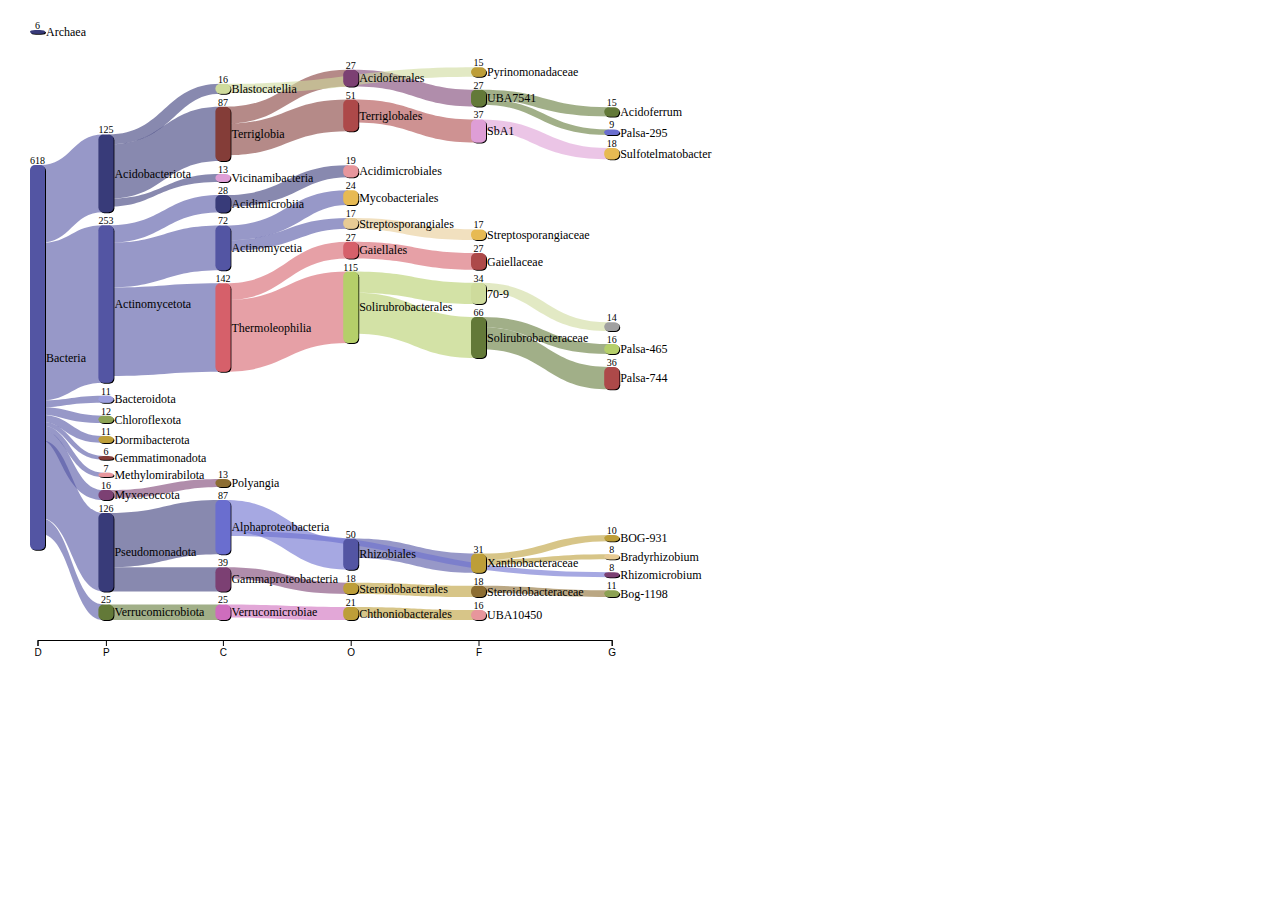
<file: rstudio-export/images/all_combined.html>
<!DOCTYPE html>
<html>
<head>
<meta charset="utf-8" />
<title>sankeyNetwork</title>
<script>(function() {
  // If window.HTMLWidgets is already defined, then use it; otherwise create a
  // new object. This allows preceding code to set options that affect the
  // initialization process (though none currently exist).
  window.HTMLWidgets = window.HTMLWidgets || {};

  // See if we're running in a viewer pane. If not, we're in a web browser.
  var viewerMode = window.HTMLWidgets.viewerMode =
      /\bviewer_pane=1\b/.test(window.location);

  // See if we're running in Shiny mode. If not, it's a static document.
  // Note that static widgets can appear in both Shiny and static modes, but
  // obviously, Shiny widgets can only appear in Shiny apps/documents.
  var shinyMode = window.HTMLWidgets.shinyMode =
      typeof(window.Shiny) !== "undefined" && !!window.Shiny.outputBindings;

  // We can't count on jQuery being available, so we implement our own
  // version if necessary.
  function querySelectorAll(scope, selector) {
    if (typeof(jQuery) !== "undefined" && scope instanceof jQuery) {
      return scope.find(selector);
    }
    if (scope.querySelectorAll) {
      return scope.querySelectorAll(selector);
    }
  }

  function asArray(value) {
    if (value === null)
      return [];
    if ($.isArray(value))
      return value;
    return [value];
  }

  // Implement jQuery's extend
  function extend(target /*, ... */) {
    if (arguments.length == 1) {
      return target;
    }
    for (var i = 1; i < arguments.length; i++) {
      var source = arguments[i];
      for (var prop in source) {
        if (source.hasOwnProperty(prop)) {
          target[prop] = source[prop];
        }
      }
    }
    return target;
  }

  // IE8 doesn't support Array.forEach.
  function forEach(values, callback, thisArg) {
    if (values.forEach) {
      values.forEach(callback, thisArg);
    } else {
      for (var i = 0; i < values.length; i++) {
        callback.call(thisArg, values[i], i, values);
      }
    }
  }

  // Replaces the specified method with the return value of funcSource.
  //
  // Note that funcSource should not BE the new method, it should be a function
  // that RETURNS the new method. funcSource receives a single argument that is
  // the overridden method, it can be called from the new method. The overridden
  // method can be called like a regular function, it has the target permanently
  // bound to it so "this" will work correctly.
  function overrideMethod(target, methodName, funcSource) {
    var superFunc = target[methodName] || function() {};
    var superFuncBound = function() {
      return superFunc.apply(target, arguments);
    };
    target[methodName] = funcSource(superFuncBound);
  }

  // Add a method to delegator that, when invoked, calls
  // delegatee.methodName. If there is no such method on
  // the delegatee, but there was one on delegator before
  // delegateMethod was called, then the original version
  // is invoked instead.
  // For example:
  //
  // var a = {
  //   method1: function() { console.log('a1'); }
  //   method2: function() { console.log('a2'); }
  // };
  // var b = {
  //   method1: function() { console.log('b1'); }
  // };
  // delegateMethod(a, b, "method1");
  // delegateMethod(a, b, "method2");
  // a.method1();
  // a.method2();
  //
  // The output would be "b1", "a2".
  function delegateMethod(delegator, delegatee, methodName) {
    var inherited = delegator[methodName];
    delegator[methodName] = function() {
      var target = delegatee;
      var method = delegatee[methodName];

      // The method doesn't exist on the delegatee. Instead,
      // call the method on the delegator, if it exists.
      if (!method) {
        target = delegator;
        method = inherited;
      }

      if (method) {
        return method.apply(target, arguments);
      }
    };
  }

  // Implement a vague facsimilie of jQuery's data method
  function elementData(el, name, value) {
    if (arguments.length == 2) {
      return el["htmlwidget_data_" + name];
    } else if (arguments.length == 3) {
      el["htmlwidget_data_" + name] = value;
      return el;
    } else {
      throw new Error("Wrong number of arguments for elementData: " +
        arguments.length);
    }
  }

  // http://stackoverflow.com/questions/3446170/escape-string-for-use-in-javascript-regex
  function escapeRegExp(str) {
    return str.replace(/[\-\[\]\/\{\}\(\)\*\+\?\.\\\^\$\|]/g, "\\$&");
  }

  function hasClass(el, className) {
    var re = new RegExp("\\b" + escapeRegExp(className) + "\\b");
    return re.test(el.className);
  }

  // elements - array (or array-like object) of HTML elements
  // className - class name to test for
  // include - if true, only return elements with given className;
  //   if false, only return elements *without* given className
  function filterByClass(elements, className, include) {
    var results = [];
    for (var i = 0; i < elements.length; i++) {
      if (hasClass(elements[i], className) == include)
        results.push(elements[i]);
    }
    return results;
  }

  function on(obj, eventName, func) {
    if (obj.addEventListener) {
      obj.addEventListener(eventName, func, false);
    } else if (obj.attachEvent) {
      obj.attachEvent(eventName, func);
    }
  }

  function off(obj, eventName, func) {
    if (obj.removeEventListener)
      obj.removeEventListener(eventName, func, false);
    else if (obj.detachEvent) {
      obj.detachEvent(eventName, func);
    }
  }

  // Translate array of values to top/right/bottom/left, as usual with
  // the "padding" CSS property
  // https://developer.mozilla.org/en-US/docs/Web/CSS/padding
  function unpackPadding(value) {
    if (typeof(value) === "number")
      value = [value];
    if (value.length === 1) {
      return {top: value[0], right: value[0], bottom: value[0], left: value[0]};
    }
    if (value.length === 2) {
      return {top: value[0], right: value[1], bottom: value[0], left: value[1]};
    }
    if (value.length === 3) {
      return {top: value[0], right: value[1], bottom: value[2], left: value[1]};
    }
    if (value.length === 4) {
      return {top: value[0], right: value[1], bottom: value[2], left: value[3]};
    }
  }

  // Convert an unpacked padding object to a CSS value
  function paddingToCss(paddingObj) {
    return paddingObj.top + "px " + paddingObj.right + "px " + paddingObj.bottom + "px " + paddingObj.left + "px";
  }

  // Makes a number suitable for CSS
  function px(x) {
    if (typeof(x) === "number")
      return x + "px";
    else
      return x;
  }

  // Retrieves runtime widget sizing information for an element.
  // The return value is either null, or an object with fill, padding,
  // defaultWidth, defaultHeight fields.
  function sizingPolicy(el) {
    var sizingEl = document.querySelector("script[data-for='" + el.id + "'][type='application/htmlwidget-sizing']");
    if (!sizingEl)
      return null;
    var sp = JSON.parse(sizingEl.textContent || sizingEl.text || "{}");
    if (viewerMode) {
      return sp.viewer;
    } else {
      return sp.browser;
    }
  }

  // @param tasks Array of strings (or falsy value, in which case no-op).
  //   Each element must be a valid JavaScript expression that yields a
  //   function. Or, can be an array of objects with "code" and "data"
  //   properties; in this case, the "code" property should be a string
  //   of JS that's an expr that yields a function, and "data" should be
  //   an object that will be added as an additional argument when that
  //   function is called.
  // @param target The object that will be "this" for each function
  //   execution.
  // @param args Array of arguments to be passed to the functions. (The
  //   same arguments will be passed to all functions.)
  function evalAndRun(tasks, target, args) {
    if (tasks) {
      forEach(tasks, function(task) {
        var theseArgs = args;
        if (typeof(task) === "object") {
          theseArgs = theseArgs.concat([task.data]);
          task = task.code;
        }
        var taskFunc = tryEval(task);
        if (typeof(taskFunc) !== "function") {
          throw new Error("Task must be a function! Source:\n" + task);
        }
        taskFunc.apply(target, theseArgs);
      });
    }
  }

  // Attempt eval() both with and without enclosing in parentheses.
  // Note that enclosing coerces a function declaration into
  // an expression that eval() can parse
  // (otherwise, a SyntaxError is thrown)
  function tryEval(code) {
    var result = null;
    try {
      result = eval("(" + code + ")");
    } catch(error) {
      if (!error instanceof SyntaxError) {
        throw error;
      }
      try {
        result = eval(code);
      } catch(e) {
        if (e instanceof SyntaxError) {
          throw error;
        } else {
          throw e;
        }
      }
    }
    return result;
  }

  function initSizing(el) {
    var sizing = sizingPolicy(el);
    if (!sizing)
      return;

    var cel = document.getElementById("htmlwidget_container");
    if (!cel)
      return;

    if (typeof(sizing.padding) !== "undefined") {
      document.body.style.margin = "0";
      document.body.style.padding = paddingToCss(unpackPadding(sizing.padding));
    }

    if (sizing.fill) {
      document.body.style.overflow = "hidden";
      document.body.style.width = "100%";
      document.body.style.height = "100%";
      document.documentElement.style.width = "100%";
      document.documentElement.style.height = "100%";
      if (cel) {
        cel.style.position = "absolute";
        var pad = unpackPadding(sizing.padding);
        cel.style.top = pad.top + "px";
        cel.style.right = pad.right + "px";
        cel.style.bottom = pad.bottom + "px";
        cel.style.left = pad.left + "px";
        el.style.width = "100%";
        el.style.height = "100%";
      }

      return {
        getWidth: function() { return cel.offsetWidth; },
        getHeight: function() { return cel.offsetHeight; }
      };

    } else {
      el.style.width = px(sizing.width);
      el.style.height = px(sizing.height);

      return {
        getWidth: function() { return el.offsetWidth; },
        getHeight: function() { return el.offsetHeight; }
      };
    }
  }

  // Default implementations for methods
  var defaults = {
    find: function(scope) {
      return querySelectorAll(scope, "." + this.name);
    },
    renderError: function(el, err) {
      var $el = $(el);

      this.clearError(el);

      // Add all these error classes, as Shiny does
      var errClass = "shiny-output-error";
      if (err.type !== null) {
        // use the classes of the error condition as CSS class names
        errClass = errClass + " " + $.map(asArray(err.type), function(type) {
          return errClass + "-" + type;
        }).join(" ");
      }
      errClass = errClass + " htmlwidgets-error";

      // Is el inline or block? If inline or inline-block, just display:none it
      // and add an inline error.
      var display = $el.css("display");
      $el.data("restore-display-mode", display);

      if (display === "inline" || display === "inline-block") {
        $el.hide();
        if (err.message !== "") {
          var errorSpan = $("<span>").addClass(errClass);
          errorSpan.text(err.message);
          $el.after(errorSpan);
        }
      } else if (display === "block") {
        // If block, add an error just after the el, set visibility:none on the
        // el, and position the error to be on top of the el.
        // Mark it with a unique ID and CSS class so we can remove it later.
        $el.css("visibility", "hidden");
        if (err.message !== "") {
          var errorDiv = $("<div>").addClass(errClass).css("position", "absolute")
            .css("top", el.offsetTop)
            .css("left", el.offsetLeft)
            // setting width can push out the page size, forcing otherwise
            // unnecessary scrollbars to appear and making it impossible for
            // the element to shrink; so use max-width instead
            .css("maxWidth", el.offsetWidth)
            .css("height", el.offsetHeight);
          errorDiv.text(err.message);
          $el.after(errorDiv);

          // Really dumb way to keep the size/position of the error in sync with
          // the parent element as the window is resized or whatever.
          var intId = setInterval(function() {
            if (!errorDiv[0].parentElement) {
              clearInterval(intId);
              return;
            }
            errorDiv
              .css("top", el.offsetTop)
              .css("left", el.offsetLeft)
              .css("maxWidth", el.offsetWidth)
              .css("height", el.offsetHeight);
          }, 500);
        }
      }
    },
    clearError: function(el) {
      var $el = $(el);
      var display = $el.data("restore-display-mode");
      $el.data("restore-display-mode", null);

      if (display === "inline" || display === "inline-block") {
        if (display)
          $el.css("display", display);
        $(el.nextSibling).filter(".htmlwidgets-error").remove();
      } else if (display === "block"){
        $el.css("visibility", "inherit");
        $(el.nextSibling).filter(".htmlwidgets-error").remove();
      }
    },
    sizing: {}
  };

  // Called by widget bindings to register a new type of widget. The definition
  // object can contain the following properties:
  // - name (required) - A string indicating the binding name, which will be
  //   used by default as the CSS classname to look for.
  // - initialize (optional) - A function(el) that will be called once per
  //   widget element; if a value is returned, it will be passed as the third
  //   value to renderValue.
  // - renderValue (required) - A function(el, data, initValue) that will be
  //   called with data. Static contexts will cause this to be called once per
  //   element; Shiny apps will cause this to be called multiple times per
  //   element, as the data changes.
  window.HTMLWidgets.widget = function(definition) {
    if (!definition.name) {
      throw new Error("Widget must have a name");
    }
    if (!definition.type) {
      throw new Error("Widget must have a type");
    }
    // Currently we only support output widgets
    if (definition.type !== "output") {
      throw new Error("Unrecognized widget type '" + definition.type + "'");
    }
    // TODO: Verify that .name is a valid CSS classname

    // Support new-style instance-bound definitions. Old-style class-bound
    // definitions have one widget "object" per widget per type/class of
    // widget; the renderValue and resize methods on such widget objects
    // take el and instance arguments, because the widget object can't
    // store them. New-style instance-bound definitions have one widget
    // object per widget instance; the definition that's passed in doesn't
    // provide renderValue or resize methods at all, just the single method
    //   factory(el, width, height)
    // which returns an object that has renderValue(x) and resize(w, h).
    // This enables a far more natural programming style for the widget
    // author, who can store per-instance state using either OO-style
    // instance fields or functional-style closure variables (I guess this
    // is in contrast to what can only be called C-style pseudo-OO which is
    // what we required before).
    if (definition.factory) {
      definition = createLegacyDefinitionAdapter(definition);
    }

    if (!definition.renderValue) {
      throw new Error("Widget must have a renderValue function");
    }

    // For static rendering (non-Shiny), use a simple widget registration
    // scheme. We also use this scheme for Shiny apps/documents that also
    // contain static widgets.
    window.HTMLWidgets.widgets = window.HTMLWidgets.widgets || [];
    // Merge defaults into the definition; don't mutate the original definition.
    var staticBinding = extend({}, defaults, definition);
    overrideMethod(staticBinding, "find", function(superfunc) {
      return function(scope) {
        var results = superfunc(scope);
        // Filter out Shiny outputs, we only want the static kind
        return filterByClass(results, "html-widget-output", false);
      };
    });
    window.HTMLWidgets.widgets.push(staticBinding);

    if (shinyMode) {
      // Shiny is running. Register the definition with an output binding.
      // The definition itself will not be the output binding, instead
      // we will make an output binding object that delegates to the
      // definition. This is because we foolishly used the same method
      // name (renderValue) for htmlwidgets definition and Shiny bindings
      // but they actually have quite different semantics (the Shiny
      // bindings receive data that includes lots of metadata that it
      // strips off before calling htmlwidgets renderValue). We can't
      // just ignore the difference because in some widgets it's helpful
      // to call this.renderValue() from inside of resize(), and if
      // we're not delegating, then that call will go to the Shiny
      // version instead of the htmlwidgets version.

      // Merge defaults with definition, without mutating either.
      var bindingDef = extend({}, defaults, definition);

      // This object will be our actual Shiny binding.
      var shinyBinding = new Shiny.OutputBinding();

      // With a few exceptions, we'll want to simply use the bindingDef's
      // version of methods if they are available, otherwise fall back to
      // Shiny's defaults. NOTE: If Shiny's output bindings gain additional
      // methods in the future, and we want them to be overrideable by
      // HTMLWidget binding definitions, then we'll need to add them to this
      // list.
      delegateMethod(shinyBinding, bindingDef, "getId");
      delegateMethod(shinyBinding, bindingDef, "onValueChange");
      delegateMethod(shinyBinding, bindingDef, "onValueError");
      delegateMethod(shinyBinding, bindingDef, "renderError");
      delegateMethod(shinyBinding, bindingDef, "clearError");
      delegateMethod(shinyBinding, bindingDef, "showProgress");

      // The find, renderValue, and resize are handled differently, because we
      // want to actually decorate the behavior of the bindingDef methods.

      shinyBinding.find = function(scope) {
        var results = bindingDef.find(scope);

        // Only return elements that are Shiny outputs, not static ones
        var dynamicResults = results.filter(".html-widget-output");

        // It's possible that whatever caused Shiny to think there might be
        // new dynamic outputs, also caused there to be new static outputs.
        // Since there might be lots of different htmlwidgets bindings, we
        // schedule execution for later--no need to staticRender multiple
        // times.
        if (results.length !== dynamicResults.length)
          scheduleStaticRender();

        return dynamicResults;
      };

      // Wrap renderValue to handle initialization, which unfortunately isn't
      // supported natively by Shiny at the time of this writing.

      shinyBinding.renderValue = function(el, data) {
        Shiny.renderDependencies(data.deps);
        // Resolve strings marked as javascript literals to objects
        if (!(data.evals instanceof Array)) data.evals = [data.evals];
        for (var i = 0; data.evals && i < data.evals.length; i++) {
          window.HTMLWidgets.evaluateStringMember(data.x, data.evals[i]);
        }
        if (!bindingDef.renderOnNullValue) {
          if (data.x === null) {
            el.style.visibility = "hidden";
            return;
          } else {
            el.style.visibility = "inherit";
          }
        }
        if (!elementData(el, "initialized")) {
          initSizing(el);

          elementData(el, "initialized", true);
          if (bindingDef.initialize) {
            var result = bindingDef.initialize(el, el.offsetWidth,
              el.offsetHeight);
            elementData(el, "init_result", result);
          }
        }
        bindingDef.renderValue(el, data.x, elementData(el, "init_result"));
        evalAndRun(data.jsHooks.render, elementData(el, "init_result"), [el, data.x]);
      };

      // Only override resize if bindingDef implements it
      if (bindingDef.resize) {
        shinyBinding.resize = function(el, width, height) {
          // Shiny can call resize before initialize/renderValue have been
          // called, which doesn't make sense for widgets.
          if (elementData(el, "initialized")) {
            bindingDef.resize(el, width, height, elementData(el, "init_result"));
          }
        };
      }

      Shiny.outputBindings.register(shinyBinding, bindingDef.name);
    }
  };

  var scheduleStaticRenderTimerId = null;
  function scheduleStaticRender() {
    if (!scheduleStaticRenderTimerId) {
      scheduleStaticRenderTimerId = setTimeout(function() {
        scheduleStaticRenderTimerId = null;
        window.HTMLWidgets.staticRender();
      }, 1);
    }
  }

  // Render static widgets after the document finishes loading
  // Statically render all elements that are of this widget's class
  window.HTMLWidgets.staticRender = function() {
    var bindings = window.HTMLWidgets.widgets || [];
    forEach(bindings, function(binding) {
      var matches = binding.find(document.documentElement);
      forEach(matches, function(el) {
        var sizeObj = initSizing(el, binding);

        if (hasClass(el, "html-widget-static-bound"))
          return;
        el.className = el.className + " html-widget-static-bound";

        var initResult;
        if (binding.initialize) {
          initResult = binding.initialize(el,
            sizeObj ? sizeObj.getWidth() : el.offsetWidth,
            sizeObj ? sizeObj.getHeight() : el.offsetHeight
          );
          elementData(el, "init_result", initResult);
        }

        if (binding.resize) {
          var lastSize = {
            w: sizeObj ? sizeObj.getWidth() : el.offsetWidth,
            h: sizeObj ? sizeObj.getHeight() : el.offsetHeight
          };
          var resizeHandler = function(e) {
            var size = {
              w: sizeObj ? sizeObj.getWidth() : el.offsetWidth,
              h: sizeObj ? sizeObj.getHeight() : el.offsetHeight
            };
            if (size.w === 0 && size.h === 0)
              return;
            if (size.w === lastSize.w && size.h === lastSize.h)
              return;
            lastSize = size;
            binding.resize(el, size.w, size.h, initResult);
          };

          on(window, "resize", resizeHandler);

          // This is needed for cases where we're running in a Shiny
          // app, but the widget itself is not a Shiny output, but
          // rather a simple static widget. One example of this is
          // an rmarkdown document that has runtime:shiny and widget
          // that isn't in a render function. Shiny only knows to
          // call resize handlers for Shiny outputs, not for static
          // widgets, so we do it ourselves.
          if (window.jQuery) {
            window.jQuery(document).on(
              "shown.htmlwidgets shown.bs.tab.htmlwidgets shown.bs.collapse.htmlwidgets",
              resizeHandler
            );
            window.jQuery(document).on(
              "hidden.htmlwidgets hidden.bs.tab.htmlwidgets hidden.bs.collapse.htmlwidgets",
              resizeHandler
            );
          }

          // This is needed for the specific case of ioslides, which
          // flips slides between display:none and display:block.
          // Ideally we would not have to have ioslide-specific code
          // here, but rather have ioslides raise a generic event,
          // but the rmarkdown package just went to CRAN so the
          // window to getting that fixed may be long.
          if (window.addEventListener) {
            // It's OK to limit this to window.addEventListener
            // browsers because ioslides itself only supports
            // such browsers.
            on(document, "slideenter", resizeHandler);
            on(document, "slideleave", resizeHandler);
          }
        }

        var scriptData = document.querySelector("script[data-for='" + el.id + "'][type='application/json']");
        if (scriptData) {
          var data = JSON.parse(scriptData.textContent || scriptData.text);
          // Resolve strings marked as javascript literals to objects
          if (!(data.evals instanceof Array)) data.evals = [data.evals];
          for (var k = 0; data.evals && k < data.evals.length; k++) {
            window.HTMLWidgets.evaluateStringMember(data.x, data.evals[k]);
          }
          binding.renderValue(el, data.x, initResult);
          evalAndRun(data.jsHooks.render, initResult, [el, data.x]);
        }
      });
    });

    invokePostRenderHandlers();
  }


  function has_jQuery3() {
    if (!window.jQuery) {
      return false;
    }
    var $version = window.jQuery.fn.jquery;
    var $major_version = parseInt($version.split(".")[0]);
    return $major_version >= 3;
  }

  /*
  / Shiny 1.4 bumped jQuery from 1.x to 3.x which means jQuery's
  / on-ready handler (i.e., $(fn)) is now asyncronous (i.e., it now
  / really means $(setTimeout(fn)).
  / https://jquery.com/upgrade-guide/3.0/#breaking-change-document-ready-handlers-are-now-asynchronous
  /
  / Since Shiny uses $() to schedule initShiny, shiny>=1.4 calls initShiny
  / one tick later than it did before, which means staticRender() is
  / called renderValue() earlier than (advanced) widget authors might be expecting.
  / https://github.com/rstudio/shiny/issues/2630
  /
  / For a concrete example, leaflet has some methods (e.g., updateBounds)
  / which reference Shiny methods registered in initShiny (e.g., setInputValue).
  / Since leaflet is privy to this life-cycle, it knows to use setTimeout() to
  / delay execution of those methods (until Shiny methods are ready)
  / https://github.com/rstudio/leaflet/blob/18ec981/javascript/src/index.js#L266-L268
  /
  / Ideally widget authors wouldn't need to use this setTimeout() hack that
  / leaflet uses to call Shiny methods on a staticRender(). In the long run,
  / the logic initShiny should be broken up so that method registration happens
  / right away, but binding happens later.
  */
  function maybeStaticRenderLater() {
    if (shinyMode && has_jQuery3()) {
      window.jQuery(window.HTMLWidgets.staticRender);
    } else {
      window.HTMLWidgets.staticRender();
    }
  }

  if (document.addEventListener) {
    document.addEventListener("DOMContentLoaded", function() {
      document.removeEventListener("DOMContentLoaded", arguments.callee, false);
      maybeStaticRenderLater();
    }, false);
  } else if (document.attachEvent) {
    document.attachEvent("onreadystatechange", function() {
      if (document.readyState === "complete") {
        document.detachEvent("onreadystatechange", arguments.callee);
        maybeStaticRenderLater();
      }
    });
  }


  window.HTMLWidgets.getAttachmentUrl = function(depname, key) {
    // If no key, default to the first item
    if (typeof(key) === "undefined")
      key = 1;

    var link = document.getElementById(depname + "-" + key + "-attachment");
    if (!link) {
      throw new Error("Attachment " + depname + "/" + key + " not found in document");
    }
    return link.getAttribute("href");
  };

  window.HTMLWidgets.dataframeToD3 = function(df) {
    var names = [];
    var length;
    for (var name in df) {
        if (df.hasOwnProperty(name))
            names.push(name);
        if (typeof(df[name]) !== "object" || typeof(df[name].length) === "undefined") {
            throw new Error("All fields must be arrays");
        } else if (typeof(length) !== "undefined" && length !== df[name].length) {
            throw new Error("All fields must be arrays of the same length");
        }
        length = df[name].length;
    }
    var results = [];
    var item;
    for (var row = 0; row < length; row++) {
        item = {};
        for (var col = 0; col < names.length; col++) {
            item[names[col]] = df[names[col]][row];
        }
        results.push(item);
    }
    return results;
  };

  window.HTMLWidgets.transposeArray2D = function(array) {
      if (array.length === 0) return array;
      var newArray = array[0].map(function(col, i) {
          return array.map(function(row) {
              return row[i]
          })
      });
      return newArray;
  };
  // Split value at splitChar, but allow splitChar to be escaped
  // using escapeChar. Any other characters escaped by escapeChar
  // will be included as usual (including escapeChar itself).
  function splitWithEscape(value, splitChar, escapeChar) {
    var results = [];
    var escapeMode = false;
    var currentResult = "";
    for (var pos = 0; pos < value.length; pos++) {
      if (!escapeMode) {
        if (value[pos] === splitChar) {
          results.push(currentResult);
          currentResult = "";
        } else if (value[pos] === escapeChar) {
          escapeMode = true;
        } else {
          currentResult += value[pos];
        }
      } else {
        currentResult += value[pos];
        escapeMode = false;
      }
    }
    if (currentResult !== "") {
      results.push(currentResult);
    }
    return results;
  }
  // Function authored by Yihui/JJ Allaire
  window.HTMLWidgets.evaluateStringMember = function(o, member) {
    var parts = splitWithEscape(member, '.', '\\');
    for (var i = 0, l = parts.length; i < l; i++) {
      var part = parts[i];
      // part may be a character or 'numeric' member name
      if (o !== null && typeof o === "object" && part in o) {
        if (i == (l - 1)) { // if we are at the end of the line then evalulate
          if (typeof o[part] === "string")
            o[part] = tryEval(o[part]);
        } else { // otherwise continue to next embedded object
          o = o[part];
        }
      }
    }
  };

  // Retrieve the HTMLWidget instance (i.e. the return value of an
  // HTMLWidget binding's initialize() or factory() function)
  // associated with an element, or null if none.
  window.HTMLWidgets.getInstance = function(el) {
    return elementData(el, "init_result");
  };

  // Finds the first element in the scope that matches the selector,
  // and returns the HTMLWidget instance (i.e. the return value of
  // an HTMLWidget binding's initialize() or factory() function)
  // associated with that element, if any. If no element matches the
  // selector, or the first matching element has no HTMLWidget
  // instance associated with it, then null is returned.
  //
  // The scope argument is optional, and defaults to window.document.
  window.HTMLWidgets.find = function(scope, selector) {
    if (arguments.length == 1) {
      selector = scope;
      scope = document;
    }

    var el = scope.querySelector(selector);
    if (el === null) {
      return null;
    } else {
      return window.HTMLWidgets.getInstance(el);
    }
  };

  // Finds all elements in the scope that match the selector, and
  // returns the HTMLWidget instances (i.e. the return values of
  // an HTMLWidget binding's initialize() or factory() function)
  // associated with the elements, in an array. If elements that
  // match the selector don't have an associated HTMLWidget
  // instance, the returned array will contain nulls.
  //
  // The scope argument is optional, and defaults to window.document.
  window.HTMLWidgets.findAll = function(scope, selector) {
    if (arguments.length == 1) {
      selector = scope;
      scope = document;
    }

    var nodes = scope.querySelectorAll(selector);
    var results = [];
    for (var i = 0; i < nodes.length; i++) {
      results.push(window.HTMLWidgets.getInstance(nodes[i]));
    }
    return results;
  };

  var postRenderHandlers = [];
  function invokePostRenderHandlers() {
    while (postRenderHandlers.length) {
      var handler = postRenderHandlers.shift();
      if (handler) {
        handler();
      }
    }
  }

  // Register the given callback function to be invoked after the
  // next time static widgets are rendered.
  window.HTMLWidgets.addPostRenderHandler = function(callback) {
    postRenderHandlers.push(callback);
  };

  // Takes a new-style instance-bound definition, and returns an
  // old-style class-bound definition. This saves us from having
  // to rewrite all the logic in this file to accomodate both
  // types of definitions.
  function createLegacyDefinitionAdapter(defn) {
    var result = {
      name: defn.name,
      type: defn.type,
      initialize: function(el, width, height) {
        return defn.factory(el, width, height);
      },
      renderValue: function(el, x, instance) {
        return instance.renderValue(x);
      },
      resize: function(el, width, height, instance) {
        return instance.resize(width, height);
      }
    };

    if (defn.find)
      result.find = defn.find;
    if (defn.renderError)
      result.renderError = defn.renderError;
    if (defn.clearError)
      result.clearError = defn.clearError;

    return result;
  }
})();

</script>
<script>HTMLWidgets.widget({

    name: "sankeyNetwork",

    type: "output",

    initialize: function(el, width, height) {

        d3.select(el).append("svg")
            .style("width", "100%")
            .style("height", "100%");

        return {
          sankey: d3.sankey(),
          x: null
        };
    },

    resize: function(el, width, height, instance) {
        /*  handle resizing now through the viewBox
        d3.select(el).select("svg")
            .attr("width", width)
            .attr("height", height + height * 0.05);

        this.renderValue(el, instance.x, instance);
        */
        
        // with flexdashboard and slides
        //   sankey might be hidden so height and width 0
        //   in this instance re-render on resize
        if( d3.min(instance.sankey.size()) <= 0 ) {
          this.renderValue(el, instance.x, instance);
        }
    },

    renderValue: function(el, x, instance) {

        // save the x in our instance (for calling back from resize)
        instance.x = x;

        // alias sankey and options
        var sankey = instance.sankey;
        var options = x.options;

        // convert links and nodes data frames to d3 friendly format
        var links = HTMLWidgets.dataframeToD3(x.links);
        var nodes = HTMLWidgets.dataframeToD3(x.nodes);

        // margin handling
        //   set our default margin to be 20
        //   will override with x.options.margin if provided
        var margin = {top: 20, right: 20, bottom: 20, left: 20};
        //   go through each key of x.options.margin
        //   use this value if provided from the R side
        Object.keys(x.options.margin).map(function(ky){
          if(x.options.margin[ky] !== null) {
            margin[ky] = x.options.margin[ky];
          }
          // set the margin on the svg with css style
          // commenting this out since not correct
          // s.style(["margin",ky].join("-"), margin[ky]);
        });

        // get the width and height
        var width = el.getBoundingClientRect().width - margin.right - margin.left;
        var height = el.getBoundingClientRect().height - margin.top - margin.bottom;

        // set this up even if zoom = F
        var zoom = d3.zoom().scaleExtent([.75, 3]);    

        var color = eval(options.colourScale);
        
        var color_node = function color_node(d){
          if (d.color) {
            return d.color;
          } else if (d.group){
            return color(d.group);
          } else {
            return options.linkColor;
          }
        }

        var color_link = function color_link(d) {
          if (d.group){
            return color(d.group);
          } else if (options.linkGradient) {
            return "url(#linearLinkGradient)";
          } else {
            return  "#CCCCCC";
          }
        }

        var animation_duration = 50;
        var opacity_node = 1;
        var opacity_link_plus = 0.45;
        
        var opacity_link = function opacity_link(d) {
          if (d.inactive) {
            return 0;
          }
          if (d.group){
            return options.linkOpacity;
          } else {
            return options.linkOpacity;
          }
        }

        format = function(d) { 
          if (options.numberFormat == "pavian") {
            var formated_num;
            if (d > 1000) {
              formated_num = d3.format(".3s")(d);
            } else if (d > 0.001) {
              formated_num = d3.format(".3r")(d);
            } else {
              formated_num = d3.format(".3g")(d);
            }
              
            if (formated_num.indexOf('.') >= 0) {
              if (formated_num.search(/[0-9]$/ >= 0)) {
                formated_num = formated_num.replace(/0+$/, "");
                formated_num = formated_num.replace(/\.$/, "");
              } else {
                formated_num = formated_num.replace(/0+(.)/, "$1");
                formated_num = formated_num.replace(/\.(.)/, "$1");
              }
            }
            
          } else {
            formated_num = d3.format(options.numberFormat)(d);
          }
          return formated_num;
        }
        
        // create d3 sankey layout
        sankey
            .nodes(d3.values(nodes))
            .align(options.align)
            .links(links)
            .size([width, height - 20])
            .linkType(options.linkType)
            .nodeWidth(options.nodeWidth)
            .nodePadding(options.nodePadding)
            .scaleNodeBreadthsByString(options.scaleNodeBreadthsByString)
            .curvature(options.curvature)
            .orderByPath(options.orderByPath)
            .showNodeValues(options.showNodeValues)
            .nodeCornerRadius(options.nodeCornerRadius);
            
        if(options.yOrderComparator) {
          sankey = sankey.yOrderComparator(eval(options.yOrderComparator));
        }

        sankey.layout(options.iterations);

        var max_posX = d3.max(sankey.nodes(), function(d) { return d.posX; });
        sankey.nodes().forEach(function(node) { node.x = node.x * options.xScalingFactor; });

        // thanks http://plnkr.co/edit/cxLlvIlmo1Y6vJyPs6N9?p=preview
        //  http://stackoverflow.com/questions/22924253/adding-pan-zoom-to-d3js-force-directed
        // allow force drag to work with pan/zoom drag
        function dragstart(d) {
          d3.event.sourceEvent.preventDefault();
          d3.event.sourceEvent.stopPropagation();
        }


        function dragmove(d) {
          if (options.dragX || options.dragY) {
            d3.select(this).attr("transform", 
                    "translate(" + 
                      (options.dragX? (d.x = Math.max(0, d3.event.x)) : d.x ) + "," +
                      (options.dragY? (d.y = Math.max(0, d3.event.y)) : d.y ) + ")");
            sankey.relayout();
            
            // update link path description
            link.attr("d", draw_link);
          }
        }

        // select the svg element and remove existing children or previously set viewBox attribute
        var svg = d3.select(el).select("svg");
        svg.selectAll("*").remove();
        svg.attr("viewBox", null);
        
        // append g for our container to transform by margin
        svg = svg
                .append("g").attr("class","zoom-layer")
                .append("g").attr("transform", "translate(" + margin.left + "," + margin.top + ")");;

        //make defs and add the linear gradient
        // filters go in defs element
        var defs = svg.append("defs");

        if (options.linkGradient) {
          var lg = defs.append("linearGradient")
          .attr("id", "linearLinkGradient")
          .attr("x1", "0%")
          .attr("x2", "100%") // horizontal gradient
          .attr("y1", "0%")
          .attr("y2", "0%");

          lg.append("stop")
          .attr("offset", "0%")
          .style("stop-color", "#A0A0A0")//end in light gray
          .style("stop-opacity", 1)
        
          lg.append("stop")
          .attr("offset", "100%")
          .style("stop-color", "#D0D0D0")//start in dark gray
          .style("stop-opacity", 1)
        }
        
       
        if (options.nodeShadow) {
          // drop shadow definitions from http://bl.ocks.org/cpbotha/5200394
          // create filter with id #drop-shadow
          // height=130% so that the shadow is not clipped
          var filter = defs.append("filter")
              .attr("id", "drop-shadow")
              .attr("height", "130%")
              .attr("width", "130%");
 
          // SourceAlpha refers to opacity of graphic that this filter will be applied to
          // convolve that with a Gaussian with standard deviation 3 and store result
          // in blur
          filter.append("feGaussianBlur")
              .attr("in", "SourceAlpha")
              .attr("stdDeviation", .5)
              .attr("result", "blur");
          
          // translate output of Gaussian blur to the right and downwards with 2px
          // store result in offsetBlur
          filter.append("feOffset")
              .attr("in", "blur")
              .attr("dx", .5)
              .attr("dy", .5)
              .attr("rx", options.nodeCornerRadius)
              .attr("ry", options.nodeCornerRadius)
              .attr("result", "offsetBlur");
          
          // overlay original SourceGraphic over translated blurred opacity by using
          // feMerge filter. Order of specifying inputs is important!
          var feMerge = filter.append("feMerge");
          
          feMerge.append("feMergeNode")
              .attr("in", "offsetBlur")
          feMerge.append("feMergeNode")
              .attr("in", "SourceGraphic");
        }
        
               
        // add zooming if requested
        if (options.zoom) {
          zoom.on("zoom", redraw)
          function redraw() {
            d3.select(el).select(".zoom-layer").attr("transform",
            "translate(" + d3.event.transform.x + "," + d3.event.transform.y + ")"+
            " scale(" + d3.event.transform.k + ")");
          }
      
          d3.select(el).select("svg")
            .attr("pointer-events", "all")
            .call(zoom);

          d3.select(el).select("svg").on("dblclick.zoom", null);

  
        } else {
          zoom.on("zoom", null);
 
        }
        
        if (typeof options.title != "undefined") {
          svg.append("text")
            .attr("dy", ".5em")
            .attr("render-order", -1)
            .text(options.title)
            .style("cursor", "move")
            .style("fill", "black")
            .style("font-size", "28px")
            .style("font-family", options.fontFamily ? options.fontFamily : "inherit");
            
        }

        // draw path
        var draw_link = sankey.link();

        // draw links
        var link = svg.selectAll(".link").data(sankey.links())

        // new objects
        var newLink = link.enter().append("path").attr("class", "link");
        
        link = newLink.merge(link);
            
        function min1_or_dy(d) {
          return Math.max(1, d.dy);
        }


        if (options.linkType == "bezier" || options.linkType == "l-bezier") {
          link.attr("d", draw_link)
              .style("stroke",         color_link)
              .style("stroke-width",   min1_or_dy)
              .style("stroke-opacity", opacity_link)
              .style("fill",           "none")
        } else {
          link.attr("d", draw_link)
              .style("fill",         color_link)
              .style("fill-opacity", opacity_link);
        }

        
        path_filter = function(path, path1) { 
           return path1.lastIndexOf(path,0) === 0; 
        }

        link
            .sort(function(a, b) { return b.dy - a.dy; })
            .on("mouseover", function(d) {
              if (d.inactive) return;
              var sel = d3.select(this);
              if (options.highlightChildLinks) {
                sel = link.filter(function(d1, i) { return(d == d1 || is_child(d.target, d1)); } )
              }
              sel
                .style("stroke-opacity", function(d){return opacity_link(d) + opacity_link_plus})
                .style("fill-opacity", function(d){return opacity_link(d) + opacity_link_plus});
            })
            .on("mouseout", function(d) {
              if (d.inactive) return;
                var sel = d3.select(this);
                if (options.highlightChildLinks) {
                  sel = link.filter(function(d1, i) { return(d == d1 || is_child(d.target, d1)); } )
                }
                sel
                .style("stroke-opacity", opacity_link)
                .style("fill-opacity", opacity_link);
            });

        // add backwards class to cycles
        link.classed('backwards', function (d) { return d.target.x < d.source.x; });

        svg.selectAll(".link.backwards")
            .style("stroke-dasharray","9,1")
            .style("stroke","#402")

        // draw nodes
        var node = svg.selectAll(".node")
            .data(sankey.nodes())

        function is_child (source_node, target_link) {
          for (var i=0; i < source_node.sourceLinks.length; i++) {
            if (source_node.sourceLinks[i] == target_link || is_child(source_node.sourceLinks[i].target, target_link)) {
              return true;
            } 
          }
          return false;
        }
        function is_child_node (source_node, target_node) {
          for (var i=0; i < source_node.sourceLinks.length; i++) {
            if (source_node.sourceLinks[i].target == target_node || is_child_node(source_node.sourceLinks[i].target, target_node)) {
              return true;
            } 
          }
          return false;
        }

        var newNode = node.enter().append("g")
            .attr("class", "node")
            .attr("transform", function(d) { return "translate(" + d.x + "," + d.y + ")"; })  // change here if you wanna change
            .call(d3.drag()
            .subject(function(d) { return d; })
            .on("start", function() { 
                dragstart(this);
                this.parentNode.appendChild(this); 
            })
            .on("drag", dragmove))
            .on("mouseover", function(d,i) {
              if (d.inactive) return;
              
              if (options.highlightChildLinks) {
                  link.filter(function(d1, i) { return(is_child(d, d1)); } )
                      .style("stroke-opacity", function(d){return opacity_link(d) + opacity_link_plus})
                      .style("fill-opacity", function(d){return opacity_link(d) + opacity_link_plus});
              }
              
             var t = setTimeout(function() {
               Shiny.onInputChange(el.id + '_hover', d.name);
             }, 1000);
             $(this).data('timeout', t);

            })
            .on("mouseout", function(d,i) {
              clearTimeout($(this).data('timeout')); // Clear hover timeout when the mouse leaves the node

              if (d.inactive) return;
              if (options.highlightChildLinks) {
                  link.filter(function(d1, i) { return(is_child(d, d1)); } )
                      .style("stroke-opacity", opacity_link)
                      .style("fill-opacity", opacity_link);
              }
            })
            .on("click", function(d) {
               Shiny.onInputChange(el.id + '_clicked', d.name);
            })
            .on("dblclick", function(d) {
               Shiny.onInputChange(el.id + '_clicked', d.name);
               if (!options.doubleclickTogglesChildren) {
                 return;
               }
               d.inactive = !d.inactive;

               if (d.inactive) {
                 d3.select(this).selectAll('rect').style("stroke-width",options.nodeStrokeWidth+2)
                 d3.select(this).selectAll('text').style('font-weight', 'bold');
               } else {
                 d3.select(this).selectAll('rect').style("stroke-width",options.nodeStrokeWidth)
                 d3.select(this).selectAll('text').style('font-weight', 'normal');
               }
               
               /* Draft of a transform animation of the links - not working currently
               if (d.inactive) {
                link.filter(function(d1, i) { if(is_child(d, d1)) { d1.inactive = d.inactive; return true; } else { return false; }} )
                 .attr("transform", "scale(1, 1)")
                  .transition().duration(500)
                  .delay(function(d1) { 
                    var delay = (d1.source.posX - d.posX )*100 + 50; 
                    if (!d.inactive) delay = 500 - delay;
                    return delay
                  } )
                  .attr("transform", "scale(0, 1)");
               } else {
                 link.filter(function(d1, i) { if(is_child(d, d1)) { d1.inactive = d.inactive; return true; } else { return false; }} )
                  .attr("transform", "scale(0, 1)")
                  .transition().duration(500)
                  .delay(function(d1) { 
                    var delay = (d1.source.posX - d.posX )*100 + 50; 
                    if (!d.inactive) delay = 500 - delay;
                    return delay
                  } )
                  .attr("transform", "scale(1, 1)");
                  
               } */
               
               var max_delay = (max_posX - d.posX) * animation_duration;
               
               link.filter(function(d1, i) { if(is_child(d, d1)) { d1.inactive = d.inactive; return true; } else { return false; }} )
                 .transition().duration(max_delay)
                  .delay(function(d1) { 
                    var delay = (d1.source.posX - d.posX + .5)*animation_duration; 
                    if (d.inactive) delay = max_delay - delay;
                    return delay
                  } )
                  .style("stroke-opacity", opacity_link)
                  .style("fill-opacity",   opacity_link);
               
               var new_opacity = d.inactive? 0 : opacity_node;
               node.filter(function(d1, i) { if(is_child_node(d, d1)) { d1.inactive = d.inactive; return true; } else { return false; }} )
                  .transition().duration(max_delay)
                  .delay(function(d1) { 
                    var delay = (d1.posX - d.posX + .5)*animation_duration; 
                    if (d.inactive) delay = max_delay - delay;
                    return delay
                  })
                  .style("opacity", new_opacity);
               
            });
        
        node = newNode.merge(node);
        
        // note: u2192 is right-arrow
        link.append("title")
            .text(function(d) { 
                return d.source.name + " \u2192 " + d.target.name +
                " \r\n" + format(d.value) + " " + options.units; });

        node
            .append("rect")
            .attr("height", function(d) { return d.dy; })
            .attr("width", sankey.nodeWidth())
            .style("fill", function(d) {
                if (d.targetLinks[0]) {
                  return d.color = color_node(d); 
                  return d.color = d3.rgb(d.targetLinks[0].source.color).darker(1); 
                } else {
                  return d.color = color_node(d); 
                }
                })
            .style("stroke", function(d) { return d3.rgb(d.color).darker(2); })
            .style("stroke-width", options.nodeStrokeWidth)
            .style("opacity", opacity_node )
            .style("cursor", "move")
            .attr("rx", options.nodeCornerRadius)
            .attr("ry", options.nodeCornerRadius)
			.style("filter", function(d) {
                if (options.nodeShadow) { return( "url(#drop-shadow)");  } } )
            .append("title")
            .attr("class", "tooltip")
            .attr("title", function(d) { return format(d.value); })
            .text(function(d) { 
                return d.name + " \r\n" + format(d.value) + 
                " " + options.units; });

        node
            .append("text")
            .attr("x", - options.nodeLabelMargin)
            .attr("y", function(d) { return d.dy / 2; })
            .attr("class", "node-text")
            .attr("dy", ".35em")
            .attr("text-anchor", "end")
            .attr("transform", null)
            .text(function(d) { return d.name; })
            .style("cursor", "move")
            .style("fill", function(d) {
              if (d.fontColor) {
                return d.fontColor;
              } else {
                return options.fontColor ? options.fontColor : "inherit";
              }
            })
            .style("font-size", function(d) {
              if (d.fontSize) {
                return d.fontSize;
              } else {
                return options.fontSize + "px";
              }
            })
            .style("font-family", options.fontFamily ? options.fontFamily : "inherit")
            .filter(function(d) { return d.x < width / 2 || (options.align == "none"); })
            .attr("x", options.nodeLabelMargin + sankey.nodeWidth())
            .attr("text-anchor", "start");
            
        if (options.showNodeValues) {
          node
            .append("text")
            .attr("x", sankey.nodeWidth()/2)
            .attr("text-anchor", "middle")
            .attr("dy", "-" + (options.nodeStrokeWidth/2 + 1 ) + "px")
            .attr("transform", null)
            .attr("class", "node-number")
            .text(function(d) { return format(d.value); })
            .style("cursor", "move")
            .style("fill", function(d) {
              if (d.fontColor) {
                return d.fontColor;
              } else {
                return options.fontColor ? options.fontColor : "inherit";
              }
            })
            .style("font-size", function(d) {
              if (d.fontSize) {
                return d.fontSize;
              } else {
                return (options.fontSize - 2) + "px";
              }
            })
            .style("font-family", options.fontFamily ? options.fontFamily : "inherit");
        }
        
        
        // Create an array with values from 1 to max_posX
        //var axis_domain = new Array(max_posX + 1)
        //  .join().split(',')
        //  .map(function(item, index){ return ++index;})

        
        if (options.xAxisDomain) {
          
          var axisXPos = new Array(options.xAxisDomain.length);
          sankey.nodes().forEach(function(node) { axisXPos[node.posX] = node.x + options.nodeWidth/2; });

          var x = d3.scaleOrdinal().domain(options.xAxisDomain).range(axisXPos);
          svg.append("g").attr("class", "x axis")
             .attr("transform", "translate(0," + height + ")")  // move into position
             .call(d3.axisBottom(x));
        }

        // adjust viewBox to fit the bounds of our tree
        /* // doesn't work with D3 v4
        var s = d3.select(svg[0][0].parentNode);
        s.attr(
            "viewBox",
            [
              d3.min(
                s.selectAll('g')[0].map(function(d){
                  return d.getBoundingClientRect().left
                })
              ) - s.node().getBoundingClientRect().left - margin.right,
              d3.min(
                s.selectAll('g')[0].map(function(d){
                  return d.getBoundingClientRect().top
                })
              ) - s.node().getBoundingClientRect().top - margin.top,
              d3.max(
                s.selectAll('g')[0].map(function(d){
                  return d.getBoundingClientRect().right
                })
              ) -
              d3.min(
                s.selectAll('g')[0].map(function(d){
                  return d.getBoundingClientRect().left
                })
              )  + margin.left + margin.right,
              d3.max(
                s.selectAll('g')[0].map(function(d){
                  return d.getBoundingClientRect().bottom
                })
              ) -
              d3.min(
                s.selectAll('g')[0].map(function(d){
                  return d.getBoundingClientRect().top
                })
              ) + margin.top + margin.bottom
            ].join(",")
          );
          */

    },
});
</script>
<script>// https://d3js.org Version 4.13.0. Copyright 2018 Mike Bostock.
(function(t,n){"object"==typeof exports&&"undefined"!=typeof module?n(exports):"function"==typeof define&&define.amd?define(["exports"],n):n(t.d3=t.d3||{})})(this,function(t){"use strict";function n(t,n){return t<n?-1:t>n?1:t>=n?0:NaN}function e(t){return 1===t.length&&(t=function(t){return function(e,r){return n(t(e),r)}}(t)),{left:function(n,e,r,i){for(null==r&&(r=0),null==i&&(i=n.length);r<i;){var o=r+i>>>1;t(n[o],e)<0?r=o+1:i=o}return r},right:function(n,e,r,i){for(null==r&&(r=0),null==i&&(i=n.length);r<i;){var o=r+i>>>1;t(n[o],e)>0?i=o:r=o+1}return r}}}function r(t,n){return[t,n]}function i(t){return null===t?NaN:+t}function o(t,n){var e,r,o=t.length,u=0,a=-1,c=0,s=0;if(null==n)for(;++a<o;)isNaN(e=i(t[a]))||(s+=(r=e-c)*(e-(c+=r/++u)));else for(;++a<o;)isNaN(e=i(n(t[a],a,t)))||(s+=(r=e-c)*(e-(c+=r/++u)));if(u>1)return s/(u-1)}function u(t,n){var e=o(t,n);return e?Math.sqrt(e):e}function a(t,n){var e,r,i,o=t.length,u=-1;if(null==n){for(;++u<o;)if(null!=(e=t[u])&&e>=e)for(r=i=e;++u<o;)null!=(e=t[u])&&(r>e&&(r=e),i<e&&(i=e))}else for(;++u<o;)if(null!=(e=n(t[u],u,t))&&e>=e)for(r=i=e;++u<o;)null!=(e=n(t[u],u,t))&&(r>e&&(r=e),i<e&&(i=e));return[r,i]}function c(t){return function(){return t}}function s(t){return t}function f(t,n,e){t=+t,n=+n,e=(i=arguments.length)<2?(n=t,t=0,1):i<3?1:+e;for(var r=-1,i=0|Math.max(0,Math.ceil((n-t)/e)),o=new Array(i);++r<i;)o[r]=t+r*e;return o}function l(t,n,e){var r,i,o,u,a=-1;if(n=+n,t=+t,e=+e,t===n&&e>0)return[t];if((r=n<t)&&(i=t,t=n,n=i),0===(u=h(t,n,e))||!isFinite(u))return[];if(u>0)for(t=Math.ceil(t/u),n=Math.floor(n/u),o=new Array(i=Math.ceil(n-t+1));++a<i;)o[a]=(t+a)*u;else for(t=Math.floor(t*u),n=Math.ceil(n*u),o=new Array(i=Math.ceil(t-n+1));++a<i;)o[a]=(t-a)/u;return r&&o.reverse(),o}function h(t,n,e){var r=(n-t)/Math.max(0,e),i=Math.floor(Math.log(r)/Math.LN10),o=r/Math.pow(10,i);return i>=0?(o>=Hs?10:o>=js?5:o>=Xs?2:1)*Math.pow(10,i):-Math.pow(10,-i)/(o>=Hs?10:o>=js?5:o>=Xs?2:1)}function p(t,n,e){var r=Math.abs(n-t)/Math.max(0,e),i=Math.pow(10,Math.floor(Math.log(r)/Math.LN10)),o=r/i;return o>=Hs?i*=10:o>=js?i*=5:o>=Xs&&(i*=2),n<t?-i:i}function d(t){return Math.ceil(Math.log(t.length)/Math.LN2)+1}function v(t,n,e){if(null==e&&(e=i),r=t.length){if((n=+n)<=0||r<2)return+e(t[0],0,t);if(n>=1)return+e(t[r-1],r-1,t);var r,o=(r-1)*n,u=Math.floor(o),a=+e(t[u],u,t);return a+(+e(t[u+1],u+1,t)-a)*(o-u)}}function g(t){for(var n,e,r,i=t.length,o=-1,u=0;++o<i;)u+=t[o].length;for(e=new Array(u);--i>=0;)for(n=(r=t[i]).length;--n>=0;)e[--u]=r[n];return e}function _(t,n){var e,r,i=t.length,o=-1;if(null==n){for(;++o<i;)if(null!=(e=t[o])&&e>=e)for(r=e;++o<i;)null!=(e=t[o])&&r>e&&(r=e)}else for(;++o<i;)if(null!=(e=n(t[o],o,t))&&e>=e)for(r=e;++o<i;)null!=(e=n(t[o],o,t))&&r>e&&(r=e);return r}function y(t){if(!(i=t.length))return[];for(var n=-1,e=_(t,m),r=new Array(e);++n<e;)for(var i,o=-1,u=r[n]=new Array(i);++o<i;)u[o]=t[o][n];return r}function m(t){return t.length}function x(t){return t}function b(t){return"translate("+(t+.5)+",0)"}function w(t){return"translate(0,"+(t+.5)+")"}function M(){return!this.__axis}function T(t,n){function e(e){var h=null==i?n.ticks?n.ticks.apply(n,r):n.domain():i,p=null==o?n.tickFormat?n.tickFormat.apply(n,r):x:o,d=Math.max(u,0)+c,v=n.range(),g=+v[0]+.5,_=+v[v.length-1]+.5,y=(n.bandwidth?function(t){var n=Math.max(0,t.bandwidth()-1)/2;return t.round()&&(n=Math.round(n)),function(e){return+t(e)+n}}:function(t){return function(n){return+t(n)}})(n.copy()),m=e.selection?e.selection():e,b=m.selectAll(".domain").data([null]),w=m.selectAll(".tick").data(h,n).order(),T=w.exit(),N=w.enter().append("g").attr("class","tick"),k=w.select("line"),S=w.select("text");b=b.merge(b.enter().insert("path",".tick").attr("class","domain").attr("stroke","#000")),w=w.merge(N),k=k.merge(N.append("line").attr("stroke","#000").attr(f+"2",s*u)),S=S.merge(N.append("text").attr("fill","#000").attr(f,s*d).attr("dy",t===$s?"0em":t===Zs?"0.71em":"0.32em")),e!==m&&(b=b.transition(e),w=w.transition(e),k=k.transition(e),S=S.transition(e),T=T.transition(e).attr("opacity",Qs).attr("transform",function(t){return isFinite(t=y(t))?l(t):this.getAttribute("transform")}),N.attr("opacity",Qs).attr("transform",function(t){var n=this.parentNode.__axis;return l(n&&isFinite(n=n(t))?n:y(t))})),T.remove(),b.attr("d",t===Gs||t==Ws?"M"+s*a+","+g+"H0.5V"+_+"H"+s*a:"M"+g+","+s*a+"V0.5H"+_+"V"+s*a),w.attr("opacity",1).attr("transform",function(t){return l(y(t))}),k.attr(f+"2",s*u),S.attr(f,s*d).text(p),m.filter(M).attr("fill","none").attr("font-size",10).attr("font-family","sans-serif").attr("text-anchor",t===Ws?"start":t===Gs?"end":"middle"),m.each(function(){this.__axis=y})}var r=[],i=null,o=null,u=6,a=6,c=3,s=t===$s||t===Gs?-1:1,f=t===Gs||t===Ws?"x":"y",l=t===$s||t===Zs?b:w;return e.scale=function(t){return arguments.length?(n=t,e):n},e.ticks=function(){return r=Vs.call(arguments),e},e.tickArguments=function(t){return arguments.length?(r=null==t?[]:Vs.call(t),e):r.slice()},e.tickValues=function(t){return arguments.length?(i=null==t?null:Vs.call(t),e):i&&i.slice()},e.tickFormat=function(t){return arguments.length?(o=t,e):o},e.tickSize=function(t){return arguments.length?(u=a=+t,e):u},e.tickSizeInner=function(t){return arguments.length?(u=+t,e):u},e.tickSizeOuter=function(t){return arguments.length?(a=+t,e):a},e.tickPadding=function(t){return arguments.length?(c=+t,e):c},e}function N(){for(var t,n=0,e=arguments.length,r={};n<e;++n){if(!(t=arguments[n]+"")||t in r)throw new Error("illegal type: "+t);r[t]=[]}return new k(r)}function k(t){this._=t}function S(t,n,e){for(var r=0,i=t.length;r<i;++r)if(t[r].name===n){t[r]=Js,t=t.slice(0,r).concat(t.slice(r+1));break}return null!=e&&t.push({name:n,value:e}),t}function E(t){var n=t+="",e=n.indexOf(":");return e>=0&&"xmlns"!==(n=t.slice(0,e))&&(t=t.slice(e+1)),tf.hasOwnProperty(n)?{space:tf[n],local:t}:t}function A(t){var n=E(t);return(n.local?function(t){return function(){return this.ownerDocument.createElementNS(t.space,t.local)}}:function(t){return function(){var n=this.ownerDocument,e=this.namespaceURI;return e===Ks&&n.documentElement.namespaceURI===Ks?n.createElement(t):n.createElementNS(e,t)}})(n)}function C(){}function z(t){return null==t?C:function(){return this.querySelector(t)}}function P(){return[]}function R(t){return null==t?P:function(){return this.querySelectorAll(t)}}function L(t){return new Array(t.length)}function q(t,n){this.ownerDocument=t.ownerDocument,this.namespaceURI=t.namespaceURI,this._next=null,this._parent=t,this.__data__=n}function D(t,n,e,r,i,o){for(var u,a=0,c=n.length,s=o.length;a<s;++a)(u=n[a])?(u.__data__=o[a],r[a]=u):e[a]=new q(t,o[a]);for(;a<c;++a)(u=n[a])&&(i[a]=u)}function U(t,n,e,r,i,o,u){var a,c,s,f={},l=n.length,h=o.length,p=new Array(l);for(a=0;a<l;++a)(c=n[a])&&(p[a]=s=uf+u.call(c,c.__data__,a,n),s in f?i[a]=c:f[s]=c);for(a=0;a<h;++a)(c=f[s=uf+u.call(t,o[a],a,o)])?(r[a]=c,c.__data__=o[a],f[s]=null):e[a]=new q(t,o[a]);for(a=0;a<l;++a)(c=n[a])&&f[p[a]]===c&&(i[a]=c)}function O(t,n){return t<n?-1:t>n?1:t>=n?0:NaN}function F(t){return t.ownerDocument&&t.ownerDocument.defaultView||t.document&&t||t.defaultView}function I(t,n){return t.style.getPropertyValue(n)||F(t).getComputedStyle(t,null).getPropertyValue(n)}function Y(t){return t.trim().split(/^|\s+/)}function B(t){return t.classList||new H(t)}function H(t){this._node=t,this._names=Y(t.getAttribute("class")||"")}function j(t,n){for(var e=B(t),r=-1,i=n.length;++r<i;)e.add(n[r])}function X(t,n){for(var e=B(t),r=-1,i=n.length;++r<i;)e.remove(n[r])}function V(){this.textContent=""}function $(){this.innerHTML=""}function W(){this.nextSibling&&this.parentNode.appendChild(this)}function Z(){this.previousSibling&&this.parentNode.insertBefore(this,this.parentNode.firstChild)}function G(){return null}function Q(){var t=this.parentNode;t&&t.removeChild(this)}function J(){return this.parentNode.insertBefore(this.cloneNode(!1),this.nextSibling)}function K(){return this.parentNode.insertBefore(this.cloneNode(!0),this.nextSibling)}function tt(t,n,e){return t=nt(t,n,e),function(n){var e=n.relatedTarget;e&&(e===this||8&e.compareDocumentPosition(this))||t.call(this,n)}}function nt(n,e,r){return function(i){var o=t.event;t.event=i;try{n.call(this,this.__data__,e,r)}finally{t.event=o}}}function et(t){return function(){var n=this.__on;if(n){for(var e,r=0,i=-1,o=n.length;r<o;++r)e=n[r],t.type&&e.type!==t.type||e.name!==t.name?n[++i]=e:this.removeEventListener(e.type,e.listener,e.capture);++i?n.length=i:delete this.__on}}}function rt(t,n,e){var r=af.hasOwnProperty(t.type)?tt:nt;return function(i,o,u){var a,c=this.__on,s=r(n,o,u);if(c)for(var f=0,l=c.length;f<l;++f)if((a=c[f]).type===t.type&&a.name===t.name)return this.removeEventListener(a.type,a.listener,a.capture),this.addEventListener(a.type,a.listener=s,a.capture=e),void(a.value=n);this.addEventListener(t.type,s,e),a={type:t.type,name:t.name,value:n,listener:s,capture:e},c?c.push(a):this.__on=[a]}}function it(n,e,r,i){var o=t.event;n.sourceEvent=t.event,t.event=n;try{return e.apply(r,i)}finally{t.event=o}}function ot(t,n,e){var r=F(t),i=r.CustomEvent;"function"==typeof i?i=new i(n,e):(i=r.document.createEvent("Event"),e?(i.initEvent(n,e.bubbles,e.cancelable),i.detail=e.detail):i.initEvent(n,!1,!1)),t.dispatchEvent(i)}function ut(t,n){this._groups=t,this._parents=n}function at(){return new ut([[document.documentElement]],cf)}function ct(t){return"string"==typeof t?new ut([[document.querySelector(t)]],[document.documentElement]):new ut([[t]],cf)}function st(){return new ft}function ft(){this._="@"+(++sf).toString(36)}function lt(){for(var n,e=t.event;n=e.sourceEvent;)e=n;return e}function ht(t,n){var e=t.ownerSVGElement||t;if(e.createSVGPoint){var r=e.createSVGPoint();return r.x=n.clientX,r.y=n.clientY,r=r.matrixTransform(t.getScreenCTM().inverse()),[r.x,r.y]}var i=t.getBoundingClientRect();return[n.clientX-i.left-t.clientLeft,n.clientY-i.top-t.clientTop]}function pt(t){var n=lt();return n.changedTouches&&(n=n.changedTouches[0]),ht(t,n)}function dt(t,n,e){arguments.length<3&&(e=n,n=lt().changedTouches);for(var r,i=0,o=n?n.length:0;i<o;++i)if((r=n[i]).identifier===e)return ht(t,r);return null}function vt(){t.event.stopImmediatePropagation()}function gt(){t.event.preventDefault(),t.event.stopImmediatePropagation()}function _t(t){var n=t.document.documentElement,e=ct(t).on("dragstart.drag",gt,!0);"onselectstart"in n?e.on("selectstart.drag",gt,!0):(n.__noselect=n.style.MozUserSelect,n.style.MozUserSelect="none")}function yt(t,n){var e=t.document.documentElement,r=ct(t).on("dragstart.drag",null);n&&(r.on("click.drag",gt,!0),setTimeout(function(){r.on("click.drag",null)},0)),"onselectstart"in e?r.on("selectstart.drag",null):(e.style.MozUserSelect=e.__noselect,delete e.__noselect)}function mt(t){return function(){return t}}function xt(t,n,e,r,i,o,u,a,c,s){this.target=t,this.type=n,this.subject=e,this.identifier=r,this.active=i,this.x=o,this.y=u,this.dx=a,this.dy=c,this._=s}function bt(){return!t.event.button}function wt(){return this.parentNode}function Mt(n){return null==n?{x:t.event.x,y:t.event.y}:n}function Tt(){return"ontouchstart"in this}function Nt(t,n,e){t.prototype=n.prototype=e,e.constructor=t}function kt(t,n){var e=Object.create(t.prototype);for(var r in n)e[r]=n[r];return e}function St(){}function Et(t){var n;return t=(t+"").trim().toLowerCase(),(n=pf.exec(t))?(n=parseInt(n[1],16),new Rt(n>>8&15|n>>4&240,n>>4&15|240&n,(15&n)<<4|15&n,1)):(n=df.exec(t))?At(parseInt(n[1],16)):(n=vf.exec(t))?new Rt(n[1],n[2],n[3],1):(n=gf.exec(t))?new Rt(255*n[1]/100,255*n[2]/100,255*n[3]/100,1):(n=_f.exec(t))?Ct(n[1],n[2],n[3],n[4]):(n=yf.exec(t))?Ct(255*n[1]/100,255*n[2]/100,255*n[3]/100,n[4]):(n=mf.exec(t))?Lt(n[1],n[2]/100,n[3]/100,1):(n=xf.exec(t))?Lt(n[1],n[2]/100,n[3]/100,n[4]):bf.hasOwnProperty(t)?At(bf[t]):"transparent"===t?new Rt(NaN,NaN,NaN,0):null}function At(t){return new Rt(t>>16&255,t>>8&255,255&t,1)}function Ct(t,n,e,r){return r<=0&&(t=n=e=NaN),new Rt(t,n,e,r)}function zt(t){return t instanceof St||(t=Et(t)),t?(t=t.rgb(),new Rt(t.r,t.g,t.b,t.opacity)):new Rt}function Pt(t,n,e,r){return 1===arguments.length?zt(t):new Rt(t,n,e,null==r?1:r)}function Rt(t,n,e,r){this.r=+t,this.g=+n,this.b=+e,this.opacity=+r}function Lt(t,n,e,r){return r<=0?t=n=e=NaN:e<=0||e>=1?t=n=NaN:n<=0&&(t=NaN),new Dt(t,n,e,r)}function qt(t,n,e,r){return 1===arguments.length?function(t){if(t instanceof Dt)return new Dt(t.h,t.s,t.l,t.opacity);if(t instanceof St||(t=Et(t)),!t)return new Dt;if(t instanceof Dt)return t;var n=(t=t.rgb()).r/255,e=t.g/255,r=t.b/255,i=Math.min(n,e,r),o=Math.max(n,e,r),u=NaN,a=o-i,c=(o+i)/2;return a?(u=n===o?(e-r)/a+6*(e<r):e===o?(r-n)/a+2:(n-e)/a+4,a/=c<.5?o+i:2-o-i,u*=60):a=c>0&&c<1?0:u,new Dt(u,a,c,t.opacity)}(t):new Dt(t,n,e,null==r?1:r)}function Dt(t,n,e,r){this.h=+t,this.s=+n,this.l=+e,this.opacity=+r}function Ut(t,n,e){return 255*(t<60?n+(e-n)*t/60:t<180?e:t<240?n+(e-n)*(240-t)/60:n)}function Ot(t){if(t instanceof It)return new It(t.l,t.a,t.b,t.opacity);if(t instanceof Vt){var n=t.h*wf;return new It(t.l,Math.cos(n)*t.c,Math.sin(n)*t.c,t.opacity)}t instanceof Rt||(t=zt(t));var e=jt(t.r),r=jt(t.g),i=jt(t.b),o=Yt((.4124564*e+.3575761*r+.1804375*i)/Tf),u=Yt((.2126729*e+.7151522*r+.072175*i)/Nf);return new It(116*u-16,500*(o-u),200*(u-Yt((.0193339*e+.119192*r+.9503041*i)/kf)),t.opacity)}function Ft(t,n,e,r){return 1===arguments.length?Ot(t):new It(t,n,e,null==r?1:r)}function It(t,n,e,r){this.l=+t,this.a=+n,this.b=+e,this.opacity=+r}function Yt(t){return t>Cf?Math.pow(t,1/3):t/Af+Sf}function Bt(t){return t>Ef?t*t*t:Af*(t-Sf)}function Ht(t){return 255*(t<=.0031308?12.92*t:1.055*Math.pow(t,1/2.4)-.055)}function jt(t){return(t/=255)<=.04045?t/12.92:Math.pow((t+.055)/1.055,2.4)}function Xt(t,n,e,r){return 1===arguments.length?function(t){if(t instanceof Vt)return new Vt(t.h,t.c,t.l,t.opacity);t instanceof It||(t=Ot(t));var n=Math.atan2(t.b,t.a)*Mf;return new Vt(n<0?n+360:n,Math.sqrt(t.a*t.a+t.b*t.b),t.l,t.opacity)}(t):new Vt(t,n,e,null==r?1:r)}function Vt(t,n,e,r){this.h=+t,this.c=+n,this.l=+e,this.opacity=+r}function $t(t,n,e,r){return 1===arguments.length?function(t){if(t instanceof Wt)return new Wt(t.h,t.s,t.l,t.opacity);t instanceof Rt||(t=zt(t));var n=t.r/255,e=t.g/255,r=t.b/255,i=(Df*r+Lf*n-qf*e)/(Df+Lf-qf),o=r-i,u=(Rf*(e-i)-zf*o)/Pf,a=Math.sqrt(u*u+o*o)/(Rf*i*(1-i)),c=a?Math.atan2(u,o)*Mf-120:NaN;return new Wt(c<0?c+360:c,a,i,t.opacity)}(t):new Wt(t,n,e,null==r?1:r)}function Wt(t,n,e,r){this.h=+t,this.s=+n,this.l=+e,this.opacity=+r}function Zt(t,n,e,r,i){var o=t*t,u=o*t;return((1-3*t+3*o-u)*n+(4-6*o+3*u)*e+(1+3*t+3*o-3*u)*r+u*i)/6}function Gt(t){var n=t.length-1;return function(e){var r=e<=0?e=0:e>=1?(e=1,n-1):Math.floor(e*n),i=t[r],o=t[r+1],u=r>0?t[r-1]:2*i-o,a=r<n-1?t[r+2]:2*o-i;return Zt((e-r/n)*n,u,i,o,a)}}function Qt(t){var n=t.length;return function(e){var r=Math.floor(((e%=1)<0?++e:e)*n),i=t[(r+n-1)%n],o=t[r%n],u=t[(r+1)%n],a=t[(r+2)%n];return Zt((e-r/n)*n,i,o,u,a)}}function Jt(t){return function(){return t}}function Kt(t,n){return function(e){return t+e*n}}function tn(t,n){var e=n-t;return e?Kt(t,e>180||e<-180?e-360*Math.round(e/360):e):Jt(isNaN(t)?n:t)}function nn(t){return 1==(t=+t)?en:function(n,e){return e-n?function(t,n,e){return t=Math.pow(t,e),n=Math.pow(n,e)-t,e=1/e,function(r){return Math.pow(t+r*n,e)}}(n,e,t):Jt(isNaN(n)?e:n)}}function en(t,n){var e=n-t;return e?Kt(t,e):Jt(isNaN(t)?n:t)}function rn(t){return function(n){var e,r,i=n.length,o=new Array(i),u=new Array(i),a=new Array(i);for(e=0;e<i;++e)r=Pt(n[e]),o[e]=r.r||0,u[e]=r.g||0,a[e]=r.b||0;return o=t(o),u=t(u),a=t(a),r.opacity=1,function(t){return r.r=o(t),r.g=u(t),r.b=a(t),r+""}}}function on(t,n){var e,r=n?n.length:0,i=t?Math.min(r,t.length):0,o=new Array(i),u=new Array(r);for(e=0;e<i;++e)o[e]=fn(t[e],n[e]);for(;e<r;++e)u[e]=n[e];return function(t){for(e=0;e<i;++e)u[e]=o[e](t);return u}}function un(t,n){var e=new Date;return t=+t,n-=t,function(r){return e.setTime(t+n*r),e}}function an(t,n){return t=+t,n-=t,function(e){return t+n*e}}function cn(t,n){var e,r={},i={};null!==t&&"object"==typeof t||(t={}),null!==n&&"object"==typeof n||(n={});for(e in n)e in t?r[e]=fn(t[e],n[e]):i[e]=n[e];return function(t){for(e in r)i[e]=r[e](t);return i}}function sn(t,n){var e,r,i,o=Vf.lastIndex=$f.lastIndex=0,u=-1,a=[],c=[];for(t+="",n+="";(e=Vf.exec(t))&&(r=$f.exec(n));)(i=r.index)>o&&(i=n.slice(o,i),a[u]?a[u]+=i:a[++u]=i),(e=e[0])===(r=r[0])?a[u]?a[u]+=r:a[++u]=r:(a[++u]=null,c.push({i:u,x:an(e,r)})),o=$f.lastIndex;return o<n.length&&(i=n.slice(o),a[u]?a[u]+=i:a[++u]=i),a.length<2?c[0]?function(t){return function(n){return t(n)+""}}(c[0].x):function(t){return function(){return t}}(n):(n=c.length,function(t){for(var e,r=0;r<n;++r)a[(e=c[r]).i]=e.x(t);return a.join("")})}function fn(t,n){var e,r=typeof n;return null==n||"boolean"===r?Jt(n):("number"===r?an:"string"===r?(e=Et(n))?(n=e,Hf):sn:n instanceof Et?Hf:n instanceof Date?un:Array.isArray(n)?on:"function"!=typeof n.valueOf&&"function"!=typeof n.toString||isNaN(n)?cn:an)(t,n)}function ln(t,n){return t=+t,n-=t,function(e){return Math.round(t+n*e)}}function hn(t,n,e,r,i,o){var u,a,c;return(u=Math.sqrt(t*t+n*n))&&(t/=u,n/=u),(c=t*e+n*r)&&(e-=t*c,r-=n*c),(a=Math.sqrt(e*e+r*r))&&(e/=a,r/=a,c/=a),t*r<n*e&&(t=-t,n=-n,c=-c,u=-u),{translateX:i,translateY:o,rotate:Math.atan2(n,t)*Wf,skewX:Math.atan(c)*Wf,scaleX:u,scaleY:a}}function pn(t,n,e,r){function i(t){return t.length?t.pop()+" ":""}return function(o,u){var a=[],c=[];return o=t(o),u=t(u),function(t,r,i,o,u,a){if(t!==i||r!==o){var c=u.push("translate(",null,n,null,e);a.push({i:c-4,x:an(t,i)},{i:c-2,x:an(r,o)})}else(i||o)&&u.push("translate("+i+n+o+e)}(o.translateX,o.translateY,u.translateX,u.translateY,a,c),function(t,n,e,o){t!==n?(t-n>180?n+=360:n-t>180&&(t+=360),o.push({i:e.push(i(e)+"rotate(",null,r)-2,x:an(t,n)})):n&&e.push(i(e)+"rotate("+n+r)}(o.rotate,u.rotate,a,c),function(t,n,e,o){t!==n?o.push({i:e.push(i(e)+"skewX(",null,r)-2,x:an(t,n)}):n&&e.push(i(e)+"skewX("+n+r)}(o.skewX,u.skewX,a,c),function(t,n,e,r,o,u){if(t!==e||n!==r){var a=o.push(i(o)+"scale(",null,",",null,")");u.push({i:a-4,x:an(t,e)},{i:a-2,x:an(n,r)})}else 1===e&&1===r||o.push(i(o)+"scale("+e+","+r+")")}(o.scaleX,o.scaleY,u.scaleX,u.scaleY,a,c),o=u=null,function(t){for(var n,e=-1,r=c.length;++e<r;)a[(n=c[e]).i]=n.x(t);return a.join("")}}}function dn(t){return((t=Math.exp(t))+1/t)/2}function vn(t,n){var e,r,i=t[0],o=t[1],u=t[2],a=n[0],c=n[1],s=n[2],f=a-i,l=c-o,h=f*f+l*l;if(h<nl)r=Math.log(s/u)/Jf,e=function(t){return[i+t*f,o+t*l,u*Math.exp(Jf*t*r)]};else{var p=Math.sqrt(h),d=(s*s-u*u+tl*h)/(2*u*Kf*p),v=(s*s-u*u-tl*h)/(2*s*Kf*p),g=Math.log(Math.sqrt(d*d+1)-d),_=Math.log(Math.sqrt(v*v+1)-v);r=(_-g)/Jf,e=function(t){var n=t*r,e=dn(g),a=u/(Kf*p)*(e*function(t){return((t=Math.exp(2*t))-1)/(t+1)}(Jf*n+g)-function(t){return((t=Math.exp(t))-1/t)/2}(g));return[i+a*f,o+a*l,u*e/dn(Jf*n+g)]}}return e.duration=1e3*r,e}function gn(t){return function(n,e){var r=t((n=qt(n)).h,(e=qt(e)).h),i=en(n.s,e.s),o=en(n.l,e.l),u=en(n.opacity,e.opacity);return function(t){return n.h=r(t),n.s=i(t),n.l=o(t),n.opacity=u(t),n+""}}}function _n(t){return function(n,e){var r=t((n=Xt(n)).h,(e=Xt(e)).h),i=en(n.c,e.c),o=en(n.l,e.l),u=en(n.opacity,e.opacity);return function(t){return n.h=r(t),n.c=i(t),n.l=o(t),n.opacity=u(t),n+""}}}function yn(t){return function n(e){function r(n,r){var i=t((n=$t(n)).h,(r=$t(r)).h),o=en(n.s,r.s),u=en(n.l,r.l),a=en(n.opacity,r.opacity);return function(t){return n.h=i(t),n.s=o(t),n.l=u(Math.pow(t,e)),n.opacity=a(t),n+""}}return e=+e,r.gamma=n,r}(1)}function mn(){return pl||(gl(xn),pl=vl.now()+dl)}function xn(){pl=0}function bn(){this._call=this._time=this._next=null}function wn(t,n,e){var r=new bn;return r.restart(t,n,e),r}function Mn(){mn(),++cl;for(var t,n=Yf;n;)(t=pl-n._time)>=0&&n._call.call(null,t),n=n._next;--cl}function Tn(){pl=(hl=vl.now())+dl,cl=sl=0;try{Mn()}finally{cl=0,function(){var t,n,e=Yf,r=1/0;for(;e;)e._call?(r>e._time&&(r=e._time),t=e,e=e._next):(n=e._next,e._next=null,e=t?t._next=n:Yf=n);Bf=t,kn(r)}(),pl=0}}function Nn(){var t=vl.now(),n=t-hl;n>ll&&(dl-=n,hl=t)}function kn(t){if(!cl){sl&&(sl=clearTimeout(sl));t-pl>24?(t<1/0&&(sl=setTimeout(Tn,t-vl.now()-dl)),fl&&(fl=clearInterval(fl))):(fl||(hl=vl.now(),fl=setInterval(Nn,ll)),cl=1,gl(Tn))}}function Sn(t,n,e){var r=new bn;return n=null==n?0:+n,r.restart(function(e){r.stop(),t(e+n)},n,e),r}function En(t,n,e,r,i,o){var u=t.__transition;if(u){if(e in u)return}else t.__transition={};(function(t,n,e){function r(c){var s,f,l,h;if(e.state!==xl)return o();for(s in a)if((h=a[s]).name===e.name){if(h.state===wl)return Sn(r);h.state===Ml?(h.state=Nl,h.timer.stop(),h.on.call("interrupt",t,t.__data__,h.index,h.group),delete a[s]):+s<n&&(h.state=Nl,h.timer.stop(),delete a[s])}if(Sn(function(){e.state===wl&&(e.state=Ml,e.timer.restart(i,e.delay,e.time),i(c))}),e.state=bl,e.on.call("start",t,t.__data__,e.index,e.group),e.state===bl){for(e.state=wl,u=new Array(l=e.tween.length),s=0,f=-1;s<l;++s)(h=e.tween[s].value.call(t,t.__data__,e.index,e.group))&&(u[++f]=h);u.length=f+1}}function i(n){for(var r=n<e.duration?e.ease.call(null,n/e.duration):(e.timer.restart(o),e.state=Tl,1),i=-1,a=u.length;++i<a;)u[i].call(null,r);e.state===Tl&&(e.on.call("end",t,t.__data__,e.index,e.group),o())}function o(){e.state=Nl,e.timer.stop(),delete a[n];for(var r in a)return;delete t.__transition}var u,a=t.__transition;a[n]=e,e.timer=wn(function(t){e.state=xl,e.timer.restart(r,e.delay,e.time),e.delay<=t&&r(t-e.delay)},0,e.time)})(t,e,{name:n,index:r,group:i,on:_l,tween:yl,time:o.time,delay:o.delay,duration:o.duration,ease:o.ease,timer:null,state:ml})}function An(t,n){var e=zn(t,n);if(e.state>ml)throw new Error("too late; already scheduled");return e}function Cn(t,n){var e=zn(t,n);if(e.state>bl)throw new Error("too late; already started");return e}function zn(t,n){var e=t.__transition;if(!e||!(e=e[n]))throw new Error("transition not found");return e}function Pn(t,n){var e,r,i,o=t.__transition,u=!0;if(o){n=null==n?null:n+"";for(i in o)(e=o[i]).name===n?(r=e.state>bl&&e.state<Tl,e.state=Nl,e.timer.stop(),r&&e.on.call("interrupt",t,t.__data__,e.index,e.group),delete o[i]):u=!1;u&&delete t.__transition}}function Rn(t,n,e){var r=t._id;return t.each(function(){var t=Cn(this,r);(t.value||(t.value={}))[n]=e.apply(this,arguments)}),function(t){return zn(t,r).value[n]}}function Ln(t,n){var e;return("number"==typeof n?an:n instanceof Et?Hf:(e=Et(n))?(n=e,Hf):sn)(t,n)}function qn(t,n,e,r){this._groups=t,this._parents=n,this._name=e,this._id=r}function Dn(t){return at().transition(t)}function Un(){return++Sl}function On(t){return((t*=2)<=1?t*t:--t*(2-t)+1)/2}function Fn(t){return((t*=2)<=1?t*t*t:(t-=2)*t*t+2)/2}function In(t){return(1-Math.cos(Pl*t))/2}function Yn(t){return((t*=2)<=1?Math.pow(2,10*t-10):2-Math.pow(2,10-10*t))/2}function Bn(t){return((t*=2)<=1?1-Math.sqrt(1-t*t):Math.sqrt(1-(t-=2)*t)+1)/2}function Hn(t){return(t=+t)<Ll?Hl*t*t:t<Dl?Hl*(t-=ql)*t+Ul:t<Fl?Hl*(t-=Ol)*t+Il:Hl*(t-=Yl)*t+Bl}function jn(t,n){for(var e;!(e=t.__transition)||!(e=e[n]);)if(!(t=t.parentNode))return Ql.time=mn(),Ql;return e}function Xn(t){return function(){return t}}function Vn(){t.event.stopImmediatePropagation()}function $n(){t.event.preventDefault(),t.event.stopImmediatePropagation()}function Wn(t){return{type:t}}function Zn(){return!t.event.button}function Gn(){var t=this.ownerSVGElement||this;return[[0,0],[t.width.baseVal.value,t.height.baseVal.value]]}function Qn(t){for(;!t.__brush;)if(!(t=t.parentNode))return;return t.__brush}function Jn(t){return t[0][0]===t[1][0]||t[0][1]===t[1][1]}function Kn(n){function e(t){var e=t.property("__brush",a).selectAll(".overlay").data([Wn("overlay")]);e.enter().append("rect").attr("class","overlay").attr("pointer-events","all").attr("cursor",uh.overlay).merge(e).each(function(){var t=Qn(this).extent;ct(this).attr("x",t[0][0]).attr("y",t[0][1]).attr("width",t[1][0]-t[0][0]).attr("height",t[1][1]-t[0][1])}),t.selectAll(".selection").data([Wn("selection")]).enter().append("rect").attr("class","selection").attr("cursor",uh.selection).attr("fill","#777").attr("fill-opacity",.3).attr("stroke","#fff").attr("shape-rendering","crispEdges");var i=t.selectAll(".handle").data(n.handles,function(t){return t.type});i.exit().remove(),i.enter().append("rect").attr("class",function(t){return"handle handle--"+t.type}).attr("cursor",function(t){return uh[t.type]}),t.each(r).attr("fill","none").attr("pointer-events","all").style("-webkit-tap-highlight-color","rgba(0,0,0,0)").on("mousedown.brush touchstart.brush",u)}function r(){var t=ct(this),n=Qn(this).selection;n?(t.selectAll(".selection").style("display",null).attr("x",n[0][0]).attr("y",n[0][1]).attr("width",n[1][0]-n[0][0]).attr("height",n[1][1]-n[0][1]),t.selectAll(".handle").style("display",null).attr("x",function(t){return"e"===t.type[t.type.length-1]?n[1][0]-h/2:n[0][0]-h/2}).attr("y",function(t){return"s"===t.type[0]?n[1][1]-h/2:n[0][1]-h/2}).attr("width",function(t){return"n"===t.type||"s"===t.type?n[1][0]-n[0][0]+h:h}).attr("height",function(t){return"e"===t.type||"w"===t.type?n[1][1]-n[0][1]+h:h})):t.selectAll(".selection,.handle").style("display","none").attr("x",null).attr("y",null).attr("width",null).attr("height",null)}function i(t,n){return t.__brush.emitter||new o(t,n)}function o(t,n){this.that=t,this.args=n,this.state=t.__brush,this.active=0}function u(){function e(){var t=pt(w);!L||x||b||(Math.abs(t[0]-D[0])>Math.abs(t[1]-D[1])?b=!0:x=!0),D=t,m=!0,$n(),o()}function o(){var t;switch(_=D[0]-q[0],y=D[1]-q[1],T){case th:case Kl:N&&(_=Math.max(C-a,Math.min(P-p,_)),s=a+_,d=p+_),k&&(y=Math.max(z-l,Math.min(R-v,y)),h=l+y,g=v+y);break;case nh:N<0?(_=Math.max(C-a,Math.min(P-a,_)),s=a+_,d=p):N>0&&(_=Math.max(C-p,Math.min(P-p,_)),s=a,d=p+_),k<0?(y=Math.max(z-l,Math.min(R-l,y)),h=l+y,g=v):k>0&&(y=Math.max(z-v,Math.min(R-v,y)),h=l,g=v+y);break;case eh:N&&(s=Math.max(C,Math.min(P,a-_*N)),d=Math.max(C,Math.min(P,p+_*N))),k&&(h=Math.max(z,Math.min(R,l-y*k)),g=Math.max(z,Math.min(R,v+y*k)))}d<s&&(N*=-1,t=a,a=p,p=t,t=s,s=d,d=t,M in ah&&F.attr("cursor",uh[M=ah[M]])),g<h&&(k*=-1,t=l,l=v,v=t,t=h,h=g,g=t,M in ch&&F.attr("cursor",uh[M=ch[M]])),S.selection&&(A=S.selection),x&&(s=A[0][0],d=A[1][0]),b&&(h=A[0][1],g=A[1][1]),A[0][0]===s&&A[0][1]===h&&A[1][0]===d&&A[1][1]===g||(S.selection=[[s,h],[d,g]],r.call(w),U.brush())}function u(){if(Vn(),t.event.touches){if(t.event.touches.length)return;c&&clearTimeout(c),c=setTimeout(function(){c=null},500),O.on("touchmove.brush touchend.brush touchcancel.brush",null)}else yt(t.event.view,m),I.on("keydown.brush keyup.brush mousemove.brush mouseup.brush",null);O.attr("pointer-events","all"),F.attr("cursor",uh.overlay),S.selection&&(A=S.selection),Jn(A)&&(S.selection=null,r.call(w)),U.end()}if(t.event.touches){if(t.event.changedTouches.length<t.event.touches.length)return $n()}else if(c)return;if(f.apply(this,arguments)){var a,s,l,h,p,d,v,g,_,y,m,x,b,w=this,M=t.event.target.__data__.type,T="selection"===(t.event.metaKey?M="overlay":M)?Kl:t.event.altKey?eh:nh,N=n===ih?null:sh[M],k=n===rh?null:fh[M],S=Qn(w),E=S.extent,A=S.selection,C=E[0][0],z=E[0][1],P=E[1][0],R=E[1][1],L=N&&k&&t.event.shiftKey,q=pt(w),D=q,U=i(w,arguments).beforestart();"overlay"===M?S.selection=A=[[a=n===ih?C:q[0],l=n===rh?z:q[1]],[p=n===ih?P:a,v=n===rh?R:l]]:(a=A[0][0],l=A[0][1],p=A[1][0],v=A[1][1]),s=a,h=l,d=p,g=v;var O=ct(w).attr("pointer-events","none"),F=O.selectAll(".overlay").attr("cursor",uh[M]);if(t.event.touches)O.on("touchmove.brush",e,!0).on("touchend.brush touchcancel.brush",u,!0);else{var I=ct(t.event.view).on("keydown.brush",function(){switch(t.event.keyCode){case 16:L=N&&k;break;case 18:T===nh&&(N&&(p=d-_*N,a=s+_*N),k&&(v=g-y*k,l=h+y*k),T=eh,o());break;case 32:T!==nh&&T!==eh||(N<0?p=d-_:N>0&&(a=s-_),k<0?v=g-y:k>0&&(l=h-y),T=th,F.attr("cursor",uh.selection),o());break;default:return}$n()},!0).on("keyup.brush",function(){switch(t.event.keyCode){case 16:L&&(x=b=L=!1,o());break;case 18:T===eh&&(N<0?p=d:N>0&&(a=s),k<0?v=g:k>0&&(l=h),T=nh,o());break;case 32:T===th&&(t.event.altKey?(N&&(p=d-_*N,a=s+_*N),k&&(v=g-y*k,l=h+y*k),T=eh):(N<0?p=d:N>0&&(a=s),k<0?v=g:k>0&&(l=h),T=nh),F.attr("cursor",uh[M]),o());break;default:return}$n()},!0).on("mousemove.brush",e,!0).on("mouseup.brush",u,!0);_t(t.event.view)}Vn(),Pn(w),r.call(w),U.start()}}function a(){var t=this.__brush||{selection:null};return t.extent=s.apply(this,arguments),t.dim=n,t}var c,s=Gn,f=Zn,l=N(e,"start","brush","end"),h=6;return e.move=function(t,e){t.selection?t.on("start.brush",function(){i(this,arguments).beforestart().start()}).on("interrupt.brush end.brush",function(){i(this,arguments).end()}).tween("brush",function(){function t(t){u.selection=1===t&&Jn(s)?null:f(t),r.call(o),a.brush()}var o=this,u=o.__brush,a=i(o,arguments),c=u.selection,s=n.input("function"==typeof e?e.apply(this,arguments):e,u.extent),f=fn(c,s);return c&&s?t:t(1)}):t.each(function(){var t=arguments,o=this.__brush,u=n.input("function"==typeof e?e.apply(this,t):e,o.extent),a=i(this,t).beforestart();Pn(this),o.selection=null==u||Jn(u)?null:u,r.call(this),a.start().brush().end()})},o.prototype={beforestart:function(){return 1==++this.active&&(this.state.emitter=this,this.starting=!0),this},start:function(){return this.starting&&(this.starting=!1,this.emit("start")),this},brush:function(){return this.emit("brush"),this},end:function(){return 0==--this.active&&(delete this.state.emitter,this.emit("end")),this},emit:function(t){it(new function(t,n,e){this.target=t,this.type=n,this.selection=e}(e,t,n.output(this.state.selection)),l.apply,l,[t,this.that,this.args])}},e.extent=function(t){return arguments.length?(s="function"==typeof t?t:Xn([[+t[0][0],+t[0][1]],[+t[1][0],+t[1][1]]]),e):s},e.filter=function(t){return arguments.length?(f="function"==typeof t?t:Xn(!!t),e):f},e.handleSize=function(t){return arguments.length?(h=+t,e):h},e.on=function(){var t=l.on.apply(l,arguments);return t===l?e:t},e}function te(t){return function(){return t}}function ne(){this._x0=this._y0=this._x1=this._y1=null,this._=""}function ee(){return new ne}function re(t){return t.source}function ie(t){return t.target}function oe(t){return t.radius}function ue(t){return t.startAngle}function ae(t){return t.endAngle}function ce(){}function se(t,n){var e=new ce;if(t instanceof ce)t.each(function(t,n){e.set(n,t)});else if(Array.isArray(t)){var r,i=-1,o=t.length;if(null==n)for(;++i<o;)e.set(i,t[i]);else for(;++i<o;)e.set(n(r=t[i],i,t),r)}else if(t)for(var u in t)e.set(u,t[u]);return e}function fe(){return{}}function le(t,n,e){t[n]=e}function he(){return se()}function pe(t,n,e){t.set(n,e)}function de(){}function ve(t,n){var e=new de;if(t instanceof de)t.each(function(t){e.add(t)});else if(t){var r=-1,i=t.length;if(null==n)for(;++r<i;)e.add(t[r]);else for(;++r<i;)e.add(n(t[r],r,t))}return e}function ge(t){return new Function("d","return {"+t.map(function(t,n){return JSON.stringify(t)+": d["+n+"]"}).join(",")+"}")}function _e(t){function n(t,n){function e(){if(s)return Mh;if(f)return f=!1,wh;var n,e,r=a;if(t.charCodeAt(r)===Th){for(;a++<u&&t.charCodeAt(a)!==Th||t.charCodeAt(++a)===Th;);return(n=a)>=u?s=!0:(e=t.charCodeAt(a++))===Nh?f=!0:e===kh&&(f=!0,t.charCodeAt(a)===Nh&&++a),t.slice(r+1,n-1).replace(/""/g,'"')}for(;a<u;){if((e=t.charCodeAt(n=a++))===Nh)f=!0;else if(e===kh)f=!0,t.charCodeAt(a)===Nh&&++a;else if(e!==o)continue;return t.slice(r,n)}return s=!0,t.slice(r,u)}var r,i=[],u=t.length,a=0,c=0,s=u<=0,f=!1;for(t.charCodeAt(u-1)===Nh&&--u,t.charCodeAt(u-1)===kh&&--u;(r=e())!==Mh;){for(var l=[];r!==wh&&r!==Mh;)l.push(r),r=e();n&&null==(l=n(l,c++))||i.push(l)}return i}function e(n){return n.map(r).join(t)}function r(t){return null==t?"":i.test(t+="")?'"'+t.replace(/"/g,'""')+'"':t}var i=new RegExp('["'+t+"\n\r]"),o=t.charCodeAt(0);return{parse:function(t,e){var r,i,o=n(t,function(t,n){if(r)return r(t,n-1);i=t,r=e?function(t,n){var e=ge(t);return function(r,i){return n(e(r),i,t)}}(t,e):ge(t)});return o.columns=i||[],o},parseRows:n,format:function(n,e){return null==e&&(e=function(t){var n=Object.create(null),e=[];return t.forEach(function(t){for(var r in t)r in n||e.push(n[r]=r)}),e}(n)),[e.map(r).join(t)].concat(n.map(function(n){return e.map(function(t){return r(n[t])}).join(t)})).join("\n")},formatRows:function(t){return t.map(e).join("\n")}}}function ye(t){return function(){return t}}function me(){return 1e-6*(Math.random()-.5)}function xe(t,n,e,r){if(isNaN(n)||isNaN(e))return t;var i,o,u,a,c,s,f,l,h,p=t._root,d={data:r},v=t._x0,g=t._y0,_=t._x1,y=t._y1;if(!p)return t._root=d,t;for(;p.length;)if((s=n>=(o=(v+_)/2))?v=o:_=o,(f=e>=(u=(g+y)/2))?g=u:y=u,i=p,!(p=p[l=f<<1|s]))return i[l]=d,t;if(a=+t._x.call(null,p.data),c=+t._y.call(null,p.data),n===a&&e===c)return d.next=p,i?i[l]=d:t._root=d,t;do{i=i?i[l]=new Array(4):t._root=new Array(4),(s=n>=(o=(v+_)/2))?v=o:_=o,(f=e>=(u=(g+y)/2))?g=u:y=u}while((l=f<<1|s)==(h=(c>=u)<<1|a>=o));return i[h]=p,i[l]=d,t}function be(t,n,e,r,i){this.node=t,this.x0=n,this.y0=e,this.x1=r,this.y1=i}function we(t){return t[0]}function Me(t){return t[1]}function Te(t,n,e){var r=new Ne(null==n?we:n,null==e?Me:e,NaN,NaN,NaN,NaN);return null==t?r:r.addAll(t)}function Ne(t,n,e,r,i,o){this._x=t,this._y=n,this._x0=e,this._y0=r,this._x1=i,this._y1=o,this._root=void 0}function ke(t){for(var n={data:t.data},e=n;t=t.next;)e=e.next={data:t.data};return n}function Se(t){return t.x+t.vx}function Ee(t){return t.y+t.vy}function Ae(t){return t.index}function Ce(t,n){var e=t.get(n);if(!e)throw new Error("missing: "+n);return e}function ze(t){return t.x}function Pe(t){return t.y}function Re(t,n){if((e=(t=n?t.toExponential(n-1):t.toExponential()).indexOf("e"))<0)return null;var e,r=t.slice(0,e);return[r.length>1?r[0]+r.slice(2):r,+t.slice(e+1)]}function Le(t){return(t=Re(Math.abs(t)))?t[1]:NaN}function qe(t,n){var e=Re(t,n);if(!e)return t+"";var r=e[0],i=e[1];return i<0?"0."+new Array(-i).join("0")+r:r.length>i+1?r.slice(0,i+1)+"."+r.slice(i+1):r+new Array(i-r.length+2).join("0")}function De(t){return new Ue(t)}function Ue(t){if(!(n=Bh.exec(t)))throw new Error("invalid format: "+t);var n,e=n[1]||" ",r=n[2]||">",i=n[3]||"-",o=n[4]||"",u=!!n[5],a=n[6]&&+n[6],c=!!n[7],s=n[8]&&+n[8].slice(1),f=n[9]||"";"n"===f?(c=!0,f="g"):Yh[f]||(f=""),(u||"0"===e&&"="===r)&&(u=!0,e="0",r="="),this.fill=e,this.align=r,this.sign=i,this.symbol=o,this.zero=u,this.width=a,this.comma=c,this.precision=s,this.type=f}function Oe(t){return t}function Fe(t){function n(t){function n(t){var n,r,u,f=g,x=_;if("c"===v)x=y(t)+x,t="";else{var b=(t=+t)<0;if(t=y(Math.abs(t),d),b&&0==+t&&(b=!1),f=(b?"("===s?s:"-":"-"===s||"("===s?"":s)+f,x=("s"===v?jh[8+Oh/3]:"")+x+(b&&"("===s?")":""),m)for(n=-1,r=t.length;++n<r;)if(48>(u=t.charCodeAt(n))||u>57){x=(46===u?i+t.slice(n+1):t.slice(n))+x,t=t.slice(0,n);break}}p&&!l&&(t=e(t,1/0));var w=f.length+t.length+x.length,M=w<h?new Array(h-w+1).join(a):"";switch(p&&l&&(t=e(M+t,M.length?h-x.length:1/0),M=""),c){case"<":t=f+t+x+M;break;case"=":t=f+M+t+x;break;case"^":t=M.slice(0,w=M.length>>1)+f+t+x+M.slice(w);break;default:t=M+f+t+x}return o(t)}var a=(t=De(t)).fill,c=t.align,s=t.sign,f=t.symbol,l=t.zero,h=t.width,p=t.comma,d=t.precision,v=t.type,g="$"===f?r[0]:"#"===f&&/[boxX]/.test(v)?"0"+v.toLowerCase():"",_="$"===f?r[1]:/[%p]/.test(v)?u:"",y=Yh[v],m=!v||/[defgprs%]/.test(v);return d=null==d?v?6:12:/[gprs]/.test(v)?Math.max(1,Math.min(21,d)):Math.max(0,Math.min(20,d)),n.toString=function(){return t+""},n}var e=t.grouping&&t.thousands?function(t,n){return function(e,r){for(var i=e.length,o=[],u=0,a=t[0],c=0;i>0&&a>0&&(c+a+1>r&&(a=Math.max(1,r-c)),o.push(e.substring(i-=a,i+a)),!((c+=a+1)>r));)a=t[u=(u+1)%t.length];return o.reverse().join(n)}}(t.grouping,t.thousands):Oe,r=t.currency,i=t.decimal,o=t.numerals?function(t){return function(n){return n.replace(/[0-9]/g,function(n){return t[+n]})}}(t.numerals):Oe,u=t.percent||"%";return{format:n,formatPrefix:function(t,e){var r=n((t=De(t),t.type="f",t)),i=3*Math.max(-8,Math.min(8,Math.floor(Le(e)/3))),o=Math.pow(10,-i),u=jh[8+i/3];return function(t){return r(o*t)+u}}}}function Ie(n){return Hh=Fe(n),t.format=Hh.format,t.formatPrefix=Hh.formatPrefix,Hh}function Ye(t){return Math.max(0,-Le(Math.abs(t)))}function Be(t,n){return Math.max(0,3*Math.max(-8,Math.min(8,Math.floor(Le(n)/3)))-Le(Math.abs(t)))}function He(t,n){return t=Math.abs(t),n=Math.abs(n)-t,Math.max(0,Le(n)-Le(t))+1}function je(){return new Xe}function Xe(){this.reset()}function Ve(t,n,e){var r=t.s=n+e,i=r-n,o=r-i;t.t=n-o+(e-i)}function $e(t){return t>1?0:t<-1?Np:Math.acos(t)}function We(t){return t>1?kp:t<-1?-kp:Math.asin(t)}function Ze(t){return(t=Fp(t/2))*t}function Ge(){}function Qe(t,n){t&&jp.hasOwnProperty(t.type)&&jp[t.type](t,n)}function Je(t,n,e){var r,i=-1,o=t.length-e;for(n.lineStart();++i<o;)r=t[i],n.point(r[0],r[1],r[2]);n.lineEnd()}function Ke(t,n){var e=-1,r=t.length;for(n.polygonStart();++e<r;)Je(t[e],n,1);n.polygonEnd()}function tr(t,n){t&&Hp.hasOwnProperty(t.type)?Hp[t.type](t,n):Qe(t,n)}function nr(){$p.point=rr}function er(){ir(Xh,Vh)}function rr(t,n){$p.point=ir,Xh=t,Vh=n,$h=t*=Cp,Wh=Lp(n=(n*=Cp)/2+Sp),Zh=Fp(n)}function ir(t,n){n=(n*=Cp)/2+Sp;var e=(t*=Cp)-$h,r=e>=0?1:-1,i=r*e,o=Lp(n),u=Fp(n),a=Zh*u,c=Wh*o+a*Lp(i),s=a*r*Fp(i);Xp.add(Rp(s,c)),$h=t,Wh=o,Zh=u}function or(t){return[Rp(t[1],t[0]),We(t[2])]}function ur(t){var n=t[0],e=t[1],r=Lp(e);return[r*Lp(n),r*Fp(n),Fp(e)]}function ar(t,n){return t[0]*n[0]+t[1]*n[1]+t[2]*n[2]}function cr(t,n){return[t[1]*n[2]-t[2]*n[1],t[2]*n[0]-t[0]*n[2],t[0]*n[1]-t[1]*n[0]]}function sr(t,n){t[0]+=n[0],t[1]+=n[1],t[2]+=n[2]}function fr(t,n){return[t[0]*n,t[1]*n,t[2]*n]}function lr(t){var n=Yp(t[0]*t[0]+t[1]*t[1]+t[2]*t[2]);t[0]/=n,t[1]/=n,t[2]/=n}function hr(t,n){ip.push(op=[Gh=t,Jh=t]),n<Qh&&(Qh=n),n>Kh&&(Kh=n)}function pr(t,n){var e=ur([t*Cp,n*Cp]);if(rp){var r=cr(rp,e),i=cr([r[1],-r[0],0],r);lr(i),i=or(i);var o,u=t-tp,a=u>0?1:-1,c=i[0]*Ap*a,s=zp(u)>180;s^(a*tp<c&&c<a*t)?(o=i[1]*Ap)>Kh&&(Kh=o):(c=(c+360)%360-180,s^(a*tp<c&&c<a*t)?(o=-i[1]*Ap)<Qh&&(Qh=o):(n<Qh&&(Qh=n),n>Kh&&(Kh=n))),s?t<tp?mr(Gh,t)>mr(Gh,Jh)&&(Jh=t):mr(t,Jh)>mr(Gh,Jh)&&(Gh=t):Jh>=Gh?(t<Gh&&(Gh=t),t>Jh&&(Jh=t)):t>tp?mr(Gh,t)>mr(Gh,Jh)&&(Jh=t):mr(t,Jh)>mr(Gh,Jh)&&(Gh=t)}else ip.push(op=[Gh=t,Jh=t]);n<Qh&&(Qh=n),n>Kh&&(Kh=n),rp=e,tp=t}function dr(){Zp.point=pr}function vr(){op[0]=Gh,op[1]=Jh,Zp.point=hr,rp=null}function gr(t,n){if(rp){var e=t-tp;Wp.add(zp(e)>180?e+(e>0?360:-360):e)}else np=t,ep=n;$p.point(t,n),pr(t,n)}function _r(){$p.lineStart()}function yr(){gr(np,ep),$p.lineEnd(),zp(Wp)>Mp&&(Gh=-(Jh=180)),op[0]=Gh,op[1]=Jh,rp=null}function mr(t,n){return(n-=t)<0?n+360:n}function xr(t,n){return t[0]-n[0]}function br(t,n){return t[0]<=t[1]?t[0]<=n&&n<=t[1]:n<t[0]||t[1]<n}function wr(t,n){t*=Cp;var e=Lp(n*=Cp);Mr(e*Lp(t),e*Fp(t),Fp(n))}function Mr(t,n,e){cp+=(t-cp)/++up,sp+=(n-sp)/up,fp+=(e-fp)/up}function Tr(){Gp.point=Nr}function Nr(t,n){t*=Cp;var e=Lp(n*=Cp);mp=e*Lp(t),xp=e*Fp(t),bp=Fp(n),Gp.point=kr,Mr(mp,xp,bp)}function kr(t,n){t*=Cp;var e=Lp(n*=Cp),r=e*Lp(t),i=e*Fp(t),o=Fp(n),u=Rp(Yp((u=xp*o-bp*i)*u+(u=bp*r-mp*o)*u+(u=mp*i-xp*r)*u),mp*r+xp*i+bp*o);ap+=u,lp+=u*(mp+(mp=r)),hp+=u*(xp+(xp=i)),pp+=u*(bp+(bp=o)),Mr(mp,xp,bp)}function Sr(){Gp.point=wr}function Er(){Gp.point=Cr}function Ar(){zr(_p,yp),Gp.point=wr}function Cr(t,n){_p=t,yp=n,t*=Cp,n*=Cp,Gp.point=zr;var e=Lp(n);mp=e*Lp(t),xp=e*Fp(t),bp=Fp(n),Mr(mp,xp,bp)}function zr(t,n){t*=Cp;var e=Lp(n*=Cp),r=e*Lp(t),i=e*Fp(t),o=Fp(n),u=xp*o-bp*i,a=bp*r-mp*o,c=mp*i-xp*r,s=Yp(u*u+a*a+c*c),f=We(s),l=s&&-f/s;dp+=l*u,vp+=l*a,gp+=l*c,ap+=f,lp+=f*(mp+(mp=r)),hp+=f*(xp+(xp=i)),pp+=f*(bp+(bp=o)),Mr(mp,xp,bp)}function Pr(t){return function(){return t}}function Rr(t,n){function e(e,r){return e=t(e,r),n(e[0],e[1])}return t.invert&&n.invert&&(e.invert=function(e,r){return(e=n.invert(e,r))&&t.invert(e[0],e[1])}),e}function Lr(t,n){return[t>Np?t-Ep:t<-Np?t+Ep:t,n]}function qr(t,n,e){return(t%=Ep)?n||e?Rr(Ur(t),Or(n,e)):Ur(t):n||e?Or(n,e):Lr}function Dr(t){return function(n,e){return n+=t,[n>Np?n-Ep:n<-Np?n+Ep:n,e]}}function Ur(t){var n=Dr(t);return n.invert=Dr(-t),n}function Or(t,n){function e(t,n){var e=Lp(n),a=Lp(t)*e,c=Fp(t)*e,s=Fp(n),f=s*r+a*i;return[Rp(c*o-f*u,a*r-s*i),We(f*o+c*u)]}var r=Lp(t),i=Fp(t),o=Lp(n),u=Fp(n);return e.invert=function(t,n){var e=Lp(n),a=Lp(t)*e,c=Fp(t)*e,s=Fp(n),f=s*o-c*u;return[Rp(c*o+s*u,a*r+f*i),We(f*r-a*i)]},e}function Fr(t){function n(n){return n=t(n[0]*Cp,n[1]*Cp),n[0]*=Ap,n[1]*=Ap,n}return t=qr(t[0]*Cp,t[1]*Cp,t.length>2?t[2]*Cp:0),n.invert=function(n){return n=t.invert(n[0]*Cp,n[1]*Cp),n[0]*=Ap,n[1]*=Ap,n},n}function Ir(t,n,e,r,i,o){if(e){var u=Lp(n),a=Fp(n),c=r*e;null==i?(i=n+r*Ep,o=n-c/2):(i=Yr(u,i),o=Yr(u,o),(r>0?i<o:i>o)&&(i+=r*Ep));for(var s,f=i;r>0?f>o:f<o;f-=c)s=or([u,-a*Lp(f),-a*Fp(f)]),t.point(s[0],s[1])}}function Yr(t,n){(n=ur(n))[0]-=t,lr(n);var e=$e(-n[1]);return((-n[2]<0?-e:e)+Ep-Mp)%Ep}function Br(){var t,n=[];return{point:function(n,e){t.push([n,e])},lineStart:function(){n.push(t=[])},lineEnd:Ge,rejoin:function(){n.length>1&&n.push(n.pop().concat(n.shift()))},result:function(){var e=n;return n=[],t=null,e}}}function Hr(t,n){return zp(t[0]-n[0])<Mp&&zp(t[1]-n[1])<Mp}function jr(t,n,e,r){this.x=t,this.z=n,this.o=e,this.e=r,this.v=!1,this.n=this.p=null}function Xr(t,n,e,r,i){var o,u,a=[],c=[];if(t.forEach(function(t){if(!((n=t.length-1)<=0)){var n,e,r=t[0],u=t[n];if(Hr(r,u)){for(i.lineStart(),o=0;o<n;++o)i.point((r=t[o])[0],r[1]);i.lineEnd()}else a.push(e=new jr(r,t,null,!0)),c.push(e.o=new jr(r,null,e,!1)),a.push(e=new jr(u,t,null,!1)),c.push(e.o=new jr(u,null,e,!0))}}),a.length){for(c.sort(n),Vr(a),Vr(c),o=0,u=c.length;o<u;++o)c[o].e=e=!e;for(var s,f,l=a[0];;){for(var h=l,p=!0;h.v;)if((h=h.n)===l)return;s=h.z,i.lineStart();do{if(h.v=h.o.v=!0,h.e){if(p)for(o=0,u=s.length;o<u;++o)i.point((f=s[o])[0],f[1]);else r(h.x,h.n.x,1,i);h=h.n}else{if(p)for(s=h.p.z,o=s.length-1;o>=0;--o)i.point((f=s[o])[0],f[1]);else r(h.x,h.p.x,-1,i);h=h.p}s=(h=h.o).z,p=!p}while(!h.v);i.lineEnd()}}}function Vr(t){if(n=t.length){for(var n,e,r=0,i=t[0];++r<n;)i.n=e=t[r],e.p=i,i=e;i.n=e=t[0],e.p=i}}function $r(t,n){var e=n[0],r=n[1],i=[Fp(e),-Lp(e),0],o=0,u=0;cd.reset();for(var a=0,c=t.length;a<c;++a)if(f=(s=t[a]).length)for(var s,f,l=s[f-1],h=l[0],p=l[1]/2+Sp,d=Fp(p),v=Lp(p),g=0;g<f;++g,h=y,d=x,v=b,l=_){var _=s[g],y=_[0],m=_[1]/2+Sp,x=Fp(m),b=Lp(m),w=y-h,M=w>=0?1:-1,T=M*w,N=T>Np,k=d*x;if(cd.add(Rp(k*M*Fp(T),v*b+k*Lp(T))),o+=N?w+M*Ep:w,N^h>=e^y>=e){var S=cr(ur(l),ur(_));lr(S);var E=cr(i,S);lr(E);var A=(N^w>=0?-1:1)*We(E[2]);(r>A||r===A&&(S[0]||S[1]))&&(u+=N^w>=0?1:-1)}}return(o<-Mp||o<Mp&&cd<-Mp)^1&u}function Wr(t,n,e,r){return function(i){function o(n,e){t(n,e)&&i.point(n,e)}function u(t,n){v.point(t,n)}function a(){x.point=u,v.lineStart()}function c(){x.point=o,v.lineEnd()}function s(t,n){d.push([t,n]),y.point(t,n)}function f(){y.lineStart(),d=[]}function l(){s(d[0][0],d[0][1]),y.lineEnd();var t,n,e,r,o=y.clean(),u=_.result(),a=u.length;if(d.pop(),h.push(d),d=null,a)if(1&o){if(e=u[0],(n=e.length-1)>0){for(m||(i.polygonStart(),m=!0),i.lineStart(),t=0;t<n;++t)i.point((r=e[t])[0],r[1]);i.lineEnd()}}else a>1&&2&o&&u.push(u.pop().concat(u.shift())),p.push(u.filter(Zr))}var h,p,d,v=n(i),_=Br(),y=n(_),m=!1,x={point:o,lineStart:a,lineEnd:c,polygonStart:function(){x.point=s,x.lineStart=f,x.lineEnd=l,p=[],h=[]},polygonEnd:function(){x.point=o,x.lineStart=a,x.lineEnd=c,p=g(p);var t=$r(h,r);p.length?(m||(i.polygonStart(),m=!0),Xr(p,Gr,t,e,i)):t&&(m||(i.polygonStart(),m=!0),i.lineStart(),e(null,null,1,i),i.lineEnd()),m&&(i.polygonEnd(),m=!1),p=h=null},sphere:function(){i.polygonStart(),i.lineStart(),e(null,null,1,i),i.lineEnd(),i.polygonEnd()}};return x}}function Zr(t){return t.length>1}function Gr(t,n){return((t=t.x)[0]<0?t[1]-kp-Mp:kp-t[1])-((n=n.x)[0]<0?n[1]-kp-Mp:kp-n[1])}function Qr(t){function n(t,n){return Lp(t)*Lp(n)>i}function e(t,n,e){var r=[1,0,0],o=cr(ur(t),ur(n)),u=ar(o,o),a=o[0],c=u-a*a;if(!c)return!e&&t;var s=i*u/c,f=-i*a/c,l=cr(r,o),h=fr(r,s);sr(h,fr(o,f));var p=l,d=ar(h,p),v=ar(p,p),g=d*d-v*(ar(h,h)-1);if(!(g<0)){var _=Yp(g),y=fr(p,(-d-_)/v);if(sr(y,h),y=or(y),!e)return y;var m,x=t[0],b=n[0],w=t[1],M=n[1];b<x&&(m=x,x=b,b=m);var T=b-x,N=zp(T-Np)<Mp;if(!N&&M<w&&(m=w,w=M,M=m),N||T<Mp?N?w+M>0^y[1]<(zp(y[0]-x)<Mp?w:M):w<=y[1]&&y[1]<=M:T>Np^(x<=y[0]&&y[0]<=b)){var k=fr(p,(-d+_)/v);return sr(k,h),[y,or(k)]}}}function r(n,e){var r=u?t:Np-t,i=0;return n<-r?i|=1:n>r&&(i|=2),e<-r?i|=4:e>r&&(i|=8),i}var i=Lp(t),o=6*Cp,u=i>0,a=zp(i)>Mp;return Wr(n,function(t){var i,o,c,s,f;return{lineStart:function(){s=c=!1,f=1},point:function(l,h){var p,d=[l,h],v=n(l,h),g=u?v?0:r(l,h):v?r(l+(l<0?Np:-Np),h):0;if(!i&&(s=c=v)&&t.lineStart(),v!==c&&(!(p=e(i,d))||Hr(i,p)||Hr(d,p))&&(d[0]+=Mp,d[1]+=Mp,v=n(d[0],d[1])),v!==c)f=0,v?(t.lineStart(),p=e(d,i),t.point(p[0],p[1])):(p=e(i,d),t.point(p[0],p[1]),t.lineEnd()),i=p;else if(a&&i&&u^v){var _;g&o||!(_=e(d,i,!0))||(f=0,u?(t.lineStart(),t.point(_[0][0],_[0][1]),t.point(_[1][0],_[1][1]),t.lineEnd()):(t.point(_[1][0],_[1][1]),t.lineEnd(),t.lineStart(),t.point(_[0][0],_[0][1])))}!v||i&&Hr(i,d)||t.point(d[0],d[1]),i=d,c=v,o=g},lineEnd:function(){c&&t.lineEnd(),i=null},clean:function(){return f|(s&&c)<<1}}},function(n,e,r,i){Ir(i,t,o,r,n,e)},u?[0,-t]:[-Np,t-Np])}function Jr(t,n,e,r){function i(i,o){return t<=i&&i<=e&&n<=o&&o<=r}function o(i,o,a,s){var f=0,l=0;if(null==i||(f=u(i,a))!==(l=u(o,a))||c(i,o)<0^a>0)do{s.point(0===f||3===f?t:e,f>1?r:n)}while((f=(f+a+4)%4)!==l);else s.point(o[0],o[1])}function u(r,i){return zp(r[0]-t)<Mp?i>0?0:3:zp(r[0]-e)<Mp?i>0?2:1:zp(r[1]-n)<Mp?i>0?1:0:i>0?3:2}function a(t,n){return c(t.x,n.x)}function c(t,n){var e=u(t,1),r=u(n,1);return e!==r?e-r:0===e?n[1]-t[1]:1===e?t[0]-n[0]:2===e?t[1]-n[1]:n[0]-t[0]}return function(u){function c(t,n){i(t,n)&&w.point(t,n)}function s(o,u){var a=i(o,u);if(l&&h.push([o,u]),x)p=o,d=u,v=a,x=!1,a&&(w.lineStart(),w.point(o,u));else if(a&&m)w.point(o,u);else{var c=[_=Math.max(ld,Math.min(fd,_)),y=Math.max(ld,Math.min(fd,y))],s=[o=Math.max(ld,Math.min(fd,o)),u=Math.max(ld,Math.min(fd,u))];!function(t,n,e,r,i,o){var u,a=t[0],c=t[1],s=0,f=1,l=n[0]-a,h=n[1]-c;if(u=e-a,l||!(u>0)){if(u/=l,l<0){if(u<s)return;u<f&&(f=u)}else if(l>0){if(u>f)return;u>s&&(s=u)}if(u=i-a,l||!(u<0)){if(u/=l,l<0){if(u>f)return;u>s&&(s=u)}else if(l>0){if(u<s)return;u<f&&(f=u)}if(u=r-c,h||!(u>0)){if(u/=h,h<0){if(u<s)return;u<f&&(f=u)}else if(h>0){if(u>f)return;u>s&&(s=u)}if(u=o-c,h||!(u<0)){if(u/=h,h<0){if(u>f)return;u>s&&(s=u)}else if(h>0){if(u<s)return;u<f&&(f=u)}return s>0&&(t[0]=a+s*l,t[1]=c+s*h),f<1&&(n[0]=a+f*l,n[1]=c+f*h),!0}}}}}(c,s,t,n,e,r)?a&&(w.lineStart(),w.point(o,u),b=!1):(m||(w.lineStart(),w.point(c[0],c[1])),w.point(s[0],s[1]),a||w.lineEnd(),b=!1)}_=o,y=u,m=a}var f,l,h,p,d,v,_,y,m,x,b,w=u,M=Br(),T={point:c,lineStart:function(){T.point=s,l&&l.push(h=[]),x=!0,m=!1,_=y=NaN},lineEnd:function(){f&&(s(p,d),v&&m&&M.rejoin(),f.push(M.result())),T.point=c,m&&w.lineEnd()},polygonStart:function(){w=M,f=[],l=[],b=!0},polygonEnd:function(){var n=function(){for(var n=0,e=0,i=l.length;e<i;++e)for(var o,u,a=l[e],c=1,s=a.length,f=a[0],h=f[0],p=f[1];c<s;++c)o=h,u=p,h=(f=a[c])[0],p=f[1],u<=r?p>r&&(h-o)*(r-u)>(p-u)*(t-o)&&++n:p<=r&&(h-o)*(r-u)<(p-u)*(t-o)&&--n;return n}(),e=b&&n,i=(f=g(f)).length;(e||i)&&(u.polygonStart(),e&&(u.lineStart(),o(null,null,1,u),u.lineEnd()),i&&Xr(f,a,n,o,u),u.polygonEnd()),w=u,f=l=h=null}};return T}}function Kr(){pd.point=pd.lineEnd=Ge}function ti(t,n){Qp=t*=Cp,Jp=Fp(n*=Cp),Kp=Lp(n),pd.point=ni}function ni(t,n){t*=Cp;var e=Fp(n*=Cp),r=Lp(n),i=zp(t-Qp),o=Lp(i),u=r*Fp(i),a=Kp*e-Jp*r*o,c=Jp*e+Kp*r*o;hd.add(Rp(Yp(u*u+a*a),c)),Qp=t,Jp=e,Kp=r}function ei(t){return hd.reset(),tr(t,pd),+hd}function ri(t,n){return dd[0]=t,dd[1]=n,ei(vd)}function ii(t,n){return!(!t||!_d.hasOwnProperty(t.type))&&_d[t.type](t,n)}function oi(t,n){return 0===ri(t,n)}function ui(t,n){var e=ri(t[0],t[1]);return ri(t[0],n)+ri(n,t[1])<=e+Mp}function ai(t,n){return!!$r(t.map(ci),si(n))}function ci(t){return(t=t.map(si)).pop(),t}function si(t){return[t[0]*Cp,t[1]*Cp]}function fi(t,n,e){var r=f(t,n-Mp,e).concat(n);return function(t){return r.map(function(n){return[t,n]})}}function li(t,n,e){var r=f(t,n-Mp,e).concat(n);return function(t){return r.map(function(n){return[n,t]})}}function hi(){function t(){return{type:"MultiLineString",coordinates:n()}}function n(){return f(qp(o/_)*_,i,_).map(p).concat(f(qp(s/y)*y,c,y).map(d)).concat(f(qp(r/v)*v,e,v).filter(function(t){return zp(t%_)>Mp}).map(l)).concat(f(qp(a/g)*g,u,g).filter(function(t){return zp(t%y)>Mp}).map(h))}var e,r,i,o,u,a,c,s,l,h,p,d,v=10,g=v,_=90,y=360,m=2.5;return t.lines=function(){return n().map(function(t){return{type:"LineString",coordinates:t}})},t.outline=function(){return{type:"Polygon",coordinates:[p(o).concat(d(c).slice(1),p(i).reverse().slice(1),d(s).reverse().slice(1))]}},t.extent=function(n){return arguments.length?t.extentMajor(n).extentMinor(n):t.extentMinor()},t.extentMajor=function(n){return arguments.length?(o=+n[0][0],i=+n[1][0],s=+n[0][1],c=+n[1][1],o>i&&(n=o,o=i,i=n),s>c&&(n=s,s=c,c=n),t.precision(m)):[[o,s],[i,c]]},t.extentMinor=function(n){return arguments.length?(r=+n[0][0],e=+n[1][0],a=+n[0][1],u=+n[1][1],r>e&&(n=r,r=e,e=n),a>u&&(n=a,a=u,u=n),t.precision(m)):[[r,a],[e,u]]},t.step=function(n){return arguments.length?t.stepMajor(n).stepMinor(n):t.stepMinor()},t.stepMajor=function(n){return arguments.length?(_=+n[0],y=+n[1],t):[_,y]},t.stepMinor=function(n){return arguments.length?(v=+n[0],g=+n[1],t):[v,g]},t.precision=function(n){return arguments.length?(m=+n,l=fi(a,u,90),h=li(r,e,m),p=fi(s,c,90),d=li(o,i,m),t):m},t.extentMajor([[-180,-90+Mp],[180,90-Mp]]).extentMinor([[-180,-80-Mp],[180,80+Mp]])}function pi(t){return t}function di(){xd.point=vi}function vi(t,n){xd.point=gi,td=ed=t,nd=rd=n}function gi(t,n){md.add(rd*t-ed*n),ed=t,rd=n}function _i(){gi(td,nd)}function yi(t,n){kd+=t,Sd+=n,++Ed}function mi(){qd.point=xi}function xi(t,n){qd.point=bi,yi(ud=t,ad=n)}function bi(t,n){var e=t-ud,r=n-ad,i=Yp(e*e+r*r);Ad+=i*(ud+t)/2,Cd+=i*(ad+n)/2,zd+=i,yi(ud=t,ad=n)}function wi(){qd.point=yi}function Mi(){qd.point=Ni}function Ti(){ki(id,od)}function Ni(t,n){qd.point=ki,yi(id=ud=t,od=ad=n)}function ki(t,n){var e=t-ud,r=n-ad,i=Yp(e*e+r*r);Ad+=i*(ud+t)/2,Cd+=i*(ad+n)/2,zd+=i,Pd+=(i=ad*t-ud*n)*(ud+t),Rd+=i*(ad+n),Ld+=3*i,yi(ud=t,ad=n)}function Si(t){this._context=t}function Ei(t,n){Bd.point=Ai,Ud=Fd=t,Od=Id=n}function Ai(t,n){Fd-=t,Id-=n,Yd.add(Yp(Fd*Fd+Id*Id)),Fd=t,Id=n}function Ci(){this._string=[]}function zi(t){return"m0,"+t+"a"+t+","+t+" 0 1,1 0,"+-2*t+"a"+t+","+t+" 0 1,1 0,"+2*t+"z"}function Pi(t){return function(n){var e=new Ri;for(var r in t)e[r]=t[r];return e.stream=n,e}}function Ri(){}function Li(t,n,e){var r=t.clipExtent&&t.clipExtent();return t.scale(150).translate([0,0]),null!=r&&t.clipExtent(null),tr(e,t.stream(Nd)),n(Nd.result()),null!=r&&t.clipExtent(r),t}function qi(t,n,e){return Li(t,function(e){var r=n[1][0]-n[0][0],i=n[1][1]-n[0][1],o=Math.min(r/(e[1][0]-e[0][0]),i/(e[1][1]-e[0][1])),u=+n[0][0]+(r-o*(e[1][0]+e[0][0]))/2,a=+n[0][1]+(i-o*(e[1][1]+e[0][1]))/2;t.scale(150*o).translate([u,a])},e)}function Di(t,n,e){return qi(t,[[0,0],n],e)}function Ui(t,n,e){return Li(t,function(e){var r=+n,i=r/(e[1][0]-e[0][0]),o=(r-i*(e[1][0]+e[0][0]))/2,u=-i*e[0][1];t.scale(150*i).translate([o,u])},e)}function Oi(t,n,e){return Li(t,function(e){var r=+n,i=r/(e[1][1]-e[0][1]),o=-i*e[0][0],u=(r-i*(e[1][1]+e[0][1]))/2;t.scale(150*i).translate([o,u])},e)}function Fi(t,n){return+n?function(t,n){function e(r,i,o,u,a,c,s,f,l,h,p,d,v,g){var _=s-r,y=f-i,m=_*_+y*y;if(m>4*n&&v--){var x=u+h,b=a+p,w=c+d,M=Yp(x*x+b*b+w*w),T=We(w/=M),N=zp(zp(w)-1)<Mp||zp(o-l)<Mp?(o+l)/2:Rp(b,x),k=t(N,T),S=k[0],E=k[1],A=S-r,C=E-i,z=y*A-_*C;(z*z/m>n||zp((_*A+y*C)/m-.5)>.3||u*h+a*p+c*d<jd)&&(e(r,i,o,u,a,c,S,E,N,x/=M,b/=M,w,v,g),g.point(S,E),e(S,E,N,x,b,w,s,f,l,h,p,d,v,g))}}return function(n){function r(e,r){e=t(e,r),n.point(e[0],e[1])}function i(){_=NaN,w.point=o,n.lineStart()}function o(r,i){var o=ur([r,i]),u=t(r,i);e(_,y,g,m,x,b,_=u[0],y=u[1],g=r,m=o[0],x=o[1],b=o[2],Hd,n),n.point(_,y)}function u(){w.point=r,n.lineEnd()}function a(){i(),w.point=c,w.lineEnd=s}function c(t,n){o(f=t,n),l=_,h=y,p=m,d=x,v=b,w.point=o}function s(){e(_,y,g,m,x,b,l,h,f,p,d,v,Hd,n),w.lineEnd=u,u()}var f,l,h,p,d,v,g,_,y,m,x,b,w={point:r,lineStart:i,lineEnd:u,polygonStart:function(){n.polygonStart(),w.lineStart=a},polygonEnd:function(){n.polygonEnd(),w.lineStart=i}};return w}}(t,n):function(t){return Pi({point:function(n,e){n=t(n,e),this.stream.point(n[0],n[1])}})}(t)}function Ii(t){return Yi(function(){return t})()}function Yi(t){function n(t){return t=s(t[0]*Cp,t[1]*Cp),[t[0]*v+u,a-t[1]*v]}function e(t,n){return t=o(t,n),[t[0]*v+u,a-t[1]*v]}function r(){s=Rr(c=qr(x,b,w),o);var t=o(y,m);return u=g-t[0]*v,a=_+t[1]*v,i()}function i(){return p=d=null,n}var o,u,a,c,s,f,l,h,p,d,v=150,g=480,_=250,y=0,m=0,x=0,b=0,w=0,M=null,T=sd,N=null,k=pi,S=.5,E=Fi(e,S);return n.stream=function(t){return p&&d===t?p:p=Xd(function(t){return Pi({point:function(n,e){var r=t(n,e);return this.stream.point(r[0],r[1])}})}(c)(T(E(k(d=t)))))},n.preclip=function(t){return arguments.length?(T=t,M=void 0,i()):T},n.postclip=function(t){return arguments.length?(k=t,N=f=l=h=null,i()):k},n.clipAngle=function(t){return arguments.length?(T=+t?Qr(M=t*Cp):(M=null,sd),i()):M*Ap},n.clipExtent=function(t){return arguments.length?(k=null==t?(N=f=l=h=null,pi):Jr(N=+t[0][0],f=+t[0][1],l=+t[1][0],h=+t[1][1]),i()):null==N?null:[[N,f],[l,h]]},n.scale=function(t){return arguments.length?(v=+t,r()):v},n.translate=function(t){return arguments.length?(g=+t[0],_=+t[1],r()):[g,_]},n.center=function(t){return arguments.length?(y=t[0]%360*Cp,m=t[1]%360*Cp,r()):[y*Ap,m*Ap]},n.rotate=function(t){return arguments.length?(x=t[0]%360*Cp,b=t[1]%360*Cp,w=t.length>2?t[2]%360*Cp:0,r()):[x*Ap,b*Ap,w*Ap]},n.precision=function(t){return arguments.length?(E=Fi(e,S=t*t),i()):Yp(S)},n.fitExtent=function(t,e){return qi(n,t,e)},n.fitSize=function(t,e){return Di(n,t,e)},n.fitWidth=function(t,e){return Ui(n,t,e)},n.fitHeight=function(t,e){return Oi(n,t,e)},function(){return o=t.apply(this,arguments),n.invert=o.invert&&function(t){return(t=s.invert((t[0]-u)/v,(a-t[1])/v))&&[t[0]*Ap,t[1]*Ap]},r()}}function Bi(t){var n=0,e=Np/3,r=Yi(t),i=r(n,e);return i.parallels=function(t){return arguments.length?r(n=t[0]*Cp,e=t[1]*Cp):[n*Ap,e*Ap]},i}function Hi(t,n){function e(t,n){var e=Yp(o-2*i*Fp(n))/i;return[e*Fp(t*=i),u-e*Lp(t)]}var r=Fp(t),i=(r+Fp(n))/2;if(zp(i)<Mp)return function(t){function n(t,n){return[t*e,Fp(n)/e]}var e=Lp(t);return n.invert=function(t,n){return[t/e,We(n*e)]},n}(t);var o=1+r*(2*i-r),u=Yp(o)/i;return e.invert=function(t,n){var e=u-n;return[Rp(t,zp(e))/i*Ip(e),We((o-(t*t+e*e)*i*i)/(2*i))]},e}function ji(){return Bi(Hi).scale(155.424).center([0,33.6442])}function Xi(){return ji().parallels([29.5,45.5]).scale(1070).translate([480,250]).rotate([96,0]).center([-.6,38.7])}function Vi(t){return function(n,e){var r=Lp(n),i=Lp(e),o=t(r*i);return[o*i*Fp(n),o*Fp(e)]}}function $i(t){return function(n,e){var r=Yp(n*n+e*e),i=t(r),o=Fp(i),u=Lp(i);return[Rp(n*o,r*u),We(r&&e*o/r)]}}function Wi(t,n){return[t,Up(Bp((kp+n)/2))]}function Zi(t){function n(){var n=Np*a(),u=o(Fr(o.rotate()).invert([0,0]));return s(null==f?[[u[0]-n,u[1]-n],[u[0]+n,u[1]+n]]:t===Wi?[[Math.max(u[0]-n,f),e],[Math.min(u[0]+n,r),i]]:[[f,Math.max(u[1]-n,e)],[r,Math.min(u[1]+n,i)]])}var e,r,i,o=Ii(t),u=o.center,a=o.scale,c=o.translate,s=o.clipExtent,f=null;return o.scale=function(t){return arguments.length?(a(t),n()):a()},o.translate=function(t){return arguments.length?(c(t),n()):c()},o.center=function(t){return arguments.length?(u(t),n()):u()},o.clipExtent=function(t){return arguments.length?(null==t?f=e=r=i=null:(f=+t[0][0],e=+t[0][1],r=+t[1][0],i=+t[1][1]),n()):null==f?null:[[f,e],[r,i]]},n()}function Gi(t){return Bp((kp+t)/2)}function Qi(t,n){function e(t,n){o>0?n<-kp+Mp&&(n=-kp+Mp):n>kp-Mp&&(n=kp-Mp);var e=o/Op(Gi(n),i);return[e*Fp(i*t),o-e*Lp(i*t)]}var r=Lp(t),i=t===n?Fp(t):Up(r/Lp(n))/Up(Gi(n)/Gi(t)),o=r*Op(Gi(t),i)/i;return i?(e.invert=function(t,n){var e=o-n,r=Ip(i)*Yp(t*t+e*e);return[Rp(t,zp(e))/i*Ip(e),2*Pp(Op(o/r,1/i))-kp]},e):Wi}function Ji(t,n){return[t,n]}function Ki(t,n){function e(t,n){var e=o-n,r=i*t;return[e*Fp(r),o-e*Lp(r)]}var r=Lp(t),i=t===n?Fp(t):(r-Lp(n))/(n-t),o=r/i+t;return zp(i)<Mp?Ji:(e.invert=function(t,n){var e=o-n;return[Rp(t,zp(e))/i*Ip(e),o-Ip(i)*Yp(t*t+e*e)]},e)}function to(t,n){var e=Lp(n),r=Lp(t)*e;return[e*Fp(t)/r,Fp(n)/r]}function no(t,n,e,r){return 1===t&&1===n&&0===e&&0===r?pi:Pi({point:function(i,o){this.stream.point(i*t+e,o*n+r)}})}function eo(t,n){var e=n*n,r=e*e;return[t*(.8707-.131979*e+r*(r*(.003971*e-.001529*r)-.013791)),n*(1.007226+e*(.015085+r*(.028874*e-.044475-.005916*r)))]}function ro(t,n){return[Lp(n)*Fp(t),Fp(n)]}function io(t,n){var e=Lp(n),r=1+Lp(t)*e;return[e*Fp(t)/r,Fp(n)/r]}function oo(t,n){return[Up(Bp((kp+n)/2)),-t]}function uo(t,n){return t.parent===n.parent?1:2}function ao(t,n){return t+n.x}function co(t,n){return Math.max(t,n.y)}function so(t){var n=0,e=t.children,r=e&&e.length;if(r)for(;--r>=0;)n+=e[r].value;else n=1;t.value=n}function fo(t,n){var e,r,i,o,u,a=new vo(t),c=+t.value&&(a.value=t.value),s=[a];for(null==n&&(n=lo);e=s.pop();)if(c&&(e.value=+e.data.value),(i=n(e.data))&&(u=i.length))for(e.children=new Array(u),o=u-1;o>=0;--o)s.push(r=e.children[o]=new vo(i[o])),r.parent=e,r.depth=e.depth+1;return a.eachBefore(po)}function lo(t){return t.children}function ho(t){t.data=t.data.data}function po(t){var n=0;do{t.height=n}while((t=t.parent)&&t.height<++n)}function vo(t){this.data=t,this.depth=this.height=0,this.parent=null}function go(t){for(var n,e,r=0,i=(t=function(t){for(var n,e,r=t.length;r;)e=Math.random()*r--|0,n=t[r],t[r]=t[e],t[e]=n;return t}(Wd.call(t))).length,o=[];r<i;)n=t[r],e&&yo(e,n)?++r:(e=function(t){switch(t.length){case 1:return function(t){return{x:t.x,y:t.y,r:t.r}}(t[0]);case 2:return xo(t[0],t[1]);case 3:return bo(t[0],t[1],t[2])}}(o=function(t,n){var e,r;if(mo(n,t))return[n];for(e=0;e<t.length;++e)if(_o(n,t[e])&&mo(xo(t[e],n),t))return[t[e],n];for(e=0;e<t.length-1;++e)for(r=e+1;r<t.length;++r)if(_o(xo(t[e],t[r]),n)&&_o(xo(t[e],n),t[r])&&_o(xo(t[r],n),t[e])&&mo(bo(t[e],t[r],n),t))return[t[e],t[r],n];throw new Error}(o,n)),r=0);return e}function _o(t,n){var e=t.r-n.r,r=n.x-t.x,i=n.y-t.y;return e<0||e*e<r*r+i*i}function yo(t,n){var e=t.r-n.r+1e-6,r=n.x-t.x,i=n.y-t.y;return e>0&&e*e>r*r+i*i}function mo(t,n){for(var e=0;e<n.length;++e)if(!yo(t,n[e]))return!1;return!0}function xo(t,n){var e=t.x,r=t.y,i=t.r,o=n.x,u=n.y,a=n.r,c=o-e,s=u-r,f=a-i,l=Math.sqrt(c*c+s*s);return{x:(e+o+c/l*f)/2,y:(r+u+s/l*f)/2,r:(l+i+a)/2}}function bo(t,n,e){var r=t.x,i=t.y,o=t.r,u=n.x,a=n.y,c=n.r,s=e.x,f=e.y,l=e.r,h=r-u,p=r-s,d=i-a,v=i-f,g=c-o,_=l-o,y=r*r+i*i-o*o,m=y-u*u-a*a+c*c,x=y-s*s-f*f+l*l,b=p*d-h*v,w=(d*x-v*m)/(2*b)-r,M=(v*g-d*_)/b,T=(p*m-h*x)/(2*b)-i,N=(h*_-p*g)/b,k=M*M+N*N-1,S=2*(o+w*M+T*N),E=w*w+T*T-o*o,A=-(k?(S+Math.sqrt(S*S-4*k*E))/(2*k):E/S);return{x:r+w+M*A,y:i+T+N*A,r:A}}function wo(t,n,e){var r=t.x,i=t.y,o=n.r+e.r,u=t.r+e.r,a=n.x-r,c=n.y-i,s=a*a+c*c;if(s){var f=.5+((u*=u)-(o*=o))/(2*s),l=Math.sqrt(Math.max(0,2*o*(u+s)-(u-=s)*u-o*o))/(2*s);e.x=r+f*a+l*c,e.y=i+f*c-l*a}else e.x=r+u,e.y=i}function Mo(t,n){var e=n.x-t.x,r=n.y-t.y,i=t.r+n.r;return i*i-1e-6>e*e+r*r}function To(t){var n=t._,e=t.next._,r=n.r+e.r,i=(n.x*e.r+e.x*n.r)/r,o=(n.y*e.r+e.y*n.r)/r;return i*i+o*o}function No(t){this._=t,this.next=null,this.previous=null}function ko(t){if(!(i=t.length))return 0;var n,e,r,i,o,u,a,c,s,f,l;if(n=t[0],n.x=0,n.y=0,!(i>1))return n.r;if(e=t[1],n.x=-e.r,e.x=n.r,e.y=0,!(i>2))return n.r+e.r;wo(e,n,r=t[2]),n=new No(n),e=new No(e),r=new No(r),n.next=r.previous=e,e.next=n.previous=r,r.next=e.previous=n;t:for(a=3;a<i;++a){wo(n._,e._,r=t[a]),r=new No(r),c=e.next,s=n.previous,f=e._.r,l=n._.r;do{if(f<=l){if(Mo(c._,r._)){e=c,n.next=e,e.previous=n,--a;continue t}f+=c._.r,c=c.next}else{if(Mo(s._,r._)){(n=s).next=e,e.previous=n,--a;continue t}l+=s._.r,s=s.previous}}while(c!==s.next);for(r.previous=n,r.next=e,n.next=e.previous=e=r,o=To(n);(r=r.next)!==e;)(u=To(r))<o&&(n=r,o=u);e=n.next}for(n=[e._],r=e;(r=r.next)!==e;)n.push(r._);for(r=go(n),a=0;a<i;++a)n=t[a],n.x-=r.x,n.y-=r.y;return r.r}function So(t){if("function"!=typeof t)throw new Error;return t}function Eo(){return 0}function Ao(t){return function(){return t}}function Co(t){return Math.sqrt(t.value)}function zo(t){return function(n){n.children||(n.r=Math.max(0,+t(n)||0))}}function Po(t,n){return function(e){if(r=e.children){var r,i,o,u=r.length,a=t(e)*n||0;if(a)for(i=0;i<u;++i)r[i].r+=a;if(o=ko(r),a)for(i=0;i<u;++i)r[i].r-=a;e.r=o+a}}}function Ro(t){return function(n){var e=n.parent;n.r*=t,e&&(n.x=e.x+t*n.x,n.y=e.y+t*n.y)}}function Lo(t){t.x0=Math.round(t.x0),t.y0=Math.round(t.y0),t.x1=Math.round(t.x1),t.y1=Math.round(t.y1)}function qo(t,n,e,r,i){for(var o,u=t.children,a=-1,c=u.length,s=t.value&&(r-n)/t.value;++a<c;)(o=u[a]).y0=e,o.y1=i,o.x0=n,o.x1=n+=o.value*s}function Do(t){return t.id}function Uo(t){return t.parentId}function Oo(t,n){return t.parent===n.parent?1:2}function Fo(t){var n=t.children;return n?n[0]:t.t}function Io(t){var n=t.children;return n?n[n.length-1]:t.t}function Yo(t,n,e){var r=e/(n.i-t.i);n.c-=r,n.s+=e,t.c+=r,n.z+=e,n.m+=e}function Bo(t,n,e){return t.a.parent===n.parent?t.a:e}function Ho(t,n){this._=t,this.parent=null,this.children=null,this.A=null,this.a=this,this.z=0,this.m=0,this.c=0,this.s=0,this.t=null,this.i=n}function jo(t,n,e,r,i){for(var o,u=t.children,a=-1,c=u.length,s=t.value&&(i-e)/t.value;++a<c;)(o=u[a]).x0=n,o.x1=r,o.y0=e,o.y1=e+=o.value*s}function Xo(t,n,e,r,i,o){for(var u,a,c,s,f,l,h,p,d,v,g,_=[],y=n.children,m=0,x=0,b=y.length,w=n.value;m<b;){c=i-e,s=o-r;do{f=y[x++].value}while(!f&&x<b);for(l=h=f,g=f*f*(v=Math.max(s/c,c/s)/(w*t)),d=Math.max(h/g,g/l);x<b;++x){if(f+=a=y[x].value,a<l&&(l=a),a>h&&(h=a),g=f*f*v,(p=Math.max(h/g,g/l))>d){f-=a;break}d=p}_.push(u={value:f,dice:c<s,children:y.slice(m,x)}),u.dice?qo(u,e,r,i,w?r+=s*f/w:o):jo(u,e,r,w?e+=c*f/w:i,o),w-=f,m=x}return _}function Vo(t,n,e){return(n[0]-t[0])*(e[1]-t[1])-(n[1]-t[1])*(e[0]-t[0])}function $o(t,n){return t[0]-n[0]||t[1]-n[1]}function Wo(t){for(var n=t.length,e=[0,1],r=2,i=2;i<n;++i){for(;r>1&&Vo(t[e[r-2]],t[e[r-1]],t[i])<=0;)--r;e[r++]=i}return e.slice(0,r)}function Zo(t){this._size=t,this._call=this._error=null,this._tasks=[],this._data=[],this._waiting=this._active=this._ended=this._start=0}function Go(t){if(!t._start)try{(function(t){for(;t._start=t._waiting&&t._active<t._size;){var n=t._ended+t._active,e=t._tasks[n],r=e.length-1,i=e[r];e[r]=function(t,n){return function(e,r){t._tasks[n]&&(--t._active,++t._ended,t._tasks[n]=null,null==t._error&&(null!=e?Qo(t,e):(t._data[n]=r,t._waiting?Go(t):Jo(t))))}}(t,n),--t._waiting,++t._active,e=i.apply(null,e),t._tasks[n]&&(t._tasks[n]=e||ev)}})(t)}catch(n){if(t._tasks[t._ended+t._active-1])Qo(t,n);else if(!t._data)throw n}}function Qo(t,n){var e,r=t._tasks.length;for(t._error=n,t._data=void 0,t._waiting=NaN;--r>=0;)if((e=t._tasks[r])&&(t._tasks[r]=null,e.abort))try{e.abort()}catch(n){}t._active=NaN,Jo(t)}function Jo(t){if(!t._active&&t._call){var n=t._data;t._data=void 0,t._call(t._error,n)}}function Ko(t){if(null==t)t=1/0;else if(!((t=+t)>=1))throw new Error("invalid concurrency");return new Zo(t)}function tu(){return Math.random()}function nu(t,n){function e(t){var n,e=s.status;if(!e&&function(t){var n=t.responseType;return n&&"text"!==n?t.response:t.responseText}(s)||e>=200&&e<300||304===e){if(o)try{n=o.call(r,s)}catch(t){return void a.call("error",r,t)}else n=s;a.call("load",r,n)}else a.call("error",r,t)}var r,i,o,u,a=N("beforesend","progress","load","error"),c=se(),s=new XMLHttpRequest,f=null,l=null,h=0;if("undefined"==typeof XDomainRequest||"withCredentials"in s||!/^(http(s)?:)?\/\//.test(t)||(s=new XDomainRequest),"onload"in s?s.onload=s.onerror=s.ontimeout=e:s.onreadystatechange=function(t){s.readyState>3&&e(t)},s.onprogress=function(t){a.call("progress",r,t)},r={header:function(t,n){return t=(t+"").toLowerCase(),arguments.length<2?c.get(t):(null==n?c.remove(t):c.set(t,n+""),r)},mimeType:function(t){return arguments.length?(i=null==t?null:t+"",r):i},responseType:function(t){return arguments.length?(u=t,r):u},timeout:function(t){return arguments.length?(h=+t,r):h},user:function(t){return arguments.length<1?f:(f=null==t?null:t+"",r)},password:function(t){return arguments.length<1?l:(l=null==t?null:t+"",r)},response:function(t){return o=t,r},get:function(t,n){return r.send("GET",t,n)},post:function(t,n){return r.send("POST",t,n)},send:function(n,e,o){return s.open(n,t,!0,f,l),null==i||c.has("accept")||c.set("accept",i+",*/*"),s.setRequestHeader&&c.each(function(t,n){s.setRequestHeader(n,t)}),null!=i&&s.overrideMimeType&&s.overrideMimeType(i),null!=u&&(s.responseType=u),h>0&&(s.timeout=h),null==o&&"function"==typeof e&&(o=e,e=null),null!=o&&1===o.length&&(o=function(t){return function(n,e){t(null==n?e:null)}}(o)),null!=o&&r.on("error",o).on("load",function(t){o(null,t)}),a.call("beforesend",r,s),s.send(null==e?null:e),r},abort:function(){return s.abort(),r},on:function(){var t=a.on.apply(a,arguments);return t===a?r:t}},null!=n){if("function"!=typeof n)throw new Error("invalid callback: "+n);return r.get(n)}return r}function eu(t,n){return function(e,r){var i=nu(e).mimeType(t).response(n);if(null!=r){if("function"!=typeof r)throw new Error("invalid callback: "+r);return i.get(r)}return i}}function ru(t,n){return function(e,r,i){arguments.length<3&&(i=r,r=null);var o=nu(e).mimeType(t);return o.row=function(t){return arguments.length?o.response(function(t,n){return function(e){return t(e.responseText,n)}}(n,r=t)):r},o.row(r),i?o.get(i):o}}function iu(t){function n(n){var o=n+"",u=e.get(o);if(!u){if(i!==yv)return i;e.set(o,u=r.push(n))}return t[(u-1)%t.length]}var e=se(),r=[],i=yv;return t=null==t?[]:_v.call(t),n.domain=function(t){if(!arguments.length)return r.slice();r=[],e=se();for(var i,o,u=-1,a=t.length;++u<a;)e.has(o=(i=t[u])+"")||e.set(o,r.push(i));return n},n.range=function(e){return arguments.length?(t=_v.call(e),n):t.slice()},n.unknown=function(t){return arguments.length?(i=t,n):i},n.copy=function(){return iu().domain(r).range(t).unknown(i)},n}function ou(){function t(){var t=i().length,r=u[1]<u[0],h=u[r-0],p=u[1-r];n=(p-h)/Math.max(1,t-c+2*s),a&&(n=Math.floor(n)),h+=(p-h-n*(t-c))*l,e=n*(1-c),a&&(h=Math.round(h),e=Math.round(e));var d=f(t).map(function(t){return h+n*t});return o(r?d.reverse():d)}var n,e,r=iu().unknown(void 0),i=r.domain,o=r.range,u=[0,1],a=!1,c=0,s=0,l=.5;return delete r.unknown,r.domain=function(n){return arguments.length?(i(n),t()):i()},r.range=function(n){return arguments.length?(u=[+n[0],+n[1]],t()):u.slice()},r.rangeRound=function(n){return u=[+n[0],+n[1]],a=!0,t()},r.bandwidth=function(){return e},r.step=function(){return n},r.round=function(n){return arguments.length?(a=!!n,t()):a},r.padding=function(n){return arguments.length?(c=s=Math.max(0,Math.min(1,n)),t()):c},r.paddingInner=function(n){return arguments.length?(c=Math.max(0,Math.min(1,n)),t()):c},r.paddingOuter=function(n){return arguments.length?(s=Math.max(0,Math.min(1,n)),t()):s},r.align=function(n){return arguments.length?(l=Math.max(0,Math.min(1,n)),t()):l},r.copy=function(){return ou().domain(i()).range(u).round(a).paddingInner(c).paddingOuter(s).align(l)},t()}function uu(t){var n=t.copy;return t.padding=t.paddingOuter,delete t.paddingInner,delete t.paddingOuter,t.copy=function(){return uu(n())},t}function au(t){return function(){return t}}function cu(t){return+t}function su(t,n){return(n-=t=+t)?function(e){return(e-t)/n}:au(n)}function fu(t,n,e,r){var i=t[0],o=t[1],u=n[0],a=n[1];return o<i?(i=e(o,i),u=r(a,u)):(i=e(i,o),u=r(u,a)),function(t){return u(i(t))}}function lu(t,n,e,r){var i=Math.min(t.length,n.length)-1,o=new Array(i),u=new Array(i),a=-1;for(t[i]<t[0]&&(t=t.slice().reverse(),n=n.slice().reverse());++a<i;)o[a]=e(t[a],t[a+1]),u[a]=r(n[a],n[a+1]);return function(n){var e=Os(t,n,1,i)-1;return u[e](o[e](n))}}function hu(t,n){return n.domain(t.domain()).range(t.range()).interpolate(t.interpolate()).clamp(t.clamp())}function pu(t,n){function e(){return i=Math.min(a.length,c.length)>2?lu:fu,o=u=null,r}function r(n){return(o||(o=i(a,c,f?function(t){return function(n,e){var r=t(n=+n,e=+e);return function(t){return t<=n?0:t>=e?1:r(t)}}}(t):t,s)))(+n)}var i,o,u,a=mv,c=mv,s=fn,f=!1;return r.invert=function(t){return(u||(u=i(c,a,su,f?function(t){return function(n,e){var r=t(n=+n,e=+e);return function(t){return t<=0?n:t>=1?e:r(t)}}}(n):n)))(+t)},r.domain=function(t){return arguments.length?(a=gv.call(t,cu),e()):a.slice()},r.range=function(t){return arguments.length?(c=_v.call(t),e()):c.slice()},r.rangeRound=function(t){return c=_v.call(t),s=ln,e()},r.clamp=function(t){return arguments.length?(f=!!t,e()):f},r.interpolate=function(t){return arguments.length?(s=t,e()):s},e()}function du(n){var e=n.domain;return n.ticks=function(t){var n=e();return l(n[0],n[n.length-1],null==t?10:t)},n.tickFormat=function(n,r){return function(n,e,r){var i,o=n[0],u=n[n.length-1],a=p(o,u,null==e?10:e);switch((r=De(null==r?",f":r)).type){case"s":var c=Math.max(Math.abs(o),Math.abs(u));return null!=r.precision||isNaN(i=Be(a,c))||(r.precision=i),t.formatPrefix(r,c);case"":case"e":case"g":case"p":case"r":null!=r.precision||isNaN(i=He(a,Math.max(Math.abs(o),Math.abs(u))))||(r.precision=i-("e"===r.type));break;case"f":case"%":null!=r.precision||isNaN(i=Ye(a))||(r.precision=i-2*("%"===r.type))}return t.format(r)}(e(),n,r)},n.nice=function(t){null==t&&(t=10);var r,i=e(),o=0,u=i.length-1,a=i[o],c=i[u];return c<a&&(r=a,a=c,c=r,r=o,o=u,u=r),(r=h(a,c,t))>0?r=h(a=Math.floor(a/r)*r,c=Math.ceil(c/r)*r,t):r<0&&(r=h(a=Math.ceil(a*r)/r,c=Math.floor(c*r)/r,t)),r>0?(i[o]=Math.floor(a/r)*r,i[u]=Math.ceil(c/r)*r,e(i)):r<0&&(i[o]=Math.ceil(a*r)/r,i[u]=Math.floor(c*r)/r,e(i)),n},n}function vu(){var t=pu(su,an);return t.copy=function(){return hu(t,vu())},du(t)}function gu(){function t(t){return+t}var n=[0,1];return t.invert=t,t.domain=t.range=function(e){return arguments.length?(n=gv.call(e,cu),t):n.slice()},t.copy=function(){return gu().domain(n)},du(t)}function _u(t,n){var e,r=0,i=(t=t.slice()).length-1,o=t[r],u=t[i];return u<o&&(e=r,r=i,i=e,e=o,o=u,u=e),t[r]=n.floor(o),t[i]=n.ceil(u),t}function yu(t,n){return(n=Math.log(n/t))?function(e){return Math.log(e/t)/n}:au(n)}function mu(t,n){return t<0?function(e){return-Math.pow(-n,e)*Math.pow(-t,1-e)}:function(e){return Math.pow(n,e)*Math.pow(t,1-e)}}function xu(t){return isFinite(t)?+("1e"+t):t<0?0:t}function bu(t){return 10===t?xu:t===Math.E?Math.exp:function(n){return Math.pow(t,n)}}function wu(t){return t===Math.E?Math.log:10===t&&Math.log10||2===t&&Math.log2||(t=Math.log(t),function(n){return Math.log(n)/t})}function Mu(t){return function(n){return-t(-n)}}function Tu(){function n(){return o=wu(i),u=bu(i),r()[0]<0&&(o=Mu(o),u=Mu(u)),e}var e=pu(yu,mu).domain([1,10]),r=e.domain,i=10,o=wu(10),u=bu(10);return e.base=function(t){return arguments.length?(i=+t,n()):i},e.domain=function(t){return arguments.length?(r(t),n()):r()},e.ticks=function(t){var n,e=r(),a=e[0],c=e[e.length-1];(n=c<a)&&(p=a,a=c,c=p);var s,f,h,p=o(a),d=o(c),v=null==t?10:+t,g=[];if(!(i%1)&&d-p<v){if(p=Math.round(p)-1,d=Math.round(d)+1,a>0){for(;p<d;++p)for(f=1,s=u(p);f<i;++f)if(!((h=s*f)<a)){if(h>c)break;g.push(h)}}else for(;p<d;++p)for(f=i-1,s=u(p);f>=1;--f)if(!((h=s*f)<a)){if(h>c)break;g.push(h)}}else g=l(p,d,Math.min(d-p,v)).map(u);return n?g.reverse():g},e.tickFormat=function(n,r){if(null==r&&(r=10===i?".0e":","),"function"!=typeof r&&(r=t.format(r)),n===1/0)return r;null==n&&(n=10);var a=Math.max(1,i*n/e.ticks().length);return function(t){var n=t/u(Math.round(o(t)));return n*i<i-.5&&(n*=i),n<=a?r(t):""}},e.nice=function(){return r(_u(r(),{floor:function(t){return u(Math.floor(o(t)))},ceil:function(t){return u(Math.ceil(o(t)))}}))},e.copy=function(){return hu(e,Tu().base(i))},e}function Nu(t,n){return t<0?-Math.pow(-t,n):Math.pow(t,n)}function ku(){var t=1,n=pu(function(n,e){return(e=Nu(e,t)-(n=Nu(n,t)))?function(r){return(Nu(r,t)-n)/e}:au(e)},function(n,e){return e=Nu(e,t)-(n=Nu(n,t)),function(r){return Nu(n+e*r,1/t)}}),e=n.domain;return n.exponent=function(n){return arguments.length?(t=+n,e(e())):t},n.copy=function(){return hu(n,ku().exponent(t))},du(n)}function Su(){function t(){var t=0,n=Math.max(1,i.length);for(o=new Array(n-1);++t<n;)o[t-1]=v(r,t/n);return e}function e(t){if(!isNaN(t=+t))return i[Os(o,t)]}var r=[],i=[],o=[];return e.invertExtent=function(t){var n=i.indexOf(t);return n<0?[NaN,NaN]:[n>0?o[n-1]:r[0],n<o.length?o[n]:r[r.length-1]]},e.domain=function(e){if(!arguments.length)return r.slice();r=[];for(var i,o=0,u=e.length;o<u;++o)null==(i=e[o])||isNaN(i=+i)||r.push(i);return r.sort(n),t()},e.range=function(n){return arguments.length?(i=_v.call(n),t()):i.slice()},e.quantiles=function(){return o.slice()},e.copy=function(){return Su().domain(r).range(i)},e}function Eu(){function t(t){if(t<=t)return u[Os(o,t,0,i)]}function n(){var n=-1;for(o=new Array(i);++n<i;)o[n]=((n+1)*r-(n-i)*e)/(i+1);return t}var e=0,r=1,i=1,o=[.5],u=[0,1];return t.domain=function(t){return arguments.length?(e=+t[0],r=+t[1],n()):[e,r]},t.range=function(t){return arguments.length?(i=(u=_v.call(t)).length-1,n()):u.slice()},t.invertExtent=function(t){var n=u.indexOf(t);return n<0?[NaN,NaN]:n<1?[e,o[0]]:n>=i?[o[i-1],r]:[o[n-1],o[n]]},t.copy=function(){return Eu().domain([e,r]).range(u)},du(t)}function Au(){function t(t){if(t<=t)return e[Os(n,t,0,r)]}var n=[.5],e=[0,1],r=1;return t.domain=function(i){return arguments.length?(n=_v.call(i),r=Math.min(n.length,e.length-1),t):n.slice()},t.range=function(i){return arguments.length?(e=_v.call(i),r=Math.min(n.length,e.length-1),t):e.slice()},t.invertExtent=function(t){var r=e.indexOf(t);return[n[r-1],n[r]]},t.copy=function(){return Au().domain(n).range(e)},t}function Cu(t,n,e,r){function i(n){return t(n=new Date(+n)),n}return i.floor=i,i.ceil=function(e){return t(e=new Date(e-1)),n(e,1),t(e),e},i.round=function(t){var n=i(t),e=i.ceil(t);return t-n<e-t?n:e},i.offset=function(t,e){return n(t=new Date(+t),null==e?1:Math.floor(e)),t},i.range=function(e,r,o){var u,a=[];if(e=i.ceil(e),o=null==o?1:Math.floor(o),!(e<r&&o>0))return a;do{a.push(u=new Date(+e)),n(e,o),t(e)}while(u<e&&e<r);return a},i.filter=function(e){return Cu(function(n){if(n>=n)for(;t(n),!e(n);)n.setTime(n-1)},function(t,r){if(t>=t)if(r<0)for(;++r<=0;)for(;n(t,-1),!e(t););else for(;--r>=0;)for(;n(t,1),!e(t););})},e&&(i.count=function(n,r){return xv.setTime(+n),bv.setTime(+r),t(xv),t(bv),Math.floor(e(xv,bv))},i.every=function(t){return t=Math.floor(t),isFinite(t)&&t>0?t>1?i.filter(r?function(n){return r(n)%t==0}:function(n){return i.count(0,n)%t==0}):i:null}),i}function zu(t){return Cu(function(n){n.setDate(n.getDate()-(n.getDay()+7-t)%7),n.setHours(0,0,0,0)},function(t,n){t.setDate(t.getDate()+7*n)},function(t,n){return(n-t-(n.getTimezoneOffset()-t.getTimezoneOffset())*Tv)/Nv})}function Pu(t){return Cu(function(n){n.setUTCDate(n.getUTCDate()-(n.getUTCDay()+7-t)%7),n.setUTCHours(0,0,0,0)},function(t,n){t.setUTCDate(t.getUTCDate()+7*n)},function(t,n){return(n-t)/Nv})}function Ru(t){if(0<=t.y&&t.y<100){var n=new Date(-1,t.m,t.d,t.H,t.M,t.S,t.L);return n.setFullYear(t.y),n}return new Date(t.y,t.m,t.d,t.H,t.M,t.S,t.L)}function Lu(t){if(0<=t.y&&t.y<100){var n=new Date(Date.UTC(-1,t.m,t.d,t.H,t.M,t.S,t.L));return n.setUTCFullYear(t.y),n}return new Date(Date.UTC(t.y,t.m,t.d,t.H,t.M,t.S,t.L))}function qu(t){return{y:t,m:0,d:1,H:0,M:0,S:0,L:0}}function Du(t){function n(t,n){return function(e){var r,i,o,u=[],a=-1,c=0,s=t.length;for(e instanceof Date||(e=new Date(+e));++a<s;)37===t.charCodeAt(a)&&(u.push(t.slice(c,a)),null!=(i=Mg[r=t.charAt(++a)])?r=t.charAt(++a):i="e"===r?" ":"0",(o=n[r])&&(r=o(e,i)),u.push(r),c=a+1);return u.push(t.slice(c,a)),u.join("")}}function e(t,n){return function(e){var i,o,u=qu(1900);if(r(u,t,e+="",0)!=e.length)return null;if("Q"in u)return new Date(u.Q);if("p"in u&&(u.H=u.H%12+12*u.p),"V"in u){if(u.V<1||u.V>53)return null;"w"in u||(u.w=1),"Z"in u?(i=(o=(i=Lu(qu(u.y))).getUTCDay())>4||0===o?og.ceil(i):og(i),i=eg.offset(i,7*(u.V-1)),u.y=i.getUTCFullYear(),u.m=i.getUTCMonth(),u.d=i.getUTCDate()+(u.w+6)%7):(i=(o=(i=n(qu(u.y))).getDay())>4||0===o?qv.ceil(i):qv(i),i=Pv.offset(i,7*(u.V-1)),u.y=i.getFullYear(),u.m=i.getMonth(),u.d=i.getDate()+(u.w+6)%7)}else("W"in u||"U"in u)&&("w"in u||(u.w="u"in u?u.u%7:"W"in u?1:0),o="Z"in u?Lu(qu(u.y)).getUTCDay():n(qu(u.y)).getDay(),u.m=0,u.d="W"in u?(u.w+6)%7+7*u.W-(o+5)%7:u.w+7*u.U-(o+6)%7);return"Z"in u?(u.H+=u.Z/100|0,u.M+=u.Z%100,Lu(u)):n(u)}}function r(t,n,e,r){for(var i,o,u=0,a=n.length,c=e.length;u<a;){if(r>=c)return-1;if(37===(i=n.charCodeAt(u++))){if(i=n.charAt(u++),!(o=T[i in Mg?n.charAt(u++):i])||(r=o(t,e,r))<0)return-1}else if(i!=e.charCodeAt(r++))return-1}return r}var i=t.dateTime,o=t.date,u=t.time,a=t.periods,c=t.days,s=t.shortDays,f=t.months,l=t.shortMonths,h=Fu(a),p=Iu(a),d=Fu(c),v=Iu(c),g=Fu(s),_=Iu(s),y=Fu(f),m=Iu(f),x=Fu(l),b=Iu(l),w={a:function(t){return s[t.getDay()]},A:function(t){return c[t.getDay()]},b:function(t){return l[t.getMonth()]},B:function(t){return f[t.getMonth()]},c:null,d:ua,e:ua,f:la,H:aa,I:ca,j:sa,L:fa,m:ha,M:pa,p:function(t){return a[+(t.getHours()>=12)]},Q:Ya,s:Ba,S:da,u:va,U:ga,V:_a,w:ya,W:ma,x:null,X:null,y:xa,Y:ba,Z:wa,"%":Ia},M={a:function(t){return s[t.getUTCDay()]},A:function(t){return c[t.getUTCDay()]},b:function(t){return l[t.getUTCMonth()]},B:function(t){return f[t.getUTCMonth()]},c:null,d:Ma,e:Ma,f:Ea,H:Ta,I:Na,j:ka,L:Sa,m:Aa,M:Ca,p:function(t){return a[+(t.getUTCHours()>=12)]},Q:Ya,s:Ba,S:za,u:Pa,U:Ra,V:La,w:qa,W:Da,x:null,X:null,y:Ua,Y:Oa,Z:Fa,"%":Ia},T={a:function(t,n,e){var r=g.exec(n.slice(e));return r?(t.w=_[r[0].toLowerCase()],e+r[0].length):-1},A:function(t,n,e){var r=d.exec(n.slice(e));return r?(t.w=v[r[0].toLowerCase()],e+r[0].length):-1},b:function(t,n,e){var r=x.exec(n.slice(e));return r?(t.m=b[r[0].toLowerCase()],e+r[0].length):-1},B:function(t,n,e){var r=y.exec(n.slice(e));return r?(t.m=m[r[0].toLowerCase()],e+r[0].length):-1},c:function(t,n,e){return r(t,i,n,e)},d:Gu,e:Gu,f:ea,H:Ju,I:Ju,j:Qu,L:na,m:Zu,M:Ku,p:function(t,n,e){var r=h.exec(n.slice(e));return r?(t.p=p[r[0].toLowerCase()],e+r[0].length):-1},Q:ia,s:oa,S:ta,u:Bu,U:Hu,V:ju,w:Yu,W:Xu,x:function(t,n,e){return r(t,o,n,e)},X:function(t,n,e){return r(t,u,n,e)},y:$u,Y:Vu,Z:Wu,"%":ra};return w.x=n(o,w),w.X=n(u,w),w.c=n(i,w),M.x=n(o,M),M.X=n(u,M),M.c=n(i,M),{format:function(t){var e=n(t+="",w);return e.toString=function(){return t},e},parse:function(t){var n=e(t+="",Ru);return n.toString=function(){return t},n},utcFormat:function(t){var e=n(t+="",M);return e.toString=function(){return t},e},utcParse:function(t){var n=e(t,Lu);return n.toString=function(){return t},n}}}function Uu(t,n,e){var r=t<0?"-":"",i=(r?-t:t)+"",o=i.length;return r+(o<e?new Array(e-o+1).join(n)+i:i)}function Ou(t){return t.replace(kg,"\\$&")}function Fu(t){return new RegExp("^(?:"+t.map(Ou).join("|")+")","i")}function Iu(t){for(var n={},e=-1,r=t.length;++e<r;)n[t[e].toLowerCase()]=e;return n}function Yu(t,n,e){var r=Tg.exec(n.slice(e,e+1));return r?(t.w=+r[0],e+r[0].length):-1}function Bu(t,n,e){var r=Tg.exec(n.slice(e,e+1));return r?(t.u=+r[0],e+r[0].length):-1}function Hu(t,n,e){var r=Tg.exec(n.slice(e,e+2));return r?(t.U=+r[0],e+r[0].length):-1}function ju(t,n,e){var r=Tg.exec(n.slice(e,e+2));return r?(t.V=+r[0],e+r[0].length):-1}function Xu(t,n,e){var r=Tg.exec(n.slice(e,e+2));return r?(t.W=+r[0],e+r[0].length):-1}function Vu(t,n,e){var r=Tg.exec(n.slice(e,e+4));return r?(t.y=+r[0],e+r[0].length):-1}function $u(t,n,e){var r=Tg.exec(n.slice(e,e+2));return r?(t.y=+r[0]+(+r[0]>68?1900:2e3),e+r[0].length):-1}function Wu(t,n,e){var r=/^(Z)|([+-]\d\d)(?::?(\d\d))?/.exec(n.slice(e,e+6));return r?(t.Z=r[1]?0:-(r[2]+(r[3]||"00")),e+r[0].length):-1}function Zu(t,n,e){var r=Tg.exec(n.slice(e,e+2));return r?(t.m=r[0]-1,e+r[0].length):-1}function Gu(t,n,e){var r=Tg.exec(n.slice(e,e+2));return r?(t.d=+r[0],e+r[0].length):-1}function Qu(t,n,e){var r=Tg.exec(n.slice(e,e+3));return r?(t.m=0,t.d=+r[0],e+r[0].length):-1}function Ju(t,n,e){var r=Tg.exec(n.slice(e,e+2));return r?(t.H=+r[0],e+r[0].length):-1}function Ku(t,n,e){var r=Tg.exec(n.slice(e,e+2));return r?(t.M=+r[0],e+r[0].length):-1}function ta(t,n,e){var r=Tg.exec(n.slice(e,e+2));return r?(t.S=+r[0],e+r[0].length):-1}function na(t,n,e){var r=Tg.exec(n.slice(e,e+3));return r?(t.L=+r[0],e+r[0].length):-1}function ea(t,n,e){var r=Tg.exec(n.slice(e,e+6));return r?(t.L=Math.floor(r[0]/1e3),e+r[0].length):-1}function ra(t,n,e){var r=Ng.exec(n.slice(e,e+1));return r?e+r[0].length:-1}function ia(t,n,e){var r=Tg.exec(n.slice(e));return r?(t.Q=+r[0],e+r[0].length):-1}function oa(t,n,e){var r=Tg.exec(n.slice(e));return r?(t.Q=1e3*+r[0],e+r[0].length):-1}function ua(t,n){return Uu(t.getDate(),n,2)}function aa(t,n){return Uu(t.getHours(),n,2)}function ca(t,n){return Uu(t.getHours()%12||12,n,2)}function sa(t,n){return Uu(1+Pv.count(Gv(t),t),n,3)}function fa(t,n){return Uu(t.getMilliseconds(),n,3)}function la(t,n){return fa(t,n)+"000"}function ha(t,n){return Uu(t.getMonth()+1,n,2)}function pa(t,n){return Uu(t.getMinutes(),n,2)}function da(t,n){return Uu(t.getSeconds(),n,2)}function va(t){var n=t.getDay();return 0===n?7:n}function ga(t,n){return Uu(Lv.count(Gv(t),t),n,2)}function _a(t,n){var e=t.getDay();return t=e>=4||0===e?Ov(t):Ov.ceil(t),Uu(Ov.count(Gv(t),t)+(4===Gv(t).getDay()),n,2)}function ya(t){return t.getDay()}function ma(t,n){return Uu(qv.count(Gv(t),t),n,2)}function xa(t,n){return Uu(t.getFullYear()%100,n,2)}function ba(t,n){return Uu(t.getFullYear()%1e4,n,4)}function wa(t){var n=t.getTimezoneOffset();return(n>0?"-":(n*=-1,"+"))+Uu(n/60|0,"0",2)+Uu(n%60,"0",2)}function Ma(t,n){return Uu(t.getUTCDate(),n,2)}function Ta(t,n){return Uu(t.getUTCHours(),n,2)}function Na(t,n){return Uu(t.getUTCHours()%12||12,n,2)}function ka(t,n){return Uu(1+eg.count(xg(t),t),n,3)}function Sa(t,n){return Uu(t.getUTCMilliseconds(),n,3)}function Ea(t,n){return Sa(t,n)+"000"}function Aa(t,n){return Uu(t.getUTCMonth()+1,n,2)}function Ca(t,n){return Uu(t.getUTCMinutes(),n,2)}function za(t,n){return Uu(t.getUTCSeconds(),n,2)}function Pa(t){var n=t.getUTCDay();return 0===n?7:n}function Ra(t,n){return Uu(ig.count(xg(t),t),n,2)}function La(t,n){var e=t.getUTCDay();return t=e>=4||0===e?cg(t):cg.ceil(t),Uu(cg.count(xg(t),t)+(4===xg(t).getUTCDay()),n,2)}function qa(t){return t.getUTCDay()}function Da(t,n){return Uu(og.count(xg(t),t),n,2)}function Ua(t,n){return Uu(t.getUTCFullYear()%100,n,2)}function Oa(t,n){return Uu(t.getUTCFullYear()%1e4,n,4)}function Fa(){return"+0000"}function Ia(){return"%"}function Ya(t){return+t}function Ba(t){return Math.floor(+t/1e3)}function Ha(n){return bg=Du(n),t.timeFormat=bg.format,t.timeParse=bg.parse,t.utcFormat=bg.utcFormat,t.utcParse=bg.utcParse,bg}function ja(t){return new Date(t)}function Xa(t){return t instanceof Date?+t:+new Date(+t)}function Va(t,n,r,i,o,u,a,c,s){function f(e){return(a(e)<e?g:u(e)<e?_:o(e)<e?y:i(e)<e?m:n(e)<e?r(e)<e?x:b:t(e)<e?w:M)(e)}function l(n,r,i,o){if(null==n&&(n=10),"number"==typeof n){var u=Math.abs(i-r)/n,a=e(function(t){return t[2]}).right(T,u);a===T.length?(o=p(r/Dg,i/Dg,n),n=t):a?(o=(a=T[u/T[a-1][2]<T[a][2]/u?a-1:a])[1],n=a[0]):(o=Math.max(p(r,i,n),1),n=c)}return null==o?n:n.every(o)}var h=pu(su,an),d=h.invert,v=h.domain,g=s(".%L"),_=s(":%S"),y=s("%I:%M"),m=s("%I %p"),x=s("%a %d"),b=s("%b %d"),w=s("%B"),M=s("%Y"),T=[[a,1,Cg],[a,5,5*Cg],[a,15,15*Cg],[a,30,30*Cg],[u,1,zg],[u,5,5*zg],[u,15,15*zg],[u,30,30*zg],[o,1,Pg],[o,3,3*Pg],[o,6,6*Pg],[o,12,12*Pg],[i,1,Rg],[i,2,2*Rg],[r,1,Lg],[n,1,qg],[n,3,3*qg],[t,1,Dg]];return h.invert=function(t){return new Date(d(t))},h.domain=function(t){return arguments.length?v(gv.call(t,Xa)):v().map(ja)},h.ticks=function(t,n){var e,r=v(),i=r[0],o=r[r.length-1],u=o<i;return u&&(e=i,i=o,o=e),e=l(t,i,o,n),e=e?e.range(i,o+1):[],u?e.reverse():e},h.tickFormat=function(t,n){return null==n?f:s(n)},h.nice=function(t,n){var e=v();return(t=l(t,e[0],e[e.length-1],n))?v(_u(e,t)):h},h.copy=function(){return hu(h,Va(t,n,r,i,o,u,a,c,s))},h}function $a(t){return t.match(/.{6}/g).map(function(t){return"#"+t})}function Wa(t){var n=t.length;return function(e){return t[Math.max(0,Math.min(n-1,Math.floor(e*n)))]}}function Za(t){function n(n){var o=(n-e)/(r-e);return t(i?Math.max(0,Math.min(1,o)):o)}var e=0,r=1,i=!1;return n.domain=function(t){return arguments.length?(e=+t[0],r=+t[1],n):[e,r]},n.clamp=function(t){return arguments.length?(i=!!t,n):i},n.interpolator=function(e){return arguments.length?(t=e,n):t},n.copy=function(){return Za(t).domain([e,r]).clamp(i)},du(n)}function Ga(t){return function(){return t}}function Qa(t){return t>=1?i_:t<=-1?-i_:Math.asin(t)}function Ja(t){return t.innerRadius}function Ka(t){return t.outerRadius}function tc(t){return t.startAngle}function nc(t){return t.endAngle}function ec(t){return t&&t.padAngle}function rc(t,n,e,r,i,o,u){var a=t-e,c=n-r,s=(u?o:-o)/n_(a*a+c*c),f=s*c,l=-s*a,h=t+f,p=n+l,d=e+f,v=r+l,g=(h+d)/2,_=(p+v)/2,y=d-h,m=v-p,x=y*y+m*m,b=i-o,w=h*v-d*p,M=(m<0?-1:1)*n_(Jg(0,b*b*x-w*w)),T=(w*m-y*M)/x,N=(-w*y-m*M)/x,k=(w*m+y*M)/x,S=(-w*y+m*M)/x,E=T-g,A=N-_,C=k-g,z=S-_;return E*E+A*A>C*C+z*z&&(T=k,N=S),{cx:T,cy:N,x01:-f,y01:-l,x11:T*(i/b-1),y11:N*(i/b-1)}}function ic(t){this._context=t}function oc(t){return new ic(t)}function uc(t){return t[0]}function ac(t){return t[1]}function cc(){function t(t){var a,c,s,f=t.length,l=!1;for(null==i&&(u=o(s=ee())),a=0;a<=f;++a)!(a<f&&r(c=t[a],a,t))===l&&((l=!l)?u.lineStart():u.lineEnd()),l&&u.point(+n(c,a,t),+e(c,a,t));if(s)return u=null,s+""||null}var n=uc,e=ac,r=Ga(!0),i=null,o=oc,u=null;return t.x=function(e){return arguments.length?(n="function"==typeof e?e:Ga(+e),t):n},t.y=function(n){return arguments.length?(e="function"==typeof n?n:Ga(+n),t):e},t.defined=function(n){return arguments.length?(r="function"==typeof n?n:Ga(!!n),t):r},t.curve=function(n){return arguments.length?(o=n,null!=i&&(u=o(i)),t):o},t.context=function(n){return arguments.length?(null==n?i=u=null:u=o(i=n),t):i},t}function sc(){function t(t){var n,f,l,h,p,d=t.length,v=!1,g=new Array(d),_=new Array(d);for(null==a&&(s=c(p=ee())),n=0;n<=d;++n){if(!(n<d&&u(h=t[n],n,t))===v)if(v=!v)f=n,s.areaStart(),s.lineStart();else{for(s.lineEnd(),s.lineStart(),l=n-1;l>=f;--l)s.point(g[l],_[l]);s.lineEnd(),s.areaEnd()}v&&(g[n]=+e(h,n,t),_[n]=+i(h,n,t),s.point(r?+r(h,n,t):g[n],o?+o(h,n,t):_[n]))}if(p)return s=null,p+""||null}function n(){return cc().defined(u).curve(c).context(a)}var e=uc,r=null,i=Ga(0),o=ac,u=Ga(!0),a=null,c=oc,s=null;return t.x=function(n){return arguments.length?(e="function"==typeof n?n:Ga(+n),r=null,t):e},t.x0=function(n){return arguments.length?(e="function"==typeof n?n:Ga(+n),t):e},t.x1=function(n){return arguments.length?(r=null==n?null:"function"==typeof n?n:Ga(+n),t):r},t.y=function(n){return arguments.length?(i="function"==typeof n?n:Ga(+n),o=null,t):i},t.y0=function(n){return arguments.length?(i="function"==typeof n?n:Ga(+n),t):i},t.y1=function(n){return arguments.length?(o=null==n?null:"function"==typeof n?n:Ga(+n),t):o},t.lineX0=t.lineY0=function(){return n().x(e).y(i)},t.lineY1=function(){return n().x(e).y(o)},t.lineX1=function(){return n().x(r).y(i)},t.defined=function(n){return arguments.length?(u="function"==typeof n?n:Ga(!!n),t):u},t.curve=function(n){return arguments.length?(c=n,null!=a&&(s=c(a)),t):c},t.context=function(n){return arguments.length?(null==n?a=s=null:s=c(a=n),t):a},t}function fc(t,n){return n<t?-1:n>t?1:n>=t?0:NaN}function lc(t){return t}function hc(t){this._curve=t}function pc(t){function n(n){return new hc(t(n))}return n._curve=t,n}function dc(t){var n=t.curve;return t.angle=t.x,delete t.x,t.radius=t.y,delete t.y,t.curve=function(t){return arguments.length?n(pc(t)):n()._curve},t}function vc(){return dc(cc().curve(u_))}function gc(){var t=sc().curve(u_),n=t.curve,e=t.lineX0,r=t.lineX1,i=t.lineY0,o=t.lineY1;return t.angle=t.x,delete t.x,t.startAngle=t.x0,delete t.x0,t.endAngle=t.x1,delete t.x1,t.radius=t.y,delete t.y,t.innerRadius=t.y0,delete t.y0,t.outerRadius=t.y1,delete t.y1,t.lineStartAngle=function(){return dc(e())},delete t.lineX0,t.lineEndAngle=function(){return dc(r())},delete t.lineX1,t.lineInnerRadius=function(){return dc(i())},delete t.lineY0,t.lineOuterRadius=function(){return dc(o())},delete t.lineY1,t.curve=function(t){return arguments.length?n(pc(t)):n()._curve},t}function _c(t,n){return[(n=+n)*Math.cos(t-=Math.PI/2),n*Math.sin(t)]}function yc(t){return t.source}function mc(t){return t.target}function xc(t){function n(){var n,a=a_.call(arguments),c=e.apply(this,a),s=r.apply(this,a);if(u||(u=n=ee()),t(u,+i.apply(this,(a[0]=c,a)),+o.apply(this,a),+i.apply(this,(a[0]=s,a)),+o.apply(this,a)),n)return u=null,n+""||null}var e=yc,r=mc,i=uc,o=ac,u=null;return n.source=function(t){return arguments.length?(e=t,n):e},n.target=function(t){return arguments.length?(r=t,n):r},n.x=function(t){return arguments.length?(i="function"==typeof t?t:Ga(+t),n):i},n.y=function(t){return arguments.length?(o="function"==typeof t?t:Ga(+t),n):o},n.context=function(t){return arguments.length?(u=null==t?null:t,n):u},n}function bc(t,n,e,r,i){t.moveTo(n,e),t.bezierCurveTo(n=(n+r)/2,e,n,i,r,i)}function wc(t,n,e,r,i){t.moveTo(n,e),t.bezierCurveTo(n,e=(e+i)/2,r,e,r,i)}function Mc(t,n,e,r,i){var o=_c(n,e),u=_c(n,e=(e+i)/2),a=_c(r,e),c=_c(r,i);t.moveTo(o[0],o[1]),t.bezierCurveTo(u[0],u[1],a[0],a[1],c[0],c[1])}function Tc(){}function Nc(t,n,e){t._context.bezierCurveTo((2*t._x0+t._x1)/3,(2*t._y0+t._y1)/3,(t._x0+2*t._x1)/3,(t._y0+2*t._y1)/3,(t._x0+4*t._x1+n)/6,(t._y0+4*t._y1+e)/6)}function kc(t){this._context=t}function Sc(t){this._context=t}function Ec(t){this._context=t}function Ac(t,n){this._basis=new kc(t),this._beta=n}function Cc(t,n,e){t._context.bezierCurveTo(t._x1+t._k*(t._x2-t._x0),t._y1+t._k*(t._y2-t._y0),t._x2+t._k*(t._x1-n),t._y2+t._k*(t._y1-e),t._x2,t._y2)}function zc(t,n){this._context=t,this._k=(1-n)/6}function Pc(t,n){this._context=t,this._k=(1-n)/6}function Rc(t,n){this._context=t,this._k=(1-n)/6}function Lc(t,n,e){var r=t._x1,i=t._y1,o=t._x2,u=t._y2;if(t._l01_a>e_){var a=2*t._l01_2a+3*t._l01_a*t._l12_a+t._l12_2a,c=3*t._l01_a*(t._l01_a+t._l12_a);r=(r*a-t._x0*t._l12_2a+t._x2*t._l01_2a)/c,i=(i*a-t._y0*t._l12_2a+t._y2*t._l01_2a)/c}if(t._l23_a>e_){var s=2*t._l23_2a+3*t._l23_a*t._l12_a+t._l12_2a,f=3*t._l23_a*(t._l23_a+t._l12_a);o=(o*s+t._x1*t._l23_2a-n*t._l12_2a)/f,u=(u*s+t._y1*t._l23_2a-e*t._l12_2a)/f}t._context.bezierCurveTo(r,i,o,u,t._x2,t._y2)}function qc(t,n){this._context=t,this._alpha=n}function Dc(t,n){this._context=t,this._alpha=n}function Uc(t,n){this._context=t,this._alpha=n}function Oc(t){this._context=t}function Fc(t){return t<0?-1:1}function Ic(t,n,e){var r=t._x1-t._x0,i=n-t._x1,o=(t._y1-t._y0)/(r||i<0&&-0),u=(e-t._y1)/(i||r<0&&-0),a=(o*i+u*r)/(r+i);return(Fc(o)+Fc(u))*Math.min(Math.abs(o),Math.abs(u),.5*Math.abs(a))||0}function Yc(t,n){var e=t._x1-t._x0;return e?(3*(t._y1-t._y0)/e-n)/2:n}function Bc(t,n,e){var r=t._x0,i=t._y0,o=t._x1,u=t._y1,a=(o-r)/3;t._context.bezierCurveTo(r+a,i+a*n,o-a,u-a*e,o,u)}function Hc(t){this._context=t}function jc(t){this._context=new Xc(t)}function Xc(t){this._context=t}function Vc(t){this._context=t}function $c(t){var n,e,r=t.length-1,i=new Array(r),o=new Array(r),u=new Array(r);for(i[0]=0,o[0]=2,u[0]=t[0]+2*t[1],n=1;n<r-1;++n)i[n]=1,o[n]=4,u[n]=4*t[n]+2*t[n+1];for(i[r-1]=2,o[r-1]=7,u[r-1]=8*t[r-1]+t[r],n=1;n<r;++n)e=i[n]/o[n-1],o[n]-=e,u[n]-=e*u[n-1];for(i[r-1]=u[r-1]/o[r-1],n=r-2;n>=0;--n)i[n]=(u[n]-i[n+1])/o[n];for(o[r-1]=(t[r]+i[r-1])/2,n=0;n<r-1;++n)o[n]=2*t[n+1]-i[n+1];return[i,o]}function Wc(t,n){this._context=t,this._t=n}function Zc(t,n){if((i=t.length)>1)for(var e,r,i,o=1,u=t[n[0]],a=u.length;o<i;++o)for(r=u,u=t[n[o]],e=0;e<a;++e)u[e][1]+=u[e][0]=isNaN(r[e][1])?r[e][0]:r[e][1]}function Gc(t){for(var n=t.length,e=new Array(n);--n>=0;)e[n]=n;return e}function Qc(t,n){return t[n]}function Jc(t){var n=t.map(Kc);return Gc(t).sort(function(t,e){return n[t]-n[e]})}function Kc(t){for(var n,e=0,r=-1,i=t.length;++r<i;)(n=+t[r][1])&&(e+=n);return e}function ts(t){return function(){return t}}function ns(t){return t[0]}function es(t){return t[1]}function rs(){this._=null}function is(t){t.U=t.C=t.L=t.R=t.P=t.N=null}function os(t,n){var e=n,r=n.R,i=e.U;i?i.L===e?i.L=r:i.R=r:t._=r,r.U=i,e.U=r,e.R=r.L,e.R&&(e.R.U=e),r.L=e}function us(t,n){var e=n,r=n.L,i=e.U;i?i.L===e?i.L=r:i.R=r:t._=r,r.U=i,e.U=r,e.L=r.R,e.L&&(e.L.U=e),r.R=e}function as(t){for(;t.L;)t=t.L;return t}function cs(t,n,e,r){var i=[null,null],o=D_.push(i)-1;return i.left=t,i.right=n,e&&fs(i,t,n,e),r&&fs(i,n,t,r),L_[t.index].halfedges.push(o),L_[n.index].halfedges.push(o),i}function ss(t,n,e){var r=[n,e];return r.left=t,r}function fs(t,n,e,r){t[0]||t[1]?t.left===e?t[1]=r:t[0]=r:(t[0]=r,t.left=n,t.right=e)}function ls(t,n,e,r,i){var o,u=t[0],a=t[1],c=u[0],s=u[1],f=0,l=1,h=a[0]-c,p=a[1]-s;if(o=n-c,h||!(o>0)){if(o/=h,h<0){if(o<f)return;o<l&&(l=o)}else if(h>0){if(o>l)return;o>f&&(f=o)}if(o=r-c,h||!(o<0)){if(o/=h,h<0){if(o>l)return;o>f&&(f=o)}else if(h>0){if(o<f)return;o<l&&(l=o)}if(o=e-s,p||!(o>0)){if(o/=p,p<0){if(o<f)return;o<l&&(l=o)}else if(p>0){if(o>l)return;o>f&&(f=o)}if(o=i-s,p||!(o<0)){if(o/=p,p<0){if(o>l)return;o>f&&(f=o)}else if(p>0){if(o<f)return;o<l&&(l=o)}return!(f>0||l<1)||(f>0&&(t[0]=[c+f*h,s+f*p]),l<1&&(t[1]=[c+l*h,s+l*p]),!0)}}}}}function hs(t,n,e,r,i){var o=t[1];if(o)return!0;var u,a,c=t[0],s=t.left,f=t.right,l=s[0],h=s[1],p=f[0],d=f[1],v=(l+p)/2,g=(h+d)/2;if(d===h){if(v<n||v>=r)return;if(l>p){if(c){if(c[1]>=i)return}else c=[v,e];o=[v,i]}else{if(c){if(c[1]<e)return}else c=[v,i];o=[v,e]}}else if(u=(l-p)/(d-h),a=g-u*v,u<-1||u>1)if(l>p){if(c){if(c[1]>=i)return}else c=[(e-a)/u,e];o=[(i-a)/u,i]}else{if(c){if(c[1]<e)return}else c=[(i-a)/u,i];o=[(e-a)/u,e]}else if(h<d){if(c){if(c[0]>=r)return}else c=[n,u*n+a];o=[r,u*r+a]}else{if(c){if(c[0]<n)return}else c=[r,u*r+a];o=[n,u*n+a]}return t[0]=c,t[1]=o,!0}function ps(t,n){var e=t.site,r=n.left,i=n.right;return e===i&&(i=r,r=e),i?Math.atan2(i[1]-r[1],i[0]-r[0]):(e===r?(r=n[1],i=n[0]):(r=n[0],i=n[1]),Math.atan2(r[0]-i[0],i[1]-r[1]))}function ds(t,n){return n[+(n.left!==t.site)]}function vs(t,n){return n[+(n.left===t.site)]}function gs(t){var n=t.P,e=t.N;if(n&&e){var r=n.site,i=t.site,o=e.site;if(r!==o){var u=i[0],a=i[1],c=r[0]-u,s=r[1]-a,f=o[0]-u,l=o[1]-a,h=2*(c*l-s*f);if(!(h>=-I_)){var p=c*c+s*s,d=f*f+l*l,v=(l*p-s*d)/h,g=(c*d-f*p)/h,_=U_.pop()||new function(){is(this),this.x=this.y=this.arc=this.site=this.cy=null};_.arc=t,_.site=i,_.x=v+u,_.y=(_.cy=g+a)+Math.sqrt(v*v+g*g),t.circle=_;for(var y=null,m=q_._;m;)if(_.y<m.y||_.y===m.y&&_.x<=m.x){if(!m.L){y=m.P;break}m=m.L}else{if(!m.R){y=m;break}m=m.R}q_.insert(y,_),y||(P_=_)}}}}function _s(t){var n=t.circle;n&&(n.P||(P_=n.N),q_.remove(n),U_.push(n),is(n),t.circle=null)}function ys(t){var n=O_.pop()||new function(){is(this),this.edge=this.site=this.circle=null};return n.site=t,n}function ms(t){_s(t),R_.remove(t),O_.push(t),is(t)}function xs(t){var n=t.circle,e=n.x,r=n.cy,i=[e,r],o=t.P,u=t.N,a=[t];ms(t);for(var c=o;c.circle&&Math.abs(e-c.circle.x)<F_&&Math.abs(r-c.circle.cy)<F_;)o=c.P,a.unshift(c),ms(c),c=o;a.unshift(c),_s(c);for(var s=u;s.circle&&Math.abs(e-s.circle.x)<F_&&Math.abs(r-s.circle.cy)<F_;)u=s.N,a.push(s),ms(s),s=u;a.push(s),_s(s);var f,l=a.length;for(f=1;f<l;++f)s=a[f],c=a[f-1],fs(s.edge,c.site,s.site,i);c=a[0],(s=a[l-1]).edge=cs(c.site,s.site,null,i),gs(c),gs(s)}function bs(t){for(var n,e,r,i,o=t[0],u=t[1],a=R_._;a;)if((r=ws(a,u)-o)>F_)a=a.L;else{if(!((i=o-function(t,n){var e=t.N;if(e)return ws(e,n);var r=t.site;return r[1]===n?r[0]:1/0}(a,u))>F_)){r>-F_?(n=a.P,e=a):i>-F_?(n=a,e=a.N):n=e=a;break}if(!a.R){n=a;break}a=a.R}(function(t){L_[t.index]={site:t,halfedges:[]}})(t);var c=ys(t);if(R_.insert(n,c),n||e){if(n===e)return _s(n),e=ys(n.site),R_.insert(c,e),c.edge=e.edge=cs(n.site,c.site),gs(n),void gs(e);if(e){_s(n),_s(e);var s=n.site,f=s[0],l=s[1],h=t[0]-f,p=t[1]-l,d=e.site,v=d[0]-f,g=d[1]-l,_=2*(h*g-p*v),y=h*h+p*p,m=v*v+g*g,x=[(g*y-p*m)/_+f,(h*m-v*y)/_+l];fs(e.edge,s,d,x),c.edge=cs(s,t,null,x),e.edge=cs(t,d,null,x),gs(n),gs(e)}else c.edge=cs(n.site,c.site)}}function ws(t,n){var e=t.site,r=e[0],i=e[1],o=i-n;if(!o)return r;var u=t.P;if(!u)return-1/0;var a=(e=u.site)[0],c=e[1],s=c-n;if(!s)return a;var f=a-r,l=1/o-1/s,h=f/s;return l?(-h+Math.sqrt(h*h-2*l*(f*f/(-2*s)-c+s/2+i-o/2)))/l+r:(r+a)/2}function Ms(t,n,e){return(t[0]-e[0])*(n[1]-t[1])-(t[0]-n[0])*(e[1]-t[1])}function Ts(t,n){return n[1]-t[1]||n[0]-t[0]}function Ns(t,n){var e,r,i,o=t.sort(Ts).pop();for(D_=[],L_=new Array(t.length),R_=new rs,q_=new rs;;)if(i=P_,o&&(!i||o[1]<i.y||o[1]===i.y&&o[0]<i.x))o[0]===e&&o[1]===r||(bs(o),e=o[0],r=o[1]),o=t.pop();else{if(!i)break;xs(i.arc)}if(function(){for(var t,n,e,r,i=0,o=L_.length;i<o;++i)if((t=L_[i])&&(r=(n=t.halfedges).length)){var u=new Array(r),a=new Array(r);for(e=0;e<r;++e)u[e]=e,a[e]=ps(t,D_[n[e]]);for(u.sort(function(t,n){return a[n]-a[t]}),e=0;e<r;++e)a[e]=n[u[e]];for(e=0;e<r;++e)n[e]=a[e]}}(),n){var u=+n[0][0],a=+n[0][1],c=+n[1][0],s=+n[1][1];(function(t,n,e,r){for(var i,o=D_.length;o--;)hs(i=D_[o],t,n,e,r)&&ls(i,t,n,e,r)&&(Math.abs(i[0][0]-i[1][0])>F_||Math.abs(i[0][1]-i[1][1])>F_)||delete D_[o]})(u,a,c,s),function(t,n,e,r){var i,o,u,a,c,s,f,l,h,p,d,v,g=L_.length,_=!0;for(i=0;i<g;++i)if(o=L_[i]){for(u=o.site,a=(c=o.halfedges).length;a--;)D_[c[a]]||c.splice(a,1);for(a=0,s=c.length;a<s;)d=(p=vs(o,D_[c[a]]))[0],v=p[1],l=(f=ds(o,D_[c[++a%s]]))[0],h=f[1],(Math.abs(d-l)>F_||Math.abs(v-h)>F_)&&(c.splice(a,0,D_.push(ss(u,p,Math.abs(d-t)<F_&&r-v>F_?[t,Math.abs(l-t)<F_?h:r]:Math.abs(v-r)<F_&&e-d>F_?[Math.abs(h-r)<F_?l:e,r]:Math.abs(d-e)<F_&&v-n>F_?[e,Math.abs(l-e)<F_?h:n]:Math.abs(v-n)<F_&&d-t>F_?[Math.abs(h-n)<F_?l:t,n]:null))-1),++s);s&&(_=!1)}if(_){var y,m,x,b=1/0;for(i=0,_=null;i<g;++i)(o=L_[i])&&(x=(y=(u=o.site)[0]-t)*y+(m=u[1]-n)*m)<b&&(b=x,_=o);if(_){var w=[t,n],M=[t,r],T=[e,r],N=[e,n];_.halfedges.push(D_.push(ss(u=_.site,w,M))-1,D_.push(ss(u,M,T))-1,D_.push(ss(u,T,N))-1,D_.push(ss(u,N,w))-1)}}for(i=0;i<g;++i)(o=L_[i])&&(o.halfedges.length||delete L_[i])}(u,a,c,s)}this.edges=D_,this.cells=L_,R_=q_=D_=L_=null}function ks(t){return function(){return t}}function Ss(t,n,e){this.k=t,this.x=n,this.y=e}function Es(t){return t.__zoom||Y_}function As(){t.event.stopImmediatePropagation()}function Cs(){t.event.preventDefault(),t.event.stopImmediatePropagation()}function zs(){return!t.event.button}function Ps(){var t,n,e=this;return e instanceof SVGElement?(t=(e=e.ownerSVGElement||e).width.baseVal.value,n=e.height.baseVal.value):(t=e.clientWidth,n=e.clientHeight),[[0,0],[t,n]]}function Rs(){return this.__zoom||Y_}function Ls(){return-t.event.deltaY*(t.event.deltaMode?120:1)/500}function qs(){return"ontouchstart"in this}function Ds(t,n,e){var r=t.invertX(n[0][0])-e[0][0],i=t.invertX(n[1][0])-e[1][0],o=t.invertY(n[0][1])-e[0][1],u=t.invertY(n[1][1])-e[1][1];return t.translate(i>r?(r+i)/2:Math.min(0,r)||Math.max(0,i),u>o?(o+u)/2:Math.min(0,o)||Math.max(0,u))}var Us=e(n),Os=Us.right,Fs=Us.left,Is=Array.prototype,Ys=Is.slice,Bs=Is.map,Hs=Math.sqrt(50),js=Math.sqrt(10),Xs=Math.sqrt(2),Vs=Array.prototype.slice,$s=1,Ws=2,Zs=3,Gs=4,Qs=1e-6,Js={value:function(){}};k.prototype=N.prototype={constructor:k,on:function(t,n){var e,r=this._,i=function(t,n){return t.trim().split(/^|\s+/).map(function(t){var e="",r=t.indexOf(".");if(r>=0&&(e=t.slice(r+1),t=t.slice(0,r)),t&&!n.hasOwnProperty(t))throw new Error("unknown type: "+t);return{type:t,name:e}})}(t+"",r),o=-1,u=i.length;{if(!(arguments.length<2)){if(null!=n&&"function"!=typeof n)throw new Error("invalid callback: "+n);for(;++o<u;)if(e=(t=i[o]).type)r[e]=S(r[e],t.name,n);else if(null==n)for(e in r)r[e]=S(r[e],t.name,null);return this}for(;++o<u;)if((e=(t=i[o]).type)&&(e=function(t,n){for(var e,r=0,i=t.length;r<i;++r)if((e=t[r]).name===n)return e.value}(r[e],t.name)))return e}},copy:function(){var t={},n=this._;for(var e in n)t[e]=n[e].slice();return new k(t)},call:function(t,n){if((e=arguments.length-2)>0)for(var e,r,i=new Array(e),o=0;o<e;++o)i[o]=arguments[o+2];if(!this._.hasOwnProperty(t))throw new Error("unknown type: "+t);for(o=0,e=(r=this._[t]).length;o<e;++o)r[o].value.apply(n,i)},apply:function(t,n,e){if(!this._.hasOwnProperty(t))throw new Error("unknown type: "+t);for(var r=this._[t],i=0,o=r.length;i<o;++i)r[i].value.apply(n,e)}};var Ks="http://www.w3.org/1999/xhtml",tf={svg:"http://www.w3.org/2000/svg",xhtml:Ks,xlink:"http://www.w3.org/1999/xlink",xml:"http://www.w3.org/XML/1998/namespace",xmlns:"http://www.w3.org/2000/xmlns/"},nf=function(t){return function(){return this.matches(t)}};if("undefined"!=typeof document){var ef=document.documentElement;if(!ef.matches){var rf=ef.webkitMatchesSelector||ef.msMatchesSelector||ef.mozMatchesSelector||ef.oMatchesSelector;nf=function(t){return function(){return rf.call(this,t)}}}}var of=nf;q.prototype={constructor:q,appendChild:function(t){return this._parent.insertBefore(t,this._next)},insertBefore:function(t,n){return this._parent.insertBefore(t,n)},querySelector:function(t){return this._parent.querySelector(t)},querySelectorAll:function(t){return this._parent.querySelectorAll(t)}};var uf="$";H.prototype={add:function(t){this._names.indexOf(t)<0&&(this._names.push(t),this._node.setAttribute("class",this._names.join(" ")))},remove:function(t){var n=this._names.indexOf(t);n>=0&&(this._names.splice(n,1),this._node.setAttribute("class",this._names.join(" ")))},contains:function(t){return this._names.indexOf(t)>=0}};var af={};if(t.event=null,"undefined"!=typeof document){"onmouseenter"in document.documentElement||(af={mouseenter:"mouseover",mouseleave:"mouseout"})}var cf=[null];ut.prototype=at.prototype={constructor:ut,select:function(t){"function"!=typeof t&&(t=z(t));for(var n=this._groups,e=n.length,r=new Array(e),i=0;i<e;++i)for(var o,u,a=n[i],c=a.length,s=r[i]=new Array(c),f=0;f<c;++f)(o=a[f])&&(u=t.call(o,o.__data__,f,a))&&("__data__"in o&&(u.__data__=o.__data__),s[f]=u);return new ut(r,this._parents)},selectAll:function(t){"function"!=typeof t&&(t=R(t));for(var n=this._groups,e=n.length,r=[],i=[],o=0;o<e;++o)for(var u,a=n[o],c=a.length,s=0;s<c;++s)(u=a[s])&&(r.push(t.call(u,u.__data__,s,a)),i.push(u));return new ut(r,i)},filter:function(t){"function"!=typeof t&&(t=of(t));for(var n=this._groups,e=n.length,r=new Array(e),i=0;i<e;++i)for(var o,u=n[i],a=u.length,c=r[i]=[],s=0;s<a;++s)(o=u[s])&&t.call(o,o.__data__,s,u)&&c.push(o);return new ut(r,this._parents)},data:function(t,n){if(!t)return p=new Array(this.size()),s=-1,this.each(function(t){p[++s]=t}),p;var e=n?U:D,r=this._parents,i=this._groups;"function"!=typeof t&&(t=function(t){return function(){return t}}(t));for(var o=i.length,u=new Array(o),a=new Array(o),c=new Array(o),s=0;s<o;++s){var f=r[s],l=i[s],h=l.length,p=t.call(f,f&&f.__data__,s,r),d=p.length,v=a[s]=new Array(d),g=u[s]=new Array(d);e(f,l,v,g,c[s]=new Array(h),p,n);for(var _,y,m=0,x=0;m<d;++m)if(_=v[m]){for(m>=x&&(x=m+1);!(y=g[x])&&++x<d;);_._next=y||null}}return u=new ut(u,r),u._enter=a,u._exit=c,u},enter:function(){return new ut(this._enter||this._groups.map(L),this._parents)},exit:function(){return new ut(this._exit||this._groups.map(L),this._parents)},merge:function(t){for(var n=this._groups,e=t._groups,r=n.length,i=e.length,o=Math.min(r,i),u=new Array(r),a=0;a<o;++a)for(var c,s=n[a],f=e[a],l=s.length,h=u[a]=new Array(l),p=0;p<l;++p)(c=s[p]||f[p])&&(h[p]=c);for(;a<r;++a)u[a]=n[a];return new ut(u,this._parents)},order:function(){for(var t=this._groups,n=-1,e=t.length;++n<e;)for(var r,i=t[n],o=i.length-1,u=i[o];--o>=0;)(r=i[o])&&(u&&u!==r.nextSibling&&u.parentNode.insertBefore(r,u),u=r);return this},sort:function(t){function n(n,e){return n&&e?t(n.__data__,e.__data__):!n-!e}t||(t=O);for(var e=this._groups,r=e.length,i=new Array(r),o=0;o<r;++o){for(var u,a=e[o],c=a.length,s=i[o]=new Array(c),f=0;f<c;++f)(u=a[f])&&(s[f]=u);s.sort(n)}return new ut(i,this._parents).order()},call:function(){var t=arguments[0];return arguments[0]=this,t.apply(null,arguments),this},nodes:function(){var t=new Array(this.size()),n=-1;return this.each(function(){t[++n]=this}),t},node:function(){for(var t=this._groups,n=0,e=t.length;n<e;++n)for(var r=t[n],i=0,o=r.length;i<o;++i){var u=r[i];if(u)return u}return null},size:function(){var t=0;return this.each(function(){++t}),t},empty:function(){return!this.node()},each:function(t){for(var n=this._groups,e=0,r=n.length;e<r;++e)for(var i,o=n[e],u=0,a=o.length;u<a;++u)(i=o[u])&&t.call(i,i.__data__,u,o);return this},attr:function(t,n){var e=E(t);if(arguments.length<2){var r=this.node();return e.local?r.getAttributeNS(e.space,e.local):r.getAttribute(e)}return this.each((null==n?e.local?function(t){return function(){this.removeAttributeNS(t.space,t.local)}}:function(t){return function(){this.removeAttribute(t)}}:"function"==typeof n?e.local?function(t,n){return function(){var e=n.apply(this,arguments);null==e?this.removeAttributeNS(t.space,t.local):this.setAttributeNS(t.space,t.local,e)}}:function(t,n){return function(){var e=n.apply(this,arguments);null==e?this.removeAttribute(t):this.setAttribute(t,e)}}:e.local?function(t,n){return function(){this.setAttributeNS(t.space,t.local,n)}}:function(t,n){return function(){this.setAttribute(t,n)}})(e,n))},style:function(t,n,e){return arguments.length>1?this.each((null==n?function(t){return function(){this.style.removeProperty(t)}}:"function"==typeof n?function(t,n,e){return function(){var r=n.apply(this,arguments);null==r?this.style.removeProperty(t):this.style.setProperty(t,r,e)}}:function(t,n,e){return function(){this.style.setProperty(t,n,e)}})(t,n,null==e?"":e)):I(this.node(),t)},property:function(t,n){return arguments.length>1?this.each((null==n?function(t){return function(){delete this[t]}}:"function"==typeof n?function(t,n){return function(){var e=n.apply(this,arguments);null==e?delete this[t]:this[t]=e}}:function(t,n){return function(){this[t]=n}})(t,n)):this.node()[t]},classed:function(t,n){var e=Y(t+"");if(arguments.length<2){for(var r=B(this.node()),i=-1,o=e.length;++i<o;)if(!r.contains(e[i]))return!1;return!0}return this.each(("function"==typeof n?function(t,n){return function(){(n.apply(this,arguments)?j:X)(this,t)}}:n?function(t){return function(){j(this,t)}}:function(t){return function(){X(this,t)}})(e,n))},text:function(t){return arguments.length?this.each(null==t?V:("function"==typeof t?function(t){return function(){var n=t.apply(this,arguments);this.textContent=null==n?"":n}}:function(t){return function(){this.textContent=t}})(t)):this.node().textContent},html:function(t){return arguments.length?this.each(null==t?$:("function"==typeof t?function(t){return function(){var n=t.apply(this,arguments);this.innerHTML=null==n?"":n}}:function(t){return function(){this.innerHTML=t}})(t)):this.node().innerHTML},raise:function(){return this.each(W)},lower:function(){return this.each(Z)},append:function(t){var n="function"==typeof t?t:A(t);return this.select(function(){return this.appendChild(n.apply(this,arguments))})},insert:function(t,n){var e="function"==typeof t?t:A(t),r=null==n?G:"function"==typeof n?n:z(n);return this.select(function(){return this.insertBefore(e.apply(this,arguments),r.apply(this,arguments)||null)})},remove:function(){return this.each(Q)},clone:function(t){return this.select(t?K:J)},datum:function(t){return arguments.length?this.property("__data__",t):this.node().__data__},on:function(t,n,e){var r,i,o=function(t){return t.trim().split(/^|\s+/).map(function(t){var n="",e=t.indexOf(".");return e>=0&&(n=t.slice(e+1),t=t.slice(0,e)),{type:t,name:n}})}(t+""),u=o.length;if(!(arguments.length<2)){for(a=n?rt:et,null==e&&(e=!1),r=0;r<u;++r)this.each(a(o[r],n,e));return this}var a=this.node().__on;if(a)for(var c,s=0,f=a.length;s<f;++s)for(r=0,c=a[s];r<u;++r)if((i=o[r]).type===c.type&&i.name===c.name)return c.value},dispatch:function(t,n){return this.each(("function"==typeof n?function(t,n){return function(){return ot(this,t,n.apply(this,arguments))}}:function(t,n){return function(){return ot(this,t,n)}})(t,n))}};var sf=0;ft.prototype=st.prototype={constructor:ft,get:function(t){for(var n=this._;!(n in t);)if(!(t=t.parentNode))return;return t[n]},set:function(t,n){return t[this._]=n},remove:function(t){return this._ in t&&delete t[this._]},toString:function(){return this._}},xt.prototype.on=function(){var t=this._.on.apply(this._,arguments);return t===this._?this:t};var ff="\\s*([+-]?\\d+)\\s*",lf="\\s*([+-]?\\d*\\.?\\d+(?:[eE][+-]?\\d+)?)\\s*",hf="\\s*([+-]?\\d*\\.?\\d+(?:[eE][+-]?\\d+)?)%\\s*",pf=/^#([0-9a-f]{3})$/,df=/^#([0-9a-f]{6})$/,vf=new RegExp("^rgb\\("+[ff,ff,ff]+"\\)$"),gf=new RegExp("^rgb\\("+[hf,hf,hf]+"\\)$"),_f=new RegExp("^rgba\\("+[ff,ff,ff,lf]+"\\)$"),yf=new RegExp("^rgba\\("+[hf,hf,hf,lf]+"\\)$"),mf=new RegExp("^hsl\\("+[lf,hf,hf]+"\\)$"),xf=new RegExp("^hsla\\("+[lf,hf,hf,lf]+"\\)$"),bf={aliceblue:15792383,antiquewhite:16444375,aqua:65535,aquamarine:8388564,azure:15794175,beige:16119260,bisque:16770244,black:0,blanchedalmond:16772045,blue:255,blueviolet:9055202,brown:10824234,burlywood:14596231,cadetblue:6266528,chartreuse:8388352,chocolate:13789470,coral:16744272,cornflowerblue:6591981,cornsilk:16775388,crimson:14423100,cyan:65535,darkblue:139,darkcyan:35723,darkgoldenrod:12092939,darkgray:11119017,darkgreen:25600,darkgrey:11119017,darkkhaki:12433259,darkmagenta:9109643,darkolivegreen:5597999,darkorange:16747520,darkorchid:10040012,darkred:9109504,darksalmon:15308410,darkseagreen:9419919,darkslateblue:4734347,darkslategray:3100495,darkslategrey:3100495,darkturquoise:52945,darkviolet:9699539,deeppink:16716947,deepskyblue:49151,dimgray:6908265,dimgrey:6908265,dodgerblue:2003199,firebrick:11674146,floralwhite:16775920,forestgreen:2263842,fuchsia:16711935,gainsboro:14474460,ghostwhite:16316671,gold:16766720,goldenrod:14329120,gray:8421504,green:32768,greenyellow:11403055,grey:8421504,honeydew:15794160,hotpink:16738740,indianred:13458524,indigo:4915330,ivory:16777200,khaki:15787660,lavender:15132410,lavenderblush:16773365,lawngreen:8190976,lemonchiffon:16775885,lightblue:11393254,lightcoral:15761536,lightcyan:14745599,lightgoldenrodyellow:16448210,lightgray:13882323,lightgreen:9498256,lightgrey:13882323,lightpink:16758465,lightsalmon:16752762,lightseagreen:2142890,lightskyblue:8900346,lightslategray:7833753,lightslategrey:7833753,lightsteelblue:11584734,lightyellow:16777184,lime:65280,limegreen:3329330,linen:16445670,magenta:16711935,maroon:8388608,mediumaquamarine:6737322,mediumblue:205,mediumorchid:12211667,mediumpurple:9662683,mediumseagreen:3978097,mediumslateblue:8087790,mediumspringgreen:64154,mediumturquoise:4772300,mediumvioletred:13047173,midnightblue:1644912,mintcream:16121850,mistyrose:16770273,moccasin:16770229,navajowhite:16768685,navy:128,oldlace:16643558,olive:8421376,olivedrab:7048739,orange:16753920,orangered:16729344,orchid:14315734,palegoldenrod:15657130,palegreen:10025880,paleturquoise:11529966,palevioletred:14381203,papayawhip:16773077,peachpuff:16767673,peru:13468991,pink:16761035,plum:14524637,powderblue:11591910,purple:8388736,rebeccapurple:6697881,red:16711680,rosybrown:12357519,royalblue:4286945,saddlebrown:9127187,salmon:16416882,sandybrown:16032864,seagreen:3050327,seashell:16774638,sienna:10506797,silver:12632256,skyblue:8900331,slateblue:6970061,slategray:7372944,slategrey:7372944,snow:16775930,springgreen:65407,steelblue:4620980,tan:13808780,teal:32896,thistle:14204888,tomato:16737095,turquoise:4251856,violet:15631086,wheat:16113331,white:16777215,whitesmoke:16119285,yellow:16776960,yellowgreen:10145074};Nt(St,Et,{displayable:function(){return this.rgb().displayable()},toString:function(){return this.rgb()+""}}),Nt(Rt,Pt,kt(St,{brighter:function(t){return t=null==t?1/.7:Math.pow(1/.7,t),new Rt(this.r*t,this.g*t,this.b*t,this.opacity)},darker:function(t){return t=null==t?.7:Math.pow(.7,t),new Rt(this.r*t,this.g*t,this.b*t,this.opacity)},rgb:function(){return this},displayable:function(){return 0<=this.r&&this.r<=255&&0<=this.g&&this.g<=255&&0<=this.b&&this.b<=255&&0<=this.opacity&&this.opacity<=1},toString:function(){var t=this.opacity;return(1===(t=isNaN(t)?1:Math.max(0,Math.min(1,t)))?"rgb(":"rgba(")+Math.max(0,Math.min(255,Math.round(this.r)||0))+", "+Math.max(0,Math.min(255,Math.round(this.g)||0))+", "+Math.max(0,Math.min(255,Math.round(this.b)||0))+(1===t?")":", "+t+")")}})),Nt(Dt,qt,kt(St,{brighter:function(t){return t=null==t?1/.7:Math.pow(1/.7,t),new Dt(this.h,this.s,this.l*t,this.opacity)},darker:function(t){return t=null==t?.7:Math.pow(.7,t),new Dt(this.h,this.s,this.l*t,this.opacity)},rgb:function(){var t=this.h%360+360*(this.h<0),n=isNaN(t)||isNaN(this.s)?0:this.s,e=this.l,r=e+(e<.5?e:1-e)*n,i=2*e-r;return new Rt(Ut(t>=240?t-240:t+120,i,r),Ut(t,i,r),Ut(t<120?t+240:t-120,i,r),this.opacity)},displayable:function(){return(0<=this.s&&this.s<=1||isNaN(this.s))&&0<=this.l&&this.l<=1&&0<=this.opacity&&this.opacity<=1}}));var wf=Math.PI/180,Mf=180/Math.PI,Tf=.95047,Nf=1,kf=1.08883,Sf=4/29,Ef=6/29,Af=3*Ef*Ef,Cf=Ef*Ef*Ef;Nt(It,Ft,kt(St,{brighter:function(t){return new It(this.l+18*(null==t?1:t),this.a,this.b,this.opacity)},darker:function(t){return new It(this.l-18*(null==t?1:t),this.a,this.b,this.opacity)},rgb:function(){var t=(this.l+16)/116,n=isNaN(this.a)?t:t+this.a/500,e=isNaN(this.b)?t:t-this.b/200;return t=Nf*Bt(t),n=Tf*Bt(n),e=kf*Bt(e),new Rt(Ht(3.2404542*n-1.5371385*t-.4985314*e),Ht(-.969266*n+1.8760108*t+.041556*e),Ht(.0556434*n-.2040259*t+1.0572252*e),this.opacity)}})),Nt(Vt,Xt,kt(St,{brighter:function(t){return new Vt(this.h,this.c,this.l+18*(null==t?1:t),this.opacity)},darker:function(t){return new Vt(this.h,this.c,this.l-18*(null==t?1:t),this.opacity)},rgb:function(){return Ot(this).rgb()}}));var zf=-.29227,Pf=-.90649,Rf=1.97294,Lf=Rf*Pf,qf=1.78277*Rf,Df=1.78277*zf- -.14861*Pf;Nt(Wt,$t,kt(St,{brighter:function(t){return t=null==t?1/.7:Math.pow(1/.7,t),new Wt(this.h,this.s,this.l*t,this.opacity)},darker:function(t){return t=null==t?.7:Math.pow(.7,t),new Wt(this.h,this.s,this.l*t,this.opacity)},rgb:function(){var t=isNaN(this.h)?0:(this.h+120)*wf,n=+this.l,e=isNaN(this.s)?0:this.s*n*(1-n),r=Math.cos(t),i=Math.sin(t);return new Rt(255*(n+e*(-.14861*r+1.78277*i)),255*(n+e*(zf*r+Pf*i)),255*(n+e*(Rf*r)),this.opacity)}}));var Uf,Of,Ff,If,Yf,Bf,Hf=function t(n){function e(t,n){var e=r((t=Pt(t)).r,(n=Pt(n)).r),i=r(t.g,n.g),o=r(t.b,n.b),u=en(t.opacity,n.opacity);return function(n){return t.r=e(n),t.g=i(n),t.b=o(n),t.opacity=u(n),t+""}}var r=nn(n);return e.gamma=t,e}(1),jf=rn(Gt),Xf=rn(Qt),Vf=/[-+]?(?:\d+\.?\d*|\.?\d+)(?:[eE][-+]?\d+)?/g,$f=new RegExp(Vf.source,"g"),Wf=180/Math.PI,Zf={translateX:0,translateY:0,rotate:0,skewX:0,scaleX:1,scaleY:1},Gf=pn(function(t){return"none"===t?Zf:(Uf||(Uf=document.createElement("DIV"),Of=document.documentElement,Ff=document.defaultView),Uf.style.transform=t,t=Ff.getComputedStyle(Of.appendChild(Uf),null).getPropertyValue("transform"),Of.removeChild(Uf),t=t.slice(7,-1).split(","),hn(+t[0],+t[1],+t[2],+t[3],+t[4],+t[5]))},"px, ","px)","deg)"),Qf=pn(function(t){return null==t?Zf:(If||(If=document.createElementNS("http://www.w3.org/2000/svg","g")),If.setAttribute("transform",t),(t=If.transform.baseVal.consolidate())?(t=t.matrix,hn(t.a,t.b,t.c,t.d,t.e,t.f)):Zf)},", ",")",")"),Jf=Math.SQRT2,Kf=2,tl=4,nl=1e-12,el=gn(tn),rl=gn(en),il=_n(tn),ol=_n(en),ul=yn(tn),al=yn(en),cl=0,sl=0,fl=0,ll=1e3,hl=0,pl=0,dl=0,vl="object"==typeof performance&&performance.now?performance:Date,gl="object"==typeof window&&window.requestAnimationFrame?window.requestAnimationFrame.bind(window):function(t){setTimeout(t,17)};bn.prototype=wn.prototype={constructor:bn,restart:function(t,n,e){if("function"!=typeof t)throw new TypeError("callback is not a function");e=(null==e?mn():+e)+(null==n?0:+n),this._next||Bf===this||(Bf?Bf._next=this:Yf=this,Bf=this),this._call=t,this._time=e,kn()},stop:function(){this._call&&(this._call=null,this._time=1/0,kn())}};var _l=N("start","end","interrupt"),yl=[],ml=0,xl=1,bl=2,wl=3,Ml=4,Tl=5,Nl=6,kl=at.prototype.constructor,Sl=0,El=at.prototype;qn.prototype=Dn.prototype={constructor:qn,select:function(t){var n=this._name,e=this._id;"function"!=typeof t&&(t=z(t));for(var r=this._groups,i=r.length,o=new Array(i),u=0;u<i;++u)for(var a,c,s=r[u],f=s.length,l=o[u]=new Array(f),h=0;h<f;++h)(a=s[h])&&(c=t.call(a,a.__data__,h,s))&&("__data__"in a&&(c.__data__=a.__data__),l[h]=c,En(l[h],n,e,h,l,zn(a,e)));return new qn(o,this._parents,n,e)},selectAll:function(t){var n=this._name,e=this._id;"function"!=typeof t&&(t=R(t));for(var r=this._groups,i=r.length,o=[],u=[],a=0;a<i;++a)for(var c,s=r[a],f=s.length,l=0;l<f;++l)if(c=s[l]){for(var h,p=t.call(c,c.__data__,l,s),d=zn(c,e),v=0,g=p.length;v<g;++v)(h=p[v])&&En(h,n,e,v,p,d);o.push(p),u.push(c)}return new qn(o,u,n,e)},filter:function(t){"function"!=typeof t&&(t=of(t));for(var n=this._groups,e=n.length,r=new Array(e),i=0;i<e;++i)for(var o,u=n[i],a=u.length,c=r[i]=[],s=0;s<a;++s)(o=u[s])&&t.call(o,o.__data__,s,u)&&c.push(o);return new qn(r,this._parents,this._name,this._id)},merge:function(t){if(t._id!==this._id)throw new Error;for(var n=this._groups,e=t._groups,r=n.length,i=e.length,o=Math.min(r,i),u=new Array(r),a=0;a<o;++a)for(var c,s=n[a],f=e[a],l=s.length,h=u[a]=new Array(l),p=0;p<l;++p)(c=s[p]||f[p])&&(h[p]=c);for(;a<r;++a)u[a]=n[a];return new qn(u,this._parents,this._name,this._id)},selection:function(){return new kl(this._groups,this._parents)},transition:function(){for(var t=this._name,n=this._id,e=Un(),r=this._groups,i=r.length,o=0;o<i;++o)for(var u,a=r[o],c=a.length,s=0;s<c;++s)if(u=a[s]){var f=zn(u,n);En(u,t,e,s,a,{time:f.time+f.delay+f.duration,delay:0,duration:f.duration,ease:f.ease})}return new qn(r,this._parents,t,e)},call:El.call,nodes:El.nodes,node:El.node,size:El.size,empty:El.empty,each:El.each,on:function(t,n){var e=this._id;return arguments.length<2?zn(this.node(),e).on.on(t):this.each(function(t,n,e){var r,i,o=function(t){return(t+"").trim().split(/^|\s+/).every(function(t){var n=t.indexOf(".");return n>=0&&(t=t.slice(0,n)),!t||"start"===t})}(n)?An:Cn;return function(){var u=o(this,t),a=u.on;a!==r&&(i=(r=a).copy()).on(n,e),u.on=i}}(e,t,n))},attr:function(t,n){var e=E(t),r="transform"===e?Qf:Ln;return this.attrTween(t,"function"==typeof n?(e.local?function(t,n,e){var r,i,o;return function(){var u,a=e(this);if(null!=a)return(u=this.getAttributeNS(t.space,t.local))===a?null:u===r&&a===i?o:o=n(r=u,i=a);this.removeAttributeNS(t.space,t.local)}}:function(t,n,e){var r,i,o;return function(){var u,a=e(this);if(null!=a)return(u=this.getAttribute(t))===a?null:u===r&&a===i?o:o=n(r=u,i=a);this.removeAttribute(t)}})(e,r,Rn(this,"attr."+t,n)):null==n?(e.local?function(t){return function(){this.removeAttributeNS(t.space,t.local)}}:function(t){return function(){this.removeAttribute(t)}})(e):(e.local?function(t,n,e){var r,i;return function(){var o=this.getAttributeNS(t.space,t.local);return o===e?null:o===r?i:i=n(r=o,e)}}:function(t,n,e){var r,i;return function(){var o=this.getAttribute(t);return o===e?null:o===r?i:i=n(r=o,e)}})(e,r,n+""))},attrTween:function(t,n){var e="attr."+t;if(arguments.length<2)return(e=this.tween(e))&&e._value;if(null==n)return this.tween(e,null);if("function"!=typeof n)throw new Error;var r=E(t);return this.tween(e,(r.local?function(t,n){function e(){var e=this,r=n.apply(e,arguments);return r&&function(n){e.setAttributeNS(t.space,t.local,r(n))}}return e._value=n,e}:function(t,n){function e(){var e=this,r=n.apply(e,arguments);return r&&function(n){e.setAttribute(t,r(n))}}return e._value=n,e})(r,n))},style:function(t,n,e){var r="transform"==(t+="")?Gf:Ln;return null==n?this.styleTween(t,function(t,n){var e,r,i;return function(){var o=I(this,t),u=(this.style.removeProperty(t),I(this,t));return o===u?null:o===e&&u===r?i:i=n(e=o,r=u)}}(t,r)).on("end.style."+t,function(t){return function(){this.style.removeProperty(t)}}(t)):this.styleTween(t,"function"==typeof n?function(t,n,e){var r,i,o;return function(){var u=I(this,t),a=e(this);return null==a&&(this.style.removeProperty(t),a=I(this,t)),u===a?null:u===r&&a===i?o:o=n(r=u,i=a)}}(t,r,Rn(this,"style."+t,n)):function(t,n,e){var r,i;return function(){var o=I(this,t);return o===e?null:o===r?i:i=n(r=o,e)}}(t,r,n+""),e)},styleTween:function(t,n,e){var r="style."+(t+="");if(arguments.length<2)return(r=this.tween(r))&&r._value;if(null==n)return this.tween(r,null);if("function"!=typeof n)throw new Error;return this.tween(r,function(t,n,e){function r(){var r=this,i=n.apply(r,arguments);return i&&function(n){r.style.setProperty(t,i(n),e)}}return r._value=n,r}(t,n,null==e?"":e))},text:function(t){return this.tween("text","function"==typeof t?function(t){return function(){var n=t(this);this.textContent=null==n?"":n}}(Rn(this,"text",t)):function(t){return function(){this.textContent=t}}(null==t?"":t+""))},remove:function(){return this.on("end.remove",function(t){return function(){var n=this.parentNode;for(var e in this.__transition)if(+e!==t)return;n&&n.removeChild(this)}}(this._id))},tween:function(t,n){var e=this._id;if(t+="",arguments.length<2){for(var r,i=zn(this.node(),e).tween,o=0,u=i.length;o<u;++o)if((r=i[o]).name===t)return r.value;return null}return this.each((null==n?function(t,n){var e,r;return function(){var i=Cn(this,t),o=i.tween;if(o!==e)for(var u=0,a=(r=e=o).length;u<a;++u)if(r[u].name===n){(r=r.slice()).splice(u,1);break}i.tween=r}}:function(t,n,e){var r,i;if("function"!=typeof e)throw new Error;return function(){var o=Cn(this,t),u=o.tween;if(u!==r){i=(r=u).slice();for(var a={name:n,value:e},c=0,s=i.length;c<s;++c)if(i[c].name===n){i[c]=a;break}c===s&&i.push(a)}o.tween=i}})(e,t,n))},delay:function(t){var n=this._id;return arguments.length?this.each(("function"==typeof t?function(t,n){return function(){An(this,t).delay=+n.apply(this,arguments)}}:function(t,n){return n=+n,function(){An(this,t).delay=n}})(n,t)):zn(this.node(),n).delay},duration:function(t){var n=this._id;return arguments.length?this.each(("function"==typeof t?function(t,n){return function(){Cn(this,t).duration=+n.apply(this,arguments)}}:function(t,n){return n=+n,function(){Cn(this,t).duration=n}})(n,t)):zn(this.node(),n).duration},ease:function(t){var n=this._id;return arguments.length?this.each(function(t,n){if("function"!=typeof n)throw new Error;return function(){Cn(this,t).ease=n}}(n,t)):zn(this.node(),n).ease}};var Al=function t(n){function e(t){return Math.pow(t,n)}return n=+n,e.exponent=t,e}(3),Cl=function t(n){function e(t){return 1-Math.pow(1-t,n)}return n=+n,e.exponent=t,e}(3),zl=function t(n){function e(t){return((t*=2)<=1?Math.pow(t,n):2-Math.pow(2-t,n))/2}return n=+n,e.exponent=t,e}(3),Pl=Math.PI,Rl=Pl/2,Ll=4/11,ql=6/11,Dl=8/11,Ul=.75,Ol=9/11,Fl=10/11,Il=.9375,Yl=21/22,Bl=63/64,Hl=1/Ll/Ll,jl=function t(n){function e(t){return t*t*((n+1)*t-n)}return n=+n,e.overshoot=t,e}(1.70158),Xl=function t(n){function e(t){return--t*t*((n+1)*t+n)+1}return n=+n,e.overshoot=t,e}(1.70158),Vl=function t(n){function e(t){return((t*=2)<1?t*t*((n+1)*t-n):(t-=2)*t*((n+1)*t+n)+2)/2}return n=+n,e.overshoot=t,e}(1.70158),$l=2*Math.PI,Wl=function t(n,e){function r(t){return n*Math.pow(2,10*--t)*Math.sin((i-t)/e)}var i=Math.asin(1/(n=Math.max(1,n)))*(e/=$l);return r.amplitude=function(n){return t(n,e*$l)},r.period=function(e){return t(n,e)},r}(1,.3),Zl=function t(n,e){function r(t){return 1-n*Math.pow(2,-10*(t=+t))*Math.sin((t+i)/e)}var i=Math.asin(1/(n=Math.max(1,n)))*(e/=$l);return r.amplitude=function(n){return t(n,e*$l)},r.period=function(e){return t(n,e)},r}(1,.3),Gl=function t(n,e){function r(t){return((t=2*t-1)<0?n*Math.pow(2,10*t)*Math.sin((i-t)/e):2-n*Math.pow(2,-10*t)*Math.sin((i+t)/e))/2}var i=Math.asin(1/(n=Math.max(1,n)))*(e/=$l);return r.amplitude=function(n){return t(n,e*$l)},r.period=function(e){return t(n,e)},r}(1,.3),Ql={time:null,delay:0,duration:250,ease:Fn};at.prototype.interrupt=function(t){return this.each(function(){Pn(this,t)})},at.prototype.transition=function(t){var n,e;t instanceof qn?(n=t._id,t=t._name):(n=Un(),(e=Ql).time=mn(),t=null==t?null:t+"");for(var r=this._groups,i=r.length,o=0;o<i;++o)for(var u,a=r[o],c=a.length,s=0;s<c;++s)(u=a[s])&&En(u,t,n,s,a,e||jn(u,n));return new qn(r,this._parents,t,n)};var Jl=[null],Kl={name:"drag"},th={name:"space"},nh={name:"handle"},eh={name:"center"},rh={name:"x",handles:["e","w"].map(Wn),input:function(t,n){return t&&[[t[0],n[0][1]],[t[1],n[1][1]]]},output:function(t){return t&&[t[0][0],t[1][0]]}},ih={name:"y",handles:["n","s"].map(Wn),input:function(t,n){return t&&[[n[0][0],t[0]],[n[1][0],t[1]]]},output:function(t){return t&&[t[0][1],t[1][1]]}},oh={name:"xy",handles:["n","e","s","w","nw","ne","se","sw"].map(Wn),input:function(t){return t},output:function(t){return t}},uh={overlay:"crosshair",selection:"move",n:"ns-resize",e:"ew-resize",s:"ns-resize",w:"ew-resize",nw:"nwse-resize",ne:"nesw-resize",se:"nwse-resize",sw:"nesw-resize"},ah={e:"w",w:"e",nw:"ne",ne:"nw",se:"sw",sw:"se"},ch={n:"s",s:"n",nw:"sw",ne:"se",se:"ne",sw:"nw"},sh={overlay:1,selection:1,n:null,e:1,s:null,w:-1,nw:-1,ne:1,se:1,sw:-1},fh={overlay:1,selection:1,n:-1,e:null,s:1,w:null,nw:-1,ne:-1,se:1,sw:1},lh=Math.cos,hh=Math.sin,ph=Math.PI,dh=ph/2,vh=2*ph,gh=Math.max,_h=Array.prototype.slice,yh=Math.PI,mh=2*yh,xh=mh-1e-6;ne.prototype=ee.prototype={constructor:ne,moveTo:function(t,n){this._+="M"+(this._x0=this._x1=+t)+","+(this._y0=this._y1=+n)},closePath:function(){null!==this._x1&&(this._x1=this._x0,this._y1=this._y0,this._+="Z")},lineTo:function(t,n){this._+="L"+(this._x1=+t)+","+(this._y1=+n)},quadraticCurveTo:function(t,n,e,r){this._+="Q"+ +t+","+ +n+","+(this._x1=+e)+","+(this._y1=+r)},bezierCurveTo:function(t,n,e,r,i,o){this._+="C"+ +t+","+ +n+","+ +e+","+ +r+","+(this._x1=+i)+","+(this._y1=+o)},arcTo:function(t,n,e,r,i){t=+t,n=+n,e=+e,r=+r,i=+i;var o=this._x1,u=this._y1,a=e-t,c=r-n,s=o-t,f=u-n,l=s*s+f*f;if(i<0)throw new Error("negative radius: "+i);if(null===this._x1)this._+="M"+(this._x1=t)+","+(this._y1=n);else if(l>1e-6)if(Math.abs(f*a-c*s)>1e-6&&i){var h=e-o,p=r-u,d=a*a+c*c,v=h*h+p*p,g=Math.sqrt(d),_=Math.sqrt(l),y=i*Math.tan((yh-Math.acos((d+l-v)/(2*g*_)))/2),m=y/_,x=y/g;Math.abs(m-1)>1e-6&&(this._+="L"+(t+m*s)+","+(n+m*f)),this._+="A"+i+","+i+",0,0,"+ +(f*h>s*p)+","+(this._x1=t+x*a)+","+(this._y1=n+x*c)}else this._+="L"+(this._x1=t)+","+(this._y1=n);else;},arc:function(t,n,e,r,i,o){t=+t,n=+n;var u=(e=+e)*Math.cos(r),a=e*Math.sin(r),c=t+u,s=n+a,f=1^o,l=o?r-i:i-r;if(e<0)throw new Error("negative radius: "+e);null===this._x1?this._+="M"+c+","+s:(Math.abs(this._x1-c)>1e-6||Math.abs(this._y1-s)>1e-6)&&(this._+="L"+c+","+s),e&&(l<0&&(l=l%mh+mh),l>xh?this._+="A"+e+","+e+",0,1,"+f+","+(t-u)+","+(n-a)+"A"+e+","+e+",0,1,"+f+","+(this._x1=c)+","+(this._y1=s):l>1e-6&&(this._+="A"+e+","+e+",0,"+ +(l>=yh)+","+f+","+(this._x1=t+e*Math.cos(i))+","+(this._y1=n+e*Math.sin(i))))},rect:function(t,n,e,r){this._+="M"+(this._x0=this._x1=+t)+","+(this._y0=this._y1=+n)+"h"+ +e+"v"+ +r+"h"+-e+"Z"},toString:function(){return this._}};ce.prototype=se.prototype={constructor:ce,has:function(t){return"$"+t in this},get:function(t){return this["$"+t]},set:function(t,n){return this["$"+t]=n,this},remove:function(t){var n="$"+t;return n in this&&delete this[n]},clear:function(){for(var t in this)"$"===t[0]&&delete this[t]},keys:function(){var t=[];for(var n in this)"$"===n[0]&&t.push(n.slice(1));return t},values:function(){var t=[];for(var n in this)"$"===n[0]&&t.push(this[n]);return t},entries:function(){var t=[];for(var n in this)"$"===n[0]&&t.push({key:n.slice(1),value:this[n]});return t},size:function(){var t=0;for(var n in this)"$"===n[0]&&++t;return t},empty:function(){for(var t in this)if("$"===t[0])return!1;return!0},each:function(t){for(var n in this)"$"===n[0]&&t(this[n],n.slice(1),this)}};var bh=se.prototype;de.prototype=ve.prototype={constructor:de,has:bh.has,add:function(t){return t+="",this["$"+t]=t,this},remove:bh.remove,clear:bh.clear,values:bh.keys,size:bh.size,empty:bh.empty,each:bh.each};var wh={},Mh={},Th=34,Nh=10,kh=13,Sh=_e(","),Eh=Sh.parse,Ah=Sh.parseRows,Ch=Sh.format,zh=Sh.formatRows,Ph=_e("\t"),Rh=Ph.parse,Lh=Ph.parseRows,qh=Ph.format,Dh=Ph.formatRows,Uh=Te.prototype=Ne.prototype;Uh.copy=function(){var t,n,e=new Ne(this._x,this._y,this._x0,this._y0,this._x1,this._y1),r=this._root;if(!r)return e;if(!r.length)return e._root=ke(r),e;for(t=[{source:r,target:e._root=new Array(4)}];r=t.pop();)for(var i=0;i<4;++i)(n=r.source[i])&&(n.length?t.push({source:n,target:r.target[i]=new Array(4)}):r.target[i]=ke(n));return e},Uh.add=function(t){var n=+this._x.call(null,t),e=+this._y.call(null,t);return xe(this.cover(n,e),n,e,t)},Uh.addAll=function(t){var n,e,r,i,o=t.length,u=new Array(o),a=new Array(o),c=1/0,s=1/0,f=-1/0,l=-1/0;for(e=0;e<o;++e)isNaN(r=+this._x.call(null,n=t[e]))||isNaN(i=+this._y.call(null,n))||(u[e]=r,a[e]=i,r<c&&(c=r),r>f&&(f=r),i<s&&(s=i),i>l&&(l=i));for(f<c&&(c=this._x0,f=this._x1),l<s&&(s=this._y0,l=this._y1),this.cover(c,s).cover(f,l),e=0;e<o;++e)xe(this,u[e],a[e],t[e]);return this},Uh.cover=function(t,n){if(isNaN(t=+t)||isNaN(n=+n))return this;var e=this._x0,r=this._y0,i=this._x1,o=this._y1;if(isNaN(e))i=(e=Math.floor(t))+1,o=(r=Math.floor(n))+1;else{if(!(e>t||t>i||r>n||n>o))return this;var u,a,c=i-e,s=this._root;switch(a=(n<(r+o)/2)<<1|t<(e+i)/2){case 0:do{u=new Array(4),u[a]=s,s=u}while(c*=2,i=e+c,o=r+c,t>i||n>o);break;case 1:do{u=new Array(4),u[a]=s,s=u}while(c*=2,e=i-c,o=r+c,e>t||n>o);break;case 2:do{u=new Array(4),u[a]=s,s=u}while(c*=2,i=e+c,r=o-c,t>i||r>n);break;case 3:do{u=new Array(4),u[a]=s,s=u}while(c*=2,e=i-c,r=o-c,e>t||r>n)}this._root&&this._root.length&&(this._root=s)}return this._x0=e,this._y0=r,this._x1=i,this._y1=o,this},Uh.data=function(){var t=[];return this.visit(function(n){if(!n.length)do{t.push(n.data)}while(n=n.next)}),t},Uh.extent=function(t){return arguments.length?this.cover(+t[0][0],+t[0][1]).cover(+t[1][0],+t[1][1]):isNaN(this._x0)?void 0:[[this._x0,this._y0],[this._x1,this._y1]]},Uh.find=function(t,n,e){var r,i,o,u,a,c,s,f=this._x0,l=this._y0,h=this._x1,p=this._y1,d=[],v=this._root;for(v&&d.push(new be(v,f,l,h,p)),null==e?e=1/0:(f=t-e,l=n-e,h=t+e,p=n+e,e*=e);c=d.pop();)if(!(!(v=c.node)||(i=c.x0)>h||(o=c.y0)>p||(u=c.x1)<f||(a=c.y1)<l))if(v.length){var g=(i+u)/2,_=(o+a)/2;d.push(new be(v[3],g,_,u,a),new be(v[2],i,_,g,a),new be(v[1],g,o,u,_),new be(v[0],i,o,g,_)),(s=(n>=_)<<1|t>=g)&&(c=d[d.length-1],d[d.length-1]=d[d.length-1-s],d[d.length-1-s]=c)}else{var y=t-+this._x.call(null,v.data),m=n-+this._y.call(null,v.data),x=y*y+m*m;if(x<e){var b=Math.sqrt(e=x);f=t-b,l=n-b,h=t+b,p=n+b,r=v.data}}return r},Uh.remove=function(t){if(isNaN(o=+this._x.call(null,t))||isNaN(u=+this._y.call(null,t)))return this;var n,e,r,i,o,u,a,c,s,f,l,h,p=this._root,d=this._x0,v=this._y0,g=this._x1,_=this._y1;if(!p)return this;if(p.length)for(;;){if((s=o>=(a=(d+g)/2))?d=a:g=a,(f=u>=(c=(v+_)/2))?v=c:_=c,n=p,!(p=p[l=f<<1|s]))return this;if(!p.length)break;(n[l+1&3]||n[l+2&3]||n[l+3&3])&&(e=n,h=l)}for(;p.data!==t;)if(r=p,!(p=p.next))return this;return(i=p.next)&&delete p.next,r?(i?r.next=i:delete r.next,this):n?(i?n[l]=i:delete n[l],(p=n[0]||n[1]||n[2]||n[3])&&p===(n[3]||n[2]||n[1]||n[0])&&!p.length&&(e?e[h]=p:this._root=p),this):(this._root=i,this)},Uh.removeAll=function(t){for(var n=0,e=t.length;n<e;++n)this.remove(t[n]);return this},Uh.root=function(){return this._root},Uh.size=function(){var t=0;return this.visit(function(n){if(!n.length)do{++t}while(n=n.next)}),t},Uh.visit=function(t){var n,e,r,i,o,u,a=[],c=this._root;for(c&&a.push(new be(c,this._x0,this._y0,this._x1,this._y1));n=a.pop();)if(!t(c=n.node,r=n.x0,i=n.y0,o=n.x1,u=n.y1)&&c.length){var s=(r+o)/2,f=(i+u)/2;(e=c[3])&&a.push(new be(e,s,f,o,u)),(e=c[2])&&a.push(new be(e,r,f,s,u)),(e=c[1])&&a.push(new be(e,s,i,o,f)),(e=c[0])&&a.push(new be(e,r,i,s,f))}return this},Uh.visitAfter=function(t){var n,e=[],r=[];for(this._root&&e.push(new be(this._root,this._x0,this._y0,this._x1,this._y1));n=e.pop();){var i=n.node;if(i.length){var o,u=n.x0,a=n.y0,c=n.x1,s=n.y1,f=(u+c)/2,l=(a+s)/2;(o=i[0])&&e.push(new be(o,u,a,f,l)),(o=i[1])&&e.push(new be(o,f,a,c,l)),(o=i[2])&&e.push(new be(o,u,l,f,s)),(o=i[3])&&e.push(new be(o,f,l,c,s))}r.push(n)}for(;n=r.pop();)t(n.node,n.x0,n.y0,n.x1,n.y1);return this},Uh.x=function(t){return arguments.length?(this._x=t,this):this._x},Uh.y=function(t){return arguments.length?(this._y=t,this):this._y};var Oh,Fh=10,Ih=Math.PI*(3-Math.sqrt(5)),Yh={"":function(t,n){t:for(var e,r=(t=t.toPrecision(n)).length,i=1,o=-1;i<r;++i)switch(t[i]){case".":o=e=i;break;case"0":0===o&&(o=i),e=i;break;case"e":break t;default:o>0&&(o=0)}return o>0?t.slice(0,o)+t.slice(e+1):t},"%":function(t,n){return(100*t).toFixed(n)},b:function(t){return Math.round(t).toString(2)},c:function(t){return t+""},d:function(t){return Math.round(t).toString(10)},e:function(t,n){return t.toExponential(n)},f:function(t,n){return t.toFixed(n)},g:function(t,n){return t.toPrecision(n)},o:function(t){return Math.round(t).toString(8)},p:function(t,n){return qe(100*t,n)},r:qe,s:function(t,n){var e=Re(t,n);if(!e)return t+"";var r=e[0],i=e[1],o=i-(Oh=3*Math.max(-8,Math.min(8,Math.floor(i/3))))+1,u=r.length;return o===u?r:o>u?r+new Array(o-u+1).join("0"):o>0?r.slice(0,o)+"."+r.slice(o):"0."+new Array(1-o).join("0")+Re(t,Math.max(0,n+o-1))[0]},X:function(t){return Math.round(t).toString(16).toUpperCase()},x:function(t){return Math.round(t).toString(16)}},Bh=/^(?:(.)?([<>=^]))?([+\-\( ])?([$#])?(0)?(\d+)?(,)?(\.\d+)?([a-z%])?$/i;De.prototype=Ue.prototype,Ue.prototype.toString=function(){return this.fill+this.align+this.sign+this.symbol+(this.zero?"0":"")+(null==this.width?"":Math.max(1,0|this.width))+(this.comma?",":"")+(null==this.precision?"":"."+Math.max(0,0|this.precision))+this.type};var Hh,jh=["y","z","a","f","p","n","µ","m","","k","M","G","T","P","E","Z","Y"];Ie({decimal:".",thousands:",",grouping:[3],currency:["$",""]}),Xe.prototype={constructor:Xe,reset:function(){this.s=this.t=0},add:function(t){Ve(wp,t,this.t),Ve(this,wp.s,this.s),this.s?this.t+=wp.t:this.s=wp.t},valueOf:function(){return this.s}};var Xh,Vh,$h,Wh,Zh,Gh,Qh,Jh,Kh,tp,np,ep,rp,ip,op,up,ap,cp,sp,fp,lp,hp,pp,dp,vp,gp,_p,yp,mp,xp,bp,wp=new Xe,Mp=1e-6,Tp=1e-12,Np=Math.PI,kp=Np/2,Sp=Np/4,Ep=2*Np,Ap=180/Np,Cp=Np/180,zp=Math.abs,Pp=Math.atan,Rp=Math.atan2,Lp=Math.cos,qp=Math.ceil,Dp=Math.exp,Up=Math.log,Op=Math.pow,Fp=Math.sin,Ip=Math.sign||function(t){return t>0?1:t<0?-1:0},Yp=Math.sqrt,Bp=Math.tan,Hp={Feature:function(t,n){Qe(t.geometry,n)},FeatureCollection:function(t,n){for(var e=t.features,r=-1,i=e.length;++r<i;)Qe(e[r].geometry,n)}},jp={Sphere:function(t,n){n.sphere()},Point:function(t,n){t=t.coordinates,n.point(t[0],t[1],t[2])},MultiPoint:function(t,n){for(var e=t.coordinates,r=-1,i=e.length;++r<i;)t=e[r],n.point(t[0],t[1],t[2])},LineString:function(t,n){Je(t.coordinates,n,0)},MultiLineString:function(t,n){for(var e=t.coordinates,r=-1,i=e.length;++r<i;)Je(e[r],n,0)},Polygon:function(t,n){Ke(t.coordinates,n)},MultiPolygon:function(t,n){for(var e=t.coordinates,r=-1,i=e.length;++r<i;)Ke(e[r],n)},GeometryCollection:function(t,n){for(var e=t.geometries,r=-1,i=e.length;++r<i;)Qe(e[r],n)}},Xp=je(),Vp=je(),$p={point:Ge,lineStart:Ge,lineEnd:Ge,polygonStart:function(){Xp.reset(),$p.lineStart=nr,$p.lineEnd=er},polygonEnd:function(){var t=+Xp;Vp.add(t<0?Ep+t:t),this.lineStart=this.lineEnd=this.point=Ge},sphere:function(){Vp.add(Ep)}},Wp=je(),Zp={point:hr,lineStart:dr,lineEnd:vr,polygonStart:function(){Zp.point=gr,Zp.lineStart=_r,Zp.lineEnd=yr,Wp.reset(),$p.polygonStart()},polygonEnd:function(){$p.polygonEnd(),Zp.point=hr,Zp.lineStart=dr,Zp.lineEnd=vr,Xp<0?(Gh=-(Jh=180),Qh=-(Kh=90)):Wp>Mp?Kh=90:Wp<-Mp&&(Qh=-90),op[0]=Gh,op[1]=Jh}},Gp={sphere:Ge,point:wr,lineStart:Tr,lineEnd:Sr,polygonStart:function(){Gp.lineStart=Er,Gp.lineEnd=Ar},polygonEnd:function(){Gp.lineStart=Tr,Gp.lineEnd=Sr}};Lr.invert=Lr;var Qp,Jp,Kp,td,nd,ed,rd,id,od,ud,ad,cd=je(),sd=Wr(function(){return!0},function(t){var n,e=NaN,r=NaN,i=NaN;return{lineStart:function(){t.lineStart(),n=1},point:function(o,u){var a=o>0?Np:-Np,c=zp(o-e);zp(c-Np)<Mp?(t.point(e,r=(r+u)/2>0?kp:-kp),t.point(i,r),t.lineEnd(),t.lineStart(),t.point(a,r),t.point(o,r),n=0):i!==a&&c>=Np&&(zp(e-i)<Mp&&(e-=i*Mp),zp(o-a)<Mp&&(o-=a*Mp),r=function(t,n,e,r){var i,o,u=Fp(t-e);return zp(u)>Mp?Pp((Fp(n)*(o=Lp(r))*Fp(e)-Fp(r)*(i=Lp(n))*Fp(t))/(i*o*u)):(n+r)/2}(e,r,o,u),t.point(i,r),t.lineEnd(),t.lineStart(),t.point(a,r),n=0),t.point(e=o,r=u),i=a},lineEnd:function(){t.lineEnd(),e=r=NaN},clean:function(){return 2-n}}},function(t,n,e,r){var i;if(null==t)i=e*kp,r.point(-Np,i),r.point(0,i),r.point(Np,i),r.point(Np,0),r.point(Np,-i),r.point(0,-i),r.point(-Np,-i),r.point(-Np,0),r.point(-Np,i);else if(zp(t[0]-n[0])>Mp){var o=t[0]<n[0]?Np:-Np;i=e*o/2,r.point(-o,i),r.point(0,i),r.point(o,i)}else r.point(n[0],n[1])},[-Np,-kp]),fd=1e9,ld=-fd,hd=je(),pd={sphere:Ge,point:Ge,lineStart:function(){pd.point=ti,pd.lineEnd=Kr},lineEnd:Ge,polygonStart:Ge,polygonEnd:Ge},dd=[null,null],vd={type:"LineString",coordinates:dd},gd={Feature:function(t,n){return ii(t.geometry,n)},FeatureCollection:function(t,n){for(var e=t.features,r=-1,i=e.length;++r<i;)if(ii(e[r].geometry,n))return!0;return!1}},_d={Sphere:function(){return!0},Point:function(t,n){return oi(t.coordinates,n)},MultiPoint:function(t,n){for(var e=t.coordinates,r=-1,i=e.length;++r<i;)if(oi(e[r],n))return!0;return!1},LineString:function(t,n){return ui(t.coordinates,n)},MultiLineString:function(t,n){for(var e=t.coordinates,r=-1,i=e.length;++r<i;)if(ui(e[r],n))return!0;return!1},Polygon:function(t,n){return ai(t.coordinates,n)},MultiPolygon:function(t,n){for(var e=t.coordinates,r=-1,i=e.length;++r<i;)if(ai(e[r],n))return!0;return!1},GeometryCollection:function(t,n){for(var e=t.geometries,r=-1,i=e.length;++r<i;)if(ii(e[r],n))return!0;return!1}},yd=je(),md=je(),xd={point:Ge,lineStart:Ge,lineEnd:Ge,polygonStart:function(){xd.lineStart=di,xd.lineEnd=_i},polygonEnd:function(){xd.lineStart=xd.lineEnd=xd.point=Ge,yd.add(zp(md)),md.reset()},result:function(){var t=yd/2;return yd.reset(),t}},bd=1/0,wd=bd,Md=-bd,Td=Md,Nd={point:function(t,n){t<bd&&(bd=t),t>Md&&(Md=t),n<wd&&(wd=n),n>Td&&(Td=n)},lineStart:Ge,lineEnd:Ge,polygonStart:Ge,polygonEnd:Ge,result:function(){var t=[[bd,wd],[Md,Td]];return Md=Td=-(wd=bd=1/0),t}},kd=0,Sd=0,Ed=0,Ad=0,Cd=0,zd=0,Pd=0,Rd=0,Ld=0,qd={point:yi,lineStart:mi,lineEnd:wi,polygonStart:function(){qd.lineStart=Mi,qd.lineEnd=Ti},polygonEnd:function(){qd.point=yi,qd.lineStart=mi,qd.lineEnd=wi},result:function(){var t=Ld?[Pd/Ld,Rd/Ld]:zd?[Ad/zd,Cd/zd]:Ed?[kd/Ed,Sd/Ed]:[NaN,NaN];return kd=Sd=Ed=Ad=Cd=zd=Pd=Rd=Ld=0,t}};Si.prototype={_radius:4.5,pointRadius:function(t){return this._radius=t,this},polygonStart:function(){this._line=0},polygonEnd:function(){this._line=NaN},lineStart:function(){this._point=0},lineEnd:function(){0===this._line&&this._context.closePath(),this._point=NaN},point:function(t,n){switch(this._point){case 0:this._context.moveTo(t,n),this._point=1;break;case 1:this._context.lineTo(t,n);break;default:this._context.moveTo(t+this._radius,n),this._context.arc(t,n,this._radius,0,Ep)}},result:Ge};var Dd,Ud,Od,Fd,Id,Yd=je(),Bd={point:Ge,lineStart:function(){Bd.point=Ei},lineEnd:function(){Dd&&Ai(Ud,Od),Bd.point=Ge},polygonStart:function(){Dd=!0},polygonEnd:function(){Dd=null},result:function(){var t=+Yd;return Yd.reset(),t}};Ci.prototype={_radius:4.5,_circle:zi(4.5),pointRadius:function(t){return(t=+t)!==this._radius&&(this._radius=t,this._circle=null),this},polygonStart:function(){this._line=0},polygonEnd:function(){this._line=NaN},lineStart:function(){this._point=0},lineEnd:function(){0===this._line&&this._string.push("Z"),this._point=NaN},point:function(t,n){switch(this._point){case 0:this._string.push("M",t,",",n),this._point=1;break;case 1:this._string.push("L",t,",",n);break;default:null==this._circle&&(this._circle=zi(this._radius)),this._string.push("M",t,",",n,this._circle)}},result:function(){if(this._string.length){var t=this._string.join("");return this._string=[],t}return null}},Ri.prototype={constructor:Ri,point:function(t,n){this.stream.point(t,n)},sphere:function(){this.stream.sphere()},lineStart:function(){this.stream.lineStart()},lineEnd:function(){this.stream.lineEnd()},polygonStart:function(){this.stream.polygonStart()},polygonEnd:function(){this.stream.polygonEnd()}};var Hd=16,jd=Lp(30*Cp),Xd=Pi({point:function(t,n){this.stream.point(t*Cp,n*Cp)}}),Vd=Vi(function(t){return Yp(2/(1+t))});Vd.invert=$i(function(t){return 2*We(t/2)});var $d=Vi(function(t){return(t=$e(t))&&t/Fp(t)});$d.invert=$i(function(t){return t}),Wi.invert=function(t,n){return[t,2*Pp(Dp(n))-kp]},Ji.invert=Ji,to.invert=$i(Pp),eo.invert=function(t,n){var e,r=n,i=25;do{var o=r*r,u=o*o;r-=e=(r*(1.007226+o*(.015085+u*(.028874*o-.044475-.005916*u)))-n)/(1.007226+o*(.045255+u*(.259866*o-.311325-.005916*11*u)))}while(zp(e)>Mp&&--i>0);return[t/(.8707+(o=r*r)*(o*(o*o*o*(.003971-.001529*o)-.013791)-.131979)),r]},ro.invert=$i(We),io.invert=$i(function(t){return 2*Pp(t)}),oo.invert=function(t,n){return[-n,2*Pp(Dp(t))-kp]},vo.prototype=fo.prototype={constructor:vo,count:function(){return this.eachAfter(so)},each:function(t){var n,e,r,i,o=this,u=[o];do{for(n=u.reverse(),u=[];o=n.pop();)if(t(o),e=o.children)for(r=0,i=e.length;r<i;++r)u.push(e[r])}while(u.length);return this},eachAfter:function(t){for(var n,e,r,i=this,o=[i],u=[];i=o.pop();)if(u.push(i),n=i.children)for(e=0,r=n.length;e<r;++e)o.push(n[e]);for(;i=u.pop();)t(i);return this},eachBefore:function(t){for(var n,e,r=this,i=[r];r=i.pop();)if(t(r),n=r.children)for(e=n.length-1;e>=0;--e)i.push(n[e]);return this},sum:function(t){return this.eachAfter(function(n){for(var e=+t(n.data)||0,r=n.children,i=r&&r.length;--i>=0;)e+=r[i].value;n.value=e})},sort:function(t){return this.eachBefore(function(n){n.children&&n.children.sort(t)})},path:function(t){for(var n=this,e=function(t,n){if(t===n)return t;var e=t.ancestors(),r=n.ancestors(),i=null;for(t=e.pop(),n=r.pop();t===n;)i=t,t=e.pop(),n=r.pop();return i}(n,t),r=[n];n!==e;)n=n.parent,r.push(n);for(var i=r.length;t!==e;)r.splice(i,0,t),t=t.parent;return r},ancestors:function(){for(var t=this,n=[t];t=t.parent;)n.push(t);return n},descendants:function(){var t=[];return this.each(function(n){t.push(n)}),t},leaves:function(){var t=[];return this.eachBefore(function(n){n.children||t.push(n)}),t},links:function(){var t=this,n=[];return t.each(function(e){e!==t&&n.push({source:e.parent,target:e})}),n},copy:function(){return fo(this).eachBefore(ho)}};var Wd=Array.prototype.slice,Zd="$",Gd={depth:-1},Qd={};Ho.prototype=Object.create(vo.prototype);var Jd=(1+Math.sqrt(5))/2,Kd=function t(n){function e(t,e,r,i,o){Xo(n,t,e,r,i,o)}return e.ratio=function(n){return t((n=+n)>1?n:1)},e}(Jd),tv=function t(n){function e(t,e,r,i,o){if((u=t._squarify)&&u.ratio===n)for(var u,a,c,s,f,l=-1,h=u.length,p=t.value;++l<h;){for(c=(a=u[l]).children,s=a.value=0,f=c.length;s<f;++s)a.value+=c[s].value;a.dice?qo(a,e,r,i,r+=(o-r)*a.value/p):jo(a,e,r,e+=(i-e)*a.value/p,o),p-=a.value}else t._squarify=u=Xo(n,t,e,r,i,o),u.ratio=n}return e.ratio=function(n){return t((n=+n)>1?n:1)},e}(Jd),nv=[].slice,ev={};Zo.prototype=Ko.prototype={constructor:Zo,defer:function(t){if("function"!=typeof t)throw new Error("invalid callback");if(this._call)throw new Error("defer after await");if(null!=this._error)return this;var n=nv.call(arguments,1);return n.push(t),++this._waiting,this._tasks.push(n),Go(this),this},abort:function(){return null==this._error&&Qo(this,new Error("abort")),this},await:function(t){if("function"!=typeof t)throw new Error("invalid callback");if(this._call)throw new Error("multiple await");return this._call=function(n,e){t.apply(null,[n].concat(e))},Jo(this),this},awaitAll:function(t){if("function"!=typeof t)throw new Error("invalid callback");if(this._call)throw new Error("multiple await");return this._call=t,Jo(this),this}};var rv=function t(n){function e(t,e){return t=null==t?0:+t,e=null==e?1:+e,1===arguments.length?(e=t,t=0):e-=t,function(){return n()*e+t}}return e.source=t,e}(tu),iv=function t(n){function e(t,e){var r,i;return t=null==t?0:+t,e=null==e?1:+e,function(){var o;if(null!=r)o=r,r=null;else do{r=2*n()-1,o=2*n()-1,i=r*r+o*o}while(!i||i>1);return t+e*o*Math.sqrt(-2*Math.log(i)/i)}}return e.source=t,e}(tu),ov=function t(n){function e(){var t=iv.source(n).apply(this,arguments);return function(){return Math.exp(t())}}return e.source=t,e}(tu),uv=function t(n){function e(t){return function(){for(var e=0,r=0;r<t;++r)e+=n();return e}}return e.source=t,e}(tu),av=function t(n){function e(t){var e=uv.source(n)(t);return function(){return e()/t}}return e.source=t,e}(tu),cv=function t(n){function e(t){return function(){return-Math.log(1-n())/t}}return e.source=t,e}(tu),sv=eu("text/html",function(t){return document.createRange().createContextualFragment(t.responseText)}),fv=eu("application/json",function(t){return JSON.parse(t.responseText)}),lv=eu("text/plain",function(t){return t.responseText}),hv=eu("application/xml",function(t){var n=t.responseXML;if(!n)throw new Error("parse error");return n}),pv=ru("text/csv",Eh),dv=ru("text/tab-separated-values",Rh),vv=Array.prototype,gv=vv.map,_v=vv.slice,yv={name:"implicit"},mv=[0,1],xv=new Date,bv=new Date,wv=Cu(function(){},function(t,n){t.setTime(+t+n)},function(t,n){return n-t});wv.every=function(t){return t=Math.floor(t),isFinite(t)&&t>0?t>1?Cu(function(n){n.setTime(Math.floor(n/t)*t)},function(n,e){n.setTime(+n+e*t)},function(n,e){return(e-n)/t}):wv:null};var Mv=wv.range,Tv=6e4,Nv=6048e5,kv=Cu(function(t){t.setTime(1e3*Math.floor(t/1e3))},function(t,n){t.setTime(+t+1e3*n)},function(t,n){return(n-t)/1e3},function(t){return t.getUTCSeconds()}),Sv=kv.range,Ev=Cu(function(t){t.setTime(Math.floor(t/Tv)*Tv)},function(t,n){t.setTime(+t+n*Tv)},function(t,n){return(n-t)/Tv},function(t){return t.getMinutes()}),Av=Ev.range,Cv=Cu(function(t){var n=t.getTimezoneOffset()*Tv%36e5;n<0&&(n+=36e5),t.setTime(36e5*Math.floor((+t-n)/36e5)+n)},function(t,n){t.setTime(+t+36e5*n)},function(t,n){return(n-t)/36e5},function(t){return t.getHours()}),zv=Cv.range,Pv=Cu(function(t){t.setHours(0,0,0,0)},function(t,n){t.setDate(t.getDate()+n)},function(t,n){return(n-t-(n.getTimezoneOffset()-t.getTimezoneOffset())*Tv)/864e5},function(t){return t.getDate()-1}),Rv=Pv.range,Lv=zu(0),qv=zu(1),Dv=zu(2),Uv=zu(3),Ov=zu(4),Fv=zu(5),Iv=zu(6),Yv=Lv.range,Bv=qv.range,Hv=Dv.range,jv=Uv.range,Xv=Ov.range,Vv=Fv.range,$v=Iv.range,Wv=Cu(function(t){t.setDate(1),t.setHours(0,0,0,0)},function(t,n){t.setMonth(t.getMonth()+n)},function(t,n){return n.getMonth()-t.getMonth()+12*(n.getFullYear()-t.getFullYear())},function(t){return t.getMonth()}),Zv=Wv.range,Gv=Cu(function(t){t.setMonth(0,1),t.setHours(0,0,0,0)},function(t,n){t.setFullYear(t.getFullYear()+n)},function(t,n){return n.getFullYear()-t.getFullYear()},function(t){return t.getFullYear()});Gv.every=function(t){return isFinite(t=Math.floor(t))&&t>0?Cu(function(n){n.setFullYear(Math.floor(n.getFullYear()/t)*t),n.setMonth(0,1),n.setHours(0,0,0,0)},function(n,e){n.setFullYear(n.getFullYear()+e*t)}):null};var Qv=Gv.range,Jv=Cu(function(t){t.setUTCSeconds(0,0)},function(t,n){t.setTime(+t+n*Tv)},function(t,n){return(n-t)/Tv},function(t){return t.getUTCMinutes()}),Kv=Jv.range,tg=Cu(function(t){t.setUTCMinutes(0,0,0)},function(t,n){t.setTime(+t+36e5*n)},function(t,n){return(n-t)/36e5},function(t){return t.getUTCHours()}),ng=tg.range,eg=Cu(function(t){t.setUTCHours(0,0,0,0)},function(t,n){t.setUTCDate(t.getUTCDate()+n)},function(t,n){return(n-t)/864e5},function(t){return t.getUTCDate()-1}),rg=eg.range,ig=Pu(0),og=Pu(1),ug=Pu(2),ag=Pu(3),cg=Pu(4),sg=Pu(5),fg=Pu(6),lg=ig.range,hg=og.range,pg=ug.range,dg=ag.range,vg=cg.range,gg=sg.range,_g=fg.range,yg=Cu(function(t){t.setUTCDate(1),t.setUTCHours(0,0,0,0)},function(t,n){t.setUTCMonth(t.getUTCMonth()+n)},function(t,n){return n.getUTCMonth()-t.getUTCMonth()+12*(n.getUTCFullYear()-t.getUTCFullYear())},function(t){return t.getUTCMonth()}),mg=yg.range,xg=Cu(function(t){t.setUTCMonth(0,1),t.setUTCHours(0,0,0,0)},function(t,n){t.setUTCFullYear(t.getUTCFullYear()+n)},function(t,n){return n.getUTCFullYear()-t.getUTCFullYear()},function(t){return t.getUTCFullYear()});xg.every=function(t){return isFinite(t=Math.floor(t))&&t>0?Cu(function(n){n.setUTCFullYear(Math.floor(n.getUTCFullYear()/t)*t),n.setUTCMonth(0,1),n.setUTCHours(0,0,0,0)},function(n,e){n.setUTCFullYear(n.getUTCFullYear()+e*t)}):null};var bg,wg=xg.range,Mg={"-":"",_:" ",0:"0"},Tg=/^\s*\d+/,Ng=/^%/,kg=/[\\^$*+?|[\]().{}]/g;Ha({dateTime:"%x, %X",date:"%-m/%-d/%Y",time:"%-I:%M:%S %p",periods:["AM","PM"],days:["Sunday","Monday","Tuesday","Wednesday","Thursday","Friday","Saturday"],shortDays:["Sun","Mon","Tue","Wed","Thu","Fri","Sat"],months:["January","February","March","April","May","June","July","August","September","October","November","December"],shortMonths:["Jan","Feb","Mar","Apr","May","Jun","Jul","Aug","Sep","Oct","Nov","Dec"]});var Sg="%Y-%m-%dT%H:%M:%S.%LZ",Eg=Date.prototype.toISOString?function(t){return t.toISOString()}:t.utcFormat(Sg),Ag=+new Date("2000-01-01T00:00:00.000Z")?function(t){var n=new Date(t);return isNaN(n)?null:n}:t.utcParse(Sg),Cg=1e3,zg=60*Cg,Pg=60*zg,Rg=24*Pg,Lg=7*Rg,qg=30*Rg,Dg=365*Rg,Ug=$a("1f77b4ff7f0e2ca02cd627289467bd8c564be377c27f7f7fbcbd2217becf"),Og=$a("393b795254a36b6ecf9c9ede6379398ca252b5cf6bcedb9c8c6d31bd9e39e7ba52e7cb94843c39ad494ad6616be7969c7b4173a55194ce6dbdde9ed6"),Fg=$a("3182bd6baed69ecae1c6dbefe6550dfd8d3cfdae6bfdd0a231a35474c476a1d99bc7e9c0756bb19e9ac8bcbddcdadaeb636363969696bdbdbdd9d9d9"),Ig=$a("1f77b4aec7e8ff7f0effbb782ca02c98df8ad62728ff98969467bdc5b0d58c564bc49c94e377c2f7b6d27f7f7fc7c7c7bcbd22dbdb8d17becf9edae5"),Yg=al($t(300,.5,0),$t(-240,.5,1)),Bg=al($t(-100,.75,.35),$t(80,1.5,.8)),Hg=al($t(260,.75,.35),$t(80,1.5,.8)),jg=$t(),Xg=Wa($a("[base64]")),Vg=Wa($a("[base64]")),$g=Wa($a("[base64]")),Wg=Wa($a("[base64]")),Zg=Math.abs,Gg=Math.atan2,Qg=Math.cos,Jg=Math.max,Kg=Math.min,t_=Math.sin,n_=Math.sqrt,e_=1e-12,r_=Math.PI,i_=r_/2,o_=2*r_;ic.prototype={areaStart:function(){this._line=0},areaEnd:function(){this._line=NaN},lineStart:function(){this._point=0},lineEnd:function(){(this._line||0!==this._line&&1===this._point)&&this._context.closePath(),this._line=1-this._line},point:function(t,n){switch(t=+t,n=+n,this._point){case 0:this._point=1,this._line?this._context.lineTo(t,n):this._context.moveTo(t,n);break;case 1:this._point=2;default:this._context.lineTo(t,n)}}};var u_=pc(oc);hc.prototype={areaStart:function(){this._curve.areaStart()},areaEnd:function(){this._curve.areaEnd()},lineStart:function(){this._curve.lineStart()},lineEnd:function(){this._curve.lineEnd()},point:function(t,n){this._curve.point(n*Math.sin(t),n*-Math.cos(t))}};var a_=Array.prototype.slice,c_={draw:function(t,n){var e=Math.sqrt(n/r_);t.moveTo(e,0),t.arc(0,0,e,0,o_)}},s_={draw:function(t,n){var e=Math.sqrt(n/5)/2;t.moveTo(-3*e,-e),t.lineTo(-e,-e),t.lineTo(-e,-3*e),t.lineTo(e,-3*e),t.lineTo(e,-e),t.lineTo(3*e,-e),t.lineTo(3*e,e),t.lineTo(e,e),t.lineTo(e,3*e),t.lineTo(-e,3*e),t.lineTo(-e,e),t.lineTo(-3*e,e),t.closePath()}},f_=Math.sqrt(1/3),l_=2*f_,h_={draw:function(t,n){var e=Math.sqrt(n/l_),r=e*f_;t.moveTo(0,-e),t.lineTo(r,0),t.lineTo(0,e),t.lineTo(-r,0),t.closePath()}},p_=Math.sin(r_/10)/Math.sin(7*r_/10),d_=Math.sin(o_/10)*p_,v_=-Math.cos(o_/10)*p_,g_={draw:function(t,n){var e=Math.sqrt(.8908130915292852*n),r=d_*e,i=v_*e;t.moveTo(0,-e),t.lineTo(r,i);for(var o=1;o<5;++o){var u=o_*o/5,a=Math.cos(u),c=Math.sin(u);t.lineTo(c*e,-a*e),t.lineTo(a*r-c*i,c*r+a*i)}t.closePath()}},__={draw:function(t,n){var e=Math.sqrt(n),r=-e/2;t.rect(r,r,e,e)}},y_=Math.sqrt(3),m_={draw:function(t,n){var e=-Math.sqrt(n/(3*y_));t.moveTo(0,2*e),t.lineTo(-y_*e,-e),t.lineTo(y_*e,-e),t.closePath()}},x_=Math.sqrt(3)/2,b_=1/Math.sqrt(12),w_=3*(b_/2+1),M_={draw:function(t,n){var e=Math.sqrt(n/w_),r=e/2,i=e*b_,o=r,u=e*b_+e,a=-o,c=u;t.moveTo(r,i),t.lineTo(o,u),t.lineTo(a,c),t.lineTo(-.5*r-x_*i,x_*r+-.5*i),t.lineTo(-.5*o-x_*u,x_*o+-.5*u),t.lineTo(-.5*a-x_*c,x_*a+-.5*c),t.lineTo(-.5*r+x_*i,-.5*i-x_*r),t.lineTo(-.5*o+x_*u,-.5*u-x_*o),t.lineTo(-.5*a+x_*c,-.5*c-x_*a),t.closePath()}},T_=[c_,s_,h_,__,g_,m_,M_];kc.prototype={areaStart:function(){this._line=0},areaEnd:function(){this._line=NaN},lineStart:function(){this._x0=this._x1=this._y0=this._y1=NaN,this._point=0},lineEnd:function(){switch(this._point){case 3:Nc(this,this._x1,this._y1);case 2:this._context.lineTo(this._x1,this._y1)}(this._line||0!==this._line&&1===this._point)&&this._context.closePath(),this._line=1-this._line},point:function(t,n){switch(t=+t,n=+n,this._point){case 0:this._point=1,this._line?this._context.lineTo(t,n):this._context.moveTo(t,n);break;case 1:this._point=2;break;case 2:this._point=3,this._context.lineTo((5*this._x0+this._x1)/6,(5*this._y0+this._y1)/6);default:Nc(this,t,n)}this._x0=this._x1,this._x1=t,this._y0=this._y1,this._y1=n}},Sc.prototype={areaStart:Tc,areaEnd:Tc,lineStart:function(){this._x0=this._x1=this._x2=this._x3=this._x4=this._y0=this._y1=this._y2=this._y3=this._y4=NaN,this._point=0},lineEnd:function(){switch(this._point){case 1:this._context.moveTo(this._x2,this._y2),this._context.closePath();break;case 2:this._context.moveTo((this._x2+2*this._x3)/3,(this._y2+2*this._y3)/3),this._context.lineTo((this._x3+2*this._x2)/3,(this._y3+2*this._y2)/3),this._context.closePath();break;case 3:this.point(this._x2,this._y2),this.point(this._x3,this._y3),this.point(this._x4,this._y4)}},point:function(t,n){switch(t=+t,n=+n,this._point){case 0:this._point=1,this._x2=t,this._y2=n;break;case 1:this._point=2,this._x3=t,this._y3=n;break;case 2:this._point=3,this._x4=t,this._y4=n,this._context.moveTo((this._x0+4*this._x1+t)/6,(this._y0+4*this._y1+n)/6);break;default:Nc(this,t,n)}this._x0=this._x1,this._x1=t,this._y0=this._y1,this._y1=n}},Ec.prototype={areaStart:function(){this._line=0},areaEnd:function(){this._line=NaN},lineStart:function(){this._x0=this._x1=this._y0=this._y1=NaN,this._point=0},lineEnd:function(){(this._line||0!==this._line&&3===this._point)&&this._context.closePath(),this._line=1-this._line},point:function(t,n){switch(t=+t,n=+n,this._point){case 0:this._point=1;break;case 1:this._point=2;break;case 2:this._point=3;var e=(this._x0+4*this._x1+t)/6,r=(this._y0+4*this._y1+n)/6;this._line?this._context.lineTo(e,r):this._context.moveTo(e,r);break;case 3:this._point=4;default:Nc(this,t,n)}this._x0=this._x1,this._x1=t,this._y0=this._y1,this._y1=n}},Ac.prototype={lineStart:function(){this._x=[],this._y=[],this._basis.lineStart()},lineEnd:function(){var t=this._x,n=this._y,e=t.length-1;if(e>0)for(var r,i=t[0],o=n[0],u=t[e]-i,a=n[e]-o,c=-1;++c<=e;)r=c/e,this._basis.point(this._beta*t[c]+(1-this._beta)*(i+r*u),this._beta*n[c]+(1-this._beta)*(o+r*a));this._x=this._y=null,this._basis.lineEnd()},point:function(t,n){this._x.push(+t),this._y.push(+n)}};var N_=function t(n){function e(t){return 1===n?new kc(t):new Ac(t,n)}return e.beta=function(n){return t(+n)},e}(.85);zc.prototype={areaStart:function(){this._line=0},areaEnd:function(){this._line=NaN},lineStart:function(){this._x0=this._x1=this._x2=this._y0=this._y1=this._y2=NaN,this._point=0},lineEnd:function(){switch(this._point){case 2:this._context.lineTo(this._x2,this._y2);break;case 3:Cc(this,this._x1,this._y1)}(this._line||0!==this._line&&1===this._point)&&this._context.closePath(),this._line=1-this._line},point:function(t,n){switch(t=+t,n=+n,this._point){case 0:this._point=1,this._line?this._context.lineTo(t,n):this._context.moveTo(t,n);break;case 1:this._point=2,this._x1=t,this._y1=n;break;case 2:this._point=3;default:Cc(this,t,n)}this._x0=this._x1,this._x1=this._x2,this._x2=t,this._y0=this._y1,this._y1=this._y2,this._y2=n}};var k_=function t(n){function e(t){return new zc(t,n)}return e.tension=function(n){return t(+n)},e}(0);Pc.prototype={areaStart:Tc,areaEnd:Tc,lineStart:function(){this._x0=this._x1=this._x2=this._x3=this._x4=this._x5=this._y0=this._y1=this._y2=this._y3=this._y4=this._y5=NaN,this._point=0},lineEnd:function(){switch(this._point){case 1:this._context.moveTo(this._x3,this._y3),this._context.closePath();break;case 2:this._context.lineTo(this._x3,this._y3),this._context.closePath();break;case 3:this.point(this._x3,this._y3),this.point(this._x4,this._y4),this.point(this._x5,this._y5)}},point:function(t,n){switch(t=+t,n=+n,this._point){case 0:this._point=1,this._x3=t,this._y3=n;break;case 1:this._point=2,this._context.moveTo(this._x4=t,this._y4=n);break;case 2:this._point=3,this._x5=t,this._y5=n;break;default:Cc(this,t,n)}this._x0=this._x1,this._x1=this._x2,this._x2=t,this._y0=this._y1,this._y1=this._y2,this._y2=n}};var S_=function t(n){function e(t){return new Pc(t,n)}return e.tension=function(n){return t(+n)},e}(0);Rc.prototype={areaStart:function(){this._line=0},areaEnd:function(){this._line=NaN},lineStart:function(){this._x0=this._x1=this._x2=this._y0=this._y1=this._y2=NaN,this._point=0},lineEnd:function(){(this._line||0!==this._line&&3===this._point)&&this._context.closePath(),this._line=1-this._line},point:function(t,n){switch(t=+t,n=+n,this._point){case 0:this._point=1;break;case 1:this._point=2;break;case 2:this._point=3,this._line?this._context.lineTo(this._x2,this._y2):this._context.moveTo(this._x2,this._y2);break;case 3:this._point=4;default:Cc(this,t,n)}this._x0=this._x1,this._x1=this._x2,this._x2=t,this._y0=this._y1,this._y1=this._y2,this._y2=n}};var E_=function t(n){function e(t){return new Rc(t,n)}return e.tension=function(n){return t(+n)},e}(0);qc.prototype={areaStart:function(){this._line=0},areaEnd:function(){this._line=NaN},lineStart:function(){this._x0=this._x1=this._x2=this._y0=this._y1=this._y2=NaN,this._l01_a=this._l12_a=this._l23_a=this._l01_2a=this._l12_2a=this._l23_2a=this._point=0},lineEnd:function(){switch(this._point){case 2:this._context.lineTo(this._x2,this._y2);break;case 3:this.point(this._x2,this._y2)}(this._line||0!==this._line&&1===this._point)&&this._context.closePath(),this._line=1-this._line},point:function(t,n){if(t=+t,n=+n,this._point){var e=this._x2-t,r=this._y2-n;this._l23_a=Math.sqrt(this._l23_2a=Math.pow(e*e+r*r,this._alpha))}switch(this._point){case 0:this._point=1,this._line?this._context.lineTo(t,n):this._context.moveTo(t,n);break;case 1:this._point=2;break;case 2:this._point=3;default:Lc(this,t,n)}this._l01_a=this._l12_a,this._l12_a=this._l23_a,this._l01_2a=this._l12_2a,this._l12_2a=this._l23_2a,this._x0=this._x1,this._x1=this._x2,this._x2=t,this._y0=this._y1,this._y1=this._y2,this._y2=n}};var A_=function t(n){function e(t){return n?new qc(t,n):new zc(t,0)}return e.alpha=function(n){return t(+n)},e}(.5);Dc.prototype={areaStart:Tc,areaEnd:Tc,lineStart:function(){this._x0=this._x1=this._x2=this._x3=this._x4=this._x5=this._y0=this._y1=this._y2=this._y3=this._y4=this._y5=NaN,this._l01_a=this._l12_a=this._l23_a=this._l01_2a=this._l12_2a=this._l23_2a=this._point=0},lineEnd:function(){switch(this._point){case 1:this._context.moveTo(this._x3,this._y3),this._context.closePath();break;case 2:this._context.lineTo(this._x3,this._y3),this._context.closePath();break;case 3:this.point(this._x3,this._y3),this.point(this._x4,this._y4),this.point(this._x5,this._y5)}},point:function(t,n){if(t=+t,n=+n,this._point){var e=this._x2-t,r=this._y2-n;this._l23_a=Math.sqrt(this._l23_2a=Math.pow(e*e+r*r,this._alpha))}switch(this._point){case 0:this._point=1,this._x3=t,this._y3=n;break;case 1:this._point=2,this._context.moveTo(this._x4=t,this._y4=n);break;case 2:this._point=3,this._x5=t,this._y5=n;break;default:Lc(this,t,n)}this._l01_a=this._l12_a,this._l12_a=this._l23_a,this._l01_2a=this._l12_2a,this._l12_2a=this._l23_2a,this._x0=this._x1,this._x1=this._x2,this._x2=t,this._y0=this._y1,this._y1=this._y2,this._y2=n}};var C_=function t(n){function e(t){return n?new Dc(t,n):new Pc(t,0)}return e.alpha=function(n){return t(+n)},e}(.5);Uc.prototype={areaStart:function(){this._line=0},areaEnd:function(){this._line=NaN},lineStart:function(){this._x0=this._x1=this._x2=this._y0=this._y1=this._y2=NaN,this._l01_a=this._l12_a=this._l23_a=this._l01_2a=this._l12_2a=this._l23_2a=this._point=0},lineEnd:function(){(this._line||0!==this._line&&3===this._point)&&this._context.closePath(),this._line=1-this._line},point:function(t,n){if(t=+t,n=+n,this._point){var e=this._x2-t,r=this._y2-n;this._l23_a=Math.sqrt(this._l23_2a=Math.pow(e*e+r*r,this._alpha))}switch(this._point){case 0:this._point=1;break;case 1:this._point=2;break;case 2:this._point=3,this._line?this._context.lineTo(this._x2,this._y2):this._context.moveTo(this._x2,this._y2);break;case 3:this._point=4;default:Lc(this,t,n)}this._l01_a=this._l12_a,this._l12_a=this._l23_a,this._l01_2a=this._l12_2a,this._l12_2a=this._l23_2a,this._x0=this._x1,this._x1=this._x2,this._x2=t,this._y0=this._y1,this._y1=this._y2,this._y2=n}};var z_=function t(n){function e(t){return n?new Uc(t,n):new Rc(t,0)}return e.alpha=function(n){return t(+n)},e}(.5);Oc.prototype={areaStart:Tc,areaEnd:Tc,lineStart:function(){this._point=0},lineEnd:function(){this._point&&this._context.closePath()},point:function(t,n){t=+t,n=+n,this._point?this._context.lineTo(t,n):(this._point=1,this._context.moveTo(t,n))}},Hc.prototype={areaStart:function(){this._line=0},areaEnd:function(){this._line=NaN},lineStart:function(){this._x0=this._x1=this._y0=this._y1=this._t0=NaN,this._point=0},lineEnd:function(){switch(this._point){case 2:this._context.lineTo(this._x1,this._y1);break;case 3:Bc(this,this._t0,Yc(this,this._t0))}(this._line||0!==this._line&&1===this._point)&&this._context.closePath(),this._line=1-this._line},point:function(t,n){var e=NaN;if(t=+t,n=+n,t!==this._x1||n!==this._y1){switch(this._point){case 0:this._point=1,this._line?this._context.lineTo(t,n):this._context.moveTo(t,n);break;case 1:this._point=2;break;case 2:this._point=3,Bc(this,Yc(this,e=Ic(this,t,n)),e);break;default:Bc(this,this._t0,e=Ic(this,t,n))}this._x0=this._x1,this._x1=t,this._y0=this._y1,this._y1=n,this._t0=e}}},(jc.prototype=Object.create(Hc.prototype)).point=function(t,n){Hc.prototype.point.call(this,n,t)},Xc.prototype={moveTo:function(t,n){this._context.moveTo(n,t)},closePath:function(){this._context.closePath()},lineTo:function(t,n){this._context.lineTo(n,t)},bezierCurveTo:function(t,n,e,r,i,o){this._context.bezierCurveTo(n,t,r,e,o,i)}},Vc.prototype={areaStart:function(){this._line=0},areaEnd:function(){this._line=NaN},lineStart:function(){this._x=[],this._y=[]},lineEnd:function(){var t=this._x,n=this._y,e=t.length;if(e)if(this._line?this._context.lineTo(t[0],n[0]):this._context.moveTo(t[0],n[0]),2===e)this._context.lineTo(t[1],n[1]);else for(var r=$c(t),i=$c(n),o=0,u=1;u<e;++o,++u)this._context.bezierCurveTo(r[0][o],i[0][o],r[1][o],i[1][o],t[u],n[u]);(this._line||0!==this._line&&1===e)&&this._context.closePath(),this._line=1-this._line,this._x=this._y=null},point:function(t,n){this._x.push(+t),this._y.push(+n)}},Wc.prototype={areaStart:function(){this._line=0},areaEnd:function(){this._line=NaN},lineStart:function(){this._x=this._y=NaN,this._point=0},lineEnd:function(){0<this._t&&this._t<1&&2===this._point&&this._context.lineTo(this._x,this._y),(this._line||0!==this._line&&1===this._point)&&this._context.closePath(),this._line>=0&&(this._t=1-this._t,this._line=1-this._line)},point:function(t,n){switch(t=+t,n=+n,this._point){case 0:this._point=1,this._line?this._context.lineTo(t,n):this._context.moveTo(t,n);break;case 1:this._point=2;default:if(this._t<=0)this._context.lineTo(this._x,n),this._context.lineTo(t,n);else{var e=this._x*(1-this._t)+t*this._t;this._context.lineTo(e,this._y),this._context.lineTo(e,n)}}this._x=t,this._y=n}},rs.prototype={constructor:rs,insert:function(t,n){var e,r,i;if(t){if(n.P=t,n.N=t.N,t.N&&(t.N.P=n),t.N=n,t.R){for(t=t.R;t.L;)t=t.L;t.L=n}else t.R=n;e=t}else this._?(t=as(this._),n.P=null,n.N=t,t.P=t.L=n,e=t):(n.P=n.N=null,this._=n,e=null);for(n.L=n.R=null,n.U=e,n.C=!0,t=n;e&&e.C;)e===(r=e.U).L?(i=r.R)&&i.C?(e.C=i.C=!1,r.C=!0,t=r):(t===e.R&&(os(this,e),e=(t=e).U),e.C=!1,r.C=!0,us(this,r)):(i=r.L)&&i.C?(e.C=i.C=!1,r.C=!0,t=r):(t===e.L&&(us(this,e),e=(t=e).U),e.C=!1,r.C=!0,os(this,r)),e=t.U;this._.C=!1},remove:function(t){t.N&&(t.N.P=t.P),t.P&&(t.P.N=t.N),t.N=t.P=null;var n,e,r,i=t.U,o=t.L,u=t.R;if(e=o?u?as(u):o:u,i?i.L===t?i.L=e:i.R=e:this._=e,o&&u?(r=e.C,e.C=t.C,e.L=o,o.U=e,e!==u?(i=e.U,e.U=t.U,t=e.R,i.L=t,e.R=u,u.U=e):(e.U=i,i=e,t=e.R)):(r=t.C,t=e),t&&(t.U=i),!r)if(t&&t.C)t.C=!1;else{do{if(t===this._)break;if(t===i.L){if((n=i.R).C&&(n.C=!1,i.C=!0,os(this,i),n=i.R),n.L&&n.L.C||n.R&&n.R.C){n.R&&n.R.C||(n.L.C=!1,n.C=!0,us(this,n),n=i.R),n.C=i.C,i.C=n.R.C=!1,os(this,i),t=this._;break}}else if((n=i.L).C&&(n.C=!1,i.C=!0,us(this,i),n=i.L),n.L&&n.L.C||n.R&&n.R.C){n.L&&n.L.C||(n.R.C=!1,n.C=!0,os(this,n),n=i.L),n.C=i.C,i.C=n.L.C=!1,us(this,i),t=this._;break}n.C=!0,t=i,i=i.U}while(!t.C);t&&(t.C=!1)}}};var P_,R_,L_,q_,D_,U_=[],O_=[],F_=1e-6,I_=1e-12;Ns.prototype={constructor:Ns,polygons:function(){var t=this.edges;return this.cells.map(function(n){var e=n.halfedges.map(function(e){return ds(n,t[e])});return e.data=n.site.data,e})},triangles:function(){var t=[],n=this.edges;return this.cells.forEach(function(e,r){if(o=(i=e.halfedges).length)for(var i,o,u,a=e.site,c=-1,s=n[i[o-1]],f=s.left===a?s.right:s.left;++c<o;)u=f,f=(s=n[i[c]]).left===a?s.right:s.left,u&&f&&r<u.index&&r<f.index&&Ms(a,u,f)<0&&t.push([a.data,u.data,f.data])}),t},links:function(){return this.edges.filter(function(t){return t.right}).map(function(t){return{source:t.left.data,target:t.right.data}})},find:function(t,n,e){for(var r,i,o=this,u=o._found||0,a=o.cells.length;!(i=o.cells[u]);)if(++u>=a)return null;var c=t-i.site[0],s=n-i.site[1],f=c*c+s*s;do{i=o.cells[r=u],u=null,i.halfedges.forEach(function(e){var r=o.edges[e],a=r.left;if(a!==i.site&&a||(a=r.right)){var c=t-a[0],s=n-a[1],l=c*c+s*s;l<f&&(f=l,u=a.index)}})}while(null!==u);return o._found=r,null==e||f<=e*e?i.site:null}},Ss.prototype={constructor:Ss,scale:function(t){return 1===t?this:new Ss(this.k*t,this.x,this.y)},translate:function(t,n){return 0===t&0===n?this:new Ss(this.k,this.x+this.k*t,this.y+this.k*n)},apply:function(t){return[t[0]*this.k+this.x,t[1]*this.k+this.y]},applyX:function(t){return t*this.k+this.x},applyY:function(t){return t*this.k+this.y},invert:function(t){return[(t[0]-this.x)/this.k,(t[1]-this.y)/this.k]},invertX:function(t){return(t-this.x)/this.k},invertY:function(t){return(t-this.y)/this.k},rescaleX:function(t){return t.copy().domain(t.range().map(this.invertX,this).map(t.invert,t))},rescaleY:function(t){return t.copy().domain(t.range().map(this.invertY,this).map(t.invert,t))},toString:function(){return"translate("+this.x+","+this.y+") scale("+this.k+")"}};var Y_=new Ss(1,0,0);Es.prototype=Ss.prototype,t.version="4.13.0",t.bisect=Os,t.bisectRight=Os,t.bisectLeft=Fs,t.ascending=n,t.bisector=e,t.cross=function(t,n,e){var i,o,u,a,c=t.length,s=n.length,f=new Array(c*s);for(null==e&&(e=r),i=u=0;i<c;++i)for(a=t[i],o=0;o<s;++o,++u)f[u]=e(a,n[o]);return f},t.descending=function(t,n){return n<t?-1:n>t?1:n>=t?0:NaN},t.deviation=u,t.extent=a,t.histogram=function(){function t(t){var i,o,u=t.length,a=new Array(u);for(i=0;i<u;++i)a[i]=n(t[i],i,t);var c=e(a),s=c[0],l=c[1],h=r(a,s,l);Array.isArray(h)||(h=p(s,l,h),h=f(Math.ceil(s/h)*h,Math.floor(l/h)*h,h));for(var d=h.length;h[0]<=s;)h.shift(),--d;for(;h[d-1]>l;)h.pop(),--d;var v,g=new Array(d+1);for(i=0;i<=d;++i)(v=g[i]=[]).x0=i>0?h[i-1]:s,v.x1=i<d?h[i]:l;for(i=0;i<u;++i)s<=(o=a[i])&&o<=l&&g[Os(h,o,0,d)].push(t[i]);return g}var n=s,e=a,r=d;return t.value=function(e){return arguments.length?(n="function"==typeof e?e:c(e),t):n},t.domain=function(n){return arguments.length?(e="function"==typeof n?n:c([n[0],n[1]]),t):e},t.thresholds=function(n){return arguments.length?(r="function"==typeof n?n:Array.isArray(n)?c(Ys.call(n)):c(n),t):r},t},t.thresholdFreedmanDiaconis=function(t,e,r){return t=Bs.call(t,i).sort(n),Math.ceil((r-e)/(2*(v(t,.75)-v(t,.25))*Math.pow(t.length,-1/3)))},t.thresholdScott=function(t,n,e){return Math.ceil((e-n)/(3.5*u(t)*Math.pow(t.length,-1/3)))},t.thresholdSturges=d,t.max=function(t,n){var e,r,i=t.length,o=-1;if(null==n){for(;++o<i;)if(null!=(e=t[o])&&e>=e)for(r=e;++o<i;)null!=(e=t[o])&&e>r&&(r=e)}else for(;++o<i;)if(null!=(e=n(t[o],o,t))&&e>=e)for(r=e;++o<i;)null!=(e=n(t[o],o,t))&&e>r&&(r=e);return r},t.mean=function(t,n){var e,r=t.length,o=r,u=-1,a=0;if(null==n)for(;++u<r;)isNaN(e=i(t[u]))?--o:a+=e;else for(;++u<r;)isNaN(e=i(n(t[u],u,t)))?--o:a+=e;if(o)return a/o},t.median=function(t,e){var r,o=t.length,u=-1,a=[];if(null==e)for(;++u<o;)isNaN(r=i(t[u]))||a.push(r);else for(;++u<o;)isNaN(r=i(e(t[u],u,t)))||a.push(r);return v(a.sort(n),.5)},t.merge=g,t.min=_,t.pairs=function(t,n){null==n&&(n=r);for(var e=0,i=t.length-1,o=t[0],u=new Array(i<0?0:i);e<i;)u[e]=n(o,o=t[++e]);return u},t.permute=function(t,n){for(var e=n.length,r=new Array(e);e--;)r[e]=t[n[e]];return r},t.quantile=v,t.range=f,t.scan=function(t,e){if(r=t.length){var r,i,o=0,u=0,a=t[u];for(null==e&&(e=n);++o<r;)(e(i=t[o],a)<0||0!==e(a,a))&&(a=i,u=o);return 0===e(a,a)?u:void 0}},t.shuffle=function(t,n,e){for(var r,i,o=(null==e?t.length:e)-(n=null==n?0:+n);o;)i=Math.random()*o--|0,r=t[o+n],t[o+n]=t[i+n],t[i+n]=r;return t},t.sum=function(t,n){var e,r=t.length,i=-1,o=0;if(null==n)for(;++i<r;)(e=+t[i])&&(o+=e);else for(;++i<r;)(e=+n(t[i],i,t))&&(o+=e);return o},t.ticks=l,t.tickIncrement=h,t.tickStep=p,t.transpose=y,t.variance=o,t.zip=function(){return y(arguments)},t.axisTop=function(t){return T($s,t)},t.axisRight=function(t){return T(Ws,t)},t.axisBottom=function(t){return T(Zs,t)},t.axisLeft=function(t){return T(Gs,t)},t.brush=function(){return Kn(oh)},t.brushX=function(){return Kn(rh)},t.brushY=function(){return Kn(ih)},t.brushSelection=function(t){var n=t.__brush;return n?n.dim.output(n.selection):null},t.chord=function(){function t(t){var o,u,a,c,s,l,h=t.length,p=[],d=f(h),v=[],g=[],_=g.groups=new Array(h),y=new Array(h*h);for(o=0,s=-1;++s<h;){for(u=0,l=-1;++l<h;)u+=t[s][l];p.push(u),v.push(f(h)),o+=u}for(e&&d.sort(function(t,n){return e(p[t],p[n])}),r&&v.forEach(function(n,e){n.sort(function(n,i){return r(t[e][n],t[e][i])})}),c=(o=gh(0,vh-n*h)/o)?n:vh/h,u=0,s=-1;++s<h;){for(a=u,l=-1;++l<h;){var m=d[s],x=v[m][l],b=t[m][x],w=u,M=u+=b*o;y[x*h+m]={index:m,subindex:x,startAngle:w,endAngle:M,value:b}}_[m]={index:m,startAngle:a,endAngle:u,value:p[m]},u+=c}for(s=-1;++s<h;)for(l=s-1;++l<h;){var T=y[l*h+s],N=y[s*h+l];(T.value||N.value)&&g.push(T.value<N.value?{source:N,target:T}:{source:T,target:N})}return i?g.sort(i):g}var n=0,e=null,r=null,i=null;return t.padAngle=function(e){return arguments.length?(n=gh(0,e),t):n},t.sortGroups=function(n){return arguments.length?(e=n,t):e},t.sortSubgroups=function(n){return arguments.length?(r=n,t):r},t.sortChords=function(n){return arguments.length?(null==n?i=null:(i=function(t){return function(n,e){return t(n.source.value+n.target.value,e.source.value+e.target.value)}}(n))._=n,t):i&&i._},t},t.ribbon=function(){function t(){var t,a=_h.call(arguments),c=n.apply(this,a),s=e.apply(this,a),f=+r.apply(this,(a[0]=c,a)),l=i.apply(this,a)-dh,h=o.apply(this,a)-dh,p=f*lh(l),d=f*hh(l),v=+r.apply(this,(a[0]=s,a)),g=i.apply(this,a)-dh,_=o.apply(this,a)-dh;if(u||(u=t=ee()),u.moveTo(p,d),u.arc(0,0,f,l,h),l===g&&h===_||(u.quadraticCurveTo(0,0,v*lh(g),v*hh(g)),u.arc(0,0,v,g,_)),u.quadraticCurveTo(0,0,p,d),u.closePath(),t)return u=null,t+""||null}var n=re,e=ie,r=oe,i=ue,o=ae,u=null;return t.radius=function(n){return arguments.length?(r="function"==typeof n?n:te(+n),t):r},t.startAngle=function(n){return arguments.length?(i="function"==typeof n?n:te(+n),t):i},t.endAngle=function(n){return arguments.length?(o="function"==typeof n?n:te(+n),t):o},t.source=function(e){return arguments.length?(n=e,t):n},t.target=function(n){return arguments.length?(e=n,t):e},t.context=function(n){return arguments.length?(u=null==n?null:n,t):u},t},t.nest=function(){function t(n,i,u,a){if(i>=o.length)return null!=e&&n.sort(e),null!=r?r(n):n;for(var c,s,f,l=-1,h=n.length,p=o[i++],d=se(),v=u();++l<h;)(f=d.get(c=p(s=n[l])+""))?f.push(s):d.set(c,[s]);return d.each(function(n,e){a(v,e,t(n,i,u,a))}),v}function n(t,e){if(++e>o.length)return t;var i,a=u[e-1];return null!=r&&e>=o.length?i=t.entries():(i=[],t.each(function(t,r){i.push({key:r,values:n(t,e)})})),null!=a?i.sort(function(t,n){return a(t.key,n.key)}):i}var e,r,i,o=[],u=[];return i={object:function(n){return t(n,0,fe,le)},map:function(n){return t(n,0,he,pe)},entries:function(e){return n(t(e,0,he,pe),0)},key:function(t){return o.push(t),i},sortKeys:function(t){return u[o.length-1]=t,i},sortValues:function(t){return e=t,i},rollup:function(t){return r=t,i}}},t.set=ve,t.map=se,t.keys=function(t){var n=[];for(var e in t)n.push(e);return n},t.values=function(t){var n=[];for(var e in t)n.push(t[e]);return n},t.entries=function(t){var n=[];for(var e in t)n.push({key:e,value:t[e]});return n},t.color=Et,t.rgb=Pt,t.hsl=qt,t.lab=Ft,t.hcl=Xt,t.cubehelix=$t,t.dispatch=N,t.drag=function(){function n(t){t.on("mousedown.drag",e).filter(g).on("touchstart.drag",o).on("touchmove.drag",u).on("touchend.drag touchcancel.drag",a).style("touch-action","none").style("-webkit-tap-highlight-color","rgba(0,0,0,0)")}function e(){if(!h&&p.apply(this,arguments)){var n=c("mouse",d.apply(this,arguments),pt,this,arguments);n&&(ct(t.event.view).on("mousemove.drag",r,!0).on("mouseup.drag",i,!0),_t(t.event.view),vt(),l=!1,s=t.event.clientX,f=t.event.clientY,n("start"))}}function r(){if(gt(),!l){var n=t.event.clientX-s,e=t.event.clientY-f;l=n*n+e*e>x}_.mouse("drag")}function i(){ct(t.event.view).on("mousemove.drag mouseup.drag",null),yt(t.event.view,l),gt(),_.mouse("end")}function o(){if(p.apply(this,arguments)){var n,e,r=t.event.changedTouches,i=d.apply(this,arguments),o=r.length;for(n=0;n<o;++n)(e=c(r[n].identifier,i,dt,this,arguments))&&(vt(),e("start"))}}function u(){var n,e,r=t.event.changedTouches,i=r.length;for(n=0;n<i;++n)(e=_[r[n].identifier])&&(gt(),e("drag"))}function a(){var n,e,r=t.event.changedTouches,i=r.length;for(h&&clearTimeout(h),h=setTimeout(function(){h=null},500),n=0;n<i;++n)(e=_[r[n].identifier])&&(vt(),e("end"))}function c(e,r,i,o,u){var a,c,s,f=i(r,e),l=y.copy();if(it(new xt(n,"beforestart",a,e,m,f[0],f[1],0,0,l),function(){return null!=(t.event.subject=a=v.apply(o,u))&&(c=a.x-f[0]||0,s=a.y-f[1]||0,!0)}))return function t(h){var p,d=f;switch(h){case"start":_[e]=t,p=m++;break;case"end":delete _[e],--m;case"drag":f=i(r,e),p=m}it(new xt(n,h,a,e,p,f[0]+c,f[1]+s,f[0]-d[0],f[1]-d[1],l),l.apply,l,[h,o,u])}}var s,f,l,h,p=bt,d=wt,v=Mt,g=Tt,_={},y=N("start","drag","end"),m=0,x=0;return n.filter=function(t){return arguments.length?(p="function"==typeof t?t:mt(!!t),n):p},n.container=function(t){return arguments.length?(d="function"==typeof t?t:mt(t),n):d},n.subject=function(t){return arguments.length?(v="function"==typeof t?t:mt(t),n):v},n.touchable=function(t){return arguments.length?(g="function"==typeof t?t:mt(!!t),n):g},n.on=function(){var t=y.on.apply(y,arguments);return t===y?n:t},n.clickDistance=function(t){return arguments.length?(x=(t=+t)*t,n):Math.sqrt(x)},n},t.dragDisable=_t,t.dragEnable=yt,t.dsvFormat=_e,t.csvParse=Eh,t.csvParseRows=Ah,t.csvFormat=Ch,t.csvFormatRows=zh,t.tsvParse=Rh,t.tsvParseRows=Lh,t.tsvFormat=qh,t.tsvFormatRows=Dh,t.easeLinear=function(t){return+t},t.easeQuad=On,t.easeQuadIn=function(t){return t*t},t.easeQuadOut=function(t){return t*(2-t)},t.easeQuadInOut=On,t.easeCubic=Fn,t.easeCubicIn=function(t){return t*t*t},t.easeCubicOut=function(t){return--t*t*t+1},t.easeCubicInOut=Fn,t.easePoly=zl,t.easePolyIn=Al,t.easePolyOut=Cl,t.easePolyInOut=zl,t.easeSin=In,t.easeSinIn=function(t){return 1-Math.cos(t*Rl)},t.easeSinOut=function(t){return Math.sin(t*Rl)},t.easeSinInOut=In,t.easeExp=Yn,t.easeExpIn=function(t){return Math.pow(2,10*t-10)},t.easeExpOut=function(t){return 1-Math.pow(2,-10*t)},t.easeExpInOut=Yn,t.easeCircle=Bn,t.easeCircleIn=function(t){return 1-Math.sqrt(1-t*t)},t.easeCircleOut=function(t){return Math.sqrt(1- --t*t)},t.easeCircleInOut=Bn,t.easeBounce=Hn,t.easeBounceIn=function(t){return 1-Hn(1-t)},t.easeBounceOut=Hn,t.easeBounceInOut=function(t){return((t*=2)<=1?1-Hn(1-t):Hn(t-1)+1)/2},t.easeBack=Vl,t.easeBackIn=jl,t.easeBackOut=Xl,t.easeBackInOut=Vl,t.easeElastic=Zl,t.easeElasticIn=Wl,t.easeElasticOut=Zl,t.easeElasticInOut=Gl,t.forceCenter=function(t,n){function e(){var e,i,o=r.length,u=0,a=0;for(e=0;e<o;++e)u+=(i=r[e]).x,a+=i.y;for(u=u/o-t,a=a/o-n,e=0;e<o;++e)(i=r[e]).x-=u,i.y-=a}var r;return null==t&&(t=0),null==n&&(n=0),e.initialize=function(t){r=t},e.x=function(n){return arguments.length?(t=+n,e):t},e.y=function(t){return arguments.length?(n=+t,e):n},e},t.forceCollide=function(t){function n(){for(var t,n,r,c,s,f,l,h=i.length,p=0;p<a;++p)for(n=Te(i,Se,Ee).visitAfter(e),t=0;t<h;++t)r=i[t],f=o[r.index],l=f*f,c=r.x+r.vx,s=r.y+r.vy,n.visit(function(t,n,e,i,o){var a=t.data,h=t.r,p=f+h;if(!a)return n>c+p||i<c-p||e>s+p||o<s-p;if(a.index>r.index){var d=c-a.x-a.vx,v=s-a.y-a.vy,g=d*d+v*v;g<p*p&&(0===d&&(d=me(),g+=d*d),0===v&&(v=me(),g+=v*v),g=(p-(g=Math.sqrt(g)))/g*u,r.vx+=(d*=g)*(p=(h*=h)/(l+h)),r.vy+=(v*=g)*p,a.vx-=d*(p=1-p),a.vy-=v*p)}})}function e(t){if(t.data)return t.r=o[t.data.index];for(var n=t.r=0;n<4;++n)t[n]&&t[n].r>t.r&&(t.r=t[n].r)}function r(){if(i){var n,e,r=i.length;for(o=new Array(r),n=0;n<r;++n)e=i[n],o[e.index]=+t(e,n,i)}}var i,o,u=1,a=1;return"function"!=typeof t&&(t=ye(null==t?1:+t)),n.initialize=function(t){i=t,r()},n.iterations=function(t){return arguments.length?(a=+t,n):a},n.strength=function(t){return arguments.length?(u=+t,n):u},n.radius=function(e){return arguments.length?(t="function"==typeof e?e:ye(+e),r(),n):t},n},t.forceLink=function(t){function n(n){for(var e=0,r=t.length;e<p;++e)for(var i,a,c,f,l,h,d,v=0;v<r;++v)a=(i=t[v]).source,f=(c=i.target).x+c.vx-a.x-a.vx||me(),l=c.y+c.vy-a.y-a.vy||me(),f*=h=((h=Math.sqrt(f*f+l*l))-u[v])/h*n*o[v],l*=h,c.vx-=f*(d=s[v]),c.vy-=l*d,a.vx+=f*(d=1-d),a.vy+=l*d}function e(){if(a){var n,e,l=a.length,h=t.length,p=se(a,f);for(n=0,c=new Array(l);n<h;++n)(e=t[n]).index=n,"object"!=typeof e.source&&(e.source=Ce(p,e.source)),"object"!=typeof e.target&&(e.target=Ce(p,e.target)),c[e.source.index]=(c[e.source.index]||0)+1,c[e.target.index]=(c[e.target.index]||0)+1;for(n=0,s=new Array(h);n<h;++n)e=t[n],s[n]=c[e.source.index]/(c[e.source.index]+c[e.target.index]);o=new Array(h),r(),u=new Array(h),i()}}function r(){if(a)for(var n=0,e=t.length;n<e;++n)o[n]=+l(t[n],n,t)}function i(){if(a)for(var n=0,e=t.length;n<e;++n)u[n]=+h(t[n],n,t)}var o,u,a,c,s,f=Ae,l=function(t){return 1/Math.min(c[t.source.index],c[t.target.index])},h=ye(30),p=1;return null==t&&(t=[]),n.initialize=function(t){a=t,e()},n.links=function(r){return arguments.length?(t=r,e(),n):t},n.id=function(t){return arguments.length?(f=t,n):f},n.iterations=function(t){return arguments.length?(p=+t,n):p},n.strength=function(t){return arguments.length?(l="function"==typeof t?t:ye(+t),r(),n):l},n.distance=function(t){return arguments.length?(h="function"==typeof t?t:ye(+t),i(),n):h},n},t.forceManyBody=function(){function t(t){var n,a=i.length,c=Te(i,ze,Pe).visitAfter(e);for(u=t,n=0;n<a;++n)o=i[n],c.visit(r)}function n(){if(i){var t,n,e=i.length;for(a=new Array(e),t=0;t<e;++t)n=i[t],a[n.index]=+c(n,t,i)}}function e(t){var n,e,r,i,o,u=0,c=0;if(t.length){for(r=i=o=0;o<4;++o)(n=t[o])&&(e=Math.abs(n.value))&&(u+=n.value,c+=e,r+=e*n.x,i+=e*n.y);t.x=r/c,t.y=i/c}else{(n=t).x=n.data.x,n.y=n.data.y;do{u+=a[n.data.index]}while(n=n.next)}t.value=u}function r(t,n,e,r){if(!t.value)return!0;var i=t.x-o.x,c=t.y-o.y,h=r-n,p=i*i+c*c;if(h*h/l<p)return p<f&&(0===i&&(i=me(),p+=i*i),0===c&&(c=me(),p+=c*c),p<s&&(p=Math.sqrt(s*p)),o.vx+=i*t.value*u/p,o.vy+=c*t.value*u/p),!0;if(!(t.length||p>=f)){(t.data!==o||t.next)&&(0===i&&(i=me(),p+=i*i),0===c&&(c=me(),p+=c*c),p<s&&(p=Math.sqrt(s*p)));do{t.data!==o&&(h=a[t.data.index]*u/p,o.vx+=i*h,o.vy+=c*h)}while(t=t.next)}}var i,o,u,a,c=ye(-30),s=1,f=1/0,l=.81;return t.initialize=function(t){i=t,n()},t.strength=function(e){return arguments.length?(c="function"==typeof e?e:ye(+e),n(),t):c},t.distanceMin=function(n){return arguments.length?(s=n*n,t):Math.sqrt(s)},t.distanceMax=function(n){return arguments.length?(f=n*n,t):Math.sqrt(f)},t.theta=function(n){return arguments.length?(l=n*n,t):Math.sqrt(l)},t},t.forceRadial=function(t,n,e){function r(t){for(var r=0,i=o.length;r<i;++r){var c=o[r],s=c.x-n||1e-6,f=c.y-e||1e-6,l=Math.sqrt(s*s+f*f),h=(a[r]-l)*u[r]*t/l;c.vx+=s*h,c.vy+=f*h}}function i(){if(o){var n,e=o.length;for(u=new Array(e),a=new Array(e),n=0;n<e;++n)a[n]=+t(o[n],n,o),u[n]=isNaN(a[n])?0:+c(o[n],n,o)}}var o,u,a,c=ye(.1);return"function"!=typeof t&&(t=ye(+t)),null==n&&(n=0),null==e&&(e=0),r.initialize=function(t){o=t,i()},r.strength=function(t){return arguments.length?(c="function"==typeof t?t:ye(+t),i(),r):c},r.radius=function(n){return arguments.length?(t="function"==typeof n?n:ye(+n),i(),r):t},r.x=function(t){return arguments.length?(n=+t,r):n},r.y=function(t){return arguments.length?(e=+t,r):e},r},t.forceSimulation=function(t){function n(){e(),p.call("tick",o),u<a&&(h.stop(),p.call("end",o))}function e(){var n,e,r=t.length;for(u+=(s-u)*c,l.each(function(t){t(u)}),n=0;n<r;++n)null==(e=t[n]).fx?e.x+=e.vx*=f:(e.x=e.fx,e.vx=0),null==e.fy?e.y+=e.vy*=f:(e.y=e.fy,e.vy=0)}function r(){for(var n,e=0,r=t.length;e<r;++e){if(n=t[e],n.index=e,isNaN(n.x)||isNaN(n.y)){var i=Fh*Math.sqrt(e),o=e*Ih;n.x=i*Math.cos(o),n.y=i*Math.sin(o)}(isNaN(n.vx)||isNaN(n.vy))&&(n.vx=n.vy=0)}}function i(n){return n.initialize&&n.initialize(t),n}var o,u=1,a=.001,c=1-Math.pow(a,1/300),s=0,f=.6,l=se(),h=wn(n),p=N("tick","end");return null==t&&(t=[]),r(),o={tick:e,restart:function(){return h.restart(n),o},stop:function(){return h.stop(),o},nodes:function(n){return arguments.length?(t=n,r(),l.each(i),o):t},alpha:function(t){return arguments.length?(u=+t,o):u},alphaMin:function(t){return arguments.length?(a=+t,o):a},alphaDecay:function(t){return arguments.length?(c=+t,o):+c},alphaTarget:function(t){return arguments.length?(s=+t,o):s},velocityDecay:function(t){return arguments.length?(f=1-t,o):1-f},force:function(t,n){return arguments.length>1?(null==n?l.remove(t):l.set(t,i(n)),o):l.get(t)},find:function(n,e,r){var i,o,u,a,c,s=0,f=t.length;for(null==r?r=1/0:r*=r,s=0;s<f;++s)(u=(i=n-(a=t[s]).x)*i+(o=e-a.y)*o)<r&&(c=a,r=u);return c},on:function(t,n){return arguments.length>1?(p.on(t,n),o):p.on(t)}}},t.forceX=function(t){function n(t){for(var n,e=0,u=r.length;e<u;++e)(n=r[e]).vx+=(o[e]-n.x)*i[e]*t}function e(){if(r){var n,e=r.length;for(i=new Array(e),o=new Array(e),n=0;n<e;++n)i[n]=isNaN(o[n]=+t(r[n],n,r))?0:+u(r[n],n,r)}}var r,i,o,u=ye(.1);return"function"!=typeof t&&(t=ye(null==t?0:+t)),n.initialize=function(t){r=t,e()},n.strength=function(t){return arguments.length?(u="function"==typeof t?t:ye(+t),e(),n):u},n.x=function(r){return arguments.length?(t="function"==typeof r?r:ye(+r),e(),n):t},n},t.forceY=function(t){function n(t){for(var n,e=0,u=r.length;e<u;++e)(n=r[e]).vy+=(o[e]-n.y)*i[e]*t}function e(){if(r){var n,e=r.length;for(i=new Array(e),o=new Array(e),n=0;n<e;++n)i[n]=isNaN(o[n]=+t(r[n],n,r))?0:+u(r[n],n,r)}}var r,i,o,u=ye(.1);return"function"!=typeof t&&(t=ye(null==t?0:+t)),n.initialize=function(t){r=t,e()},n.strength=function(t){return arguments.length?(u="function"==typeof t?t:ye(+t),e(),n):u},n.y=function(r){return arguments.length?(t="function"==typeof r?r:ye(+r),e(),n):t},n},t.formatDefaultLocale=Ie,t.formatLocale=Fe,t.formatSpecifier=De,t.precisionFixed=Ye,t.precisionPrefix=Be,t.precisionRound=He,t.geoArea=function(t){return Vp.reset(),tr(t,$p),2*Vp},t.geoBounds=function(t){var n,e,r,i,o,u,a;if(Kh=Jh=-(Gh=Qh=1/0),ip=[],tr(t,Zp),e=ip.length){for(ip.sort(xr),n=1,o=[r=ip[0]];n<e;++n)br(r,(i=ip[n])[0])||br(r,i[1])?(mr(r[0],i[1])>mr(r[0],r[1])&&(r[1]=i[1]),mr(i[0],r[1])>mr(r[0],r[1])&&(r[0]=i[0])):o.push(r=i);for(u=-1/0,n=0,r=o[e=o.length-1];n<=e;r=i,++n)i=o[n],(a=mr(r[1],i[0]))>u&&(u=a,Gh=i[0],Jh=r[1])}return ip=op=null,Gh===1/0||Qh===1/0?[[NaN,NaN],[NaN,NaN]]:[[Gh,Qh],[Jh,Kh]]},t.geoCentroid=function(t){up=ap=cp=sp=fp=lp=hp=pp=dp=vp=gp=0,tr(t,Gp);var n=dp,e=vp,r=gp,i=n*n+e*e+r*r;return i<Tp&&(n=lp,e=hp,r=pp,ap<Mp&&(n=cp,e=sp,r=fp),(i=n*n+e*e+r*r)<Tp)?[NaN,NaN]:[Rp(e,n)*Ap,We(r/Yp(i))*Ap]},t.geoCircle=function(){function t(){var t=r.apply(this,arguments),a=i.apply(this,arguments)*Cp,c=o.apply(this,arguments)*Cp;return n=[],e=qr(-t[0]*Cp,-t[1]*Cp,0).invert,Ir(u,a,c,1),t={type:"Polygon",coordinates:[n]},n=e=null,t}var n,e,r=Pr([0,0]),i=Pr(90),o=Pr(6),u={point:function(t,r){n.push(t=e(t,r)),t[0]*=Ap,t[1]*=Ap}};return t.center=function(n){return arguments.length?(r="function"==typeof n?n:Pr([+n[0],+n[1]]),t):r},t.radius=function(n){return arguments.length?(i="function"==typeof n?n:Pr(+n),t):i},t.precision=function(n){return arguments.length?(o="function"==typeof n?n:Pr(+n),t):o},t},t.geoClipAntimeridian=sd,t.geoClipCircle=Qr,t.geoClipExtent=function(){var t,n,e,r=0,i=0,o=960,u=500;return e={stream:function(e){return t&&n===e?t:t=Jr(r,i,o,u)(n=e)},extent:function(a){return arguments.length?(r=+a[0][0],i=+a[0][1],o=+a[1][0],u=+a[1][1],t=n=null,e):[[r,i],[o,u]]}}},t.geoClipRectangle=Jr,t.geoContains=function(t,n){return(t&&gd.hasOwnProperty(t.type)?gd[t.type]:ii)(t,n)},t.geoDistance=ri,t.geoGraticule=hi,t.geoGraticule10=function(){return hi()()},t.geoInterpolate=function(t,n){var e=t[0]*Cp,r=t[1]*Cp,i=n[0]*Cp,o=n[1]*Cp,u=Lp(r),a=Fp(r),c=Lp(o),s=Fp(o),f=u*Lp(e),l=u*Fp(e),h=c*Lp(i),p=c*Fp(i),d=2*We(Yp(Ze(o-r)+u*c*Ze(i-e))),v=Fp(d),g=d?function(t){var n=Fp(t*=d)/v,e=Fp(d-t)/v,r=e*f+n*h,i=e*l+n*p,o=e*a+n*s;return[Rp(i,r)*Ap,Rp(o,Yp(r*r+i*i))*Ap]}:function(){return[e*Ap,r*Ap]};return g.distance=d,g},t.geoLength=ei,t.geoPath=function(t,n){function e(t){return t&&("function"==typeof o&&i.pointRadius(+o.apply(this,arguments)),tr(t,r(i))),i.result()}var r,i,o=4.5;return e.area=function(t){return tr(t,r(xd)),xd.result()},e.measure=function(t){return tr(t,r(Bd)),Bd.result()},e.bounds=function(t){return tr(t,r(Nd)),Nd.result()},e.centroid=function(t){return tr(t,r(qd)),qd.result()},e.projection=function(n){return arguments.length?(r=null==n?(t=null,pi):(t=n).stream,e):t},e.context=function(t){return arguments.length?(i=null==t?(n=null,new Ci):new Si(n=t),"function"!=typeof o&&i.pointRadius(o),e):n},e.pointRadius=function(t){return arguments.length?(o="function"==typeof t?t:(i.pointRadius(+t),+t),e):o},e.projection(t).context(n)},t.geoAlbers=Xi,t.geoAlbersUsa=function(){function t(t){var n=t[0],e=t[1];return a=null,i.point(n,e),a||(o.point(n,e),a)||(u.point(n,e),a)}function n(){return e=r=null,t}var e,r,i,o,u,a,c=Xi(),s=ji().rotate([154,0]).center([-2,58.5]).parallels([55,65]),f=ji().rotate([157,0]).center([-3,19.9]).parallels([8,18]),l={point:function(t,n){a=[t,n]}};return t.invert=function(t){var n=c.scale(),e=c.translate(),r=(t[0]-e[0])/n,i=(t[1]-e[1])/n;return(i>=.12&&i<.234&&r>=-.425&&r<-.214?s:i>=.166&&i<.234&&r>=-.214&&r<-.115?f:c).invert(t)},t.stream=function(t){return e&&r===t?e:e=function(t){var n=t.length;return{point:function(e,r){for(var i=-1;++i<n;)t[i].point(e,r)},sphere:function(){for(var e=-1;++e<n;)t[e].sphere()},lineStart:function(){for(var e=-1;++e<n;)t[e].lineStart()},lineEnd:function(){for(var e=-1;++e<n;)t[e].lineEnd()},polygonStart:function(){for(var e=-1;++e<n;)t[e].polygonStart()},polygonEnd:function(){for(var e=-1;++e<n;)t[e].polygonEnd()}}}([c.stream(r=t),s.stream(t),f.stream(t)])},t.precision=function(t){return arguments.length?(c.precision(t),s.precision(t),f.precision(t),n()):c.precision()},t.scale=function(n){return arguments.length?(c.scale(n),s.scale(.35*n),f.scale(n),t.translate(c.translate())):c.scale()},t.translate=function(t){if(!arguments.length)return c.translate();var e=c.scale(),r=+t[0],a=+t[1];return i=c.translate(t).clipExtent([[r-.455*e,a-.238*e],[r+.455*e,a+.238*e]]).stream(l),o=s.translate([r-.307*e,a+.201*e]).clipExtent([[r-.425*e+Mp,a+.12*e+Mp],[r-.214*e-Mp,a+.234*e-Mp]]).stream(l),u=f.translate([r-.205*e,a+.212*e]).clipExtent([[r-.214*e+Mp,a+.166*e+Mp],[r-.115*e-Mp,a+.234*e-Mp]]).stream(l),n()},t.fitExtent=function(n,e){return qi(t,n,e)},t.fitSize=function(n,e){return Di(t,n,e)},t.fitWidth=function(n,e){return Ui(t,n,e)},t.fitHeight=function(n,e){return Oi(t,n,e)},t.scale(1070)},t.geoAzimuthalEqualArea=function(){return Ii(Vd).scale(124.75).clipAngle(179.999)},t.geoAzimuthalEqualAreaRaw=Vd,t.geoAzimuthalEquidistant=function(){return Ii($d).scale(79.4188).clipAngle(179.999)},t.geoAzimuthalEquidistantRaw=$d,t.geoConicConformal=function(){return Bi(Qi).scale(109.5).parallels([30,30])},t.geoConicConformalRaw=Qi,t.geoConicEqualArea=ji,t.geoConicEqualAreaRaw=Hi,t.geoConicEquidistant=function(){return Bi(Ki).scale(131.154).center([0,13.9389])},t.geoConicEquidistantRaw=Ki,t.geoEquirectangular=function(){return Ii(Ji).scale(152.63)},t.geoEquirectangularRaw=Ji,t.geoGnomonic=function(){return Ii(to).scale(144.049).clipAngle(60)},t.geoGnomonicRaw=to,t.geoIdentity=function(){function t(){return i=o=null,u}var n,e,r,i,o,u,a=1,c=0,s=0,f=1,l=1,h=pi,p=null,d=pi;return u={stream:function(t){return i&&o===t?i:i=h(d(o=t))},postclip:function(i){return arguments.length?(d=i,p=n=e=r=null,t()):d},clipExtent:function(i){return arguments.length?(d=null==i?(p=n=e=r=null,pi):Jr(p=+i[0][0],n=+i[0][1],e=+i[1][0],r=+i[1][1]),t()):null==p?null:[[p,n],[e,r]]},scale:function(n){return arguments.length?(h=no((a=+n)*f,a*l,c,s),t()):a},translate:function(n){return arguments.length?(h=no(a*f,a*l,c=+n[0],s=+n[1]),t()):[c,s]},reflectX:function(n){return arguments.length?(h=no(a*(f=n?-1:1),a*l,c,s),t()):f<0},reflectY:function(n){return arguments.length?(h=no(a*f,a*(l=n?-1:1),c,s),t()):l<0},fitExtent:function(t,n){return qi(u,t,n)},fitSize:function(t,n){return Di(u,t,n)},fitWidth:function(t,n){return Ui(u,t,n)},fitHeight:function(t,n){return Oi(u,t,n)}}},t.geoProjection=Ii,t.geoProjectionMutator=Yi,t.geoMercator=function(){return Zi(Wi).scale(961/Ep)},t.geoMercatorRaw=Wi,t.geoNaturalEarth1=function(){return Ii(eo).scale(175.295)},t.geoNaturalEarth1Raw=eo,t.geoOrthographic=function(){return Ii(ro).scale(249.5).clipAngle(90+Mp)},t.geoOrthographicRaw=ro,t.geoStereographic=function(){return Ii(io).scale(250).clipAngle(142)},t.geoStereographicRaw=io,t.geoTransverseMercator=function(){var t=Zi(oo),n=t.center,e=t.rotate;return t.center=function(t){return arguments.length?n([-t[1],t[0]]):(t=n(),[t[1],-t[0]])},t.rotate=function(t){return arguments.length?e([t[0],t[1],t.length>2?t[2]+90:90]):(t=e(),[t[0],t[1],t[2]-90])},e([0,0,90]).scale(159.155)},t.geoTransverseMercatorRaw=oo,t.geoRotation=Fr,t.geoStream=tr,t.geoTransform=function(t){return{stream:Pi(t)}},t.cluster=function(){function t(t){var o,u=0;t.eachAfter(function(t){var e=t.children;e?(t.x=function(t){return t.reduce(ao,0)/t.length}(e),t.y=function(t){return 1+t.reduce(co,0)}(e)):(t.x=o?u+=n(t,o):0,t.y=0,o=t)});var a=function(t){for(var n;n=t.children;)t=n[0];return t}(t),c=function(t){for(var n;n=t.children;)t=n[n.length-1];return t}(t),s=a.x-n(a,c)/2,f=c.x+n(c,a)/2;return t.eachAfter(i?function(n){n.x=(n.x-t.x)*e,n.y=(t.y-n.y)*r}:function(n){n.x=(n.x-s)/(f-s)*e,n.y=(1-(t.y?n.y/t.y:1))*r})}var n=uo,e=1,r=1,i=!1;return t.separation=function(e){return arguments.length?(n=e,t):n},t.size=function(n){return arguments.length?(i=!1,e=+n[0],r=+n[1],t):i?null:[e,r]},t.nodeSize=function(n){return arguments.length?(i=!0,e=+n[0],r=+n[1],t):i?[e,r]:null},t},t.hierarchy=fo,t.pack=function(){function t(t){return t.x=e/2,t.y=r/2,n?t.eachBefore(zo(n)).eachAfter(Po(i,.5)).eachBefore(Ro(1)):t.eachBefore(zo(Co)).eachAfter(Po(Eo,1)).eachAfter(Po(i,t.r/Math.min(e,r))).eachBefore(Ro(Math.min(e,r)/(2*t.r))),t}var n=null,e=1,r=1,i=Eo;return t.radius=function(e){return arguments.length?(n=function(t){return null==t?null:So(t)}(e),t):n},t.size=function(n){return arguments.length?(e=+n[0],r=+n[1],t):[e,r]},t.padding=function(n){return arguments.length?(i="function"==typeof n?n:Ao(+n),t):i},t},t.packSiblings=function(t){return ko(t),t},t.packEnclose=go,t.partition=function(){function t(t){var o=t.height+1;return t.x0=t.y0=r,t.x1=n,t.y1=e/o,t.eachBefore(function(t,n){return function(e){e.children&&qo(e,e.x0,t*(e.depth+1)/n,e.x1,t*(e.depth+2)/n);var i=e.x0,o=e.y0,u=e.x1-r,a=e.y1-r;u<i&&(i=u=(i+u)/2),a<o&&(o=a=(o+a)/2),e.x0=i,e.y0=o,e.x1=u,e.y1=a}}(e,o)),i&&t.eachBefore(Lo),t}var n=1,e=1,r=0,i=!1;return t.round=function(n){return arguments.length?(i=!!n,t):i},t.size=function(r){return arguments.length?(n=+r[0],e=+r[1],t):[n,e]},t.padding=function(n){return arguments.length?(r=+n,t):r},t},t.stratify=function(){function t(t){var r,i,o,u,a,c,s,f=t.length,l=new Array(f),h={};for(i=0;i<f;++i)r=t[i],a=l[i]=new vo(r),null!=(c=n(r,i,t))&&(c+="")&&(h[s=Zd+(a.id=c)]=s in h?Qd:a);for(i=0;i<f;++i)if(a=l[i],null!=(c=e(t[i],i,t))&&(c+="")){if(!(u=h[Zd+c]))throw new Error("missing: "+c);if(u===Qd)throw new Error("ambiguous: "+c);u.children?u.children.push(a):u.children=[a],a.parent=u}else{if(o)throw new Error("multiple roots");o=a}if(!o)throw new Error("no root");if(o.parent=Gd,o.eachBefore(function(t){t.depth=t.parent.depth+1,--f}).eachBefore(po),o.parent=null,f>0)throw new Error("cycle");return o}var n=Do,e=Uo;return t.id=function(e){return arguments.length?(n=So(e),t):n},t.parentId=function(n){return arguments.length?(e=So(n),t):e},t},t.tree=function(){function t(t){var c=function(t){for(var n,e,r,i,o,u=new Ho(t,0),a=[u];n=a.pop();)if(r=n._.children)for(n.children=new Array(o=r.length),i=o-1;i>=0;--i)a.push(e=n.children[i]=new Ho(r[i],i)),e.parent=n;return(u.parent=new Ho(null,0)).children=[u],u}(t);if(c.eachAfter(n),c.parent.m=-c.z,c.eachBefore(e),a)t.eachBefore(r);else{var s=t,f=t,l=t;t.eachBefore(function(t){t.x<s.x&&(s=t),t.x>f.x&&(f=t),t.depth>l.depth&&(l=t)});var h=s===f?1:i(s,f)/2,p=h-s.x,d=o/(f.x+h+p),v=u/(l.depth||1);t.eachBefore(function(t){t.x=(t.x+p)*d,t.y=t.depth*v})}return t}function n(t){var n=t.children,e=t.parent.children,r=t.i?e[t.i-1]:null;if(n){(function(t){for(var n,e=0,r=0,i=t.children,o=i.length;--o>=0;)(n=i[o]).z+=e,n.m+=e,e+=n.s+(r+=n.c)})(t);var o=(n[0].z+n[n.length-1].z)/2;r?(t.z=r.z+i(t._,r._),t.m=t.z-o):t.z=o}else r&&(t.z=r.z+i(t._,r._));t.parent.A=function(t,n,e){if(n){for(var r,o=t,u=t,a=n,c=o.parent.children[0],s=o.m,f=u.m,l=a.m,h=c.m;a=Io(a),o=Fo(o),a&&o;)c=Fo(c),(u=Io(u)).a=t,(r=a.z+l-o.z-s+i(a._,o._))>0&&(Yo(Bo(a,t,e),t,r),s+=r,f+=r),l+=a.m,s+=o.m,h+=c.m,f+=u.m;a&&!Io(u)&&(u.t=a,u.m+=l-f),o&&!Fo(c)&&(c.t=o,c.m+=s-h,e=t)}return e}(t,r,t.parent.A||e[0])}function e(t){t._.x=t.z+t.parent.m,t.m+=t.parent.m}function r(t){t.x*=o,t.y=t.depth*u}var i=Oo,o=1,u=1,a=null;return t.separation=function(n){return arguments.length?(i=n,t):i},t.size=function(n){return arguments.length?(a=!1,o=+n[0],u=+n[1],t):a?null:[o,u]},t.nodeSize=function(n){return arguments.length?(a=!0,o=+n[0],u=+n[1],t):a?[o,u]:null},t},t.treemap=function(){function t(t){return t.x0=t.y0=0,t.x1=i,t.y1=o,t.eachBefore(n),u=[0],r&&t.eachBefore(Lo),t}function n(t){var n=u[t.depth],r=t.x0+n,i=t.y0+n,o=t.x1-n,h=t.y1-n;o<r&&(r=o=(r+o)/2),h<i&&(i=h=(i+h)/2),t.x0=r,t.y0=i,t.x1=o,t.y1=h,t.children&&(n=u[t.depth+1]=a(t)/2,r+=l(t)-n,i+=c(t)-n,o-=s(t)-n,h-=f(t)-n,o<r&&(r=o=(r+o)/2),h<i&&(i=h=(i+h)/2),e(t,r,i,o,h))}var e=Kd,r=!1,i=1,o=1,u=[0],a=Eo,c=Eo,s=Eo,f=Eo,l=Eo;return t.round=function(n){return arguments.length?(r=!!n,t):r},t.size=function(n){return arguments.length?(i=+n[0],o=+n[1],t):[i,o]},t.tile=function(n){return arguments.length?(e=So(n),t):e},t.padding=function(n){return arguments.length?t.paddingInner(n).paddingOuter(n):t.paddingInner()},t.paddingInner=function(n){return arguments.length?(a="function"==typeof n?n:Ao(+n),t):a},t.paddingOuter=function(n){return arguments.length?t.paddingTop(n).paddingRight(n).paddingBottom(n).paddingLeft(n):t.paddingTop()},t.paddingTop=function(n){return arguments.length?(c="function"==typeof n?n:Ao(+n),t):c},t.paddingRight=function(n){return arguments.length?(s="function"==typeof n?n:Ao(+n),t):s},t.paddingBottom=function(n){return arguments.length?(f="function"==typeof n?n:Ao(+n),t):f},t.paddingLeft=function(n){return arguments.length?(l="function"==typeof n?n:Ao(+n),t):l},t},t.treemapBinary=function(t,n,e,r,i){function o(t,n,e,r,i,u,a){if(t>=n-1){var s=c[t];return s.x0=r,s.y0=i,s.x1=u,void(s.y1=a)}for(var l=f[t],h=e/2+l,p=t+1,d=n-1;p<d;){var v=p+d>>>1;f[v]<h?p=v+1:d=v}h-f[p-1]<f[p]-h&&t+1<p&&--p;var g=f[p]-l,_=e-g;if(u-r>a-i){var y=(r*_+u*g)/e;o(t,p,g,r,i,y,a),o(p,n,_,y,i,u,a)}else{var m=(i*_+a*g)/e;o(t,p,g,r,i,u,m),o(p,n,_,r,m,u,a)}}var u,a,c=t.children,s=c.length,f=new Array(s+1);for(f[0]=a=u=0;u<s;++u)f[u+1]=a+=c[u].value;o(0,s,t.value,n,e,r,i)},t.treemapDice=qo,t.treemapSlice=jo,t.treemapSliceDice=function(t,n,e,r,i){(1&t.depth?jo:qo)(t,n,e,r,i)},t.treemapSquarify=Kd,t.treemapResquarify=tv,t.interpolate=fn,t.interpolateArray=on,t.interpolateBasis=Gt,t.interpolateBasisClosed=Qt,t.interpolateDate=un,t.interpolateNumber=an,t.interpolateObject=cn,t.interpolateRound=ln,t.interpolateString=sn,t.interpolateTransformCss=Gf,t.interpolateTransformSvg=Qf,t.interpolateZoom=vn,t.interpolateRgb=Hf,t.interpolateRgbBasis=jf,t.interpolateRgbBasisClosed=Xf,t.interpolateHsl=el,t.interpolateHslLong=rl,t.interpolateLab=function(t,n){var e=en((t=Ft(t)).l,(n=Ft(n)).l),r=en(t.a,n.a),i=en(t.b,n.b),o=en(t.opacity,n.opacity);return function(n){return t.l=e(n),t.a=r(n),t.b=i(n),t.opacity=o(n),t+""}},t.interpolateHcl=il,t.interpolateHclLong=ol,t.interpolateCubehelix=ul,t.interpolateCubehelixLong=al,t.quantize=function(t,n){for(var e=new Array(n),r=0;r<n;++r)e[r]=t(r/(n-1));return e},t.path=ee,t.polygonArea=function(t){for(var n,e=-1,r=t.length,i=t[r-1],o=0;++e<r;)n=i,i=t[e],o+=n[1]*i[0]-n[0]*i[1];return o/2},t.polygonCentroid=function(t){for(var n,e,r=-1,i=t.length,o=0,u=0,a=t[i-1],c=0;++r<i;)n=a,a=t[r],c+=e=n[0]*a[1]-a[0]*n[1],o+=(n[0]+a[0])*e,u+=(n[1]+a[1])*e;return c*=3,[o/c,u/c]},t.polygonHull=function(t){if((e=t.length)<3)return null;var n,e,r=new Array(e),i=new Array(e);for(n=0;n<e;++n)r[n]=[+t[n][0],+t[n][1],n];for(r.sort($o),n=0;n<e;++n)i[n]=[r[n][0],-r[n][1]];var o=Wo(r),u=Wo(i),a=u[0]===o[0],c=u[u.length-1]===o[o.length-1],s=[];for(n=o.length-1;n>=0;--n)s.push(t[r[o[n]][2]]);for(n=+a;n<u.length-c;++n)s.push(t[r[u[n]][2]]);return s},t.polygonContains=function(t,n){for(var e,r,i=t.length,o=t[i-1],u=n[0],a=n[1],c=o[0],s=o[1],f=!1,l=0;l<i;++l)e=(o=t[l])[0],(r=o[1])>a!=s>a&&u<(c-e)*(a-r)/(s-r)+e&&(f=!f),c=e,s=r;return f},t.polygonLength=function(t){for(var n,e,r=-1,i=t.length,o=t[i-1],u=o[0],a=o[1],c=0;++r<i;)n=u,e=a,n-=u=(o=t[r])[0],e-=a=o[1],c+=Math.sqrt(n*n+e*e);return c},t.quadtree=Te,t.queue=Ko,t.randomUniform=rv,t.randomNormal=iv,t.randomLogNormal=ov,t.randomBates=av,t.randomIrwinHall=uv,t.randomExponential=cv,t.request=nu,t.html=sv,t.json=fv,t.text=lv,t.xml=hv,t.csv=pv,t.tsv=dv,t.scaleBand=ou,t.scalePoint=function(){return uu(ou().paddingInner(1))},t.scaleIdentity=gu,t.scaleLinear=vu,t.scaleLog=Tu,t.scaleOrdinal=iu,t.scaleImplicit=yv,t.scalePow=ku,t.scaleSqrt=function(){return ku().exponent(.5)},t.scaleQuantile=Su,t.scaleQuantize=Eu,t.scaleThreshold=Au,t.scaleTime=function(){return Va(Gv,Wv,Lv,Pv,Cv,Ev,kv,wv,t.timeFormat).domain([new Date(2e3,0,1),new Date(2e3,0,2)])},t.scaleUtc=function(){return Va(xg,yg,ig,eg,tg,Jv,kv,wv,t.utcFormat).domain([Date.UTC(2e3,0,1),Date.UTC(2e3,0,2)])},t.schemeCategory10=Ug,t.schemeCategory20b=Og,t.schemeCategory20c=Fg,t.schemeCategory20=Ig,t.interpolateCubehelixDefault=Yg,t.interpolateRainbow=function(t){(t<0||t>1)&&(t-=Math.floor(t));var n=Math.abs(t-.5);return jg.h=360*t-100,jg.s=1.5-1.5*n,jg.l=.8-.9*n,jg+""},t.interpolateWarm=Bg,t.interpolateCool=Hg,t.interpolateViridis=Xg,t.interpolateMagma=Vg,t.interpolateInferno=$g,t.interpolatePlasma=Wg,t.scaleSequential=Za,t.create=function(t){return ct(A(t).call(document.documentElement))},t.creator=A,t.local=st,t.matcher=of,t.mouse=pt,t.namespace=E,t.namespaces=tf,t.clientPoint=ht,t.select=ct,t.selectAll=function(t){return"string"==typeof t?new ut([document.querySelectorAll(t)],[document.documentElement]):new ut([null==t?[]:t],cf)},t.selection=at,t.selector=z,t.selectorAll=R,t.style=I,t.touch=dt,t.touches=function(t,n){null==n&&(n=lt().touches);for(var e=0,r=n?n.length:0,i=new Array(r);e<r;++e)i[e]=ht(t,n[e]);return i},t.window=F,t.customEvent=it,t.arc=function(){function t(){var t,s,f=+n.apply(this,arguments),l=+e.apply(this,arguments),h=o.apply(this,arguments)-i_,p=u.apply(this,arguments)-i_,d=Zg(p-h),v=p>h;if(c||(c=t=ee()),l<f&&(s=l,l=f,f=s),l>e_)if(d>o_-e_)c.moveTo(l*Qg(h),l*t_(h)),c.arc(0,0,l,h,p,!v),f>e_&&(c.moveTo(f*Qg(p),f*t_(p)),c.arc(0,0,f,p,h,v));else{var g,_,y=h,m=p,x=h,b=p,w=d,M=d,T=a.apply(this,arguments)/2,N=T>e_&&(i?+i.apply(this,arguments):n_(f*f+l*l)),k=Kg(Zg(l-f)/2,+r.apply(this,arguments)),S=k,E=k;if(N>e_){var A=Qa(N/f*t_(T)),C=Qa(N/l*t_(T));(w-=2*A)>e_?(A*=v?1:-1,x+=A,b-=A):(w=0,x=b=(h+p)/2),(M-=2*C)>e_?(C*=v?1:-1,y+=C,m-=C):(M=0,y=m=(h+p)/2)}var z=l*Qg(y),P=l*t_(y),R=f*Qg(b),L=f*t_(b);if(k>e_){var q=l*Qg(m),D=l*t_(m),U=f*Qg(x),O=f*t_(x);if(d<r_){var F=w>e_?function(t,n,e,r,i,o,u,a){var c=e-t,s=r-n,f=u-i,l=a-o,h=(f*(n-o)-l*(t-i))/(l*c-f*s);return[t+h*c,n+h*s]}(z,P,U,O,q,D,R,L):[R,L],I=z-F[0],Y=P-F[1],B=q-F[0],H=D-F[1],j=1/t_(function(t){return t>1?0:t<-1?r_:Math.acos(t)}((I*B+Y*H)/(n_(I*I+Y*Y)*n_(B*B+H*H)))/2),X=n_(F[0]*F[0]+F[1]*F[1]);S=Kg(k,(f-X)/(j-1)),E=Kg(k,(l-X)/(j+1))}}M>e_?E>e_?(g=rc(U,O,z,P,l,E,v),_=rc(q,D,R,L,l,E,v),c.moveTo(g.cx+g.x01,g.cy+g.y01),E<k?c.arc(g.cx,g.cy,E,Gg(g.y01,g.x01),Gg(_.y01,_.x01),!v):(c.arc(g.cx,g.cy,E,Gg(g.y01,g.x01),Gg(g.y11,g.x11),!v),c.arc(0,0,l,Gg(g.cy+g.y11,g.cx+g.x11),Gg(_.cy+_.y11,_.cx+_.x11),!v),c.arc(_.cx,_.cy,E,Gg(_.y11,_.x11),Gg(_.y01,_.x01),!v))):(c.moveTo(z,P),c.arc(0,0,l,y,m,!v)):c.moveTo(z,P),f>e_&&w>e_?S>e_?(g=rc(R,L,q,D,f,-S,v),_=rc(z,P,U,O,f,-S,v),c.lineTo(g.cx+g.x01,g.cy+g.y01),S<k?c.arc(g.cx,g.cy,S,Gg(g.y01,g.x01),Gg(_.y01,_.x01),!v):(c.arc(g.cx,g.cy,S,Gg(g.y01,g.x01),Gg(g.y11,g.x11),!v),c.arc(0,0,f,Gg(g.cy+g.y11,g.cx+g.x11),Gg(_.cy+_.y11,_.cx+_.x11),v),c.arc(_.cx,_.cy,S,Gg(_.y11,_.x11),Gg(_.y01,_.x01),!v))):c.arc(0,0,f,b,x,v):c.lineTo(R,L)}else c.moveTo(0,0);if(c.closePath(),t)return c=null,t+""||null}var n=Ja,e=Ka,r=Ga(0),i=null,o=tc,u=nc,a=ec,c=null;return t.centroid=function(){var t=(+n.apply(this,arguments)+ +e.apply(this,arguments))/2,r=(+o.apply(this,arguments)+ +u.apply(this,arguments))/2-r_/2;return[Qg(r)*t,t_(r)*t]},t.innerRadius=function(e){return arguments.length?(n="function"==typeof e?e:Ga(+e),t):n},t.outerRadius=function(n){return arguments.length?(e="function"==typeof n?n:Ga(+n),t):e},t.cornerRadius=function(n){return arguments.length?(r="function"==typeof n?n:Ga(+n),t):r},t.padRadius=function(n){return arguments.length?(i=null==n?null:"function"==typeof n?n:Ga(+n),t):i},t.startAngle=function(n){return arguments.length?(o="function"==typeof n?n:Ga(+n),t):o},t.endAngle=function(n){return arguments.length?(u="function"==typeof n?n:Ga(+n),t):u},t.padAngle=function(n){return arguments.length?(a="function"==typeof n?n:Ga(+n),t):a},t.context=function(n){return arguments.length?(c=null==n?null:n,t):c},t},t.area=sc,t.line=cc,t.pie=function(){function t(t){var a,c,s,f,l,h=t.length,p=0,d=new Array(h),v=new Array(h),g=+i.apply(this,arguments),_=Math.min(o_,Math.max(-o_,o.apply(this,arguments)-g)),y=Math.min(Math.abs(_)/h,u.apply(this,arguments)),m=y*(_<0?-1:1);for(a=0;a<h;++a)(l=v[d[a]=a]=+n(t[a],a,t))>0&&(p+=l);for(null!=e?d.sort(function(t,n){return e(v[t],v[n])}):null!=r&&d.sort(function(n,e){return r(t[n],t[e])}),a=0,s=p?(_-h*m)/p:0;a<h;++a,g=f)c=d[a],f=g+((l=v[c])>0?l*s:0)+m,v[c]={data:t[c],index:a,value:l,startAngle:g,endAngle:f,padAngle:y};return v}var n=lc,e=fc,r=null,i=Ga(0),o=Ga(o_),u=Ga(0);return t.value=function(e){return arguments.length?(n="function"==typeof e?e:Ga(+e),t):n},t.sortValues=function(n){return arguments.length?(e=n,r=null,t):e},t.sort=function(n){return arguments.length?(r=n,e=null,t):r},t.startAngle=function(n){return arguments.length?(i="function"==typeof n?n:Ga(+n),t):i},t.endAngle=function(n){return arguments.length?(o="function"==typeof n?n:Ga(+n),t):o},t.padAngle=function(n){return arguments.length?(u="function"==typeof n?n:Ga(+n),t):u},t},t.areaRadial=gc,t.radialArea=gc,t.lineRadial=vc,t.radialLine=vc,t.pointRadial=_c,t.linkHorizontal=function(){return xc(bc)},t.linkVertical=function(){return xc(wc)},t.linkRadial=function(){var t=xc(Mc);return t.angle=t.x,delete t.x,t.radius=t.y,delete t.y,t},t.symbol=function(){function t(){var t;if(r||(r=t=ee()),n.apply(this,arguments).draw(r,+e.apply(this,arguments)),t)return r=null,t+""||null}var n=Ga(c_),e=Ga(64),r=null;return t.type=function(e){return arguments.length?(n="function"==typeof e?e:Ga(e),t):n},t.size=function(n){return arguments.length?(e="function"==typeof n?n:Ga(+n),t):e},t.context=function(n){return arguments.length?(r=null==n?null:n,t):r},t},t.symbols=T_,t.symbolCircle=c_,t.symbolCross=s_,t.symbolDiamond=h_,t.symbolSquare=__,t.symbolStar=g_,t.symbolTriangle=m_,t.symbolWye=M_,t.curveBasisClosed=function(t){return new Sc(t)},t.curveBasisOpen=function(t){return new Ec(t)},t.curveBasis=function(t){return new kc(t)},t.curveBundle=N_,t.curveCardinalClosed=S_,t.curveCardinalOpen=E_,t.curveCardinal=k_,t.curveCatmullRomClosed=C_,t.curveCatmullRomOpen=z_,t.curveCatmullRom=A_,t.curveLinearClosed=function(t){return new Oc(t)},t.curveLinear=oc,t.curveMonotoneX=function(t){return new Hc(t)},t.curveMonotoneY=function(t){return new jc(t)},t.curveNatural=function(t){return new Vc(t)},t.curveStep=function(t){return new Wc(t,.5)},t.curveStepAfter=function(t){return new Wc(t,1)},t.curveStepBefore=function(t){return new Wc(t,0)},t.stack=function(){function t(t){var o,u,a=n.apply(this,arguments),c=t.length,s=a.length,f=new Array(s);for(o=0;o<s;++o){for(var l,h=a[o],p=f[o]=new Array(c),d=0;d<c;++d)p[d]=l=[0,+i(t[d],h,d,t)],l.data=t[d];p.key=h}for(o=0,u=e(f);o<s;++o)f[u[o]].index=o;return r(f,u),f}var n=Ga([]),e=Gc,r=Zc,i=Qc;return t.keys=function(e){return arguments.length?(n="function"==typeof e?e:Ga(a_.call(e)),t):n},t.value=function(n){return arguments.length?(i="function"==typeof n?n:Ga(+n),t):i},t.order=function(n){return arguments.length?(e=null==n?Gc:"function"==typeof n?n:Ga(a_.call(n)),t):e},t.offset=function(n){return arguments.length?(r=null==n?Zc:n,t):r},t},t.stackOffsetExpand=function(t,n){if((r=t.length)>0){for(var e,r,i,o=0,u=t[0].length;o<u;++o){for(i=e=0;e<r;++e)i+=t[e][o][1]||0;if(i)for(e=0;e<r;++e)t[e][o][1]/=i}Zc(t,n)}},t.stackOffsetDiverging=function(t,n){if((a=t.length)>1)for(var e,r,i,o,u,a,c=0,s=t[n[0]].length;c<s;++c)for(o=u=0,e=0;e<a;++e)(i=(r=t[n[e]][c])[1]-r[0])>=0?(r[0]=o,r[1]=o+=i):i<0?(r[1]=u,r[0]=u+=i):r[0]=o},t.stackOffsetNone=Zc,t.stackOffsetSilhouette=function(t,n){if((e=t.length)>0){for(var e,r=0,i=t[n[0]],o=i.length;r<o;++r){for(var u=0,a=0;u<e;++u)a+=t[u][r][1]||0;i[r][1]+=i[r][0]=-a/2}Zc(t,n)}},t.stackOffsetWiggle=function(t,n){if((i=t.length)>0&&(r=(e=t[n[0]]).length)>0){for(var e,r,i,o=0,u=1;u<r;++u){for(var a=0,c=0,s=0;a<i;++a){for(var f=t[n[a]],l=f[u][1]||0,h=(l-(f[u-1][1]||0))/2,p=0;p<a;++p){var d=t[n[p]];h+=(d[u][1]||0)-(d[u-1][1]||0)}c+=l,s+=h*l}e[u-1][1]+=e[u-1][0]=o,c&&(o-=s/c)}e[u-1][1]+=e[u-1][0]=o,Zc(t,n)}},t.stackOrderAscending=Jc,t.stackOrderDescending=function(t){return Jc(t).reverse()},t.stackOrderInsideOut=function(t){var n,e,r=t.length,i=t.map(Kc),o=Gc(t).sort(function(t,n){return i[n]-i[t]}),u=0,a=0,c=[],s=[];for(n=0;n<r;++n)e=o[n],u<a?(u+=i[e],c.push(e)):(a+=i[e],s.push(e));return s.reverse().concat(c)},t.stackOrderNone=Gc,t.stackOrderReverse=function(t){return Gc(t).reverse()},t.timeInterval=Cu,t.timeMillisecond=wv,t.timeMilliseconds=Mv,t.utcMillisecond=wv,t.utcMilliseconds=Mv,t.timeSecond=kv,t.timeSeconds=Sv,t.utcSecond=kv,t.utcSeconds=Sv,t.timeMinute=Ev,t.timeMinutes=Av,t.timeHour=Cv,t.timeHours=zv,t.timeDay=Pv,t.timeDays=Rv,t.timeWeek=Lv,t.timeWeeks=Yv,t.timeSunday=Lv,t.timeSundays=Yv,t.timeMonday=qv,t.timeMondays=Bv,t.timeTuesday=Dv,t.timeTuesdays=Hv,t.timeWednesday=Uv,t.timeWednesdays=jv,t.timeThursday=Ov,t.timeThursdays=Xv,t.timeFriday=Fv,t.timeFridays=Vv,t.timeSaturday=Iv,t.timeSaturdays=$v,t.timeMonth=Wv,t.timeMonths=Zv,t.timeYear=Gv,t.timeYears=Qv,t.utcMinute=Jv,t.utcMinutes=Kv,t.utcHour=tg,t.utcHours=ng,t.utcDay=eg,t.utcDays=rg,t.utcWeek=ig,t.utcWeeks=lg,t.utcSunday=ig,t.utcSundays=lg,t.utcMonday=og,t.utcMondays=hg,t.utcTuesday=ug,t.utcTuesdays=pg,t.utcWednesday=ag,t.utcWednesdays=dg,t.utcThursday=cg,t.utcThursdays=vg,t.utcFriday=sg,t.utcFridays=gg,t.utcSaturday=fg,t.utcSaturdays=_g,t.utcMonth=yg,t.utcMonths=mg,t.utcYear=xg,t.utcYears=wg,t.timeFormatDefaultLocale=Ha,t.timeFormatLocale=Du,t.isoFormat=Eg,t.isoParse=Ag,t.now=mn,t.timer=wn,t.timerFlush=Mn,t.timeout=Sn,t.interval=function(t,n,e){var r=new bn,i=n;return null==n?(r.restart(t,n,e),r):(n=+n,e=null==e?mn():+e,r.restart(function o(u){u+=i,r.restart(o,i+=n,e),t(u)},n,e),r)},t.transition=Dn,t.active=function(t,n){var e,r,i=t.__transition;if(i){n=null==n?null:n+"";for(r in i)if((e=i[r]).state>xl&&e.name===n)return new qn([[t]],Jl,n,+r)}return null},t.interrupt=Pn,t.voronoi=function(){function t(t){return new Ns(t.map(function(r,i){var o=[Math.round(n(r,i,t)/F_)*F_,Math.round(e(r,i,t)/F_)*F_];return o.index=i,o.data=r,o}),r)}var n=ns,e=es,r=null;return t.polygons=function(n){return t(n).polygons()},t.links=function(n){return t(n).links()},t.triangles=function(n){return t(n).triangles()},t.x=function(e){return arguments.length?(n="function"==typeof e?e:ts(+e),t):n},t.y=function(n){return arguments.length?(e="function"==typeof n?n:ts(+n),t):e},t.extent=function(n){return arguments.length?(r=null==n?null:[[+n[0][0],+n[0][1]],[+n[1][0],+n[1][1]]],t):r&&[[r[0][0],r[0][1]],[r[1][0],r[1][1]]]},t.size=function(n){return arguments.length?(r=null==n?null:[[0,0],[+n[0],+n[1]]],t):r&&[r[1][0]-r[0][0],r[1][1]-r[0][1]]},t},t.zoom=function(){function n(t){t.property("__zoom",Rs).on("wheel.zoom",c).on("mousedown.zoom",s).on("dblclick.zoom",f).filter(x).on("touchstart.zoom",l).on("touchmove.zoom",h).on("touchend.zoom touchcancel.zoom",p).style("touch-action","none").style("-webkit-tap-highlight-color","rgba(0,0,0,0)")}function e(t,n){return(n=Math.max(b[0],Math.min(b[1],n)))===t.k?t:new Ss(n,t.x,t.y)}function r(t,n,e){var r=n[0]-e[0]*t.k,i=n[1]-e[1]*t.k;return r===t.x&&i===t.y?t:new Ss(t.k,r,i)}function i(t){return[(+t[0][0]+ +t[1][0])/2,(+t[0][1]+ +t[1][1])/2]}function o(t,n,e){t.on("start.zoom",function(){u(this,arguments).start()}).on("interrupt.zoom end.zoom",function(){u(this,arguments).end()}).tween("zoom",function(){var t=arguments,r=u(this,t),o=_.apply(this,t),a=e||i(o),c=Math.max(o[1][0]-o[0][0],o[1][1]-o[0][1]),s=this.__zoom,f="function"==typeof n?n.apply(this,t):n,l=T(s.invert(a).concat(c/s.k),f.invert(a).concat(c/f.k));return function(t){if(1===t)t=f;else{var n=l(t),e=c/n[2];t=new Ss(e,a[0]-n[0]*e,a[1]-n[1]*e)}r.zoom(null,t)}})}function u(t,n){for(var e,r=0,i=k.length;r<i;++r)if((e=k[r]).that===t)return e;return new a(t,n)}function a(t,n){this.that=t,this.args=n,this.index=-1,this.active=0,this.extent=_.apply(t,n)}function c(){if(g.apply(this,arguments)){var t=u(this,arguments),n=this.__zoom,i=Math.max(b[0],Math.min(b[1],n.k*Math.pow(2,m.apply(this,arguments)))),o=pt(this);if(t.wheel)t.mouse[0][0]===o[0]&&t.mouse[0][1]===o[1]||(t.mouse[1]=n.invert(t.mouse[0]=o)),clearTimeout(t.wheel);else{if(n.k===i)return;t.mouse=[o,n.invert(o)],Pn(this),t.start()}Cs(),t.wheel=setTimeout(function(){t.wheel=null,t.end()},A),t.zoom("mouse",y(r(e(n,i),t.mouse[0],t.mouse[1]),t.extent,w))}}function s(){if(!v&&g.apply(this,arguments)){var n=u(this,arguments),e=ct(t.event.view).on("mousemove.zoom",function(){if(Cs(),!n.moved){var e=t.event.clientX-o,i=t.event.clientY-a;n.moved=e*e+i*i>C}n.zoom("mouse",y(r(n.that.__zoom,n.mouse[0]=pt(n.that),n.mouse[1]),n.extent,w))},!0).on("mouseup.zoom",function(){e.on("mousemove.zoom mouseup.zoom",null),yt(t.event.view,n.moved),Cs(),n.end()},!0),i=pt(this),o=t.event.clientX,a=t.event.clientY;_t(t.event.view),As(),n.mouse=[i,this.__zoom.invert(i)],Pn(this),n.start()}}function f(){if(g.apply(this,arguments)){var i=this.__zoom,u=pt(this),a=i.invert(u),c=i.k*(t.event.shiftKey?.5:2),s=y(r(e(i,c),u,a),_.apply(this,arguments),w);Cs(),M>0?ct(this).transition().duration(M).call(o,s,u):ct(this).call(n.transform,s)}}function l(){if(g.apply(this,arguments)){var n,e,r,i,o=u(this,arguments),a=t.event.changedTouches,c=a.length;for(As(),e=0;e<c;++e)i=[i=dt(this,a,(r=a[e]).identifier),this.__zoom.invert(i),r.identifier],o.touch0?o.touch1||(o.touch1=i):(o.touch0=i,n=!0);if(d&&(d=clearTimeout(d),!o.touch1))return o.end(),void((i=ct(this).on("dblclick.zoom"))&&i.apply(this,arguments));n&&(d=setTimeout(function(){d=null},E),Pn(this),o.start())}}function h(){var n,i,o,a,c=u(this,arguments),s=t.event.changedTouches,f=s.length;for(Cs(),d&&(d=clearTimeout(d)),n=0;n<f;++n)o=dt(this,s,(i=s[n]).identifier),c.touch0&&c.touch0[2]===i.identifier?c.touch0[0]=o:c.touch1&&c.touch1[2]===i.identifier&&(c.touch1[0]=o);if(i=c.that.__zoom,c.touch1){var l=c.touch0[0],h=c.touch0[1],p=c.touch1[0],v=c.touch1[1],g=(g=p[0]-l[0])*g+(g=p[1]-l[1])*g,_=(_=v[0]-h[0])*_+(_=v[1]-h[1])*_;i=e(i,Math.sqrt(g/_)),o=[(l[0]+p[0])/2,(l[1]+p[1])/2],a=[(h[0]+v[0])/2,(h[1]+v[1])/2]}else{if(!c.touch0)return;o=c.touch0[0],a=c.touch0[1]}c.zoom("touch",y(r(i,o,a),c.extent,w))}function p(){var n,e,r=u(this,arguments),i=t.event.changedTouches,o=i.length;for(As(),v&&clearTimeout(v),v=setTimeout(function(){v=null},E),n=0;n<o;++n)e=i[n],r.touch0&&r.touch0[2]===e.identifier?delete r.touch0:r.touch1&&r.touch1[2]===e.identifier&&delete r.touch1;r.touch1&&!r.touch0&&(r.touch0=r.touch1,delete r.touch1),r.touch0?r.touch0[1]=this.__zoom.invert(r.touch0[0]):r.end()}var d,v,g=zs,_=Ps,y=Ds,m=Ls,x=qs,b=[0,1/0],w=[[-1/0,-1/0],[1/0,1/0]],M=250,T=vn,k=[],S=N("start","zoom","end"),E=500,A=150,C=0;return n.transform=function(t,n){var e=t.selection?t.selection():t;e.property("__zoom",Rs),t!==e?o(t,n):e.interrupt().each(function(){u(this,arguments).start().zoom(null,"function"==typeof n?n.apply(this,arguments):n).end()})},n.scaleBy=function(t,e){n.scaleTo(t,function(){return this.__zoom.k*("function"==typeof e?e.apply(this,arguments):e)})},n.scaleTo=function(t,o){n.transform(t,function(){var t=_.apply(this,arguments),n=this.__zoom,u=i(t),a=n.invert(u),c="function"==typeof o?o.apply(this,arguments):o;return y(r(e(n,c),u,a),t,w)})},n.translateBy=function(t,e,r){n.transform(t,function(){return y(this.__zoom.translate("function"==typeof e?e.apply(this,arguments):e,"function"==typeof r?r.apply(this,arguments):r),_.apply(this,arguments),w)})},n.translateTo=function(t,e,r){n.transform(t,function(){var t=_.apply(this,arguments),n=this.__zoom,o=i(t);return y(Y_.translate(o[0],o[1]).scale(n.k).translate("function"==typeof e?-e.apply(this,arguments):-e,"function"==typeof r?-r.apply(this,arguments):-r),t,w)})},a.prototype={start:function(){return 1==++this.active&&(this.index=k.push(this)-1,this.emit("start")),this},zoom:function(t,n){return this.mouse&&"mouse"!==t&&(this.mouse[1]=n.invert(this.mouse[0])),this.touch0&&"touch"!==t&&(this.touch0[1]=n.invert(this.touch0[0])),this.touch1&&"touch"!==t&&(this.touch1[1]=n.invert(this.touch1[0])),this.that.__zoom=n,this.emit("zoom"),this},end:function(){return 0==--this.active&&(k.splice(this.index,1),this.index=-1,this.emit("end")),this},emit:function(t){it(new function(t,n,e){this.target=t,this.type=n,this.transform=e}(n,t,this.that.__zoom),S.apply,S,[t,this.that,this.args])}},n.wheelDelta=function(t){return arguments.length?(m="function"==typeof t?t:ks(+t),n):m},n.filter=function(t){return arguments.length?(g="function"==typeof t?t:ks(!!t),n):g},n.touchable=function(t){return arguments.length?(x="function"==typeof t?t:ks(!!t),n):x},n.extent=function(t){return arguments.length?(_="function"==typeof t?t:ks([[+t[0][0],+t[0][1]],[+t[1][0],+t[1][1]]]),n):_},n.scaleExtent=function(t){return arguments.length?(b[0]=+t[0],b[1]=+t[1],n):[b[0],b[1]]},n.translateExtent=function(t){return arguments.length?(w[0][0]=+t[0][0],w[1][0]=+t[1][0],w[0][1]=+t[0][1],w[1][1]=+t[1][1],n):[[w[0][0],w[0][1]],[w[1][0],w[1][1]]]},n.constrain=function(t){return arguments.length?(y=t,n):y},n.duration=function(t){return arguments.length?(M=+t,n):M},n.interpolate=function(t){return arguments.length?(T=t,n):T},n.on=function(){var t=S.on.apply(S,arguments);return t===S?n:t},n.clickDistance=function(t){return arguments.length?(C=(t=+t)*t,n):Math.sqrt(C)},n},t.zoomTransform=Es,t.zoomIdentity=Y_,Object.defineProperty(t,"__esModule",{value:!0})});</script>
<script>//import {ascending, min, sum} from "d3-array";
//import {nest} from "d3-collection";
//import {number} from "d3-interpolate";

d3.sankey = function() {
  var sankey = {},
      nodeWidth = 24,
      nodePadding = 8,
      size = [1, 1],
      align = 'justify', // left, right, center, justify or none
      linkType = 'bezier',
      reverse = false,
      orderByPath = false,
      scaleNodeBreadthsByString = false,
      curvature = .5,
      showNodeValues = false,
      nodeCornerRadius = 0,
      nodes = [],
      links = [];
      yOrderComparator = function ascendingDepth(a, b) {
        if (orderByPath) {
          return ( a.path < b.path ? -1 : (a.path > b.path ? 1 : 0 ));
        } else {
          return a.y - b.y;
        }
      }

  sankey.nodeWidth = function(_) {
    if (!arguments.length) return nodeWidth;
    nodeWidth = +_;
    return sankey;
  };

  sankey.nodePadding = function(_) {
    if (!arguments.length) return nodePadding;
    nodePadding = +_;
    return sankey;
  };

  sankey.nodes = function(_) {
    if (!arguments.length) return nodes;
    nodes = _;
    return sankey;
  };

  sankey.links = function(_) {
    if (!arguments.length) return links;
    links = _;
    return sankey;
  };

  sankey.orderByPath = function(_) {
    if (!arguments.length) return orderByPath;
    orderByPath = _;
    return sankey;
  };

  sankey.curvature = function(_) {
    if (!arguments.length) return curvature;
    curvature = _;
    return sankey;
  };
  
  sankey.showNodeValues = function(_) {
    if (!arguments.length) return showNodeValues;
    showNodeValues = _;
    return sankey;
  };

  sankey.linkType = function(_) {
    if (!arguments.length) return linkType;
    linkType = _.toLowerCase();
    return sankey;
  };

  sankey.size = function(_) {
    if (!arguments.length) return size;
    size = _;
    return sankey;
  };

  sankey.align = function(_) {
    if (!arguments.length) return align;
    align = _.toLowerCase();
    return sankey;
  };
  
  sankey.nodeCornerRadius= function(_) {
    if (!arguments.length) return nodeCornerRadius;
    nodeCornerRadius = _;
    return sankey;
  };

  sankey.scaleNodeBreadthsByString = function(_) {
    if (!arguments.length) return scaleNodeBreadthsByString;
    scaleNodeBreadthsByString = _;
    return sankey;
  };


  sankey.layout = function(iterations) {
    computeNodeLinks();
    computeNodeValues();
    computeNodeBreadths();
    computeNodeDepths(iterations);
    return sankey;
  };

  sankey.relayout = function() {
    computeLinkDepths();
    return sankey;
  };
  
   sankey.yOrderComparator = function(_) {
    if (!arguments.length) return yOrderComparator;
    yOrderComparator = _;
    return sankey;
  };

  // SVG path data generator, to be used as "d" attribute on "path" element selection.
  sankey.link = function() {
    function xy(x,y) { return x + "," + y; }
    
    // M(x,y) moveto function - moves pen to new location; doesn't draw
    function M(x,y)  { return "M" + xy(x,y); }
    
    // C(x1,y1,x2,y2,x,y) curveto function 
    //   draws a cubic bezier curve from the current point to (x,y)
    //   using (x1,y1) and (x2,y2) as control points
    function C(x1,y1,x2,y2,x,y)  { return "C" + xy(x1,y1) + " " + xy(x2,y2) + " " + xy(x,y); }
    
    // S(x2,y2,x,y) smooth curveto function 
    //   draws a cubic bezier curve from the current point to (x,y)
    //   with the first control point being a reflection of (x2,y2)
    function C(x1,y1,x2,y2,x,y)  { return "C" + xy(x1,y1) + " " + xy(x2,y2) + " " + xy(x,y); }
    
    // L(x,y) lineto function - moves pen to new location; doesn't draw
    function L(x,y)  { return "L" + xy(x,y); }
    
    // Z() closepath function - line is drawn from last point to first
    function Z()  { return "Z"; }
    
    // V(y) vertical lineto function - draw a horizontal line from the current point to y
    function V(y)  { return "V" + y; }
    
    // v(dy) vertical lineto function - draws a horizontal line from the current point for dy px
    function v(dy)  { return "v" + dy; }
    
    // H(y) horizontal lineto function - draw a horizontal line from the current point to x
    function H(x)  { return "H" + x; }
    
    
    function link(d) {
      
      var x0 = d.source.x + d.source.dx - nodeCornerRadius,  // x source point
          x1 = d.target.x  + nodeCornerRadius,               // x target point
          xi = d3.interpolateNumber(x0, x1),
          x2 = xi(curvature),
          x3 = xi(1 - curvature);


      var y0 = d.source.y + d.sy,
          y1 = d.target.y + d.ty,
          y2 = y1 + d.dy,
          y3 = y0 + d.dy;

      var ld;
      if (d.cycleBreaker) {
        // TODO: Fix notation (xs = x0, etc)
        var xdelta = (1.5 * d.dy + 0.05 * Math.abs(xs - xt));
        xsc = xs + xdelta;
        xtc = xt - xdelta;
        var xm = xi(0.5);
        var ym = d3.interpolateNumber(ys, yt)(0.5);
        var ydelta = (2 * d.dy + 0.1 * Math.abs(xs - xt) + 0.1 * Math.abs(ys - yt)) * (ym < (size[1] / 2) ? -1 : 1);
        
        ld = M(xs,ys) + C(xsc,ys, xsc,(ys + ydelta), xm,(ym + ydelta)) + S(xtc,yt, xt,yt);
      } else {
        switch (linkType) {
          case "trapez":
            ld = M(x0,y0) + L(x0,y3) + L(x1,y2) + L(x1,y1) + Z(); 
            break;
          case "path1":    // from @ghedamat https://github.com/d3/d3-plugins/pull/36 
            ld = M(x0,y0) + C(x2,y0, x3,y1, x1,y1) + L(x1,y2) + C(x3,y2, x2,y3, x0,y3) + Z(); 
            break;
          case "path2":   // from @cmorse https://github.com/d3/d3-plugins/pull/40 
            var x4 = x3 + ((d.dy < 15) ? ((d.source.y < d.target.y) ? -1 * d.dy : d.dy) : 0),
                x5 = x2 + ((d.dy < 15) ? ((d.source.y < d.target.y) ? -1 * d.dy : d.dy) : 0);
            ld = M(x0,y0) + C(x2,y0, x3,y1, x1,y1) + v(d.dy) + C(x4,y2, x5,y3, x0,y3) + Z();
            break;
          case "l-bezier": // from @michealgasser pull request #120 to d3/d3-plugins
            y0 = d.source.y + d.sy + d.dy / 2;
            y1 = d.target.y + d.ty + d.dy / 2;
            x4 = x0 + d.source.dx/4
            x5 = x1 - d.target.dx/4
            x2 = Math.max(xi(curvature), x4+d.dy)
            x3 = Math.min(xi(curvature), x5-d.dy)
            ld = M(x0,y0) + H(x4) + C(x2,y0, x3,y1, x5,y1) + H(x1);
            break;
          case "bezier":
          default:
            y0 = d.source.y + d.sy + d.dy / 2;
            y1 = d.target.y + d.ty + d.dy / 2;
            ld = M(x0,y0) + C(x2,y0, x3,y1, x1,y1);
            break;
        }
      }
      return ld;
    }

    link.curvature = function(_) {
      if (!arguments.length) return curvature;
      curvature = +_;
      return link;
    };

    return link;
  };

  // Populate the sourceLinks and targetLinks for each node.
  // Also, if the source and target are not objects, assume they are indices.
  function computeNodeLinks() {
    nodes.forEach(function(node) {
      // Links that have this node as source.
      node.sourceLinks = [];
      // Links that have this node as target.
      node.targetLinks = [];
      node.inactive = false;
    });
    links.forEach(function(link) {
      var source = link.source,
          target = link.target;
      link.inactive = false;
      if (typeof source === "number") source = link.source = nodes[link.source];
      if (typeof target === "number") target = link.target = nodes[link.target];
      source.sourceLinks.push(link);
      target.targetLinks.push(link);
    });
  }

  // Compute the value (size) of each node by summing the associated links.
  function computeNodeValues() {
    if (typeof nodes[0].value == "undefined") {
      nodes.forEach(function(node) {
        node.value = Math.max(
          d3.sum(node.sourceLinks, value),
          d3.sum(node.targetLinks, value)
        );
      });
    }
  }

  var summed_str_length = [0];
  var max_posX;

  // Iteratively assign the breadth (x-position) for each node.
  // Nodes are assigned the maximum breadth of incoming neighbors plus one;
  // nodes with no incoming links are assigned breadth zero, while
  // nodes with no outgoing links are assigned the maximum breadth.
  function computeNodeBreadths() {
    var reverse = (align === 'right'); // Reverse traversal direction

    if (typeof nodes[0].posX == "undefined") {
      var remainingNodes = nodes,
          x = 0,
          nextNodes;
      // Work from left to right.
      // Keep updating the breath (x-position) of nodes that are target of recently updated nodes.
      while (remainingNodes.length && x < nodes.length) {
        nextNodes = [];
        remainingNodes.forEach(function(node) {
          node.x = x;
          node.posX = x;
          node.dx = nodeWidth;

          node[reverse ? 'targetLinks' : 'sourceLinks'].forEach(function(link) {
            var nextNode = link[reverse ? 'source' : 'target'];
            if (nextNodes.indexOf(nextNode) < 0) {
              nextNodes.push(nextNode);
            }
          });
        });
        if (nextNodes.length == remainingNodes.length) {
          // There must be a cycle here. Let's search for a link that breaks it.
          findAndMarkCycleBreaker(nextNodes);
          // Start over.
          // TODO: make this optional?
          return computeNodeBreadths();
        }
        else {
          remainingNodes = nextNodes;
          ++x;
        }
      }
    } else {
        nodes.forEach(function(node) {
            node.x = node.posX;
            node.dx = nodeWidth;
        });
    }

    // calculate maximum string lengths at each posX
    max_posX= d3.max(nodes, function(d) { return(d.posX); } ) + 1;
    var max_str_length = new Array(max_posX);
    nodes.forEach(function(node) {
        if (typeof max_str_length[node.x] == "undefined" || node.name.length > max_str_length[node.x]) {
          max_str_length[node.x] = node.name.length;
        }

        // make a path to the beginning for vertical ordering
        if (orderByPath) {
          node.path = node.name;
          nn = node
          while (nn.targetLinks.length) {
              if (nn.targetLinks.length > 1) {
                console.log("Error - orderByPath not useful when there is more than one parent for a node.")
              }
              nn = nn.targetLinks[0].source
              node.path = nn.name + ";" + node.path;
          }
        }

    });

    for (i=1; i<max_posX; ++i) {
        summed_str_length[i] = summed_str_length[i-1] + max_str_length[i-1] * 6 + nodeWidth + nodePadding;
    }

    if (reverse) {
      // Flip nodes horizontally
      nodes.forEach(function(node) {
        node.x *= -1;
        node.x += x - 1;
      });
    }
    

    if (align === 'center') {
      moveSourcesRight();
    } else if (align === 'justify') {
      moveSinksRight(max_posX);
    }
    
    if (align == 'none') {
      scaleNodeBreadths((size[0] - nodeWidth) / (max_posX));
    } else {
      scaleNodeBreadths((size[0] - nodeWidth) / (max_posX - 1));
    }
  }

  // Find a link that breaks a cycle in the graph (if any).
  function findAndMarkCycleBreaker(nodes) {
  // Go through all nodes from the given subset and traverse links searching for cycles.
    var link;
    for (var n=nodes.length - 1; n >= 0; n--) {
      link = depthFirstCycleSearch(nodes[n], []);
      if (link) {
        return link;
      }
    }

    // Depth-first search to find a link that is part of a cycle.
    function depthFirstCycleSearch(cursorNode, path) {
      var target, link;
      for (var n = cursorNode.sourceLinks.length - 1; n >= 0; n--) {
        link = cursorNode.sourceLinks[n];
        if (link.cycleBreaker) {
          // Skip already known cycle breakers.
          continue;
        }

        // Check if target of link makes a cycle in current path.
        target = link.target;
        for (var l = 0; l < path.length; l++) {
          if (path[l].source == target) {
            // We found a cycle. Search for weakest link in cycle
            var weakest = link;
            for (; l < path.length; l++) {
              if (path[l].value < weakest.value) {
                weakest = path[l];
              }
            }
            // Mark weakest link as (known) cycle breaker and abort search.
            weakest.cycleBreaker = true;
            return weakest;
          }
        }

        // Recurse deeper.
        path.push(link);
        link = depthFirstCycleSearch(target, path);
        path.pop();
        // Stop further search if we found a cycle breaker.
        if (link) {
          return link;
        }
      }
    }
  }

  function moveSourcesRight() {
    nodes.slice()
      // Pack nodes from right to left
      .sort(function(a, b) { return b.x - a.x; })
      .forEach(function(node) {
        if (!node.targetLinks.length) {
          node.x = d3.min(node.sourceLinks, function(d) { return d.target.x; }) - 1;
        }
      });
  }

  function moveSinksRight(x) {
    nodes.forEach(function(node) {
      if (!node.sourceLinks.length) {
        node.x = x - 1;
      } else {
        //move node to second from right
        var nodes_to_right = 0;
        node.sourceLinks.forEach(function(n) {
          nodes_to_right = Math.max(nodes_to_right,n.target.sourceLinks.length)
        })
         if (nodes_to_right==0)node.x = x - 2;
      }
    });
  }

  function scaleNodeBreadths(kx) {
    nodes.forEach(function(node) {
      if (scaleNodeBreadthsByString) {
        // this scaling is suboptimal - ideally it will be moved out to sankeyNetwork.js and 
        // calculated based on measured string lengths using el.getComputedTextLength() or 
        
        node.x = summed_str_length[node.x];
      } else {
        node.x *= kx;
      }
    });
  }

  // Compute the depth (y-position) for each node.
  function computeNodeDepths(iterations) {

    var more_nodes = nodes;
    var nodesByBreadth;

    if (orderByPath) {
      nodesByBreadth = new Array(max_posX);
      for (i=0; i < nodesByBreadth.length; ++i) {
          nodesByBreadth[i] = [];
      }

      // Add 'invisible' nodes to account for different depths
      for (posX=0; posX < max_posX; ++posX) {
          for (j=0; j < nodes.length; ++j) {
              if (nodes[j].posX != posX) {
                  continue;
              }
              node = nodes[j];
              nodesByBreadth[posX].push(node);
              no_intermediary_nodes = node.sourceLinks.length && node.sourceLinks[0].target.posX > node.posX +1;
              no_end_nodes = !node.sourceLinks.length && node.posX < max_posX

              if (no_intermediary_nodes || no_end_nodes) {
                end_node = no_intermediary_nodes? node.sourceLinks[0].target.posX : max_posX
                  for (new_node_posX=node.posX+1; new_node_posX < end_node; ++new_node_posX) {
                      var new_node = node.constructor();
                      new_node.posX = new_node_posX;
                      new_node.dy = node.dy;
                      new_node.y = node.y;
                      new_node.value = node.value;
                      new_node.path = node.path;
                      new_node.sourceLinks = node.sourceLinks;
                      new_node.targetLinks = node.targetLinks;
                      nodesByBreadth[new_node_posX].push(new_node);
                  }
              }
          }
      }
    } else {
      nodesByBreadth = d3.nest()
                             .key(function(d) { return d.x; })
                             .sortKeys(function(a, b) { return a - b; }) // pull request #124 in d3/d3-plugins
                             .entries(nodes)
                             .map(function(d) { return d.values; });

    }

    //console.log(nodesByBreadth)

    initializeNodeDepth();
    resolveCollisions();
    computeLinkDepths();

    for (var alpha = 1; iterations > 0; --iterations) {
      relaxRightToLeft(alpha *= .99);
      resolveCollisions();
      computeLinkDepths();
      relaxLeftToRight(alpha);
      resolveCollisions();
      computeLinkDepths();
    }
    
    if (orderByPath) {
      
    }

    function initializeNodeDepth() {
      // Calculate vertical scaling factor.
      var ky = d3.min(nodesByBreadth, function(nodes) {
        return (size[1] - (nodes.length - 1) * nodePadding) / d3.sum(nodes, value);
      });

      nodesByBreadth.forEach(function(nodes) {
        nodes.forEach(function(node, i) {
          node.y = i;
          node.dy = node.value * ky;
        });
      });

      links.forEach(function(link) {
        link.dy = link.value * ky;
      });
    }

    function relaxLeftToRight(alpha) {
      nodesByBreadth.forEach(function(nodes) {
        nodes.forEach(function(node) {
          if (node.targetLinks.length) {
            // Value-weighted average of the y-position of source node centers linked to this node.
            var y = d3.sum(node.targetLinks, weightedSource) / d3.sum(node.targetLinks, value);

            //console.log([y, node.targetLinks[0].source.y, node.targetLinks[0].sy, node.targetLinks[0] ]);
            //var y = node.targetLinks[0].source.y;
            //if (typeof node.targetLinks[0].sy != "undefined") {
            //  y = y + node.targetLinks[0].sy;
            //}
            node.y += (y - center(node)) * alpha;
          }
        });
      });

      function weightedSource(link) {
        return center(link.source) * link.value;
      }
    }

    function relaxRightToLeft(alpha) {
      nodesByBreadth.slice().reverse().forEach(function(nodes) {
        nodes.forEach(function(node) {
          if (node.sourceLinks.length) {
            // Value-weighted average of the y-positions of target nodes linked to this node.
            var y = d3.sum(node.sourceLinks, weightedTarget) / d3.sum(node.sourceLinks, value);
            node.y += (y - center(node)) * alpha;
          }
        });
      });

      function weightedTarget(link) {
        return center(link.target) * link.value;
      }
    }

    function resolveCollisions() {
      nodesByBreadth.forEach(function(nodes) {
        var node,
            dy,
            y0 = 0,
            n = nodes.length,
            i;

        // Push any overlapping nodes down.
        nodes.sort(yOrderComparator);
        for (i = 0; i < n; ++i) {
          node = nodes[i];
          dy = y0 - node.y;
          if (dy > 0) node.y += dy;
          y0 = node.y + node.dy + nodePadding;
        }

        // If the bottommost node goes outside the bounds, push it back up.
        dy = y0 - nodePadding - size[1];
        if (dy > 0) {
          y0 = node.y -= dy;

          // Push any overlapping nodes back up.
          for (i = n - 2; i >= 0; --i) {
            node = nodes[i];
            dy = node.y + node.dy + nodePadding - y0;
            if (dy > 0) node.y -= dy;
            y0 = node.y;
          }
        }
      });
    }
  }

  // Compute y-offset of the source endpoint (sy) and target endpoints (ty) of links,
  // relative to the source/target node's y-position.
  // includes fix by @gmadrid in pull request #74 in d3/d3-plugins
  function computeLinkDepths() {
    nodes.forEach(function(node) {
      node.sourceLinks.sort(ascendingTargetDepth);
    });
    nodes.forEach(function(node) {
      var sy = 0;
      node.sourceLinks.forEach(function(link) {
        link.sy = sy;
        sy += link.dy;
      });
    });
    nodes.forEach(function(node) {
      node.targetLinks.sort(descendingLinkSlope);
    });
    nodes.forEach(function(node) {
      var ty = 0;
      node.targetLinks.forEach(function(link) {
        link.ty = ty;
        ty += link.dy;
      });
    });

    function descendingLinkSlope(a, b) {
        function slope(l) {
          return (l.target.y - (l.source.y + l.sy)) /
              (l.target.x - l.source.x);
        }
        return slope(b) - slope(a);
    }
    function ascendingSourceDepth(a, b) {
      return a.source.y - b.source.y;
    }

    function ascendingTargetDepth(a, b) {
      return a.target.y - b.target.y;
    }
  }

  // Y-position of the middle of a node.
  function center(node) {
    return node.y + node.dy / 2;
  }

  // Value property accessor.
  function value(x) {
    return x.value;
  }

  return sankey;
};
</script>

</head>
<body style="background-color: white;">
<div id="htmlwidget_container">
<div id="htmlwidget-6062a2113c27e8a128da" class="sankeyNetwork html-widget" style="width:1920px;height:650px;">

</div>
</div>
<script type="application/json" data-for="htmlwidget-6062a2113c27e8a128da">{"x":{"links":{"source":[49,47,49,48,51,50,51,49,50,51,2,35,32,33,37,38,39,41,40,41,8,18,16,18,15,19,16,21,20,21,6,5,4,3,6,7,9,8,7,9,11,11,11,11,11,11,11,11,11,11],"target":[0,1,2,3,4,5,6,7,8,9,12,13,14,15,16,17,18,19,20,21,22,23,24,25,26,27,28,29,30,31,32,33,34,35,36,37,38,39,40,41,42,43,44,45,46,47,48,49,50,51],"value":[13,13,16,25,28,39,72,87,87,142,15,16,17,18,27,27,31,34,37,66,8,8,9,10,11,14,15,16,18,36,17,18,19,21,24,27,27,50,51,115,6,7,11,11,12,16,25,125,126,253],"group":["Acidobacteriota","Myxococcota","Acidobacteriota","Verrucomicrobiota","Actinomycetota","Pseudomonadota","Actinomycetota","Acidobacteriota","Pseudomonadota","Actinomycetota","Blastocatellia","Chthoniobacterales","Streptosporangiales","Steroidobacterales","Acidoferrales","Gaiellales","Rhizobiales","Solirubrobacterales","Terriglobales","Solirubrobacterales","Alphaproteobacteria","Xanthobacteraceae","UBA7541","Xanthobacteraceae","Steroidobacteraceae","70-9","UBA7541","Solirubrobacteraceae","SbA1","Solirubrobacteraceae","Actinomycetia","Gammaproteobacteria","Acidimicrobiia","Verrucomicrobiae","Actinomycetia","Terriglobia","Thermoleophilia","Alphaproteobacteria","Terriglobia","Thermoleophilia","Bacteria","Bacteria","Bacteria","Bacteria","Bacteria","Bacteria","Bacteria","Bacteria","Bacteria","Bacteria"]},"nodes":{"name":["Vicinamibacteria","Polyangia","Blastocatellia","Verrucomicrobiae","Acidimicrobiia","Gammaproteobacteria","Actinomycetia","Terriglobia","Alphaproteobacteria","Thermoleophilia","Archaea","Bacteria","Pyrinomonadaceae","UBA10450","Streptosporangiaceae","Steroidobacteraceae","UBA7541","Gaiellaceae","Xanthobacteraceae","70-9","SbA1","Solirubrobacteraceae","Rhizomicrobium","Bradyrhizobium","Palsa-295","BOG-931","Bog-1198","","Acidoferrum","Palsa-465","Sulfotelmatobacter","Palsa-744","Streptosporangiales","Steroidobacterales","Acidimicrobiales","Chthoniobacterales","Mycobacteriales","Acidoferrales","Gaiellales","Rhizobiales","Terriglobales","Solirubrobacterales","Gemmatimonadota","Methylomirabilota","Bacteroidota","Dormibacterota","Chloroflexota","Myxococcota","Verrucomicrobiota","Acidobacteriota","Pseudomonadota","Actinomycetota"],"group":["Vicinamibacteria","Polyangia","Blastocatellia","Verrucomicrobiae","Acidimicrobiia","Gammaproteobacteria","Actinomycetia","Terriglobia","Alphaproteobacteria","Thermoleophilia","Archaea","Bacteria","Pyrinomonadaceae","UBA10450","Streptosporangiaceae","Steroidobacteraceae","UBA7541","Gaiellaceae","Xanthobacteraceae","70-9","SbA1","Solirubrobacteraceae","Rhizomicrobium","Bradyrhizobium","Palsa-295","BOG-931","Bog-1198","","Acidoferrum","Palsa-465","Sulfotelmatobacter","Palsa-744","Streptosporangiales","Steroidobacterales","Acidimicrobiales","Chthoniobacterales","Mycobacteriales","Acidoferrales","Gaiellales","Rhizobiales","Terriglobales","Solirubrobacterales","Gemmatimonadota","Methylomirabilota","Bacteroidota","Dormibacterota","Chloroflexota","Myxococcota","Verrucomicrobiota","Acidobacteriota","Pseudomonadota","Actinomycetota"],"posX":[2,2,2,2,2,2,2,2,2,2,0,0,4,4,4,4,4,4,4,4,4,4,5,5,5,5,5,5,5,5,5,5,3,3,3,3,3,3,3,3,3,3,1,1,1,1,1,1,1,1,1,1],"value":[13,13,16,25,28,39,72,87,87,142,6,618,15,16,17,18,27,27,31,34,37,66,8,8,9,10,11,14,15,16,18,36,17,18,19,21,24,27,27,50,51,115,6,7,11,11,12,16,25,125,126,253]},"options":{"NodeID":"name","NodeGroup":"name","LinkGroup":"source_name","colourScale":"d3.scaleOrdinal().range(d3.schemeCategory20b).domain([\"Acidimicrobiia\",\"Actinomycetia\",\"Alphaproteobacteria\",\"Bacilli\",\"Bacteroidia\",\"Bathyarchaeia\",\"Binatia\",\"Blastocatellia\",\"Chlamydiia\",\"Chloroflexia\",\"Dehalococcoidia\",\"Desulfobacteria\",\"Dormibacteria\",\"E2\",\"Entotheonellia\",\"Eremiobacteria\",\"Gammaproteobacteria\",\"Gemmatimonadetes\",\"Ignavibacteria\",\"Ktedonobacteria\",\"Limnocylindria\",\"Methanobacteria\",\"Methanosarcinia\",\"Methylomirabilia\",\"Myxococcia\",\"Paceibacteria\",\"Phycisphaerae\",\"Planctomycetia\",\"Polyangia\",\"RBG-16-71-46\",\"Rubrobacteria\",\"Saccharimonadia\",\"Terriglobia\",\"Thermoanaerobaculia\",\"Thermoleophilia\",\"UBA4738\",\"UBA9160\",\"Vampirovibrionia\",\"Verrucomicrobiae\",\"Vicinamibacteria\",\"Archaea\",\"Bacteria\",\"\",\"2-12-FULL-66-21\",\"20CM-2-55-15\",\"40CM-2-53-6\",\"40CM-4-68-19\",\"70-9\",\"AC-67\",\"Acetobacteraceae\",\"Acidobacteriaceae\",\"Acidothermaceae\",\"Anaeromyxobacteraceae\",\"Baltobacteraceae\",\"Beijerinckiaceae\",\"Binataceae\",\"Bog-793\",\"BOG-932\",\"Bryobacteraceae\",\"Burkholderiaceae\",\"Burkholderiaceae A\",\"Burkholderiaceae B\",\"Caulobacteraceae\",\"CF-121\",\"Chitinophagaceae\",\"CSP1-4\",\"CSP1-6\",\"Cytophagaceae\",\"Dermatophilaceae\",\"Dormibacteraceae\",\"Egibacteraceae\",\"Fen-1088\",\"Fen-336\",\"Gaiellaceae\",\"GAS474\",\"GCA-2720935\",\"Geminicoccaceae\",\"Gemmataceae\",\"Gp1-AA117\",\"Gp7-AA6\",\"Gp7-AA8\",\"GWC2-71-9\",\"Haliangiaceae\",\"HRBIN12\",\"Hyphomicrobiaceae\",\"Ignavibacteriaceae\",\"Ilumatobacteraceae\",\"IMCC26256\",\"J063\",\"JABDJR01\",\"JACCUZ01\",\"JACDBD01\",\"JACDCH01\",\"JACQDL01\",\"JADMIH01\",\"JADMIN01\",\"JAFAMB01\",\"JAFAQI01\",\"JAHELV01\",\"JAHFTW01\",\"JAHWKZ01\",\"JAJPJE01\",\"Jatrophihabitantaceae\",\"Jiangellaceae\",\"Kaistiaceae\",\"Kineosporiaceae\",\"Ktedonobacteraceae\",\"Lacipirellulaceae\",\"Methanobacteriaceae\",\"Methanosarcinaceae\",\"Methyloligellaceae\",\"Microbacteriaceae\",\"Micromonosporaceae\",\"Micropepsaceae\",\"Mycobacteriaceae\",\"Myxococcaceae\",\"Nocardioidaceae\",\"Obscuribacteraceae\",\"OLB5\",\"Opitutaceae\",\"P2-11E\",\"Paenibacillaceae\",\"PALSA-555\",\"PALSA-610\",\"Palsa-688\",\"Planctomycetaceae\",\"Polyangiaceae\",\"Propionibacteriaceae\",\"Pseudonocardiaceae\",\"Pyrinomonadaceae\",\"QHBO01\",\"RAAP-2\",\"REEB76\",\"Reyranellaceae\",\"Rhabdochlamydiaceae\",\"Rhizobiaceae\",\"Rhodanobacteraceae\",\"Rhodocyclaceae\",\"Rubrobacteraceae\",\"SbA1\",\"SCN-69-37\",\"SCTI01\",\"SG8-39\",\"SHXO01\",\"Solirubrobacteraceae\",\"Sphingobacteriaceae\",\"Sphingomonadaceae\",\"Stellaceae\",\"Steroidobacteraceae\",\"Streptomycetaceae\",\"Streptosporangiaceae\",\"SZUA-336\",\"Tepidisphaeraceae\",\"Terrimicrobiaceae\",\"Thermoleophilaceae\",\"UBA10450\",\"UBA2100\",\"UBA2174 A\",\"UBA2999\",\"UBA3495\",\"UBA4665\",\"UBA4738\",\"UBA5704\",\"UBA5852\",\"UBA6930\",\"UBA7541\",\"UBA7656\",\"UBA8139\",\"UBA8260\",\"WHSQ01\",\"Xanthobacteraceae\",\"Xanthomonadaceae\",\"ZC4RG35\",\"\",\"13-2-20CM-66-19\",\"13-2-20CM-68-14\",\"2-12-FULL-66-21\",\"20CM-2-55-15\",\"20CM-2-65-7\",\"3-1-20CM-2-70-9\",\"3-1-20CM-4-69-9\",\"40CM-2-53-6\",\"40CM-4-65-16\",\"40CM-4-68-19\",\"AC-21\",\"AC-38\",\"AC-51\",\"AC-56\",\"AC-69\",\"Acidisoma\",\"Acidoferrum\",\"Actinoallomurus\",\"Actinophytocola\",\"Allosphingosinicella\",\"Amycolatopsis\",\"Angelobacter\",\"AP-15\",\"AP-16\",\"AR12\",\"AR5\",\"AR9\",\"AV133\",\"AV17\",\"AV40\",\"AV69\",\"AV80\",\"AWTP1-13\",\"Baekduia\",\"Bauldia\",\"Binatus\",\"Bog-105\",\"Bog-1198\",\"Bog-209\",\"Bog-473\",\"Bog-756\",\"BOG-931\",\"BOG-932\",\"BOG-938\",\"Bradyrhizobium\",\"Bryocella\",\"Caballeronia\",\"CAHJXF01\",\"CAIOYC01\",\"CAIVVT01\",\"CAIYRG01\",\"CAJCHQ01\",\"CAJCIW01\",\"CAJCJE01\",\"CAMASH01\",\"CF-113\",\"CF-13\",\"CF-161\",\"Chersky-822\",\"Conexibacter\",\"Cybelea\",\"Cytophaga\",\"Edaphobacter\",\"Elarobacter\",\"Fen-1039\",\"FEN-1191\",\"Fen-1301\",\"Fen-455\",\"Galbitalea\",\"GCA-003244245\",\"Ginsengibacter\",\"GMQP-bins7\",\"Gp1-AA124\",\"Gp1-AA145\",\"Gp6-AA40\",\"Gp7-AA6\",\"Granulicella A\",\"Herbaspirillum\",\"Hyphomicrobium A\",\"JAABQT01\",\"JAAYBF01\",\"JABDGM01\",\"JABFXX01\",\"JACCXR01\",\"JACCYG01\",\"JACCYP01\",\"JACDBD01\",\"JACDBZ01\",\"JACDDX01\",\"JACDER01\",\"JACMLC01\",\"JACVRW01\",\"JACVRX01\",\"JADGHQ01\",\"JADGNW01\",\"JADGNZ01\",\"JADGRA01\",\"JADGRB01\",\"JADMIH01\",\"JAENVU01\",\"JAFAMB01\",\"JAFAQI01\",\"JAFARZ01\",\"JAGPDF01\",\"JAHFTW01\",\"JAHWLC01\",\"JAIBJN01\",\"JAIBJP01\",\"JAIQFF01\",\"JAJKHV01\",\"JAJPGZ01\",\"JAJPHC01\",\"JAJPJE01\",\"JAJPKK01\",\"JAJTCL01\",\"JAJXYY01\",\"JAJYUU01\",\"JAKACA01\",\"JAKAVN01\",\"JAMXLO01\",\"Jatrophihabitans\",\"KBS-83\",\"Lacisediminihabitans\",\"Leifsonia B\",\"LMUY01\",\"Luteimonas D\",\"Luteimonas E\",\"Methanobacterium B\",\"Methanosarcina\",\"Methyloceanibacter\",\"Methylovirgula\",\"Microbacterium\",\"Mucilaginibacter\",\"Mycobacterium\",\"Nocardioides\",\"Paenibacillus\",\"Palsa-1150\",\"PALSA-1196\",\"PALSA-1353\",\"Palsa-1382\",\"Palsa-1447\",\"Palsa-187\",\"Palsa-295\",\"PALSA-350\",\"Palsa-360\",\"Palsa-461\",\"Palsa-465\",\"Palsa-506\",\"Palsa-513\",\"PALSA-600\",\"PALSA-607\",\"PALSA-612\",\"Palsa-739\",\"Palsa-744\",\"Palsa-851\",\"Palsa-881\",\"Palsa-883\",\"Palsa-89\",\"PALSA-894\",\"Paraburkholderia\",\"Paracidobacterium\",\"Pararobbsia\",\"Phenylobacterium\",\"Planosporangium\",\"PMG-095\",\"Propionicimonas\",\"Pseudolabrys\",\"Pseudorhodoplanes\",\"PSRF01\",\"Puia\",\"QHBS01\",\"QHVT01\",\"QIAJ01\",\"RBG-16-66-20\",\"Reyranella\",\"Rhizobium\",\"Rhizomicrobium\",\"Rhodanobacter\",\"Rhodoglobus\",\"Rhodopila\",\"Roseiarcus\",\"SCGC-AG-212-J23\",\"Schlegelella A\",\"SCSIO-52915\",\"SHXO01\",\"Silvibacterium\",\"Solibacter\",\"SPDF01\",\"SpSt-501\",\"Stenotrophomonas\",\"Streptomyces\",\"Sulfotelmatobacter\",\"SZUA-217\",\"Terracidiphilus\",\"Trebonia\",\"Trinickia\",\"Tumulicola\",\"UBA10103\",\"UBA11740\",\"UBA4719\",\"UBA5189\",\"UBA5704\",\"UBA5852\",\"UBA9676\",\"Udaeobacter\",\"URHD0088\",\"VAXT01\",\"VAYN01\",\"VAZQ01\",\"VBAS01\",\"VBAT01\",\"VGRF01\",\"VGRW01\",\"VRUE01\",\"WQZC01\",\"Z2-YC6860\",\"\",\"20CM-2-55-15\",\"40CM-2-53-6\",\"54-19\",\"AC-67\",\"Acetobacterales\",\"Acidimicrobiales\",\"Acidoferrales\",\"Acidothermales\",\"Actinomycetales\",\"ATCC43930\",\"Baltobacterales\",\"Binatales\",\"BOG-932\",\"Bryobacterales\",\"Burkholderiales\",\"CADDZG01\",\"CADEGL01\",\"Caulobacterales\",\"CF-121\",\"Chitinophagales\",\"Chlamydiales\",\"Chthoniobacterales\",\"Cytophagales\",\"Desulfobacterales\",\"Dormibacterales\",\"Euzebyales\",\"Fen-1088\",\"Fen-336\",\"Gaiellales\",\"Geminicoccales\",\"Gemmatales\",\"Gemmatimonadales\",\"Gp7-AA8\",\"Haliangiales\",\"Ignavibacteriales\",\"IMCC26256\",\"J063\",\"JABDJR01\",\"JACCUZ01\",\"JACCXV01\",\"JACPAO01\",\"Jiangellales\",\"Ktedonobacterales\",\"Limnocylindrales\",\"Methanobacteriales\",\"Methanosarcinales\",\"Methylacidiphilales\",\"Micavibrionales\",\"Micropepsales\",\"Mycobacteriales\",\"Myxococcales\",\"Obscuribacterales\",\"Opitutales\",\"P2-11E\",\"Paenibacillales\",\"Pirellulales\",\"Planctomycetales\",\"Polyangiales\",\"Propionibacteriales\",\"Pyrinomonadales\",\"QHBO01\",\"REEB76\",\"Reyranellales\",\"Rhizobiales\",\"Rokubacteriales\",\"Rubrobacterales\",\"Saccharimonadales\",\"SJA-28\",\"Solirubrobacterales\",\"Sphingobacteriales\",\"Sphingomonadales\",\"Steroidobacterales\",\"Streptomycetales\",\"Streptosporangiales\",\"SZUA-336\",\"Tepidisphaerales\",\"Terriglobales\",\"UBA3495\",\"UBA4664\",\"UBA4738\",\"UBA5066\",\"UBA5704\",\"UBA5794\",\"UBA7656\",\"UBA8260\",\"UBA9160\",\"UBA9983 A\",\"Vicinamibacterales\",\"Xanthomonadales\",\"Acidobacteriota\",\"Actinomycetota\",\"Bacillota\",\"Bacteroidota\",\"Chlamydiota\",\"Chloroflexota\",\"Cyanobacteriota\",\"Desulfobacterota\",\"Desulfobacterota B\",\"Dormibacterota\",\"Eisenbacteria\",\"Eremiobacterota\",\"Gemmatimonadota\",\"Halobacteriota\",\"Methanobacteriota\",\"Methylomirabilota\",\"Myxococcota\",\"Myxococcota A\",\"Patescibacteria\",\"Planctomycetota\",\"Pseudomonadota\",\"Tectomicrobia\",\"Thermoplasmatota\",\"Thermoproteota\",\"Verrucomicrobiota\",\"\",\"Acidisoma sp009765865\",\"Cybelea tyrphae\",\"Fen-1039 sp017881885\",\"Fen-455 sp003139355\",\"Methanobacterium B sp003151535\",\"Methanosarcina sp003164755\",\"Palsa-744 sp017882375\",\"Propionicimonas sp017882685\",\"Rhizobium sp900465675\",\"Stenotrophomonas sp024519465\",\"Sulfotelmatobacter sp003166855\",\"unclassified\",\"other\"])","fontSize":12,"fontFamily":null,"fontColor":null,"nodeWidth":15,"nodePadding":13,"nodeStrokeWidth":0,"nodeCornerRadius":5,"dragX":false,"dragY":true,"numberFormat":"pavian","orderByPath":true,"units":"cladeReads","margin":{"top":null,"right":null,"bottom":null,"left":null},"iterations":1000,"zoom":false,"linkType":"path2","curvature":0.5,"highlightChildLinks":true,"doubleclickTogglesChildren":true,"showNodeValues":true,"align":"none","xAxisDomain":["D","P","C","O","F","G"],"title":null,"nodeLabelMargin":1,"linkColor":"#A0A0A0","linkOpacity":0.6,"linkGradient":true,"nodeShadow":true,"scaleNodeBreadthsByString":true,"xScalingFactor":0.9,"yOrderComparator":null}},"evals":[],"jsHooks":[]}</script>
<script type="application/htmlwidget-sizing" data-for="htmlwidget-6062a2113c27e8a128da">{"viewer":{"width":1920,"height":650,"padding":10,"fill":false},"browser":{"width":1920,"height":650,"padding":10,"fill":false}}</script>
</body>
</html>
</file>
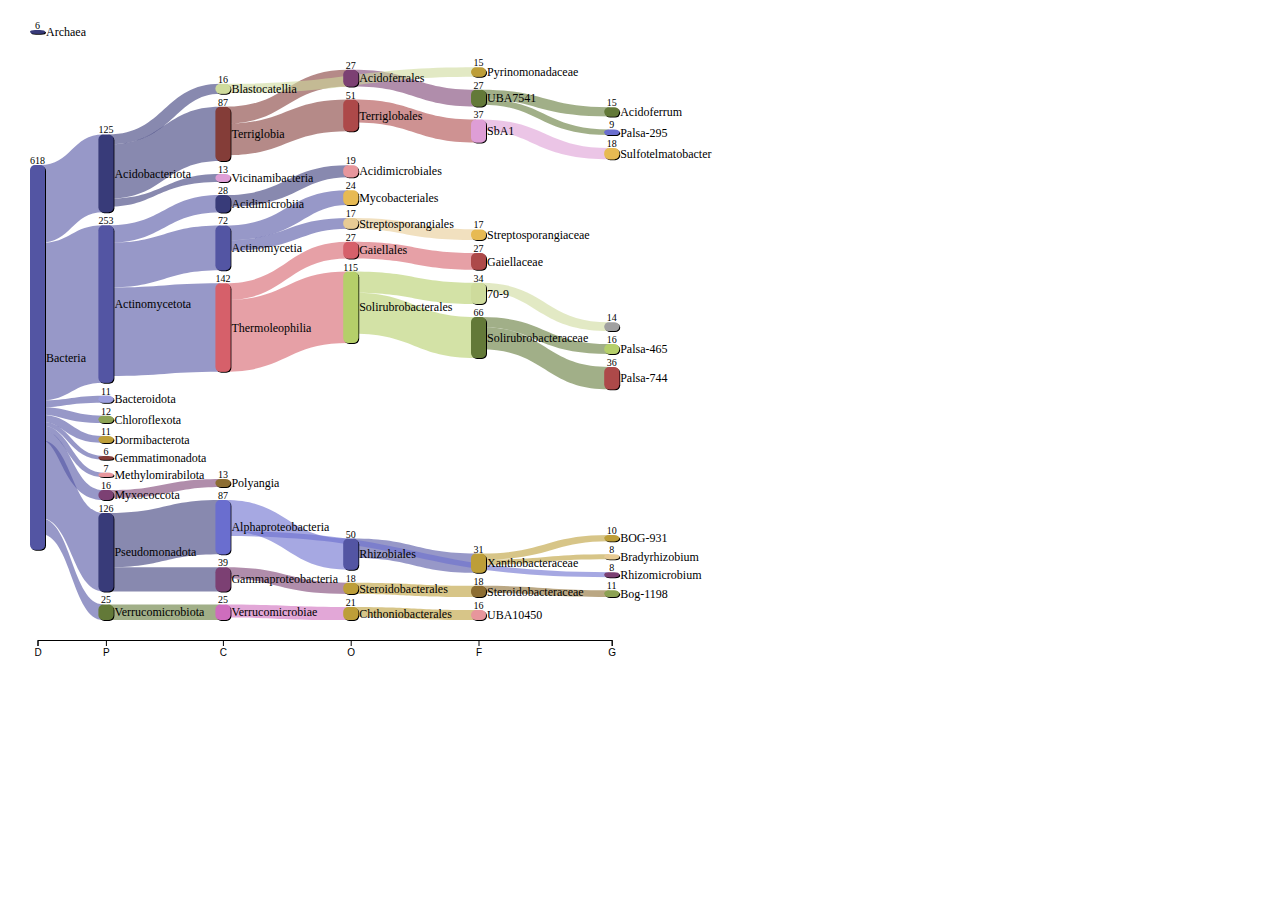
<file: rstudio-export/images/all_individual.html>
<!DOCTYPE html>
<html>
<head>
<meta charset="utf-8" />
<title>sankeyNetwork</title>
<script>(function() {
  // If window.HTMLWidgets is already defined, then use it; otherwise create a
  // new object. This allows preceding code to set options that affect the
  // initialization process (though none currently exist).
  window.HTMLWidgets = window.HTMLWidgets || {};

  // See if we're running in a viewer pane. If not, we're in a web browser.
  var viewerMode = window.HTMLWidgets.viewerMode =
      /\bviewer_pane=1\b/.test(window.location);

  // See if we're running in Shiny mode. If not, it's a static document.
  // Note that static widgets can appear in both Shiny and static modes, but
  // obviously, Shiny widgets can only appear in Shiny apps/documents.
  var shinyMode = window.HTMLWidgets.shinyMode =
      typeof(window.Shiny) !== "undefined" && !!window.Shiny.outputBindings;

  // We can't count on jQuery being available, so we implement our own
  // version if necessary.
  function querySelectorAll(scope, selector) {
    if (typeof(jQuery) !== "undefined" && scope instanceof jQuery) {
      return scope.find(selector);
    }
    if (scope.querySelectorAll) {
      return scope.querySelectorAll(selector);
    }
  }

  function asArray(value) {
    if (value === null)
      return [];
    if ($.isArray(value))
      return value;
    return [value];
  }

  // Implement jQuery's extend
  function extend(target /*, ... */) {
    if (arguments.length == 1) {
      return target;
    }
    for (var i = 1; i < arguments.length; i++) {
      var source = arguments[i];
      for (var prop in source) {
        if (source.hasOwnProperty(prop)) {
          target[prop] = source[prop];
        }
      }
    }
    return target;
  }

  // IE8 doesn't support Array.forEach.
  function forEach(values, callback, thisArg) {
    if (values.forEach) {
      values.forEach(callback, thisArg);
    } else {
      for (var i = 0; i < values.length; i++) {
        callback.call(thisArg, values[i], i, values);
      }
    }
  }

  // Replaces the specified method with the return value of funcSource.
  //
  // Note that funcSource should not BE the new method, it should be a function
  // that RETURNS the new method. funcSource receives a single argument that is
  // the overridden method, it can be called from the new method. The overridden
  // method can be called like a regular function, it has the target permanently
  // bound to it so "this" will work correctly.
  function overrideMethod(target, methodName, funcSource) {
    var superFunc = target[methodName] || function() {};
    var superFuncBound = function() {
      return superFunc.apply(target, arguments);
    };
    target[methodName] = funcSource(superFuncBound);
  }

  // Add a method to delegator that, when invoked, calls
  // delegatee.methodName. If there is no such method on
  // the delegatee, but there was one on delegator before
  // delegateMethod was called, then the original version
  // is invoked instead.
  // For example:
  //
  // var a = {
  //   method1: function() { console.log('a1'); }
  //   method2: function() { console.log('a2'); }
  // };
  // var b = {
  //   method1: function() { console.log('b1'); }
  // };
  // delegateMethod(a, b, "method1");
  // delegateMethod(a, b, "method2");
  // a.method1();
  // a.method2();
  //
  // The output would be "b1", "a2".
  function delegateMethod(delegator, delegatee, methodName) {
    var inherited = delegator[methodName];
    delegator[methodName] = function() {
      var target = delegatee;
      var method = delegatee[methodName];

      // The method doesn't exist on the delegatee. Instead,
      // call the method on the delegator, if it exists.
      if (!method) {
        target = delegator;
        method = inherited;
      }

      if (method) {
        return method.apply(target, arguments);
      }
    };
  }

  // Implement a vague facsimilie of jQuery's data method
  function elementData(el, name, value) {
    if (arguments.length == 2) {
      return el["htmlwidget_data_" + name];
    } else if (arguments.length == 3) {
      el["htmlwidget_data_" + name] = value;
      return el;
    } else {
      throw new Error("Wrong number of arguments for elementData: " +
        arguments.length);
    }
  }

  // http://stackoverflow.com/questions/3446170/escape-string-for-use-in-javascript-regex
  function escapeRegExp(str) {
    return str.replace(/[\-\[\]\/\{\}\(\)\*\+\?\.\\\^\$\|]/g, "\\$&");
  }

  function hasClass(el, className) {
    var re = new RegExp("\\b" + escapeRegExp(className) + "\\b");
    return re.test(el.className);
  }

  // elements - array (or array-like object) of HTML elements
  // className - class name to test for
  // include - if true, only return elements with given className;
  //   if false, only return elements *without* given className
  function filterByClass(elements, className, include) {
    var results = [];
    for (var i = 0; i < elements.length; i++) {
      if (hasClass(elements[i], className) == include)
        results.push(elements[i]);
    }
    return results;
  }

  function on(obj, eventName, func) {
    if (obj.addEventListener) {
      obj.addEventListener(eventName, func, false);
    } else if (obj.attachEvent) {
      obj.attachEvent(eventName, func);
    }
  }

  function off(obj, eventName, func) {
    if (obj.removeEventListener)
      obj.removeEventListener(eventName, func, false);
    else if (obj.detachEvent) {
      obj.detachEvent(eventName, func);
    }
  }

  // Translate array of values to top/right/bottom/left, as usual with
  // the "padding" CSS property
  // https://developer.mozilla.org/en-US/docs/Web/CSS/padding
  function unpackPadding(value) {
    if (typeof(value) === "number")
      value = [value];
    if (value.length === 1) {
      return {top: value[0], right: value[0], bottom: value[0], left: value[0]};
    }
    if (value.length === 2) {
      return {top: value[0], right: value[1], bottom: value[0], left: value[1]};
    }
    if (value.length === 3) {
      return {top: value[0], right: value[1], bottom: value[2], left: value[1]};
    }
    if (value.length === 4) {
      return {top: value[0], right: value[1], bottom: value[2], left: value[3]};
    }
  }

  // Convert an unpacked padding object to a CSS value
  function paddingToCss(paddingObj) {
    return paddingObj.top + "px " + paddingObj.right + "px " + paddingObj.bottom + "px " + paddingObj.left + "px";
  }

  // Makes a number suitable for CSS
  function px(x) {
    if (typeof(x) === "number")
      return x + "px";
    else
      return x;
  }

  // Retrieves runtime widget sizing information for an element.
  // The return value is either null, or an object with fill, padding,
  // defaultWidth, defaultHeight fields.
  function sizingPolicy(el) {
    var sizingEl = document.querySelector("script[data-for='" + el.id + "'][type='application/htmlwidget-sizing']");
    if (!sizingEl)
      return null;
    var sp = JSON.parse(sizingEl.textContent || sizingEl.text || "{}");
    if (viewerMode) {
      return sp.viewer;
    } else {
      return sp.browser;
    }
  }

  // @param tasks Array of strings (or falsy value, in which case no-op).
  //   Each element must be a valid JavaScript expression that yields a
  //   function. Or, can be an array of objects with "code" and "data"
  //   properties; in this case, the "code" property should be a string
  //   of JS that's an expr that yields a function, and "data" should be
  //   an object that will be added as an additional argument when that
  //   function is called.
  // @param target The object that will be "this" for each function
  //   execution.
  // @param args Array of arguments to be passed to the functions. (The
  //   same arguments will be passed to all functions.)
  function evalAndRun(tasks, target, args) {
    if (tasks) {
      forEach(tasks, function(task) {
        var theseArgs = args;
        if (typeof(task) === "object") {
          theseArgs = theseArgs.concat([task.data]);
          task = task.code;
        }
        var taskFunc = tryEval(task);
        if (typeof(taskFunc) !== "function") {
          throw new Error("Task must be a function! Source:\n" + task);
        }
        taskFunc.apply(target, theseArgs);
      });
    }
  }

  // Attempt eval() both with and without enclosing in parentheses.
  // Note that enclosing coerces a function declaration into
  // an expression that eval() can parse
  // (otherwise, a SyntaxError is thrown)
  function tryEval(code) {
    var result = null;
    try {
      result = eval("(" + code + ")");
    } catch(error) {
      if (!error instanceof SyntaxError) {
        throw error;
      }
      try {
        result = eval(code);
      } catch(e) {
        if (e instanceof SyntaxError) {
          throw error;
        } else {
          throw e;
        }
      }
    }
    return result;
  }

  function initSizing(el) {
    var sizing = sizingPolicy(el);
    if (!sizing)
      return;

    var cel = document.getElementById("htmlwidget_container");
    if (!cel)
      return;

    if (typeof(sizing.padding) !== "undefined") {
      document.body.style.margin = "0";
      document.body.style.padding = paddingToCss(unpackPadding(sizing.padding));
    }

    if (sizing.fill) {
      document.body.style.overflow = "hidden";
      document.body.style.width = "100%";
      document.body.style.height = "100%";
      document.documentElement.style.width = "100%";
      document.documentElement.style.height = "100%";
      if (cel) {
        cel.style.position = "absolute";
        var pad = unpackPadding(sizing.padding);
        cel.style.top = pad.top + "px";
        cel.style.right = pad.right + "px";
        cel.style.bottom = pad.bottom + "px";
        cel.style.left = pad.left + "px";
        el.style.width = "100%";
        el.style.height = "100%";
      }

      return {
        getWidth: function() { return cel.offsetWidth; },
        getHeight: function() { return cel.offsetHeight; }
      };

    } else {
      el.style.width = px(sizing.width);
      el.style.height = px(sizing.height);

      return {
        getWidth: function() { return el.offsetWidth; },
        getHeight: function() { return el.offsetHeight; }
      };
    }
  }

  // Default implementations for methods
  var defaults = {
    find: function(scope) {
      return querySelectorAll(scope, "." + this.name);
    },
    renderError: function(el, err) {
      var $el = $(el);

      this.clearError(el);

      // Add all these error classes, as Shiny does
      var errClass = "shiny-output-error";
      if (err.type !== null) {
        // use the classes of the error condition as CSS class names
        errClass = errClass + " " + $.map(asArray(err.type), function(type) {
          return errClass + "-" + type;
        }).join(" ");
      }
      errClass = errClass + " htmlwidgets-error";

      // Is el inline or block? If inline or inline-block, just display:none it
      // and add an inline error.
      var display = $el.css("display");
      $el.data("restore-display-mode", display);

      if (display === "inline" || display === "inline-block") {
        $el.hide();
        if (err.message !== "") {
          var errorSpan = $("<span>").addClass(errClass);
          errorSpan.text(err.message);
          $el.after(errorSpan);
        }
      } else if (display === "block") {
        // If block, add an error just after the el, set visibility:none on the
        // el, and position the error to be on top of the el.
        // Mark it with a unique ID and CSS class so we can remove it later.
        $el.css("visibility", "hidden");
        if (err.message !== "") {
          var errorDiv = $("<div>").addClass(errClass).css("position", "absolute")
            .css("top", el.offsetTop)
            .css("left", el.offsetLeft)
            // setting width can push out the page size, forcing otherwise
            // unnecessary scrollbars to appear and making it impossible for
            // the element to shrink; so use max-width instead
            .css("maxWidth", el.offsetWidth)
            .css("height", el.offsetHeight);
          errorDiv.text(err.message);
          $el.after(errorDiv);

          // Really dumb way to keep the size/position of the error in sync with
          // the parent element as the window is resized or whatever.
          var intId = setInterval(function() {
            if (!errorDiv[0].parentElement) {
              clearInterval(intId);
              return;
            }
            errorDiv
              .css("top", el.offsetTop)
              .css("left", el.offsetLeft)
              .css("maxWidth", el.offsetWidth)
              .css("height", el.offsetHeight);
          }, 500);
        }
      }
    },
    clearError: function(el) {
      var $el = $(el);
      var display = $el.data("restore-display-mode");
      $el.data("restore-display-mode", null);

      if (display === "inline" || display === "inline-block") {
        if (display)
          $el.css("display", display);
        $(el.nextSibling).filter(".htmlwidgets-error").remove();
      } else if (display === "block"){
        $el.css("visibility", "inherit");
        $(el.nextSibling).filter(".htmlwidgets-error").remove();
      }
    },
    sizing: {}
  };

  // Called by widget bindings to register a new type of widget. The definition
  // object can contain the following properties:
  // - name (required) - A string indicating the binding name, which will be
  //   used by default as the CSS classname to look for.
  // - initialize (optional) - A function(el) that will be called once per
  //   widget element; if a value is returned, it will be passed as the third
  //   value to renderValue.
  // - renderValue (required) - A function(el, data, initValue) that will be
  //   called with data. Static contexts will cause this to be called once per
  //   element; Shiny apps will cause this to be called multiple times per
  //   element, as the data changes.
  window.HTMLWidgets.widget = function(definition) {
    if (!definition.name) {
      throw new Error("Widget must have a name");
    }
    if (!definition.type) {
      throw new Error("Widget must have a type");
    }
    // Currently we only support output widgets
    if (definition.type !== "output") {
      throw new Error("Unrecognized widget type '" + definition.type + "'");
    }
    // TODO: Verify that .name is a valid CSS classname

    // Support new-style instance-bound definitions. Old-style class-bound
    // definitions have one widget "object" per widget per type/class of
    // widget; the renderValue and resize methods on such widget objects
    // take el and instance arguments, because the widget object can't
    // store them. New-style instance-bound definitions have one widget
    // object per widget instance; the definition that's passed in doesn't
    // provide renderValue or resize methods at all, just the single method
    //   factory(el, width, height)
    // which returns an object that has renderValue(x) and resize(w, h).
    // This enables a far more natural programming style for the widget
    // author, who can store per-instance state using either OO-style
    // instance fields or functional-style closure variables (I guess this
    // is in contrast to what can only be called C-style pseudo-OO which is
    // what we required before).
    if (definition.factory) {
      definition = createLegacyDefinitionAdapter(definition);
    }

    if (!definition.renderValue) {
      throw new Error("Widget must have a renderValue function");
    }

    // For static rendering (non-Shiny), use a simple widget registration
    // scheme. We also use this scheme for Shiny apps/documents that also
    // contain static widgets.
    window.HTMLWidgets.widgets = window.HTMLWidgets.widgets || [];
    // Merge defaults into the definition; don't mutate the original definition.
    var staticBinding = extend({}, defaults, definition);
    overrideMethod(staticBinding, "find", function(superfunc) {
      return function(scope) {
        var results = superfunc(scope);
        // Filter out Shiny outputs, we only want the static kind
        return filterByClass(results, "html-widget-output", false);
      };
    });
    window.HTMLWidgets.widgets.push(staticBinding);

    if (shinyMode) {
      // Shiny is running. Register the definition with an output binding.
      // The definition itself will not be the output binding, instead
      // we will make an output binding object that delegates to the
      // definition. This is because we foolishly used the same method
      // name (renderValue) for htmlwidgets definition and Shiny bindings
      // but they actually have quite different semantics (the Shiny
      // bindings receive data that includes lots of metadata that it
      // strips off before calling htmlwidgets renderValue). We can't
      // just ignore the difference because in some widgets it's helpful
      // to call this.renderValue() from inside of resize(), and if
      // we're not delegating, then that call will go to the Shiny
      // version instead of the htmlwidgets version.

      // Merge defaults with definition, without mutating either.
      var bindingDef = extend({}, defaults, definition);

      // This object will be our actual Shiny binding.
      var shinyBinding = new Shiny.OutputBinding();

      // With a few exceptions, we'll want to simply use the bindingDef's
      // version of methods if they are available, otherwise fall back to
      // Shiny's defaults. NOTE: If Shiny's output bindings gain additional
      // methods in the future, and we want them to be overrideable by
      // HTMLWidget binding definitions, then we'll need to add them to this
      // list.
      delegateMethod(shinyBinding, bindingDef, "getId");
      delegateMethod(shinyBinding, bindingDef, "onValueChange");
      delegateMethod(shinyBinding, bindingDef, "onValueError");
      delegateMethod(shinyBinding, bindingDef, "renderError");
      delegateMethod(shinyBinding, bindingDef, "clearError");
      delegateMethod(shinyBinding, bindingDef, "showProgress");

      // The find, renderValue, and resize are handled differently, because we
      // want to actually decorate the behavior of the bindingDef methods.

      shinyBinding.find = function(scope) {
        var results = bindingDef.find(scope);

        // Only return elements that are Shiny outputs, not static ones
        var dynamicResults = results.filter(".html-widget-output");

        // It's possible that whatever caused Shiny to think there might be
        // new dynamic outputs, also caused there to be new static outputs.
        // Since there might be lots of different htmlwidgets bindings, we
        // schedule execution for later--no need to staticRender multiple
        // times.
        if (results.length !== dynamicResults.length)
          scheduleStaticRender();

        return dynamicResults;
      };

      // Wrap renderValue to handle initialization, which unfortunately isn't
      // supported natively by Shiny at the time of this writing.

      shinyBinding.renderValue = function(el, data) {
        Shiny.renderDependencies(data.deps);
        // Resolve strings marked as javascript literals to objects
        if (!(data.evals instanceof Array)) data.evals = [data.evals];
        for (var i = 0; data.evals && i < data.evals.length; i++) {
          window.HTMLWidgets.evaluateStringMember(data.x, data.evals[i]);
        }
        if (!bindingDef.renderOnNullValue) {
          if (data.x === null) {
            el.style.visibility = "hidden";
            return;
          } else {
            el.style.visibility = "inherit";
          }
        }
        if (!elementData(el, "initialized")) {
          initSizing(el);

          elementData(el, "initialized", true);
          if (bindingDef.initialize) {
            var result = bindingDef.initialize(el, el.offsetWidth,
              el.offsetHeight);
            elementData(el, "init_result", result);
          }
        }
        bindingDef.renderValue(el, data.x, elementData(el, "init_result"));
        evalAndRun(data.jsHooks.render, elementData(el, "init_result"), [el, data.x]);
      };

      // Only override resize if bindingDef implements it
      if (bindingDef.resize) {
        shinyBinding.resize = function(el, width, height) {
          // Shiny can call resize before initialize/renderValue have been
          // called, which doesn't make sense for widgets.
          if (elementData(el, "initialized")) {
            bindingDef.resize(el, width, height, elementData(el, "init_result"));
          }
        };
      }

      Shiny.outputBindings.register(shinyBinding, bindingDef.name);
    }
  };

  var scheduleStaticRenderTimerId = null;
  function scheduleStaticRender() {
    if (!scheduleStaticRenderTimerId) {
      scheduleStaticRenderTimerId = setTimeout(function() {
        scheduleStaticRenderTimerId = null;
        window.HTMLWidgets.staticRender();
      }, 1);
    }
  }

  // Render static widgets after the document finishes loading
  // Statically render all elements that are of this widget's class
  window.HTMLWidgets.staticRender = function() {
    var bindings = window.HTMLWidgets.widgets || [];
    forEach(bindings, function(binding) {
      var matches = binding.find(document.documentElement);
      forEach(matches, function(el) {
        var sizeObj = initSizing(el, binding);

        if (hasClass(el, "html-widget-static-bound"))
          return;
        el.className = el.className + " html-widget-static-bound";

        var initResult;
        if (binding.initialize) {
          initResult = binding.initialize(el,
            sizeObj ? sizeObj.getWidth() : el.offsetWidth,
            sizeObj ? sizeObj.getHeight() : el.offsetHeight
          );
          elementData(el, "init_result", initResult);
        }

        if (binding.resize) {
          var lastSize = {
            w: sizeObj ? sizeObj.getWidth() : el.offsetWidth,
            h: sizeObj ? sizeObj.getHeight() : el.offsetHeight
          };
          var resizeHandler = function(e) {
            var size = {
              w: sizeObj ? sizeObj.getWidth() : el.offsetWidth,
              h: sizeObj ? sizeObj.getHeight() : el.offsetHeight
            };
            if (size.w === 0 && size.h === 0)
              return;
            if (size.w === lastSize.w && size.h === lastSize.h)
              return;
            lastSize = size;
            binding.resize(el, size.w, size.h, initResult);
          };

          on(window, "resize", resizeHandler);

          // This is needed for cases where we're running in a Shiny
          // app, but the widget itself is not a Shiny output, but
          // rather a simple static widget. One example of this is
          // an rmarkdown document that has runtime:shiny and widget
          // that isn't in a render function. Shiny only knows to
          // call resize handlers for Shiny outputs, not for static
          // widgets, so we do it ourselves.
          if (window.jQuery) {
            window.jQuery(document).on(
              "shown.htmlwidgets shown.bs.tab.htmlwidgets shown.bs.collapse.htmlwidgets",
              resizeHandler
            );
            window.jQuery(document).on(
              "hidden.htmlwidgets hidden.bs.tab.htmlwidgets hidden.bs.collapse.htmlwidgets",
              resizeHandler
            );
          }

          // This is needed for the specific case of ioslides, which
          // flips slides between display:none and display:block.
          // Ideally we would not have to have ioslide-specific code
          // here, but rather have ioslides raise a generic event,
          // but the rmarkdown package just went to CRAN so the
          // window to getting that fixed may be long.
          if (window.addEventListener) {
            // It's OK to limit this to window.addEventListener
            // browsers because ioslides itself only supports
            // such browsers.
            on(document, "slideenter", resizeHandler);
            on(document, "slideleave", resizeHandler);
          }
        }

        var scriptData = document.querySelector("script[data-for='" + el.id + "'][type='application/json']");
        if (scriptData) {
          var data = JSON.parse(scriptData.textContent || scriptData.text);
          // Resolve strings marked as javascript literals to objects
          if (!(data.evals instanceof Array)) data.evals = [data.evals];
          for (var k = 0; data.evals && k < data.evals.length; k++) {
            window.HTMLWidgets.evaluateStringMember(data.x, data.evals[k]);
          }
          binding.renderValue(el, data.x, initResult);
          evalAndRun(data.jsHooks.render, initResult, [el, data.x]);
        }
      });
    });

    invokePostRenderHandlers();
  }


  function has_jQuery3() {
    if (!window.jQuery) {
      return false;
    }
    var $version = window.jQuery.fn.jquery;
    var $major_version = parseInt($version.split(".")[0]);
    return $major_version >= 3;
  }

  /*
  / Shiny 1.4 bumped jQuery from 1.x to 3.x which means jQuery's
  / on-ready handler (i.e., $(fn)) is now asyncronous (i.e., it now
  / really means $(setTimeout(fn)).
  / https://jquery.com/upgrade-guide/3.0/#breaking-change-document-ready-handlers-are-now-asynchronous
  /
  / Since Shiny uses $() to schedule initShiny, shiny>=1.4 calls initShiny
  / one tick later than it did before, which means staticRender() is
  / called renderValue() earlier than (advanced) widget authors might be expecting.
  / https://github.com/rstudio/shiny/issues/2630
  /
  / For a concrete example, leaflet has some methods (e.g., updateBounds)
  / which reference Shiny methods registered in initShiny (e.g., setInputValue).
  / Since leaflet is privy to this life-cycle, it knows to use setTimeout() to
  / delay execution of those methods (until Shiny methods are ready)
  / https://github.com/rstudio/leaflet/blob/18ec981/javascript/src/index.js#L266-L268
  /
  / Ideally widget authors wouldn't need to use this setTimeout() hack that
  / leaflet uses to call Shiny methods on a staticRender(). In the long run,
  / the logic initShiny should be broken up so that method registration happens
  / right away, but binding happens later.
  */
  function maybeStaticRenderLater() {
    if (shinyMode && has_jQuery3()) {
      window.jQuery(window.HTMLWidgets.staticRender);
    } else {
      window.HTMLWidgets.staticRender();
    }
  }

  if (document.addEventListener) {
    document.addEventListener("DOMContentLoaded", function() {
      document.removeEventListener("DOMContentLoaded", arguments.callee, false);
      maybeStaticRenderLater();
    }, false);
  } else if (document.attachEvent) {
    document.attachEvent("onreadystatechange", function() {
      if (document.readyState === "complete") {
        document.detachEvent("onreadystatechange", arguments.callee);
        maybeStaticRenderLater();
      }
    });
  }


  window.HTMLWidgets.getAttachmentUrl = function(depname, key) {
    // If no key, default to the first item
    if (typeof(key) === "undefined")
      key = 1;

    var link = document.getElementById(depname + "-" + key + "-attachment");
    if (!link) {
      throw new Error("Attachment " + depname + "/" + key + " not found in document");
    }
    return link.getAttribute("href");
  };

  window.HTMLWidgets.dataframeToD3 = function(df) {
    var names = [];
    var length;
    for (var name in df) {
        if (df.hasOwnProperty(name))
            names.push(name);
        if (typeof(df[name]) !== "object" || typeof(df[name].length) === "undefined") {
            throw new Error("All fields must be arrays");
        } else if (typeof(length) !== "undefined" && length !== df[name].length) {
            throw new Error("All fields must be arrays of the same length");
        }
        length = df[name].length;
    }
    var results = [];
    var item;
    for (var row = 0; row < length; row++) {
        item = {};
        for (var col = 0; col < names.length; col++) {
            item[names[col]] = df[names[col]][row];
        }
        results.push(item);
    }
    return results;
  };

  window.HTMLWidgets.transposeArray2D = function(array) {
      if (array.length === 0) return array;
      var newArray = array[0].map(function(col, i) {
          return array.map(function(row) {
              return row[i]
          })
      });
      return newArray;
  };
  // Split value at splitChar, but allow splitChar to be escaped
  // using escapeChar. Any other characters escaped by escapeChar
  // will be included as usual (including escapeChar itself).
  function splitWithEscape(value, splitChar, escapeChar) {
    var results = [];
    var escapeMode = false;
    var currentResult = "";
    for (var pos = 0; pos < value.length; pos++) {
      if (!escapeMode) {
        if (value[pos] === splitChar) {
          results.push(currentResult);
          currentResult = "";
        } else if (value[pos] === escapeChar) {
          escapeMode = true;
        } else {
          currentResult += value[pos];
        }
      } else {
        currentResult += value[pos];
        escapeMode = false;
      }
    }
    if (currentResult !== "") {
      results.push(currentResult);
    }
    return results;
  }
  // Function authored by Yihui/JJ Allaire
  window.HTMLWidgets.evaluateStringMember = function(o, member) {
    var parts = splitWithEscape(member, '.', '\\');
    for (var i = 0, l = parts.length; i < l; i++) {
      var part = parts[i];
      // part may be a character or 'numeric' member name
      if (o !== null && typeof o === "object" && part in o) {
        if (i == (l - 1)) { // if we are at the end of the line then evalulate
          if (typeof o[part] === "string")
            o[part] = tryEval(o[part]);
        } else { // otherwise continue to next embedded object
          o = o[part];
        }
      }
    }
  };

  // Retrieve the HTMLWidget instance (i.e. the return value of an
  // HTMLWidget binding's initialize() or factory() function)
  // associated with an element, or null if none.
  window.HTMLWidgets.getInstance = function(el) {
    return elementData(el, "init_result");
  };

  // Finds the first element in the scope that matches the selector,
  // and returns the HTMLWidget instance (i.e. the return value of
  // an HTMLWidget binding's initialize() or factory() function)
  // associated with that element, if any. If no element matches the
  // selector, or the first matching element has no HTMLWidget
  // instance associated with it, then null is returned.
  //
  // The scope argument is optional, and defaults to window.document.
  window.HTMLWidgets.find = function(scope, selector) {
    if (arguments.length == 1) {
      selector = scope;
      scope = document;
    }

    var el = scope.querySelector(selector);
    if (el === null) {
      return null;
    } else {
      return window.HTMLWidgets.getInstance(el);
    }
  };

  // Finds all elements in the scope that match the selector, and
  // returns the HTMLWidget instances (i.e. the return values of
  // an HTMLWidget binding's initialize() or factory() function)
  // associated with the elements, in an array. If elements that
  // match the selector don't have an associated HTMLWidget
  // instance, the returned array will contain nulls.
  //
  // The scope argument is optional, and defaults to window.document.
  window.HTMLWidgets.findAll = function(scope, selector) {
    if (arguments.length == 1) {
      selector = scope;
      scope = document;
    }

    var nodes = scope.querySelectorAll(selector);
    var results = [];
    for (var i = 0; i < nodes.length; i++) {
      results.push(window.HTMLWidgets.getInstance(nodes[i]));
    }
    return results;
  };

  var postRenderHandlers = [];
  function invokePostRenderHandlers() {
    while (postRenderHandlers.length) {
      var handler = postRenderHandlers.shift();
      if (handler) {
        handler();
      }
    }
  }

  // Register the given callback function to be invoked after the
  // next time static widgets are rendered.
  window.HTMLWidgets.addPostRenderHandler = function(callback) {
    postRenderHandlers.push(callback);
  };

  // Takes a new-style instance-bound definition, and returns an
  // old-style class-bound definition. This saves us from having
  // to rewrite all the logic in this file to accomodate both
  // types of definitions.
  function createLegacyDefinitionAdapter(defn) {
    var result = {
      name: defn.name,
      type: defn.type,
      initialize: function(el, width, height) {
        return defn.factory(el, width, height);
      },
      renderValue: function(el, x, instance) {
        return instance.renderValue(x);
      },
      resize: function(el, width, height, instance) {
        return instance.resize(width, height);
      }
    };

    if (defn.find)
      result.find = defn.find;
    if (defn.renderError)
      result.renderError = defn.renderError;
    if (defn.clearError)
      result.clearError = defn.clearError;

    return result;
  }
})();

</script>
<script>HTMLWidgets.widget({

    name: "sankeyNetwork",

    type: "output",

    initialize: function(el, width, height) {

        d3.select(el).append("svg")
            .style("width", "100%")
            .style("height", "100%");

        return {
          sankey: d3.sankey(),
          x: null
        };
    },

    resize: function(el, width, height, instance) {
        /*  handle resizing now through the viewBox
        d3.select(el).select("svg")
            .attr("width", width)
            .attr("height", height + height * 0.05);

        this.renderValue(el, instance.x, instance);
        */
        
        // with flexdashboard and slides
        //   sankey might be hidden so height and width 0
        //   in this instance re-render on resize
        if( d3.min(instance.sankey.size()) <= 0 ) {
          this.renderValue(el, instance.x, instance);
        }
    },

    renderValue: function(el, x, instance) {

        // save the x in our instance (for calling back from resize)
        instance.x = x;

        // alias sankey and options
        var sankey = instance.sankey;
        var options = x.options;

        // convert links and nodes data frames to d3 friendly format
        var links = HTMLWidgets.dataframeToD3(x.links);
        var nodes = HTMLWidgets.dataframeToD3(x.nodes);

        // margin handling
        //   set our default margin to be 20
        //   will override with x.options.margin if provided
        var margin = {top: 20, right: 20, bottom: 20, left: 20};
        //   go through each key of x.options.margin
        //   use this value if provided from the R side
        Object.keys(x.options.margin).map(function(ky){
          if(x.options.margin[ky] !== null) {
            margin[ky] = x.options.margin[ky];
          }
          // set the margin on the svg with css style
          // commenting this out since not correct
          // s.style(["margin",ky].join("-"), margin[ky]);
        });

        // get the width and height
        var width = el.getBoundingClientRect().width - margin.right - margin.left;
        var height = el.getBoundingClientRect().height - margin.top - margin.bottom;

        // set this up even if zoom = F
        var zoom = d3.zoom().scaleExtent([.75, 3]);    

        var color = eval(options.colourScale);
        
        var color_node = function color_node(d){
          if (d.color) {
            return d.color;
          } else if (d.group){
            return color(d.group);
          } else {
            return options.linkColor;
          }
        }

        var color_link = function color_link(d) {
          if (d.group){
            return color(d.group);
          } else if (options.linkGradient) {
            return "url(#linearLinkGradient)";
          } else {
            return  "#CCCCCC";
          }
        }

        var animation_duration = 50;
        var opacity_node = 1;
        var opacity_link_plus = 0.45;
        
        var opacity_link = function opacity_link(d) {
          if (d.inactive) {
            return 0;
          }
          if (d.group){
            return options.linkOpacity;
          } else {
            return options.linkOpacity;
          }
        }

        format = function(d) { 
          if (options.numberFormat == "pavian") {
            var formated_num;
            if (d > 1000) {
              formated_num = d3.format(".3s")(d);
            } else if (d > 0.001) {
              formated_num = d3.format(".3r")(d);
            } else {
              formated_num = d3.format(".3g")(d);
            }
              
            if (formated_num.indexOf('.') >= 0) {
              if (formated_num.search(/[0-9]$/ >= 0)) {
                formated_num = formated_num.replace(/0+$/, "");
                formated_num = formated_num.replace(/\.$/, "");
              } else {
                formated_num = formated_num.replace(/0+(.)/, "$1");
                formated_num = formated_num.replace(/\.(.)/, "$1");
              }
            }
            
          } else {
            formated_num = d3.format(options.numberFormat)(d);
          }
          return formated_num;
        }
        
        // create d3 sankey layout
        sankey
            .nodes(d3.values(nodes))
            .align(options.align)
            .links(links)
            .size([width, height - 20])
            .linkType(options.linkType)
            .nodeWidth(options.nodeWidth)
            .nodePadding(options.nodePadding)
            .scaleNodeBreadthsByString(options.scaleNodeBreadthsByString)
            .curvature(options.curvature)
            .orderByPath(options.orderByPath)
            .showNodeValues(options.showNodeValues)
            .nodeCornerRadius(options.nodeCornerRadius);
            
        if(options.yOrderComparator) {
          sankey = sankey.yOrderComparator(eval(options.yOrderComparator));
        }

        sankey.layout(options.iterations);

        var max_posX = d3.max(sankey.nodes(), function(d) { return d.posX; });
        sankey.nodes().forEach(function(node) { node.x = node.x * options.xScalingFactor; });

        // thanks http://plnkr.co/edit/cxLlvIlmo1Y6vJyPs6N9?p=preview
        //  http://stackoverflow.com/questions/22924253/adding-pan-zoom-to-d3js-force-directed
        // allow force drag to work with pan/zoom drag
        function dragstart(d) {
          d3.event.sourceEvent.preventDefault();
          d3.event.sourceEvent.stopPropagation();
        }


        function dragmove(d) {
          if (options.dragX || options.dragY) {
            d3.select(this).attr("transform", 
                    "translate(" + 
                      (options.dragX? (d.x = Math.max(0, d3.event.x)) : d.x ) + "," +
                      (options.dragY? (d.y = Math.max(0, d3.event.y)) : d.y ) + ")");
            sankey.relayout();
            
            // update link path description
            link.attr("d", draw_link);
          }
        }

        // select the svg element and remove existing children or previously set viewBox attribute
        var svg = d3.select(el).select("svg");
        svg.selectAll("*").remove();
        svg.attr("viewBox", null);
        
        // append g for our container to transform by margin
        svg = svg
                .append("g").attr("class","zoom-layer")
                .append("g").attr("transform", "translate(" + margin.left + "," + margin.top + ")");;

        //make defs and add the linear gradient
        // filters go in defs element
        var defs = svg.append("defs");

        if (options.linkGradient) {
          var lg = defs.append("linearGradient")
          .attr("id", "linearLinkGradient")
          .attr("x1", "0%")
          .attr("x2", "100%") // horizontal gradient
          .attr("y1", "0%")
          .attr("y2", "0%");

          lg.append("stop")
          .attr("offset", "0%")
          .style("stop-color", "#A0A0A0")//end in light gray
          .style("stop-opacity", 1)
        
          lg.append("stop")
          .attr("offset", "100%")
          .style("stop-color", "#D0D0D0")//start in dark gray
          .style("stop-opacity", 1)
        }
        
       
        if (options.nodeShadow) {
          // drop shadow definitions from http://bl.ocks.org/cpbotha/5200394
          // create filter with id #drop-shadow
          // height=130% so that the shadow is not clipped
          var filter = defs.append("filter")
              .attr("id", "drop-shadow")
              .attr("height", "130%")
              .attr("width", "130%");
 
          // SourceAlpha refers to opacity of graphic that this filter will be applied to
          // convolve that with a Gaussian with standard deviation 3 and store result
          // in blur
          filter.append("feGaussianBlur")
              .attr("in", "SourceAlpha")
              .attr("stdDeviation", .5)
              .attr("result", "blur");
          
          // translate output of Gaussian blur to the right and downwards with 2px
          // store result in offsetBlur
          filter.append("feOffset")
              .attr("in", "blur")
              .attr("dx", .5)
              .attr("dy", .5)
              .attr("rx", options.nodeCornerRadius)
              .attr("ry", options.nodeCornerRadius)
              .attr("result", "offsetBlur");
          
          // overlay original SourceGraphic over translated blurred opacity by using
          // feMerge filter. Order of specifying inputs is important!
          var feMerge = filter.append("feMerge");
          
          feMerge.append("feMergeNode")
              .attr("in", "offsetBlur")
          feMerge.append("feMergeNode")
              .attr("in", "SourceGraphic");
        }
        
               
        // add zooming if requested
        if (options.zoom) {
          zoom.on("zoom", redraw)
          function redraw() {
            d3.select(el).select(".zoom-layer").attr("transform",
            "translate(" + d3.event.transform.x + "," + d3.event.transform.y + ")"+
            " scale(" + d3.event.transform.k + ")");
          }
      
          d3.select(el).select("svg")
            .attr("pointer-events", "all")
            .call(zoom);

          d3.select(el).select("svg").on("dblclick.zoom", null);

  
        } else {
          zoom.on("zoom", null);
 
        }
        
        if (typeof options.title != "undefined") {
          svg.append("text")
            .attr("dy", ".5em")
            .attr("render-order", -1)
            .text(options.title)
            .style("cursor", "move")
            .style("fill", "black")
            .style("font-size", "28px")
            .style("font-family", options.fontFamily ? options.fontFamily : "inherit");
            
        }

        // draw path
        var draw_link = sankey.link();

        // draw links
        var link = svg.selectAll(".link").data(sankey.links())

        // new objects
        var newLink = link.enter().append("path").attr("class", "link");
        
        link = newLink.merge(link);
            
        function min1_or_dy(d) {
          return Math.max(1, d.dy);
        }


        if (options.linkType == "bezier" || options.linkType == "l-bezier") {
          link.attr("d", draw_link)
              .style("stroke",         color_link)
              .style("stroke-width",   min1_or_dy)
              .style("stroke-opacity", opacity_link)
              .style("fill",           "none")
        } else {
          link.attr("d", draw_link)
              .style("fill",         color_link)
              .style("fill-opacity", opacity_link);
        }

        
        path_filter = function(path, path1) { 
           return path1.lastIndexOf(path,0) === 0; 
        }

        link
            .sort(function(a, b) { return b.dy - a.dy; })
            .on("mouseover", function(d) {
              if (d.inactive) return;
              var sel = d3.select(this);
              if (options.highlightChildLinks) {
                sel = link.filter(function(d1, i) { return(d == d1 || is_child(d.target, d1)); } )
              }
              sel
                .style("stroke-opacity", function(d){return opacity_link(d) + opacity_link_plus})
                .style("fill-opacity", function(d){return opacity_link(d) + opacity_link_plus});
            })
            .on("mouseout", function(d) {
              if (d.inactive) return;
                var sel = d3.select(this);
                if (options.highlightChildLinks) {
                  sel = link.filter(function(d1, i) { return(d == d1 || is_child(d.target, d1)); } )
                }
                sel
                .style("stroke-opacity", opacity_link)
                .style("fill-opacity", opacity_link);
            });

        // add backwards class to cycles
        link.classed('backwards', function (d) { return d.target.x < d.source.x; });

        svg.selectAll(".link.backwards")
            .style("stroke-dasharray","9,1")
            .style("stroke","#402")

        // draw nodes
        var node = svg.selectAll(".node")
            .data(sankey.nodes())

        function is_child (source_node, target_link) {
          for (var i=0; i < source_node.sourceLinks.length; i++) {
            if (source_node.sourceLinks[i] == target_link || is_child(source_node.sourceLinks[i].target, target_link)) {
              return true;
            } 
          }
          return false;
        }
        function is_child_node (source_node, target_node) {
          for (var i=0; i < source_node.sourceLinks.length; i++) {
            if (source_node.sourceLinks[i].target == target_node || is_child_node(source_node.sourceLinks[i].target, target_node)) {
              return true;
            } 
          }
          return false;
        }

        var newNode = node.enter().append("g")
            .attr("class", "node")
            .attr("transform", function(d) { return "translate(" + d.x + "," + d.y + ")"; })  // change here if you wanna change
            .call(d3.drag()
            .subject(function(d) { return d; })
            .on("start", function() { 
                dragstart(this);
                this.parentNode.appendChild(this); 
            })
            .on("drag", dragmove))
            .on("mouseover", function(d,i) {
              if (d.inactive) return;
              
              if (options.highlightChildLinks) {
                  link.filter(function(d1, i) { return(is_child(d, d1)); } )
                      .style("stroke-opacity", function(d){return opacity_link(d) + opacity_link_plus})
                      .style("fill-opacity", function(d){return opacity_link(d) + opacity_link_plus});
              }
              
             var t = setTimeout(function() {
               Shiny.onInputChange(el.id + '_hover', d.name);
             }, 1000);
             $(this).data('timeout', t);

            })
            .on("mouseout", function(d,i) {
              clearTimeout($(this).data('timeout')); // Clear hover timeout when the mouse leaves the node

              if (d.inactive) return;
              if (options.highlightChildLinks) {
                  link.filter(function(d1, i) { return(is_child(d, d1)); } )
                      .style("stroke-opacity", opacity_link)
                      .style("fill-opacity", opacity_link);
              }
            })
            .on("click", function(d) {
               Shiny.onInputChange(el.id + '_clicked', d.name);
            })
            .on("dblclick", function(d) {
               Shiny.onInputChange(el.id + '_clicked', d.name);
               if (!options.doubleclickTogglesChildren) {
                 return;
               }
               d.inactive = !d.inactive;

               if (d.inactive) {
                 d3.select(this).selectAll('rect').style("stroke-width",options.nodeStrokeWidth+2)
                 d3.select(this).selectAll('text').style('font-weight', 'bold');
               } else {
                 d3.select(this).selectAll('rect').style("stroke-width",options.nodeStrokeWidth)
                 d3.select(this).selectAll('text').style('font-weight', 'normal');
               }
               
               /* Draft of a transform animation of the links - not working currently
               if (d.inactive) {
                link.filter(function(d1, i) { if(is_child(d, d1)) { d1.inactive = d.inactive; return true; } else { return false; }} )
                 .attr("transform", "scale(1, 1)")
                  .transition().duration(500)
                  .delay(function(d1) { 
                    var delay = (d1.source.posX - d.posX )*100 + 50; 
                    if (!d.inactive) delay = 500 - delay;
                    return delay
                  } )
                  .attr("transform", "scale(0, 1)");
               } else {
                 link.filter(function(d1, i) { if(is_child(d, d1)) { d1.inactive = d.inactive; return true; } else { return false; }} )
                  .attr("transform", "scale(0, 1)")
                  .transition().duration(500)
                  .delay(function(d1) { 
                    var delay = (d1.source.posX - d.posX )*100 + 50; 
                    if (!d.inactive) delay = 500 - delay;
                    return delay
                  } )
                  .attr("transform", "scale(1, 1)");
                  
               } */
               
               var max_delay = (max_posX - d.posX) * animation_duration;
               
               link.filter(function(d1, i) { if(is_child(d, d1)) { d1.inactive = d.inactive; return true; } else { return false; }} )
                 .transition().duration(max_delay)
                  .delay(function(d1) { 
                    var delay = (d1.source.posX - d.posX + .5)*animation_duration; 
                    if (d.inactive) delay = max_delay - delay;
                    return delay
                  } )
                  .style("stroke-opacity", opacity_link)
                  .style("fill-opacity",   opacity_link);
               
               var new_opacity = d.inactive? 0 : opacity_node;
               node.filter(function(d1, i) { if(is_child_node(d, d1)) { d1.inactive = d.inactive; return true; } else { return false; }} )
                  .transition().duration(max_delay)
                  .delay(function(d1) { 
                    var delay = (d1.posX - d.posX + .5)*animation_duration; 
                    if (d.inactive) delay = max_delay - delay;
                    return delay
                  })
                  .style("opacity", new_opacity);
               
            });
        
        node = newNode.merge(node);
        
        // note: u2192 is right-arrow
        link.append("title")
            .text(function(d) { 
                return d.source.name + " \u2192 " + d.target.name +
                " \r\n" + format(d.value) + " " + options.units; });

        node
            .append("rect")
            .attr("height", function(d) { return d.dy; })
            .attr("width", sankey.nodeWidth())
            .style("fill", function(d) {
                if (d.targetLinks[0]) {
                  return d.color = color_node(d); 
                  return d.color = d3.rgb(d.targetLinks[0].source.color).darker(1); 
                } else {
                  return d.color = color_node(d); 
                }
                })
            .style("stroke", function(d) { return d3.rgb(d.color).darker(2); })
            .style("stroke-width", options.nodeStrokeWidth)
            .style("opacity", opacity_node )
            .style("cursor", "move")
            .attr("rx", options.nodeCornerRadius)
            .attr("ry", options.nodeCornerRadius)
			.style("filter", function(d) {
                if (options.nodeShadow) { return( "url(#drop-shadow)");  } } )
            .append("title")
            .attr("class", "tooltip")
            .attr("title", function(d) { return format(d.value); })
            .text(function(d) { 
                return d.name + " \r\n" + format(d.value) + 
                " " + options.units; });

        node
            .append("text")
            .attr("x", - options.nodeLabelMargin)
            .attr("y", function(d) { return d.dy / 2; })
            .attr("class", "node-text")
            .attr("dy", ".35em")
            .attr("text-anchor", "end")
            .attr("transform", null)
            .text(function(d) { return d.name; })
            .style("cursor", "move")
            .style("fill", function(d) {
              if (d.fontColor) {
                return d.fontColor;
              } else {
                return options.fontColor ? options.fontColor : "inherit";
              }
            })
            .style("font-size", function(d) {
              if (d.fontSize) {
                return d.fontSize;
              } else {
                return options.fontSize + "px";
              }
            })
            .style("font-family", options.fontFamily ? options.fontFamily : "inherit")
            .filter(function(d) { return d.x < width / 2 || (options.align == "none"); })
            .attr("x", options.nodeLabelMargin + sankey.nodeWidth())
            .attr("text-anchor", "start");
            
        if (options.showNodeValues) {
          node
            .append("text")
            .attr("x", sankey.nodeWidth()/2)
            .attr("text-anchor", "middle")
            .attr("dy", "-" + (options.nodeStrokeWidth/2 + 1 ) + "px")
            .attr("transform", null)
            .attr("class", "node-number")
            .text(function(d) { return format(d.value); })
            .style("cursor", "move")
            .style("fill", function(d) {
              if (d.fontColor) {
                return d.fontColor;
              } else {
                return options.fontColor ? options.fontColor : "inherit";
              }
            })
            .style("font-size", function(d) {
              if (d.fontSize) {
                return d.fontSize;
              } else {
                return (options.fontSize - 2) + "px";
              }
            })
            .style("font-family", options.fontFamily ? options.fontFamily : "inherit");
        }
        
        
        // Create an array with values from 1 to max_posX
        //var axis_domain = new Array(max_posX + 1)
        //  .join().split(',')
        //  .map(function(item, index){ return ++index;})

        
        if (options.xAxisDomain) {
          
          var axisXPos = new Array(options.xAxisDomain.length);
          sankey.nodes().forEach(function(node) { axisXPos[node.posX] = node.x + options.nodeWidth/2; });

          var x = d3.scaleOrdinal().domain(options.xAxisDomain).range(axisXPos);
          svg.append("g").attr("class", "x axis")
             .attr("transform", "translate(0," + height + ")")  // move into position
             .call(d3.axisBottom(x));
        }

        // adjust viewBox to fit the bounds of our tree
        /* // doesn't work with D3 v4
        var s = d3.select(svg[0][0].parentNode);
        s.attr(
            "viewBox",
            [
              d3.min(
                s.selectAll('g')[0].map(function(d){
                  return d.getBoundingClientRect().left
                })
              ) - s.node().getBoundingClientRect().left - margin.right,
              d3.min(
                s.selectAll('g')[0].map(function(d){
                  return d.getBoundingClientRect().top
                })
              ) - s.node().getBoundingClientRect().top - margin.top,
              d3.max(
                s.selectAll('g')[0].map(function(d){
                  return d.getBoundingClientRect().right
                })
              ) -
              d3.min(
                s.selectAll('g')[0].map(function(d){
                  return d.getBoundingClientRect().left
                })
              )  + margin.left + margin.right,
              d3.max(
                s.selectAll('g')[0].map(function(d){
                  return d.getBoundingClientRect().bottom
                })
              ) -
              d3.min(
                s.selectAll('g')[0].map(function(d){
                  return d.getBoundingClientRect().top
                })
              ) + margin.top + margin.bottom
            ].join(",")
          );
          */

    },
});
</script>
<script>// https://d3js.org Version 4.13.0. Copyright 2018 Mike Bostock.
(function(t,n){"object"==typeof exports&&"undefined"!=typeof module?n(exports):"function"==typeof define&&define.amd?define(["exports"],n):n(t.d3=t.d3||{})})(this,function(t){"use strict";function n(t,n){return t<n?-1:t>n?1:t>=n?0:NaN}function e(t){return 1===t.length&&(t=function(t){return function(e,r){return n(t(e),r)}}(t)),{left:function(n,e,r,i){for(null==r&&(r=0),null==i&&(i=n.length);r<i;){var o=r+i>>>1;t(n[o],e)<0?r=o+1:i=o}return r},right:function(n,e,r,i){for(null==r&&(r=0),null==i&&(i=n.length);r<i;){var o=r+i>>>1;t(n[o],e)>0?i=o:r=o+1}return r}}}function r(t,n){return[t,n]}function i(t){return null===t?NaN:+t}function o(t,n){var e,r,o=t.length,u=0,a=-1,c=0,s=0;if(null==n)for(;++a<o;)isNaN(e=i(t[a]))||(s+=(r=e-c)*(e-(c+=r/++u)));else for(;++a<o;)isNaN(e=i(n(t[a],a,t)))||(s+=(r=e-c)*(e-(c+=r/++u)));if(u>1)return s/(u-1)}function u(t,n){var e=o(t,n);return e?Math.sqrt(e):e}function a(t,n){var e,r,i,o=t.length,u=-1;if(null==n){for(;++u<o;)if(null!=(e=t[u])&&e>=e)for(r=i=e;++u<o;)null!=(e=t[u])&&(r>e&&(r=e),i<e&&(i=e))}else for(;++u<o;)if(null!=(e=n(t[u],u,t))&&e>=e)for(r=i=e;++u<o;)null!=(e=n(t[u],u,t))&&(r>e&&(r=e),i<e&&(i=e));return[r,i]}function c(t){return function(){return t}}function s(t){return t}function f(t,n,e){t=+t,n=+n,e=(i=arguments.length)<2?(n=t,t=0,1):i<3?1:+e;for(var r=-1,i=0|Math.max(0,Math.ceil((n-t)/e)),o=new Array(i);++r<i;)o[r]=t+r*e;return o}function l(t,n,e){var r,i,o,u,a=-1;if(n=+n,t=+t,e=+e,t===n&&e>0)return[t];if((r=n<t)&&(i=t,t=n,n=i),0===(u=h(t,n,e))||!isFinite(u))return[];if(u>0)for(t=Math.ceil(t/u),n=Math.floor(n/u),o=new Array(i=Math.ceil(n-t+1));++a<i;)o[a]=(t+a)*u;else for(t=Math.floor(t*u),n=Math.ceil(n*u),o=new Array(i=Math.ceil(t-n+1));++a<i;)o[a]=(t-a)/u;return r&&o.reverse(),o}function h(t,n,e){var r=(n-t)/Math.max(0,e),i=Math.floor(Math.log(r)/Math.LN10),o=r/Math.pow(10,i);return i>=0?(o>=Hs?10:o>=js?5:o>=Xs?2:1)*Math.pow(10,i):-Math.pow(10,-i)/(o>=Hs?10:o>=js?5:o>=Xs?2:1)}function p(t,n,e){var r=Math.abs(n-t)/Math.max(0,e),i=Math.pow(10,Math.floor(Math.log(r)/Math.LN10)),o=r/i;return o>=Hs?i*=10:o>=js?i*=5:o>=Xs&&(i*=2),n<t?-i:i}function d(t){return Math.ceil(Math.log(t.length)/Math.LN2)+1}function v(t,n,e){if(null==e&&(e=i),r=t.length){if((n=+n)<=0||r<2)return+e(t[0],0,t);if(n>=1)return+e(t[r-1],r-1,t);var r,o=(r-1)*n,u=Math.floor(o),a=+e(t[u],u,t);return a+(+e(t[u+1],u+1,t)-a)*(o-u)}}function g(t){for(var n,e,r,i=t.length,o=-1,u=0;++o<i;)u+=t[o].length;for(e=new Array(u);--i>=0;)for(n=(r=t[i]).length;--n>=0;)e[--u]=r[n];return e}function _(t,n){var e,r,i=t.length,o=-1;if(null==n){for(;++o<i;)if(null!=(e=t[o])&&e>=e)for(r=e;++o<i;)null!=(e=t[o])&&r>e&&(r=e)}else for(;++o<i;)if(null!=(e=n(t[o],o,t))&&e>=e)for(r=e;++o<i;)null!=(e=n(t[o],o,t))&&r>e&&(r=e);return r}function y(t){if(!(i=t.length))return[];for(var n=-1,e=_(t,m),r=new Array(e);++n<e;)for(var i,o=-1,u=r[n]=new Array(i);++o<i;)u[o]=t[o][n];return r}function m(t){return t.length}function x(t){return t}function b(t){return"translate("+(t+.5)+",0)"}function w(t){return"translate(0,"+(t+.5)+")"}function M(){return!this.__axis}function T(t,n){function e(e){var h=null==i?n.ticks?n.ticks.apply(n,r):n.domain():i,p=null==o?n.tickFormat?n.tickFormat.apply(n,r):x:o,d=Math.max(u,0)+c,v=n.range(),g=+v[0]+.5,_=+v[v.length-1]+.5,y=(n.bandwidth?function(t){var n=Math.max(0,t.bandwidth()-1)/2;return t.round()&&(n=Math.round(n)),function(e){return+t(e)+n}}:function(t){return function(n){return+t(n)}})(n.copy()),m=e.selection?e.selection():e,b=m.selectAll(".domain").data([null]),w=m.selectAll(".tick").data(h,n).order(),T=w.exit(),N=w.enter().append("g").attr("class","tick"),k=w.select("line"),S=w.select("text");b=b.merge(b.enter().insert("path",".tick").attr("class","domain").attr("stroke","#000")),w=w.merge(N),k=k.merge(N.append("line").attr("stroke","#000").attr(f+"2",s*u)),S=S.merge(N.append("text").attr("fill","#000").attr(f,s*d).attr("dy",t===$s?"0em":t===Zs?"0.71em":"0.32em")),e!==m&&(b=b.transition(e),w=w.transition(e),k=k.transition(e),S=S.transition(e),T=T.transition(e).attr("opacity",Qs).attr("transform",function(t){return isFinite(t=y(t))?l(t):this.getAttribute("transform")}),N.attr("opacity",Qs).attr("transform",function(t){var n=this.parentNode.__axis;return l(n&&isFinite(n=n(t))?n:y(t))})),T.remove(),b.attr("d",t===Gs||t==Ws?"M"+s*a+","+g+"H0.5V"+_+"H"+s*a:"M"+g+","+s*a+"V0.5H"+_+"V"+s*a),w.attr("opacity",1).attr("transform",function(t){return l(y(t))}),k.attr(f+"2",s*u),S.attr(f,s*d).text(p),m.filter(M).attr("fill","none").attr("font-size",10).attr("font-family","sans-serif").attr("text-anchor",t===Ws?"start":t===Gs?"end":"middle"),m.each(function(){this.__axis=y})}var r=[],i=null,o=null,u=6,a=6,c=3,s=t===$s||t===Gs?-1:1,f=t===Gs||t===Ws?"x":"y",l=t===$s||t===Zs?b:w;return e.scale=function(t){return arguments.length?(n=t,e):n},e.ticks=function(){return r=Vs.call(arguments),e},e.tickArguments=function(t){return arguments.length?(r=null==t?[]:Vs.call(t),e):r.slice()},e.tickValues=function(t){return arguments.length?(i=null==t?null:Vs.call(t),e):i&&i.slice()},e.tickFormat=function(t){return arguments.length?(o=t,e):o},e.tickSize=function(t){return arguments.length?(u=a=+t,e):u},e.tickSizeInner=function(t){return arguments.length?(u=+t,e):u},e.tickSizeOuter=function(t){return arguments.length?(a=+t,e):a},e.tickPadding=function(t){return arguments.length?(c=+t,e):c},e}function N(){for(var t,n=0,e=arguments.length,r={};n<e;++n){if(!(t=arguments[n]+"")||t in r)throw new Error("illegal type: "+t);r[t]=[]}return new k(r)}function k(t){this._=t}function S(t,n,e){for(var r=0,i=t.length;r<i;++r)if(t[r].name===n){t[r]=Js,t=t.slice(0,r).concat(t.slice(r+1));break}return null!=e&&t.push({name:n,value:e}),t}function E(t){var n=t+="",e=n.indexOf(":");return e>=0&&"xmlns"!==(n=t.slice(0,e))&&(t=t.slice(e+1)),tf.hasOwnProperty(n)?{space:tf[n],local:t}:t}function A(t){var n=E(t);return(n.local?function(t){return function(){return this.ownerDocument.createElementNS(t.space,t.local)}}:function(t){return function(){var n=this.ownerDocument,e=this.namespaceURI;return e===Ks&&n.documentElement.namespaceURI===Ks?n.createElement(t):n.createElementNS(e,t)}})(n)}function C(){}function z(t){return null==t?C:function(){return this.querySelector(t)}}function P(){return[]}function R(t){return null==t?P:function(){return this.querySelectorAll(t)}}function L(t){return new Array(t.length)}function q(t,n){this.ownerDocument=t.ownerDocument,this.namespaceURI=t.namespaceURI,this._next=null,this._parent=t,this.__data__=n}function D(t,n,e,r,i,o){for(var u,a=0,c=n.length,s=o.length;a<s;++a)(u=n[a])?(u.__data__=o[a],r[a]=u):e[a]=new q(t,o[a]);for(;a<c;++a)(u=n[a])&&(i[a]=u)}function U(t,n,e,r,i,o,u){var a,c,s,f={},l=n.length,h=o.length,p=new Array(l);for(a=0;a<l;++a)(c=n[a])&&(p[a]=s=uf+u.call(c,c.__data__,a,n),s in f?i[a]=c:f[s]=c);for(a=0;a<h;++a)(c=f[s=uf+u.call(t,o[a],a,o)])?(r[a]=c,c.__data__=o[a],f[s]=null):e[a]=new q(t,o[a]);for(a=0;a<l;++a)(c=n[a])&&f[p[a]]===c&&(i[a]=c)}function O(t,n){return t<n?-1:t>n?1:t>=n?0:NaN}function F(t){return t.ownerDocument&&t.ownerDocument.defaultView||t.document&&t||t.defaultView}function I(t,n){return t.style.getPropertyValue(n)||F(t).getComputedStyle(t,null).getPropertyValue(n)}function Y(t){return t.trim().split(/^|\s+/)}function B(t){return t.classList||new H(t)}function H(t){this._node=t,this._names=Y(t.getAttribute("class")||"")}function j(t,n){for(var e=B(t),r=-1,i=n.length;++r<i;)e.add(n[r])}function X(t,n){for(var e=B(t),r=-1,i=n.length;++r<i;)e.remove(n[r])}function V(){this.textContent=""}function $(){this.innerHTML=""}function W(){this.nextSibling&&this.parentNode.appendChild(this)}function Z(){this.previousSibling&&this.parentNode.insertBefore(this,this.parentNode.firstChild)}function G(){return null}function Q(){var t=this.parentNode;t&&t.removeChild(this)}function J(){return this.parentNode.insertBefore(this.cloneNode(!1),this.nextSibling)}function K(){return this.parentNode.insertBefore(this.cloneNode(!0),this.nextSibling)}function tt(t,n,e){return t=nt(t,n,e),function(n){var e=n.relatedTarget;e&&(e===this||8&e.compareDocumentPosition(this))||t.call(this,n)}}function nt(n,e,r){return function(i){var o=t.event;t.event=i;try{n.call(this,this.__data__,e,r)}finally{t.event=o}}}function et(t){return function(){var n=this.__on;if(n){for(var e,r=0,i=-1,o=n.length;r<o;++r)e=n[r],t.type&&e.type!==t.type||e.name!==t.name?n[++i]=e:this.removeEventListener(e.type,e.listener,e.capture);++i?n.length=i:delete this.__on}}}function rt(t,n,e){var r=af.hasOwnProperty(t.type)?tt:nt;return function(i,o,u){var a,c=this.__on,s=r(n,o,u);if(c)for(var f=0,l=c.length;f<l;++f)if((a=c[f]).type===t.type&&a.name===t.name)return this.removeEventListener(a.type,a.listener,a.capture),this.addEventListener(a.type,a.listener=s,a.capture=e),void(a.value=n);this.addEventListener(t.type,s,e),a={type:t.type,name:t.name,value:n,listener:s,capture:e},c?c.push(a):this.__on=[a]}}function it(n,e,r,i){var o=t.event;n.sourceEvent=t.event,t.event=n;try{return e.apply(r,i)}finally{t.event=o}}function ot(t,n,e){var r=F(t),i=r.CustomEvent;"function"==typeof i?i=new i(n,e):(i=r.document.createEvent("Event"),e?(i.initEvent(n,e.bubbles,e.cancelable),i.detail=e.detail):i.initEvent(n,!1,!1)),t.dispatchEvent(i)}function ut(t,n){this._groups=t,this._parents=n}function at(){return new ut([[document.documentElement]],cf)}function ct(t){return"string"==typeof t?new ut([[document.querySelector(t)]],[document.documentElement]):new ut([[t]],cf)}function st(){return new ft}function ft(){this._="@"+(++sf).toString(36)}function lt(){for(var n,e=t.event;n=e.sourceEvent;)e=n;return e}function ht(t,n){var e=t.ownerSVGElement||t;if(e.createSVGPoint){var r=e.createSVGPoint();return r.x=n.clientX,r.y=n.clientY,r=r.matrixTransform(t.getScreenCTM().inverse()),[r.x,r.y]}var i=t.getBoundingClientRect();return[n.clientX-i.left-t.clientLeft,n.clientY-i.top-t.clientTop]}function pt(t){var n=lt();return n.changedTouches&&(n=n.changedTouches[0]),ht(t,n)}function dt(t,n,e){arguments.length<3&&(e=n,n=lt().changedTouches);for(var r,i=0,o=n?n.length:0;i<o;++i)if((r=n[i]).identifier===e)return ht(t,r);return null}function vt(){t.event.stopImmediatePropagation()}function gt(){t.event.preventDefault(),t.event.stopImmediatePropagation()}function _t(t){var n=t.document.documentElement,e=ct(t).on("dragstart.drag",gt,!0);"onselectstart"in n?e.on("selectstart.drag",gt,!0):(n.__noselect=n.style.MozUserSelect,n.style.MozUserSelect="none")}function yt(t,n){var e=t.document.documentElement,r=ct(t).on("dragstart.drag",null);n&&(r.on("click.drag",gt,!0),setTimeout(function(){r.on("click.drag",null)},0)),"onselectstart"in e?r.on("selectstart.drag",null):(e.style.MozUserSelect=e.__noselect,delete e.__noselect)}function mt(t){return function(){return t}}function xt(t,n,e,r,i,o,u,a,c,s){this.target=t,this.type=n,this.subject=e,this.identifier=r,this.active=i,this.x=o,this.y=u,this.dx=a,this.dy=c,this._=s}function bt(){return!t.event.button}function wt(){return this.parentNode}function Mt(n){return null==n?{x:t.event.x,y:t.event.y}:n}function Tt(){return"ontouchstart"in this}function Nt(t,n,e){t.prototype=n.prototype=e,e.constructor=t}function kt(t,n){var e=Object.create(t.prototype);for(var r in n)e[r]=n[r];return e}function St(){}function Et(t){var n;return t=(t+"").trim().toLowerCase(),(n=pf.exec(t))?(n=parseInt(n[1],16),new Rt(n>>8&15|n>>4&240,n>>4&15|240&n,(15&n)<<4|15&n,1)):(n=df.exec(t))?At(parseInt(n[1],16)):(n=vf.exec(t))?new Rt(n[1],n[2],n[3],1):(n=gf.exec(t))?new Rt(255*n[1]/100,255*n[2]/100,255*n[3]/100,1):(n=_f.exec(t))?Ct(n[1],n[2],n[3],n[4]):(n=yf.exec(t))?Ct(255*n[1]/100,255*n[2]/100,255*n[3]/100,n[4]):(n=mf.exec(t))?Lt(n[1],n[2]/100,n[3]/100,1):(n=xf.exec(t))?Lt(n[1],n[2]/100,n[3]/100,n[4]):bf.hasOwnProperty(t)?At(bf[t]):"transparent"===t?new Rt(NaN,NaN,NaN,0):null}function At(t){return new Rt(t>>16&255,t>>8&255,255&t,1)}function Ct(t,n,e,r){return r<=0&&(t=n=e=NaN),new Rt(t,n,e,r)}function zt(t){return t instanceof St||(t=Et(t)),t?(t=t.rgb(),new Rt(t.r,t.g,t.b,t.opacity)):new Rt}function Pt(t,n,e,r){return 1===arguments.length?zt(t):new Rt(t,n,e,null==r?1:r)}function Rt(t,n,e,r){this.r=+t,this.g=+n,this.b=+e,this.opacity=+r}function Lt(t,n,e,r){return r<=0?t=n=e=NaN:e<=0||e>=1?t=n=NaN:n<=0&&(t=NaN),new Dt(t,n,e,r)}function qt(t,n,e,r){return 1===arguments.length?function(t){if(t instanceof Dt)return new Dt(t.h,t.s,t.l,t.opacity);if(t instanceof St||(t=Et(t)),!t)return new Dt;if(t instanceof Dt)return t;var n=(t=t.rgb()).r/255,e=t.g/255,r=t.b/255,i=Math.min(n,e,r),o=Math.max(n,e,r),u=NaN,a=o-i,c=(o+i)/2;return a?(u=n===o?(e-r)/a+6*(e<r):e===o?(r-n)/a+2:(n-e)/a+4,a/=c<.5?o+i:2-o-i,u*=60):a=c>0&&c<1?0:u,new Dt(u,a,c,t.opacity)}(t):new Dt(t,n,e,null==r?1:r)}function Dt(t,n,e,r){this.h=+t,this.s=+n,this.l=+e,this.opacity=+r}function Ut(t,n,e){return 255*(t<60?n+(e-n)*t/60:t<180?e:t<240?n+(e-n)*(240-t)/60:n)}function Ot(t){if(t instanceof It)return new It(t.l,t.a,t.b,t.opacity);if(t instanceof Vt){var n=t.h*wf;return new It(t.l,Math.cos(n)*t.c,Math.sin(n)*t.c,t.opacity)}t instanceof Rt||(t=zt(t));var e=jt(t.r),r=jt(t.g),i=jt(t.b),o=Yt((.4124564*e+.3575761*r+.1804375*i)/Tf),u=Yt((.2126729*e+.7151522*r+.072175*i)/Nf);return new It(116*u-16,500*(o-u),200*(u-Yt((.0193339*e+.119192*r+.9503041*i)/kf)),t.opacity)}function Ft(t,n,e,r){return 1===arguments.length?Ot(t):new It(t,n,e,null==r?1:r)}function It(t,n,e,r){this.l=+t,this.a=+n,this.b=+e,this.opacity=+r}function Yt(t){return t>Cf?Math.pow(t,1/3):t/Af+Sf}function Bt(t){return t>Ef?t*t*t:Af*(t-Sf)}function Ht(t){return 255*(t<=.0031308?12.92*t:1.055*Math.pow(t,1/2.4)-.055)}function jt(t){return(t/=255)<=.04045?t/12.92:Math.pow((t+.055)/1.055,2.4)}function Xt(t,n,e,r){return 1===arguments.length?function(t){if(t instanceof Vt)return new Vt(t.h,t.c,t.l,t.opacity);t instanceof It||(t=Ot(t));var n=Math.atan2(t.b,t.a)*Mf;return new Vt(n<0?n+360:n,Math.sqrt(t.a*t.a+t.b*t.b),t.l,t.opacity)}(t):new Vt(t,n,e,null==r?1:r)}function Vt(t,n,e,r){this.h=+t,this.c=+n,this.l=+e,this.opacity=+r}function $t(t,n,e,r){return 1===arguments.length?function(t){if(t instanceof Wt)return new Wt(t.h,t.s,t.l,t.opacity);t instanceof Rt||(t=zt(t));var n=t.r/255,e=t.g/255,r=t.b/255,i=(Df*r+Lf*n-qf*e)/(Df+Lf-qf),o=r-i,u=(Rf*(e-i)-zf*o)/Pf,a=Math.sqrt(u*u+o*o)/(Rf*i*(1-i)),c=a?Math.atan2(u,o)*Mf-120:NaN;return new Wt(c<0?c+360:c,a,i,t.opacity)}(t):new Wt(t,n,e,null==r?1:r)}function Wt(t,n,e,r){this.h=+t,this.s=+n,this.l=+e,this.opacity=+r}function Zt(t,n,e,r,i){var o=t*t,u=o*t;return((1-3*t+3*o-u)*n+(4-6*o+3*u)*e+(1+3*t+3*o-3*u)*r+u*i)/6}function Gt(t){var n=t.length-1;return function(e){var r=e<=0?e=0:e>=1?(e=1,n-1):Math.floor(e*n),i=t[r],o=t[r+1],u=r>0?t[r-1]:2*i-o,a=r<n-1?t[r+2]:2*o-i;return Zt((e-r/n)*n,u,i,o,a)}}function Qt(t){var n=t.length;return function(e){var r=Math.floor(((e%=1)<0?++e:e)*n),i=t[(r+n-1)%n],o=t[r%n],u=t[(r+1)%n],a=t[(r+2)%n];return Zt((e-r/n)*n,i,o,u,a)}}function Jt(t){return function(){return t}}function Kt(t,n){return function(e){return t+e*n}}function tn(t,n){var e=n-t;return e?Kt(t,e>180||e<-180?e-360*Math.round(e/360):e):Jt(isNaN(t)?n:t)}function nn(t){return 1==(t=+t)?en:function(n,e){return e-n?function(t,n,e){return t=Math.pow(t,e),n=Math.pow(n,e)-t,e=1/e,function(r){return Math.pow(t+r*n,e)}}(n,e,t):Jt(isNaN(n)?e:n)}}function en(t,n){var e=n-t;return e?Kt(t,e):Jt(isNaN(t)?n:t)}function rn(t){return function(n){var e,r,i=n.length,o=new Array(i),u=new Array(i),a=new Array(i);for(e=0;e<i;++e)r=Pt(n[e]),o[e]=r.r||0,u[e]=r.g||0,a[e]=r.b||0;return o=t(o),u=t(u),a=t(a),r.opacity=1,function(t){return r.r=o(t),r.g=u(t),r.b=a(t),r+""}}}function on(t,n){var e,r=n?n.length:0,i=t?Math.min(r,t.length):0,o=new Array(i),u=new Array(r);for(e=0;e<i;++e)o[e]=fn(t[e],n[e]);for(;e<r;++e)u[e]=n[e];return function(t){for(e=0;e<i;++e)u[e]=o[e](t);return u}}function un(t,n){var e=new Date;return t=+t,n-=t,function(r){return e.setTime(t+n*r),e}}function an(t,n){return t=+t,n-=t,function(e){return t+n*e}}function cn(t,n){var e,r={},i={};null!==t&&"object"==typeof t||(t={}),null!==n&&"object"==typeof n||(n={});for(e in n)e in t?r[e]=fn(t[e],n[e]):i[e]=n[e];return function(t){for(e in r)i[e]=r[e](t);return i}}function sn(t,n){var e,r,i,o=Vf.lastIndex=$f.lastIndex=0,u=-1,a=[],c=[];for(t+="",n+="";(e=Vf.exec(t))&&(r=$f.exec(n));)(i=r.index)>o&&(i=n.slice(o,i),a[u]?a[u]+=i:a[++u]=i),(e=e[0])===(r=r[0])?a[u]?a[u]+=r:a[++u]=r:(a[++u]=null,c.push({i:u,x:an(e,r)})),o=$f.lastIndex;return o<n.length&&(i=n.slice(o),a[u]?a[u]+=i:a[++u]=i),a.length<2?c[0]?function(t){return function(n){return t(n)+""}}(c[0].x):function(t){return function(){return t}}(n):(n=c.length,function(t){for(var e,r=0;r<n;++r)a[(e=c[r]).i]=e.x(t);return a.join("")})}function fn(t,n){var e,r=typeof n;return null==n||"boolean"===r?Jt(n):("number"===r?an:"string"===r?(e=Et(n))?(n=e,Hf):sn:n instanceof Et?Hf:n instanceof Date?un:Array.isArray(n)?on:"function"!=typeof n.valueOf&&"function"!=typeof n.toString||isNaN(n)?cn:an)(t,n)}function ln(t,n){return t=+t,n-=t,function(e){return Math.round(t+n*e)}}function hn(t,n,e,r,i,o){var u,a,c;return(u=Math.sqrt(t*t+n*n))&&(t/=u,n/=u),(c=t*e+n*r)&&(e-=t*c,r-=n*c),(a=Math.sqrt(e*e+r*r))&&(e/=a,r/=a,c/=a),t*r<n*e&&(t=-t,n=-n,c=-c,u=-u),{translateX:i,translateY:o,rotate:Math.atan2(n,t)*Wf,skewX:Math.atan(c)*Wf,scaleX:u,scaleY:a}}function pn(t,n,e,r){function i(t){return t.length?t.pop()+" ":""}return function(o,u){var a=[],c=[];return o=t(o),u=t(u),function(t,r,i,o,u,a){if(t!==i||r!==o){var c=u.push("translate(",null,n,null,e);a.push({i:c-4,x:an(t,i)},{i:c-2,x:an(r,o)})}else(i||o)&&u.push("translate("+i+n+o+e)}(o.translateX,o.translateY,u.translateX,u.translateY,a,c),function(t,n,e,o){t!==n?(t-n>180?n+=360:n-t>180&&(t+=360),o.push({i:e.push(i(e)+"rotate(",null,r)-2,x:an(t,n)})):n&&e.push(i(e)+"rotate("+n+r)}(o.rotate,u.rotate,a,c),function(t,n,e,o){t!==n?o.push({i:e.push(i(e)+"skewX(",null,r)-2,x:an(t,n)}):n&&e.push(i(e)+"skewX("+n+r)}(o.skewX,u.skewX,a,c),function(t,n,e,r,o,u){if(t!==e||n!==r){var a=o.push(i(o)+"scale(",null,",",null,")");u.push({i:a-4,x:an(t,e)},{i:a-2,x:an(n,r)})}else 1===e&&1===r||o.push(i(o)+"scale("+e+","+r+")")}(o.scaleX,o.scaleY,u.scaleX,u.scaleY,a,c),o=u=null,function(t){for(var n,e=-1,r=c.length;++e<r;)a[(n=c[e]).i]=n.x(t);return a.join("")}}}function dn(t){return((t=Math.exp(t))+1/t)/2}function vn(t,n){var e,r,i=t[0],o=t[1],u=t[2],a=n[0],c=n[1],s=n[2],f=a-i,l=c-o,h=f*f+l*l;if(h<nl)r=Math.log(s/u)/Jf,e=function(t){return[i+t*f,o+t*l,u*Math.exp(Jf*t*r)]};else{var p=Math.sqrt(h),d=(s*s-u*u+tl*h)/(2*u*Kf*p),v=(s*s-u*u-tl*h)/(2*s*Kf*p),g=Math.log(Math.sqrt(d*d+1)-d),_=Math.log(Math.sqrt(v*v+1)-v);r=(_-g)/Jf,e=function(t){var n=t*r,e=dn(g),a=u/(Kf*p)*(e*function(t){return((t=Math.exp(2*t))-1)/(t+1)}(Jf*n+g)-function(t){return((t=Math.exp(t))-1/t)/2}(g));return[i+a*f,o+a*l,u*e/dn(Jf*n+g)]}}return e.duration=1e3*r,e}function gn(t){return function(n,e){var r=t((n=qt(n)).h,(e=qt(e)).h),i=en(n.s,e.s),o=en(n.l,e.l),u=en(n.opacity,e.opacity);return function(t){return n.h=r(t),n.s=i(t),n.l=o(t),n.opacity=u(t),n+""}}}function _n(t){return function(n,e){var r=t((n=Xt(n)).h,(e=Xt(e)).h),i=en(n.c,e.c),o=en(n.l,e.l),u=en(n.opacity,e.opacity);return function(t){return n.h=r(t),n.c=i(t),n.l=o(t),n.opacity=u(t),n+""}}}function yn(t){return function n(e){function r(n,r){var i=t((n=$t(n)).h,(r=$t(r)).h),o=en(n.s,r.s),u=en(n.l,r.l),a=en(n.opacity,r.opacity);return function(t){return n.h=i(t),n.s=o(t),n.l=u(Math.pow(t,e)),n.opacity=a(t),n+""}}return e=+e,r.gamma=n,r}(1)}function mn(){return pl||(gl(xn),pl=vl.now()+dl)}function xn(){pl=0}function bn(){this._call=this._time=this._next=null}function wn(t,n,e){var r=new bn;return r.restart(t,n,e),r}function Mn(){mn(),++cl;for(var t,n=Yf;n;)(t=pl-n._time)>=0&&n._call.call(null,t),n=n._next;--cl}function Tn(){pl=(hl=vl.now())+dl,cl=sl=0;try{Mn()}finally{cl=0,function(){var t,n,e=Yf,r=1/0;for(;e;)e._call?(r>e._time&&(r=e._time),t=e,e=e._next):(n=e._next,e._next=null,e=t?t._next=n:Yf=n);Bf=t,kn(r)}(),pl=0}}function Nn(){var t=vl.now(),n=t-hl;n>ll&&(dl-=n,hl=t)}function kn(t){if(!cl){sl&&(sl=clearTimeout(sl));t-pl>24?(t<1/0&&(sl=setTimeout(Tn,t-vl.now()-dl)),fl&&(fl=clearInterval(fl))):(fl||(hl=vl.now(),fl=setInterval(Nn,ll)),cl=1,gl(Tn))}}function Sn(t,n,e){var r=new bn;return n=null==n?0:+n,r.restart(function(e){r.stop(),t(e+n)},n,e),r}function En(t,n,e,r,i,o){var u=t.__transition;if(u){if(e in u)return}else t.__transition={};(function(t,n,e){function r(c){var s,f,l,h;if(e.state!==xl)return o();for(s in a)if((h=a[s]).name===e.name){if(h.state===wl)return Sn(r);h.state===Ml?(h.state=Nl,h.timer.stop(),h.on.call("interrupt",t,t.__data__,h.index,h.group),delete a[s]):+s<n&&(h.state=Nl,h.timer.stop(),delete a[s])}if(Sn(function(){e.state===wl&&(e.state=Ml,e.timer.restart(i,e.delay,e.time),i(c))}),e.state=bl,e.on.call("start",t,t.__data__,e.index,e.group),e.state===bl){for(e.state=wl,u=new Array(l=e.tween.length),s=0,f=-1;s<l;++s)(h=e.tween[s].value.call(t,t.__data__,e.index,e.group))&&(u[++f]=h);u.length=f+1}}function i(n){for(var r=n<e.duration?e.ease.call(null,n/e.duration):(e.timer.restart(o),e.state=Tl,1),i=-1,a=u.length;++i<a;)u[i].call(null,r);e.state===Tl&&(e.on.call("end",t,t.__data__,e.index,e.group),o())}function o(){e.state=Nl,e.timer.stop(),delete a[n];for(var r in a)return;delete t.__transition}var u,a=t.__transition;a[n]=e,e.timer=wn(function(t){e.state=xl,e.timer.restart(r,e.delay,e.time),e.delay<=t&&r(t-e.delay)},0,e.time)})(t,e,{name:n,index:r,group:i,on:_l,tween:yl,time:o.time,delay:o.delay,duration:o.duration,ease:o.ease,timer:null,state:ml})}function An(t,n){var e=zn(t,n);if(e.state>ml)throw new Error("too late; already scheduled");return e}function Cn(t,n){var e=zn(t,n);if(e.state>bl)throw new Error("too late; already started");return e}function zn(t,n){var e=t.__transition;if(!e||!(e=e[n]))throw new Error("transition not found");return e}function Pn(t,n){var e,r,i,o=t.__transition,u=!0;if(o){n=null==n?null:n+"";for(i in o)(e=o[i]).name===n?(r=e.state>bl&&e.state<Tl,e.state=Nl,e.timer.stop(),r&&e.on.call("interrupt",t,t.__data__,e.index,e.group),delete o[i]):u=!1;u&&delete t.__transition}}function Rn(t,n,e){var r=t._id;return t.each(function(){var t=Cn(this,r);(t.value||(t.value={}))[n]=e.apply(this,arguments)}),function(t){return zn(t,r).value[n]}}function Ln(t,n){var e;return("number"==typeof n?an:n instanceof Et?Hf:(e=Et(n))?(n=e,Hf):sn)(t,n)}function qn(t,n,e,r){this._groups=t,this._parents=n,this._name=e,this._id=r}function Dn(t){return at().transition(t)}function Un(){return++Sl}function On(t){return((t*=2)<=1?t*t:--t*(2-t)+1)/2}function Fn(t){return((t*=2)<=1?t*t*t:(t-=2)*t*t+2)/2}function In(t){return(1-Math.cos(Pl*t))/2}function Yn(t){return((t*=2)<=1?Math.pow(2,10*t-10):2-Math.pow(2,10-10*t))/2}function Bn(t){return((t*=2)<=1?1-Math.sqrt(1-t*t):Math.sqrt(1-(t-=2)*t)+1)/2}function Hn(t){return(t=+t)<Ll?Hl*t*t:t<Dl?Hl*(t-=ql)*t+Ul:t<Fl?Hl*(t-=Ol)*t+Il:Hl*(t-=Yl)*t+Bl}function jn(t,n){for(var e;!(e=t.__transition)||!(e=e[n]);)if(!(t=t.parentNode))return Ql.time=mn(),Ql;return e}function Xn(t){return function(){return t}}function Vn(){t.event.stopImmediatePropagation()}function $n(){t.event.preventDefault(),t.event.stopImmediatePropagation()}function Wn(t){return{type:t}}function Zn(){return!t.event.button}function Gn(){var t=this.ownerSVGElement||this;return[[0,0],[t.width.baseVal.value,t.height.baseVal.value]]}function Qn(t){for(;!t.__brush;)if(!(t=t.parentNode))return;return t.__brush}function Jn(t){return t[0][0]===t[1][0]||t[0][1]===t[1][1]}function Kn(n){function e(t){var e=t.property("__brush",a).selectAll(".overlay").data([Wn("overlay")]);e.enter().append("rect").attr("class","overlay").attr("pointer-events","all").attr("cursor",uh.overlay).merge(e).each(function(){var t=Qn(this).extent;ct(this).attr("x",t[0][0]).attr("y",t[0][1]).attr("width",t[1][0]-t[0][0]).attr("height",t[1][1]-t[0][1])}),t.selectAll(".selection").data([Wn("selection")]).enter().append("rect").attr("class","selection").attr("cursor",uh.selection).attr("fill","#777").attr("fill-opacity",.3).attr("stroke","#fff").attr("shape-rendering","crispEdges");var i=t.selectAll(".handle").data(n.handles,function(t){return t.type});i.exit().remove(),i.enter().append("rect").attr("class",function(t){return"handle handle--"+t.type}).attr("cursor",function(t){return uh[t.type]}),t.each(r).attr("fill","none").attr("pointer-events","all").style("-webkit-tap-highlight-color","rgba(0,0,0,0)").on("mousedown.brush touchstart.brush",u)}function r(){var t=ct(this),n=Qn(this).selection;n?(t.selectAll(".selection").style("display",null).attr("x",n[0][0]).attr("y",n[0][1]).attr("width",n[1][0]-n[0][0]).attr("height",n[1][1]-n[0][1]),t.selectAll(".handle").style("display",null).attr("x",function(t){return"e"===t.type[t.type.length-1]?n[1][0]-h/2:n[0][0]-h/2}).attr("y",function(t){return"s"===t.type[0]?n[1][1]-h/2:n[0][1]-h/2}).attr("width",function(t){return"n"===t.type||"s"===t.type?n[1][0]-n[0][0]+h:h}).attr("height",function(t){return"e"===t.type||"w"===t.type?n[1][1]-n[0][1]+h:h})):t.selectAll(".selection,.handle").style("display","none").attr("x",null).attr("y",null).attr("width",null).attr("height",null)}function i(t,n){return t.__brush.emitter||new o(t,n)}function o(t,n){this.that=t,this.args=n,this.state=t.__brush,this.active=0}function u(){function e(){var t=pt(w);!L||x||b||(Math.abs(t[0]-D[0])>Math.abs(t[1]-D[1])?b=!0:x=!0),D=t,m=!0,$n(),o()}function o(){var t;switch(_=D[0]-q[0],y=D[1]-q[1],T){case th:case Kl:N&&(_=Math.max(C-a,Math.min(P-p,_)),s=a+_,d=p+_),k&&(y=Math.max(z-l,Math.min(R-v,y)),h=l+y,g=v+y);break;case nh:N<0?(_=Math.max(C-a,Math.min(P-a,_)),s=a+_,d=p):N>0&&(_=Math.max(C-p,Math.min(P-p,_)),s=a,d=p+_),k<0?(y=Math.max(z-l,Math.min(R-l,y)),h=l+y,g=v):k>0&&(y=Math.max(z-v,Math.min(R-v,y)),h=l,g=v+y);break;case eh:N&&(s=Math.max(C,Math.min(P,a-_*N)),d=Math.max(C,Math.min(P,p+_*N))),k&&(h=Math.max(z,Math.min(R,l-y*k)),g=Math.max(z,Math.min(R,v+y*k)))}d<s&&(N*=-1,t=a,a=p,p=t,t=s,s=d,d=t,M in ah&&F.attr("cursor",uh[M=ah[M]])),g<h&&(k*=-1,t=l,l=v,v=t,t=h,h=g,g=t,M in ch&&F.attr("cursor",uh[M=ch[M]])),S.selection&&(A=S.selection),x&&(s=A[0][0],d=A[1][0]),b&&(h=A[0][1],g=A[1][1]),A[0][0]===s&&A[0][1]===h&&A[1][0]===d&&A[1][1]===g||(S.selection=[[s,h],[d,g]],r.call(w),U.brush())}function u(){if(Vn(),t.event.touches){if(t.event.touches.length)return;c&&clearTimeout(c),c=setTimeout(function(){c=null},500),O.on("touchmove.brush touchend.brush touchcancel.brush",null)}else yt(t.event.view,m),I.on("keydown.brush keyup.brush mousemove.brush mouseup.brush",null);O.attr("pointer-events","all"),F.attr("cursor",uh.overlay),S.selection&&(A=S.selection),Jn(A)&&(S.selection=null,r.call(w)),U.end()}if(t.event.touches){if(t.event.changedTouches.length<t.event.touches.length)return $n()}else if(c)return;if(f.apply(this,arguments)){var a,s,l,h,p,d,v,g,_,y,m,x,b,w=this,M=t.event.target.__data__.type,T="selection"===(t.event.metaKey?M="overlay":M)?Kl:t.event.altKey?eh:nh,N=n===ih?null:sh[M],k=n===rh?null:fh[M],S=Qn(w),E=S.extent,A=S.selection,C=E[0][0],z=E[0][1],P=E[1][0],R=E[1][1],L=N&&k&&t.event.shiftKey,q=pt(w),D=q,U=i(w,arguments).beforestart();"overlay"===M?S.selection=A=[[a=n===ih?C:q[0],l=n===rh?z:q[1]],[p=n===ih?P:a,v=n===rh?R:l]]:(a=A[0][0],l=A[0][1],p=A[1][0],v=A[1][1]),s=a,h=l,d=p,g=v;var O=ct(w).attr("pointer-events","none"),F=O.selectAll(".overlay").attr("cursor",uh[M]);if(t.event.touches)O.on("touchmove.brush",e,!0).on("touchend.brush touchcancel.brush",u,!0);else{var I=ct(t.event.view).on("keydown.brush",function(){switch(t.event.keyCode){case 16:L=N&&k;break;case 18:T===nh&&(N&&(p=d-_*N,a=s+_*N),k&&(v=g-y*k,l=h+y*k),T=eh,o());break;case 32:T!==nh&&T!==eh||(N<0?p=d-_:N>0&&(a=s-_),k<0?v=g-y:k>0&&(l=h-y),T=th,F.attr("cursor",uh.selection),o());break;default:return}$n()},!0).on("keyup.brush",function(){switch(t.event.keyCode){case 16:L&&(x=b=L=!1,o());break;case 18:T===eh&&(N<0?p=d:N>0&&(a=s),k<0?v=g:k>0&&(l=h),T=nh,o());break;case 32:T===th&&(t.event.altKey?(N&&(p=d-_*N,a=s+_*N),k&&(v=g-y*k,l=h+y*k),T=eh):(N<0?p=d:N>0&&(a=s),k<0?v=g:k>0&&(l=h),T=nh),F.attr("cursor",uh[M]),o());break;default:return}$n()},!0).on("mousemove.brush",e,!0).on("mouseup.brush",u,!0);_t(t.event.view)}Vn(),Pn(w),r.call(w),U.start()}}function a(){var t=this.__brush||{selection:null};return t.extent=s.apply(this,arguments),t.dim=n,t}var c,s=Gn,f=Zn,l=N(e,"start","brush","end"),h=6;return e.move=function(t,e){t.selection?t.on("start.brush",function(){i(this,arguments).beforestart().start()}).on("interrupt.brush end.brush",function(){i(this,arguments).end()}).tween("brush",function(){function t(t){u.selection=1===t&&Jn(s)?null:f(t),r.call(o),a.brush()}var o=this,u=o.__brush,a=i(o,arguments),c=u.selection,s=n.input("function"==typeof e?e.apply(this,arguments):e,u.extent),f=fn(c,s);return c&&s?t:t(1)}):t.each(function(){var t=arguments,o=this.__brush,u=n.input("function"==typeof e?e.apply(this,t):e,o.extent),a=i(this,t).beforestart();Pn(this),o.selection=null==u||Jn(u)?null:u,r.call(this),a.start().brush().end()})},o.prototype={beforestart:function(){return 1==++this.active&&(this.state.emitter=this,this.starting=!0),this},start:function(){return this.starting&&(this.starting=!1,this.emit("start")),this},brush:function(){return this.emit("brush"),this},end:function(){return 0==--this.active&&(delete this.state.emitter,this.emit("end")),this},emit:function(t){it(new function(t,n,e){this.target=t,this.type=n,this.selection=e}(e,t,n.output(this.state.selection)),l.apply,l,[t,this.that,this.args])}},e.extent=function(t){return arguments.length?(s="function"==typeof t?t:Xn([[+t[0][0],+t[0][1]],[+t[1][0],+t[1][1]]]),e):s},e.filter=function(t){return arguments.length?(f="function"==typeof t?t:Xn(!!t),e):f},e.handleSize=function(t){return arguments.length?(h=+t,e):h},e.on=function(){var t=l.on.apply(l,arguments);return t===l?e:t},e}function te(t){return function(){return t}}function ne(){this._x0=this._y0=this._x1=this._y1=null,this._=""}function ee(){return new ne}function re(t){return t.source}function ie(t){return t.target}function oe(t){return t.radius}function ue(t){return t.startAngle}function ae(t){return t.endAngle}function ce(){}function se(t,n){var e=new ce;if(t instanceof ce)t.each(function(t,n){e.set(n,t)});else if(Array.isArray(t)){var r,i=-1,o=t.length;if(null==n)for(;++i<o;)e.set(i,t[i]);else for(;++i<o;)e.set(n(r=t[i],i,t),r)}else if(t)for(var u in t)e.set(u,t[u]);return e}function fe(){return{}}function le(t,n,e){t[n]=e}function he(){return se()}function pe(t,n,e){t.set(n,e)}function de(){}function ve(t,n){var e=new de;if(t instanceof de)t.each(function(t){e.add(t)});else if(t){var r=-1,i=t.length;if(null==n)for(;++r<i;)e.add(t[r]);else for(;++r<i;)e.add(n(t[r],r,t))}return e}function ge(t){return new Function("d","return {"+t.map(function(t,n){return JSON.stringify(t)+": d["+n+"]"}).join(",")+"}")}function _e(t){function n(t,n){function e(){if(s)return Mh;if(f)return f=!1,wh;var n,e,r=a;if(t.charCodeAt(r)===Th){for(;a++<u&&t.charCodeAt(a)!==Th||t.charCodeAt(++a)===Th;);return(n=a)>=u?s=!0:(e=t.charCodeAt(a++))===Nh?f=!0:e===kh&&(f=!0,t.charCodeAt(a)===Nh&&++a),t.slice(r+1,n-1).replace(/""/g,'"')}for(;a<u;){if((e=t.charCodeAt(n=a++))===Nh)f=!0;else if(e===kh)f=!0,t.charCodeAt(a)===Nh&&++a;else if(e!==o)continue;return t.slice(r,n)}return s=!0,t.slice(r,u)}var r,i=[],u=t.length,a=0,c=0,s=u<=0,f=!1;for(t.charCodeAt(u-1)===Nh&&--u,t.charCodeAt(u-1)===kh&&--u;(r=e())!==Mh;){for(var l=[];r!==wh&&r!==Mh;)l.push(r),r=e();n&&null==(l=n(l,c++))||i.push(l)}return i}function e(n){return n.map(r).join(t)}function r(t){return null==t?"":i.test(t+="")?'"'+t.replace(/"/g,'""')+'"':t}var i=new RegExp('["'+t+"\n\r]"),o=t.charCodeAt(0);return{parse:function(t,e){var r,i,o=n(t,function(t,n){if(r)return r(t,n-1);i=t,r=e?function(t,n){var e=ge(t);return function(r,i){return n(e(r),i,t)}}(t,e):ge(t)});return o.columns=i||[],o},parseRows:n,format:function(n,e){return null==e&&(e=function(t){var n=Object.create(null),e=[];return t.forEach(function(t){for(var r in t)r in n||e.push(n[r]=r)}),e}(n)),[e.map(r).join(t)].concat(n.map(function(n){return e.map(function(t){return r(n[t])}).join(t)})).join("\n")},formatRows:function(t){return t.map(e).join("\n")}}}function ye(t){return function(){return t}}function me(){return 1e-6*(Math.random()-.5)}function xe(t,n,e,r){if(isNaN(n)||isNaN(e))return t;var i,o,u,a,c,s,f,l,h,p=t._root,d={data:r},v=t._x0,g=t._y0,_=t._x1,y=t._y1;if(!p)return t._root=d,t;for(;p.length;)if((s=n>=(o=(v+_)/2))?v=o:_=o,(f=e>=(u=(g+y)/2))?g=u:y=u,i=p,!(p=p[l=f<<1|s]))return i[l]=d,t;if(a=+t._x.call(null,p.data),c=+t._y.call(null,p.data),n===a&&e===c)return d.next=p,i?i[l]=d:t._root=d,t;do{i=i?i[l]=new Array(4):t._root=new Array(4),(s=n>=(o=(v+_)/2))?v=o:_=o,(f=e>=(u=(g+y)/2))?g=u:y=u}while((l=f<<1|s)==(h=(c>=u)<<1|a>=o));return i[h]=p,i[l]=d,t}function be(t,n,e,r,i){this.node=t,this.x0=n,this.y0=e,this.x1=r,this.y1=i}function we(t){return t[0]}function Me(t){return t[1]}function Te(t,n,e){var r=new Ne(null==n?we:n,null==e?Me:e,NaN,NaN,NaN,NaN);return null==t?r:r.addAll(t)}function Ne(t,n,e,r,i,o){this._x=t,this._y=n,this._x0=e,this._y0=r,this._x1=i,this._y1=o,this._root=void 0}function ke(t){for(var n={data:t.data},e=n;t=t.next;)e=e.next={data:t.data};return n}function Se(t){return t.x+t.vx}function Ee(t){return t.y+t.vy}function Ae(t){return t.index}function Ce(t,n){var e=t.get(n);if(!e)throw new Error("missing: "+n);return e}function ze(t){return t.x}function Pe(t){return t.y}function Re(t,n){if((e=(t=n?t.toExponential(n-1):t.toExponential()).indexOf("e"))<0)return null;var e,r=t.slice(0,e);return[r.length>1?r[0]+r.slice(2):r,+t.slice(e+1)]}function Le(t){return(t=Re(Math.abs(t)))?t[1]:NaN}function qe(t,n){var e=Re(t,n);if(!e)return t+"";var r=e[0],i=e[1];return i<0?"0."+new Array(-i).join("0")+r:r.length>i+1?r.slice(0,i+1)+"."+r.slice(i+1):r+new Array(i-r.length+2).join("0")}function De(t){return new Ue(t)}function Ue(t){if(!(n=Bh.exec(t)))throw new Error("invalid format: "+t);var n,e=n[1]||" ",r=n[2]||">",i=n[3]||"-",o=n[4]||"",u=!!n[5],a=n[6]&&+n[6],c=!!n[7],s=n[8]&&+n[8].slice(1),f=n[9]||"";"n"===f?(c=!0,f="g"):Yh[f]||(f=""),(u||"0"===e&&"="===r)&&(u=!0,e="0",r="="),this.fill=e,this.align=r,this.sign=i,this.symbol=o,this.zero=u,this.width=a,this.comma=c,this.precision=s,this.type=f}function Oe(t){return t}function Fe(t){function n(t){function n(t){var n,r,u,f=g,x=_;if("c"===v)x=y(t)+x,t="";else{var b=(t=+t)<0;if(t=y(Math.abs(t),d),b&&0==+t&&(b=!1),f=(b?"("===s?s:"-":"-"===s||"("===s?"":s)+f,x=("s"===v?jh[8+Oh/3]:"")+x+(b&&"("===s?")":""),m)for(n=-1,r=t.length;++n<r;)if(48>(u=t.charCodeAt(n))||u>57){x=(46===u?i+t.slice(n+1):t.slice(n))+x,t=t.slice(0,n);break}}p&&!l&&(t=e(t,1/0));var w=f.length+t.length+x.length,M=w<h?new Array(h-w+1).join(a):"";switch(p&&l&&(t=e(M+t,M.length?h-x.length:1/0),M=""),c){case"<":t=f+t+x+M;break;case"=":t=f+M+t+x;break;case"^":t=M.slice(0,w=M.length>>1)+f+t+x+M.slice(w);break;default:t=M+f+t+x}return o(t)}var a=(t=De(t)).fill,c=t.align,s=t.sign,f=t.symbol,l=t.zero,h=t.width,p=t.comma,d=t.precision,v=t.type,g="$"===f?r[0]:"#"===f&&/[boxX]/.test(v)?"0"+v.toLowerCase():"",_="$"===f?r[1]:/[%p]/.test(v)?u:"",y=Yh[v],m=!v||/[defgprs%]/.test(v);return d=null==d?v?6:12:/[gprs]/.test(v)?Math.max(1,Math.min(21,d)):Math.max(0,Math.min(20,d)),n.toString=function(){return t+""},n}var e=t.grouping&&t.thousands?function(t,n){return function(e,r){for(var i=e.length,o=[],u=0,a=t[0],c=0;i>0&&a>0&&(c+a+1>r&&(a=Math.max(1,r-c)),o.push(e.substring(i-=a,i+a)),!((c+=a+1)>r));)a=t[u=(u+1)%t.length];return o.reverse().join(n)}}(t.grouping,t.thousands):Oe,r=t.currency,i=t.decimal,o=t.numerals?function(t){return function(n){return n.replace(/[0-9]/g,function(n){return t[+n]})}}(t.numerals):Oe,u=t.percent||"%";return{format:n,formatPrefix:function(t,e){var r=n((t=De(t),t.type="f",t)),i=3*Math.max(-8,Math.min(8,Math.floor(Le(e)/3))),o=Math.pow(10,-i),u=jh[8+i/3];return function(t){return r(o*t)+u}}}}function Ie(n){return Hh=Fe(n),t.format=Hh.format,t.formatPrefix=Hh.formatPrefix,Hh}function Ye(t){return Math.max(0,-Le(Math.abs(t)))}function Be(t,n){return Math.max(0,3*Math.max(-8,Math.min(8,Math.floor(Le(n)/3)))-Le(Math.abs(t)))}function He(t,n){return t=Math.abs(t),n=Math.abs(n)-t,Math.max(0,Le(n)-Le(t))+1}function je(){return new Xe}function Xe(){this.reset()}function Ve(t,n,e){var r=t.s=n+e,i=r-n,o=r-i;t.t=n-o+(e-i)}function $e(t){return t>1?0:t<-1?Np:Math.acos(t)}function We(t){return t>1?kp:t<-1?-kp:Math.asin(t)}function Ze(t){return(t=Fp(t/2))*t}function Ge(){}function Qe(t,n){t&&jp.hasOwnProperty(t.type)&&jp[t.type](t,n)}function Je(t,n,e){var r,i=-1,o=t.length-e;for(n.lineStart();++i<o;)r=t[i],n.point(r[0],r[1],r[2]);n.lineEnd()}function Ke(t,n){var e=-1,r=t.length;for(n.polygonStart();++e<r;)Je(t[e],n,1);n.polygonEnd()}function tr(t,n){t&&Hp.hasOwnProperty(t.type)?Hp[t.type](t,n):Qe(t,n)}function nr(){$p.point=rr}function er(){ir(Xh,Vh)}function rr(t,n){$p.point=ir,Xh=t,Vh=n,$h=t*=Cp,Wh=Lp(n=(n*=Cp)/2+Sp),Zh=Fp(n)}function ir(t,n){n=(n*=Cp)/2+Sp;var e=(t*=Cp)-$h,r=e>=0?1:-1,i=r*e,o=Lp(n),u=Fp(n),a=Zh*u,c=Wh*o+a*Lp(i),s=a*r*Fp(i);Xp.add(Rp(s,c)),$h=t,Wh=o,Zh=u}function or(t){return[Rp(t[1],t[0]),We(t[2])]}function ur(t){var n=t[0],e=t[1],r=Lp(e);return[r*Lp(n),r*Fp(n),Fp(e)]}function ar(t,n){return t[0]*n[0]+t[1]*n[1]+t[2]*n[2]}function cr(t,n){return[t[1]*n[2]-t[2]*n[1],t[2]*n[0]-t[0]*n[2],t[0]*n[1]-t[1]*n[0]]}function sr(t,n){t[0]+=n[0],t[1]+=n[1],t[2]+=n[2]}function fr(t,n){return[t[0]*n,t[1]*n,t[2]*n]}function lr(t){var n=Yp(t[0]*t[0]+t[1]*t[1]+t[2]*t[2]);t[0]/=n,t[1]/=n,t[2]/=n}function hr(t,n){ip.push(op=[Gh=t,Jh=t]),n<Qh&&(Qh=n),n>Kh&&(Kh=n)}function pr(t,n){var e=ur([t*Cp,n*Cp]);if(rp){var r=cr(rp,e),i=cr([r[1],-r[0],0],r);lr(i),i=or(i);var o,u=t-tp,a=u>0?1:-1,c=i[0]*Ap*a,s=zp(u)>180;s^(a*tp<c&&c<a*t)?(o=i[1]*Ap)>Kh&&(Kh=o):(c=(c+360)%360-180,s^(a*tp<c&&c<a*t)?(o=-i[1]*Ap)<Qh&&(Qh=o):(n<Qh&&(Qh=n),n>Kh&&(Kh=n))),s?t<tp?mr(Gh,t)>mr(Gh,Jh)&&(Jh=t):mr(t,Jh)>mr(Gh,Jh)&&(Gh=t):Jh>=Gh?(t<Gh&&(Gh=t),t>Jh&&(Jh=t)):t>tp?mr(Gh,t)>mr(Gh,Jh)&&(Jh=t):mr(t,Jh)>mr(Gh,Jh)&&(Gh=t)}else ip.push(op=[Gh=t,Jh=t]);n<Qh&&(Qh=n),n>Kh&&(Kh=n),rp=e,tp=t}function dr(){Zp.point=pr}function vr(){op[0]=Gh,op[1]=Jh,Zp.point=hr,rp=null}function gr(t,n){if(rp){var e=t-tp;Wp.add(zp(e)>180?e+(e>0?360:-360):e)}else np=t,ep=n;$p.point(t,n),pr(t,n)}function _r(){$p.lineStart()}function yr(){gr(np,ep),$p.lineEnd(),zp(Wp)>Mp&&(Gh=-(Jh=180)),op[0]=Gh,op[1]=Jh,rp=null}function mr(t,n){return(n-=t)<0?n+360:n}function xr(t,n){return t[0]-n[0]}function br(t,n){return t[0]<=t[1]?t[0]<=n&&n<=t[1]:n<t[0]||t[1]<n}function wr(t,n){t*=Cp;var e=Lp(n*=Cp);Mr(e*Lp(t),e*Fp(t),Fp(n))}function Mr(t,n,e){cp+=(t-cp)/++up,sp+=(n-sp)/up,fp+=(e-fp)/up}function Tr(){Gp.point=Nr}function Nr(t,n){t*=Cp;var e=Lp(n*=Cp);mp=e*Lp(t),xp=e*Fp(t),bp=Fp(n),Gp.point=kr,Mr(mp,xp,bp)}function kr(t,n){t*=Cp;var e=Lp(n*=Cp),r=e*Lp(t),i=e*Fp(t),o=Fp(n),u=Rp(Yp((u=xp*o-bp*i)*u+(u=bp*r-mp*o)*u+(u=mp*i-xp*r)*u),mp*r+xp*i+bp*o);ap+=u,lp+=u*(mp+(mp=r)),hp+=u*(xp+(xp=i)),pp+=u*(bp+(bp=o)),Mr(mp,xp,bp)}function Sr(){Gp.point=wr}function Er(){Gp.point=Cr}function Ar(){zr(_p,yp),Gp.point=wr}function Cr(t,n){_p=t,yp=n,t*=Cp,n*=Cp,Gp.point=zr;var e=Lp(n);mp=e*Lp(t),xp=e*Fp(t),bp=Fp(n),Mr(mp,xp,bp)}function zr(t,n){t*=Cp;var e=Lp(n*=Cp),r=e*Lp(t),i=e*Fp(t),o=Fp(n),u=xp*o-bp*i,a=bp*r-mp*o,c=mp*i-xp*r,s=Yp(u*u+a*a+c*c),f=We(s),l=s&&-f/s;dp+=l*u,vp+=l*a,gp+=l*c,ap+=f,lp+=f*(mp+(mp=r)),hp+=f*(xp+(xp=i)),pp+=f*(bp+(bp=o)),Mr(mp,xp,bp)}function Pr(t){return function(){return t}}function Rr(t,n){function e(e,r){return e=t(e,r),n(e[0],e[1])}return t.invert&&n.invert&&(e.invert=function(e,r){return(e=n.invert(e,r))&&t.invert(e[0],e[1])}),e}function Lr(t,n){return[t>Np?t-Ep:t<-Np?t+Ep:t,n]}function qr(t,n,e){return(t%=Ep)?n||e?Rr(Ur(t),Or(n,e)):Ur(t):n||e?Or(n,e):Lr}function Dr(t){return function(n,e){return n+=t,[n>Np?n-Ep:n<-Np?n+Ep:n,e]}}function Ur(t){var n=Dr(t);return n.invert=Dr(-t),n}function Or(t,n){function e(t,n){var e=Lp(n),a=Lp(t)*e,c=Fp(t)*e,s=Fp(n),f=s*r+a*i;return[Rp(c*o-f*u,a*r-s*i),We(f*o+c*u)]}var r=Lp(t),i=Fp(t),o=Lp(n),u=Fp(n);return e.invert=function(t,n){var e=Lp(n),a=Lp(t)*e,c=Fp(t)*e,s=Fp(n),f=s*o-c*u;return[Rp(c*o+s*u,a*r+f*i),We(f*r-a*i)]},e}function Fr(t){function n(n){return n=t(n[0]*Cp,n[1]*Cp),n[0]*=Ap,n[1]*=Ap,n}return t=qr(t[0]*Cp,t[1]*Cp,t.length>2?t[2]*Cp:0),n.invert=function(n){return n=t.invert(n[0]*Cp,n[1]*Cp),n[0]*=Ap,n[1]*=Ap,n},n}function Ir(t,n,e,r,i,o){if(e){var u=Lp(n),a=Fp(n),c=r*e;null==i?(i=n+r*Ep,o=n-c/2):(i=Yr(u,i),o=Yr(u,o),(r>0?i<o:i>o)&&(i+=r*Ep));for(var s,f=i;r>0?f>o:f<o;f-=c)s=or([u,-a*Lp(f),-a*Fp(f)]),t.point(s[0],s[1])}}function Yr(t,n){(n=ur(n))[0]-=t,lr(n);var e=$e(-n[1]);return((-n[2]<0?-e:e)+Ep-Mp)%Ep}function Br(){var t,n=[];return{point:function(n,e){t.push([n,e])},lineStart:function(){n.push(t=[])},lineEnd:Ge,rejoin:function(){n.length>1&&n.push(n.pop().concat(n.shift()))},result:function(){var e=n;return n=[],t=null,e}}}function Hr(t,n){return zp(t[0]-n[0])<Mp&&zp(t[1]-n[1])<Mp}function jr(t,n,e,r){this.x=t,this.z=n,this.o=e,this.e=r,this.v=!1,this.n=this.p=null}function Xr(t,n,e,r,i){var o,u,a=[],c=[];if(t.forEach(function(t){if(!((n=t.length-1)<=0)){var n,e,r=t[0],u=t[n];if(Hr(r,u)){for(i.lineStart(),o=0;o<n;++o)i.point((r=t[o])[0],r[1]);i.lineEnd()}else a.push(e=new jr(r,t,null,!0)),c.push(e.o=new jr(r,null,e,!1)),a.push(e=new jr(u,t,null,!1)),c.push(e.o=new jr(u,null,e,!0))}}),a.length){for(c.sort(n),Vr(a),Vr(c),o=0,u=c.length;o<u;++o)c[o].e=e=!e;for(var s,f,l=a[0];;){for(var h=l,p=!0;h.v;)if((h=h.n)===l)return;s=h.z,i.lineStart();do{if(h.v=h.o.v=!0,h.e){if(p)for(o=0,u=s.length;o<u;++o)i.point((f=s[o])[0],f[1]);else r(h.x,h.n.x,1,i);h=h.n}else{if(p)for(s=h.p.z,o=s.length-1;o>=0;--o)i.point((f=s[o])[0],f[1]);else r(h.x,h.p.x,-1,i);h=h.p}s=(h=h.o).z,p=!p}while(!h.v);i.lineEnd()}}}function Vr(t){if(n=t.length){for(var n,e,r=0,i=t[0];++r<n;)i.n=e=t[r],e.p=i,i=e;i.n=e=t[0],e.p=i}}function $r(t,n){var e=n[0],r=n[1],i=[Fp(e),-Lp(e),0],o=0,u=0;cd.reset();for(var a=0,c=t.length;a<c;++a)if(f=(s=t[a]).length)for(var s,f,l=s[f-1],h=l[0],p=l[1]/2+Sp,d=Fp(p),v=Lp(p),g=0;g<f;++g,h=y,d=x,v=b,l=_){var _=s[g],y=_[0],m=_[1]/2+Sp,x=Fp(m),b=Lp(m),w=y-h,M=w>=0?1:-1,T=M*w,N=T>Np,k=d*x;if(cd.add(Rp(k*M*Fp(T),v*b+k*Lp(T))),o+=N?w+M*Ep:w,N^h>=e^y>=e){var S=cr(ur(l),ur(_));lr(S);var E=cr(i,S);lr(E);var A=(N^w>=0?-1:1)*We(E[2]);(r>A||r===A&&(S[0]||S[1]))&&(u+=N^w>=0?1:-1)}}return(o<-Mp||o<Mp&&cd<-Mp)^1&u}function Wr(t,n,e,r){return function(i){function o(n,e){t(n,e)&&i.point(n,e)}function u(t,n){v.point(t,n)}function a(){x.point=u,v.lineStart()}function c(){x.point=o,v.lineEnd()}function s(t,n){d.push([t,n]),y.point(t,n)}function f(){y.lineStart(),d=[]}function l(){s(d[0][0],d[0][1]),y.lineEnd();var t,n,e,r,o=y.clean(),u=_.result(),a=u.length;if(d.pop(),h.push(d),d=null,a)if(1&o){if(e=u[0],(n=e.length-1)>0){for(m||(i.polygonStart(),m=!0),i.lineStart(),t=0;t<n;++t)i.point((r=e[t])[0],r[1]);i.lineEnd()}}else a>1&&2&o&&u.push(u.pop().concat(u.shift())),p.push(u.filter(Zr))}var h,p,d,v=n(i),_=Br(),y=n(_),m=!1,x={point:o,lineStart:a,lineEnd:c,polygonStart:function(){x.point=s,x.lineStart=f,x.lineEnd=l,p=[],h=[]},polygonEnd:function(){x.point=o,x.lineStart=a,x.lineEnd=c,p=g(p);var t=$r(h,r);p.length?(m||(i.polygonStart(),m=!0),Xr(p,Gr,t,e,i)):t&&(m||(i.polygonStart(),m=!0),i.lineStart(),e(null,null,1,i),i.lineEnd()),m&&(i.polygonEnd(),m=!1),p=h=null},sphere:function(){i.polygonStart(),i.lineStart(),e(null,null,1,i),i.lineEnd(),i.polygonEnd()}};return x}}function Zr(t){return t.length>1}function Gr(t,n){return((t=t.x)[0]<0?t[1]-kp-Mp:kp-t[1])-((n=n.x)[0]<0?n[1]-kp-Mp:kp-n[1])}function Qr(t){function n(t,n){return Lp(t)*Lp(n)>i}function e(t,n,e){var r=[1,0,0],o=cr(ur(t),ur(n)),u=ar(o,o),a=o[0],c=u-a*a;if(!c)return!e&&t;var s=i*u/c,f=-i*a/c,l=cr(r,o),h=fr(r,s);sr(h,fr(o,f));var p=l,d=ar(h,p),v=ar(p,p),g=d*d-v*(ar(h,h)-1);if(!(g<0)){var _=Yp(g),y=fr(p,(-d-_)/v);if(sr(y,h),y=or(y),!e)return y;var m,x=t[0],b=n[0],w=t[1],M=n[1];b<x&&(m=x,x=b,b=m);var T=b-x,N=zp(T-Np)<Mp;if(!N&&M<w&&(m=w,w=M,M=m),N||T<Mp?N?w+M>0^y[1]<(zp(y[0]-x)<Mp?w:M):w<=y[1]&&y[1]<=M:T>Np^(x<=y[0]&&y[0]<=b)){var k=fr(p,(-d+_)/v);return sr(k,h),[y,or(k)]}}}function r(n,e){var r=u?t:Np-t,i=0;return n<-r?i|=1:n>r&&(i|=2),e<-r?i|=4:e>r&&(i|=8),i}var i=Lp(t),o=6*Cp,u=i>0,a=zp(i)>Mp;return Wr(n,function(t){var i,o,c,s,f;return{lineStart:function(){s=c=!1,f=1},point:function(l,h){var p,d=[l,h],v=n(l,h),g=u?v?0:r(l,h):v?r(l+(l<0?Np:-Np),h):0;if(!i&&(s=c=v)&&t.lineStart(),v!==c&&(!(p=e(i,d))||Hr(i,p)||Hr(d,p))&&(d[0]+=Mp,d[1]+=Mp,v=n(d[0],d[1])),v!==c)f=0,v?(t.lineStart(),p=e(d,i),t.point(p[0],p[1])):(p=e(i,d),t.point(p[0],p[1]),t.lineEnd()),i=p;else if(a&&i&&u^v){var _;g&o||!(_=e(d,i,!0))||(f=0,u?(t.lineStart(),t.point(_[0][0],_[0][1]),t.point(_[1][0],_[1][1]),t.lineEnd()):(t.point(_[1][0],_[1][1]),t.lineEnd(),t.lineStart(),t.point(_[0][0],_[0][1])))}!v||i&&Hr(i,d)||t.point(d[0],d[1]),i=d,c=v,o=g},lineEnd:function(){c&&t.lineEnd(),i=null},clean:function(){return f|(s&&c)<<1}}},function(n,e,r,i){Ir(i,t,o,r,n,e)},u?[0,-t]:[-Np,t-Np])}function Jr(t,n,e,r){function i(i,o){return t<=i&&i<=e&&n<=o&&o<=r}function o(i,o,a,s){var f=0,l=0;if(null==i||(f=u(i,a))!==(l=u(o,a))||c(i,o)<0^a>0)do{s.point(0===f||3===f?t:e,f>1?r:n)}while((f=(f+a+4)%4)!==l);else s.point(o[0],o[1])}function u(r,i){return zp(r[0]-t)<Mp?i>0?0:3:zp(r[0]-e)<Mp?i>0?2:1:zp(r[1]-n)<Mp?i>0?1:0:i>0?3:2}function a(t,n){return c(t.x,n.x)}function c(t,n){var e=u(t,1),r=u(n,1);return e!==r?e-r:0===e?n[1]-t[1]:1===e?t[0]-n[0]:2===e?t[1]-n[1]:n[0]-t[0]}return function(u){function c(t,n){i(t,n)&&w.point(t,n)}function s(o,u){var a=i(o,u);if(l&&h.push([o,u]),x)p=o,d=u,v=a,x=!1,a&&(w.lineStart(),w.point(o,u));else if(a&&m)w.point(o,u);else{var c=[_=Math.max(ld,Math.min(fd,_)),y=Math.max(ld,Math.min(fd,y))],s=[o=Math.max(ld,Math.min(fd,o)),u=Math.max(ld,Math.min(fd,u))];!function(t,n,e,r,i,o){var u,a=t[0],c=t[1],s=0,f=1,l=n[0]-a,h=n[1]-c;if(u=e-a,l||!(u>0)){if(u/=l,l<0){if(u<s)return;u<f&&(f=u)}else if(l>0){if(u>f)return;u>s&&(s=u)}if(u=i-a,l||!(u<0)){if(u/=l,l<0){if(u>f)return;u>s&&(s=u)}else if(l>0){if(u<s)return;u<f&&(f=u)}if(u=r-c,h||!(u>0)){if(u/=h,h<0){if(u<s)return;u<f&&(f=u)}else if(h>0){if(u>f)return;u>s&&(s=u)}if(u=o-c,h||!(u<0)){if(u/=h,h<0){if(u>f)return;u>s&&(s=u)}else if(h>0){if(u<s)return;u<f&&(f=u)}return s>0&&(t[0]=a+s*l,t[1]=c+s*h),f<1&&(n[0]=a+f*l,n[1]=c+f*h),!0}}}}}(c,s,t,n,e,r)?a&&(w.lineStart(),w.point(o,u),b=!1):(m||(w.lineStart(),w.point(c[0],c[1])),w.point(s[0],s[1]),a||w.lineEnd(),b=!1)}_=o,y=u,m=a}var f,l,h,p,d,v,_,y,m,x,b,w=u,M=Br(),T={point:c,lineStart:function(){T.point=s,l&&l.push(h=[]),x=!0,m=!1,_=y=NaN},lineEnd:function(){f&&(s(p,d),v&&m&&M.rejoin(),f.push(M.result())),T.point=c,m&&w.lineEnd()},polygonStart:function(){w=M,f=[],l=[],b=!0},polygonEnd:function(){var n=function(){for(var n=0,e=0,i=l.length;e<i;++e)for(var o,u,a=l[e],c=1,s=a.length,f=a[0],h=f[0],p=f[1];c<s;++c)o=h,u=p,h=(f=a[c])[0],p=f[1],u<=r?p>r&&(h-o)*(r-u)>(p-u)*(t-o)&&++n:p<=r&&(h-o)*(r-u)<(p-u)*(t-o)&&--n;return n}(),e=b&&n,i=(f=g(f)).length;(e||i)&&(u.polygonStart(),e&&(u.lineStart(),o(null,null,1,u),u.lineEnd()),i&&Xr(f,a,n,o,u),u.polygonEnd()),w=u,f=l=h=null}};return T}}function Kr(){pd.point=pd.lineEnd=Ge}function ti(t,n){Qp=t*=Cp,Jp=Fp(n*=Cp),Kp=Lp(n),pd.point=ni}function ni(t,n){t*=Cp;var e=Fp(n*=Cp),r=Lp(n),i=zp(t-Qp),o=Lp(i),u=r*Fp(i),a=Kp*e-Jp*r*o,c=Jp*e+Kp*r*o;hd.add(Rp(Yp(u*u+a*a),c)),Qp=t,Jp=e,Kp=r}function ei(t){return hd.reset(),tr(t,pd),+hd}function ri(t,n){return dd[0]=t,dd[1]=n,ei(vd)}function ii(t,n){return!(!t||!_d.hasOwnProperty(t.type))&&_d[t.type](t,n)}function oi(t,n){return 0===ri(t,n)}function ui(t,n){var e=ri(t[0],t[1]);return ri(t[0],n)+ri(n,t[1])<=e+Mp}function ai(t,n){return!!$r(t.map(ci),si(n))}function ci(t){return(t=t.map(si)).pop(),t}function si(t){return[t[0]*Cp,t[1]*Cp]}function fi(t,n,e){var r=f(t,n-Mp,e).concat(n);return function(t){return r.map(function(n){return[t,n]})}}function li(t,n,e){var r=f(t,n-Mp,e).concat(n);return function(t){return r.map(function(n){return[n,t]})}}function hi(){function t(){return{type:"MultiLineString",coordinates:n()}}function n(){return f(qp(o/_)*_,i,_).map(p).concat(f(qp(s/y)*y,c,y).map(d)).concat(f(qp(r/v)*v,e,v).filter(function(t){return zp(t%_)>Mp}).map(l)).concat(f(qp(a/g)*g,u,g).filter(function(t){return zp(t%y)>Mp}).map(h))}var e,r,i,o,u,a,c,s,l,h,p,d,v=10,g=v,_=90,y=360,m=2.5;return t.lines=function(){return n().map(function(t){return{type:"LineString",coordinates:t}})},t.outline=function(){return{type:"Polygon",coordinates:[p(o).concat(d(c).slice(1),p(i).reverse().slice(1),d(s).reverse().slice(1))]}},t.extent=function(n){return arguments.length?t.extentMajor(n).extentMinor(n):t.extentMinor()},t.extentMajor=function(n){return arguments.length?(o=+n[0][0],i=+n[1][0],s=+n[0][1],c=+n[1][1],o>i&&(n=o,o=i,i=n),s>c&&(n=s,s=c,c=n),t.precision(m)):[[o,s],[i,c]]},t.extentMinor=function(n){return arguments.length?(r=+n[0][0],e=+n[1][0],a=+n[0][1],u=+n[1][1],r>e&&(n=r,r=e,e=n),a>u&&(n=a,a=u,u=n),t.precision(m)):[[r,a],[e,u]]},t.step=function(n){return arguments.length?t.stepMajor(n).stepMinor(n):t.stepMinor()},t.stepMajor=function(n){return arguments.length?(_=+n[0],y=+n[1],t):[_,y]},t.stepMinor=function(n){return arguments.length?(v=+n[0],g=+n[1],t):[v,g]},t.precision=function(n){return arguments.length?(m=+n,l=fi(a,u,90),h=li(r,e,m),p=fi(s,c,90),d=li(o,i,m),t):m},t.extentMajor([[-180,-90+Mp],[180,90-Mp]]).extentMinor([[-180,-80-Mp],[180,80+Mp]])}function pi(t){return t}function di(){xd.point=vi}function vi(t,n){xd.point=gi,td=ed=t,nd=rd=n}function gi(t,n){md.add(rd*t-ed*n),ed=t,rd=n}function _i(){gi(td,nd)}function yi(t,n){kd+=t,Sd+=n,++Ed}function mi(){qd.point=xi}function xi(t,n){qd.point=bi,yi(ud=t,ad=n)}function bi(t,n){var e=t-ud,r=n-ad,i=Yp(e*e+r*r);Ad+=i*(ud+t)/2,Cd+=i*(ad+n)/2,zd+=i,yi(ud=t,ad=n)}function wi(){qd.point=yi}function Mi(){qd.point=Ni}function Ti(){ki(id,od)}function Ni(t,n){qd.point=ki,yi(id=ud=t,od=ad=n)}function ki(t,n){var e=t-ud,r=n-ad,i=Yp(e*e+r*r);Ad+=i*(ud+t)/2,Cd+=i*(ad+n)/2,zd+=i,Pd+=(i=ad*t-ud*n)*(ud+t),Rd+=i*(ad+n),Ld+=3*i,yi(ud=t,ad=n)}function Si(t){this._context=t}function Ei(t,n){Bd.point=Ai,Ud=Fd=t,Od=Id=n}function Ai(t,n){Fd-=t,Id-=n,Yd.add(Yp(Fd*Fd+Id*Id)),Fd=t,Id=n}function Ci(){this._string=[]}function zi(t){return"m0,"+t+"a"+t+","+t+" 0 1,1 0,"+-2*t+"a"+t+","+t+" 0 1,1 0,"+2*t+"z"}function Pi(t){return function(n){var e=new Ri;for(var r in t)e[r]=t[r];return e.stream=n,e}}function Ri(){}function Li(t,n,e){var r=t.clipExtent&&t.clipExtent();return t.scale(150).translate([0,0]),null!=r&&t.clipExtent(null),tr(e,t.stream(Nd)),n(Nd.result()),null!=r&&t.clipExtent(r),t}function qi(t,n,e){return Li(t,function(e){var r=n[1][0]-n[0][0],i=n[1][1]-n[0][1],o=Math.min(r/(e[1][0]-e[0][0]),i/(e[1][1]-e[0][1])),u=+n[0][0]+(r-o*(e[1][0]+e[0][0]))/2,a=+n[0][1]+(i-o*(e[1][1]+e[0][1]))/2;t.scale(150*o).translate([u,a])},e)}function Di(t,n,e){return qi(t,[[0,0],n],e)}function Ui(t,n,e){return Li(t,function(e){var r=+n,i=r/(e[1][0]-e[0][0]),o=(r-i*(e[1][0]+e[0][0]))/2,u=-i*e[0][1];t.scale(150*i).translate([o,u])},e)}function Oi(t,n,e){return Li(t,function(e){var r=+n,i=r/(e[1][1]-e[0][1]),o=-i*e[0][0],u=(r-i*(e[1][1]+e[0][1]))/2;t.scale(150*i).translate([o,u])},e)}function Fi(t,n){return+n?function(t,n){function e(r,i,o,u,a,c,s,f,l,h,p,d,v,g){var _=s-r,y=f-i,m=_*_+y*y;if(m>4*n&&v--){var x=u+h,b=a+p,w=c+d,M=Yp(x*x+b*b+w*w),T=We(w/=M),N=zp(zp(w)-1)<Mp||zp(o-l)<Mp?(o+l)/2:Rp(b,x),k=t(N,T),S=k[0],E=k[1],A=S-r,C=E-i,z=y*A-_*C;(z*z/m>n||zp((_*A+y*C)/m-.5)>.3||u*h+a*p+c*d<jd)&&(e(r,i,o,u,a,c,S,E,N,x/=M,b/=M,w,v,g),g.point(S,E),e(S,E,N,x,b,w,s,f,l,h,p,d,v,g))}}return function(n){function r(e,r){e=t(e,r),n.point(e[0],e[1])}function i(){_=NaN,w.point=o,n.lineStart()}function o(r,i){var o=ur([r,i]),u=t(r,i);e(_,y,g,m,x,b,_=u[0],y=u[1],g=r,m=o[0],x=o[1],b=o[2],Hd,n),n.point(_,y)}function u(){w.point=r,n.lineEnd()}function a(){i(),w.point=c,w.lineEnd=s}function c(t,n){o(f=t,n),l=_,h=y,p=m,d=x,v=b,w.point=o}function s(){e(_,y,g,m,x,b,l,h,f,p,d,v,Hd,n),w.lineEnd=u,u()}var f,l,h,p,d,v,g,_,y,m,x,b,w={point:r,lineStart:i,lineEnd:u,polygonStart:function(){n.polygonStart(),w.lineStart=a},polygonEnd:function(){n.polygonEnd(),w.lineStart=i}};return w}}(t,n):function(t){return Pi({point:function(n,e){n=t(n,e),this.stream.point(n[0],n[1])}})}(t)}function Ii(t){return Yi(function(){return t})()}function Yi(t){function n(t){return t=s(t[0]*Cp,t[1]*Cp),[t[0]*v+u,a-t[1]*v]}function e(t,n){return t=o(t,n),[t[0]*v+u,a-t[1]*v]}function r(){s=Rr(c=qr(x,b,w),o);var t=o(y,m);return u=g-t[0]*v,a=_+t[1]*v,i()}function i(){return p=d=null,n}var o,u,a,c,s,f,l,h,p,d,v=150,g=480,_=250,y=0,m=0,x=0,b=0,w=0,M=null,T=sd,N=null,k=pi,S=.5,E=Fi(e,S);return n.stream=function(t){return p&&d===t?p:p=Xd(function(t){return Pi({point:function(n,e){var r=t(n,e);return this.stream.point(r[0],r[1])}})}(c)(T(E(k(d=t)))))},n.preclip=function(t){return arguments.length?(T=t,M=void 0,i()):T},n.postclip=function(t){return arguments.length?(k=t,N=f=l=h=null,i()):k},n.clipAngle=function(t){return arguments.length?(T=+t?Qr(M=t*Cp):(M=null,sd),i()):M*Ap},n.clipExtent=function(t){return arguments.length?(k=null==t?(N=f=l=h=null,pi):Jr(N=+t[0][0],f=+t[0][1],l=+t[1][0],h=+t[1][1]),i()):null==N?null:[[N,f],[l,h]]},n.scale=function(t){return arguments.length?(v=+t,r()):v},n.translate=function(t){return arguments.length?(g=+t[0],_=+t[1],r()):[g,_]},n.center=function(t){return arguments.length?(y=t[0]%360*Cp,m=t[1]%360*Cp,r()):[y*Ap,m*Ap]},n.rotate=function(t){return arguments.length?(x=t[0]%360*Cp,b=t[1]%360*Cp,w=t.length>2?t[2]%360*Cp:0,r()):[x*Ap,b*Ap,w*Ap]},n.precision=function(t){return arguments.length?(E=Fi(e,S=t*t),i()):Yp(S)},n.fitExtent=function(t,e){return qi(n,t,e)},n.fitSize=function(t,e){return Di(n,t,e)},n.fitWidth=function(t,e){return Ui(n,t,e)},n.fitHeight=function(t,e){return Oi(n,t,e)},function(){return o=t.apply(this,arguments),n.invert=o.invert&&function(t){return(t=s.invert((t[0]-u)/v,(a-t[1])/v))&&[t[0]*Ap,t[1]*Ap]},r()}}function Bi(t){var n=0,e=Np/3,r=Yi(t),i=r(n,e);return i.parallels=function(t){return arguments.length?r(n=t[0]*Cp,e=t[1]*Cp):[n*Ap,e*Ap]},i}function Hi(t,n){function e(t,n){var e=Yp(o-2*i*Fp(n))/i;return[e*Fp(t*=i),u-e*Lp(t)]}var r=Fp(t),i=(r+Fp(n))/2;if(zp(i)<Mp)return function(t){function n(t,n){return[t*e,Fp(n)/e]}var e=Lp(t);return n.invert=function(t,n){return[t/e,We(n*e)]},n}(t);var o=1+r*(2*i-r),u=Yp(o)/i;return e.invert=function(t,n){var e=u-n;return[Rp(t,zp(e))/i*Ip(e),We((o-(t*t+e*e)*i*i)/(2*i))]},e}function ji(){return Bi(Hi).scale(155.424).center([0,33.6442])}function Xi(){return ji().parallels([29.5,45.5]).scale(1070).translate([480,250]).rotate([96,0]).center([-.6,38.7])}function Vi(t){return function(n,e){var r=Lp(n),i=Lp(e),o=t(r*i);return[o*i*Fp(n),o*Fp(e)]}}function $i(t){return function(n,e){var r=Yp(n*n+e*e),i=t(r),o=Fp(i),u=Lp(i);return[Rp(n*o,r*u),We(r&&e*o/r)]}}function Wi(t,n){return[t,Up(Bp((kp+n)/2))]}function Zi(t){function n(){var n=Np*a(),u=o(Fr(o.rotate()).invert([0,0]));return s(null==f?[[u[0]-n,u[1]-n],[u[0]+n,u[1]+n]]:t===Wi?[[Math.max(u[0]-n,f),e],[Math.min(u[0]+n,r),i]]:[[f,Math.max(u[1]-n,e)],[r,Math.min(u[1]+n,i)]])}var e,r,i,o=Ii(t),u=o.center,a=o.scale,c=o.translate,s=o.clipExtent,f=null;return o.scale=function(t){return arguments.length?(a(t),n()):a()},o.translate=function(t){return arguments.length?(c(t),n()):c()},o.center=function(t){return arguments.length?(u(t),n()):u()},o.clipExtent=function(t){return arguments.length?(null==t?f=e=r=i=null:(f=+t[0][0],e=+t[0][1],r=+t[1][0],i=+t[1][1]),n()):null==f?null:[[f,e],[r,i]]},n()}function Gi(t){return Bp((kp+t)/2)}function Qi(t,n){function e(t,n){o>0?n<-kp+Mp&&(n=-kp+Mp):n>kp-Mp&&(n=kp-Mp);var e=o/Op(Gi(n),i);return[e*Fp(i*t),o-e*Lp(i*t)]}var r=Lp(t),i=t===n?Fp(t):Up(r/Lp(n))/Up(Gi(n)/Gi(t)),o=r*Op(Gi(t),i)/i;return i?(e.invert=function(t,n){var e=o-n,r=Ip(i)*Yp(t*t+e*e);return[Rp(t,zp(e))/i*Ip(e),2*Pp(Op(o/r,1/i))-kp]},e):Wi}function Ji(t,n){return[t,n]}function Ki(t,n){function e(t,n){var e=o-n,r=i*t;return[e*Fp(r),o-e*Lp(r)]}var r=Lp(t),i=t===n?Fp(t):(r-Lp(n))/(n-t),o=r/i+t;return zp(i)<Mp?Ji:(e.invert=function(t,n){var e=o-n;return[Rp(t,zp(e))/i*Ip(e),o-Ip(i)*Yp(t*t+e*e)]},e)}function to(t,n){var e=Lp(n),r=Lp(t)*e;return[e*Fp(t)/r,Fp(n)/r]}function no(t,n,e,r){return 1===t&&1===n&&0===e&&0===r?pi:Pi({point:function(i,o){this.stream.point(i*t+e,o*n+r)}})}function eo(t,n){var e=n*n,r=e*e;return[t*(.8707-.131979*e+r*(r*(.003971*e-.001529*r)-.013791)),n*(1.007226+e*(.015085+r*(.028874*e-.044475-.005916*r)))]}function ro(t,n){return[Lp(n)*Fp(t),Fp(n)]}function io(t,n){var e=Lp(n),r=1+Lp(t)*e;return[e*Fp(t)/r,Fp(n)/r]}function oo(t,n){return[Up(Bp((kp+n)/2)),-t]}function uo(t,n){return t.parent===n.parent?1:2}function ao(t,n){return t+n.x}function co(t,n){return Math.max(t,n.y)}function so(t){var n=0,e=t.children,r=e&&e.length;if(r)for(;--r>=0;)n+=e[r].value;else n=1;t.value=n}function fo(t,n){var e,r,i,o,u,a=new vo(t),c=+t.value&&(a.value=t.value),s=[a];for(null==n&&(n=lo);e=s.pop();)if(c&&(e.value=+e.data.value),(i=n(e.data))&&(u=i.length))for(e.children=new Array(u),o=u-1;o>=0;--o)s.push(r=e.children[o]=new vo(i[o])),r.parent=e,r.depth=e.depth+1;return a.eachBefore(po)}function lo(t){return t.children}function ho(t){t.data=t.data.data}function po(t){var n=0;do{t.height=n}while((t=t.parent)&&t.height<++n)}function vo(t){this.data=t,this.depth=this.height=0,this.parent=null}function go(t){for(var n,e,r=0,i=(t=function(t){for(var n,e,r=t.length;r;)e=Math.random()*r--|0,n=t[r],t[r]=t[e],t[e]=n;return t}(Wd.call(t))).length,o=[];r<i;)n=t[r],e&&yo(e,n)?++r:(e=function(t){switch(t.length){case 1:return function(t){return{x:t.x,y:t.y,r:t.r}}(t[0]);case 2:return xo(t[0],t[1]);case 3:return bo(t[0],t[1],t[2])}}(o=function(t,n){var e,r;if(mo(n,t))return[n];for(e=0;e<t.length;++e)if(_o(n,t[e])&&mo(xo(t[e],n),t))return[t[e],n];for(e=0;e<t.length-1;++e)for(r=e+1;r<t.length;++r)if(_o(xo(t[e],t[r]),n)&&_o(xo(t[e],n),t[r])&&_o(xo(t[r],n),t[e])&&mo(bo(t[e],t[r],n),t))return[t[e],t[r],n];throw new Error}(o,n)),r=0);return e}function _o(t,n){var e=t.r-n.r,r=n.x-t.x,i=n.y-t.y;return e<0||e*e<r*r+i*i}function yo(t,n){var e=t.r-n.r+1e-6,r=n.x-t.x,i=n.y-t.y;return e>0&&e*e>r*r+i*i}function mo(t,n){for(var e=0;e<n.length;++e)if(!yo(t,n[e]))return!1;return!0}function xo(t,n){var e=t.x,r=t.y,i=t.r,o=n.x,u=n.y,a=n.r,c=o-e,s=u-r,f=a-i,l=Math.sqrt(c*c+s*s);return{x:(e+o+c/l*f)/2,y:(r+u+s/l*f)/2,r:(l+i+a)/2}}function bo(t,n,e){var r=t.x,i=t.y,o=t.r,u=n.x,a=n.y,c=n.r,s=e.x,f=e.y,l=e.r,h=r-u,p=r-s,d=i-a,v=i-f,g=c-o,_=l-o,y=r*r+i*i-o*o,m=y-u*u-a*a+c*c,x=y-s*s-f*f+l*l,b=p*d-h*v,w=(d*x-v*m)/(2*b)-r,M=(v*g-d*_)/b,T=(p*m-h*x)/(2*b)-i,N=(h*_-p*g)/b,k=M*M+N*N-1,S=2*(o+w*M+T*N),E=w*w+T*T-o*o,A=-(k?(S+Math.sqrt(S*S-4*k*E))/(2*k):E/S);return{x:r+w+M*A,y:i+T+N*A,r:A}}function wo(t,n,e){var r=t.x,i=t.y,o=n.r+e.r,u=t.r+e.r,a=n.x-r,c=n.y-i,s=a*a+c*c;if(s){var f=.5+((u*=u)-(o*=o))/(2*s),l=Math.sqrt(Math.max(0,2*o*(u+s)-(u-=s)*u-o*o))/(2*s);e.x=r+f*a+l*c,e.y=i+f*c-l*a}else e.x=r+u,e.y=i}function Mo(t,n){var e=n.x-t.x,r=n.y-t.y,i=t.r+n.r;return i*i-1e-6>e*e+r*r}function To(t){var n=t._,e=t.next._,r=n.r+e.r,i=(n.x*e.r+e.x*n.r)/r,o=(n.y*e.r+e.y*n.r)/r;return i*i+o*o}function No(t){this._=t,this.next=null,this.previous=null}function ko(t){if(!(i=t.length))return 0;var n,e,r,i,o,u,a,c,s,f,l;if(n=t[0],n.x=0,n.y=0,!(i>1))return n.r;if(e=t[1],n.x=-e.r,e.x=n.r,e.y=0,!(i>2))return n.r+e.r;wo(e,n,r=t[2]),n=new No(n),e=new No(e),r=new No(r),n.next=r.previous=e,e.next=n.previous=r,r.next=e.previous=n;t:for(a=3;a<i;++a){wo(n._,e._,r=t[a]),r=new No(r),c=e.next,s=n.previous,f=e._.r,l=n._.r;do{if(f<=l){if(Mo(c._,r._)){e=c,n.next=e,e.previous=n,--a;continue t}f+=c._.r,c=c.next}else{if(Mo(s._,r._)){(n=s).next=e,e.previous=n,--a;continue t}l+=s._.r,s=s.previous}}while(c!==s.next);for(r.previous=n,r.next=e,n.next=e.previous=e=r,o=To(n);(r=r.next)!==e;)(u=To(r))<o&&(n=r,o=u);e=n.next}for(n=[e._],r=e;(r=r.next)!==e;)n.push(r._);for(r=go(n),a=0;a<i;++a)n=t[a],n.x-=r.x,n.y-=r.y;return r.r}function So(t){if("function"!=typeof t)throw new Error;return t}function Eo(){return 0}function Ao(t){return function(){return t}}function Co(t){return Math.sqrt(t.value)}function zo(t){return function(n){n.children||(n.r=Math.max(0,+t(n)||0))}}function Po(t,n){return function(e){if(r=e.children){var r,i,o,u=r.length,a=t(e)*n||0;if(a)for(i=0;i<u;++i)r[i].r+=a;if(o=ko(r),a)for(i=0;i<u;++i)r[i].r-=a;e.r=o+a}}}function Ro(t){return function(n){var e=n.parent;n.r*=t,e&&(n.x=e.x+t*n.x,n.y=e.y+t*n.y)}}function Lo(t){t.x0=Math.round(t.x0),t.y0=Math.round(t.y0),t.x1=Math.round(t.x1),t.y1=Math.round(t.y1)}function qo(t,n,e,r,i){for(var o,u=t.children,a=-1,c=u.length,s=t.value&&(r-n)/t.value;++a<c;)(o=u[a]).y0=e,o.y1=i,o.x0=n,o.x1=n+=o.value*s}function Do(t){return t.id}function Uo(t){return t.parentId}function Oo(t,n){return t.parent===n.parent?1:2}function Fo(t){var n=t.children;return n?n[0]:t.t}function Io(t){var n=t.children;return n?n[n.length-1]:t.t}function Yo(t,n,e){var r=e/(n.i-t.i);n.c-=r,n.s+=e,t.c+=r,n.z+=e,n.m+=e}function Bo(t,n,e){return t.a.parent===n.parent?t.a:e}function Ho(t,n){this._=t,this.parent=null,this.children=null,this.A=null,this.a=this,this.z=0,this.m=0,this.c=0,this.s=0,this.t=null,this.i=n}function jo(t,n,e,r,i){for(var o,u=t.children,a=-1,c=u.length,s=t.value&&(i-e)/t.value;++a<c;)(o=u[a]).x0=n,o.x1=r,o.y0=e,o.y1=e+=o.value*s}function Xo(t,n,e,r,i,o){for(var u,a,c,s,f,l,h,p,d,v,g,_=[],y=n.children,m=0,x=0,b=y.length,w=n.value;m<b;){c=i-e,s=o-r;do{f=y[x++].value}while(!f&&x<b);for(l=h=f,g=f*f*(v=Math.max(s/c,c/s)/(w*t)),d=Math.max(h/g,g/l);x<b;++x){if(f+=a=y[x].value,a<l&&(l=a),a>h&&(h=a),g=f*f*v,(p=Math.max(h/g,g/l))>d){f-=a;break}d=p}_.push(u={value:f,dice:c<s,children:y.slice(m,x)}),u.dice?qo(u,e,r,i,w?r+=s*f/w:o):jo(u,e,r,w?e+=c*f/w:i,o),w-=f,m=x}return _}function Vo(t,n,e){return(n[0]-t[0])*(e[1]-t[1])-(n[1]-t[1])*(e[0]-t[0])}function $o(t,n){return t[0]-n[0]||t[1]-n[1]}function Wo(t){for(var n=t.length,e=[0,1],r=2,i=2;i<n;++i){for(;r>1&&Vo(t[e[r-2]],t[e[r-1]],t[i])<=0;)--r;e[r++]=i}return e.slice(0,r)}function Zo(t){this._size=t,this._call=this._error=null,this._tasks=[],this._data=[],this._waiting=this._active=this._ended=this._start=0}function Go(t){if(!t._start)try{(function(t){for(;t._start=t._waiting&&t._active<t._size;){var n=t._ended+t._active,e=t._tasks[n],r=e.length-1,i=e[r];e[r]=function(t,n){return function(e,r){t._tasks[n]&&(--t._active,++t._ended,t._tasks[n]=null,null==t._error&&(null!=e?Qo(t,e):(t._data[n]=r,t._waiting?Go(t):Jo(t))))}}(t,n),--t._waiting,++t._active,e=i.apply(null,e),t._tasks[n]&&(t._tasks[n]=e||ev)}})(t)}catch(n){if(t._tasks[t._ended+t._active-1])Qo(t,n);else if(!t._data)throw n}}function Qo(t,n){var e,r=t._tasks.length;for(t._error=n,t._data=void 0,t._waiting=NaN;--r>=0;)if((e=t._tasks[r])&&(t._tasks[r]=null,e.abort))try{e.abort()}catch(n){}t._active=NaN,Jo(t)}function Jo(t){if(!t._active&&t._call){var n=t._data;t._data=void 0,t._call(t._error,n)}}function Ko(t){if(null==t)t=1/0;else if(!((t=+t)>=1))throw new Error("invalid concurrency");return new Zo(t)}function tu(){return Math.random()}function nu(t,n){function e(t){var n,e=s.status;if(!e&&function(t){var n=t.responseType;return n&&"text"!==n?t.response:t.responseText}(s)||e>=200&&e<300||304===e){if(o)try{n=o.call(r,s)}catch(t){return void a.call("error",r,t)}else n=s;a.call("load",r,n)}else a.call("error",r,t)}var r,i,o,u,a=N("beforesend","progress","load","error"),c=se(),s=new XMLHttpRequest,f=null,l=null,h=0;if("undefined"==typeof XDomainRequest||"withCredentials"in s||!/^(http(s)?:)?\/\//.test(t)||(s=new XDomainRequest),"onload"in s?s.onload=s.onerror=s.ontimeout=e:s.onreadystatechange=function(t){s.readyState>3&&e(t)},s.onprogress=function(t){a.call("progress",r,t)},r={header:function(t,n){return t=(t+"").toLowerCase(),arguments.length<2?c.get(t):(null==n?c.remove(t):c.set(t,n+""),r)},mimeType:function(t){return arguments.length?(i=null==t?null:t+"",r):i},responseType:function(t){return arguments.length?(u=t,r):u},timeout:function(t){return arguments.length?(h=+t,r):h},user:function(t){return arguments.length<1?f:(f=null==t?null:t+"",r)},password:function(t){return arguments.length<1?l:(l=null==t?null:t+"",r)},response:function(t){return o=t,r},get:function(t,n){return r.send("GET",t,n)},post:function(t,n){return r.send("POST",t,n)},send:function(n,e,o){return s.open(n,t,!0,f,l),null==i||c.has("accept")||c.set("accept",i+",*/*"),s.setRequestHeader&&c.each(function(t,n){s.setRequestHeader(n,t)}),null!=i&&s.overrideMimeType&&s.overrideMimeType(i),null!=u&&(s.responseType=u),h>0&&(s.timeout=h),null==o&&"function"==typeof e&&(o=e,e=null),null!=o&&1===o.length&&(o=function(t){return function(n,e){t(null==n?e:null)}}(o)),null!=o&&r.on("error",o).on("load",function(t){o(null,t)}),a.call("beforesend",r,s),s.send(null==e?null:e),r},abort:function(){return s.abort(),r},on:function(){var t=a.on.apply(a,arguments);return t===a?r:t}},null!=n){if("function"!=typeof n)throw new Error("invalid callback: "+n);return r.get(n)}return r}function eu(t,n){return function(e,r){var i=nu(e).mimeType(t).response(n);if(null!=r){if("function"!=typeof r)throw new Error("invalid callback: "+r);return i.get(r)}return i}}function ru(t,n){return function(e,r,i){arguments.length<3&&(i=r,r=null);var o=nu(e).mimeType(t);return o.row=function(t){return arguments.length?o.response(function(t,n){return function(e){return t(e.responseText,n)}}(n,r=t)):r},o.row(r),i?o.get(i):o}}function iu(t){function n(n){var o=n+"",u=e.get(o);if(!u){if(i!==yv)return i;e.set(o,u=r.push(n))}return t[(u-1)%t.length]}var e=se(),r=[],i=yv;return t=null==t?[]:_v.call(t),n.domain=function(t){if(!arguments.length)return r.slice();r=[],e=se();for(var i,o,u=-1,a=t.length;++u<a;)e.has(o=(i=t[u])+"")||e.set(o,r.push(i));return n},n.range=function(e){return arguments.length?(t=_v.call(e),n):t.slice()},n.unknown=function(t){return arguments.length?(i=t,n):i},n.copy=function(){return iu().domain(r).range(t).unknown(i)},n}function ou(){function t(){var t=i().length,r=u[1]<u[0],h=u[r-0],p=u[1-r];n=(p-h)/Math.max(1,t-c+2*s),a&&(n=Math.floor(n)),h+=(p-h-n*(t-c))*l,e=n*(1-c),a&&(h=Math.round(h),e=Math.round(e));var d=f(t).map(function(t){return h+n*t});return o(r?d.reverse():d)}var n,e,r=iu().unknown(void 0),i=r.domain,o=r.range,u=[0,1],a=!1,c=0,s=0,l=.5;return delete r.unknown,r.domain=function(n){return arguments.length?(i(n),t()):i()},r.range=function(n){return arguments.length?(u=[+n[0],+n[1]],t()):u.slice()},r.rangeRound=function(n){return u=[+n[0],+n[1]],a=!0,t()},r.bandwidth=function(){return e},r.step=function(){return n},r.round=function(n){return arguments.length?(a=!!n,t()):a},r.padding=function(n){return arguments.length?(c=s=Math.max(0,Math.min(1,n)),t()):c},r.paddingInner=function(n){return arguments.length?(c=Math.max(0,Math.min(1,n)),t()):c},r.paddingOuter=function(n){return arguments.length?(s=Math.max(0,Math.min(1,n)),t()):s},r.align=function(n){return arguments.length?(l=Math.max(0,Math.min(1,n)),t()):l},r.copy=function(){return ou().domain(i()).range(u).round(a).paddingInner(c).paddingOuter(s).align(l)},t()}function uu(t){var n=t.copy;return t.padding=t.paddingOuter,delete t.paddingInner,delete t.paddingOuter,t.copy=function(){return uu(n())},t}function au(t){return function(){return t}}function cu(t){return+t}function su(t,n){return(n-=t=+t)?function(e){return(e-t)/n}:au(n)}function fu(t,n,e,r){var i=t[0],o=t[1],u=n[0],a=n[1];return o<i?(i=e(o,i),u=r(a,u)):(i=e(i,o),u=r(u,a)),function(t){return u(i(t))}}function lu(t,n,e,r){var i=Math.min(t.length,n.length)-1,o=new Array(i),u=new Array(i),a=-1;for(t[i]<t[0]&&(t=t.slice().reverse(),n=n.slice().reverse());++a<i;)o[a]=e(t[a],t[a+1]),u[a]=r(n[a],n[a+1]);return function(n){var e=Os(t,n,1,i)-1;return u[e](o[e](n))}}function hu(t,n){return n.domain(t.domain()).range(t.range()).interpolate(t.interpolate()).clamp(t.clamp())}function pu(t,n){function e(){return i=Math.min(a.length,c.length)>2?lu:fu,o=u=null,r}function r(n){return(o||(o=i(a,c,f?function(t){return function(n,e){var r=t(n=+n,e=+e);return function(t){return t<=n?0:t>=e?1:r(t)}}}(t):t,s)))(+n)}var i,o,u,a=mv,c=mv,s=fn,f=!1;return r.invert=function(t){return(u||(u=i(c,a,su,f?function(t){return function(n,e){var r=t(n=+n,e=+e);return function(t){return t<=0?n:t>=1?e:r(t)}}}(n):n)))(+t)},r.domain=function(t){return arguments.length?(a=gv.call(t,cu),e()):a.slice()},r.range=function(t){return arguments.length?(c=_v.call(t),e()):c.slice()},r.rangeRound=function(t){return c=_v.call(t),s=ln,e()},r.clamp=function(t){return arguments.length?(f=!!t,e()):f},r.interpolate=function(t){return arguments.length?(s=t,e()):s},e()}function du(n){var e=n.domain;return n.ticks=function(t){var n=e();return l(n[0],n[n.length-1],null==t?10:t)},n.tickFormat=function(n,r){return function(n,e,r){var i,o=n[0],u=n[n.length-1],a=p(o,u,null==e?10:e);switch((r=De(null==r?",f":r)).type){case"s":var c=Math.max(Math.abs(o),Math.abs(u));return null!=r.precision||isNaN(i=Be(a,c))||(r.precision=i),t.formatPrefix(r,c);case"":case"e":case"g":case"p":case"r":null!=r.precision||isNaN(i=He(a,Math.max(Math.abs(o),Math.abs(u))))||(r.precision=i-("e"===r.type));break;case"f":case"%":null!=r.precision||isNaN(i=Ye(a))||(r.precision=i-2*("%"===r.type))}return t.format(r)}(e(),n,r)},n.nice=function(t){null==t&&(t=10);var r,i=e(),o=0,u=i.length-1,a=i[o],c=i[u];return c<a&&(r=a,a=c,c=r,r=o,o=u,u=r),(r=h(a,c,t))>0?r=h(a=Math.floor(a/r)*r,c=Math.ceil(c/r)*r,t):r<0&&(r=h(a=Math.ceil(a*r)/r,c=Math.floor(c*r)/r,t)),r>0?(i[o]=Math.floor(a/r)*r,i[u]=Math.ceil(c/r)*r,e(i)):r<0&&(i[o]=Math.ceil(a*r)/r,i[u]=Math.floor(c*r)/r,e(i)),n},n}function vu(){var t=pu(su,an);return t.copy=function(){return hu(t,vu())},du(t)}function gu(){function t(t){return+t}var n=[0,1];return t.invert=t,t.domain=t.range=function(e){return arguments.length?(n=gv.call(e,cu),t):n.slice()},t.copy=function(){return gu().domain(n)},du(t)}function _u(t,n){var e,r=0,i=(t=t.slice()).length-1,o=t[r],u=t[i];return u<o&&(e=r,r=i,i=e,e=o,o=u,u=e),t[r]=n.floor(o),t[i]=n.ceil(u),t}function yu(t,n){return(n=Math.log(n/t))?function(e){return Math.log(e/t)/n}:au(n)}function mu(t,n){return t<0?function(e){return-Math.pow(-n,e)*Math.pow(-t,1-e)}:function(e){return Math.pow(n,e)*Math.pow(t,1-e)}}function xu(t){return isFinite(t)?+("1e"+t):t<0?0:t}function bu(t){return 10===t?xu:t===Math.E?Math.exp:function(n){return Math.pow(t,n)}}function wu(t){return t===Math.E?Math.log:10===t&&Math.log10||2===t&&Math.log2||(t=Math.log(t),function(n){return Math.log(n)/t})}function Mu(t){return function(n){return-t(-n)}}function Tu(){function n(){return o=wu(i),u=bu(i),r()[0]<0&&(o=Mu(o),u=Mu(u)),e}var e=pu(yu,mu).domain([1,10]),r=e.domain,i=10,o=wu(10),u=bu(10);return e.base=function(t){return arguments.length?(i=+t,n()):i},e.domain=function(t){return arguments.length?(r(t),n()):r()},e.ticks=function(t){var n,e=r(),a=e[0],c=e[e.length-1];(n=c<a)&&(p=a,a=c,c=p);var s,f,h,p=o(a),d=o(c),v=null==t?10:+t,g=[];if(!(i%1)&&d-p<v){if(p=Math.round(p)-1,d=Math.round(d)+1,a>0){for(;p<d;++p)for(f=1,s=u(p);f<i;++f)if(!((h=s*f)<a)){if(h>c)break;g.push(h)}}else for(;p<d;++p)for(f=i-1,s=u(p);f>=1;--f)if(!((h=s*f)<a)){if(h>c)break;g.push(h)}}else g=l(p,d,Math.min(d-p,v)).map(u);return n?g.reverse():g},e.tickFormat=function(n,r){if(null==r&&(r=10===i?".0e":","),"function"!=typeof r&&(r=t.format(r)),n===1/0)return r;null==n&&(n=10);var a=Math.max(1,i*n/e.ticks().length);return function(t){var n=t/u(Math.round(o(t)));return n*i<i-.5&&(n*=i),n<=a?r(t):""}},e.nice=function(){return r(_u(r(),{floor:function(t){return u(Math.floor(o(t)))},ceil:function(t){return u(Math.ceil(o(t)))}}))},e.copy=function(){return hu(e,Tu().base(i))},e}function Nu(t,n){return t<0?-Math.pow(-t,n):Math.pow(t,n)}function ku(){var t=1,n=pu(function(n,e){return(e=Nu(e,t)-(n=Nu(n,t)))?function(r){return(Nu(r,t)-n)/e}:au(e)},function(n,e){return e=Nu(e,t)-(n=Nu(n,t)),function(r){return Nu(n+e*r,1/t)}}),e=n.domain;return n.exponent=function(n){return arguments.length?(t=+n,e(e())):t},n.copy=function(){return hu(n,ku().exponent(t))},du(n)}function Su(){function t(){var t=0,n=Math.max(1,i.length);for(o=new Array(n-1);++t<n;)o[t-1]=v(r,t/n);return e}function e(t){if(!isNaN(t=+t))return i[Os(o,t)]}var r=[],i=[],o=[];return e.invertExtent=function(t){var n=i.indexOf(t);return n<0?[NaN,NaN]:[n>0?o[n-1]:r[0],n<o.length?o[n]:r[r.length-1]]},e.domain=function(e){if(!arguments.length)return r.slice();r=[];for(var i,o=0,u=e.length;o<u;++o)null==(i=e[o])||isNaN(i=+i)||r.push(i);return r.sort(n),t()},e.range=function(n){return arguments.length?(i=_v.call(n),t()):i.slice()},e.quantiles=function(){return o.slice()},e.copy=function(){return Su().domain(r).range(i)},e}function Eu(){function t(t){if(t<=t)return u[Os(o,t,0,i)]}function n(){var n=-1;for(o=new Array(i);++n<i;)o[n]=((n+1)*r-(n-i)*e)/(i+1);return t}var e=0,r=1,i=1,o=[.5],u=[0,1];return t.domain=function(t){return arguments.length?(e=+t[0],r=+t[1],n()):[e,r]},t.range=function(t){return arguments.length?(i=(u=_v.call(t)).length-1,n()):u.slice()},t.invertExtent=function(t){var n=u.indexOf(t);return n<0?[NaN,NaN]:n<1?[e,o[0]]:n>=i?[o[i-1],r]:[o[n-1],o[n]]},t.copy=function(){return Eu().domain([e,r]).range(u)},du(t)}function Au(){function t(t){if(t<=t)return e[Os(n,t,0,r)]}var n=[.5],e=[0,1],r=1;return t.domain=function(i){return arguments.length?(n=_v.call(i),r=Math.min(n.length,e.length-1),t):n.slice()},t.range=function(i){return arguments.length?(e=_v.call(i),r=Math.min(n.length,e.length-1),t):e.slice()},t.invertExtent=function(t){var r=e.indexOf(t);return[n[r-1],n[r]]},t.copy=function(){return Au().domain(n).range(e)},t}function Cu(t,n,e,r){function i(n){return t(n=new Date(+n)),n}return i.floor=i,i.ceil=function(e){return t(e=new Date(e-1)),n(e,1),t(e),e},i.round=function(t){var n=i(t),e=i.ceil(t);return t-n<e-t?n:e},i.offset=function(t,e){return n(t=new Date(+t),null==e?1:Math.floor(e)),t},i.range=function(e,r,o){var u,a=[];if(e=i.ceil(e),o=null==o?1:Math.floor(o),!(e<r&&o>0))return a;do{a.push(u=new Date(+e)),n(e,o),t(e)}while(u<e&&e<r);return a},i.filter=function(e){return Cu(function(n){if(n>=n)for(;t(n),!e(n);)n.setTime(n-1)},function(t,r){if(t>=t)if(r<0)for(;++r<=0;)for(;n(t,-1),!e(t););else for(;--r>=0;)for(;n(t,1),!e(t););})},e&&(i.count=function(n,r){return xv.setTime(+n),bv.setTime(+r),t(xv),t(bv),Math.floor(e(xv,bv))},i.every=function(t){return t=Math.floor(t),isFinite(t)&&t>0?t>1?i.filter(r?function(n){return r(n)%t==0}:function(n){return i.count(0,n)%t==0}):i:null}),i}function zu(t){return Cu(function(n){n.setDate(n.getDate()-(n.getDay()+7-t)%7),n.setHours(0,0,0,0)},function(t,n){t.setDate(t.getDate()+7*n)},function(t,n){return(n-t-(n.getTimezoneOffset()-t.getTimezoneOffset())*Tv)/Nv})}function Pu(t){return Cu(function(n){n.setUTCDate(n.getUTCDate()-(n.getUTCDay()+7-t)%7),n.setUTCHours(0,0,0,0)},function(t,n){t.setUTCDate(t.getUTCDate()+7*n)},function(t,n){return(n-t)/Nv})}function Ru(t){if(0<=t.y&&t.y<100){var n=new Date(-1,t.m,t.d,t.H,t.M,t.S,t.L);return n.setFullYear(t.y),n}return new Date(t.y,t.m,t.d,t.H,t.M,t.S,t.L)}function Lu(t){if(0<=t.y&&t.y<100){var n=new Date(Date.UTC(-1,t.m,t.d,t.H,t.M,t.S,t.L));return n.setUTCFullYear(t.y),n}return new Date(Date.UTC(t.y,t.m,t.d,t.H,t.M,t.S,t.L))}function qu(t){return{y:t,m:0,d:1,H:0,M:0,S:0,L:0}}function Du(t){function n(t,n){return function(e){var r,i,o,u=[],a=-1,c=0,s=t.length;for(e instanceof Date||(e=new Date(+e));++a<s;)37===t.charCodeAt(a)&&(u.push(t.slice(c,a)),null!=(i=Mg[r=t.charAt(++a)])?r=t.charAt(++a):i="e"===r?" ":"0",(o=n[r])&&(r=o(e,i)),u.push(r),c=a+1);return u.push(t.slice(c,a)),u.join("")}}function e(t,n){return function(e){var i,o,u=qu(1900);if(r(u,t,e+="",0)!=e.length)return null;if("Q"in u)return new Date(u.Q);if("p"in u&&(u.H=u.H%12+12*u.p),"V"in u){if(u.V<1||u.V>53)return null;"w"in u||(u.w=1),"Z"in u?(i=(o=(i=Lu(qu(u.y))).getUTCDay())>4||0===o?og.ceil(i):og(i),i=eg.offset(i,7*(u.V-1)),u.y=i.getUTCFullYear(),u.m=i.getUTCMonth(),u.d=i.getUTCDate()+(u.w+6)%7):(i=(o=(i=n(qu(u.y))).getDay())>4||0===o?qv.ceil(i):qv(i),i=Pv.offset(i,7*(u.V-1)),u.y=i.getFullYear(),u.m=i.getMonth(),u.d=i.getDate()+(u.w+6)%7)}else("W"in u||"U"in u)&&("w"in u||(u.w="u"in u?u.u%7:"W"in u?1:0),o="Z"in u?Lu(qu(u.y)).getUTCDay():n(qu(u.y)).getDay(),u.m=0,u.d="W"in u?(u.w+6)%7+7*u.W-(o+5)%7:u.w+7*u.U-(o+6)%7);return"Z"in u?(u.H+=u.Z/100|0,u.M+=u.Z%100,Lu(u)):n(u)}}function r(t,n,e,r){for(var i,o,u=0,a=n.length,c=e.length;u<a;){if(r>=c)return-1;if(37===(i=n.charCodeAt(u++))){if(i=n.charAt(u++),!(o=T[i in Mg?n.charAt(u++):i])||(r=o(t,e,r))<0)return-1}else if(i!=e.charCodeAt(r++))return-1}return r}var i=t.dateTime,o=t.date,u=t.time,a=t.periods,c=t.days,s=t.shortDays,f=t.months,l=t.shortMonths,h=Fu(a),p=Iu(a),d=Fu(c),v=Iu(c),g=Fu(s),_=Iu(s),y=Fu(f),m=Iu(f),x=Fu(l),b=Iu(l),w={a:function(t){return s[t.getDay()]},A:function(t){return c[t.getDay()]},b:function(t){return l[t.getMonth()]},B:function(t){return f[t.getMonth()]},c:null,d:ua,e:ua,f:la,H:aa,I:ca,j:sa,L:fa,m:ha,M:pa,p:function(t){return a[+(t.getHours()>=12)]},Q:Ya,s:Ba,S:da,u:va,U:ga,V:_a,w:ya,W:ma,x:null,X:null,y:xa,Y:ba,Z:wa,"%":Ia},M={a:function(t){return s[t.getUTCDay()]},A:function(t){return c[t.getUTCDay()]},b:function(t){return l[t.getUTCMonth()]},B:function(t){return f[t.getUTCMonth()]},c:null,d:Ma,e:Ma,f:Ea,H:Ta,I:Na,j:ka,L:Sa,m:Aa,M:Ca,p:function(t){return a[+(t.getUTCHours()>=12)]},Q:Ya,s:Ba,S:za,u:Pa,U:Ra,V:La,w:qa,W:Da,x:null,X:null,y:Ua,Y:Oa,Z:Fa,"%":Ia},T={a:function(t,n,e){var r=g.exec(n.slice(e));return r?(t.w=_[r[0].toLowerCase()],e+r[0].length):-1},A:function(t,n,e){var r=d.exec(n.slice(e));return r?(t.w=v[r[0].toLowerCase()],e+r[0].length):-1},b:function(t,n,e){var r=x.exec(n.slice(e));return r?(t.m=b[r[0].toLowerCase()],e+r[0].length):-1},B:function(t,n,e){var r=y.exec(n.slice(e));return r?(t.m=m[r[0].toLowerCase()],e+r[0].length):-1},c:function(t,n,e){return r(t,i,n,e)},d:Gu,e:Gu,f:ea,H:Ju,I:Ju,j:Qu,L:na,m:Zu,M:Ku,p:function(t,n,e){var r=h.exec(n.slice(e));return r?(t.p=p[r[0].toLowerCase()],e+r[0].length):-1},Q:ia,s:oa,S:ta,u:Bu,U:Hu,V:ju,w:Yu,W:Xu,x:function(t,n,e){return r(t,o,n,e)},X:function(t,n,e){return r(t,u,n,e)},y:$u,Y:Vu,Z:Wu,"%":ra};return w.x=n(o,w),w.X=n(u,w),w.c=n(i,w),M.x=n(o,M),M.X=n(u,M),M.c=n(i,M),{format:function(t){var e=n(t+="",w);return e.toString=function(){return t},e},parse:function(t){var n=e(t+="",Ru);return n.toString=function(){return t},n},utcFormat:function(t){var e=n(t+="",M);return e.toString=function(){return t},e},utcParse:function(t){var n=e(t,Lu);return n.toString=function(){return t},n}}}function Uu(t,n,e){var r=t<0?"-":"",i=(r?-t:t)+"",o=i.length;return r+(o<e?new Array(e-o+1).join(n)+i:i)}function Ou(t){return t.replace(kg,"\\$&")}function Fu(t){return new RegExp("^(?:"+t.map(Ou).join("|")+")","i")}function Iu(t){for(var n={},e=-1,r=t.length;++e<r;)n[t[e].toLowerCase()]=e;return n}function Yu(t,n,e){var r=Tg.exec(n.slice(e,e+1));return r?(t.w=+r[0],e+r[0].length):-1}function Bu(t,n,e){var r=Tg.exec(n.slice(e,e+1));return r?(t.u=+r[0],e+r[0].length):-1}function Hu(t,n,e){var r=Tg.exec(n.slice(e,e+2));return r?(t.U=+r[0],e+r[0].length):-1}function ju(t,n,e){var r=Tg.exec(n.slice(e,e+2));return r?(t.V=+r[0],e+r[0].length):-1}function Xu(t,n,e){var r=Tg.exec(n.slice(e,e+2));return r?(t.W=+r[0],e+r[0].length):-1}function Vu(t,n,e){var r=Tg.exec(n.slice(e,e+4));return r?(t.y=+r[0],e+r[0].length):-1}function $u(t,n,e){var r=Tg.exec(n.slice(e,e+2));return r?(t.y=+r[0]+(+r[0]>68?1900:2e3),e+r[0].length):-1}function Wu(t,n,e){var r=/^(Z)|([+-]\d\d)(?::?(\d\d))?/.exec(n.slice(e,e+6));return r?(t.Z=r[1]?0:-(r[2]+(r[3]||"00")),e+r[0].length):-1}function Zu(t,n,e){var r=Tg.exec(n.slice(e,e+2));return r?(t.m=r[0]-1,e+r[0].length):-1}function Gu(t,n,e){var r=Tg.exec(n.slice(e,e+2));return r?(t.d=+r[0],e+r[0].length):-1}function Qu(t,n,e){var r=Tg.exec(n.slice(e,e+3));return r?(t.m=0,t.d=+r[0],e+r[0].length):-1}function Ju(t,n,e){var r=Tg.exec(n.slice(e,e+2));return r?(t.H=+r[0],e+r[0].length):-1}function Ku(t,n,e){var r=Tg.exec(n.slice(e,e+2));return r?(t.M=+r[0],e+r[0].length):-1}function ta(t,n,e){var r=Tg.exec(n.slice(e,e+2));return r?(t.S=+r[0],e+r[0].length):-1}function na(t,n,e){var r=Tg.exec(n.slice(e,e+3));return r?(t.L=+r[0],e+r[0].length):-1}function ea(t,n,e){var r=Tg.exec(n.slice(e,e+6));return r?(t.L=Math.floor(r[0]/1e3),e+r[0].length):-1}function ra(t,n,e){var r=Ng.exec(n.slice(e,e+1));return r?e+r[0].length:-1}function ia(t,n,e){var r=Tg.exec(n.slice(e));return r?(t.Q=+r[0],e+r[0].length):-1}function oa(t,n,e){var r=Tg.exec(n.slice(e));return r?(t.Q=1e3*+r[0],e+r[0].length):-1}function ua(t,n){return Uu(t.getDate(),n,2)}function aa(t,n){return Uu(t.getHours(),n,2)}function ca(t,n){return Uu(t.getHours()%12||12,n,2)}function sa(t,n){return Uu(1+Pv.count(Gv(t),t),n,3)}function fa(t,n){return Uu(t.getMilliseconds(),n,3)}function la(t,n){return fa(t,n)+"000"}function ha(t,n){return Uu(t.getMonth()+1,n,2)}function pa(t,n){return Uu(t.getMinutes(),n,2)}function da(t,n){return Uu(t.getSeconds(),n,2)}function va(t){var n=t.getDay();return 0===n?7:n}function ga(t,n){return Uu(Lv.count(Gv(t),t),n,2)}function _a(t,n){var e=t.getDay();return t=e>=4||0===e?Ov(t):Ov.ceil(t),Uu(Ov.count(Gv(t),t)+(4===Gv(t).getDay()),n,2)}function ya(t){return t.getDay()}function ma(t,n){return Uu(qv.count(Gv(t),t),n,2)}function xa(t,n){return Uu(t.getFullYear()%100,n,2)}function ba(t,n){return Uu(t.getFullYear()%1e4,n,4)}function wa(t){var n=t.getTimezoneOffset();return(n>0?"-":(n*=-1,"+"))+Uu(n/60|0,"0",2)+Uu(n%60,"0",2)}function Ma(t,n){return Uu(t.getUTCDate(),n,2)}function Ta(t,n){return Uu(t.getUTCHours(),n,2)}function Na(t,n){return Uu(t.getUTCHours()%12||12,n,2)}function ka(t,n){return Uu(1+eg.count(xg(t),t),n,3)}function Sa(t,n){return Uu(t.getUTCMilliseconds(),n,3)}function Ea(t,n){return Sa(t,n)+"000"}function Aa(t,n){return Uu(t.getUTCMonth()+1,n,2)}function Ca(t,n){return Uu(t.getUTCMinutes(),n,2)}function za(t,n){return Uu(t.getUTCSeconds(),n,2)}function Pa(t){var n=t.getUTCDay();return 0===n?7:n}function Ra(t,n){return Uu(ig.count(xg(t),t),n,2)}function La(t,n){var e=t.getUTCDay();return t=e>=4||0===e?cg(t):cg.ceil(t),Uu(cg.count(xg(t),t)+(4===xg(t).getUTCDay()),n,2)}function qa(t){return t.getUTCDay()}function Da(t,n){return Uu(og.count(xg(t),t),n,2)}function Ua(t,n){return Uu(t.getUTCFullYear()%100,n,2)}function Oa(t,n){return Uu(t.getUTCFullYear()%1e4,n,4)}function Fa(){return"+0000"}function Ia(){return"%"}function Ya(t){return+t}function Ba(t){return Math.floor(+t/1e3)}function Ha(n){return bg=Du(n),t.timeFormat=bg.format,t.timeParse=bg.parse,t.utcFormat=bg.utcFormat,t.utcParse=bg.utcParse,bg}function ja(t){return new Date(t)}function Xa(t){return t instanceof Date?+t:+new Date(+t)}function Va(t,n,r,i,o,u,a,c,s){function f(e){return(a(e)<e?g:u(e)<e?_:o(e)<e?y:i(e)<e?m:n(e)<e?r(e)<e?x:b:t(e)<e?w:M)(e)}function l(n,r,i,o){if(null==n&&(n=10),"number"==typeof n){var u=Math.abs(i-r)/n,a=e(function(t){return t[2]}).right(T,u);a===T.length?(o=p(r/Dg,i/Dg,n),n=t):a?(o=(a=T[u/T[a-1][2]<T[a][2]/u?a-1:a])[1],n=a[0]):(o=Math.max(p(r,i,n),1),n=c)}return null==o?n:n.every(o)}var h=pu(su,an),d=h.invert,v=h.domain,g=s(".%L"),_=s(":%S"),y=s("%I:%M"),m=s("%I %p"),x=s("%a %d"),b=s("%b %d"),w=s("%B"),M=s("%Y"),T=[[a,1,Cg],[a,5,5*Cg],[a,15,15*Cg],[a,30,30*Cg],[u,1,zg],[u,5,5*zg],[u,15,15*zg],[u,30,30*zg],[o,1,Pg],[o,3,3*Pg],[o,6,6*Pg],[o,12,12*Pg],[i,1,Rg],[i,2,2*Rg],[r,1,Lg],[n,1,qg],[n,3,3*qg],[t,1,Dg]];return h.invert=function(t){return new Date(d(t))},h.domain=function(t){return arguments.length?v(gv.call(t,Xa)):v().map(ja)},h.ticks=function(t,n){var e,r=v(),i=r[0],o=r[r.length-1],u=o<i;return u&&(e=i,i=o,o=e),e=l(t,i,o,n),e=e?e.range(i,o+1):[],u?e.reverse():e},h.tickFormat=function(t,n){return null==n?f:s(n)},h.nice=function(t,n){var e=v();return(t=l(t,e[0],e[e.length-1],n))?v(_u(e,t)):h},h.copy=function(){return hu(h,Va(t,n,r,i,o,u,a,c,s))},h}function $a(t){return t.match(/.{6}/g).map(function(t){return"#"+t})}function Wa(t){var n=t.length;return function(e){return t[Math.max(0,Math.min(n-1,Math.floor(e*n)))]}}function Za(t){function n(n){var o=(n-e)/(r-e);return t(i?Math.max(0,Math.min(1,o)):o)}var e=0,r=1,i=!1;return n.domain=function(t){return arguments.length?(e=+t[0],r=+t[1],n):[e,r]},n.clamp=function(t){return arguments.length?(i=!!t,n):i},n.interpolator=function(e){return arguments.length?(t=e,n):t},n.copy=function(){return Za(t).domain([e,r]).clamp(i)},du(n)}function Ga(t){return function(){return t}}function Qa(t){return t>=1?i_:t<=-1?-i_:Math.asin(t)}function Ja(t){return t.innerRadius}function Ka(t){return t.outerRadius}function tc(t){return t.startAngle}function nc(t){return t.endAngle}function ec(t){return t&&t.padAngle}function rc(t,n,e,r,i,o,u){var a=t-e,c=n-r,s=(u?o:-o)/n_(a*a+c*c),f=s*c,l=-s*a,h=t+f,p=n+l,d=e+f,v=r+l,g=(h+d)/2,_=(p+v)/2,y=d-h,m=v-p,x=y*y+m*m,b=i-o,w=h*v-d*p,M=(m<0?-1:1)*n_(Jg(0,b*b*x-w*w)),T=(w*m-y*M)/x,N=(-w*y-m*M)/x,k=(w*m+y*M)/x,S=(-w*y+m*M)/x,E=T-g,A=N-_,C=k-g,z=S-_;return E*E+A*A>C*C+z*z&&(T=k,N=S),{cx:T,cy:N,x01:-f,y01:-l,x11:T*(i/b-1),y11:N*(i/b-1)}}function ic(t){this._context=t}function oc(t){return new ic(t)}function uc(t){return t[0]}function ac(t){return t[1]}function cc(){function t(t){var a,c,s,f=t.length,l=!1;for(null==i&&(u=o(s=ee())),a=0;a<=f;++a)!(a<f&&r(c=t[a],a,t))===l&&((l=!l)?u.lineStart():u.lineEnd()),l&&u.point(+n(c,a,t),+e(c,a,t));if(s)return u=null,s+""||null}var n=uc,e=ac,r=Ga(!0),i=null,o=oc,u=null;return t.x=function(e){return arguments.length?(n="function"==typeof e?e:Ga(+e),t):n},t.y=function(n){return arguments.length?(e="function"==typeof n?n:Ga(+n),t):e},t.defined=function(n){return arguments.length?(r="function"==typeof n?n:Ga(!!n),t):r},t.curve=function(n){return arguments.length?(o=n,null!=i&&(u=o(i)),t):o},t.context=function(n){return arguments.length?(null==n?i=u=null:u=o(i=n),t):i},t}function sc(){function t(t){var n,f,l,h,p,d=t.length,v=!1,g=new Array(d),_=new Array(d);for(null==a&&(s=c(p=ee())),n=0;n<=d;++n){if(!(n<d&&u(h=t[n],n,t))===v)if(v=!v)f=n,s.areaStart(),s.lineStart();else{for(s.lineEnd(),s.lineStart(),l=n-1;l>=f;--l)s.point(g[l],_[l]);s.lineEnd(),s.areaEnd()}v&&(g[n]=+e(h,n,t),_[n]=+i(h,n,t),s.point(r?+r(h,n,t):g[n],o?+o(h,n,t):_[n]))}if(p)return s=null,p+""||null}function n(){return cc().defined(u).curve(c).context(a)}var e=uc,r=null,i=Ga(0),o=ac,u=Ga(!0),a=null,c=oc,s=null;return t.x=function(n){return arguments.length?(e="function"==typeof n?n:Ga(+n),r=null,t):e},t.x0=function(n){return arguments.length?(e="function"==typeof n?n:Ga(+n),t):e},t.x1=function(n){return arguments.length?(r=null==n?null:"function"==typeof n?n:Ga(+n),t):r},t.y=function(n){return arguments.length?(i="function"==typeof n?n:Ga(+n),o=null,t):i},t.y0=function(n){return arguments.length?(i="function"==typeof n?n:Ga(+n),t):i},t.y1=function(n){return arguments.length?(o=null==n?null:"function"==typeof n?n:Ga(+n),t):o},t.lineX0=t.lineY0=function(){return n().x(e).y(i)},t.lineY1=function(){return n().x(e).y(o)},t.lineX1=function(){return n().x(r).y(i)},t.defined=function(n){return arguments.length?(u="function"==typeof n?n:Ga(!!n),t):u},t.curve=function(n){return arguments.length?(c=n,null!=a&&(s=c(a)),t):c},t.context=function(n){return arguments.length?(null==n?a=s=null:s=c(a=n),t):a},t}function fc(t,n){return n<t?-1:n>t?1:n>=t?0:NaN}function lc(t){return t}function hc(t){this._curve=t}function pc(t){function n(n){return new hc(t(n))}return n._curve=t,n}function dc(t){var n=t.curve;return t.angle=t.x,delete t.x,t.radius=t.y,delete t.y,t.curve=function(t){return arguments.length?n(pc(t)):n()._curve},t}function vc(){return dc(cc().curve(u_))}function gc(){var t=sc().curve(u_),n=t.curve,e=t.lineX0,r=t.lineX1,i=t.lineY0,o=t.lineY1;return t.angle=t.x,delete t.x,t.startAngle=t.x0,delete t.x0,t.endAngle=t.x1,delete t.x1,t.radius=t.y,delete t.y,t.innerRadius=t.y0,delete t.y0,t.outerRadius=t.y1,delete t.y1,t.lineStartAngle=function(){return dc(e())},delete t.lineX0,t.lineEndAngle=function(){return dc(r())},delete t.lineX1,t.lineInnerRadius=function(){return dc(i())},delete t.lineY0,t.lineOuterRadius=function(){return dc(o())},delete t.lineY1,t.curve=function(t){return arguments.length?n(pc(t)):n()._curve},t}function _c(t,n){return[(n=+n)*Math.cos(t-=Math.PI/2),n*Math.sin(t)]}function yc(t){return t.source}function mc(t){return t.target}function xc(t){function n(){var n,a=a_.call(arguments),c=e.apply(this,a),s=r.apply(this,a);if(u||(u=n=ee()),t(u,+i.apply(this,(a[0]=c,a)),+o.apply(this,a),+i.apply(this,(a[0]=s,a)),+o.apply(this,a)),n)return u=null,n+""||null}var e=yc,r=mc,i=uc,o=ac,u=null;return n.source=function(t){return arguments.length?(e=t,n):e},n.target=function(t){return arguments.length?(r=t,n):r},n.x=function(t){return arguments.length?(i="function"==typeof t?t:Ga(+t),n):i},n.y=function(t){return arguments.length?(o="function"==typeof t?t:Ga(+t),n):o},n.context=function(t){return arguments.length?(u=null==t?null:t,n):u},n}function bc(t,n,e,r,i){t.moveTo(n,e),t.bezierCurveTo(n=(n+r)/2,e,n,i,r,i)}function wc(t,n,e,r,i){t.moveTo(n,e),t.bezierCurveTo(n,e=(e+i)/2,r,e,r,i)}function Mc(t,n,e,r,i){var o=_c(n,e),u=_c(n,e=(e+i)/2),a=_c(r,e),c=_c(r,i);t.moveTo(o[0],o[1]),t.bezierCurveTo(u[0],u[1],a[0],a[1],c[0],c[1])}function Tc(){}function Nc(t,n,e){t._context.bezierCurveTo((2*t._x0+t._x1)/3,(2*t._y0+t._y1)/3,(t._x0+2*t._x1)/3,(t._y0+2*t._y1)/3,(t._x0+4*t._x1+n)/6,(t._y0+4*t._y1+e)/6)}function kc(t){this._context=t}function Sc(t){this._context=t}function Ec(t){this._context=t}function Ac(t,n){this._basis=new kc(t),this._beta=n}function Cc(t,n,e){t._context.bezierCurveTo(t._x1+t._k*(t._x2-t._x0),t._y1+t._k*(t._y2-t._y0),t._x2+t._k*(t._x1-n),t._y2+t._k*(t._y1-e),t._x2,t._y2)}function zc(t,n){this._context=t,this._k=(1-n)/6}function Pc(t,n){this._context=t,this._k=(1-n)/6}function Rc(t,n){this._context=t,this._k=(1-n)/6}function Lc(t,n,e){var r=t._x1,i=t._y1,o=t._x2,u=t._y2;if(t._l01_a>e_){var a=2*t._l01_2a+3*t._l01_a*t._l12_a+t._l12_2a,c=3*t._l01_a*(t._l01_a+t._l12_a);r=(r*a-t._x0*t._l12_2a+t._x2*t._l01_2a)/c,i=(i*a-t._y0*t._l12_2a+t._y2*t._l01_2a)/c}if(t._l23_a>e_){var s=2*t._l23_2a+3*t._l23_a*t._l12_a+t._l12_2a,f=3*t._l23_a*(t._l23_a+t._l12_a);o=(o*s+t._x1*t._l23_2a-n*t._l12_2a)/f,u=(u*s+t._y1*t._l23_2a-e*t._l12_2a)/f}t._context.bezierCurveTo(r,i,o,u,t._x2,t._y2)}function qc(t,n){this._context=t,this._alpha=n}function Dc(t,n){this._context=t,this._alpha=n}function Uc(t,n){this._context=t,this._alpha=n}function Oc(t){this._context=t}function Fc(t){return t<0?-1:1}function Ic(t,n,e){var r=t._x1-t._x0,i=n-t._x1,o=(t._y1-t._y0)/(r||i<0&&-0),u=(e-t._y1)/(i||r<0&&-0),a=(o*i+u*r)/(r+i);return(Fc(o)+Fc(u))*Math.min(Math.abs(o),Math.abs(u),.5*Math.abs(a))||0}function Yc(t,n){var e=t._x1-t._x0;return e?(3*(t._y1-t._y0)/e-n)/2:n}function Bc(t,n,e){var r=t._x0,i=t._y0,o=t._x1,u=t._y1,a=(o-r)/3;t._context.bezierCurveTo(r+a,i+a*n,o-a,u-a*e,o,u)}function Hc(t){this._context=t}function jc(t){this._context=new Xc(t)}function Xc(t){this._context=t}function Vc(t){this._context=t}function $c(t){var n,e,r=t.length-1,i=new Array(r),o=new Array(r),u=new Array(r);for(i[0]=0,o[0]=2,u[0]=t[0]+2*t[1],n=1;n<r-1;++n)i[n]=1,o[n]=4,u[n]=4*t[n]+2*t[n+1];for(i[r-1]=2,o[r-1]=7,u[r-1]=8*t[r-1]+t[r],n=1;n<r;++n)e=i[n]/o[n-1],o[n]-=e,u[n]-=e*u[n-1];for(i[r-1]=u[r-1]/o[r-1],n=r-2;n>=0;--n)i[n]=(u[n]-i[n+1])/o[n];for(o[r-1]=(t[r]+i[r-1])/2,n=0;n<r-1;++n)o[n]=2*t[n+1]-i[n+1];return[i,o]}function Wc(t,n){this._context=t,this._t=n}function Zc(t,n){if((i=t.length)>1)for(var e,r,i,o=1,u=t[n[0]],a=u.length;o<i;++o)for(r=u,u=t[n[o]],e=0;e<a;++e)u[e][1]+=u[e][0]=isNaN(r[e][1])?r[e][0]:r[e][1]}function Gc(t){for(var n=t.length,e=new Array(n);--n>=0;)e[n]=n;return e}function Qc(t,n){return t[n]}function Jc(t){var n=t.map(Kc);return Gc(t).sort(function(t,e){return n[t]-n[e]})}function Kc(t){for(var n,e=0,r=-1,i=t.length;++r<i;)(n=+t[r][1])&&(e+=n);return e}function ts(t){return function(){return t}}function ns(t){return t[0]}function es(t){return t[1]}function rs(){this._=null}function is(t){t.U=t.C=t.L=t.R=t.P=t.N=null}function os(t,n){var e=n,r=n.R,i=e.U;i?i.L===e?i.L=r:i.R=r:t._=r,r.U=i,e.U=r,e.R=r.L,e.R&&(e.R.U=e),r.L=e}function us(t,n){var e=n,r=n.L,i=e.U;i?i.L===e?i.L=r:i.R=r:t._=r,r.U=i,e.U=r,e.L=r.R,e.L&&(e.L.U=e),r.R=e}function as(t){for(;t.L;)t=t.L;return t}function cs(t,n,e,r){var i=[null,null],o=D_.push(i)-1;return i.left=t,i.right=n,e&&fs(i,t,n,e),r&&fs(i,n,t,r),L_[t.index].halfedges.push(o),L_[n.index].halfedges.push(o),i}function ss(t,n,e){var r=[n,e];return r.left=t,r}function fs(t,n,e,r){t[0]||t[1]?t.left===e?t[1]=r:t[0]=r:(t[0]=r,t.left=n,t.right=e)}function ls(t,n,e,r,i){var o,u=t[0],a=t[1],c=u[0],s=u[1],f=0,l=1,h=a[0]-c,p=a[1]-s;if(o=n-c,h||!(o>0)){if(o/=h,h<0){if(o<f)return;o<l&&(l=o)}else if(h>0){if(o>l)return;o>f&&(f=o)}if(o=r-c,h||!(o<0)){if(o/=h,h<0){if(o>l)return;o>f&&(f=o)}else if(h>0){if(o<f)return;o<l&&(l=o)}if(o=e-s,p||!(o>0)){if(o/=p,p<0){if(o<f)return;o<l&&(l=o)}else if(p>0){if(o>l)return;o>f&&(f=o)}if(o=i-s,p||!(o<0)){if(o/=p,p<0){if(o>l)return;o>f&&(f=o)}else if(p>0){if(o<f)return;o<l&&(l=o)}return!(f>0||l<1)||(f>0&&(t[0]=[c+f*h,s+f*p]),l<1&&(t[1]=[c+l*h,s+l*p]),!0)}}}}}function hs(t,n,e,r,i){var o=t[1];if(o)return!0;var u,a,c=t[0],s=t.left,f=t.right,l=s[0],h=s[1],p=f[0],d=f[1],v=(l+p)/2,g=(h+d)/2;if(d===h){if(v<n||v>=r)return;if(l>p){if(c){if(c[1]>=i)return}else c=[v,e];o=[v,i]}else{if(c){if(c[1]<e)return}else c=[v,i];o=[v,e]}}else if(u=(l-p)/(d-h),a=g-u*v,u<-1||u>1)if(l>p){if(c){if(c[1]>=i)return}else c=[(e-a)/u,e];o=[(i-a)/u,i]}else{if(c){if(c[1]<e)return}else c=[(i-a)/u,i];o=[(e-a)/u,e]}else if(h<d){if(c){if(c[0]>=r)return}else c=[n,u*n+a];o=[r,u*r+a]}else{if(c){if(c[0]<n)return}else c=[r,u*r+a];o=[n,u*n+a]}return t[0]=c,t[1]=o,!0}function ps(t,n){var e=t.site,r=n.left,i=n.right;return e===i&&(i=r,r=e),i?Math.atan2(i[1]-r[1],i[0]-r[0]):(e===r?(r=n[1],i=n[0]):(r=n[0],i=n[1]),Math.atan2(r[0]-i[0],i[1]-r[1]))}function ds(t,n){return n[+(n.left!==t.site)]}function vs(t,n){return n[+(n.left===t.site)]}function gs(t){var n=t.P,e=t.N;if(n&&e){var r=n.site,i=t.site,o=e.site;if(r!==o){var u=i[0],a=i[1],c=r[0]-u,s=r[1]-a,f=o[0]-u,l=o[1]-a,h=2*(c*l-s*f);if(!(h>=-I_)){var p=c*c+s*s,d=f*f+l*l,v=(l*p-s*d)/h,g=(c*d-f*p)/h,_=U_.pop()||new function(){is(this),this.x=this.y=this.arc=this.site=this.cy=null};_.arc=t,_.site=i,_.x=v+u,_.y=(_.cy=g+a)+Math.sqrt(v*v+g*g),t.circle=_;for(var y=null,m=q_._;m;)if(_.y<m.y||_.y===m.y&&_.x<=m.x){if(!m.L){y=m.P;break}m=m.L}else{if(!m.R){y=m;break}m=m.R}q_.insert(y,_),y||(P_=_)}}}}function _s(t){var n=t.circle;n&&(n.P||(P_=n.N),q_.remove(n),U_.push(n),is(n),t.circle=null)}function ys(t){var n=O_.pop()||new function(){is(this),this.edge=this.site=this.circle=null};return n.site=t,n}function ms(t){_s(t),R_.remove(t),O_.push(t),is(t)}function xs(t){var n=t.circle,e=n.x,r=n.cy,i=[e,r],o=t.P,u=t.N,a=[t];ms(t);for(var c=o;c.circle&&Math.abs(e-c.circle.x)<F_&&Math.abs(r-c.circle.cy)<F_;)o=c.P,a.unshift(c),ms(c),c=o;a.unshift(c),_s(c);for(var s=u;s.circle&&Math.abs(e-s.circle.x)<F_&&Math.abs(r-s.circle.cy)<F_;)u=s.N,a.push(s),ms(s),s=u;a.push(s),_s(s);var f,l=a.length;for(f=1;f<l;++f)s=a[f],c=a[f-1],fs(s.edge,c.site,s.site,i);c=a[0],(s=a[l-1]).edge=cs(c.site,s.site,null,i),gs(c),gs(s)}function bs(t){for(var n,e,r,i,o=t[0],u=t[1],a=R_._;a;)if((r=ws(a,u)-o)>F_)a=a.L;else{if(!((i=o-function(t,n){var e=t.N;if(e)return ws(e,n);var r=t.site;return r[1]===n?r[0]:1/0}(a,u))>F_)){r>-F_?(n=a.P,e=a):i>-F_?(n=a,e=a.N):n=e=a;break}if(!a.R){n=a;break}a=a.R}(function(t){L_[t.index]={site:t,halfedges:[]}})(t);var c=ys(t);if(R_.insert(n,c),n||e){if(n===e)return _s(n),e=ys(n.site),R_.insert(c,e),c.edge=e.edge=cs(n.site,c.site),gs(n),void gs(e);if(e){_s(n),_s(e);var s=n.site,f=s[0],l=s[1],h=t[0]-f,p=t[1]-l,d=e.site,v=d[0]-f,g=d[1]-l,_=2*(h*g-p*v),y=h*h+p*p,m=v*v+g*g,x=[(g*y-p*m)/_+f,(h*m-v*y)/_+l];fs(e.edge,s,d,x),c.edge=cs(s,t,null,x),e.edge=cs(t,d,null,x),gs(n),gs(e)}else c.edge=cs(n.site,c.site)}}function ws(t,n){var e=t.site,r=e[0],i=e[1],o=i-n;if(!o)return r;var u=t.P;if(!u)return-1/0;var a=(e=u.site)[0],c=e[1],s=c-n;if(!s)return a;var f=a-r,l=1/o-1/s,h=f/s;return l?(-h+Math.sqrt(h*h-2*l*(f*f/(-2*s)-c+s/2+i-o/2)))/l+r:(r+a)/2}function Ms(t,n,e){return(t[0]-e[0])*(n[1]-t[1])-(t[0]-n[0])*(e[1]-t[1])}function Ts(t,n){return n[1]-t[1]||n[0]-t[0]}function Ns(t,n){var e,r,i,o=t.sort(Ts).pop();for(D_=[],L_=new Array(t.length),R_=new rs,q_=new rs;;)if(i=P_,o&&(!i||o[1]<i.y||o[1]===i.y&&o[0]<i.x))o[0]===e&&o[1]===r||(bs(o),e=o[0],r=o[1]),o=t.pop();else{if(!i)break;xs(i.arc)}if(function(){for(var t,n,e,r,i=0,o=L_.length;i<o;++i)if((t=L_[i])&&(r=(n=t.halfedges).length)){var u=new Array(r),a=new Array(r);for(e=0;e<r;++e)u[e]=e,a[e]=ps(t,D_[n[e]]);for(u.sort(function(t,n){return a[n]-a[t]}),e=0;e<r;++e)a[e]=n[u[e]];for(e=0;e<r;++e)n[e]=a[e]}}(),n){var u=+n[0][0],a=+n[0][1],c=+n[1][0],s=+n[1][1];(function(t,n,e,r){for(var i,o=D_.length;o--;)hs(i=D_[o],t,n,e,r)&&ls(i,t,n,e,r)&&(Math.abs(i[0][0]-i[1][0])>F_||Math.abs(i[0][1]-i[1][1])>F_)||delete D_[o]})(u,a,c,s),function(t,n,e,r){var i,o,u,a,c,s,f,l,h,p,d,v,g=L_.length,_=!0;for(i=0;i<g;++i)if(o=L_[i]){for(u=o.site,a=(c=o.halfedges).length;a--;)D_[c[a]]||c.splice(a,1);for(a=0,s=c.length;a<s;)d=(p=vs(o,D_[c[a]]))[0],v=p[1],l=(f=ds(o,D_[c[++a%s]]))[0],h=f[1],(Math.abs(d-l)>F_||Math.abs(v-h)>F_)&&(c.splice(a,0,D_.push(ss(u,p,Math.abs(d-t)<F_&&r-v>F_?[t,Math.abs(l-t)<F_?h:r]:Math.abs(v-r)<F_&&e-d>F_?[Math.abs(h-r)<F_?l:e,r]:Math.abs(d-e)<F_&&v-n>F_?[e,Math.abs(l-e)<F_?h:n]:Math.abs(v-n)<F_&&d-t>F_?[Math.abs(h-n)<F_?l:t,n]:null))-1),++s);s&&(_=!1)}if(_){var y,m,x,b=1/0;for(i=0,_=null;i<g;++i)(o=L_[i])&&(x=(y=(u=o.site)[0]-t)*y+(m=u[1]-n)*m)<b&&(b=x,_=o);if(_){var w=[t,n],M=[t,r],T=[e,r],N=[e,n];_.halfedges.push(D_.push(ss(u=_.site,w,M))-1,D_.push(ss(u,M,T))-1,D_.push(ss(u,T,N))-1,D_.push(ss(u,N,w))-1)}}for(i=0;i<g;++i)(o=L_[i])&&(o.halfedges.length||delete L_[i])}(u,a,c,s)}this.edges=D_,this.cells=L_,R_=q_=D_=L_=null}function ks(t){return function(){return t}}function Ss(t,n,e){this.k=t,this.x=n,this.y=e}function Es(t){return t.__zoom||Y_}function As(){t.event.stopImmediatePropagation()}function Cs(){t.event.preventDefault(),t.event.stopImmediatePropagation()}function zs(){return!t.event.button}function Ps(){var t,n,e=this;return e instanceof SVGElement?(t=(e=e.ownerSVGElement||e).width.baseVal.value,n=e.height.baseVal.value):(t=e.clientWidth,n=e.clientHeight),[[0,0],[t,n]]}function Rs(){return this.__zoom||Y_}function Ls(){return-t.event.deltaY*(t.event.deltaMode?120:1)/500}function qs(){return"ontouchstart"in this}function Ds(t,n,e){var r=t.invertX(n[0][0])-e[0][0],i=t.invertX(n[1][0])-e[1][0],o=t.invertY(n[0][1])-e[0][1],u=t.invertY(n[1][1])-e[1][1];return t.translate(i>r?(r+i)/2:Math.min(0,r)||Math.max(0,i),u>o?(o+u)/2:Math.min(0,o)||Math.max(0,u))}var Us=e(n),Os=Us.right,Fs=Us.left,Is=Array.prototype,Ys=Is.slice,Bs=Is.map,Hs=Math.sqrt(50),js=Math.sqrt(10),Xs=Math.sqrt(2),Vs=Array.prototype.slice,$s=1,Ws=2,Zs=3,Gs=4,Qs=1e-6,Js={value:function(){}};k.prototype=N.prototype={constructor:k,on:function(t,n){var e,r=this._,i=function(t,n){return t.trim().split(/^|\s+/).map(function(t){var e="",r=t.indexOf(".");if(r>=0&&(e=t.slice(r+1),t=t.slice(0,r)),t&&!n.hasOwnProperty(t))throw new Error("unknown type: "+t);return{type:t,name:e}})}(t+"",r),o=-1,u=i.length;{if(!(arguments.length<2)){if(null!=n&&"function"!=typeof n)throw new Error("invalid callback: "+n);for(;++o<u;)if(e=(t=i[o]).type)r[e]=S(r[e],t.name,n);else if(null==n)for(e in r)r[e]=S(r[e],t.name,null);return this}for(;++o<u;)if((e=(t=i[o]).type)&&(e=function(t,n){for(var e,r=0,i=t.length;r<i;++r)if((e=t[r]).name===n)return e.value}(r[e],t.name)))return e}},copy:function(){var t={},n=this._;for(var e in n)t[e]=n[e].slice();return new k(t)},call:function(t,n){if((e=arguments.length-2)>0)for(var e,r,i=new Array(e),o=0;o<e;++o)i[o]=arguments[o+2];if(!this._.hasOwnProperty(t))throw new Error("unknown type: "+t);for(o=0,e=(r=this._[t]).length;o<e;++o)r[o].value.apply(n,i)},apply:function(t,n,e){if(!this._.hasOwnProperty(t))throw new Error("unknown type: "+t);for(var r=this._[t],i=0,o=r.length;i<o;++i)r[i].value.apply(n,e)}};var Ks="http://www.w3.org/1999/xhtml",tf={svg:"http://www.w3.org/2000/svg",xhtml:Ks,xlink:"http://www.w3.org/1999/xlink",xml:"http://www.w3.org/XML/1998/namespace",xmlns:"http://www.w3.org/2000/xmlns/"},nf=function(t){return function(){return this.matches(t)}};if("undefined"!=typeof document){var ef=document.documentElement;if(!ef.matches){var rf=ef.webkitMatchesSelector||ef.msMatchesSelector||ef.mozMatchesSelector||ef.oMatchesSelector;nf=function(t){return function(){return rf.call(this,t)}}}}var of=nf;q.prototype={constructor:q,appendChild:function(t){return this._parent.insertBefore(t,this._next)},insertBefore:function(t,n){return this._parent.insertBefore(t,n)},querySelector:function(t){return this._parent.querySelector(t)},querySelectorAll:function(t){return this._parent.querySelectorAll(t)}};var uf="$";H.prototype={add:function(t){this._names.indexOf(t)<0&&(this._names.push(t),this._node.setAttribute("class",this._names.join(" ")))},remove:function(t){var n=this._names.indexOf(t);n>=0&&(this._names.splice(n,1),this._node.setAttribute("class",this._names.join(" ")))},contains:function(t){return this._names.indexOf(t)>=0}};var af={};if(t.event=null,"undefined"!=typeof document){"onmouseenter"in document.documentElement||(af={mouseenter:"mouseover",mouseleave:"mouseout"})}var cf=[null];ut.prototype=at.prototype={constructor:ut,select:function(t){"function"!=typeof t&&(t=z(t));for(var n=this._groups,e=n.length,r=new Array(e),i=0;i<e;++i)for(var o,u,a=n[i],c=a.length,s=r[i]=new Array(c),f=0;f<c;++f)(o=a[f])&&(u=t.call(o,o.__data__,f,a))&&("__data__"in o&&(u.__data__=o.__data__),s[f]=u);return new ut(r,this._parents)},selectAll:function(t){"function"!=typeof t&&(t=R(t));for(var n=this._groups,e=n.length,r=[],i=[],o=0;o<e;++o)for(var u,a=n[o],c=a.length,s=0;s<c;++s)(u=a[s])&&(r.push(t.call(u,u.__data__,s,a)),i.push(u));return new ut(r,i)},filter:function(t){"function"!=typeof t&&(t=of(t));for(var n=this._groups,e=n.length,r=new Array(e),i=0;i<e;++i)for(var o,u=n[i],a=u.length,c=r[i]=[],s=0;s<a;++s)(o=u[s])&&t.call(o,o.__data__,s,u)&&c.push(o);return new ut(r,this._parents)},data:function(t,n){if(!t)return p=new Array(this.size()),s=-1,this.each(function(t){p[++s]=t}),p;var e=n?U:D,r=this._parents,i=this._groups;"function"!=typeof t&&(t=function(t){return function(){return t}}(t));for(var o=i.length,u=new Array(o),a=new Array(o),c=new Array(o),s=0;s<o;++s){var f=r[s],l=i[s],h=l.length,p=t.call(f,f&&f.__data__,s,r),d=p.length,v=a[s]=new Array(d),g=u[s]=new Array(d);e(f,l,v,g,c[s]=new Array(h),p,n);for(var _,y,m=0,x=0;m<d;++m)if(_=v[m]){for(m>=x&&(x=m+1);!(y=g[x])&&++x<d;);_._next=y||null}}return u=new ut(u,r),u._enter=a,u._exit=c,u},enter:function(){return new ut(this._enter||this._groups.map(L),this._parents)},exit:function(){return new ut(this._exit||this._groups.map(L),this._parents)},merge:function(t){for(var n=this._groups,e=t._groups,r=n.length,i=e.length,o=Math.min(r,i),u=new Array(r),a=0;a<o;++a)for(var c,s=n[a],f=e[a],l=s.length,h=u[a]=new Array(l),p=0;p<l;++p)(c=s[p]||f[p])&&(h[p]=c);for(;a<r;++a)u[a]=n[a];return new ut(u,this._parents)},order:function(){for(var t=this._groups,n=-1,e=t.length;++n<e;)for(var r,i=t[n],o=i.length-1,u=i[o];--o>=0;)(r=i[o])&&(u&&u!==r.nextSibling&&u.parentNode.insertBefore(r,u),u=r);return this},sort:function(t){function n(n,e){return n&&e?t(n.__data__,e.__data__):!n-!e}t||(t=O);for(var e=this._groups,r=e.length,i=new Array(r),o=0;o<r;++o){for(var u,a=e[o],c=a.length,s=i[o]=new Array(c),f=0;f<c;++f)(u=a[f])&&(s[f]=u);s.sort(n)}return new ut(i,this._parents).order()},call:function(){var t=arguments[0];return arguments[0]=this,t.apply(null,arguments),this},nodes:function(){var t=new Array(this.size()),n=-1;return this.each(function(){t[++n]=this}),t},node:function(){for(var t=this._groups,n=0,e=t.length;n<e;++n)for(var r=t[n],i=0,o=r.length;i<o;++i){var u=r[i];if(u)return u}return null},size:function(){var t=0;return this.each(function(){++t}),t},empty:function(){return!this.node()},each:function(t){for(var n=this._groups,e=0,r=n.length;e<r;++e)for(var i,o=n[e],u=0,a=o.length;u<a;++u)(i=o[u])&&t.call(i,i.__data__,u,o);return this},attr:function(t,n){var e=E(t);if(arguments.length<2){var r=this.node();return e.local?r.getAttributeNS(e.space,e.local):r.getAttribute(e)}return this.each((null==n?e.local?function(t){return function(){this.removeAttributeNS(t.space,t.local)}}:function(t){return function(){this.removeAttribute(t)}}:"function"==typeof n?e.local?function(t,n){return function(){var e=n.apply(this,arguments);null==e?this.removeAttributeNS(t.space,t.local):this.setAttributeNS(t.space,t.local,e)}}:function(t,n){return function(){var e=n.apply(this,arguments);null==e?this.removeAttribute(t):this.setAttribute(t,e)}}:e.local?function(t,n){return function(){this.setAttributeNS(t.space,t.local,n)}}:function(t,n){return function(){this.setAttribute(t,n)}})(e,n))},style:function(t,n,e){return arguments.length>1?this.each((null==n?function(t){return function(){this.style.removeProperty(t)}}:"function"==typeof n?function(t,n,e){return function(){var r=n.apply(this,arguments);null==r?this.style.removeProperty(t):this.style.setProperty(t,r,e)}}:function(t,n,e){return function(){this.style.setProperty(t,n,e)}})(t,n,null==e?"":e)):I(this.node(),t)},property:function(t,n){return arguments.length>1?this.each((null==n?function(t){return function(){delete this[t]}}:"function"==typeof n?function(t,n){return function(){var e=n.apply(this,arguments);null==e?delete this[t]:this[t]=e}}:function(t,n){return function(){this[t]=n}})(t,n)):this.node()[t]},classed:function(t,n){var e=Y(t+"");if(arguments.length<2){for(var r=B(this.node()),i=-1,o=e.length;++i<o;)if(!r.contains(e[i]))return!1;return!0}return this.each(("function"==typeof n?function(t,n){return function(){(n.apply(this,arguments)?j:X)(this,t)}}:n?function(t){return function(){j(this,t)}}:function(t){return function(){X(this,t)}})(e,n))},text:function(t){return arguments.length?this.each(null==t?V:("function"==typeof t?function(t){return function(){var n=t.apply(this,arguments);this.textContent=null==n?"":n}}:function(t){return function(){this.textContent=t}})(t)):this.node().textContent},html:function(t){return arguments.length?this.each(null==t?$:("function"==typeof t?function(t){return function(){var n=t.apply(this,arguments);this.innerHTML=null==n?"":n}}:function(t){return function(){this.innerHTML=t}})(t)):this.node().innerHTML},raise:function(){return this.each(W)},lower:function(){return this.each(Z)},append:function(t){var n="function"==typeof t?t:A(t);return this.select(function(){return this.appendChild(n.apply(this,arguments))})},insert:function(t,n){var e="function"==typeof t?t:A(t),r=null==n?G:"function"==typeof n?n:z(n);return this.select(function(){return this.insertBefore(e.apply(this,arguments),r.apply(this,arguments)||null)})},remove:function(){return this.each(Q)},clone:function(t){return this.select(t?K:J)},datum:function(t){return arguments.length?this.property("__data__",t):this.node().__data__},on:function(t,n,e){var r,i,o=function(t){return t.trim().split(/^|\s+/).map(function(t){var n="",e=t.indexOf(".");return e>=0&&(n=t.slice(e+1),t=t.slice(0,e)),{type:t,name:n}})}(t+""),u=o.length;if(!(arguments.length<2)){for(a=n?rt:et,null==e&&(e=!1),r=0;r<u;++r)this.each(a(o[r],n,e));return this}var a=this.node().__on;if(a)for(var c,s=0,f=a.length;s<f;++s)for(r=0,c=a[s];r<u;++r)if((i=o[r]).type===c.type&&i.name===c.name)return c.value},dispatch:function(t,n){return this.each(("function"==typeof n?function(t,n){return function(){return ot(this,t,n.apply(this,arguments))}}:function(t,n){return function(){return ot(this,t,n)}})(t,n))}};var sf=0;ft.prototype=st.prototype={constructor:ft,get:function(t){for(var n=this._;!(n in t);)if(!(t=t.parentNode))return;return t[n]},set:function(t,n){return t[this._]=n},remove:function(t){return this._ in t&&delete t[this._]},toString:function(){return this._}},xt.prototype.on=function(){var t=this._.on.apply(this._,arguments);return t===this._?this:t};var ff="\\s*([+-]?\\d+)\\s*",lf="\\s*([+-]?\\d*\\.?\\d+(?:[eE][+-]?\\d+)?)\\s*",hf="\\s*([+-]?\\d*\\.?\\d+(?:[eE][+-]?\\d+)?)%\\s*",pf=/^#([0-9a-f]{3})$/,df=/^#([0-9a-f]{6})$/,vf=new RegExp("^rgb\\("+[ff,ff,ff]+"\\)$"),gf=new RegExp("^rgb\\("+[hf,hf,hf]+"\\)$"),_f=new RegExp("^rgba\\("+[ff,ff,ff,lf]+"\\)$"),yf=new RegExp("^rgba\\("+[hf,hf,hf,lf]+"\\)$"),mf=new RegExp("^hsl\\("+[lf,hf,hf]+"\\)$"),xf=new RegExp("^hsla\\("+[lf,hf,hf,lf]+"\\)$"),bf={aliceblue:15792383,antiquewhite:16444375,aqua:65535,aquamarine:8388564,azure:15794175,beige:16119260,bisque:16770244,black:0,blanchedalmond:16772045,blue:255,blueviolet:9055202,brown:10824234,burlywood:14596231,cadetblue:6266528,chartreuse:8388352,chocolate:13789470,coral:16744272,cornflowerblue:6591981,cornsilk:16775388,crimson:14423100,cyan:65535,darkblue:139,darkcyan:35723,darkgoldenrod:12092939,darkgray:11119017,darkgreen:25600,darkgrey:11119017,darkkhaki:12433259,darkmagenta:9109643,darkolivegreen:5597999,darkorange:16747520,darkorchid:10040012,darkred:9109504,darksalmon:15308410,darkseagreen:9419919,darkslateblue:4734347,darkslategray:3100495,darkslategrey:3100495,darkturquoise:52945,darkviolet:9699539,deeppink:16716947,deepskyblue:49151,dimgray:6908265,dimgrey:6908265,dodgerblue:2003199,firebrick:11674146,floralwhite:16775920,forestgreen:2263842,fuchsia:16711935,gainsboro:14474460,ghostwhite:16316671,gold:16766720,goldenrod:14329120,gray:8421504,green:32768,greenyellow:11403055,grey:8421504,honeydew:15794160,hotpink:16738740,indianred:13458524,indigo:4915330,ivory:16777200,khaki:15787660,lavender:15132410,lavenderblush:16773365,lawngreen:8190976,lemonchiffon:16775885,lightblue:11393254,lightcoral:15761536,lightcyan:14745599,lightgoldenrodyellow:16448210,lightgray:13882323,lightgreen:9498256,lightgrey:13882323,lightpink:16758465,lightsalmon:16752762,lightseagreen:2142890,lightskyblue:8900346,lightslategray:7833753,lightslategrey:7833753,lightsteelblue:11584734,lightyellow:16777184,lime:65280,limegreen:3329330,linen:16445670,magenta:16711935,maroon:8388608,mediumaquamarine:6737322,mediumblue:205,mediumorchid:12211667,mediumpurple:9662683,mediumseagreen:3978097,mediumslateblue:8087790,mediumspringgreen:64154,mediumturquoise:4772300,mediumvioletred:13047173,midnightblue:1644912,mintcream:16121850,mistyrose:16770273,moccasin:16770229,navajowhite:16768685,navy:128,oldlace:16643558,olive:8421376,olivedrab:7048739,orange:16753920,orangered:16729344,orchid:14315734,palegoldenrod:15657130,palegreen:10025880,paleturquoise:11529966,palevioletred:14381203,papayawhip:16773077,peachpuff:16767673,peru:13468991,pink:16761035,plum:14524637,powderblue:11591910,purple:8388736,rebeccapurple:6697881,red:16711680,rosybrown:12357519,royalblue:4286945,saddlebrown:9127187,salmon:16416882,sandybrown:16032864,seagreen:3050327,seashell:16774638,sienna:10506797,silver:12632256,skyblue:8900331,slateblue:6970061,slategray:7372944,slategrey:7372944,snow:16775930,springgreen:65407,steelblue:4620980,tan:13808780,teal:32896,thistle:14204888,tomato:16737095,turquoise:4251856,violet:15631086,wheat:16113331,white:16777215,whitesmoke:16119285,yellow:16776960,yellowgreen:10145074};Nt(St,Et,{displayable:function(){return this.rgb().displayable()},toString:function(){return this.rgb()+""}}),Nt(Rt,Pt,kt(St,{brighter:function(t){return t=null==t?1/.7:Math.pow(1/.7,t),new Rt(this.r*t,this.g*t,this.b*t,this.opacity)},darker:function(t){return t=null==t?.7:Math.pow(.7,t),new Rt(this.r*t,this.g*t,this.b*t,this.opacity)},rgb:function(){return this},displayable:function(){return 0<=this.r&&this.r<=255&&0<=this.g&&this.g<=255&&0<=this.b&&this.b<=255&&0<=this.opacity&&this.opacity<=1},toString:function(){var t=this.opacity;return(1===(t=isNaN(t)?1:Math.max(0,Math.min(1,t)))?"rgb(":"rgba(")+Math.max(0,Math.min(255,Math.round(this.r)||0))+", "+Math.max(0,Math.min(255,Math.round(this.g)||0))+", "+Math.max(0,Math.min(255,Math.round(this.b)||0))+(1===t?")":", "+t+")")}})),Nt(Dt,qt,kt(St,{brighter:function(t){return t=null==t?1/.7:Math.pow(1/.7,t),new Dt(this.h,this.s,this.l*t,this.opacity)},darker:function(t){return t=null==t?.7:Math.pow(.7,t),new Dt(this.h,this.s,this.l*t,this.opacity)},rgb:function(){var t=this.h%360+360*(this.h<0),n=isNaN(t)||isNaN(this.s)?0:this.s,e=this.l,r=e+(e<.5?e:1-e)*n,i=2*e-r;return new Rt(Ut(t>=240?t-240:t+120,i,r),Ut(t,i,r),Ut(t<120?t+240:t-120,i,r),this.opacity)},displayable:function(){return(0<=this.s&&this.s<=1||isNaN(this.s))&&0<=this.l&&this.l<=1&&0<=this.opacity&&this.opacity<=1}}));var wf=Math.PI/180,Mf=180/Math.PI,Tf=.95047,Nf=1,kf=1.08883,Sf=4/29,Ef=6/29,Af=3*Ef*Ef,Cf=Ef*Ef*Ef;Nt(It,Ft,kt(St,{brighter:function(t){return new It(this.l+18*(null==t?1:t),this.a,this.b,this.opacity)},darker:function(t){return new It(this.l-18*(null==t?1:t),this.a,this.b,this.opacity)},rgb:function(){var t=(this.l+16)/116,n=isNaN(this.a)?t:t+this.a/500,e=isNaN(this.b)?t:t-this.b/200;return t=Nf*Bt(t),n=Tf*Bt(n),e=kf*Bt(e),new Rt(Ht(3.2404542*n-1.5371385*t-.4985314*e),Ht(-.969266*n+1.8760108*t+.041556*e),Ht(.0556434*n-.2040259*t+1.0572252*e),this.opacity)}})),Nt(Vt,Xt,kt(St,{brighter:function(t){return new Vt(this.h,this.c,this.l+18*(null==t?1:t),this.opacity)},darker:function(t){return new Vt(this.h,this.c,this.l-18*(null==t?1:t),this.opacity)},rgb:function(){return Ot(this).rgb()}}));var zf=-.29227,Pf=-.90649,Rf=1.97294,Lf=Rf*Pf,qf=1.78277*Rf,Df=1.78277*zf- -.14861*Pf;Nt(Wt,$t,kt(St,{brighter:function(t){return t=null==t?1/.7:Math.pow(1/.7,t),new Wt(this.h,this.s,this.l*t,this.opacity)},darker:function(t){return t=null==t?.7:Math.pow(.7,t),new Wt(this.h,this.s,this.l*t,this.opacity)},rgb:function(){var t=isNaN(this.h)?0:(this.h+120)*wf,n=+this.l,e=isNaN(this.s)?0:this.s*n*(1-n),r=Math.cos(t),i=Math.sin(t);return new Rt(255*(n+e*(-.14861*r+1.78277*i)),255*(n+e*(zf*r+Pf*i)),255*(n+e*(Rf*r)),this.opacity)}}));var Uf,Of,Ff,If,Yf,Bf,Hf=function t(n){function e(t,n){var e=r((t=Pt(t)).r,(n=Pt(n)).r),i=r(t.g,n.g),o=r(t.b,n.b),u=en(t.opacity,n.opacity);return function(n){return t.r=e(n),t.g=i(n),t.b=o(n),t.opacity=u(n),t+""}}var r=nn(n);return e.gamma=t,e}(1),jf=rn(Gt),Xf=rn(Qt),Vf=/[-+]?(?:\d+\.?\d*|\.?\d+)(?:[eE][-+]?\d+)?/g,$f=new RegExp(Vf.source,"g"),Wf=180/Math.PI,Zf={translateX:0,translateY:0,rotate:0,skewX:0,scaleX:1,scaleY:1},Gf=pn(function(t){return"none"===t?Zf:(Uf||(Uf=document.createElement("DIV"),Of=document.documentElement,Ff=document.defaultView),Uf.style.transform=t,t=Ff.getComputedStyle(Of.appendChild(Uf),null).getPropertyValue("transform"),Of.removeChild(Uf),t=t.slice(7,-1).split(","),hn(+t[0],+t[1],+t[2],+t[3],+t[4],+t[5]))},"px, ","px)","deg)"),Qf=pn(function(t){return null==t?Zf:(If||(If=document.createElementNS("http://www.w3.org/2000/svg","g")),If.setAttribute("transform",t),(t=If.transform.baseVal.consolidate())?(t=t.matrix,hn(t.a,t.b,t.c,t.d,t.e,t.f)):Zf)},", ",")",")"),Jf=Math.SQRT2,Kf=2,tl=4,nl=1e-12,el=gn(tn),rl=gn(en),il=_n(tn),ol=_n(en),ul=yn(tn),al=yn(en),cl=0,sl=0,fl=0,ll=1e3,hl=0,pl=0,dl=0,vl="object"==typeof performance&&performance.now?performance:Date,gl="object"==typeof window&&window.requestAnimationFrame?window.requestAnimationFrame.bind(window):function(t){setTimeout(t,17)};bn.prototype=wn.prototype={constructor:bn,restart:function(t,n,e){if("function"!=typeof t)throw new TypeError("callback is not a function");e=(null==e?mn():+e)+(null==n?0:+n),this._next||Bf===this||(Bf?Bf._next=this:Yf=this,Bf=this),this._call=t,this._time=e,kn()},stop:function(){this._call&&(this._call=null,this._time=1/0,kn())}};var _l=N("start","end","interrupt"),yl=[],ml=0,xl=1,bl=2,wl=3,Ml=4,Tl=5,Nl=6,kl=at.prototype.constructor,Sl=0,El=at.prototype;qn.prototype=Dn.prototype={constructor:qn,select:function(t){var n=this._name,e=this._id;"function"!=typeof t&&(t=z(t));for(var r=this._groups,i=r.length,o=new Array(i),u=0;u<i;++u)for(var a,c,s=r[u],f=s.length,l=o[u]=new Array(f),h=0;h<f;++h)(a=s[h])&&(c=t.call(a,a.__data__,h,s))&&("__data__"in a&&(c.__data__=a.__data__),l[h]=c,En(l[h],n,e,h,l,zn(a,e)));return new qn(o,this._parents,n,e)},selectAll:function(t){var n=this._name,e=this._id;"function"!=typeof t&&(t=R(t));for(var r=this._groups,i=r.length,o=[],u=[],a=0;a<i;++a)for(var c,s=r[a],f=s.length,l=0;l<f;++l)if(c=s[l]){for(var h,p=t.call(c,c.__data__,l,s),d=zn(c,e),v=0,g=p.length;v<g;++v)(h=p[v])&&En(h,n,e,v,p,d);o.push(p),u.push(c)}return new qn(o,u,n,e)},filter:function(t){"function"!=typeof t&&(t=of(t));for(var n=this._groups,e=n.length,r=new Array(e),i=0;i<e;++i)for(var o,u=n[i],a=u.length,c=r[i]=[],s=0;s<a;++s)(o=u[s])&&t.call(o,o.__data__,s,u)&&c.push(o);return new qn(r,this._parents,this._name,this._id)},merge:function(t){if(t._id!==this._id)throw new Error;for(var n=this._groups,e=t._groups,r=n.length,i=e.length,o=Math.min(r,i),u=new Array(r),a=0;a<o;++a)for(var c,s=n[a],f=e[a],l=s.length,h=u[a]=new Array(l),p=0;p<l;++p)(c=s[p]||f[p])&&(h[p]=c);for(;a<r;++a)u[a]=n[a];return new qn(u,this._parents,this._name,this._id)},selection:function(){return new kl(this._groups,this._parents)},transition:function(){for(var t=this._name,n=this._id,e=Un(),r=this._groups,i=r.length,o=0;o<i;++o)for(var u,a=r[o],c=a.length,s=0;s<c;++s)if(u=a[s]){var f=zn(u,n);En(u,t,e,s,a,{time:f.time+f.delay+f.duration,delay:0,duration:f.duration,ease:f.ease})}return new qn(r,this._parents,t,e)},call:El.call,nodes:El.nodes,node:El.node,size:El.size,empty:El.empty,each:El.each,on:function(t,n){var e=this._id;return arguments.length<2?zn(this.node(),e).on.on(t):this.each(function(t,n,e){var r,i,o=function(t){return(t+"").trim().split(/^|\s+/).every(function(t){var n=t.indexOf(".");return n>=0&&(t=t.slice(0,n)),!t||"start"===t})}(n)?An:Cn;return function(){var u=o(this,t),a=u.on;a!==r&&(i=(r=a).copy()).on(n,e),u.on=i}}(e,t,n))},attr:function(t,n){var e=E(t),r="transform"===e?Qf:Ln;return this.attrTween(t,"function"==typeof n?(e.local?function(t,n,e){var r,i,o;return function(){var u,a=e(this);if(null!=a)return(u=this.getAttributeNS(t.space,t.local))===a?null:u===r&&a===i?o:o=n(r=u,i=a);this.removeAttributeNS(t.space,t.local)}}:function(t,n,e){var r,i,o;return function(){var u,a=e(this);if(null!=a)return(u=this.getAttribute(t))===a?null:u===r&&a===i?o:o=n(r=u,i=a);this.removeAttribute(t)}})(e,r,Rn(this,"attr."+t,n)):null==n?(e.local?function(t){return function(){this.removeAttributeNS(t.space,t.local)}}:function(t){return function(){this.removeAttribute(t)}})(e):(e.local?function(t,n,e){var r,i;return function(){var o=this.getAttributeNS(t.space,t.local);return o===e?null:o===r?i:i=n(r=o,e)}}:function(t,n,e){var r,i;return function(){var o=this.getAttribute(t);return o===e?null:o===r?i:i=n(r=o,e)}})(e,r,n+""))},attrTween:function(t,n){var e="attr."+t;if(arguments.length<2)return(e=this.tween(e))&&e._value;if(null==n)return this.tween(e,null);if("function"!=typeof n)throw new Error;var r=E(t);return this.tween(e,(r.local?function(t,n){function e(){var e=this,r=n.apply(e,arguments);return r&&function(n){e.setAttributeNS(t.space,t.local,r(n))}}return e._value=n,e}:function(t,n){function e(){var e=this,r=n.apply(e,arguments);return r&&function(n){e.setAttribute(t,r(n))}}return e._value=n,e})(r,n))},style:function(t,n,e){var r="transform"==(t+="")?Gf:Ln;return null==n?this.styleTween(t,function(t,n){var e,r,i;return function(){var o=I(this,t),u=(this.style.removeProperty(t),I(this,t));return o===u?null:o===e&&u===r?i:i=n(e=o,r=u)}}(t,r)).on("end.style."+t,function(t){return function(){this.style.removeProperty(t)}}(t)):this.styleTween(t,"function"==typeof n?function(t,n,e){var r,i,o;return function(){var u=I(this,t),a=e(this);return null==a&&(this.style.removeProperty(t),a=I(this,t)),u===a?null:u===r&&a===i?o:o=n(r=u,i=a)}}(t,r,Rn(this,"style."+t,n)):function(t,n,e){var r,i;return function(){var o=I(this,t);return o===e?null:o===r?i:i=n(r=o,e)}}(t,r,n+""),e)},styleTween:function(t,n,e){var r="style."+(t+="");if(arguments.length<2)return(r=this.tween(r))&&r._value;if(null==n)return this.tween(r,null);if("function"!=typeof n)throw new Error;return this.tween(r,function(t,n,e){function r(){var r=this,i=n.apply(r,arguments);return i&&function(n){r.style.setProperty(t,i(n),e)}}return r._value=n,r}(t,n,null==e?"":e))},text:function(t){return this.tween("text","function"==typeof t?function(t){return function(){var n=t(this);this.textContent=null==n?"":n}}(Rn(this,"text",t)):function(t){return function(){this.textContent=t}}(null==t?"":t+""))},remove:function(){return this.on("end.remove",function(t){return function(){var n=this.parentNode;for(var e in this.__transition)if(+e!==t)return;n&&n.removeChild(this)}}(this._id))},tween:function(t,n){var e=this._id;if(t+="",arguments.length<2){for(var r,i=zn(this.node(),e).tween,o=0,u=i.length;o<u;++o)if((r=i[o]).name===t)return r.value;return null}return this.each((null==n?function(t,n){var e,r;return function(){var i=Cn(this,t),o=i.tween;if(o!==e)for(var u=0,a=(r=e=o).length;u<a;++u)if(r[u].name===n){(r=r.slice()).splice(u,1);break}i.tween=r}}:function(t,n,e){var r,i;if("function"!=typeof e)throw new Error;return function(){var o=Cn(this,t),u=o.tween;if(u!==r){i=(r=u).slice();for(var a={name:n,value:e},c=0,s=i.length;c<s;++c)if(i[c].name===n){i[c]=a;break}c===s&&i.push(a)}o.tween=i}})(e,t,n))},delay:function(t){var n=this._id;return arguments.length?this.each(("function"==typeof t?function(t,n){return function(){An(this,t).delay=+n.apply(this,arguments)}}:function(t,n){return n=+n,function(){An(this,t).delay=n}})(n,t)):zn(this.node(),n).delay},duration:function(t){var n=this._id;return arguments.length?this.each(("function"==typeof t?function(t,n){return function(){Cn(this,t).duration=+n.apply(this,arguments)}}:function(t,n){return n=+n,function(){Cn(this,t).duration=n}})(n,t)):zn(this.node(),n).duration},ease:function(t){var n=this._id;return arguments.length?this.each(function(t,n){if("function"!=typeof n)throw new Error;return function(){Cn(this,t).ease=n}}(n,t)):zn(this.node(),n).ease}};var Al=function t(n){function e(t){return Math.pow(t,n)}return n=+n,e.exponent=t,e}(3),Cl=function t(n){function e(t){return 1-Math.pow(1-t,n)}return n=+n,e.exponent=t,e}(3),zl=function t(n){function e(t){return((t*=2)<=1?Math.pow(t,n):2-Math.pow(2-t,n))/2}return n=+n,e.exponent=t,e}(3),Pl=Math.PI,Rl=Pl/2,Ll=4/11,ql=6/11,Dl=8/11,Ul=.75,Ol=9/11,Fl=10/11,Il=.9375,Yl=21/22,Bl=63/64,Hl=1/Ll/Ll,jl=function t(n){function e(t){return t*t*((n+1)*t-n)}return n=+n,e.overshoot=t,e}(1.70158),Xl=function t(n){function e(t){return--t*t*((n+1)*t+n)+1}return n=+n,e.overshoot=t,e}(1.70158),Vl=function t(n){function e(t){return((t*=2)<1?t*t*((n+1)*t-n):(t-=2)*t*((n+1)*t+n)+2)/2}return n=+n,e.overshoot=t,e}(1.70158),$l=2*Math.PI,Wl=function t(n,e){function r(t){return n*Math.pow(2,10*--t)*Math.sin((i-t)/e)}var i=Math.asin(1/(n=Math.max(1,n)))*(e/=$l);return r.amplitude=function(n){return t(n,e*$l)},r.period=function(e){return t(n,e)},r}(1,.3),Zl=function t(n,e){function r(t){return 1-n*Math.pow(2,-10*(t=+t))*Math.sin((t+i)/e)}var i=Math.asin(1/(n=Math.max(1,n)))*(e/=$l);return r.amplitude=function(n){return t(n,e*$l)},r.period=function(e){return t(n,e)},r}(1,.3),Gl=function t(n,e){function r(t){return((t=2*t-1)<0?n*Math.pow(2,10*t)*Math.sin((i-t)/e):2-n*Math.pow(2,-10*t)*Math.sin((i+t)/e))/2}var i=Math.asin(1/(n=Math.max(1,n)))*(e/=$l);return r.amplitude=function(n){return t(n,e*$l)},r.period=function(e){return t(n,e)},r}(1,.3),Ql={time:null,delay:0,duration:250,ease:Fn};at.prototype.interrupt=function(t){return this.each(function(){Pn(this,t)})},at.prototype.transition=function(t){var n,e;t instanceof qn?(n=t._id,t=t._name):(n=Un(),(e=Ql).time=mn(),t=null==t?null:t+"");for(var r=this._groups,i=r.length,o=0;o<i;++o)for(var u,a=r[o],c=a.length,s=0;s<c;++s)(u=a[s])&&En(u,t,n,s,a,e||jn(u,n));return new qn(r,this._parents,t,n)};var Jl=[null],Kl={name:"drag"},th={name:"space"},nh={name:"handle"},eh={name:"center"},rh={name:"x",handles:["e","w"].map(Wn),input:function(t,n){return t&&[[t[0],n[0][1]],[t[1],n[1][1]]]},output:function(t){return t&&[t[0][0],t[1][0]]}},ih={name:"y",handles:["n","s"].map(Wn),input:function(t,n){return t&&[[n[0][0],t[0]],[n[1][0],t[1]]]},output:function(t){return t&&[t[0][1],t[1][1]]}},oh={name:"xy",handles:["n","e","s","w","nw","ne","se","sw"].map(Wn),input:function(t){return t},output:function(t){return t}},uh={overlay:"crosshair",selection:"move",n:"ns-resize",e:"ew-resize",s:"ns-resize",w:"ew-resize",nw:"nwse-resize",ne:"nesw-resize",se:"nwse-resize",sw:"nesw-resize"},ah={e:"w",w:"e",nw:"ne",ne:"nw",se:"sw",sw:"se"},ch={n:"s",s:"n",nw:"sw",ne:"se",se:"ne",sw:"nw"},sh={overlay:1,selection:1,n:null,e:1,s:null,w:-1,nw:-1,ne:1,se:1,sw:-1},fh={overlay:1,selection:1,n:-1,e:null,s:1,w:null,nw:-1,ne:-1,se:1,sw:1},lh=Math.cos,hh=Math.sin,ph=Math.PI,dh=ph/2,vh=2*ph,gh=Math.max,_h=Array.prototype.slice,yh=Math.PI,mh=2*yh,xh=mh-1e-6;ne.prototype=ee.prototype={constructor:ne,moveTo:function(t,n){this._+="M"+(this._x0=this._x1=+t)+","+(this._y0=this._y1=+n)},closePath:function(){null!==this._x1&&(this._x1=this._x0,this._y1=this._y0,this._+="Z")},lineTo:function(t,n){this._+="L"+(this._x1=+t)+","+(this._y1=+n)},quadraticCurveTo:function(t,n,e,r){this._+="Q"+ +t+","+ +n+","+(this._x1=+e)+","+(this._y1=+r)},bezierCurveTo:function(t,n,e,r,i,o){this._+="C"+ +t+","+ +n+","+ +e+","+ +r+","+(this._x1=+i)+","+(this._y1=+o)},arcTo:function(t,n,e,r,i){t=+t,n=+n,e=+e,r=+r,i=+i;var o=this._x1,u=this._y1,a=e-t,c=r-n,s=o-t,f=u-n,l=s*s+f*f;if(i<0)throw new Error("negative radius: "+i);if(null===this._x1)this._+="M"+(this._x1=t)+","+(this._y1=n);else if(l>1e-6)if(Math.abs(f*a-c*s)>1e-6&&i){var h=e-o,p=r-u,d=a*a+c*c,v=h*h+p*p,g=Math.sqrt(d),_=Math.sqrt(l),y=i*Math.tan((yh-Math.acos((d+l-v)/(2*g*_)))/2),m=y/_,x=y/g;Math.abs(m-1)>1e-6&&(this._+="L"+(t+m*s)+","+(n+m*f)),this._+="A"+i+","+i+",0,0,"+ +(f*h>s*p)+","+(this._x1=t+x*a)+","+(this._y1=n+x*c)}else this._+="L"+(this._x1=t)+","+(this._y1=n);else;},arc:function(t,n,e,r,i,o){t=+t,n=+n;var u=(e=+e)*Math.cos(r),a=e*Math.sin(r),c=t+u,s=n+a,f=1^o,l=o?r-i:i-r;if(e<0)throw new Error("negative radius: "+e);null===this._x1?this._+="M"+c+","+s:(Math.abs(this._x1-c)>1e-6||Math.abs(this._y1-s)>1e-6)&&(this._+="L"+c+","+s),e&&(l<0&&(l=l%mh+mh),l>xh?this._+="A"+e+","+e+",0,1,"+f+","+(t-u)+","+(n-a)+"A"+e+","+e+",0,1,"+f+","+(this._x1=c)+","+(this._y1=s):l>1e-6&&(this._+="A"+e+","+e+",0,"+ +(l>=yh)+","+f+","+(this._x1=t+e*Math.cos(i))+","+(this._y1=n+e*Math.sin(i))))},rect:function(t,n,e,r){this._+="M"+(this._x0=this._x1=+t)+","+(this._y0=this._y1=+n)+"h"+ +e+"v"+ +r+"h"+-e+"Z"},toString:function(){return this._}};ce.prototype=se.prototype={constructor:ce,has:function(t){return"$"+t in this},get:function(t){return this["$"+t]},set:function(t,n){return this["$"+t]=n,this},remove:function(t){var n="$"+t;return n in this&&delete this[n]},clear:function(){for(var t in this)"$"===t[0]&&delete this[t]},keys:function(){var t=[];for(var n in this)"$"===n[0]&&t.push(n.slice(1));return t},values:function(){var t=[];for(var n in this)"$"===n[0]&&t.push(this[n]);return t},entries:function(){var t=[];for(var n in this)"$"===n[0]&&t.push({key:n.slice(1),value:this[n]});return t},size:function(){var t=0;for(var n in this)"$"===n[0]&&++t;return t},empty:function(){for(var t in this)if("$"===t[0])return!1;return!0},each:function(t){for(var n in this)"$"===n[0]&&t(this[n],n.slice(1),this)}};var bh=se.prototype;de.prototype=ve.prototype={constructor:de,has:bh.has,add:function(t){return t+="",this["$"+t]=t,this},remove:bh.remove,clear:bh.clear,values:bh.keys,size:bh.size,empty:bh.empty,each:bh.each};var wh={},Mh={},Th=34,Nh=10,kh=13,Sh=_e(","),Eh=Sh.parse,Ah=Sh.parseRows,Ch=Sh.format,zh=Sh.formatRows,Ph=_e("\t"),Rh=Ph.parse,Lh=Ph.parseRows,qh=Ph.format,Dh=Ph.formatRows,Uh=Te.prototype=Ne.prototype;Uh.copy=function(){var t,n,e=new Ne(this._x,this._y,this._x0,this._y0,this._x1,this._y1),r=this._root;if(!r)return e;if(!r.length)return e._root=ke(r),e;for(t=[{source:r,target:e._root=new Array(4)}];r=t.pop();)for(var i=0;i<4;++i)(n=r.source[i])&&(n.length?t.push({source:n,target:r.target[i]=new Array(4)}):r.target[i]=ke(n));return e},Uh.add=function(t){var n=+this._x.call(null,t),e=+this._y.call(null,t);return xe(this.cover(n,e),n,e,t)},Uh.addAll=function(t){var n,e,r,i,o=t.length,u=new Array(o),a=new Array(o),c=1/0,s=1/0,f=-1/0,l=-1/0;for(e=0;e<o;++e)isNaN(r=+this._x.call(null,n=t[e]))||isNaN(i=+this._y.call(null,n))||(u[e]=r,a[e]=i,r<c&&(c=r),r>f&&(f=r),i<s&&(s=i),i>l&&(l=i));for(f<c&&(c=this._x0,f=this._x1),l<s&&(s=this._y0,l=this._y1),this.cover(c,s).cover(f,l),e=0;e<o;++e)xe(this,u[e],a[e],t[e]);return this},Uh.cover=function(t,n){if(isNaN(t=+t)||isNaN(n=+n))return this;var e=this._x0,r=this._y0,i=this._x1,o=this._y1;if(isNaN(e))i=(e=Math.floor(t))+1,o=(r=Math.floor(n))+1;else{if(!(e>t||t>i||r>n||n>o))return this;var u,a,c=i-e,s=this._root;switch(a=(n<(r+o)/2)<<1|t<(e+i)/2){case 0:do{u=new Array(4),u[a]=s,s=u}while(c*=2,i=e+c,o=r+c,t>i||n>o);break;case 1:do{u=new Array(4),u[a]=s,s=u}while(c*=2,e=i-c,o=r+c,e>t||n>o);break;case 2:do{u=new Array(4),u[a]=s,s=u}while(c*=2,i=e+c,r=o-c,t>i||r>n);break;case 3:do{u=new Array(4),u[a]=s,s=u}while(c*=2,e=i-c,r=o-c,e>t||r>n)}this._root&&this._root.length&&(this._root=s)}return this._x0=e,this._y0=r,this._x1=i,this._y1=o,this},Uh.data=function(){var t=[];return this.visit(function(n){if(!n.length)do{t.push(n.data)}while(n=n.next)}),t},Uh.extent=function(t){return arguments.length?this.cover(+t[0][0],+t[0][1]).cover(+t[1][0],+t[1][1]):isNaN(this._x0)?void 0:[[this._x0,this._y0],[this._x1,this._y1]]},Uh.find=function(t,n,e){var r,i,o,u,a,c,s,f=this._x0,l=this._y0,h=this._x1,p=this._y1,d=[],v=this._root;for(v&&d.push(new be(v,f,l,h,p)),null==e?e=1/0:(f=t-e,l=n-e,h=t+e,p=n+e,e*=e);c=d.pop();)if(!(!(v=c.node)||(i=c.x0)>h||(o=c.y0)>p||(u=c.x1)<f||(a=c.y1)<l))if(v.length){var g=(i+u)/2,_=(o+a)/2;d.push(new be(v[3],g,_,u,a),new be(v[2],i,_,g,a),new be(v[1],g,o,u,_),new be(v[0],i,o,g,_)),(s=(n>=_)<<1|t>=g)&&(c=d[d.length-1],d[d.length-1]=d[d.length-1-s],d[d.length-1-s]=c)}else{var y=t-+this._x.call(null,v.data),m=n-+this._y.call(null,v.data),x=y*y+m*m;if(x<e){var b=Math.sqrt(e=x);f=t-b,l=n-b,h=t+b,p=n+b,r=v.data}}return r},Uh.remove=function(t){if(isNaN(o=+this._x.call(null,t))||isNaN(u=+this._y.call(null,t)))return this;var n,e,r,i,o,u,a,c,s,f,l,h,p=this._root,d=this._x0,v=this._y0,g=this._x1,_=this._y1;if(!p)return this;if(p.length)for(;;){if((s=o>=(a=(d+g)/2))?d=a:g=a,(f=u>=(c=(v+_)/2))?v=c:_=c,n=p,!(p=p[l=f<<1|s]))return this;if(!p.length)break;(n[l+1&3]||n[l+2&3]||n[l+3&3])&&(e=n,h=l)}for(;p.data!==t;)if(r=p,!(p=p.next))return this;return(i=p.next)&&delete p.next,r?(i?r.next=i:delete r.next,this):n?(i?n[l]=i:delete n[l],(p=n[0]||n[1]||n[2]||n[3])&&p===(n[3]||n[2]||n[1]||n[0])&&!p.length&&(e?e[h]=p:this._root=p),this):(this._root=i,this)},Uh.removeAll=function(t){for(var n=0,e=t.length;n<e;++n)this.remove(t[n]);return this},Uh.root=function(){return this._root},Uh.size=function(){var t=0;return this.visit(function(n){if(!n.length)do{++t}while(n=n.next)}),t},Uh.visit=function(t){var n,e,r,i,o,u,a=[],c=this._root;for(c&&a.push(new be(c,this._x0,this._y0,this._x1,this._y1));n=a.pop();)if(!t(c=n.node,r=n.x0,i=n.y0,o=n.x1,u=n.y1)&&c.length){var s=(r+o)/2,f=(i+u)/2;(e=c[3])&&a.push(new be(e,s,f,o,u)),(e=c[2])&&a.push(new be(e,r,f,s,u)),(e=c[1])&&a.push(new be(e,s,i,o,f)),(e=c[0])&&a.push(new be(e,r,i,s,f))}return this},Uh.visitAfter=function(t){var n,e=[],r=[];for(this._root&&e.push(new be(this._root,this._x0,this._y0,this._x1,this._y1));n=e.pop();){var i=n.node;if(i.length){var o,u=n.x0,a=n.y0,c=n.x1,s=n.y1,f=(u+c)/2,l=(a+s)/2;(o=i[0])&&e.push(new be(o,u,a,f,l)),(o=i[1])&&e.push(new be(o,f,a,c,l)),(o=i[2])&&e.push(new be(o,u,l,f,s)),(o=i[3])&&e.push(new be(o,f,l,c,s))}r.push(n)}for(;n=r.pop();)t(n.node,n.x0,n.y0,n.x1,n.y1);return this},Uh.x=function(t){return arguments.length?(this._x=t,this):this._x},Uh.y=function(t){return arguments.length?(this._y=t,this):this._y};var Oh,Fh=10,Ih=Math.PI*(3-Math.sqrt(5)),Yh={"":function(t,n){t:for(var e,r=(t=t.toPrecision(n)).length,i=1,o=-1;i<r;++i)switch(t[i]){case".":o=e=i;break;case"0":0===o&&(o=i),e=i;break;case"e":break t;default:o>0&&(o=0)}return o>0?t.slice(0,o)+t.slice(e+1):t},"%":function(t,n){return(100*t).toFixed(n)},b:function(t){return Math.round(t).toString(2)},c:function(t){return t+""},d:function(t){return Math.round(t).toString(10)},e:function(t,n){return t.toExponential(n)},f:function(t,n){return t.toFixed(n)},g:function(t,n){return t.toPrecision(n)},o:function(t){return Math.round(t).toString(8)},p:function(t,n){return qe(100*t,n)},r:qe,s:function(t,n){var e=Re(t,n);if(!e)return t+"";var r=e[0],i=e[1],o=i-(Oh=3*Math.max(-8,Math.min(8,Math.floor(i/3))))+1,u=r.length;return o===u?r:o>u?r+new Array(o-u+1).join("0"):o>0?r.slice(0,o)+"."+r.slice(o):"0."+new Array(1-o).join("0")+Re(t,Math.max(0,n+o-1))[0]},X:function(t){return Math.round(t).toString(16).toUpperCase()},x:function(t){return Math.round(t).toString(16)}},Bh=/^(?:(.)?([<>=^]))?([+\-\( ])?([$#])?(0)?(\d+)?(,)?(\.\d+)?([a-z%])?$/i;De.prototype=Ue.prototype,Ue.prototype.toString=function(){return this.fill+this.align+this.sign+this.symbol+(this.zero?"0":"")+(null==this.width?"":Math.max(1,0|this.width))+(this.comma?",":"")+(null==this.precision?"":"."+Math.max(0,0|this.precision))+this.type};var Hh,jh=["y","z","a","f","p","n","µ","m","","k","M","G","T","P","E","Z","Y"];Ie({decimal:".",thousands:",",grouping:[3],currency:["$",""]}),Xe.prototype={constructor:Xe,reset:function(){this.s=this.t=0},add:function(t){Ve(wp,t,this.t),Ve(this,wp.s,this.s),this.s?this.t+=wp.t:this.s=wp.t},valueOf:function(){return this.s}};var Xh,Vh,$h,Wh,Zh,Gh,Qh,Jh,Kh,tp,np,ep,rp,ip,op,up,ap,cp,sp,fp,lp,hp,pp,dp,vp,gp,_p,yp,mp,xp,bp,wp=new Xe,Mp=1e-6,Tp=1e-12,Np=Math.PI,kp=Np/2,Sp=Np/4,Ep=2*Np,Ap=180/Np,Cp=Np/180,zp=Math.abs,Pp=Math.atan,Rp=Math.atan2,Lp=Math.cos,qp=Math.ceil,Dp=Math.exp,Up=Math.log,Op=Math.pow,Fp=Math.sin,Ip=Math.sign||function(t){return t>0?1:t<0?-1:0},Yp=Math.sqrt,Bp=Math.tan,Hp={Feature:function(t,n){Qe(t.geometry,n)},FeatureCollection:function(t,n){for(var e=t.features,r=-1,i=e.length;++r<i;)Qe(e[r].geometry,n)}},jp={Sphere:function(t,n){n.sphere()},Point:function(t,n){t=t.coordinates,n.point(t[0],t[1],t[2])},MultiPoint:function(t,n){for(var e=t.coordinates,r=-1,i=e.length;++r<i;)t=e[r],n.point(t[0],t[1],t[2])},LineString:function(t,n){Je(t.coordinates,n,0)},MultiLineString:function(t,n){for(var e=t.coordinates,r=-1,i=e.length;++r<i;)Je(e[r],n,0)},Polygon:function(t,n){Ke(t.coordinates,n)},MultiPolygon:function(t,n){for(var e=t.coordinates,r=-1,i=e.length;++r<i;)Ke(e[r],n)},GeometryCollection:function(t,n){for(var e=t.geometries,r=-1,i=e.length;++r<i;)Qe(e[r],n)}},Xp=je(),Vp=je(),$p={point:Ge,lineStart:Ge,lineEnd:Ge,polygonStart:function(){Xp.reset(),$p.lineStart=nr,$p.lineEnd=er},polygonEnd:function(){var t=+Xp;Vp.add(t<0?Ep+t:t),this.lineStart=this.lineEnd=this.point=Ge},sphere:function(){Vp.add(Ep)}},Wp=je(),Zp={point:hr,lineStart:dr,lineEnd:vr,polygonStart:function(){Zp.point=gr,Zp.lineStart=_r,Zp.lineEnd=yr,Wp.reset(),$p.polygonStart()},polygonEnd:function(){$p.polygonEnd(),Zp.point=hr,Zp.lineStart=dr,Zp.lineEnd=vr,Xp<0?(Gh=-(Jh=180),Qh=-(Kh=90)):Wp>Mp?Kh=90:Wp<-Mp&&(Qh=-90),op[0]=Gh,op[1]=Jh}},Gp={sphere:Ge,point:wr,lineStart:Tr,lineEnd:Sr,polygonStart:function(){Gp.lineStart=Er,Gp.lineEnd=Ar},polygonEnd:function(){Gp.lineStart=Tr,Gp.lineEnd=Sr}};Lr.invert=Lr;var Qp,Jp,Kp,td,nd,ed,rd,id,od,ud,ad,cd=je(),sd=Wr(function(){return!0},function(t){var n,e=NaN,r=NaN,i=NaN;return{lineStart:function(){t.lineStart(),n=1},point:function(o,u){var a=o>0?Np:-Np,c=zp(o-e);zp(c-Np)<Mp?(t.point(e,r=(r+u)/2>0?kp:-kp),t.point(i,r),t.lineEnd(),t.lineStart(),t.point(a,r),t.point(o,r),n=0):i!==a&&c>=Np&&(zp(e-i)<Mp&&(e-=i*Mp),zp(o-a)<Mp&&(o-=a*Mp),r=function(t,n,e,r){var i,o,u=Fp(t-e);return zp(u)>Mp?Pp((Fp(n)*(o=Lp(r))*Fp(e)-Fp(r)*(i=Lp(n))*Fp(t))/(i*o*u)):(n+r)/2}(e,r,o,u),t.point(i,r),t.lineEnd(),t.lineStart(),t.point(a,r),n=0),t.point(e=o,r=u),i=a},lineEnd:function(){t.lineEnd(),e=r=NaN},clean:function(){return 2-n}}},function(t,n,e,r){var i;if(null==t)i=e*kp,r.point(-Np,i),r.point(0,i),r.point(Np,i),r.point(Np,0),r.point(Np,-i),r.point(0,-i),r.point(-Np,-i),r.point(-Np,0),r.point(-Np,i);else if(zp(t[0]-n[0])>Mp){var o=t[0]<n[0]?Np:-Np;i=e*o/2,r.point(-o,i),r.point(0,i),r.point(o,i)}else r.point(n[0],n[1])},[-Np,-kp]),fd=1e9,ld=-fd,hd=je(),pd={sphere:Ge,point:Ge,lineStart:function(){pd.point=ti,pd.lineEnd=Kr},lineEnd:Ge,polygonStart:Ge,polygonEnd:Ge},dd=[null,null],vd={type:"LineString",coordinates:dd},gd={Feature:function(t,n){return ii(t.geometry,n)},FeatureCollection:function(t,n){for(var e=t.features,r=-1,i=e.length;++r<i;)if(ii(e[r].geometry,n))return!0;return!1}},_d={Sphere:function(){return!0},Point:function(t,n){return oi(t.coordinates,n)},MultiPoint:function(t,n){for(var e=t.coordinates,r=-1,i=e.length;++r<i;)if(oi(e[r],n))return!0;return!1},LineString:function(t,n){return ui(t.coordinates,n)},MultiLineString:function(t,n){for(var e=t.coordinates,r=-1,i=e.length;++r<i;)if(ui(e[r],n))return!0;return!1},Polygon:function(t,n){return ai(t.coordinates,n)},MultiPolygon:function(t,n){for(var e=t.coordinates,r=-1,i=e.length;++r<i;)if(ai(e[r],n))return!0;return!1},GeometryCollection:function(t,n){for(var e=t.geometries,r=-1,i=e.length;++r<i;)if(ii(e[r],n))return!0;return!1}},yd=je(),md=je(),xd={point:Ge,lineStart:Ge,lineEnd:Ge,polygonStart:function(){xd.lineStart=di,xd.lineEnd=_i},polygonEnd:function(){xd.lineStart=xd.lineEnd=xd.point=Ge,yd.add(zp(md)),md.reset()},result:function(){var t=yd/2;return yd.reset(),t}},bd=1/0,wd=bd,Md=-bd,Td=Md,Nd={point:function(t,n){t<bd&&(bd=t),t>Md&&(Md=t),n<wd&&(wd=n),n>Td&&(Td=n)},lineStart:Ge,lineEnd:Ge,polygonStart:Ge,polygonEnd:Ge,result:function(){var t=[[bd,wd],[Md,Td]];return Md=Td=-(wd=bd=1/0),t}},kd=0,Sd=0,Ed=0,Ad=0,Cd=0,zd=0,Pd=0,Rd=0,Ld=0,qd={point:yi,lineStart:mi,lineEnd:wi,polygonStart:function(){qd.lineStart=Mi,qd.lineEnd=Ti},polygonEnd:function(){qd.point=yi,qd.lineStart=mi,qd.lineEnd=wi},result:function(){var t=Ld?[Pd/Ld,Rd/Ld]:zd?[Ad/zd,Cd/zd]:Ed?[kd/Ed,Sd/Ed]:[NaN,NaN];return kd=Sd=Ed=Ad=Cd=zd=Pd=Rd=Ld=0,t}};Si.prototype={_radius:4.5,pointRadius:function(t){return this._radius=t,this},polygonStart:function(){this._line=0},polygonEnd:function(){this._line=NaN},lineStart:function(){this._point=0},lineEnd:function(){0===this._line&&this._context.closePath(),this._point=NaN},point:function(t,n){switch(this._point){case 0:this._context.moveTo(t,n),this._point=1;break;case 1:this._context.lineTo(t,n);break;default:this._context.moveTo(t+this._radius,n),this._context.arc(t,n,this._radius,0,Ep)}},result:Ge};var Dd,Ud,Od,Fd,Id,Yd=je(),Bd={point:Ge,lineStart:function(){Bd.point=Ei},lineEnd:function(){Dd&&Ai(Ud,Od),Bd.point=Ge},polygonStart:function(){Dd=!0},polygonEnd:function(){Dd=null},result:function(){var t=+Yd;return Yd.reset(),t}};Ci.prototype={_radius:4.5,_circle:zi(4.5),pointRadius:function(t){return(t=+t)!==this._radius&&(this._radius=t,this._circle=null),this},polygonStart:function(){this._line=0},polygonEnd:function(){this._line=NaN},lineStart:function(){this._point=0},lineEnd:function(){0===this._line&&this._string.push("Z"),this._point=NaN},point:function(t,n){switch(this._point){case 0:this._string.push("M",t,",",n),this._point=1;break;case 1:this._string.push("L",t,",",n);break;default:null==this._circle&&(this._circle=zi(this._radius)),this._string.push("M",t,",",n,this._circle)}},result:function(){if(this._string.length){var t=this._string.join("");return this._string=[],t}return null}},Ri.prototype={constructor:Ri,point:function(t,n){this.stream.point(t,n)},sphere:function(){this.stream.sphere()},lineStart:function(){this.stream.lineStart()},lineEnd:function(){this.stream.lineEnd()},polygonStart:function(){this.stream.polygonStart()},polygonEnd:function(){this.stream.polygonEnd()}};var Hd=16,jd=Lp(30*Cp),Xd=Pi({point:function(t,n){this.stream.point(t*Cp,n*Cp)}}),Vd=Vi(function(t){return Yp(2/(1+t))});Vd.invert=$i(function(t){return 2*We(t/2)});var $d=Vi(function(t){return(t=$e(t))&&t/Fp(t)});$d.invert=$i(function(t){return t}),Wi.invert=function(t,n){return[t,2*Pp(Dp(n))-kp]},Ji.invert=Ji,to.invert=$i(Pp),eo.invert=function(t,n){var e,r=n,i=25;do{var o=r*r,u=o*o;r-=e=(r*(1.007226+o*(.015085+u*(.028874*o-.044475-.005916*u)))-n)/(1.007226+o*(.045255+u*(.259866*o-.311325-.005916*11*u)))}while(zp(e)>Mp&&--i>0);return[t/(.8707+(o=r*r)*(o*(o*o*o*(.003971-.001529*o)-.013791)-.131979)),r]},ro.invert=$i(We),io.invert=$i(function(t){return 2*Pp(t)}),oo.invert=function(t,n){return[-n,2*Pp(Dp(t))-kp]},vo.prototype=fo.prototype={constructor:vo,count:function(){return this.eachAfter(so)},each:function(t){var n,e,r,i,o=this,u=[o];do{for(n=u.reverse(),u=[];o=n.pop();)if(t(o),e=o.children)for(r=0,i=e.length;r<i;++r)u.push(e[r])}while(u.length);return this},eachAfter:function(t){for(var n,e,r,i=this,o=[i],u=[];i=o.pop();)if(u.push(i),n=i.children)for(e=0,r=n.length;e<r;++e)o.push(n[e]);for(;i=u.pop();)t(i);return this},eachBefore:function(t){for(var n,e,r=this,i=[r];r=i.pop();)if(t(r),n=r.children)for(e=n.length-1;e>=0;--e)i.push(n[e]);return this},sum:function(t){return this.eachAfter(function(n){for(var e=+t(n.data)||0,r=n.children,i=r&&r.length;--i>=0;)e+=r[i].value;n.value=e})},sort:function(t){return this.eachBefore(function(n){n.children&&n.children.sort(t)})},path:function(t){for(var n=this,e=function(t,n){if(t===n)return t;var e=t.ancestors(),r=n.ancestors(),i=null;for(t=e.pop(),n=r.pop();t===n;)i=t,t=e.pop(),n=r.pop();return i}(n,t),r=[n];n!==e;)n=n.parent,r.push(n);for(var i=r.length;t!==e;)r.splice(i,0,t),t=t.parent;return r},ancestors:function(){for(var t=this,n=[t];t=t.parent;)n.push(t);return n},descendants:function(){var t=[];return this.each(function(n){t.push(n)}),t},leaves:function(){var t=[];return this.eachBefore(function(n){n.children||t.push(n)}),t},links:function(){var t=this,n=[];return t.each(function(e){e!==t&&n.push({source:e.parent,target:e})}),n},copy:function(){return fo(this).eachBefore(ho)}};var Wd=Array.prototype.slice,Zd="$",Gd={depth:-1},Qd={};Ho.prototype=Object.create(vo.prototype);var Jd=(1+Math.sqrt(5))/2,Kd=function t(n){function e(t,e,r,i,o){Xo(n,t,e,r,i,o)}return e.ratio=function(n){return t((n=+n)>1?n:1)},e}(Jd),tv=function t(n){function e(t,e,r,i,o){if((u=t._squarify)&&u.ratio===n)for(var u,a,c,s,f,l=-1,h=u.length,p=t.value;++l<h;){for(c=(a=u[l]).children,s=a.value=0,f=c.length;s<f;++s)a.value+=c[s].value;a.dice?qo(a,e,r,i,r+=(o-r)*a.value/p):jo(a,e,r,e+=(i-e)*a.value/p,o),p-=a.value}else t._squarify=u=Xo(n,t,e,r,i,o),u.ratio=n}return e.ratio=function(n){return t((n=+n)>1?n:1)},e}(Jd),nv=[].slice,ev={};Zo.prototype=Ko.prototype={constructor:Zo,defer:function(t){if("function"!=typeof t)throw new Error("invalid callback");if(this._call)throw new Error("defer after await");if(null!=this._error)return this;var n=nv.call(arguments,1);return n.push(t),++this._waiting,this._tasks.push(n),Go(this),this},abort:function(){return null==this._error&&Qo(this,new Error("abort")),this},await:function(t){if("function"!=typeof t)throw new Error("invalid callback");if(this._call)throw new Error("multiple await");return this._call=function(n,e){t.apply(null,[n].concat(e))},Jo(this),this},awaitAll:function(t){if("function"!=typeof t)throw new Error("invalid callback");if(this._call)throw new Error("multiple await");return this._call=t,Jo(this),this}};var rv=function t(n){function e(t,e){return t=null==t?0:+t,e=null==e?1:+e,1===arguments.length?(e=t,t=0):e-=t,function(){return n()*e+t}}return e.source=t,e}(tu),iv=function t(n){function e(t,e){var r,i;return t=null==t?0:+t,e=null==e?1:+e,function(){var o;if(null!=r)o=r,r=null;else do{r=2*n()-1,o=2*n()-1,i=r*r+o*o}while(!i||i>1);return t+e*o*Math.sqrt(-2*Math.log(i)/i)}}return e.source=t,e}(tu),ov=function t(n){function e(){var t=iv.source(n).apply(this,arguments);return function(){return Math.exp(t())}}return e.source=t,e}(tu),uv=function t(n){function e(t){return function(){for(var e=0,r=0;r<t;++r)e+=n();return e}}return e.source=t,e}(tu),av=function t(n){function e(t){var e=uv.source(n)(t);return function(){return e()/t}}return e.source=t,e}(tu),cv=function t(n){function e(t){return function(){return-Math.log(1-n())/t}}return e.source=t,e}(tu),sv=eu("text/html",function(t){return document.createRange().createContextualFragment(t.responseText)}),fv=eu("application/json",function(t){return JSON.parse(t.responseText)}),lv=eu("text/plain",function(t){return t.responseText}),hv=eu("application/xml",function(t){var n=t.responseXML;if(!n)throw new Error("parse error");return n}),pv=ru("text/csv",Eh),dv=ru("text/tab-separated-values",Rh),vv=Array.prototype,gv=vv.map,_v=vv.slice,yv={name:"implicit"},mv=[0,1],xv=new Date,bv=new Date,wv=Cu(function(){},function(t,n){t.setTime(+t+n)},function(t,n){return n-t});wv.every=function(t){return t=Math.floor(t),isFinite(t)&&t>0?t>1?Cu(function(n){n.setTime(Math.floor(n/t)*t)},function(n,e){n.setTime(+n+e*t)},function(n,e){return(e-n)/t}):wv:null};var Mv=wv.range,Tv=6e4,Nv=6048e5,kv=Cu(function(t){t.setTime(1e3*Math.floor(t/1e3))},function(t,n){t.setTime(+t+1e3*n)},function(t,n){return(n-t)/1e3},function(t){return t.getUTCSeconds()}),Sv=kv.range,Ev=Cu(function(t){t.setTime(Math.floor(t/Tv)*Tv)},function(t,n){t.setTime(+t+n*Tv)},function(t,n){return(n-t)/Tv},function(t){return t.getMinutes()}),Av=Ev.range,Cv=Cu(function(t){var n=t.getTimezoneOffset()*Tv%36e5;n<0&&(n+=36e5),t.setTime(36e5*Math.floor((+t-n)/36e5)+n)},function(t,n){t.setTime(+t+36e5*n)},function(t,n){return(n-t)/36e5},function(t){return t.getHours()}),zv=Cv.range,Pv=Cu(function(t){t.setHours(0,0,0,0)},function(t,n){t.setDate(t.getDate()+n)},function(t,n){return(n-t-(n.getTimezoneOffset()-t.getTimezoneOffset())*Tv)/864e5},function(t){return t.getDate()-1}),Rv=Pv.range,Lv=zu(0),qv=zu(1),Dv=zu(2),Uv=zu(3),Ov=zu(4),Fv=zu(5),Iv=zu(6),Yv=Lv.range,Bv=qv.range,Hv=Dv.range,jv=Uv.range,Xv=Ov.range,Vv=Fv.range,$v=Iv.range,Wv=Cu(function(t){t.setDate(1),t.setHours(0,0,0,0)},function(t,n){t.setMonth(t.getMonth()+n)},function(t,n){return n.getMonth()-t.getMonth()+12*(n.getFullYear()-t.getFullYear())},function(t){return t.getMonth()}),Zv=Wv.range,Gv=Cu(function(t){t.setMonth(0,1),t.setHours(0,0,0,0)},function(t,n){t.setFullYear(t.getFullYear()+n)},function(t,n){return n.getFullYear()-t.getFullYear()},function(t){return t.getFullYear()});Gv.every=function(t){return isFinite(t=Math.floor(t))&&t>0?Cu(function(n){n.setFullYear(Math.floor(n.getFullYear()/t)*t),n.setMonth(0,1),n.setHours(0,0,0,0)},function(n,e){n.setFullYear(n.getFullYear()+e*t)}):null};var Qv=Gv.range,Jv=Cu(function(t){t.setUTCSeconds(0,0)},function(t,n){t.setTime(+t+n*Tv)},function(t,n){return(n-t)/Tv},function(t){return t.getUTCMinutes()}),Kv=Jv.range,tg=Cu(function(t){t.setUTCMinutes(0,0,0)},function(t,n){t.setTime(+t+36e5*n)},function(t,n){return(n-t)/36e5},function(t){return t.getUTCHours()}),ng=tg.range,eg=Cu(function(t){t.setUTCHours(0,0,0,0)},function(t,n){t.setUTCDate(t.getUTCDate()+n)},function(t,n){return(n-t)/864e5},function(t){return t.getUTCDate()-1}),rg=eg.range,ig=Pu(0),og=Pu(1),ug=Pu(2),ag=Pu(3),cg=Pu(4),sg=Pu(5),fg=Pu(6),lg=ig.range,hg=og.range,pg=ug.range,dg=ag.range,vg=cg.range,gg=sg.range,_g=fg.range,yg=Cu(function(t){t.setUTCDate(1),t.setUTCHours(0,0,0,0)},function(t,n){t.setUTCMonth(t.getUTCMonth()+n)},function(t,n){return n.getUTCMonth()-t.getUTCMonth()+12*(n.getUTCFullYear()-t.getUTCFullYear())},function(t){return t.getUTCMonth()}),mg=yg.range,xg=Cu(function(t){t.setUTCMonth(0,1),t.setUTCHours(0,0,0,0)},function(t,n){t.setUTCFullYear(t.getUTCFullYear()+n)},function(t,n){return n.getUTCFullYear()-t.getUTCFullYear()},function(t){return t.getUTCFullYear()});xg.every=function(t){return isFinite(t=Math.floor(t))&&t>0?Cu(function(n){n.setUTCFullYear(Math.floor(n.getUTCFullYear()/t)*t),n.setUTCMonth(0,1),n.setUTCHours(0,0,0,0)},function(n,e){n.setUTCFullYear(n.getUTCFullYear()+e*t)}):null};var bg,wg=xg.range,Mg={"-":"",_:" ",0:"0"},Tg=/^\s*\d+/,Ng=/^%/,kg=/[\\^$*+?|[\]().{}]/g;Ha({dateTime:"%x, %X",date:"%-m/%-d/%Y",time:"%-I:%M:%S %p",periods:["AM","PM"],days:["Sunday","Monday","Tuesday","Wednesday","Thursday","Friday","Saturday"],shortDays:["Sun","Mon","Tue","Wed","Thu","Fri","Sat"],months:["January","February","March","April","May","June","July","August","September","October","November","December"],shortMonths:["Jan","Feb","Mar","Apr","May","Jun","Jul","Aug","Sep","Oct","Nov","Dec"]});var Sg="%Y-%m-%dT%H:%M:%S.%LZ",Eg=Date.prototype.toISOString?function(t){return t.toISOString()}:t.utcFormat(Sg),Ag=+new Date("2000-01-01T00:00:00.000Z")?function(t){var n=new Date(t);return isNaN(n)?null:n}:t.utcParse(Sg),Cg=1e3,zg=60*Cg,Pg=60*zg,Rg=24*Pg,Lg=7*Rg,qg=30*Rg,Dg=365*Rg,Ug=$a("1f77b4ff7f0e2ca02cd627289467bd8c564be377c27f7f7fbcbd2217becf"),Og=$a("393b795254a36b6ecf9c9ede6379398ca252b5cf6bcedb9c8c6d31bd9e39e7ba52e7cb94843c39ad494ad6616be7969c7b4173a55194ce6dbdde9ed6"),Fg=$a("3182bd6baed69ecae1c6dbefe6550dfd8d3cfdae6bfdd0a231a35474c476a1d99bc7e9c0756bb19e9ac8bcbddcdadaeb636363969696bdbdbdd9d9d9"),Ig=$a("1f77b4aec7e8ff7f0effbb782ca02c98df8ad62728ff98969467bdc5b0d58c564bc49c94e377c2f7b6d27f7f7fc7c7c7bcbd22dbdb8d17becf9edae5"),Yg=al($t(300,.5,0),$t(-240,.5,1)),Bg=al($t(-100,.75,.35),$t(80,1.5,.8)),Hg=al($t(260,.75,.35),$t(80,1.5,.8)),jg=$t(),Xg=Wa($a("[base64]")),Vg=Wa($a("[base64]")),$g=Wa($a("[base64]")),Wg=Wa($a("[base64]")),Zg=Math.abs,Gg=Math.atan2,Qg=Math.cos,Jg=Math.max,Kg=Math.min,t_=Math.sin,n_=Math.sqrt,e_=1e-12,r_=Math.PI,i_=r_/2,o_=2*r_;ic.prototype={areaStart:function(){this._line=0},areaEnd:function(){this._line=NaN},lineStart:function(){this._point=0},lineEnd:function(){(this._line||0!==this._line&&1===this._point)&&this._context.closePath(),this._line=1-this._line},point:function(t,n){switch(t=+t,n=+n,this._point){case 0:this._point=1,this._line?this._context.lineTo(t,n):this._context.moveTo(t,n);break;case 1:this._point=2;default:this._context.lineTo(t,n)}}};var u_=pc(oc);hc.prototype={areaStart:function(){this._curve.areaStart()},areaEnd:function(){this._curve.areaEnd()},lineStart:function(){this._curve.lineStart()},lineEnd:function(){this._curve.lineEnd()},point:function(t,n){this._curve.point(n*Math.sin(t),n*-Math.cos(t))}};var a_=Array.prototype.slice,c_={draw:function(t,n){var e=Math.sqrt(n/r_);t.moveTo(e,0),t.arc(0,0,e,0,o_)}},s_={draw:function(t,n){var e=Math.sqrt(n/5)/2;t.moveTo(-3*e,-e),t.lineTo(-e,-e),t.lineTo(-e,-3*e),t.lineTo(e,-3*e),t.lineTo(e,-e),t.lineTo(3*e,-e),t.lineTo(3*e,e),t.lineTo(e,e),t.lineTo(e,3*e),t.lineTo(-e,3*e),t.lineTo(-e,e),t.lineTo(-3*e,e),t.closePath()}},f_=Math.sqrt(1/3),l_=2*f_,h_={draw:function(t,n){var e=Math.sqrt(n/l_),r=e*f_;t.moveTo(0,-e),t.lineTo(r,0),t.lineTo(0,e),t.lineTo(-r,0),t.closePath()}},p_=Math.sin(r_/10)/Math.sin(7*r_/10),d_=Math.sin(o_/10)*p_,v_=-Math.cos(o_/10)*p_,g_={draw:function(t,n){var e=Math.sqrt(.8908130915292852*n),r=d_*e,i=v_*e;t.moveTo(0,-e),t.lineTo(r,i);for(var o=1;o<5;++o){var u=o_*o/5,a=Math.cos(u),c=Math.sin(u);t.lineTo(c*e,-a*e),t.lineTo(a*r-c*i,c*r+a*i)}t.closePath()}},__={draw:function(t,n){var e=Math.sqrt(n),r=-e/2;t.rect(r,r,e,e)}},y_=Math.sqrt(3),m_={draw:function(t,n){var e=-Math.sqrt(n/(3*y_));t.moveTo(0,2*e),t.lineTo(-y_*e,-e),t.lineTo(y_*e,-e),t.closePath()}},x_=Math.sqrt(3)/2,b_=1/Math.sqrt(12),w_=3*(b_/2+1),M_={draw:function(t,n){var e=Math.sqrt(n/w_),r=e/2,i=e*b_,o=r,u=e*b_+e,a=-o,c=u;t.moveTo(r,i),t.lineTo(o,u),t.lineTo(a,c),t.lineTo(-.5*r-x_*i,x_*r+-.5*i),t.lineTo(-.5*o-x_*u,x_*o+-.5*u),t.lineTo(-.5*a-x_*c,x_*a+-.5*c),t.lineTo(-.5*r+x_*i,-.5*i-x_*r),t.lineTo(-.5*o+x_*u,-.5*u-x_*o),t.lineTo(-.5*a+x_*c,-.5*c-x_*a),t.closePath()}},T_=[c_,s_,h_,__,g_,m_,M_];kc.prototype={areaStart:function(){this._line=0},areaEnd:function(){this._line=NaN},lineStart:function(){this._x0=this._x1=this._y0=this._y1=NaN,this._point=0},lineEnd:function(){switch(this._point){case 3:Nc(this,this._x1,this._y1);case 2:this._context.lineTo(this._x1,this._y1)}(this._line||0!==this._line&&1===this._point)&&this._context.closePath(),this._line=1-this._line},point:function(t,n){switch(t=+t,n=+n,this._point){case 0:this._point=1,this._line?this._context.lineTo(t,n):this._context.moveTo(t,n);break;case 1:this._point=2;break;case 2:this._point=3,this._context.lineTo((5*this._x0+this._x1)/6,(5*this._y0+this._y1)/6);default:Nc(this,t,n)}this._x0=this._x1,this._x1=t,this._y0=this._y1,this._y1=n}},Sc.prototype={areaStart:Tc,areaEnd:Tc,lineStart:function(){this._x0=this._x1=this._x2=this._x3=this._x4=this._y0=this._y1=this._y2=this._y3=this._y4=NaN,this._point=0},lineEnd:function(){switch(this._point){case 1:this._context.moveTo(this._x2,this._y2),this._context.closePath();break;case 2:this._context.moveTo((this._x2+2*this._x3)/3,(this._y2+2*this._y3)/3),this._context.lineTo((this._x3+2*this._x2)/3,(this._y3+2*this._y2)/3),this._context.closePath();break;case 3:this.point(this._x2,this._y2),this.point(this._x3,this._y3),this.point(this._x4,this._y4)}},point:function(t,n){switch(t=+t,n=+n,this._point){case 0:this._point=1,this._x2=t,this._y2=n;break;case 1:this._point=2,this._x3=t,this._y3=n;break;case 2:this._point=3,this._x4=t,this._y4=n,this._context.moveTo((this._x0+4*this._x1+t)/6,(this._y0+4*this._y1+n)/6);break;default:Nc(this,t,n)}this._x0=this._x1,this._x1=t,this._y0=this._y1,this._y1=n}},Ec.prototype={areaStart:function(){this._line=0},areaEnd:function(){this._line=NaN},lineStart:function(){this._x0=this._x1=this._y0=this._y1=NaN,this._point=0},lineEnd:function(){(this._line||0!==this._line&&3===this._point)&&this._context.closePath(),this._line=1-this._line},point:function(t,n){switch(t=+t,n=+n,this._point){case 0:this._point=1;break;case 1:this._point=2;break;case 2:this._point=3;var e=(this._x0+4*this._x1+t)/6,r=(this._y0+4*this._y1+n)/6;this._line?this._context.lineTo(e,r):this._context.moveTo(e,r);break;case 3:this._point=4;default:Nc(this,t,n)}this._x0=this._x1,this._x1=t,this._y0=this._y1,this._y1=n}},Ac.prototype={lineStart:function(){this._x=[],this._y=[],this._basis.lineStart()},lineEnd:function(){var t=this._x,n=this._y,e=t.length-1;if(e>0)for(var r,i=t[0],o=n[0],u=t[e]-i,a=n[e]-o,c=-1;++c<=e;)r=c/e,this._basis.point(this._beta*t[c]+(1-this._beta)*(i+r*u),this._beta*n[c]+(1-this._beta)*(o+r*a));this._x=this._y=null,this._basis.lineEnd()},point:function(t,n){this._x.push(+t),this._y.push(+n)}};var N_=function t(n){function e(t){return 1===n?new kc(t):new Ac(t,n)}return e.beta=function(n){return t(+n)},e}(.85);zc.prototype={areaStart:function(){this._line=0},areaEnd:function(){this._line=NaN},lineStart:function(){this._x0=this._x1=this._x2=this._y0=this._y1=this._y2=NaN,this._point=0},lineEnd:function(){switch(this._point){case 2:this._context.lineTo(this._x2,this._y2);break;case 3:Cc(this,this._x1,this._y1)}(this._line||0!==this._line&&1===this._point)&&this._context.closePath(),this._line=1-this._line},point:function(t,n){switch(t=+t,n=+n,this._point){case 0:this._point=1,this._line?this._context.lineTo(t,n):this._context.moveTo(t,n);break;case 1:this._point=2,this._x1=t,this._y1=n;break;case 2:this._point=3;default:Cc(this,t,n)}this._x0=this._x1,this._x1=this._x2,this._x2=t,this._y0=this._y1,this._y1=this._y2,this._y2=n}};var k_=function t(n){function e(t){return new zc(t,n)}return e.tension=function(n){return t(+n)},e}(0);Pc.prototype={areaStart:Tc,areaEnd:Tc,lineStart:function(){this._x0=this._x1=this._x2=this._x3=this._x4=this._x5=this._y0=this._y1=this._y2=this._y3=this._y4=this._y5=NaN,this._point=0},lineEnd:function(){switch(this._point){case 1:this._context.moveTo(this._x3,this._y3),this._context.closePath();break;case 2:this._context.lineTo(this._x3,this._y3),this._context.closePath();break;case 3:this.point(this._x3,this._y3),this.point(this._x4,this._y4),this.point(this._x5,this._y5)}},point:function(t,n){switch(t=+t,n=+n,this._point){case 0:this._point=1,this._x3=t,this._y3=n;break;case 1:this._point=2,this._context.moveTo(this._x4=t,this._y4=n);break;case 2:this._point=3,this._x5=t,this._y5=n;break;default:Cc(this,t,n)}this._x0=this._x1,this._x1=this._x2,this._x2=t,this._y0=this._y1,this._y1=this._y2,this._y2=n}};var S_=function t(n){function e(t){return new Pc(t,n)}return e.tension=function(n){return t(+n)},e}(0);Rc.prototype={areaStart:function(){this._line=0},areaEnd:function(){this._line=NaN},lineStart:function(){this._x0=this._x1=this._x2=this._y0=this._y1=this._y2=NaN,this._point=0},lineEnd:function(){(this._line||0!==this._line&&3===this._point)&&this._context.closePath(),this._line=1-this._line},point:function(t,n){switch(t=+t,n=+n,this._point){case 0:this._point=1;break;case 1:this._point=2;break;case 2:this._point=3,this._line?this._context.lineTo(this._x2,this._y2):this._context.moveTo(this._x2,this._y2);break;case 3:this._point=4;default:Cc(this,t,n)}this._x0=this._x1,this._x1=this._x2,this._x2=t,this._y0=this._y1,this._y1=this._y2,this._y2=n}};var E_=function t(n){function e(t){return new Rc(t,n)}return e.tension=function(n){return t(+n)},e}(0);qc.prototype={areaStart:function(){this._line=0},areaEnd:function(){this._line=NaN},lineStart:function(){this._x0=this._x1=this._x2=this._y0=this._y1=this._y2=NaN,this._l01_a=this._l12_a=this._l23_a=this._l01_2a=this._l12_2a=this._l23_2a=this._point=0},lineEnd:function(){switch(this._point){case 2:this._context.lineTo(this._x2,this._y2);break;case 3:this.point(this._x2,this._y2)}(this._line||0!==this._line&&1===this._point)&&this._context.closePath(),this._line=1-this._line},point:function(t,n){if(t=+t,n=+n,this._point){var e=this._x2-t,r=this._y2-n;this._l23_a=Math.sqrt(this._l23_2a=Math.pow(e*e+r*r,this._alpha))}switch(this._point){case 0:this._point=1,this._line?this._context.lineTo(t,n):this._context.moveTo(t,n);break;case 1:this._point=2;break;case 2:this._point=3;default:Lc(this,t,n)}this._l01_a=this._l12_a,this._l12_a=this._l23_a,this._l01_2a=this._l12_2a,this._l12_2a=this._l23_2a,this._x0=this._x1,this._x1=this._x2,this._x2=t,this._y0=this._y1,this._y1=this._y2,this._y2=n}};var A_=function t(n){function e(t){return n?new qc(t,n):new zc(t,0)}return e.alpha=function(n){return t(+n)},e}(.5);Dc.prototype={areaStart:Tc,areaEnd:Tc,lineStart:function(){this._x0=this._x1=this._x2=this._x3=this._x4=this._x5=this._y0=this._y1=this._y2=this._y3=this._y4=this._y5=NaN,this._l01_a=this._l12_a=this._l23_a=this._l01_2a=this._l12_2a=this._l23_2a=this._point=0},lineEnd:function(){switch(this._point){case 1:this._context.moveTo(this._x3,this._y3),this._context.closePath();break;case 2:this._context.lineTo(this._x3,this._y3),this._context.closePath();break;case 3:this.point(this._x3,this._y3),this.point(this._x4,this._y4),this.point(this._x5,this._y5)}},point:function(t,n){if(t=+t,n=+n,this._point){var e=this._x2-t,r=this._y2-n;this._l23_a=Math.sqrt(this._l23_2a=Math.pow(e*e+r*r,this._alpha))}switch(this._point){case 0:this._point=1,this._x3=t,this._y3=n;break;case 1:this._point=2,this._context.moveTo(this._x4=t,this._y4=n);break;case 2:this._point=3,this._x5=t,this._y5=n;break;default:Lc(this,t,n)}this._l01_a=this._l12_a,this._l12_a=this._l23_a,this._l01_2a=this._l12_2a,this._l12_2a=this._l23_2a,this._x0=this._x1,this._x1=this._x2,this._x2=t,this._y0=this._y1,this._y1=this._y2,this._y2=n}};var C_=function t(n){function e(t){return n?new Dc(t,n):new Pc(t,0)}return e.alpha=function(n){return t(+n)},e}(.5);Uc.prototype={areaStart:function(){this._line=0},areaEnd:function(){this._line=NaN},lineStart:function(){this._x0=this._x1=this._x2=this._y0=this._y1=this._y2=NaN,this._l01_a=this._l12_a=this._l23_a=this._l01_2a=this._l12_2a=this._l23_2a=this._point=0},lineEnd:function(){(this._line||0!==this._line&&3===this._point)&&this._context.closePath(),this._line=1-this._line},point:function(t,n){if(t=+t,n=+n,this._point){var e=this._x2-t,r=this._y2-n;this._l23_a=Math.sqrt(this._l23_2a=Math.pow(e*e+r*r,this._alpha))}switch(this._point){case 0:this._point=1;break;case 1:this._point=2;break;case 2:this._point=3,this._line?this._context.lineTo(this._x2,this._y2):this._context.moveTo(this._x2,this._y2);break;case 3:this._point=4;default:Lc(this,t,n)}this._l01_a=this._l12_a,this._l12_a=this._l23_a,this._l01_2a=this._l12_2a,this._l12_2a=this._l23_2a,this._x0=this._x1,this._x1=this._x2,this._x2=t,this._y0=this._y1,this._y1=this._y2,this._y2=n}};var z_=function t(n){function e(t){return n?new Uc(t,n):new Rc(t,0)}return e.alpha=function(n){return t(+n)},e}(.5);Oc.prototype={areaStart:Tc,areaEnd:Tc,lineStart:function(){this._point=0},lineEnd:function(){this._point&&this._context.closePath()},point:function(t,n){t=+t,n=+n,this._point?this._context.lineTo(t,n):(this._point=1,this._context.moveTo(t,n))}},Hc.prototype={areaStart:function(){this._line=0},areaEnd:function(){this._line=NaN},lineStart:function(){this._x0=this._x1=this._y0=this._y1=this._t0=NaN,this._point=0},lineEnd:function(){switch(this._point){case 2:this._context.lineTo(this._x1,this._y1);break;case 3:Bc(this,this._t0,Yc(this,this._t0))}(this._line||0!==this._line&&1===this._point)&&this._context.closePath(),this._line=1-this._line},point:function(t,n){var e=NaN;if(t=+t,n=+n,t!==this._x1||n!==this._y1){switch(this._point){case 0:this._point=1,this._line?this._context.lineTo(t,n):this._context.moveTo(t,n);break;case 1:this._point=2;break;case 2:this._point=3,Bc(this,Yc(this,e=Ic(this,t,n)),e);break;default:Bc(this,this._t0,e=Ic(this,t,n))}this._x0=this._x1,this._x1=t,this._y0=this._y1,this._y1=n,this._t0=e}}},(jc.prototype=Object.create(Hc.prototype)).point=function(t,n){Hc.prototype.point.call(this,n,t)},Xc.prototype={moveTo:function(t,n){this._context.moveTo(n,t)},closePath:function(){this._context.closePath()},lineTo:function(t,n){this._context.lineTo(n,t)},bezierCurveTo:function(t,n,e,r,i,o){this._context.bezierCurveTo(n,t,r,e,o,i)}},Vc.prototype={areaStart:function(){this._line=0},areaEnd:function(){this._line=NaN},lineStart:function(){this._x=[],this._y=[]},lineEnd:function(){var t=this._x,n=this._y,e=t.length;if(e)if(this._line?this._context.lineTo(t[0],n[0]):this._context.moveTo(t[0],n[0]),2===e)this._context.lineTo(t[1],n[1]);else for(var r=$c(t),i=$c(n),o=0,u=1;u<e;++o,++u)this._context.bezierCurveTo(r[0][o],i[0][o],r[1][o],i[1][o],t[u],n[u]);(this._line||0!==this._line&&1===e)&&this._context.closePath(),this._line=1-this._line,this._x=this._y=null},point:function(t,n){this._x.push(+t),this._y.push(+n)}},Wc.prototype={areaStart:function(){this._line=0},areaEnd:function(){this._line=NaN},lineStart:function(){this._x=this._y=NaN,this._point=0},lineEnd:function(){0<this._t&&this._t<1&&2===this._point&&this._context.lineTo(this._x,this._y),(this._line||0!==this._line&&1===this._point)&&this._context.closePath(),this._line>=0&&(this._t=1-this._t,this._line=1-this._line)},point:function(t,n){switch(t=+t,n=+n,this._point){case 0:this._point=1,this._line?this._context.lineTo(t,n):this._context.moveTo(t,n);break;case 1:this._point=2;default:if(this._t<=0)this._context.lineTo(this._x,n),this._context.lineTo(t,n);else{var e=this._x*(1-this._t)+t*this._t;this._context.lineTo(e,this._y),this._context.lineTo(e,n)}}this._x=t,this._y=n}},rs.prototype={constructor:rs,insert:function(t,n){var e,r,i;if(t){if(n.P=t,n.N=t.N,t.N&&(t.N.P=n),t.N=n,t.R){for(t=t.R;t.L;)t=t.L;t.L=n}else t.R=n;e=t}else this._?(t=as(this._),n.P=null,n.N=t,t.P=t.L=n,e=t):(n.P=n.N=null,this._=n,e=null);for(n.L=n.R=null,n.U=e,n.C=!0,t=n;e&&e.C;)e===(r=e.U).L?(i=r.R)&&i.C?(e.C=i.C=!1,r.C=!0,t=r):(t===e.R&&(os(this,e),e=(t=e).U),e.C=!1,r.C=!0,us(this,r)):(i=r.L)&&i.C?(e.C=i.C=!1,r.C=!0,t=r):(t===e.L&&(us(this,e),e=(t=e).U),e.C=!1,r.C=!0,os(this,r)),e=t.U;this._.C=!1},remove:function(t){t.N&&(t.N.P=t.P),t.P&&(t.P.N=t.N),t.N=t.P=null;var n,e,r,i=t.U,o=t.L,u=t.R;if(e=o?u?as(u):o:u,i?i.L===t?i.L=e:i.R=e:this._=e,o&&u?(r=e.C,e.C=t.C,e.L=o,o.U=e,e!==u?(i=e.U,e.U=t.U,t=e.R,i.L=t,e.R=u,u.U=e):(e.U=i,i=e,t=e.R)):(r=t.C,t=e),t&&(t.U=i),!r)if(t&&t.C)t.C=!1;else{do{if(t===this._)break;if(t===i.L){if((n=i.R).C&&(n.C=!1,i.C=!0,os(this,i),n=i.R),n.L&&n.L.C||n.R&&n.R.C){n.R&&n.R.C||(n.L.C=!1,n.C=!0,us(this,n),n=i.R),n.C=i.C,i.C=n.R.C=!1,os(this,i),t=this._;break}}else if((n=i.L).C&&(n.C=!1,i.C=!0,us(this,i),n=i.L),n.L&&n.L.C||n.R&&n.R.C){n.L&&n.L.C||(n.R.C=!1,n.C=!0,os(this,n),n=i.L),n.C=i.C,i.C=n.L.C=!1,us(this,i),t=this._;break}n.C=!0,t=i,i=i.U}while(!t.C);t&&(t.C=!1)}}};var P_,R_,L_,q_,D_,U_=[],O_=[],F_=1e-6,I_=1e-12;Ns.prototype={constructor:Ns,polygons:function(){var t=this.edges;return this.cells.map(function(n){var e=n.halfedges.map(function(e){return ds(n,t[e])});return e.data=n.site.data,e})},triangles:function(){var t=[],n=this.edges;return this.cells.forEach(function(e,r){if(o=(i=e.halfedges).length)for(var i,o,u,a=e.site,c=-1,s=n[i[o-1]],f=s.left===a?s.right:s.left;++c<o;)u=f,f=(s=n[i[c]]).left===a?s.right:s.left,u&&f&&r<u.index&&r<f.index&&Ms(a,u,f)<0&&t.push([a.data,u.data,f.data])}),t},links:function(){return this.edges.filter(function(t){return t.right}).map(function(t){return{source:t.left.data,target:t.right.data}})},find:function(t,n,e){for(var r,i,o=this,u=o._found||0,a=o.cells.length;!(i=o.cells[u]);)if(++u>=a)return null;var c=t-i.site[0],s=n-i.site[1],f=c*c+s*s;do{i=o.cells[r=u],u=null,i.halfedges.forEach(function(e){var r=o.edges[e],a=r.left;if(a!==i.site&&a||(a=r.right)){var c=t-a[0],s=n-a[1],l=c*c+s*s;l<f&&(f=l,u=a.index)}})}while(null!==u);return o._found=r,null==e||f<=e*e?i.site:null}},Ss.prototype={constructor:Ss,scale:function(t){return 1===t?this:new Ss(this.k*t,this.x,this.y)},translate:function(t,n){return 0===t&0===n?this:new Ss(this.k,this.x+this.k*t,this.y+this.k*n)},apply:function(t){return[t[0]*this.k+this.x,t[1]*this.k+this.y]},applyX:function(t){return t*this.k+this.x},applyY:function(t){return t*this.k+this.y},invert:function(t){return[(t[0]-this.x)/this.k,(t[1]-this.y)/this.k]},invertX:function(t){return(t-this.x)/this.k},invertY:function(t){return(t-this.y)/this.k},rescaleX:function(t){return t.copy().domain(t.range().map(this.invertX,this).map(t.invert,t))},rescaleY:function(t){return t.copy().domain(t.range().map(this.invertY,this).map(t.invert,t))},toString:function(){return"translate("+this.x+","+this.y+") scale("+this.k+")"}};var Y_=new Ss(1,0,0);Es.prototype=Ss.prototype,t.version="4.13.0",t.bisect=Os,t.bisectRight=Os,t.bisectLeft=Fs,t.ascending=n,t.bisector=e,t.cross=function(t,n,e){var i,o,u,a,c=t.length,s=n.length,f=new Array(c*s);for(null==e&&(e=r),i=u=0;i<c;++i)for(a=t[i],o=0;o<s;++o,++u)f[u]=e(a,n[o]);return f},t.descending=function(t,n){return n<t?-1:n>t?1:n>=t?0:NaN},t.deviation=u,t.extent=a,t.histogram=function(){function t(t){var i,o,u=t.length,a=new Array(u);for(i=0;i<u;++i)a[i]=n(t[i],i,t);var c=e(a),s=c[0],l=c[1],h=r(a,s,l);Array.isArray(h)||(h=p(s,l,h),h=f(Math.ceil(s/h)*h,Math.floor(l/h)*h,h));for(var d=h.length;h[0]<=s;)h.shift(),--d;for(;h[d-1]>l;)h.pop(),--d;var v,g=new Array(d+1);for(i=0;i<=d;++i)(v=g[i]=[]).x0=i>0?h[i-1]:s,v.x1=i<d?h[i]:l;for(i=0;i<u;++i)s<=(o=a[i])&&o<=l&&g[Os(h,o,0,d)].push(t[i]);return g}var n=s,e=a,r=d;return t.value=function(e){return arguments.length?(n="function"==typeof e?e:c(e),t):n},t.domain=function(n){return arguments.length?(e="function"==typeof n?n:c([n[0],n[1]]),t):e},t.thresholds=function(n){return arguments.length?(r="function"==typeof n?n:Array.isArray(n)?c(Ys.call(n)):c(n),t):r},t},t.thresholdFreedmanDiaconis=function(t,e,r){return t=Bs.call(t,i).sort(n),Math.ceil((r-e)/(2*(v(t,.75)-v(t,.25))*Math.pow(t.length,-1/3)))},t.thresholdScott=function(t,n,e){return Math.ceil((e-n)/(3.5*u(t)*Math.pow(t.length,-1/3)))},t.thresholdSturges=d,t.max=function(t,n){var e,r,i=t.length,o=-1;if(null==n){for(;++o<i;)if(null!=(e=t[o])&&e>=e)for(r=e;++o<i;)null!=(e=t[o])&&e>r&&(r=e)}else for(;++o<i;)if(null!=(e=n(t[o],o,t))&&e>=e)for(r=e;++o<i;)null!=(e=n(t[o],o,t))&&e>r&&(r=e);return r},t.mean=function(t,n){var e,r=t.length,o=r,u=-1,a=0;if(null==n)for(;++u<r;)isNaN(e=i(t[u]))?--o:a+=e;else for(;++u<r;)isNaN(e=i(n(t[u],u,t)))?--o:a+=e;if(o)return a/o},t.median=function(t,e){var r,o=t.length,u=-1,a=[];if(null==e)for(;++u<o;)isNaN(r=i(t[u]))||a.push(r);else for(;++u<o;)isNaN(r=i(e(t[u],u,t)))||a.push(r);return v(a.sort(n),.5)},t.merge=g,t.min=_,t.pairs=function(t,n){null==n&&(n=r);for(var e=0,i=t.length-1,o=t[0],u=new Array(i<0?0:i);e<i;)u[e]=n(o,o=t[++e]);return u},t.permute=function(t,n){for(var e=n.length,r=new Array(e);e--;)r[e]=t[n[e]];return r},t.quantile=v,t.range=f,t.scan=function(t,e){if(r=t.length){var r,i,o=0,u=0,a=t[u];for(null==e&&(e=n);++o<r;)(e(i=t[o],a)<0||0!==e(a,a))&&(a=i,u=o);return 0===e(a,a)?u:void 0}},t.shuffle=function(t,n,e){for(var r,i,o=(null==e?t.length:e)-(n=null==n?0:+n);o;)i=Math.random()*o--|0,r=t[o+n],t[o+n]=t[i+n],t[i+n]=r;return t},t.sum=function(t,n){var e,r=t.length,i=-1,o=0;if(null==n)for(;++i<r;)(e=+t[i])&&(o+=e);else for(;++i<r;)(e=+n(t[i],i,t))&&(o+=e);return o},t.ticks=l,t.tickIncrement=h,t.tickStep=p,t.transpose=y,t.variance=o,t.zip=function(){return y(arguments)},t.axisTop=function(t){return T($s,t)},t.axisRight=function(t){return T(Ws,t)},t.axisBottom=function(t){return T(Zs,t)},t.axisLeft=function(t){return T(Gs,t)},t.brush=function(){return Kn(oh)},t.brushX=function(){return Kn(rh)},t.brushY=function(){return Kn(ih)},t.brushSelection=function(t){var n=t.__brush;return n?n.dim.output(n.selection):null},t.chord=function(){function t(t){var o,u,a,c,s,l,h=t.length,p=[],d=f(h),v=[],g=[],_=g.groups=new Array(h),y=new Array(h*h);for(o=0,s=-1;++s<h;){for(u=0,l=-1;++l<h;)u+=t[s][l];p.push(u),v.push(f(h)),o+=u}for(e&&d.sort(function(t,n){return e(p[t],p[n])}),r&&v.forEach(function(n,e){n.sort(function(n,i){return r(t[e][n],t[e][i])})}),c=(o=gh(0,vh-n*h)/o)?n:vh/h,u=0,s=-1;++s<h;){for(a=u,l=-1;++l<h;){var m=d[s],x=v[m][l],b=t[m][x],w=u,M=u+=b*o;y[x*h+m]={index:m,subindex:x,startAngle:w,endAngle:M,value:b}}_[m]={index:m,startAngle:a,endAngle:u,value:p[m]},u+=c}for(s=-1;++s<h;)for(l=s-1;++l<h;){var T=y[l*h+s],N=y[s*h+l];(T.value||N.value)&&g.push(T.value<N.value?{source:N,target:T}:{source:T,target:N})}return i?g.sort(i):g}var n=0,e=null,r=null,i=null;return t.padAngle=function(e){return arguments.length?(n=gh(0,e),t):n},t.sortGroups=function(n){return arguments.length?(e=n,t):e},t.sortSubgroups=function(n){return arguments.length?(r=n,t):r},t.sortChords=function(n){return arguments.length?(null==n?i=null:(i=function(t){return function(n,e){return t(n.source.value+n.target.value,e.source.value+e.target.value)}}(n))._=n,t):i&&i._},t},t.ribbon=function(){function t(){var t,a=_h.call(arguments),c=n.apply(this,a),s=e.apply(this,a),f=+r.apply(this,(a[0]=c,a)),l=i.apply(this,a)-dh,h=o.apply(this,a)-dh,p=f*lh(l),d=f*hh(l),v=+r.apply(this,(a[0]=s,a)),g=i.apply(this,a)-dh,_=o.apply(this,a)-dh;if(u||(u=t=ee()),u.moveTo(p,d),u.arc(0,0,f,l,h),l===g&&h===_||(u.quadraticCurveTo(0,0,v*lh(g),v*hh(g)),u.arc(0,0,v,g,_)),u.quadraticCurveTo(0,0,p,d),u.closePath(),t)return u=null,t+""||null}var n=re,e=ie,r=oe,i=ue,o=ae,u=null;return t.radius=function(n){return arguments.length?(r="function"==typeof n?n:te(+n),t):r},t.startAngle=function(n){return arguments.length?(i="function"==typeof n?n:te(+n),t):i},t.endAngle=function(n){return arguments.length?(o="function"==typeof n?n:te(+n),t):o},t.source=function(e){return arguments.length?(n=e,t):n},t.target=function(n){return arguments.length?(e=n,t):e},t.context=function(n){return arguments.length?(u=null==n?null:n,t):u},t},t.nest=function(){function t(n,i,u,a){if(i>=o.length)return null!=e&&n.sort(e),null!=r?r(n):n;for(var c,s,f,l=-1,h=n.length,p=o[i++],d=se(),v=u();++l<h;)(f=d.get(c=p(s=n[l])+""))?f.push(s):d.set(c,[s]);return d.each(function(n,e){a(v,e,t(n,i,u,a))}),v}function n(t,e){if(++e>o.length)return t;var i,a=u[e-1];return null!=r&&e>=o.length?i=t.entries():(i=[],t.each(function(t,r){i.push({key:r,values:n(t,e)})})),null!=a?i.sort(function(t,n){return a(t.key,n.key)}):i}var e,r,i,o=[],u=[];return i={object:function(n){return t(n,0,fe,le)},map:function(n){return t(n,0,he,pe)},entries:function(e){return n(t(e,0,he,pe),0)},key:function(t){return o.push(t),i},sortKeys:function(t){return u[o.length-1]=t,i},sortValues:function(t){return e=t,i},rollup:function(t){return r=t,i}}},t.set=ve,t.map=se,t.keys=function(t){var n=[];for(var e in t)n.push(e);return n},t.values=function(t){var n=[];for(var e in t)n.push(t[e]);return n},t.entries=function(t){var n=[];for(var e in t)n.push({key:e,value:t[e]});return n},t.color=Et,t.rgb=Pt,t.hsl=qt,t.lab=Ft,t.hcl=Xt,t.cubehelix=$t,t.dispatch=N,t.drag=function(){function n(t){t.on("mousedown.drag",e).filter(g).on("touchstart.drag",o).on("touchmove.drag",u).on("touchend.drag touchcancel.drag",a).style("touch-action","none").style("-webkit-tap-highlight-color","rgba(0,0,0,0)")}function e(){if(!h&&p.apply(this,arguments)){var n=c("mouse",d.apply(this,arguments),pt,this,arguments);n&&(ct(t.event.view).on("mousemove.drag",r,!0).on("mouseup.drag",i,!0),_t(t.event.view),vt(),l=!1,s=t.event.clientX,f=t.event.clientY,n("start"))}}function r(){if(gt(),!l){var n=t.event.clientX-s,e=t.event.clientY-f;l=n*n+e*e>x}_.mouse("drag")}function i(){ct(t.event.view).on("mousemove.drag mouseup.drag",null),yt(t.event.view,l),gt(),_.mouse("end")}function o(){if(p.apply(this,arguments)){var n,e,r=t.event.changedTouches,i=d.apply(this,arguments),o=r.length;for(n=0;n<o;++n)(e=c(r[n].identifier,i,dt,this,arguments))&&(vt(),e("start"))}}function u(){var n,e,r=t.event.changedTouches,i=r.length;for(n=0;n<i;++n)(e=_[r[n].identifier])&&(gt(),e("drag"))}function a(){var n,e,r=t.event.changedTouches,i=r.length;for(h&&clearTimeout(h),h=setTimeout(function(){h=null},500),n=0;n<i;++n)(e=_[r[n].identifier])&&(vt(),e("end"))}function c(e,r,i,o,u){var a,c,s,f=i(r,e),l=y.copy();if(it(new xt(n,"beforestart",a,e,m,f[0],f[1],0,0,l),function(){return null!=(t.event.subject=a=v.apply(o,u))&&(c=a.x-f[0]||0,s=a.y-f[1]||0,!0)}))return function t(h){var p,d=f;switch(h){case"start":_[e]=t,p=m++;break;case"end":delete _[e],--m;case"drag":f=i(r,e),p=m}it(new xt(n,h,a,e,p,f[0]+c,f[1]+s,f[0]-d[0],f[1]-d[1],l),l.apply,l,[h,o,u])}}var s,f,l,h,p=bt,d=wt,v=Mt,g=Tt,_={},y=N("start","drag","end"),m=0,x=0;return n.filter=function(t){return arguments.length?(p="function"==typeof t?t:mt(!!t),n):p},n.container=function(t){return arguments.length?(d="function"==typeof t?t:mt(t),n):d},n.subject=function(t){return arguments.length?(v="function"==typeof t?t:mt(t),n):v},n.touchable=function(t){return arguments.length?(g="function"==typeof t?t:mt(!!t),n):g},n.on=function(){var t=y.on.apply(y,arguments);return t===y?n:t},n.clickDistance=function(t){return arguments.length?(x=(t=+t)*t,n):Math.sqrt(x)},n},t.dragDisable=_t,t.dragEnable=yt,t.dsvFormat=_e,t.csvParse=Eh,t.csvParseRows=Ah,t.csvFormat=Ch,t.csvFormatRows=zh,t.tsvParse=Rh,t.tsvParseRows=Lh,t.tsvFormat=qh,t.tsvFormatRows=Dh,t.easeLinear=function(t){return+t},t.easeQuad=On,t.easeQuadIn=function(t){return t*t},t.easeQuadOut=function(t){return t*(2-t)},t.easeQuadInOut=On,t.easeCubic=Fn,t.easeCubicIn=function(t){return t*t*t},t.easeCubicOut=function(t){return--t*t*t+1},t.easeCubicInOut=Fn,t.easePoly=zl,t.easePolyIn=Al,t.easePolyOut=Cl,t.easePolyInOut=zl,t.easeSin=In,t.easeSinIn=function(t){return 1-Math.cos(t*Rl)},t.easeSinOut=function(t){return Math.sin(t*Rl)},t.easeSinInOut=In,t.easeExp=Yn,t.easeExpIn=function(t){return Math.pow(2,10*t-10)},t.easeExpOut=function(t){return 1-Math.pow(2,-10*t)},t.easeExpInOut=Yn,t.easeCircle=Bn,t.easeCircleIn=function(t){return 1-Math.sqrt(1-t*t)},t.easeCircleOut=function(t){return Math.sqrt(1- --t*t)},t.easeCircleInOut=Bn,t.easeBounce=Hn,t.easeBounceIn=function(t){return 1-Hn(1-t)},t.easeBounceOut=Hn,t.easeBounceInOut=function(t){return((t*=2)<=1?1-Hn(1-t):Hn(t-1)+1)/2},t.easeBack=Vl,t.easeBackIn=jl,t.easeBackOut=Xl,t.easeBackInOut=Vl,t.easeElastic=Zl,t.easeElasticIn=Wl,t.easeElasticOut=Zl,t.easeElasticInOut=Gl,t.forceCenter=function(t,n){function e(){var e,i,o=r.length,u=0,a=0;for(e=0;e<o;++e)u+=(i=r[e]).x,a+=i.y;for(u=u/o-t,a=a/o-n,e=0;e<o;++e)(i=r[e]).x-=u,i.y-=a}var r;return null==t&&(t=0),null==n&&(n=0),e.initialize=function(t){r=t},e.x=function(n){return arguments.length?(t=+n,e):t},e.y=function(t){return arguments.length?(n=+t,e):n},e},t.forceCollide=function(t){function n(){for(var t,n,r,c,s,f,l,h=i.length,p=0;p<a;++p)for(n=Te(i,Se,Ee).visitAfter(e),t=0;t<h;++t)r=i[t],f=o[r.index],l=f*f,c=r.x+r.vx,s=r.y+r.vy,n.visit(function(t,n,e,i,o){var a=t.data,h=t.r,p=f+h;if(!a)return n>c+p||i<c-p||e>s+p||o<s-p;if(a.index>r.index){var d=c-a.x-a.vx,v=s-a.y-a.vy,g=d*d+v*v;g<p*p&&(0===d&&(d=me(),g+=d*d),0===v&&(v=me(),g+=v*v),g=(p-(g=Math.sqrt(g)))/g*u,r.vx+=(d*=g)*(p=(h*=h)/(l+h)),r.vy+=(v*=g)*p,a.vx-=d*(p=1-p),a.vy-=v*p)}})}function e(t){if(t.data)return t.r=o[t.data.index];for(var n=t.r=0;n<4;++n)t[n]&&t[n].r>t.r&&(t.r=t[n].r)}function r(){if(i){var n,e,r=i.length;for(o=new Array(r),n=0;n<r;++n)e=i[n],o[e.index]=+t(e,n,i)}}var i,o,u=1,a=1;return"function"!=typeof t&&(t=ye(null==t?1:+t)),n.initialize=function(t){i=t,r()},n.iterations=function(t){return arguments.length?(a=+t,n):a},n.strength=function(t){return arguments.length?(u=+t,n):u},n.radius=function(e){return arguments.length?(t="function"==typeof e?e:ye(+e),r(),n):t},n},t.forceLink=function(t){function n(n){for(var e=0,r=t.length;e<p;++e)for(var i,a,c,f,l,h,d,v=0;v<r;++v)a=(i=t[v]).source,f=(c=i.target).x+c.vx-a.x-a.vx||me(),l=c.y+c.vy-a.y-a.vy||me(),f*=h=((h=Math.sqrt(f*f+l*l))-u[v])/h*n*o[v],l*=h,c.vx-=f*(d=s[v]),c.vy-=l*d,a.vx+=f*(d=1-d),a.vy+=l*d}function e(){if(a){var n,e,l=a.length,h=t.length,p=se(a,f);for(n=0,c=new Array(l);n<h;++n)(e=t[n]).index=n,"object"!=typeof e.source&&(e.source=Ce(p,e.source)),"object"!=typeof e.target&&(e.target=Ce(p,e.target)),c[e.source.index]=(c[e.source.index]||0)+1,c[e.target.index]=(c[e.target.index]||0)+1;for(n=0,s=new Array(h);n<h;++n)e=t[n],s[n]=c[e.source.index]/(c[e.source.index]+c[e.target.index]);o=new Array(h),r(),u=new Array(h),i()}}function r(){if(a)for(var n=0,e=t.length;n<e;++n)o[n]=+l(t[n],n,t)}function i(){if(a)for(var n=0,e=t.length;n<e;++n)u[n]=+h(t[n],n,t)}var o,u,a,c,s,f=Ae,l=function(t){return 1/Math.min(c[t.source.index],c[t.target.index])},h=ye(30),p=1;return null==t&&(t=[]),n.initialize=function(t){a=t,e()},n.links=function(r){return arguments.length?(t=r,e(),n):t},n.id=function(t){return arguments.length?(f=t,n):f},n.iterations=function(t){return arguments.length?(p=+t,n):p},n.strength=function(t){return arguments.length?(l="function"==typeof t?t:ye(+t),r(),n):l},n.distance=function(t){return arguments.length?(h="function"==typeof t?t:ye(+t),i(),n):h},n},t.forceManyBody=function(){function t(t){var n,a=i.length,c=Te(i,ze,Pe).visitAfter(e);for(u=t,n=0;n<a;++n)o=i[n],c.visit(r)}function n(){if(i){var t,n,e=i.length;for(a=new Array(e),t=0;t<e;++t)n=i[t],a[n.index]=+c(n,t,i)}}function e(t){var n,e,r,i,o,u=0,c=0;if(t.length){for(r=i=o=0;o<4;++o)(n=t[o])&&(e=Math.abs(n.value))&&(u+=n.value,c+=e,r+=e*n.x,i+=e*n.y);t.x=r/c,t.y=i/c}else{(n=t).x=n.data.x,n.y=n.data.y;do{u+=a[n.data.index]}while(n=n.next)}t.value=u}function r(t,n,e,r){if(!t.value)return!0;var i=t.x-o.x,c=t.y-o.y,h=r-n,p=i*i+c*c;if(h*h/l<p)return p<f&&(0===i&&(i=me(),p+=i*i),0===c&&(c=me(),p+=c*c),p<s&&(p=Math.sqrt(s*p)),o.vx+=i*t.value*u/p,o.vy+=c*t.value*u/p),!0;if(!(t.length||p>=f)){(t.data!==o||t.next)&&(0===i&&(i=me(),p+=i*i),0===c&&(c=me(),p+=c*c),p<s&&(p=Math.sqrt(s*p)));do{t.data!==o&&(h=a[t.data.index]*u/p,o.vx+=i*h,o.vy+=c*h)}while(t=t.next)}}var i,o,u,a,c=ye(-30),s=1,f=1/0,l=.81;return t.initialize=function(t){i=t,n()},t.strength=function(e){return arguments.length?(c="function"==typeof e?e:ye(+e),n(),t):c},t.distanceMin=function(n){return arguments.length?(s=n*n,t):Math.sqrt(s)},t.distanceMax=function(n){return arguments.length?(f=n*n,t):Math.sqrt(f)},t.theta=function(n){return arguments.length?(l=n*n,t):Math.sqrt(l)},t},t.forceRadial=function(t,n,e){function r(t){for(var r=0,i=o.length;r<i;++r){var c=o[r],s=c.x-n||1e-6,f=c.y-e||1e-6,l=Math.sqrt(s*s+f*f),h=(a[r]-l)*u[r]*t/l;c.vx+=s*h,c.vy+=f*h}}function i(){if(o){var n,e=o.length;for(u=new Array(e),a=new Array(e),n=0;n<e;++n)a[n]=+t(o[n],n,o),u[n]=isNaN(a[n])?0:+c(o[n],n,o)}}var o,u,a,c=ye(.1);return"function"!=typeof t&&(t=ye(+t)),null==n&&(n=0),null==e&&(e=0),r.initialize=function(t){o=t,i()},r.strength=function(t){return arguments.length?(c="function"==typeof t?t:ye(+t),i(),r):c},r.radius=function(n){return arguments.length?(t="function"==typeof n?n:ye(+n),i(),r):t},r.x=function(t){return arguments.length?(n=+t,r):n},r.y=function(t){return arguments.length?(e=+t,r):e},r},t.forceSimulation=function(t){function n(){e(),p.call("tick",o),u<a&&(h.stop(),p.call("end",o))}function e(){var n,e,r=t.length;for(u+=(s-u)*c,l.each(function(t){t(u)}),n=0;n<r;++n)null==(e=t[n]).fx?e.x+=e.vx*=f:(e.x=e.fx,e.vx=0),null==e.fy?e.y+=e.vy*=f:(e.y=e.fy,e.vy=0)}function r(){for(var n,e=0,r=t.length;e<r;++e){if(n=t[e],n.index=e,isNaN(n.x)||isNaN(n.y)){var i=Fh*Math.sqrt(e),o=e*Ih;n.x=i*Math.cos(o),n.y=i*Math.sin(o)}(isNaN(n.vx)||isNaN(n.vy))&&(n.vx=n.vy=0)}}function i(n){return n.initialize&&n.initialize(t),n}var o,u=1,a=.001,c=1-Math.pow(a,1/300),s=0,f=.6,l=se(),h=wn(n),p=N("tick","end");return null==t&&(t=[]),r(),o={tick:e,restart:function(){return h.restart(n),o},stop:function(){return h.stop(),o},nodes:function(n){return arguments.length?(t=n,r(),l.each(i),o):t},alpha:function(t){return arguments.length?(u=+t,o):u},alphaMin:function(t){return arguments.length?(a=+t,o):a},alphaDecay:function(t){return arguments.length?(c=+t,o):+c},alphaTarget:function(t){return arguments.length?(s=+t,o):s},velocityDecay:function(t){return arguments.length?(f=1-t,o):1-f},force:function(t,n){return arguments.length>1?(null==n?l.remove(t):l.set(t,i(n)),o):l.get(t)},find:function(n,e,r){var i,o,u,a,c,s=0,f=t.length;for(null==r?r=1/0:r*=r,s=0;s<f;++s)(u=(i=n-(a=t[s]).x)*i+(o=e-a.y)*o)<r&&(c=a,r=u);return c},on:function(t,n){return arguments.length>1?(p.on(t,n),o):p.on(t)}}},t.forceX=function(t){function n(t){for(var n,e=0,u=r.length;e<u;++e)(n=r[e]).vx+=(o[e]-n.x)*i[e]*t}function e(){if(r){var n,e=r.length;for(i=new Array(e),o=new Array(e),n=0;n<e;++n)i[n]=isNaN(o[n]=+t(r[n],n,r))?0:+u(r[n],n,r)}}var r,i,o,u=ye(.1);return"function"!=typeof t&&(t=ye(null==t?0:+t)),n.initialize=function(t){r=t,e()},n.strength=function(t){return arguments.length?(u="function"==typeof t?t:ye(+t),e(),n):u},n.x=function(r){return arguments.length?(t="function"==typeof r?r:ye(+r),e(),n):t},n},t.forceY=function(t){function n(t){for(var n,e=0,u=r.length;e<u;++e)(n=r[e]).vy+=(o[e]-n.y)*i[e]*t}function e(){if(r){var n,e=r.length;for(i=new Array(e),o=new Array(e),n=0;n<e;++n)i[n]=isNaN(o[n]=+t(r[n],n,r))?0:+u(r[n],n,r)}}var r,i,o,u=ye(.1);return"function"!=typeof t&&(t=ye(null==t?0:+t)),n.initialize=function(t){r=t,e()},n.strength=function(t){return arguments.length?(u="function"==typeof t?t:ye(+t),e(),n):u},n.y=function(r){return arguments.length?(t="function"==typeof r?r:ye(+r),e(),n):t},n},t.formatDefaultLocale=Ie,t.formatLocale=Fe,t.formatSpecifier=De,t.precisionFixed=Ye,t.precisionPrefix=Be,t.precisionRound=He,t.geoArea=function(t){return Vp.reset(),tr(t,$p),2*Vp},t.geoBounds=function(t){var n,e,r,i,o,u,a;if(Kh=Jh=-(Gh=Qh=1/0),ip=[],tr(t,Zp),e=ip.length){for(ip.sort(xr),n=1,o=[r=ip[0]];n<e;++n)br(r,(i=ip[n])[0])||br(r,i[1])?(mr(r[0],i[1])>mr(r[0],r[1])&&(r[1]=i[1]),mr(i[0],r[1])>mr(r[0],r[1])&&(r[0]=i[0])):o.push(r=i);for(u=-1/0,n=0,r=o[e=o.length-1];n<=e;r=i,++n)i=o[n],(a=mr(r[1],i[0]))>u&&(u=a,Gh=i[0],Jh=r[1])}return ip=op=null,Gh===1/0||Qh===1/0?[[NaN,NaN],[NaN,NaN]]:[[Gh,Qh],[Jh,Kh]]},t.geoCentroid=function(t){up=ap=cp=sp=fp=lp=hp=pp=dp=vp=gp=0,tr(t,Gp);var n=dp,e=vp,r=gp,i=n*n+e*e+r*r;return i<Tp&&(n=lp,e=hp,r=pp,ap<Mp&&(n=cp,e=sp,r=fp),(i=n*n+e*e+r*r)<Tp)?[NaN,NaN]:[Rp(e,n)*Ap,We(r/Yp(i))*Ap]},t.geoCircle=function(){function t(){var t=r.apply(this,arguments),a=i.apply(this,arguments)*Cp,c=o.apply(this,arguments)*Cp;return n=[],e=qr(-t[0]*Cp,-t[1]*Cp,0).invert,Ir(u,a,c,1),t={type:"Polygon",coordinates:[n]},n=e=null,t}var n,e,r=Pr([0,0]),i=Pr(90),o=Pr(6),u={point:function(t,r){n.push(t=e(t,r)),t[0]*=Ap,t[1]*=Ap}};return t.center=function(n){return arguments.length?(r="function"==typeof n?n:Pr([+n[0],+n[1]]),t):r},t.radius=function(n){return arguments.length?(i="function"==typeof n?n:Pr(+n),t):i},t.precision=function(n){return arguments.length?(o="function"==typeof n?n:Pr(+n),t):o},t},t.geoClipAntimeridian=sd,t.geoClipCircle=Qr,t.geoClipExtent=function(){var t,n,e,r=0,i=0,o=960,u=500;return e={stream:function(e){return t&&n===e?t:t=Jr(r,i,o,u)(n=e)},extent:function(a){return arguments.length?(r=+a[0][0],i=+a[0][1],o=+a[1][0],u=+a[1][1],t=n=null,e):[[r,i],[o,u]]}}},t.geoClipRectangle=Jr,t.geoContains=function(t,n){return(t&&gd.hasOwnProperty(t.type)?gd[t.type]:ii)(t,n)},t.geoDistance=ri,t.geoGraticule=hi,t.geoGraticule10=function(){return hi()()},t.geoInterpolate=function(t,n){var e=t[0]*Cp,r=t[1]*Cp,i=n[0]*Cp,o=n[1]*Cp,u=Lp(r),a=Fp(r),c=Lp(o),s=Fp(o),f=u*Lp(e),l=u*Fp(e),h=c*Lp(i),p=c*Fp(i),d=2*We(Yp(Ze(o-r)+u*c*Ze(i-e))),v=Fp(d),g=d?function(t){var n=Fp(t*=d)/v,e=Fp(d-t)/v,r=e*f+n*h,i=e*l+n*p,o=e*a+n*s;return[Rp(i,r)*Ap,Rp(o,Yp(r*r+i*i))*Ap]}:function(){return[e*Ap,r*Ap]};return g.distance=d,g},t.geoLength=ei,t.geoPath=function(t,n){function e(t){return t&&("function"==typeof o&&i.pointRadius(+o.apply(this,arguments)),tr(t,r(i))),i.result()}var r,i,o=4.5;return e.area=function(t){return tr(t,r(xd)),xd.result()},e.measure=function(t){return tr(t,r(Bd)),Bd.result()},e.bounds=function(t){return tr(t,r(Nd)),Nd.result()},e.centroid=function(t){return tr(t,r(qd)),qd.result()},e.projection=function(n){return arguments.length?(r=null==n?(t=null,pi):(t=n).stream,e):t},e.context=function(t){return arguments.length?(i=null==t?(n=null,new Ci):new Si(n=t),"function"!=typeof o&&i.pointRadius(o),e):n},e.pointRadius=function(t){return arguments.length?(o="function"==typeof t?t:(i.pointRadius(+t),+t),e):o},e.projection(t).context(n)},t.geoAlbers=Xi,t.geoAlbersUsa=function(){function t(t){var n=t[0],e=t[1];return a=null,i.point(n,e),a||(o.point(n,e),a)||(u.point(n,e),a)}function n(){return e=r=null,t}var e,r,i,o,u,a,c=Xi(),s=ji().rotate([154,0]).center([-2,58.5]).parallels([55,65]),f=ji().rotate([157,0]).center([-3,19.9]).parallels([8,18]),l={point:function(t,n){a=[t,n]}};return t.invert=function(t){var n=c.scale(),e=c.translate(),r=(t[0]-e[0])/n,i=(t[1]-e[1])/n;return(i>=.12&&i<.234&&r>=-.425&&r<-.214?s:i>=.166&&i<.234&&r>=-.214&&r<-.115?f:c).invert(t)},t.stream=function(t){return e&&r===t?e:e=function(t){var n=t.length;return{point:function(e,r){for(var i=-1;++i<n;)t[i].point(e,r)},sphere:function(){for(var e=-1;++e<n;)t[e].sphere()},lineStart:function(){for(var e=-1;++e<n;)t[e].lineStart()},lineEnd:function(){for(var e=-1;++e<n;)t[e].lineEnd()},polygonStart:function(){for(var e=-1;++e<n;)t[e].polygonStart()},polygonEnd:function(){for(var e=-1;++e<n;)t[e].polygonEnd()}}}([c.stream(r=t),s.stream(t),f.stream(t)])},t.precision=function(t){return arguments.length?(c.precision(t),s.precision(t),f.precision(t),n()):c.precision()},t.scale=function(n){return arguments.length?(c.scale(n),s.scale(.35*n),f.scale(n),t.translate(c.translate())):c.scale()},t.translate=function(t){if(!arguments.length)return c.translate();var e=c.scale(),r=+t[0],a=+t[1];return i=c.translate(t).clipExtent([[r-.455*e,a-.238*e],[r+.455*e,a+.238*e]]).stream(l),o=s.translate([r-.307*e,a+.201*e]).clipExtent([[r-.425*e+Mp,a+.12*e+Mp],[r-.214*e-Mp,a+.234*e-Mp]]).stream(l),u=f.translate([r-.205*e,a+.212*e]).clipExtent([[r-.214*e+Mp,a+.166*e+Mp],[r-.115*e-Mp,a+.234*e-Mp]]).stream(l),n()},t.fitExtent=function(n,e){return qi(t,n,e)},t.fitSize=function(n,e){return Di(t,n,e)},t.fitWidth=function(n,e){return Ui(t,n,e)},t.fitHeight=function(n,e){return Oi(t,n,e)},t.scale(1070)},t.geoAzimuthalEqualArea=function(){return Ii(Vd).scale(124.75).clipAngle(179.999)},t.geoAzimuthalEqualAreaRaw=Vd,t.geoAzimuthalEquidistant=function(){return Ii($d).scale(79.4188).clipAngle(179.999)},t.geoAzimuthalEquidistantRaw=$d,t.geoConicConformal=function(){return Bi(Qi).scale(109.5).parallels([30,30])},t.geoConicConformalRaw=Qi,t.geoConicEqualArea=ji,t.geoConicEqualAreaRaw=Hi,t.geoConicEquidistant=function(){return Bi(Ki).scale(131.154).center([0,13.9389])},t.geoConicEquidistantRaw=Ki,t.geoEquirectangular=function(){return Ii(Ji).scale(152.63)},t.geoEquirectangularRaw=Ji,t.geoGnomonic=function(){return Ii(to).scale(144.049).clipAngle(60)},t.geoGnomonicRaw=to,t.geoIdentity=function(){function t(){return i=o=null,u}var n,e,r,i,o,u,a=1,c=0,s=0,f=1,l=1,h=pi,p=null,d=pi;return u={stream:function(t){return i&&o===t?i:i=h(d(o=t))},postclip:function(i){return arguments.length?(d=i,p=n=e=r=null,t()):d},clipExtent:function(i){return arguments.length?(d=null==i?(p=n=e=r=null,pi):Jr(p=+i[0][0],n=+i[0][1],e=+i[1][0],r=+i[1][1]),t()):null==p?null:[[p,n],[e,r]]},scale:function(n){return arguments.length?(h=no((a=+n)*f,a*l,c,s),t()):a},translate:function(n){return arguments.length?(h=no(a*f,a*l,c=+n[0],s=+n[1]),t()):[c,s]},reflectX:function(n){return arguments.length?(h=no(a*(f=n?-1:1),a*l,c,s),t()):f<0},reflectY:function(n){return arguments.length?(h=no(a*f,a*(l=n?-1:1),c,s),t()):l<0},fitExtent:function(t,n){return qi(u,t,n)},fitSize:function(t,n){return Di(u,t,n)},fitWidth:function(t,n){return Ui(u,t,n)},fitHeight:function(t,n){return Oi(u,t,n)}}},t.geoProjection=Ii,t.geoProjectionMutator=Yi,t.geoMercator=function(){return Zi(Wi).scale(961/Ep)},t.geoMercatorRaw=Wi,t.geoNaturalEarth1=function(){return Ii(eo).scale(175.295)},t.geoNaturalEarth1Raw=eo,t.geoOrthographic=function(){return Ii(ro).scale(249.5).clipAngle(90+Mp)},t.geoOrthographicRaw=ro,t.geoStereographic=function(){return Ii(io).scale(250).clipAngle(142)},t.geoStereographicRaw=io,t.geoTransverseMercator=function(){var t=Zi(oo),n=t.center,e=t.rotate;return t.center=function(t){return arguments.length?n([-t[1],t[0]]):(t=n(),[t[1],-t[0]])},t.rotate=function(t){return arguments.length?e([t[0],t[1],t.length>2?t[2]+90:90]):(t=e(),[t[0],t[1],t[2]-90])},e([0,0,90]).scale(159.155)},t.geoTransverseMercatorRaw=oo,t.geoRotation=Fr,t.geoStream=tr,t.geoTransform=function(t){return{stream:Pi(t)}},t.cluster=function(){function t(t){var o,u=0;t.eachAfter(function(t){var e=t.children;e?(t.x=function(t){return t.reduce(ao,0)/t.length}(e),t.y=function(t){return 1+t.reduce(co,0)}(e)):(t.x=o?u+=n(t,o):0,t.y=0,o=t)});var a=function(t){for(var n;n=t.children;)t=n[0];return t}(t),c=function(t){for(var n;n=t.children;)t=n[n.length-1];return t}(t),s=a.x-n(a,c)/2,f=c.x+n(c,a)/2;return t.eachAfter(i?function(n){n.x=(n.x-t.x)*e,n.y=(t.y-n.y)*r}:function(n){n.x=(n.x-s)/(f-s)*e,n.y=(1-(t.y?n.y/t.y:1))*r})}var n=uo,e=1,r=1,i=!1;return t.separation=function(e){return arguments.length?(n=e,t):n},t.size=function(n){return arguments.length?(i=!1,e=+n[0],r=+n[1],t):i?null:[e,r]},t.nodeSize=function(n){return arguments.length?(i=!0,e=+n[0],r=+n[1],t):i?[e,r]:null},t},t.hierarchy=fo,t.pack=function(){function t(t){return t.x=e/2,t.y=r/2,n?t.eachBefore(zo(n)).eachAfter(Po(i,.5)).eachBefore(Ro(1)):t.eachBefore(zo(Co)).eachAfter(Po(Eo,1)).eachAfter(Po(i,t.r/Math.min(e,r))).eachBefore(Ro(Math.min(e,r)/(2*t.r))),t}var n=null,e=1,r=1,i=Eo;return t.radius=function(e){return arguments.length?(n=function(t){return null==t?null:So(t)}(e),t):n},t.size=function(n){return arguments.length?(e=+n[0],r=+n[1],t):[e,r]},t.padding=function(n){return arguments.length?(i="function"==typeof n?n:Ao(+n),t):i},t},t.packSiblings=function(t){return ko(t),t},t.packEnclose=go,t.partition=function(){function t(t){var o=t.height+1;return t.x0=t.y0=r,t.x1=n,t.y1=e/o,t.eachBefore(function(t,n){return function(e){e.children&&qo(e,e.x0,t*(e.depth+1)/n,e.x1,t*(e.depth+2)/n);var i=e.x0,o=e.y0,u=e.x1-r,a=e.y1-r;u<i&&(i=u=(i+u)/2),a<o&&(o=a=(o+a)/2),e.x0=i,e.y0=o,e.x1=u,e.y1=a}}(e,o)),i&&t.eachBefore(Lo),t}var n=1,e=1,r=0,i=!1;return t.round=function(n){return arguments.length?(i=!!n,t):i},t.size=function(r){return arguments.length?(n=+r[0],e=+r[1],t):[n,e]},t.padding=function(n){return arguments.length?(r=+n,t):r},t},t.stratify=function(){function t(t){var r,i,o,u,a,c,s,f=t.length,l=new Array(f),h={};for(i=0;i<f;++i)r=t[i],a=l[i]=new vo(r),null!=(c=n(r,i,t))&&(c+="")&&(h[s=Zd+(a.id=c)]=s in h?Qd:a);for(i=0;i<f;++i)if(a=l[i],null!=(c=e(t[i],i,t))&&(c+="")){if(!(u=h[Zd+c]))throw new Error("missing: "+c);if(u===Qd)throw new Error("ambiguous: "+c);u.children?u.children.push(a):u.children=[a],a.parent=u}else{if(o)throw new Error("multiple roots");o=a}if(!o)throw new Error("no root");if(o.parent=Gd,o.eachBefore(function(t){t.depth=t.parent.depth+1,--f}).eachBefore(po),o.parent=null,f>0)throw new Error("cycle");return o}var n=Do,e=Uo;return t.id=function(e){return arguments.length?(n=So(e),t):n},t.parentId=function(n){return arguments.length?(e=So(n),t):e},t},t.tree=function(){function t(t){var c=function(t){for(var n,e,r,i,o,u=new Ho(t,0),a=[u];n=a.pop();)if(r=n._.children)for(n.children=new Array(o=r.length),i=o-1;i>=0;--i)a.push(e=n.children[i]=new Ho(r[i],i)),e.parent=n;return(u.parent=new Ho(null,0)).children=[u],u}(t);if(c.eachAfter(n),c.parent.m=-c.z,c.eachBefore(e),a)t.eachBefore(r);else{var s=t,f=t,l=t;t.eachBefore(function(t){t.x<s.x&&(s=t),t.x>f.x&&(f=t),t.depth>l.depth&&(l=t)});var h=s===f?1:i(s,f)/2,p=h-s.x,d=o/(f.x+h+p),v=u/(l.depth||1);t.eachBefore(function(t){t.x=(t.x+p)*d,t.y=t.depth*v})}return t}function n(t){var n=t.children,e=t.parent.children,r=t.i?e[t.i-1]:null;if(n){(function(t){for(var n,e=0,r=0,i=t.children,o=i.length;--o>=0;)(n=i[o]).z+=e,n.m+=e,e+=n.s+(r+=n.c)})(t);var o=(n[0].z+n[n.length-1].z)/2;r?(t.z=r.z+i(t._,r._),t.m=t.z-o):t.z=o}else r&&(t.z=r.z+i(t._,r._));t.parent.A=function(t,n,e){if(n){for(var r,o=t,u=t,a=n,c=o.parent.children[0],s=o.m,f=u.m,l=a.m,h=c.m;a=Io(a),o=Fo(o),a&&o;)c=Fo(c),(u=Io(u)).a=t,(r=a.z+l-o.z-s+i(a._,o._))>0&&(Yo(Bo(a,t,e),t,r),s+=r,f+=r),l+=a.m,s+=o.m,h+=c.m,f+=u.m;a&&!Io(u)&&(u.t=a,u.m+=l-f),o&&!Fo(c)&&(c.t=o,c.m+=s-h,e=t)}return e}(t,r,t.parent.A||e[0])}function e(t){t._.x=t.z+t.parent.m,t.m+=t.parent.m}function r(t){t.x*=o,t.y=t.depth*u}var i=Oo,o=1,u=1,a=null;return t.separation=function(n){return arguments.length?(i=n,t):i},t.size=function(n){return arguments.length?(a=!1,o=+n[0],u=+n[1],t):a?null:[o,u]},t.nodeSize=function(n){return arguments.length?(a=!0,o=+n[0],u=+n[1],t):a?[o,u]:null},t},t.treemap=function(){function t(t){return t.x0=t.y0=0,t.x1=i,t.y1=o,t.eachBefore(n),u=[0],r&&t.eachBefore(Lo),t}function n(t){var n=u[t.depth],r=t.x0+n,i=t.y0+n,o=t.x1-n,h=t.y1-n;o<r&&(r=o=(r+o)/2),h<i&&(i=h=(i+h)/2),t.x0=r,t.y0=i,t.x1=o,t.y1=h,t.children&&(n=u[t.depth+1]=a(t)/2,r+=l(t)-n,i+=c(t)-n,o-=s(t)-n,h-=f(t)-n,o<r&&(r=o=(r+o)/2),h<i&&(i=h=(i+h)/2),e(t,r,i,o,h))}var e=Kd,r=!1,i=1,o=1,u=[0],a=Eo,c=Eo,s=Eo,f=Eo,l=Eo;return t.round=function(n){return arguments.length?(r=!!n,t):r},t.size=function(n){return arguments.length?(i=+n[0],o=+n[1],t):[i,o]},t.tile=function(n){return arguments.length?(e=So(n),t):e},t.padding=function(n){return arguments.length?t.paddingInner(n).paddingOuter(n):t.paddingInner()},t.paddingInner=function(n){return arguments.length?(a="function"==typeof n?n:Ao(+n),t):a},t.paddingOuter=function(n){return arguments.length?t.paddingTop(n).paddingRight(n).paddingBottom(n).paddingLeft(n):t.paddingTop()},t.paddingTop=function(n){return arguments.length?(c="function"==typeof n?n:Ao(+n),t):c},t.paddingRight=function(n){return arguments.length?(s="function"==typeof n?n:Ao(+n),t):s},t.paddingBottom=function(n){return arguments.length?(f="function"==typeof n?n:Ao(+n),t):f},t.paddingLeft=function(n){return arguments.length?(l="function"==typeof n?n:Ao(+n),t):l},t},t.treemapBinary=function(t,n,e,r,i){function o(t,n,e,r,i,u,a){if(t>=n-1){var s=c[t];return s.x0=r,s.y0=i,s.x1=u,void(s.y1=a)}for(var l=f[t],h=e/2+l,p=t+1,d=n-1;p<d;){var v=p+d>>>1;f[v]<h?p=v+1:d=v}h-f[p-1]<f[p]-h&&t+1<p&&--p;var g=f[p]-l,_=e-g;if(u-r>a-i){var y=(r*_+u*g)/e;o(t,p,g,r,i,y,a),o(p,n,_,y,i,u,a)}else{var m=(i*_+a*g)/e;o(t,p,g,r,i,u,m),o(p,n,_,r,m,u,a)}}var u,a,c=t.children,s=c.length,f=new Array(s+1);for(f[0]=a=u=0;u<s;++u)f[u+1]=a+=c[u].value;o(0,s,t.value,n,e,r,i)},t.treemapDice=qo,t.treemapSlice=jo,t.treemapSliceDice=function(t,n,e,r,i){(1&t.depth?jo:qo)(t,n,e,r,i)},t.treemapSquarify=Kd,t.treemapResquarify=tv,t.interpolate=fn,t.interpolateArray=on,t.interpolateBasis=Gt,t.interpolateBasisClosed=Qt,t.interpolateDate=un,t.interpolateNumber=an,t.interpolateObject=cn,t.interpolateRound=ln,t.interpolateString=sn,t.interpolateTransformCss=Gf,t.interpolateTransformSvg=Qf,t.interpolateZoom=vn,t.interpolateRgb=Hf,t.interpolateRgbBasis=jf,t.interpolateRgbBasisClosed=Xf,t.interpolateHsl=el,t.interpolateHslLong=rl,t.interpolateLab=function(t,n){var e=en((t=Ft(t)).l,(n=Ft(n)).l),r=en(t.a,n.a),i=en(t.b,n.b),o=en(t.opacity,n.opacity);return function(n){return t.l=e(n),t.a=r(n),t.b=i(n),t.opacity=o(n),t+""}},t.interpolateHcl=il,t.interpolateHclLong=ol,t.interpolateCubehelix=ul,t.interpolateCubehelixLong=al,t.quantize=function(t,n){for(var e=new Array(n),r=0;r<n;++r)e[r]=t(r/(n-1));return e},t.path=ee,t.polygonArea=function(t){for(var n,e=-1,r=t.length,i=t[r-1],o=0;++e<r;)n=i,i=t[e],o+=n[1]*i[0]-n[0]*i[1];return o/2},t.polygonCentroid=function(t){for(var n,e,r=-1,i=t.length,o=0,u=0,a=t[i-1],c=0;++r<i;)n=a,a=t[r],c+=e=n[0]*a[1]-a[0]*n[1],o+=(n[0]+a[0])*e,u+=(n[1]+a[1])*e;return c*=3,[o/c,u/c]},t.polygonHull=function(t){if((e=t.length)<3)return null;var n,e,r=new Array(e),i=new Array(e);for(n=0;n<e;++n)r[n]=[+t[n][0],+t[n][1],n];for(r.sort($o),n=0;n<e;++n)i[n]=[r[n][0],-r[n][1]];var o=Wo(r),u=Wo(i),a=u[0]===o[0],c=u[u.length-1]===o[o.length-1],s=[];for(n=o.length-1;n>=0;--n)s.push(t[r[o[n]][2]]);for(n=+a;n<u.length-c;++n)s.push(t[r[u[n]][2]]);return s},t.polygonContains=function(t,n){for(var e,r,i=t.length,o=t[i-1],u=n[0],a=n[1],c=o[0],s=o[1],f=!1,l=0;l<i;++l)e=(o=t[l])[0],(r=o[1])>a!=s>a&&u<(c-e)*(a-r)/(s-r)+e&&(f=!f),c=e,s=r;return f},t.polygonLength=function(t){for(var n,e,r=-1,i=t.length,o=t[i-1],u=o[0],a=o[1],c=0;++r<i;)n=u,e=a,n-=u=(o=t[r])[0],e-=a=o[1],c+=Math.sqrt(n*n+e*e);return c},t.quadtree=Te,t.queue=Ko,t.randomUniform=rv,t.randomNormal=iv,t.randomLogNormal=ov,t.randomBates=av,t.randomIrwinHall=uv,t.randomExponential=cv,t.request=nu,t.html=sv,t.json=fv,t.text=lv,t.xml=hv,t.csv=pv,t.tsv=dv,t.scaleBand=ou,t.scalePoint=function(){return uu(ou().paddingInner(1))},t.scaleIdentity=gu,t.scaleLinear=vu,t.scaleLog=Tu,t.scaleOrdinal=iu,t.scaleImplicit=yv,t.scalePow=ku,t.scaleSqrt=function(){return ku().exponent(.5)},t.scaleQuantile=Su,t.scaleQuantize=Eu,t.scaleThreshold=Au,t.scaleTime=function(){return Va(Gv,Wv,Lv,Pv,Cv,Ev,kv,wv,t.timeFormat).domain([new Date(2e3,0,1),new Date(2e3,0,2)])},t.scaleUtc=function(){return Va(xg,yg,ig,eg,tg,Jv,kv,wv,t.utcFormat).domain([Date.UTC(2e3,0,1),Date.UTC(2e3,0,2)])},t.schemeCategory10=Ug,t.schemeCategory20b=Og,t.schemeCategory20c=Fg,t.schemeCategory20=Ig,t.interpolateCubehelixDefault=Yg,t.interpolateRainbow=function(t){(t<0||t>1)&&(t-=Math.floor(t));var n=Math.abs(t-.5);return jg.h=360*t-100,jg.s=1.5-1.5*n,jg.l=.8-.9*n,jg+""},t.interpolateWarm=Bg,t.interpolateCool=Hg,t.interpolateViridis=Xg,t.interpolateMagma=Vg,t.interpolateInferno=$g,t.interpolatePlasma=Wg,t.scaleSequential=Za,t.create=function(t){return ct(A(t).call(document.documentElement))},t.creator=A,t.local=st,t.matcher=of,t.mouse=pt,t.namespace=E,t.namespaces=tf,t.clientPoint=ht,t.select=ct,t.selectAll=function(t){return"string"==typeof t?new ut([document.querySelectorAll(t)],[document.documentElement]):new ut([null==t?[]:t],cf)},t.selection=at,t.selector=z,t.selectorAll=R,t.style=I,t.touch=dt,t.touches=function(t,n){null==n&&(n=lt().touches);for(var e=0,r=n?n.length:0,i=new Array(r);e<r;++e)i[e]=ht(t,n[e]);return i},t.window=F,t.customEvent=it,t.arc=function(){function t(){var t,s,f=+n.apply(this,arguments),l=+e.apply(this,arguments),h=o.apply(this,arguments)-i_,p=u.apply(this,arguments)-i_,d=Zg(p-h),v=p>h;if(c||(c=t=ee()),l<f&&(s=l,l=f,f=s),l>e_)if(d>o_-e_)c.moveTo(l*Qg(h),l*t_(h)),c.arc(0,0,l,h,p,!v),f>e_&&(c.moveTo(f*Qg(p),f*t_(p)),c.arc(0,0,f,p,h,v));else{var g,_,y=h,m=p,x=h,b=p,w=d,M=d,T=a.apply(this,arguments)/2,N=T>e_&&(i?+i.apply(this,arguments):n_(f*f+l*l)),k=Kg(Zg(l-f)/2,+r.apply(this,arguments)),S=k,E=k;if(N>e_){var A=Qa(N/f*t_(T)),C=Qa(N/l*t_(T));(w-=2*A)>e_?(A*=v?1:-1,x+=A,b-=A):(w=0,x=b=(h+p)/2),(M-=2*C)>e_?(C*=v?1:-1,y+=C,m-=C):(M=0,y=m=(h+p)/2)}var z=l*Qg(y),P=l*t_(y),R=f*Qg(b),L=f*t_(b);if(k>e_){var q=l*Qg(m),D=l*t_(m),U=f*Qg(x),O=f*t_(x);if(d<r_){var F=w>e_?function(t,n,e,r,i,o,u,a){var c=e-t,s=r-n,f=u-i,l=a-o,h=(f*(n-o)-l*(t-i))/(l*c-f*s);return[t+h*c,n+h*s]}(z,P,U,O,q,D,R,L):[R,L],I=z-F[0],Y=P-F[1],B=q-F[0],H=D-F[1],j=1/t_(function(t){return t>1?0:t<-1?r_:Math.acos(t)}((I*B+Y*H)/(n_(I*I+Y*Y)*n_(B*B+H*H)))/2),X=n_(F[0]*F[0]+F[1]*F[1]);S=Kg(k,(f-X)/(j-1)),E=Kg(k,(l-X)/(j+1))}}M>e_?E>e_?(g=rc(U,O,z,P,l,E,v),_=rc(q,D,R,L,l,E,v),c.moveTo(g.cx+g.x01,g.cy+g.y01),E<k?c.arc(g.cx,g.cy,E,Gg(g.y01,g.x01),Gg(_.y01,_.x01),!v):(c.arc(g.cx,g.cy,E,Gg(g.y01,g.x01),Gg(g.y11,g.x11),!v),c.arc(0,0,l,Gg(g.cy+g.y11,g.cx+g.x11),Gg(_.cy+_.y11,_.cx+_.x11),!v),c.arc(_.cx,_.cy,E,Gg(_.y11,_.x11),Gg(_.y01,_.x01),!v))):(c.moveTo(z,P),c.arc(0,0,l,y,m,!v)):c.moveTo(z,P),f>e_&&w>e_?S>e_?(g=rc(R,L,q,D,f,-S,v),_=rc(z,P,U,O,f,-S,v),c.lineTo(g.cx+g.x01,g.cy+g.y01),S<k?c.arc(g.cx,g.cy,S,Gg(g.y01,g.x01),Gg(_.y01,_.x01),!v):(c.arc(g.cx,g.cy,S,Gg(g.y01,g.x01),Gg(g.y11,g.x11),!v),c.arc(0,0,f,Gg(g.cy+g.y11,g.cx+g.x11),Gg(_.cy+_.y11,_.cx+_.x11),v),c.arc(_.cx,_.cy,S,Gg(_.y11,_.x11),Gg(_.y01,_.x01),!v))):c.arc(0,0,f,b,x,v):c.lineTo(R,L)}else c.moveTo(0,0);if(c.closePath(),t)return c=null,t+""||null}var n=Ja,e=Ka,r=Ga(0),i=null,o=tc,u=nc,a=ec,c=null;return t.centroid=function(){var t=(+n.apply(this,arguments)+ +e.apply(this,arguments))/2,r=(+o.apply(this,arguments)+ +u.apply(this,arguments))/2-r_/2;return[Qg(r)*t,t_(r)*t]},t.innerRadius=function(e){return arguments.length?(n="function"==typeof e?e:Ga(+e),t):n},t.outerRadius=function(n){return arguments.length?(e="function"==typeof n?n:Ga(+n),t):e},t.cornerRadius=function(n){return arguments.length?(r="function"==typeof n?n:Ga(+n),t):r},t.padRadius=function(n){return arguments.length?(i=null==n?null:"function"==typeof n?n:Ga(+n),t):i},t.startAngle=function(n){return arguments.length?(o="function"==typeof n?n:Ga(+n),t):o},t.endAngle=function(n){return arguments.length?(u="function"==typeof n?n:Ga(+n),t):u},t.padAngle=function(n){return arguments.length?(a="function"==typeof n?n:Ga(+n),t):a},t.context=function(n){return arguments.length?(c=null==n?null:n,t):c},t},t.area=sc,t.line=cc,t.pie=function(){function t(t){var a,c,s,f,l,h=t.length,p=0,d=new Array(h),v=new Array(h),g=+i.apply(this,arguments),_=Math.min(o_,Math.max(-o_,o.apply(this,arguments)-g)),y=Math.min(Math.abs(_)/h,u.apply(this,arguments)),m=y*(_<0?-1:1);for(a=0;a<h;++a)(l=v[d[a]=a]=+n(t[a],a,t))>0&&(p+=l);for(null!=e?d.sort(function(t,n){return e(v[t],v[n])}):null!=r&&d.sort(function(n,e){return r(t[n],t[e])}),a=0,s=p?(_-h*m)/p:0;a<h;++a,g=f)c=d[a],f=g+((l=v[c])>0?l*s:0)+m,v[c]={data:t[c],index:a,value:l,startAngle:g,endAngle:f,padAngle:y};return v}var n=lc,e=fc,r=null,i=Ga(0),o=Ga(o_),u=Ga(0);return t.value=function(e){return arguments.length?(n="function"==typeof e?e:Ga(+e),t):n},t.sortValues=function(n){return arguments.length?(e=n,r=null,t):e},t.sort=function(n){return arguments.length?(r=n,e=null,t):r},t.startAngle=function(n){return arguments.length?(i="function"==typeof n?n:Ga(+n),t):i},t.endAngle=function(n){return arguments.length?(o="function"==typeof n?n:Ga(+n),t):o},t.padAngle=function(n){return arguments.length?(u="function"==typeof n?n:Ga(+n),t):u},t},t.areaRadial=gc,t.radialArea=gc,t.lineRadial=vc,t.radialLine=vc,t.pointRadial=_c,t.linkHorizontal=function(){return xc(bc)},t.linkVertical=function(){return xc(wc)},t.linkRadial=function(){var t=xc(Mc);return t.angle=t.x,delete t.x,t.radius=t.y,delete t.y,t},t.symbol=function(){function t(){var t;if(r||(r=t=ee()),n.apply(this,arguments).draw(r,+e.apply(this,arguments)),t)return r=null,t+""||null}var n=Ga(c_),e=Ga(64),r=null;return t.type=function(e){return arguments.length?(n="function"==typeof e?e:Ga(e),t):n},t.size=function(n){return arguments.length?(e="function"==typeof n?n:Ga(+n),t):e},t.context=function(n){return arguments.length?(r=null==n?null:n,t):r},t},t.symbols=T_,t.symbolCircle=c_,t.symbolCross=s_,t.symbolDiamond=h_,t.symbolSquare=__,t.symbolStar=g_,t.symbolTriangle=m_,t.symbolWye=M_,t.curveBasisClosed=function(t){return new Sc(t)},t.curveBasisOpen=function(t){return new Ec(t)},t.curveBasis=function(t){return new kc(t)},t.curveBundle=N_,t.curveCardinalClosed=S_,t.curveCardinalOpen=E_,t.curveCardinal=k_,t.curveCatmullRomClosed=C_,t.curveCatmullRomOpen=z_,t.curveCatmullRom=A_,t.curveLinearClosed=function(t){return new Oc(t)},t.curveLinear=oc,t.curveMonotoneX=function(t){return new Hc(t)},t.curveMonotoneY=function(t){return new jc(t)},t.curveNatural=function(t){return new Vc(t)},t.curveStep=function(t){return new Wc(t,.5)},t.curveStepAfter=function(t){return new Wc(t,1)},t.curveStepBefore=function(t){return new Wc(t,0)},t.stack=function(){function t(t){var o,u,a=n.apply(this,arguments),c=t.length,s=a.length,f=new Array(s);for(o=0;o<s;++o){for(var l,h=a[o],p=f[o]=new Array(c),d=0;d<c;++d)p[d]=l=[0,+i(t[d],h,d,t)],l.data=t[d];p.key=h}for(o=0,u=e(f);o<s;++o)f[u[o]].index=o;return r(f,u),f}var n=Ga([]),e=Gc,r=Zc,i=Qc;return t.keys=function(e){return arguments.length?(n="function"==typeof e?e:Ga(a_.call(e)),t):n},t.value=function(n){return arguments.length?(i="function"==typeof n?n:Ga(+n),t):i},t.order=function(n){return arguments.length?(e=null==n?Gc:"function"==typeof n?n:Ga(a_.call(n)),t):e},t.offset=function(n){return arguments.length?(r=null==n?Zc:n,t):r},t},t.stackOffsetExpand=function(t,n){if((r=t.length)>0){for(var e,r,i,o=0,u=t[0].length;o<u;++o){for(i=e=0;e<r;++e)i+=t[e][o][1]||0;if(i)for(e=0;e<r;++e)t[e][o][1]/=i}Zc(t,n)}},t.stackOffsetDiverging=function(t,n){if((a=t.length)>1)for(var e,r,i,o,u,a,c=0,s=t[n[0]].length;c<s;++c)for(o=u=0,e=0;e<a;++e)(i=(r=t[n[e]][c])[1]-r[0])>=0?(r[0]=o,r[1]=o+=i):i<0?(r[1]=u,r[0]=u+=i):r[0]=o},t.stackOffsetNone=Zc,t.stackOffsetSilhouette=function(t,n){if((e=t.length)>0){for(var e,r=0,i=t[n[0]],o=i.length;r<o;++r){for(var u=0,a=0;u<e;++u)a+=t[u][r][1]||0;i[r][1]+=i[r][0]=-a/2}Zc(t,n)}},t.stackOffsetWiggle=function(t,n){if((i=t.length)>0&&(r=(e=t[n[0]]).length)>0){for(var e,r,i,o=0,u=1;u<r;++u){for(var a=0,c=0,s=0;a<i;++a){for(var f=t[n[a]],l=f[u][1]||0,h=(l-(f[u-1][1]||0))/2,p=0;p<a;++p){var d=t[n[p]];h+=(d[u][1]||0)-(d[u-1][1]||0)}c+=l,s+=h*l}e[u-1][1]+=e[u-1][0]=o,c&&(o-=s/c)}e[u-1][1]+=e[u-1][0]=o,Zc(t,n)}},t.stackOrderAscending=Jc,t.stackOrderDescending=function(t){return Jc(t).reverse()},t.stackOrderInsideOut=function(t){var n,e,r=t.length,i=t.map(Kc),o=Gc(t).sort(function(t,n){return i[n]-i[t]}),u=0,a=0,c=[],s=[];for(n=0;n<r;++n)e=o[n],u<a?(u+=i[e],c.push(e)):(a+=i[e],s.push(e));return s.reverse().concat(c)},t.stackOrderNone=Gc,t.stackOrderReverse=function(t){return Gc(t).reverse()},t.timeInterval=Cu,t.timeMillisecond=wv,t.timeMilliseconds=Mv,t.utcMillisecond=wv,t.utcMilliseconds=Mv,t.timeSecond=kv,t.timeSeconds=Sv,t.utcSecond=kv,t.utcSeconds=Sv,t.timeMinute=Ev,t.timeMinutes=Av,t.timeHour=Cv,t.timeHours=zv,t.timeDay=Pv,t.timeDays=Rv,t.timeWeek=Lv,t.timeWeeks=Yv,t.timeSunday=Lv,t.timeSundays=Yv,t.timeMonday=qv,t.timeMondays=Bv,t.timeTuesday=Dv,t.timeTuesdays=Hv,t.timeWednesday=Uv,t.timeWednesdays=jv,t.timeThursday=Ov,t.timeThursdays=Xv,t.timeFriday=Fv,t.timeFridays=Vv,t.timeSaturday=Iv,t.timeSaturdays=$v,t.timeMonth=Wv,t.timeMonths=Zv,t.timeYear=Gv,t.timeYears=Qv,t.utcMinute=Jv,t.utcMinutes=Kv,t.utcHour=tg,t.utcHours=ng,t.utcDay=eg,t.utcDays=rg,t.utcWeek=ig,t.utcWeeks=lg,t.utcSunday=ig,t.utcSundays=lg,t.utcMonday=og,t.utcMondays=hg,t.utcTuesday=ug,t.utcTuesdays=pg,t.utcWednesday=ag,t.utcWednesdays=dg,t.utcThursday=cg,t.utcThursdays=vg,t.utcFriday=sg,t.utcFridays=gg,t.utcSaturday=fg,t.utcSaturdays=_g,t.utcMonth=yg,t.utcMonths=mg,t.utcYear=xg,t.utcYears=wg,t.timeFormatDefaultLocale=Ha,t.timeFormatLocale=Du,t.isoFormat=Eg,t.isoParse=Ag,t.now=mn,t.timer=wn,t.timerFlush=Mn,t.timeout=Sn,t.interval=function(t,n,e){var r=new bn,i=n;return null==n?(r.restart(t,n,e),r):(n=+n,e=null==e?mn():+e,r.restart(function o(u){u+=i,r.restart(o,i+=n,e),t(u)},n,e),r)},t.transition=Dn,t.active=function(t,n){var e,r,i=t.__transition;if(i){n=null==n?null:n+"";for(r in i)if((e=i[r]).state>xl&&e.name===n)return new qn([[t]],Jl,n,+r)}return null},t.interrupt=Pn,t.voronoi=function(){function t(t){return new Ns(t.map(function(r,i){var o=[Math.round(n(r,i,t)/F_)*F_,Math.round(e(r,i,t)/F_)*F_];return o.index=i,o.data=r,o}),r)}var n=ns,e=es,r=null;return t.polygons=function(n){return t(n).polygons()},t.links=function(n){return t(n).links()},t.triangles=function(n){return t(n).triangles()},t.x=function(e){return arguments.length?(n="function"==typeof e?e:ts(+e),t):n},t.y=function(n){return arguments.length?(e="function"==typeof n?n:ts(+n),t):e},t.extent=function(n){return arguments.length?(r=null==n?null:[[+n[0][0],+n[0][1]],[+n[1][0],+n[1][1]]],t):r&&[[r[0][0],r[0][1]],[r[1][0],r[1][1]]]},t.size=function(n){return arguments.length?(r=null==n?null:[[0,0],[+n[0],+n[1]]],t):r&&[r[1][0]-r[0][0],r[1][1]-r[0][1]]},t},t.zoom=function(){function n(t){t.property("__zoom",Rs).on("wheel.zoom",c).on("mousedown.zoom",s).on("dblclick.zoom",f).filter(x).on("touchstart.zoom",l).on("touchmove.zoom",h).on("touchend.zoom touchcancel.zoom",p).style("touch-action","none").style("-webkit-tap-highlight-color","rgba(0,0,0,0)")}function e(t,n){return(n=Math.max(b[0],Math.min(b[1],n)))===t.k?t:new Ss(n,t.x,t.y)}function r(t,n,e){var r=n[0]-e[0]*t.k,i=n[1]-e[1]*t.k;return r===t.x&&i===t.y?t:new Ss(t.k,r,i)}function i(t){return[(+t[0][0]+ +t[1][0])/2,(+t[0][1]+ +t[1][1])/2]}function o(t,n,e){t.on("start.zoom",function(){u(this,arguments).start()}).on("interrupt.zoom end.zoom",function(){u(this,arguments).end()}).tween("zoom",function(){var t=arguments,r=u(this,t),o=_.apply(this,t),a=e||i(o),c=Math.max(o[1][0]-o[0][0],o[1][1]-o[0][1]),s=this.__zoom,f="function"==typeof n?n.apply(this,t):n,l=T(s.invert(a).concat(c/s.k),f.invert(a).concat(c/f.k));return function(t){if(1===t)t=f;else{var n=l(t),e=c/n[2];t=new Ss(e,a[0]-n[0]*e,a[1]-n[1]*e)}r.zoom(null,t)}})}function u(t,n){for(var e,r=0,i=k.length;r<i;++r)if((e=k[r]).that===t)return e;return new a(t,n)}function a(t,n){this.that=t,this.args=n,this.index=-1,this.active=0,this.extent=_.apply(t,n)}function c(){if(g.apply(this,arguments)){var t=u(this,arguments),n=this.__zoom,i=Math.max(b[0],Math.min(b[1],n.k*Math.pow(2,m.apply(this,arguments)))),o=pt(this);if(t.wheel)t.mouse[0][0]===o[0]&&t.mouse[0][1]===o[1]||(t.mouse[1]=n.invert(t.mouse[0]=o)),clearTimeout(t.wheel);else{if(n.k===i)return;t.mouse=[o,n.invert(o)],Pn(this),t.start()}Cs(),t.wheel=setTimeout(function(){t.wheel=null,t.end()},A),t.zoom("mouse",y(r(e(n,i),t.mouse[0],t.mouse[1]),t.extent,w))}}function s(){if(!v&&g.apply(this,arguments)){var n=u(this,arguments),e=ct(t.event.view).on("mousemove.zoom",function(){if(Cs(),!n.moved){var e=t.event.clientX-o,i=t.event.clientY-a;n.moved=e*e+i*i>C}n.zoom("mouse",y(r(n.that.__zoom,n.mouse[0]=pt(n.that),n.mouse[1]),n.extent,w))},!0).on("mouseup.zoom",function(){e.on("mousemove.zoom mouseup.zoom",null),yt(t.event.view,n.moved),Cs(),n.end()},!0),i=pt(this),o=t.event.clientX,a=t.event.clientY;_t(t.event.view),As(),n.mouse=[i,this.__zoom.invert(i)],Pn(this),n.start()}}function f(){if(g.apply(this,arguments)){var i=this.__zoom,u=pt(this),a=i.invert(u),c=i.k*(t.event.shiftKey?.5:2),s=y(r(e(i,c),u,a),_.apply(this,arguments),w);Cs(),M>0?ct(this).transition().duration(M).call(o,s,u):ct(this).call(n.transform,s)}}function l(){if(g.apply(this,arguments)){var n,e,r,i,o=u(this,arguments),a=t.event.changedTouches,c=a.length;for(As(),e=0;e<c;++e)i=[i=dt(this,a,(r=a[e]).identifier),this.__zoom.invert(i),r.identifier],o.touch0?o.touch1||(o.touch1=i):(o.touch0=i,n=!0);if(d&&(d=clearTimeout(d),!o.touch1))return o.end(),void((i=ct(this).on("dblclick.zoom"))&&i.apply(this,arguments));n&&(d=setTimeout(function(){d=null},E),Pn(this),o.start())}}function h(){var n,i,o,a,c=u(this,arguments),s=t.event.changedTouches,f=s.length;for(Cs(),d&&(d=clearTimeout(d)),n=0;n<f;++n)o=dt(this,s,(i=s[n]).identifier),c.touch0&&c.touch0[2]===i.identifier?c.touch0[0]=o:c.touch1&&c.touch1[2]===i.identifier&&(c.touch1[0]=o);if(i=c.that.__zoom,c.touch1){var l=c.touch0[0],h=c.touch0[1],p=c.touch1[0],v=c.touch1[1],g=(g=p[0]-l[0])*g+(g=p[1]-l[1])*g,_=(_=v[0]-h[0])*_+(_=v[1]-h[1])*_;i=e(i,Math.sqrt(g/_)),o=[(l[0]+p[0])/2,(l[1]+p[1])/2],a=[(h[0]+v[0])/2,(h[1]+v[1])/2]}else{if(!c.touch0)return;o=c.touch0[0],a=c.touch0[1]}c.zoom("touch",y(r(i,o,a),c.extent,w))}function p(){var n,e,r=u(this,arguments),i=t.event.changedTouches,o=i.length;for(As(),v&&clearTimeout(v),v=setTimeout(function(){v=null},E),n=0;n<o;++n)e=i[n],r.touch0&&r.touch0[2]===e.identifier?delete r.touch0:r.touch1&&r.touch1[2]===e.identifier&&delete r.touch1;r.touch1&&!r.touch0&&(r.touch0=r.touch1,delete r.touch1),r.touch0?r.touch0[1]=this.__zoom.invert(r.touch0[0]):r.end()}var d,v,g=zs,_=Ps,y=Ds,m=Ls,x=qs,b=[0,1/0],w=[[-1/0,-1/0],[1/0,1/0]],M=250,T=vn,k=[],S=N("start","zoom","end"),E=500,A=150,C=0;return n.transform=function(t,n){var e=t.selection?t.selection():t;e.property("__zoom",Rs),t!==e?o(t,n):e.interrupt().each(function(){u(this,arguments).start().zoom(null,"function"==typeof n?n.apply(this,arguments):n).end()})},n.scaleBy=function(t,e){n.scaleTo(t,function(){return this.__zoom.k*("function"==typeof e?e.apply(this,arguments):e)})},n.scaleTo=function(t,o){n.transform(t,function(){var t=_.apply(this,arguments),n=this.__zoom,u=i(t),a=n.invert(u),c="function"==typeof o?o.apply(this,arguments):o;return y(r(e(n,c),u,a),t,w)})},n.translateBy=function(t,e,r){n.transform(t,function(){return y(this.__zoom.translate("function"==typeof e?e.apply(this,arguments):e,"function"==typeof r?r.apply(this,arguments):r),_.apply(this,arguments),w)})},n.translateTo=function(t,e,r){n.transform(t,function(){var t=_.apply(this,arguments),n=this.__zoom,o=i(t);return y(Y_.translate(o[0],o[1]).scale(n.k).translate("function"==typeof e?-e.apply(this,arguments):-e,"function"==typeof r?-r.apply(this,arguments):-r),t,w)})},a.prototype={start:function(){return 1==++this.active&&(this.index=k.push(this)-1,this.emit("start")),this},zoom:function(t,n){return this.mouse&&"mouse"!==t&&(this.mouse[1]=n.invert(this.mouse[0])),this.touch0&&"touch"!==t&&(this.touch0[1]=n.invert(this.touch0[0])),this.touch1&&"touch"!==t&&(this.touch1[1]=n.invert(this.touch1[0])),this.that.__zoom=n,this.emit("zoom"),this},end:function(){return 0==--this.active&&(k.splice(this.index,1),this.index=-1,this.emit("end")),this},emit:function(t){it(new function(t,n,e){this.target=t,this.type=n,this.transform=e}(n,t,this.that.__zoom),S.apply,S,[t,this.that,this.args])}},n.wheelDelta=function(t){return arguments.length?(m="function"==typeof t?t:ks(+t),n):m},n.filter=function(t){return arguments.length?(g="function"==typeof t?t:ks(!!t),n):g},n.touchable=function(t){return arguments.length?(x="function"==typeof t?t:ks(!!t),n):x},n.extent=function(t){return arguments.length?(_="function"==typeof t?t:ks([[+t[0][0],+t[0][1]],[+t[1][0],+t[1][1]]]),n):_},n.scaleExtent=function(t){return arguments.length?(b[0]=+t[0],b[1]=+t[1],n):[b[0],b[1]]},n.translateExtent=function(t){return arguments.length?(w[0][0]=+t[0][0],w[1][0]=+t[1][0],w[0][1]=+t[0][1],w[1][1]=+t[1][1],n):[[w[0][0],w[0][1]],[w[1][0],w[1][1]]]},n.constrain=function(t){return arguments.length?(y=t,n):y},n.duration=function(t){return arguments.length?(M=+t,n):M},n.interpolate=function(t){return arguments.length?(T=t,n):T},n.on=function(){var t=S.on.apply(S,arguments);return t===S?n:t},n.clickDistance=function(t){return arguments.length?(C=(t=+t)*t,n):Math.sqrt(C)},n},t.zoomTransform=Es,t.zoomIdentity=Y_,Object.defineProperty(t,"__esModule",{value:!0})});</script>
<script>//import {ascending, min, sum} from "d3-array";
//import {nest} from "d3-collection";
//import {number} from "d3-interpolate";

d3.sankey = function() {
  var sankey = {},
      nodeWidth = 24,
      nodePadding = 8,
      size = [1, 1],
      align = 'justify', // left, right, center, justify or none
      linkType = 'bezier',
      reverse = false,
      orderByPath = false,
      scaleNodeBreadthsByString = false,
      curvature = .5,
      showNodeValues = false,
      nodeCornerRadius = 0,
      nodes = [],
      links = [];
      yOrderComparator = function ascendingDepth(a, b) {
        if (orderByPath) {
          return ( a.path < b.path ? -1 : (a.path > b.path ? 1 : 0 ));
        } else {
          return a.y - b.y;
        }
      }

  sankey.nodeWidth = function(_) {
    if (!arguments.length) return nodeWidth;
    nodeWidth = +_;
    return sankey;
  };

  sankey.nodePadding = function(_) {
    if (!arguments.length) return nodePadding;
    nodePadding = +_;
    return sankey;
  };

  sankey.nodes = function(_) {
    if (!arguments.length) return nodes;
    nodes = _;
    return sankey;
  };

  sankey.links = function(_) {
    if (!arguments.length) return links;
    links = _;
    return sankey;
  };

  sankey.orderByPath = function(_) {
    if (!arguments.length) return orderByPath;
    orderByPath = _;
    return sankey;
  };

  sankey.curvature = function(_) {
    if (!arguments.length) return curvature;
    curvature = _;
    return sankey;
  };
  
  sankey.showNodeValues = function(_) {
    if (!arguments.length) return showNodeValues;
    showNodeValues = _;
    return sankey;
  };

  sankey.linkType = function(_) {
    if (!arguments.length) return linkType;
    linkType = _.toLowerCase();
    return sankey;
  };

  sankey.size = function(_) {
    if (!arguments.length) return size;
    size = _;
    return sankey;
  };

  sankey.align = function(_) {
    if (!arguments.length) return align;
    align = _.toLowerCase();
    return sankey;
  };
  
  sankey.nodeCornerRadius= function(_) {
    if (!arguments.length) return nodeCornerRadius;
    nodeCornerRadius = _;
    return sankey;
  };

  sankey.scaleNodeBreadthsByString = function(_) {
    if (!arguments.length) return scaleNodeBreadthsByString;
    scaleNodeBreadthsByString = _;
    return sankey;
  };


  sankey.layout = function(iterations) {
    computeNodeLinks();
    computeNodeValues();
    computeNodeBreadths();
    computeNodeDepths(iterations);
    return sankey;
  };

  sankey.relayout = function() {
    computeLinkDepths();
    return sankey;
  };
  
   sankey.yOrderComparator = function(_) {
    if (!arguments.length) return yOrderComparator;
    yOrderComparator = _;
    return sankey;
  };

  // SVG path data generator, to be used as "d" attribute on "path" element selection.
  sankey.link = function() {
    function xy(x,y) { return x + "," + y; }
    
    // M(x,y) moveto function - moves pen to new location; doesn't draw
    function M(x,y)  { return "M" + xy(x,y); }
    
    // C(x1,y1,x2,y2,x,y) curveto function 
    //   draws a cubic bezier curve from the current point to (x,y)
    //   using (x1,y1) and (x2,y2) as control points
    function C(x1,y1,x2,y2,x,y)  { return "C" + xy(x1,y1) + " " + xy(x2,y2) + " " + xy(x,y); }
    
    // S(x2,y2,x,y) smooth curveto function 
    //   draws a cubic bezier curve from the current point to (x,y)
    //   with the first control point being a reflection of (x2,y2)
    function C(x1,y1,x2,y2,x,y)  { return "C" + xy(x1,y1) + " " + xy(x2,y2) + " " + xy(x,y); }
    
    // L(x,y) lineto function - moves pen to new location; doesn't draw
    function L(x,y)  { return "L" + xy(x,y); }
    
    // Z() closepath function - line is drawn from last point to first
    function Z()  { return "Z"; }
    
    // V(y) vertical lineto function - draw a horizontal line from the current point to y
    function V(y)  { return "V" + y; }
    
    // v(dy) vertical lineto function - draws a horizontal line from the current point for dy px
    function v(dy)  { return "v" + dy; }
    
    // H(y) horizontal lineto function - draw a horizontal line from the current point to x
    function H(x)  { return "H" + x; }
    
    
    function link(d) {
      
      var x0 = d.source.x + d.source.dx - nodeCornerRadius,  // x source point
          x1 = d.target.x  + nodeCornerRadius,               // x target point
          xi = d3.interpolateNumber(x0, x1),
          x2 = xi(curvature),
          x3 = xi(1 - curvature);


      var y0 = d.source.y + d.sy,
          y1 = d.target.y + d.ty,
          y2 = y1 + d.dy,
          y3 = y0 + d.dy;

      var ld;
      if (d.cycleBreaker) {
        // TODO: Fix notation (xs = x0, etc)
        var xdelta = (1.5 * d.dy + 0.05 * Math.abs(xs - xt));
        xsc = xs + xdelta;
        xtc = xt - xdelta;
        var xm = xi(0.5);
        var ym = d3.interpolateNumber(ys, yt)(0.5);
        var ydelta = (2 * d.dy + 0.1 * Math.abs(xs - xt) + 0.1 * Math.abs(ys - yt)) * (ym < (size[1] / 2) ? -1 : 1);
        
        ld = M(xs,ys) + C(xsc,ys, xsc,(ys + ydelta), xm,(ym + ydelta)) + S(xtc,yt, xt,yt);
      } else {
        switch (linkType) {
          case "trapez":
            ld = M(x0,y0) + L(x0,y3) + L(x1,y2) + L(x1,y1) + Z(); 
            break;
          case "path1":    // from @ghedamat https://github.com/d3/d3-plugins/pull/36 
            ld = M(x0,y0) + C(x2,y0, x3,y1, x1,y1) + L(x1,y2) + C(x3,y2, x2,y3, x0,y3) + Z(); 
            break;
          case "path2":   // from @cmorse https://github.com/d3/d3-plugins/pull/40 
            var x4 = x3 + ((d.dy < 15) ? ((d.source.y < d.target.y) ? -1 * d.dy : d.dy) : 0),
                x5 = x2 + ((d.dy < 15) ? ((d.source.y < d.target.y) ? -1 * d.dy : d.dy) : 0);
            ld = M(x0,y0) + C(x2,y0, x3,y1, x1,y1) + v(d.dy) + C(x4,y2, x5,y3, x0,y3) + Z();
            break;
          case "l-bezier": // from @michealgasser pull request #120 to d3/d3-plugins
            y0 = d.source.y + d.sy + d.dy / 2;
            y1 = d.target.y + d.ty + d.dy / 2;
            x4 = x0 + d.source.dx/4
            x5 = x1 - d.target.dx/4
            x2 = Math.max(xi(curvature), x4+d.dy)
            x3 = Math.min(xi(curvature), x5-d.dy)
            ld = M(x0,y0) + H(x4) + C(x2,y0, x3,y1, x5,y1) + H(x1);
            break;
          case "bezier":
          default:
            y0 = d.source.y + d.sy + d.dy / 2;
            y1 = d.target.y + d.ty + d.dy / 2;
            ld = M(x0,y0) + C(x2,y0, x3,y1, x1,y1);
            break;
        }
      }
      return ld;
    }

    link.curvature = function(_) {
      if (!arguments.length) return curvature;
      curvature = +_;
      return link;
    };

    return link;
  };

  // Populate the sourceLinks and targetLinks for each node.
  // Also, if the source and target are not objects, assume they are indices.
  function computeNodeLinks() {
    nodes.forEach(function(node) {
      // Links that have this node as source.
      node.sourceLinks = [];
      // Links that have this node as target.
      node.targetLinks = [];
      node.inactive = false;
    });
    links.forEach(function(link) {
      var source = link.source,
          target = link.target;
      link.inactive = false;
      if (typeof source === "number") source = link.source = nodes[link.source];
      if (typeof target === "number") target = link.target = nodes[link.target];
      source.sourceLinks.push(link);
      target.targetLinks.push(link);
    });
  }

  // Compute the value (size) of each node by summing the associated links.
  function computeNodeValues() {
    if (typeof nodes[0].value == "undefined") {
      nodes.forEach(function(node) {
        node.value = Math.max(
          d3.sum(node.sourceLinks, value),
          d3.sum(node.targetLinks, value)
        );
      });
    }
  }

  var summed_str_length = [0];
  var max_posX;

  // Iteratively assign the breadth (x-position) for each node.
  // Nodes are assigned the maximum breadth of incoming neighbors plus one;
  // nodes with no incoming links are assigned breadth zero, while
  // nodes with no outgoing links are assigned the maximum breadth.
  function computeNodeBreadths() {
    var reverse = (align === 'right'); // Reverse traversal direction

    if (typeof nodes[0].posX == "undefined") {
      var remainingNodes = nodes,
          x = 0,
          nextNodes;
      // Work from left to right.
      // Keep updating the breath (x-position) of nodes that are target of recently updated nodes.
      while (remainingNodes.length && x < nodes.length) {
        nextNodes = [];
        remainingNodes.forEach(function(node) {
          node.x = x;
          node.posX = x;
          node.dx = nodeWidth;

          node[reverse ? 'targetLinks' : 'sourceLinks'].forEach(function(link) {
            var nextNode = link[reverse ? 'source' : 'target'];
            if (nextNodes.indexOf(nextNode) < 0) {
              nextNodes.push(nextNode);
            }
          });
        });
        if (nextNodes.length == remainingNodes.length) {
          // There must be a cycle here. Let's search for a link that breaks it.
          findAndMarkCycleBreaker(nextNodes);
          // Start over.
          // TODO: make this optional?
          return computeNodeBreadths();
        }
        else {
          remainingNodes = nextNodes;
          ++x;
        }
      }
    } else {
        nodes.forEach(function(node) {
            node.x = node.posX;
            node.dx = nodeWidth;
        });
    }

    // calculate maximum string lengths at each posX
    max_posX= d3.max(nodes, function(d) { return(d.posX); } ) + 1;
    var max_str_length = new Array(max_posX);
    nodes.forEach(function(node) {
        if (typeof max_str_length[node.x] == "undefined" || node.name.length > max_str_length[node.x]) {
          max_str_length[node.x] = node.name.length;
        }

        // make a path to the beginning for vertical ordering
        if (orderByPath) {
          node.path = node.name;
          nn = node
          while (nn.targetLinks.length) {
              if (nn.targetLinks.length > 1) {
                console.log("Error - orderByPath not useful when there is more than one parent for a node.")
              }
              nn = nn.targetLinks[0].source
              node.path = nn.name + ";" + node.path;
          }
        }

    });

    for (i=1; i<max_posX; ++i) {
        summed_str_length[i] = summed_str_length[i-1] + max_str_length[i-1] * 6 + nodeWidth + nodePadding;
    }

    if (reverse) {
      // Flip nodes horizontally
      nodes.forEach(function(node) {
        node.x *= -1;
        node.x += x - 1;
      });
    }
    

    if (align === 'center') {
      moveSourcesRight();
    } else if (align === 'justify') {
      moveSinksRight(max_posX);
    }
    
    if (align == 'none') {
      scaleNodeBreadths((size[0] - nodeWidth) / (max_posX));
    } else {
      scaleNodeBreadths((size[0] - nodeWidth) / (max_posX - 1));
    }
  }

  // Find a link that breaks a cycle in the graph (if any).
  function findAndMarkCycleBreaker(nodes) {
  // Go through all nodes from the given subset and traverse links searching for cycles.
    var link;
    for (var n=nodes.length - 1; n >= 0; n--) {
      link = depthFirstCycleSearch(nodes[n], []);
      if (link) {
        return link;
      }
    }

    // Depth-first search to find a link that is part of a cycle.
    function depthFirstCycleSearch(cursorNode, path) {
      var target, link;
      for (var n = cursorNode.sourceLinks.length - 1; n >= 0; n--) {
        link = cursorNode.sourceLinks[n];
        if (link.cycleBreaker) {
          // Skip already known cycle breakers.
          continue;
        }

        // Check if target of link makes a cycle in current path.
        target = link.target;
        for (var l = 0; l < path.length; l++) {
          if (path[l].source == target) {
            // We found a cycle. Search for weakest link in cycle
            var weakest = link;
            for (; l < path.length; l++) {
              if (path[l].value < weakest.value) {
                weakest = path[l];
              }
            }
            // Mark weakest link as (known) cycle breaker and abort search.
            weakest.cycleBreaker = true;
            return weakest;
          }
        }

        // Recurse deeper.
        path.push(link);
        link = depthFirstCycleSearch(target, path);
        path.pop();
        // Stop further search if we found a cycle breaker.
        if (link) {
          return link;
        }
      }
    }
  }

  function moveSourcesRight() {
    nodes.slice()
      // Pack nodes from right to left
      .sort(function(a, b) { return b.x - a.x; })
      .forEach(function(node) {
        if (!node.targetLinks.length) {
          node.x = d3.min(node.sourceLinks, function(d) { return d.target.x; }) - 1;
        }
      });
  }

  function moveSinksRight(x) {
    nodes.forEach(function(node) {
      if (!node.sourceLinks.length) {
        node.x = x - 1;
      } else {
        //move node to second from right
        var nodes_to_right = 0;
        node.sourceLinks.forEach(function(n) {
          nodes_to_right = Math.max(nodes_to_right,n.target.sourceLinks.length)
        })
         if (nodes_to_right==0)node.x = x - 2;
      }
    });
  }

  function scaleNodeBreadths(kx) {
    nodes.forEach(function(node) {
      if (scaleNodeBreadthsByString) {
        // this scaling is suboptimal - ideally it will be moved out to sankeyNetwork.js and 
        // calculated based on measured string lengths using el.getComputedTextLength() or 
        
        node.x = summed_str_length[node.x];
      } else {
        node.x *= kx;
      }
    });
  }

  // Compute the depth (y-position) for each node.
  function computeNodeDepths(iterations) {

    var more_nodes = nodes;
    var nodesByBreadth;

    if (orderByPath) {
      nodesByBreadth = new Array(max_posX);
      for (i=0; i < nodesByBreadth.length; ++i) {
          nodesByBreadth[i] = [];
      }

      // Add 'invisible' nodes to account for different depths
      for (posX=0; posX < max_posX; ++posX) {
          for (j=0; j < nodes.length; ++j) {
              if (nodes[j].posX != posX) {
                  continue;
              }
              node = nodes[j];
              nodesByBreadth[posX].push(node);
              no_intermediary_nodes = node.sourceLinks.length && node.sourceLinks[0].target.posX > node.posX +1;
              no_end_nodes = !node.sourceLinks.length && node.posX < max_posX

              if (no_intermediary_nodes || no_end_nodes) {
                end_node = no_intermediary_nodes? node.sourceLinks[0].target.posX : max_posX
                  for (new_node_posX=node.posX+1; new_node_posX < end_node; ++new_node_posX) {
                      var new_node = node.constructor();
                      new_node.posX = new_node_posX;
                      new_node.dy = node.dy;
                      new_node.y = node.y;
                      new_node.value = node.value;
                      new_node.path = node.path;
                      new_node.sourceLinks = node.sourceLinks;
                      new_node.targetLinks = node.targetLinks;
                      nodesByBreadth[new_node_posX].push(new_node);
                  }
              }
          }
      }
    } else {
      nodesByBreadth = d3.nest()
                             .key(function(d) { return d.x; })
                             .sortKeys(function(a, b) { return a - b; }) // pull request #124 in d3/d3-plugins
                             .entries(nodes)
                             .map(function(d) { return d.values; });

    }

    //console.log(nodesByBreadth)

    initializeNodeDepth();
    resolveCollisions();
    computeLinkDepths();

    for (var alpha = 1; iterations > 0; --iterations) {
      relaxRightToLeft(alpha *= .99);
      resolveCollisions();
      computeLinkDepths();
      relaxLeftToRight(alpha);
      resolveCollisions();
      computeLinkDepths();
    }
    
    if (orderByPath) {
      
    }

    function initializeNodeDepth() {
      // Calculate vertical scaling factor.
      var ky = d3.min(nodesByBreadth, function(nodes) {
        return (size[1] - (nodes.length - 1) * nodePadding) / d3.sum(nodes, value);
      });

      nodesByBreadth.forEach(function(nodes) {
        nodes.forEach(function(node, i) {
          node.y = i;
          node.dy = node.value * ky;
        });
      });

      links.forEach(function(link) {
        link.dy = link.value * ky;
      });
    }

    function relaxLeftToRight(alpha) {
      nodesByBreadth.forEach(function(nodes) {
        nodes.forEach(function(node) {
          if (node.targetLinks.length) {
            // Value-weighted average of the y-position of source node centers linked to this node.
            var y = d3.sum(node.targetLinks, weightedSource) / d3.sum(node.targetLinks, value);

            //console.log([y, node.targetLinks[0].source.y, node.targetLinks[0].sy, node.targetLinks[0] ]);
            //var y = node.targetLinks[0].source.y;
            //if (typeof node.targetLinks[0].sy != "undefined") {
            //  y = y + node.targetLinks[0].sy;
            //}
            node.y += (y - center(node)) * alpha;
          }
        });
      });

      function weightedSource(link) {
        return center(link.source) * link.value;
      }
    }

    function relaxRightToLeft(alpha) {
      nodesByBreadth.slice().reverse().forEach(function(nodes) {
        nodes.forEach(function(node) {
          if (node.sourceLinks.length) {
            // Value-weighted average of the y-positions of target nodes linked to this node.
            var y = d3.sum(node.sourceLinks, weightedTarget) / d3.sum(node.sourceLinks, value);
            node.y += (y - center(node)) * alpha;
          }
        });
      });

      function weightedTarget(link) {
        return center(link.target) * link.value;
      }
    }

    function resolveCollisions() {
      nodesByBreadth.forEach(function(nodes) {
        var node,
            dy,
            y0 = 0,
            n = nodes.length,
            i;

        // Push any overlapping nodes down.
        nodes.sort(yOrderComparator);
        for (i = 0; i < n; ++i) {
          node = nodes[i];
          dy = y0 - node.y;
          if (dy > 0) node.y += dy;
          y0 = node.y + node.dy + nodePadding;
        }

        // If the bottommost node goes outside the bounds, push it back up.
        dy = y0 - nodePadding - size[1];
        if (dy > 0) {
          y0 = node.y -= dy;

          // Push any overlapping nodes back up.
          for (i = n - 2; i >= 0; --i) {
            node = nodes[i];
            dy = node.y + node.dy + nodePadding - y0;
            if (dy > 0) node.y -= dy;
            y0 = node.y;
          }
        }
      });
    }
  }

  // Compute y-offset of the source endpoint (sy) and target endpoints (ty) of links,
  // relative to the source/target node's y-position.
  // includes fix by @gmadrid in pull request #74 in d3/d3-plugins
  function computeLinkDepths() {
    nodes.forEach(function(node) {
      node.sourceLinks.sort(ascendingTargetDepth);
    });
    nodes.forEach(function(node) {
      var sy = 0;
      node.sourceLinks.forEach(function(link) {
        link.sy = sy;
        sy += link.dy;
      });
    });
    nodes.forEach(function(node) {
      node.targetLinks.sort(descendingLinkSlope);
    });
    nodes.forEach(function(node) {
      var ty = 0;
      node.targetLinks.forEach(function(link) {
        link.ty = ty;
        ty += link.dy;
      });
    });

    function descendingLinkSlope(a, b) {
        function slope(l) {
          return (l.target.y - (l.source.y + l.sy)) /
              (l.target.x - l.source.x);
        }
        return slope(b) - slope(a);
    }
    function ascendingSourceDepth(a, b) {
      return a.source.y - b.source.y;
    }

    function ascendingTargetDepth(a, b) {
      return a.target.y - b.target.y;
    }
  }

  // Y-position of the middle of a node.
  function center(node) {
    return node.y + node.dy / 2;
  }

  // Value property accessor.
  function value(x) {
    return x.value;
  }

  return sankey;
};
</script>

</head>
<body style="background-color: white;">
<div id="htmlwidget_container">
<div id="htmlwidget-6dc1beba2212a7e8a7f7" class="sankeyNetwork html-widget" style="width:1920px;height:650px;">

</div>
</div>
<script type="application/json" data-for="htmlwidget-6dc1beba2212a7e8a7f7">{"x":{"links":{"source":[49,47,49,48,51,50,51,49,50,51,2,35,32,33,37,38,39,41,40,41,8,18,16,18,15,19,16,21,20,21,6,5,4,3,6,7,9,8,7,9,11,11,11,11,11,11,11,11,11,11],"target":[0,1,2,3,4,5,6,7,8,9,12,13,14,15,16,17,18,19,20,21,22,23,24,25,26,27,28,29,30,31,32,33,34,35,36,37,38,39,40,41,42,43,44,45,46,47,48,49,50,51],"value":[13,13,16,25,28,39,72,87,87,142,15,16,17,18,27,27,31,34,37,66,8,8,9,10,11,14,15,16,18,36,17,18,19,21,24,27,27,50,51,115,6,7,11,11,12,16,25,125,126,253],"group":["Acidobacteriota","Myxococcota","Acidobacteriota","Verrucomicrobiota","Actinomycetota","Pseudomonadota","Actinomycetota","Acidobacteriota","Pseudomonadota","Actinomycetota","Blastocatellia","Chthoniobacterales","Streptosporangiales","Steroidobacterales","Acidoferrales","Gaiellales","Rhizobiales","Solirubrobacterales","Terriglobales","Solirubrobacterales","Alphaproteobacteria","Xanthobacteraceae","UBA7541","Xanthobacteraceae","Steroidobacteraceae","70-9","UBA7541","Solirubrobacteraceae","SbA1","Solirubrobacteraceae","Actinomycetia","Gammaproteobacteria","Acidimicrobiia","Verrucomicrobiae","Actinomycetia","Terriglobia","Thermoleophilia","Alphaproteobacteria","Terriglobia","Thermoleophilia","Bacteria","Bacteria","Bacteria","Bacteria","Bacteria","Bacteria","Bacteria","Bacteria","Bacteria","Bacteria"]},"nodes":{"name":["Vicinamibacteria","Polyangia","Blastocatellia","Verrucomicrobiae","Acidimicrobiia","Gammaproteobacteria","Actinomycetia","Terriglobia","Alphaproteobacteria","Thermoleophilia","Archaea","Bacteria","Pyrinomonadaceae","UBA10450","Streptosporangiaceae","Steroidobacteraceae","UBA7541","Gaiellaceae","Xanthobacteraceae","70-9","SbA1","Solirubrobacteraceae","Rhizomicrobium","Bradyrhizobium","Palsa-295","BOG-931","Bog-1198","","Acidoferrum","Palsa-465","Sulfotelmatobacter","Palsa-744","Streptosporangiales","Steroidobacterales","Acidimicrobiales","Chthoniobacterales","Mycobacteriales","Acidoferrales","Gaiellales","Rhizobiales","Terriglobales","Solirubrobacterales","Gemmatimonadota","Methylomirabilota","Bacteroidota","Dormibacterota","Chloroflexota","Myxococcota","Verrucomicrobiota","Acidobacteriota","Pseudomonadota","Actinomycetota"],"group":["Vicinamibacteria","Polyangia","Blastocatellia","Verrucomicrobiae","Acidimicrobiia","Gammaproteobacteria","Actinomycetia","Terriglobia","Alphaproteobacteria","Thermoleophilia","Archaea","Bacteria","Pyrinomonadaceae","UBA10450","Streptosporangiaceae","Steroidobacteraceae","UBA7541","Gaiellaceae","Xanthobacteraceae","70-9","SbA1","Solirubrobacteraceae","Rhizomicrobium","Bradyrhizobium","Palsa-295","BOG-931","Bog-1198","","Acidoferrum","Palsa-465","Sulfotelmatobacter","Palsa-744","Streptosporangiales","Steroidobacterales","Acidimicrobiales","Chthoniobacterales","Mycobacteriales","Acidoferrales","Gaiellales","Rhizobiales","Terriglobales","Solirubrobacterales","Gemmatimonadota","Methylomirabilota","Bacteroidota","Dormibacterota","Chloroflexota","Myxococcota","Verrucomicrobiota","Acidobacteriota","Pseudomonadota","Actinomycetota"],"posX":[2,2,2,2,2,2,2,2,2,2,0,0,4,4,4,4,4,4,4,4,4,4,5,5,5,5,5,5,5,5,5,5,3,3,3,3,3,3,3,3,3,3,1,1,1,1,1,1,1,1,1,1],"value":[13,13,16,25,28,39,72,87,87,142,6,618,15,16,17,18,27,27,31,34,37,66,8,8,9,10,11,14,15,16,18,36,17,18,19,21,24,27,27,50,51,115,6,7,11,11,12,16,25,125,126,253]},"options":{"NodeID":"name","NodeGroup":"name","LinkGroup":"source_name","colourScale":"d3.scaleOrdinal().range(d3.schemeCategory20b).domain([\"Acidimicrobiia\",\"Actinomycetia\",\"Alphaproteobacteria\",\"Bacilli\",\"Bacteroidia\",\"Bathyarchaeia\",\"Binatia\",\"Blastocatellia\",\"Chlamydiia\",\"Chloroflexia\",\"Dehalococcoidia\",\"Desulfobacteria\",\"Dormibacteria\",\"E2\",\"Entotheonellia\",\"Eremiobacteria\",\"Gammaproteobacteria\",\"Gemmatimonadetes\",\"Ignavibacteria\",\"Ktedonobacteria\",\"Limnocylindria\",\"Methanobacteria\",\"Methanosarcinia\",\"Methylomirabilia\",\"Myxococcia\",\"Paceibacteria\",\"Phycisphaerae\",\"Planctomycetia\",\"Polyangia\",\"RBG-16-71-46\",\"Rubrobacteria\",\"Saccharimonadia\",\"Terriglobia\",\"Thermoanaerobaculia\",\"Thermoleophilia\",\"UBA4738\",\"UBA9160\",\"Vampirovibrionia\",\"Verrucomicrobiae\",\"Vicinamibacteria\",\"Archaea\",\"Bacteria\",\"\",\"2-12-FULL-66-21\",\"20CM-2-55-15\",\"40CM-2-53-6\",\"40CM-4-68-19\",\"70-9\",\"AC-67\",\"Acetobacteraceae\",\"Acidobacteriaceae\",\"Acidothermaceae\",\"Anaeromyxobacteraceae\",\"Baltobacteraceae\",\"Beijerinckiaceae\",\"Binataceae\",\"Bog-793\",\"BOG-932\",\"Bryobacteraceae\",\"Burkholderiaceae\",\"Burkholderiaceae A\",\"Burkholderiaceae B\",\"Caulobacteraceae\",\"CF-121\",\"Chitinophagaceae\",\"CSP1-4\",\"CSP1-6\",\"Cytophagaceae\",\"Dermatophilaceae\",\"Dormibacteraceae\",\"Egibacteraceae\",\"Fen-1088\",\"Fen-336\",\"Gaiellaceae\",\"GAS474\",\"GCA-2720935\",\"Geminicoccaceae\",\"Gemmataceae\",\"Gp1-AA117\",\"Gp7-AA6\",\"Gp7-AA8\",\"GWC2-71-9\",\"Haliangiaceae\",\"HRBIN12\",\"Hyphomicrobiaceae\",\"Ignavibacteriaceae\",\"Ilumatobacteraceae\",\"IMCC26256\",\"J063\",\"JABDJR01\",\"JACCUZ01\",\"JACDBD01\",\"JACDCH01\",\"JACQDL01\",\"JADMIH01\",\"JADMIN01\",\"JAFAMB01\",\"JAFAQI01\",\"JAHELV01\",\"JAHFTW01\",\"JAHWKZ01\",\"JAJPJE01\",\"Jatrophihabitantaceae\",\"Jiangellaceae\",\"Kaistiaceae\",\"Kineosporiaceae\",\"Ktedonobacteraceae\",\"Lacipirellulaceae\",\"Methanobacteriaceae\",\"Methanosarcinaceae\",\"Methyloligellaceae\",\"Microbacteriaceae\",\"Micromonosporaceae\",\"Micropepsaceae\",\"Mycobacteriaceae\",\"Myxococcaceae\",\"Nocardioidaceae\",\"Obscuribacteraceae\",\"OLB5\",\"Opitutaceae\",\"P2-11E\",\"Paenibacillaceae\",\"PALSA-555\",\"PALSA-610\",\"Palsa-688\",\"Planctomycetaceae\",\"Polyangiaceae\",\"Propionibacteriaceae\",\"Pseudonocardiaceae\",\"Pyrinomonadaceae\",\"QHBO01\",\"RAAP-2\",\"REEB76\",\"Reyranellaceae\",\"Rhabdochlamydiaceae\",\"Rhizobiaceae\",\"Rhodanobacteraceae\",\"Rhodocyclaceae\",\"Rubrobacteraceae\",\"SbA1\",\"SCN-69-37\",\"SCTI01\",\"SG8-39\",\"SHXO01\",\"Solirubrobacteraceae\",\"Sphingobacteriaceae\",\"Sphingomonadaceae\",\"Stellaceae\",\"Steroidobacteraceae\",\"Streptomycetaceae\",\"Streptosporangiaceae\",\"SZUA-336\",\"Tepidisphaeraceae\",\"Terrimicrobiaceae\",\"Thermoleophilaceae\",\"UBA10450\",\"UBA2100\",\"UBA2174 A\",\"UBA2999\",\"UBA3495\",\"UBA4665\",\"UBA4738\",\"UBA5704\",\"UBA5852\",\"UBA6930\",\"UBA7541\",\"UBA7656\",\"UBA8139\",\"UBA8260\",\"WHSQ01\",\"Xanthobacteraceae\",\"Xanthomonadaceae\",\"ZC4RG35\",\"\",\"13-2-20CM-66-19\",\"13-2-20CM-68-14\",\"2-12-FULL-66-21\",\"20CM-2-55-15\",\"20CM-2-65-7\",\"3-1-20CM-2-70-9\",\"3-1-20CM-4-69-9\",\"40CM-2-53-6\",\"40CM-4-65-16\",\"40CM-4-68-19\",\"AC-21\",\"AC-38\",\"AC-51\",\"AC-56\",\"AC-69\",\"Acidisoma\",\"Acidoferrum\",\"Actinoallomurus\",\"Actinophytocola\",\"Allosphingosinicella\",\"Amycolatopsis\",\"Angelobacter\",\"AP-15\",\"AP-16\",\"AR12\",\"AR5\",\"AR9\",\"AV133\",\"AV17\",\"AV40\",\"AV69\",\"AV80\",\"AWTP1-13\",\"Baekduia\",\"Bauldia\",\"Binatus\",\"Bog-105\",\"Bog-1198\",\"Bog-209\",\"Bog-473\",\"Bog-756\",\"BOG-931\",\"BOG-932\",\"BOG-938\",\"Bradyrhizobium\",\"Bryocella\",\"Caballeronia\",\"CAHJXF01\",\"CAIOYC01\",\"CAIVVT01\",\"CAIYRG01\",\"CAJCHQ01\",\"CAJCIW01\",\"CAJCJE01\",\"CAMASH01\",\"CF-113\",\"CF-13\",\"CF-161\",\"Chersky-822\",\"Conexibacter\",\"Cybelea\",\"Cytophaga\",\"Edaphobacter\",\"Elarobacter\",\"Fen-1039\",\"FEN-1191\",\"Fen-1301\",\"Fen-455\",\"Galbitalea\",\"GCA-003244245\",\"Ginsengibacter\",\"GMQP-bins7\",\"Gp1-AA124\",\"Gp1-AA145\",\"Gp6-AA40\",\"Gp7-AA6\",\"Granulicella A\",\"Herbaspirillum\",\"Hyphomicrobium A\",\"JAABQT01\",\"JAAYBF01\",\"JABDGM01\",\"JABFXX01\",\"JACCXR01\",\"JACCYG01\",\"JACCYP01\",\"JACDBD01\",\"JACDBZ01\",\"JACDDX01\",\"JACDER01\",\"JACMLC01\",\"JACVRW01\",\"JACVRX01\",\"JADGHQ01\",\"JADGNW01\",\"JADGNZ01\",\"JADGRA01\",\"JADGRB01\",\"JADMIH01\",\"JAENVU01\",\"JAFAMB01\",\"JAFAQI01\",\"JAFARZ01\",\"JAGPDF01\",\"JAHFTW01\",\"JAHWLC01\",\"JAIBJN01\",\"JAIBJP01\",\"JAIQFF01\",\"JAJKHV01\",\"JAJPGZ01\",\"JAJPHC01\",\"JAJPJE01\",\"JAJPKK01\",\"JAJTCL01\",\"JAJXYY01\",\"JAJYUU01\",\"JAKACA01\",\"JAKAVN01\",\"JAMXLO01\",\"Jatrophihabitans\",\"KBS-83\",\"Lacisediminihabitans\",\"Leifsonia B\",\"LMUY01\",\"Luteimonas D\",\"Luteimonas E\",\"Methanobacterium B\",\"Methanosarcina\",\"Methyloceanibacter\",\"Methylovirgula\",\"Microbacterium\",\"Mucilaginibacter\",\"Mycobacterium\",\"Nocardioides\",\"Paenibacillus\",\"Palsa-1150\",\"PALSA-1196\",\"PALSA-1353\",\"Palsa-1382\",\"Palsa-1447\",\"Palsa-187\",\"Palsa-295\",\"PALSA-350\",\"Palsa-360\",\"Palsa-461\",\"Palsa-465\",\"Palsa-506\",\"Palsa-513\",\"PALSA-600\",\"PALSA-607\",\"PALSA-612\",\"Palsa-739\",\"Palsa-744\",\"Palsa-851\",\"Palsa-881\",\"Palsa-883\",\"Palsa-89\",\"PALSA-894\",\"Paraburkholderia\",\"Paracidobacterium\",\"Pararobbsia\",\"Phenylobacterium\",\"Planosporangium\",\"PMG-095\",\"Propionicimonas\",\"Pseudolabrys\",\"Pseudorhodoplanes\",\"PSRF01\",\"Puia\",\"QHBS01\",\"QHVT01\",\"QIAJ01\",\"RBG-16-66-20\",\"Reyranella\",\"Rhizobium\",\"Rhizomicrobium\",\"Rhodanobacter\",\"Rhodoglobus\",\"Rhodopila\",\"Roseiarcus\",\"SCGC-AG-212-J23\",\"Schlegelella A\",\"SCSIO-52915\",\"SHXO01\",\"Silvibacterium\",\"Solibacter\",\"SPDF01\",\"SpSt-501\",\"Stenotrophomonas\",\"Streptomyces\",\"Sulfotelmatobacter\",\"SZUA-217\",\"Terracidiphilus\",\"Trebonia\",\"Trinickia\",\"Tumulicola\",\"UBA10103\",\"UBA11740\",\"UBA4719\",\"UBA5189\",\"UBA5704\",\"UBA5852\",\"UBA9676\",\"Udaeobacter\",\"URHD0088\",\"VAXT01\",\"VAYN01\",\"VAZQ01\",\"VBAS01\",\"VBAT01\",\"VGRF01\",\"VGRW01\",\"VRUE01\",\"WQZC01\",\"Z2-YC6860\",\"\",\"20CM-2-55-15\",\"40CM-2-53-6\",\"54-19\",\"AC-67\",\"Acetobacterales\",\"Acidimicrobiales\",\"Acidoferrales\",\"Acidothermales\",\"Actinomycetales\",\"ATCC43930\",\"Baltobacterales\",\"Binatales\",\"BOG-932\",\"Bryobacterales\",\"Burkholderiales\",\"CADDZG01\",\"CADEGL01\",\"Caulobacterales\",\"CF-121\",\"Chitinophagales\",\"Chlamydiales\",\"Chthoniobacterales\",\"Cytophagales\",\"Desulfobacterales\",\"Dormibacterales\",\"Euzebyales\",\"Fen-1088\",\"Fen-336\",\"Gaiellales\",\"Geminicoccales\",\"Gemmatales\",\"Gemmatimonadales\",\"Gp7-AA8\",\"Haliangiales\",\"Ignavibacteriales\",\"IMCC26256\",\"J063\",\"JABDJR01\",\"JACCUZ01\",\"JACCXV01\",\"JACPAO01\",\"Jiangellales\",\"Ktedonobacterales\",\"Limnocylindrales\",\"Methanobacteriales\",\"Methanosarcinales\",\"Methylacidiphilales\",\"Micavibrionales\",\"Micropepsales\",\"Mycobacteriales\",\"Myxococcales\",\"Obscuribacterales\",\"Opitutales\",\"P2-11E\",\"Paenibacillales\",\"Pirellulales\",\"Planctomycetales\",\"Polyangiales\",\"Propionibacteriales\",\"Pyrinomonadales\",\"QHBO01\",\"REEB76\",\"Reyranellales\",\"Rhizobiales\",\"Rokubacteriales\",\"Rubrobacterales\",\"Saccharimonadales\",\"SJA-28\",\"Solirubrobacterales\",\"Sphingobacteriales\",\"Sphingomonadales\",\"Steroidobacterales\",\"Streptomycetales\",\"Streptosporangiales\",\"SZUA-336\",\"Tepidisphaerales\",\"Terriglobales\",\"UBA3495\",\"UBA4664\",\"UBA4738\",\"UBA5066\",\"UBA5704\",\"UBA5794\",\"UBA7656\",\"UBA8260\",\"UBA9160\",\"UBA9983 A\",\"Vicinamibacterales\",\"Xanthomonadales\",\"Acidobacteriota\",\"Actinomycetota\",\"Bacillota\",\"Bacteroidota\",\"Chlamydiota\",\"Chloroflexota\",\"Cyanobacteriota\",\"Desulfobacterota\",\"Desulfobacterota B\",\"Dormibacterota\",\"Eisenbacteria\",\"Eremiobacterota\",\"Gemmatimonadota\",\"Halobacteriota\",\"Methanobacteriota\",\"Methylomirabilota\",\"Myxococcota\",\"Myxococcota A\",\"Patescibacteria\",\"Planctomycetota\",\"Pseudomonadota\",\"Tectomicrobia\",\"Thermoplasmatota\",\"Thermoproteota\",\"Verrucomicrobiota\",\"\",\"Acidisoma sp009765865\",\"Cybelea tyrphae\",\"Fen-1039 sp017881885\",\"Fen-455 sp003139355\",\"Methanobacterium B sp003151535\",\"Methanosarcina sp003164755\",\"Palsa-744 sp017882375\",\"Propionicimonas sp017882685\",\"Rhizobium sp900465675\",\"Stenotrophomonas sp024519465\",\"Sulfotelmatobacter sp003166855\",\"unclassified\",\"other\"])","fontSize":12,"fontFamily":null,"fontColor":null,"nodeWidth":15,"nodePadding":13,"nodeStrokeWidth":0,"nodeCornerRadius":5,"dragX":false,"dragY":true,"numberFormat":"pavian","orderByPath":true,"units":"cladeReads","margin":{"top":null,"right":null,"bottom":null,"left":null},"iterations":1000,"zoom":false,"linkType":"path2","curvature":0.5,"highlightChildLinks":true,"doubleclickTogglesChildren":true,"showNodeValues":true,"align":"none","xAxisDomain":["D","P","C","O","F","G"],"title":null,"nodeLabelMargin":1,"linkColor":"#A0A0A0","linkOpacity":0.6,"linkGradient":true,"nodeShadow":true,"scaleNodeBreadthsByString":true,"xScalingFactor":0.9,"yOrderComparator":null}},"evals":[],"jsHooks":[]}</script>
<script type="application/htmlwidget-sizing" data-for="htmlwidget-6dc1beba2212a7e8a7f7">{"viewer":{"width":1920,"height":650,"padding":10,"fill":false},"browser":{"width":1920,"height":650,"padding":10,"fill":false}}</script>
</body>
</html>
</file>
